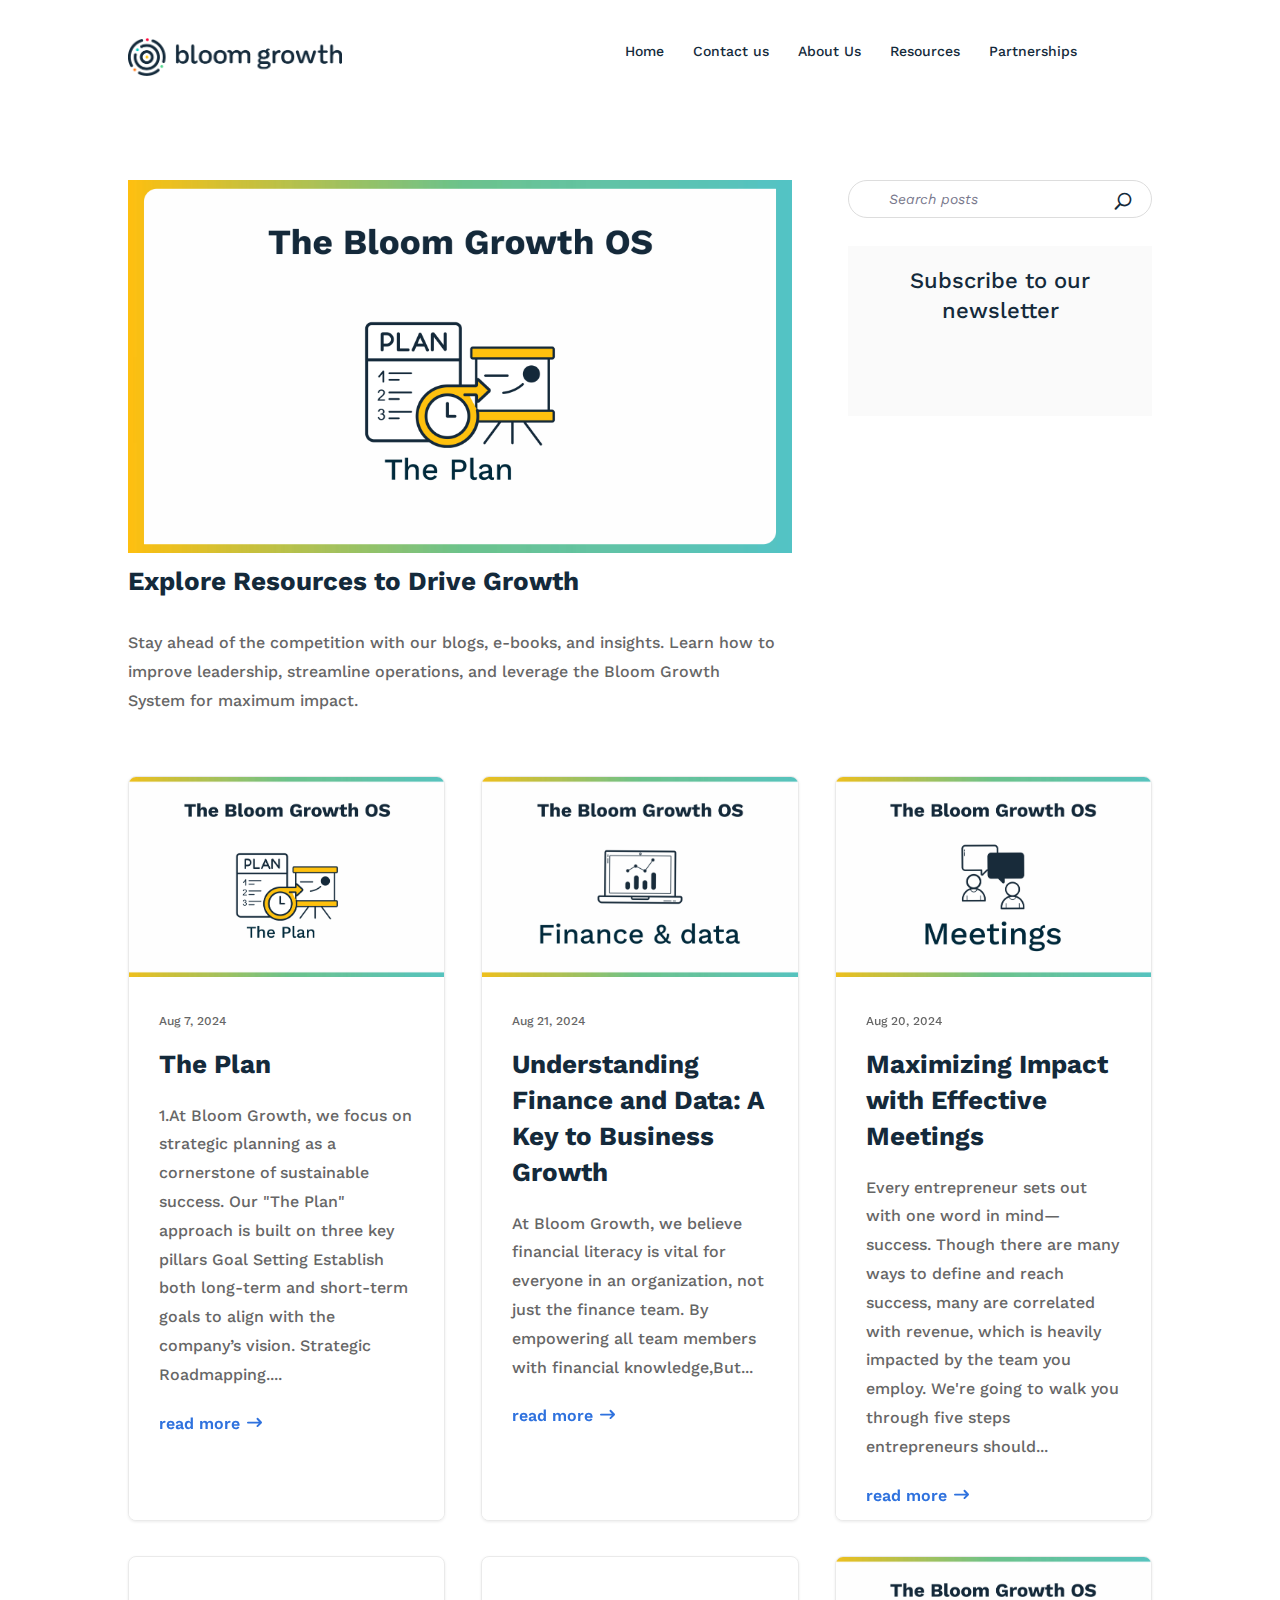
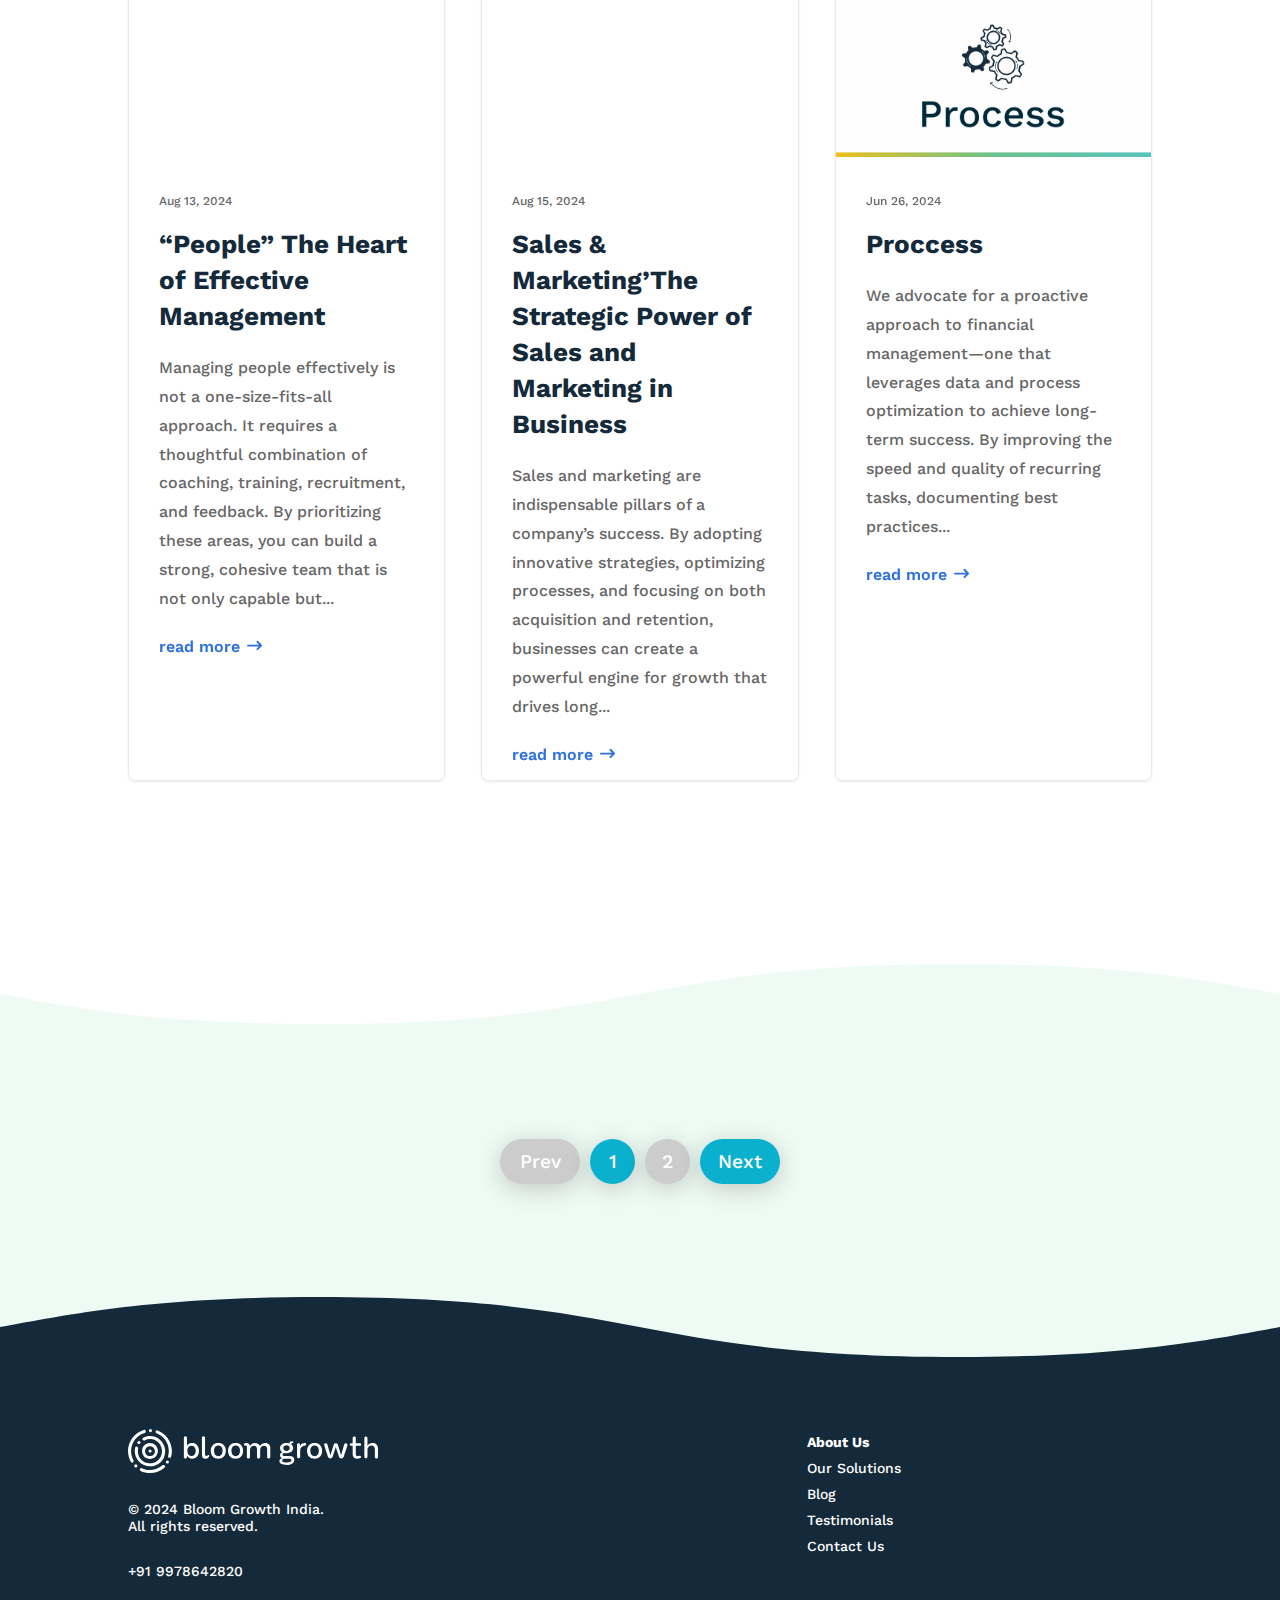
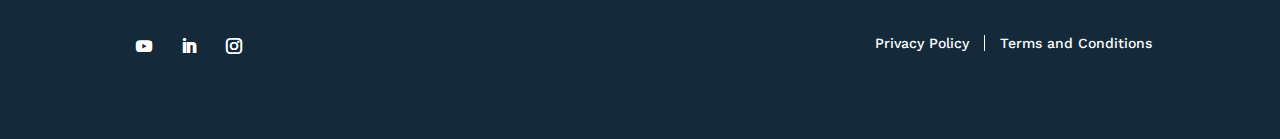
<file: blog.html>
<!DOCTYPE html>
<html dir="ltr" lang="en-US" prefix="og: #">
<head>
    <meta charset="UTF-8"/>
    <meta http-equiv="X-UA-Compatible" content="IE=edge">
    <link href='https://cdnjs.cloudflare.com/ajax/libs/font-awesome/5.11.2/css/all.min.css' rel='stylesheet' />

    <script type="text/javascript">
    document.documentElement.className = 'js';
    </script>

    <title>Blog | News &amp; Tips | Bloom Growth™</title>

    <link rel='dns-prefetch' href='//fonts.googleapis.com'/>
    <meta content="TractionToolsChild v.1.0" name="generator"/>
    <style id='wp-block-library-theme-inline-css' type='text/css'>
        .wp-block-audio :where(figcaption) {
            color: #555;
            font-size: 13px;
            text-align:center
        }
    
        .is-dark-theme .wp-block-audio :where(figcaption) {
            color:#ffffffa6
        }
    
        .wp-block-audio {
            margin:0 0 1em
        }
    
        .wp-block-code {
            border: 1px solid #ccc;
            border-radius: 4px;
            font-family: Menlo, Consolas, monaco, monospace;
            padding:.8em 1em
        }
    
        .wp-block-embed :where(figcaption) {
            color: #555;
            font-size: 13px;
            text-align:center
        }
    
        .is-dark-theme .wp-block-embed :where(figcaption) {
            color:#ffffffa6
        }
    
        .wp-block-embed {
            margin:0 0 1em
        }
    
        .blocks-gallery-caption {
            color: #555;
            font-size: 13px;
            text-align:center
        }
    
        .is-dark-theme .blocks-gallery-caption {
            color:#ffffffa6
        }
    
        :root :where(.wp-block-image figcaption) {
            color: #555;
            font-size: 13px;
            text-align:center
        }
    
        .is-dark-theme :root :where(.wp-block-image figcaption) {
            color:#ffffffa6
        }
    
        .wp-block-image {
            margin:0 0 1em
        }
    
        .wp-block-pullquote {
            border-bottom: 4px solid;
            border-top: 4px solid;
            color: currentColor;
            margin-bottom:1.75em
        }
    
        .wp-block-pullquote cite, .wp-block-pullquote footer, .wp-block-pullquote__citation {
            color: currentColor;
            font-size: .8125em;
            font-style: normal;
            text-transform:uppercase
        }
    
        .wp-block-quote {
            border-left: .25em solid;
            margin: 0 0 1.75em;
            padding-left:1em
        }
    
        .wp-block-quote cite, .wp-block-quote footer {
            color: currentColor;
            font-size: .8125em;
            font-style: normal;
            position:relative
        }
    
        .wp-block-quote.has-text-align-right {
            border-left: none;
            border-right: .25em solid;
            padding-left: 0;
            padding-right:1em
        }
    
        .wp-block-quote.has-text-align-center {
            border: none;
            padding-left:0
        }
    
        .wp-block-quote.is-large, .wp-block-quote.is-style-large, .wp-block-quote.is-style-plain {
            border:none
        }
    
        .wp-block-search .wp-block-search__label {
            font-weight:700
        }
    
        .wp-block-search__button {
            border: 1px solid #ccc;
            padding:.375em .625em
        }
    
        :where(.wp-block-group.has-background) {
            padding:1.25em 2.375em
        }
    
        .wp-block-separator.has-css-opacity {
            opacity:.4
        }
    
        .wp-block-separator {
            border: none;
            border-bottom: 2px solid;
            margin-left: auto;
            margin-right:auto
        }
    
        .wp-block-separator.has-alpha-channel-opacity {
            opacity:1
        }
    
        .wp-block-separator:not(.is-style-wide):not(.is-style-dots) {
            width:100px
        }
    
        .wp-block-separator.has-background:not(.is-style-dots) {
            border-bottom: none;
            height:1px
        }
    
        .wp-block-separator.has-background:not(.is-style-wide):not(.is-style-dots) {
            height:2px
        }
    
        .wp-block-table {
            margin:0 0 1em
        }
    
        .wp-block-table td, .wp-block-table th {
            word-break:normal
        }
    
        .wp-block-table :where(figcaption) {
            color: #555;
            font-size: 13px;
            text-align:center
        }
    
        .is-dark-theme .wp-block-table :where(figcaption) {
            color:#ffffffa6
        }
    
        .wp-block-video :where(figcaption) {
            color: #555;
            font-size: 13px;
            text-align:center
        }
    
        .is-dark-theme .wp-block-video :where(figcaption) {
            color:#ffffffa6
        }
    
        .wp-block-video {
            margin:0 0 1em
        }
    
        :root :where(.wp-block-template-part.has-background) {
            margin-bottom: 0;
            margin-top: 0;
            padding: 1.25em 2.375em
        }
        </style>
        <style id='safe-svg-svg-icon-style-inline-css' type='text/css'>
        .safe-svg-cover {
            text-align:center
        }
    
        .safe-svg-cover .safe-svg-inside {
            display: inline-block;
            max-width:100%
        }
    
        .safe-svg-cover svg {
            height: 100%;
            max-height: 100%;
            max-width: 100%;
            width: 100%
        }
        </style>
        <style id='global-styles-inline-css' type='text/css'>
        :root {
            --wp--preset--aspect-ratio--square: 1;
            --wp--preset--aspect-ratio--4-3: 4/3;
            --wp--preset--aspect-ratio--3-4: 3/4;
            --wp--preset--aspect-ratio--3-2: 3/2;
            --wp--preset--aspect-ratio--2-3: 2/3;
            --wp--preset--aspect-ratio--16-9: 16/9;
            --wp--preset--aspect-ratio--9-16: 9/16;
            --wp--preset--color--black: #000000;
            --wp--preset--color--cyan-bluish-gray: #abb8c3;
            --wp--preset--color--white: #ffffff;
            --wp--preset--color--pale-pink: #f78da7;
            --wp--preset--color--vivid-red: #cf2e2e;
            --wp--preset--color--luminous-vivid-orange: #ff6900;
            --wp--preset--color--luminous-vivid-amber: #fcb900;
            --wp--preset--color--light-green-cyan: #7bdcb5;
            --wp--preset--color--vivid-green-cyan: #00d084;
            --wp--preset--color--pale-cyan-blue: #8ed1fc;
            --wp--preset--color--vivid-cyan-blue: #0693e3;
            --wp--preset--color--vivid-purple: #9b51e0;
            --wp--preset--gradient--vivid-cyan-blue-to-vivid-purple: linear-gradient(135deg, rgba(6, 147, 227, 1) 0%, rgb(155, 81, 224) 100%);
            --wp--preset--gradient--light-green-cyan-to-vivid-green-cyan: linear-gradient(135deg, rgb(122, 220, 180) 0%, rgb(0, 208, 130) 100%);
            --wp--preset--gradient--luminous-vivid-amber-to-luminous-vivid-orange: linear-gradient(135deg, rgba(252, 185, 0, 1) 0%, rgba(255, 105, 0, 1) 100%);
            --wp--preset--gradient--luminous-vivid-orange-to-vivid-red: linear-gradient(135deg, rgba(255, 105, 0, 1) 0%, rgb(207, 46, 46) 100%);
            --wp--preset--gradient--very-light-gray-to-cyan-bluish-gray: linear-gradient(135deg, rgb(238, 238, 238) 0%, rgb(169, 184, 195) 100%);
            --wp--preset--gradient--cool-to-warm-spectrum: linear-gradient(135deg, rgb(74, 234, 220) 0%, rgb(151, 120, 209) 20%, rgb(207, 42, 186) 40%, rgb(238, 44, 130) 60%, rgb(251, 105, 98) 80%, rgb(254, 248, 76) 100%);
            --wp--preset--gradient--blush-light-purple: linear-gradient(135deg, rgb(255, 206, 236) 0%, rgb(152, 150, 240) 100%);
            --wp--preset--gradient--blush-bordeaux: linear-gradient(135deg, rgb(254, 205, 165) 0%, rgb(254, 45, 45) 50%, rgb(107, 0, 62) 100%);
            --wp--preset--gradient--luminous-dusk: linear-gradient(135deg, rgb(255, 203, 112) 0%, rgb(199, 81, 192) 50%, rgb(65, 88, 208) 100%);
            --wp--preset--gradient--pale-ocean: linear-gradient(135deg, rgb(255, 245, 203) 0%, rgb(182, 227, 212) 50%, rgb(51, 167, 181) 100%);
            --wp--preset--gradient--electric-grass: linear-gradient(135deg, rgb(202, 248, 128) 0%, rgb(113, 206, 126) 100%);
            --wp--preset--gradient--midnight: linear-gradient(135deg, rgb(2, 3, 129) 0%, rgb(40, 116, 252) 100%);
            --wp--preset--font-size--small: 13px;
            --wp--preset--font-size--medium: 20px;
            --wp--preset--font-size--large: 36px;
            --wp--preset--font-size--x-large: 42px;
            --wp--preset--spacing--20: 0.44rem;
            --wp--preset--spacing--30: 0.67rem;
            --wp--preset--spacing--40: 1rem;
            --wp--preset--spacing--50: 1.5rem;
            --wp--preset--spacing--60: 2.25rem;
            --wp--preset--spacing--70: 3.38rem;
            --wp--preset--spacing--80: 5.06rem;
            --wp--preset--shadow--natural: 6px 6px 9px rgba(0, 0, 0, 0.2);
            --wp--preset--shadow--deep: 12px 12px 50px rgba(0, 0, 0, 0.4);
            --wp--preset--shadow--sharp: 6px 6px 0px rgba(0, 0, 0, 0.2);
            --wp--preset--shadow--outlined: 6px 6px 0px -3px rgba(255, 255, 255, 1), 6px 6px rgba(0, 0, 0, 1);
            --wp--preset--shadow--crisp: 6px 6px 0px rgba(0, 0, 0, 1);
        }
    
        :root {
            --wp--style--global--content-size: 823px;
            --wp--style--global--wide-size: 1080px;
        }
    
        :where(body) {
            margin: 0;
        }
    
        .wp-site-blocks > .alignleft {
            float: left;
            margin-right: 2em;
        }
    
        .wp-site-blocks > .alignright {
            float: right;
            margin-left: 2em;
        }
    
        .wp-site-blocks > .aligncenter {
            justify-content: center;
            margin-left: auto;
            margin-right: auto;
        }
    
        :where(.is-layout-flex) {
            gap: 0.5em;
        }
    
        :where(.is-layout-grid) {
            gap: 0.5em;
        }
    
        .is-layout-flow > .alignleft {
            float: left;
            margin-inline-start: 0;
            margin-inline-end: 2em;
        }
    
        .is-layout-flow > .alignright {
            float: right;
            margin-inline-start: 2em;
            margin-inline-end: 0;
        }
    
        .is-layout-flow > .aligncenter {
            margin-left: auto !important;
            margin-right: auto !important;
        }
    
        .is-layout-constrained > .alignleft {
            float: left;
            margin-inline-start: 0;
            margin-inline-end: 2em;
        }
    
        .is-layout-constrained > .alignright {
            float: right;
            margin-inline-start: 2em;
            margin-inline-end: 0;
        }
    
        .is-layout-constrained > .aligncenter {
            margin-left: auto !important;
            margin-right: auto !important;
        }
    
        .is-layout-constrained > :where(:not(.alignleft):not(.alignright):not(.alignfull)) {
            max-width: var(--wp--style--global--content-size);
            margin-left: auto !important;
            margin-right: auto !important;
        }
    
        .is-layout-constrained > .alignwide {
            max-width: var(--wp--style--global--wide-size);
        }
    
        body .is-layout-flex {
            display: flex;
        }
    
        .is-layout-flex {
            flex-wrap: wrap;
            align-items: center;
        }
    
        .is-layout-flex > :is( *, div) {
            margin: 0;
        }
    
        body .is-layout-grid {
            display: grid;
        }
    
        .is-layout-grid > :is( *, div) {
            margin: 0;
        }
    
        body {
            padding-top: 0px;
            padding-right: 0px;
            padding-bottom: 0px;
            padding-left: 0px;
        }
    
        a:where(:not(.wp-element-button)) {
            text-decoration: underline;
        }
    
        :root :where(.wp-element-button, .wp-block-button__link) {
            background-color: #32373c;
            border-width: 0;
            color: #fff;
            font-family: inherit;
            font-size: inherit;
            line-height: inherit;
            padding: calc(0.667em + 2px) calc(1.333em + 2px);
            text-decoration: none;
        }
    
        .has-black-color {
            color: var(--wp--preset--color--black) !important;
        }
    
        .has-cyan-bluish-gray-color {
            color: var(--wp--preset--color--cyan-bluish-gray) !important;
        }
    
        .has-white-color {
            color: var(--wp--preset--color--white) !important;
        }
    
        .has-pale-pink-color {
            color: var(--wp--preset--color--pale-pink) !important;
        }
    
        .has-vivid-red-color {
            color: var(--wp--preset--color--vivid-red) !important;
        }
    
        .has-luminous-vivid-orange-color {
            color: var(--wp--preset--color--luminous-vivid-orange) !important;
        }
    
        .has-luminous-vivid-amber-color {
            color: var(--wp--preset--color--luminous-vivid-amber) !important;
        }
    
        .has-light-green-cyan-color {
            color: var(--wp--preset--color--light-green-cyan) !important;
        }
    
        .has-vivid-green-cyan-color {
            color: var(--wp--preset--color--vivid-green-cyan) !important;
        }
    
        .has-pale-cyan-blue-color {
            color: var(--wp--preset--color--pale-cyan-blue) !important;
        }
    
        .has-vivid-cyan-blue-color {
            color: var(--wp--preset--color--vivid-cyan-blue) !important;
        }
    
        .has-vivid-purple-color {
            color: var(--wp--preset--color--vivid-purple) !important;
        }
    
        .has-black-background-color {
            background-color: var(--wp--preset--color--black) !important;
        }
    
        .has-cyan-bluish-gray-background-color {
            background-color: var(--wp--preset--color--cyan-bluish-gray) !important;
        }
    
        .has-white-background-color {
            background-color: var(--wp--preset--color--white) !important;
        }
    
        .has-pale-pink-background-color {
            background-color: var(--wp--preset--color--pale-pink) !important;
        }
    
        .has-vivid-red-background-color {
            background-color: var(--wp--preset--color--vivid-red) !important;
        }
    
        .has-luminous-vivid-orange-background-color {
            background-color: var(--wp--preset--color--luminous-vivid-orange) !important;
        }
    
        .has-luminous-vivid-amber-background-color {
            background-color: var(--wp--preset--color--luminous-vivid-amber) !important;
        }
    
        .has-light-green-cyan-background-color {
            background-color: var(--wp--preset--color--light-green-cyan) !important;
        }
    
        .has-vivid-green-cyan-background-color {
            background-color: var(--wp--preset--color--vivid-green-cyan) !important;
        }
    
        .has-pale-cyan-blue-background-color {
            background-color: var(--wp--preset--color--pale-cyan-blue) !important;
        }
    
        .has-vivid-cyan-blue-background-color {
            background-color: var(--wp--preset--color--vivid-cyan-blue) !important;
        }
    
        .has-vivid-purple-background-color {
            background-color: var(--wp--preset--color--vivid-purple) !important;
        }
    
        .has-black-border-color {
            border-color: var(--wp--preset--color--black) !important;
        }
    
        .has-cyan-bluish-gray-border-color {
            border-color: var(--wp--preset--color--cyan-bluish-gray) !important;
        }
    
        .has-white-border-color {
            border-color: var(--wp--preset--color--white) !important;
        }
    
        .has-pale-pink-border-color {
            border-color: var(--wp--preset--color--pale-pink) !important;
        }
    
        .has-vivid-red-border-color {
            border-color: var(--wp--preset--color--vivid-red) !important;
        }
    
        .has-luminous-vivid-orange-border-color {
            border-color: var(--wp--preset--color--luminous-vivid-orange) !important;
        }
    
        .has-luminous-vivid-amber-border-color {
            border-color: var(--wp--preset--color--luminous-vivid-amber) !important;
        }
    
        .has-light-green-cyan-border-color {
            border-color: var(--wp--preset--color--light-green-cyan) !important;
        }
    
        .has-vivid-green-cyan-border-color {
            border-color: var(--wp--preset--color--vivid-green-cyan) !important;
        }
    
        .has-pale-cyan-blue-border-color {
            border-color: var(--wp--preset--color--pale-cyan-blue) !important;
        }
    
        .has-vivid-cyan-blue-border-color {
            border-color: var(--wp--preset--color--vivid-cyan-blue) !important;
        }
    
        .has-vivid-purple-border-color {
            border-color: var(--wp--preset--color--vivid-purple) !important;
        }
    
        .has-vivid-cyan-blue-to-vivid-purple-gradient-background {
            background: var(--wp--preset--gradient--vivid-cyan-blue-to-vivid-purple) !important;
        }
    
        .has-light-green-cyan-to-vivid-green-cyan-gradient-background {
            background: var(--wp--preset--gradient--light-green-cyan-to-vivid-green-cyan) !important;
        }
    
        .has-luminous-vivid-amber-to-luminous-vivid-orange-gradient-background {
            background: var(--wp--preset--gradient--luminous-vivid-amber-to-luminous-vivid-orange) !important;
        }
    
        .has-luminous-vivid-orange-to-vivid-red-gradient-background {
            background: var(--wp--preset--gradient--luminous-vivid-orange-to-vivid-red) !important;
        }
    
        .has-very-light-gray-to-cyan-bluish-gray-gradient-background {
            background: var(--wp--preset--gradient--very-light-gray-to-cyan-bluish-gray) !important;
        }
    
        .has-cool-to-warm-spectrum-gradient-background {
            background: var(--wp--preset--gradient--cool-to-warm-spectrum) !important;
        }
    
        .has-blush-light-purple-gradient-background {
            background: var(--wp--preset--gradient--blush-light-purple) !important;
        }
    
        .has-blush-bordeaux-gradient-background {
            background: var(--wp--preset--gradient--blush-bordeaux) !important;
        }
    
        .has-luminous-dusk-gradient-background {
            background: var(--wp--preset--gradient--luminous-dusk) !important;
        }
    
        .has-pale-ocean-gradient-background {
            background: var(--wp--preset--gradient--pale-ocean) !important;
        }
    
        .has-electric-grass-gradient-background {
            background: var(--wp--preset--gradient--electric-grass) !important;
        }
    
        .has-midnight-gradient-background {
            background: var(--wp--preset--gradient--midnight) !important;
        }
    
        .has-small-font-size {
            font-size: var(--wp--preset--font-size--small) !important;
        }
    
        .has-medium-font-size {
            font-size: var(--wp--preset--font-size--medium) !important;
        }
    
        .has-large-font-size {
            font-size: var(--wp--preset--font-size--large) !important;
        }
    
        .has-x-large-font-size {
            font-size: var(--wp--preset--font-size--x-large) !important;
        }
    
        :where(.wp-block-post-template.is-layout-flex) {
            gap: 1.25em;
        }
    
        :where(.wp-block-post-template.is-layout-grid) {
            gap: 1.25em;
        }
    
        :where(.wp-block-columns.is-layout-flex) {
            gap: 2em;
        }
    
        :where(.wp-block-columns.is-layout-grid) {
            gap: 2em;
        }
    
        :root :where(.wp-block-pullquote) {
            font-size: 1.5em;
            line-height: 1.6;
        }
        </style>
    <link rel='stylesheet' id='wpa-style-css' href='css/wpa-style.css' type='text/css' media='all' />
    <style id='wpa-style-inline-css' type='text/css'>
    :root {
        --admin-bar-top: 7px;
    }
    </style>
    <link rel='stylesheet' id='Divi-Blog-Extras-styles-css' href='css/style.min.css' type='text/css' media='all' />
    <link rel='stylesheet' id='et-builder-googlefonts-cached-css' href='https://fonts.googleapis.com/css?family=Work+Sans:100,200,300,regular,500,600,700,800,900,100italic,200italic,300italic,italic,500italic,600italic,700italic,800italic,900italic&#038;subset=latin,latin-ext&#038;display=swap' type='text/css' media='all' />
    <link rel='stylesheet' id='divi-style-parent-css' href='css/style-static.min.css' type='text/css' media='all' />
    <link rel='stylesheet' id='divi-style-css' href='css/style.css' type='text/css' media='all' />
    <link rel='stylesheet' id='DiviMegaPro-main-css' href='css/main.css' type='text/css' media='all' />
    <link rel='stylesheet' id='DiviMegaPro-main-media-query-css' href='css/main-media-query.css' type='text/css' media='all' />
    <link rel='stylesheet' id='DiviMegaPro-tippy-animations-css' href='css/animations.css' type='text/css' media='all' />
    <script>
    var divimegapro_singleton = [];
    divimegapro_singleton['header'] = false;
    divimegapro_singleton['content'] = false;
    divimegapro_singleton['footer'] = false;
    var divimegapro_singleton_enabled = (divimegapro_singleton['header'] || divimegapro_singleton['content'] || divimegapro_singleton['footer']) ? true : false;
    </script>

    <script type="text/javascript" src="/js/jquery.min.js" id="jquery-core-js"></script>
    <script type="text/javascript" src="/js/jquery-migrate.min.js" id="jquery-migrate-js"></script>

    <script src="https://code.jquery.com/jquery-3.6.0.min.js"></script>
    
    <script type="text/javascript" src="/js/custom-js.js" id="custom_js-js"></script>
    <script type="text/javascript" src="/js/popper.min.js" id="DiviMegaPro-popper-js"></script>
    <script type="text/javascript" src="/js/tippy.min.js" id="DiviMegaPro-tippy-js"></script>
    <script type="text/javascript" src="/js/fingerprint.min.js" id="wpa-fingerprintjs-js"></script>
    <style>
        .nav li.et-hover > ul, .menu li.et-hover > ul {
            visibility: visible !important;
            opacity: 1 !important;
        }
    
        .da11y-submenu-show {
            visibility: visible !important;
        }
    
        .keyboard-outline {
            outline: #2ea3f2 solid 2px;
            -webkit-transition: none !important;
            transition: none !important;
        }
    
        button:active.keyboard-outline, button:focus.keyboard-outline, input:active.keyboard-outline, input:focus.keyboard-outline, a[role="tab"].keyboard-outline {
            outline-offset: -5px;
        }
    
        .et-search-form input:focus.keyboard-outline {
            padding-left: 15px;
            padding-right: 15px;
        }
    
        .et_pb_tab {
            -webkit-animation: none !important;
            animation: none !important;
        }
    
        .et_pb_contact_form_label, .widget_search .screen-reader-text, .et_pb_social_media_follow_network_name, .et_pb_search .screen-reader-text {
            display: block !important;
        }
    
        .da11y-screen-reader-text, .et_pb_contact_form_label, .widget_search .screen-reader-text, .et_pb_social_media_follow_network_name, .et_pb_search .screen-reader-text {
            clip: rect(1px, 1px, 1px, 1px);
            position: absolute !important;
            height: 1px;
            width: 1px;
            overflow: hidden;
            text-shadow: none;
            text-transform: none;
            letter-spacing: normal;
            line-height: normal;
            font-family: -apple-system, BlinkMacSystemFont, "Segoe UI", Roboto, Oxygen-Sans, Ubuntu, Cantarell, "Helvetica Neue", sans-serif;
            font-size: 1em;
            font-weight: 600;
            -webkit-font-smoothing: subpixel-antialiased;
        }
    
        .da11y-screen-reader-text:focus {
            background: #f1f1f1;
            color: #00547A;
            -webkit-box-shadow: 0 0 2px 2px rgba(0, 0, 0, .6);
            box-shadow: 0 0 2px 2px rgba(0, 0, 0, .6);
            clip: auto !important;
            display: block;
            height: auto;
            left: 5px;
            padding: 15px 23px 14px;
            text-decoration: none;
            top: 7px;
            width: auto;
            z-index: 1000000;
        }
        </style>
        <meta name="viewport" content="width=device-width, initial-scale=1.0"/>
        <style>
        .handl-hidden {
            display: none
        }
        </style>
        <style>
        [class^="fieldset-handl_"] {
            display: none
        }
        </style>



    <script type="module" src="https://cdn.zapier.com/packages/partner-sdk/v0/zapier-elements/zapier-elements.esm.js"></script>
    <link rel="stylesheet" href="https://cdn.zapier.com/packages/partner-sdk/v0/zapier-elements/zapier-elements.css">
    <link rel="icon" href="images/2 MMPL & BG logos Ig.jpg" sizes="32x32"/>
    <link rel="icon" href="images/cropped-BloomGrowth_RGB_full-color_icon-01-192x192.png" sizes="192x192"/>
    <link rel="apple-touch-icon" href="images/cropped-BloomGrowth_RGB_full-color_icon-01-192x192.png"/>
    <meta name="msapplication-TileImage" content="images/cropped-BloomGrowth_RGB_full-color_icon-01-192x192.png"/>
    <link rel="stylesheet" id="et-divi-customizer-global-cached-inline-styles" href="/css/et-divi-customizer-global.min.css"/>
</head>
<body class="home page-template-default page page-id-12 et-tb-has-template et-tb-has-header et-tb-has-footer utm-out et_button_no_icon et_pb_button_helper_class et_cover_background et_pb_gutter et_pb_gutters3 et_pb_pagebuilder_layout et_no_sidebar et_divi_theme et-db divimegapro-active">
    <script>
    var divimegapro_singleton = [];
    divimegapro_singleton['header'] = false;
    divimegapro_singleton['content'] = false;
    divimegapro_singleton['footer'] = false;
    var divimegapro_singleton_enabled = (divimegapro_singleton['header'] || divimegapro_singleton['content'] || divimegapro_singleton['footer']) ? true : false;
    </script>

    <style type="text/css"></style>
    <style type="text/css">
    .dmp-4917 > .tippy-tooltip > .tippy-svg-arrow {
        fill: #333 !important;
    }

    .dmp-4917 .tippy-arrow:before, .dmp-4917 .tippy-svg-arrow {
        -webkit-transform: scale(1, 1);
        /* Saf3.1+, Chrome */
        -moz-transform: scale(1, 1);
        /* FF3.5+ */
        -ms-transform: scale(1, 1);
        /* IE9 */
        -o-transform: scale(1, 1);
        /* Opera 10.5+ */
        transform: scale(1, 1);
    }

    .tippy-popper.dmp-4917[x-placement^=top] > .tippy-tooltip > .tippy-arrow:before {
        border-top-color: #333 !important;
    }

    .tippy-popper.dmp-4917[x-placement^=bottom] > .tippy-tooltip > .tippy-arrow:before {
        border-bottom-color: #333 !important;
    }

    .tippy-popper.dmp-4917[x-placement^=left] > .tippy-tooltip > .tippy-arrow:before {
        border-left-color: #333 !important;
    }

    .tippy-popper.dmp-4917[x-placement^=right] > .tippy-tooltip > .tippy-arrow:before {
        border-right-color: #333 !important;
    }
    </style>
    
    <div id="page-container">
        <div id="et-boc" class="et-boc">

            <header class="et-l et-l--header">
                <div class="et_builder_inner_content et_pb_gutters3">
                    <div class="et_pb_section et_pb_section_0_tb_header et_section_regular et_pb_section--fixed et_pb_section--with-menu" data-et-multi-view="{&quot;schema&quot;:{&quot;classes&quot;:{&quot;desktop&quot;:{&quot;remove&quot;:[&quot;et_pb_section--absolute&quot;],&quot;add&quot;:[&quot;et_pb_section--fixed&quot;]},&quot;tablet&quot;:{&quot;remove&quot;:[&quot;et_pb_section--absolute&quot;,&quot;et_pb_section--fixed&quot;]}}},&quot;slug&quot;:&quot;et_pb_section&quot;}">

                        <div class="et_pb_row et_pb_row_0_tb_header menu-row et_pb_equal_columns et_pb_row--with-menu">
                            <div class="et_pb_column et_pb_column_1_4 et_pb_column_0_tb_header  et_pb_css_mix_blend_mode_passthrough">

                                <div class="et_pb_module et_pb_image et_pb_image_0_tb_header">

                                    <a href="/">
                                        <span class="et_pb_image_wrap ">
                                            <img decoding="async" width="456" height="81" src="/images/Bloom_logo_456x80-color-01.png" alt="Bloom Growth Logo" title="Bloom_logo_456x80-color-01" srcset="/images/Bloom_logo_456x80-color-01.png 456w, /images/Bloom_logo_456x80-color-01.png 300w" sizes="(max-width: 456px) 100vw, 456px" class="wp-image-26375"/>
                                        </span>
                                    </a>
                                </div>
                            </div>
                            <div class="et_pb_column et_pb_column_3_4 et_pb_column_1_tb_header  et_pb_css_mix_blend_mode_passthrough et-last-child et_pb_column--with-menu">

                                <div class="et_pb_module et_pb_menu et_pb_menu_0_tb_header et_pb_bg_layout_light  et_pb_text_align_left et_dropdown_animation_fade et_pb_menu--without-logo et_pb_menu--style-left_aligned">

                                    <div class="et_pb_menu_inner_container clearfix">

                                        <div class="et_pb_menu__wrap">
                                            <div class="et_pb_menu__menu">
                                                <nav class="et-menu-nav">
                                                    <ul id="menu-main-menu" class="et-menu nav et_disable_top_tier downwards">
                                                        <li class="et_pb_menu_page_id-5071 menu-item menu-item-type-post_type menu-item-object-page menu-item-has-children menu-item-37661">
                                                            <a href="index.html">Home</a>
                                                        </li>
                                                        <li class="et_pb_menu_page_id-5752 menu-item menu-item-type-post_type menu-item-object-page menu-item-5993">
                                                            <a href="ContactUs.html">Contact us</a>
                                                        </li>
                                                        <li class="et_pb_menu_page_id-29 menu-item menu-item-type-post_type menu-item-object-page menu-item-has-children menu-item-6457">
                                                            <a href="AboutUs.html">About Us</a>
                                                        </li>
                                                        <li class="et_pb_menu_page_id-4608 menu-item menu-item-type-custom menu-item-object-custom menu-item-has-children menu-item-4608">
                                                            <a href="#">Resources</a>
                                                            <ul class="sub-menu">
                                                                <li class="et_pb_menu_page_id-2651 menu-item menu-item-type-post_type menu-item-object-page menu-item-30175">
                                                                    <a href="blog.html">Blog</a>
                                                                </li>
                                                                <li class="et_pb_menu_page_id-28249 menu-item menu-item-type-post_type menu-item-object-page menu-item-30172">
                                                                    <a href="index.html">Press and Events</a>
                                                            </ul>
                                                        </li>
                                                        <li class="et_pb_menu_page_id-24085 menu-item menu-item-type-custom menu-item-object-custom menu-item-has-children menu-item-24085">
                                                            <a href="#">Partnerships</a>
                                                            <ul class="sub-menu">
                                                                <li class="et_pb_menu_page_id-22518 menu-item menu-item-type-post_type menu-item-object-page menu-item-24091">
                                                                    <a href="coach.html">Our coaches</a>
                                                                </li>
                                                                <li class="et_pb_menu_page_id-33169 menu-item menu-item-type-post_type menu-item-object-page menu-item-33808">
                                                                    <a href="/">Client</a>
                                                                </li>
                                                            </ul>
                                                        </li>
                                                        <li class="desktop-menu-only et_pb_menu_page_id-4609 menu-item menu-item-type-custom menu-item-object-custom menu-item-4609">
                                                        </li>
                                                        <li class="et_pb_menu_page_id-4610 menu-item menu-item-type-custom menu-item-object-custom menu-item-4610">
                                                        </li>
                                                        <li class="et_pb_menu_page_id-12505 menu-item menu-item-type-custom menu-item-object-custom menu-item-12505">
                                                        </li>
                                                    </ul>
                                                </nav>
                                            </div>
                                        </div>

                                    </div>
                                </div>
                            </div>

                        </div>

                    </div>
                    <div class="et_pb_section et_pb_section_3_tb_header mobile-slideout-menu et_pb_with_background et_section_regular">

                        <div class="et_pb_row et_pb_row_4_tb_header">
                            <div class="et_pb_column et_pb_column_1_4 et_pb_column_8_tb_header  et_pb_css_mix_blend_mode_passthrough">

                                <div class="et_pb_module et_pb_image et_pb_image_1_tb_header">

                                    <a href="/">
                                        <span class="et_pb_image_wrap ">
                                            <img decoding="async" width="456" height="81" src="/images/Bloom_logo_456x80-color-01.png" alt="Bloom Growth Logo" title="Bloom_logo_456x80-color-01" srcset="/images/Bloom_logo_456x80-color-01.png 456w, /images/Bloom_logo_456x80-color-01.png 300w" sizes="(max-width: 456px) 100vw, 456px" class="wp-image-26375"/>
                                        </span>
                                    </a>
                                </div>
                            </div>
                            <div class="et_pb_column et_pb_column_1_2 et_pb_column_9_tb_header  et_pb_css_mix_blend_mode_passthrough et_pb_column_empty">
                            </div>
                            <div class="et_pb_column et_pb_column_1_4 et_pb_column_10_tb_header  et_pb_css_mix_blend_mode_passthrough et-last-child">

                                <div id="slide-in-open" class="et_pb_module et_pb_text et_pb_text_20_tb_header  et_pb_text_align_left et_pb_bg_layout_light">

                                    <div class="et_pb_text_inner">
                                        <p>
                                            <span class="line line-1"></span>
                                            <br/>
                                            <span class="line line-2"></span>
                                            <br/>
                                            <span class="line line-3"></span>
                                        </p>
                                    </div>
                                </div>
                            </div>

                        </div>
                        <div class="et_pb_row et_pb_row_5_tb_header slide-in-menu-container">
                            <div class="et_pb_column et_pb_column_4_4 et_pb_column_11_tb_header  et_pb_css_mix_blend_mode_passthrough et-last-child">

                                <div class="et_pb_module et_pb_image et_pb_image_2_tb_header">

                                    <a href="/">
                                        <span class="et_pb_image_wrap ">
                                            <img decoding="async" width="192" height="33" src="/images/Bloom_reverse_horizontal_200px1.svg" alt="Bloom Growth Logo" title="Bloom_reverse_horizontal_200px1" class="wp-image-26366"/>
                                        </span>
                                    </a>
                                </div>
                                <div class="et_pb_module et_pb_code et_pb_code_0_tb_header mobile-menu-body">

                                    <div class="et_pb_code_inner">
                                        <div class="menu-main-menu-container">
                                            <ul id="menu-main-menu-1" class="menu">
                                                <li class="divimegapro-4917 solutions-mega-menu-item menu-item menu-item-type-post_type menu-item-object-page  menu-item-37661">
                                                    <a href="index.html">Home</a>
                                                </li>
                                                <li class="menu-item menu-item-type-post_type menu-item-object-page menu-item-5993">
                                                    <a href="ContactUs.html">Contact us</a>
                                                </li>
                                                <li class="menu-item menu-item-type-post_type menu-item-object-page  menu-item-6457">
                                                    <a href="AboutUs.html">About Us</a>
                                                </li>
                                                <li class="menu-item menu-item-type-custom menu-item-object-custom menu-item-has-children menu-item-4608">
                                                    <a href="#">Resources</a>
                                                    <ul class="sub-menu">
                                                        <li class="menu-item menu-item-type-post_type menu-item-object-page menu-item-30175">
                                                            <a href="blog.html">Blog</a>
                                                        </li>
                                                        <li class="menu-item menu-item-type-post_type menu-item-object-page menu-item-30172">
                                                            <a href="/">Press and Events</a>
                                                        </li>
                                                    </ul>
                                                </li>
                                                <li class="menu-item menu-item-type-custom menu-item-object-custom menu-item-has-children menu-item-24085">
                                                    <a href="#">Partnerships</a>
                                                    <ul class="sub-menu">
                                                        <li class="menu-item menu-item-type-post_type menu-item-object-page menu-item-24091">
                                                            <a href="coach.html">Our coaches</a>
                                                        </li>
                                                        <li class="menu-item menu-item-type-post_type menu-item-object-page menu-item-33808">
                                                            <a href="/">client</a>
                                                        </li>
                                                    </ul>
                                                </li>
                                                <li class="desktop-menu-only menu-item menu-item-type-custom menu-item-object-custom menu-item-4609">
                                                </li>
                                                <li class="menu-item menu-item-type-custom menu-item-object-custom menu-item-4610">
                                                </li>
                                                <li class="menu-item menu-item-type-custom menu-item-object-custom menu-item-12505">
                                                </li>
                                            </ul>
                                        </div>
                                    </div>
                                </div>
                            </div>

                        </div>

                    </div>
                </div>
            </header>
            <div id="et-main-area">

                <div id="main-content">
                    <div class="et-l et-l--body">
                        <div class="et_builder_inner_content et_pb_gutters3">
                            <div class="et_pb_section et_pb_section_0_tb_body et_section_regular">

                                <div class="et_pb_row et_pb_row_0_tb_body">
                                    <div class="et_pb_column et_pb_column_2_3 et_pb_column_0_tb_body  et_pb_css_mix_blend_mode_passthrough">

                                        <div class="et_pb_module et_pb_blog_extras et_pb_blog_extras_0_tb_body featured-blog-post">

                                            <div class="et_pb_module_inner">
                                                <div class="et_pb_posts et_pb_bg_layout_light" data-scroll-top-animation="ajax_load_more,numbered_pagination,filterable_categories">
                                                    <div class="el-dbe-blog-extra classic ">
                                                        <article id="post-790822" class="et_pb_post et_pb_post_extra et_pb_text_align_left et-waypoint et_pb_animation_off el_dbe_classic post-790822 post type-post status-publish format-standard has-post-thumbnail hentry category-blog category-bloom-growth category-business-tips tag-business-tips tag-referral-program">
                                                            <h3 class="entry-title">
                                                                <a href="blogsubpages/Theplan.html" target="_self">Explore Resources to Drive Growth</a>
                                                            </h3>
                                                            <div class="post-media">
                                                                <a href="blogsubpages/Theplan.html" target="_self" class="entry-featured-image-url">
                                                                    <img width="1024" height="536" src="/images/blog/The plan.jpg" class="et_pb_post_main_image no-lazyload skip-lazy wp-post-image" alt="" loading="lazy" decoding="async" srcset="/images/blog/The plan.jpg 1024w, /images/blog/The plan.jpg 980w, /images/blog/The plan.jpg 480w" sizes="(min-width: 0px) and (max-width: 480px) 480px, (min-width: 481px) and (max-width: 980px) 980px, (min-width: 981px) 1024px, 100vw"/>
                                                                </a>
                                                            </div>
                                                            <div class="post-content">
                                                                <div class="post-data">
                                                                    <p>Stay ahead of the competition with our blogs, e-books, and insights. Learn how to improve leadership, streamline operations, and leverage the Bloom Growth System for maximum impact.</p>
                                                                </div>
                                                            </div>
                                                        </article>
                                                    </div>

                                                </div>
                                            </div>
                                        </div>
                                    </div>
                                    <div class="et_pb_column et_pb_column_1_3 et_pb_column_1_tb_body  et_pb_css_mix_blend_mode_passthrough et-last-child">

                                        <div class="et_pb_module et_pb_search et_pb_search_0_tb_body  et_pb_text_align_left et_pb_bg_layout_light et_pb_hide_search_button">

                                            <form role="search" method="get" class="et_pb_searchform" action="#">
                                                <div>
                                                    <input type="text" name="s" placeholder="Search posts" class="et_pb_s"/>
                                                    <input type="hidden" name="et_pb_searchform_submit" value="et_search_proccess"/>

                                                    <input type="hidden" name="et_pb_include_posts" value="yes"/>

                                                    <input type="submit" value="Search" class="et_pb_searchsubmit">
                                                </div>
                                            </form>
                                        </div>
                                        <div class="et_pb_module et_pb_text et_pb_text_0_tb_body blue-row-dots  et_pb_text_align_left et_pb_bg_layout_light">

                                            <div class="et_pb_text_inner">
                                                <h4 style="text-align: center; font-weight: 500;">Subscribe to our newsletter</h4>
                                            </div>
                                        </div>
                                        <div class="et_pb_module et_pb_code et_pb_code_0_tb_body">

                                        </div>
                                    </div>

                                </div>

                            </div>
                            <div class="et_pb_section et_pb_section_1_tb_body et_section_regular">

                                <div class="et_pb_row et_pb_row_1_tb_body">
                                    <div class="et_pb_column et_pb_column_4_4 et_pb_column_2_tb_body  et_pb_css_mix_blend_mode_passthrough et-last-child">

                                        <div class="et_pb_module et_pb_blog_extras et_pb_blog_extras_1_tb_body">

                                            <div class="et_pb_module_inner">
                                                <div class="et_pb_posts et_pb_bg_layout_light" data-scroll-top-animation="ajax_load_more,numbered_pagination,filterable_categories">
                                                    <div class="el-dbe-blog-extra block_extended">
                                                        <article id="post-790822" class="cardblog et_pb_post et_pb_post_extra et_pb_text_align_left et-waypoint et_pb_animation_off el_dbe_block_extended image-top post-790822 post type-post status-publish format-standard has-post-thumbnail hentry category-blog category-bloom-growth category-business-tips tag-business-tips tag-referral-program et-animated">
                                                            <div class="post-media-container">
                                                                <div class="post-media">
                                                                    <a href="blogsubpages/Theplan.html" class="entry-featured-image-url">
                                                                        <img width="1024" height="536" src="/images/blog/The plan.jpg" class="et_pb_post_main_image no-lazyload skip-lazy wp-post-image" alt="" loading="lazy" decoding="async" srcset="/images/blog/The plan.jpg 1024w, /images/blog/The plan.jpg 980w, /images/blog/The plan.jpg 480w" sizes="(min-width: 0px) and (max-width: 480px) 480px, (min-width: 481px) and (max-width: 980px) 980px, (min-width: 981px) 1024px, 100vw"/>
                                                                    </a>
                                                                </div>
                                                            </div>
                                                            <!-- post-media-container -->
                                                            <div class="post-content">
                                                                <a href="blogsubpages/Theplan.html" class="abs-url">The Plan</a>
                                                                <p class="post-meta post-meta-custom">
                                                                    <span class="published">Aug 7, 2024</span>
                                                                </p>
                                                                <h3 class="entry-title">
                                                                    <a href="blogsubpages/Theplan.html">The Plan</a>
                                                                </h3>
                                                                <div class="post-data">
                                                                    <p>1.At Bloom Growth, we focus on strategic planning as a cornerstone of sustainable success. Our "The Plan" approach is built on three key pillars Goal Setting

                                                                        Establish both long-term and short-term goals to align with the company’s vision.
                                                                        Strategic Roadmapping....
                                                                        </p>
                                                                </div>
                                                                <p class="el-read-more-link">
                                                                    <a href="blogsubpages/Theplan.html" class="more-link">read more</a>
                                                                </p>
                                                            </div>
                                                        </article>
                                                        <article id="post-790192" class="cardblog et_pb_post et_pb_post_extra et_pb_text_align_left et-waypoint et_pb_animation_off el_dbe_block_extended image-top post-790192 post type-post status-publish format-standard has-post-thumbnail hentry category-blog category-bloom-growth category-business-tips tag-business-growth tag-inclusion tag-org-chart tag-organizational-chart tag-right-person-right-seat tag-roles-and-responsibilities et-animated">
                                                            <div class="post-media-container">
                                                                <div class="post-media">
                                                                    <a href="blogsubpages/Finance&data.html" class="entry-featured-image-url">
                                                                        <img width="1024" height="536" src="/images/blog/Finance & data.jpg" class="et_pb_post_main_image no-lazyload skip-lazy wp-post-image" alt="" loading="lazy" decoding="async" srcset="/images/blog/Finance & data.jpg 1024w, /images/blog/Finance & data.jpg 980w, /images/blog/Finance & data.jpg 480w" sizes="(min-width: 0px) and (max-width: 480px) 480px, (min-width: 481px) and (max-width: 980px) 980px, (min-width: 981px) 1024px, 100vw"/>
                                                                    </a>
                                                                </div>
                                                            </div>
                                                            <div class="post-content">
                                                                <a href="blogsubpages/Finance&data.html" class="abs-url">Finance & Data</a>
                                                                <p class="post-meta post-meta-custom">
                                                                    <span class="published">Aug 21, 2024</span>
                                                                </p>
                                                                <h3 class="entry-title">
                                                                    <a href="blogsubpages/Finance&data.html">Understanding Finance and Data: A Key to Business Growth</a>
                                                                </h3>
                                                                <div class="post-data">
                                                                    <p>At Bloom Growth, we believe financial literacy is vital for everyone in an organization, not just the finance team. By empowering all team members with financial knowledge,But...</p>
                                                                </div>
                                                                <p class="el-read-more-link">
                                                                    <a href="blogsubpages/Finance&data.html" class="more-link">read more</a>
                                                                </p>
                                                            </div>
                                                        </article>
                                                        <article id="post-39943" class="cardblog et_pb_post et_pb_post_extra et_pb_text_align_left et-waypoint et_pb_animation_off el_dbe_block_extended image-top post-39943 post type-post status-publish format-standard has-post-thumbnail hentry category-blog category-bloom-growth category-virtual-teams category-working-remote tag-company-culture tag-company-data tag-data tag-professional-development tag-remote-workers tag-work-life-balance et-animated">
                                                            <div class="post-media-container">
                                                                <div class="post-media">
                                                                    <a href="blogsubpages/Meetings.html" class="entry-featured-image-url">
                                                                        <img width="1024" height="576" src="/images/blog/Meetings.jpg" class="et_pb_post_main_image no-lazyload skip-lazy wp-post-image" alt="" loading="lazy" decoding="async" srcset="/images/blog/Meetings.jpg 1024w, /images/blog/Meetings.jpg 980w, /images/blog/Meetings.jpg 480w" sizes="(min-width: 0px) and (max-width: 480px) 480px, (min-width: 481px) and (max-width: 980px) 980px, (min-width: 981px) 1024px, 100vw"/>
                                                                    </a>
                                                                </div>
                                                            </div>
                                                            <div class="post-content">
                                                                <a href="blogsubpages/Meetings.html" class="abs-url">Meetings</a>
                                                                <p class="post-meta post-meta-custom">
                                                                    <span class="published">Aug 20, 2024</span>
                                                                </p>
                                                                <h3 class="entry-title">
                                                                    <a href="blogsubpages/Meetings.html">Maximizing Impact with Effective Meetings</a>
                                                                </h3>
                                                                <div class="post-data">
                                                                    <p>Every entrepreneur sets out with one word in mind—success. Though there are many ways to define and reach success, many are correlated with revenue, which is heavily impacted by the team you employ. We're going to walk you through five steps entrepreneurs should...</p>
                                                                </div>
                                                                <p class="el-read-more-link">
                                                                    <a href="blogsubpages/Meetings.html" class="more-link">read more</a>
                                                                </p>
                                                            </div>
                                                        </article>
                                                        <article id="post-44051" class="cardblog et_pb_post et_pb_post_extra et_pb_text_align_left et-waypoint et_pb_animation_off el_dbe_block_extended image-top post-44051 post type-post status-publish format-standard has-post-thumbnail hentry category-blog category-bloom-growth category-goals category-productivity tag-communication tag-decision-making tag-engagement tag-goals tag-optimization et-animated">
                                                            <div class="post-media-container">
                                                                <div class="post-media">
                                                                    <a href="blogsubpages/people.html" class="entry-featured-image-url">
                                                                        <img width="1024" height="502" src="/images/blog/people .jpg" class="et_pb_post_main_image no-lazyload skip-lazy wp-post-image" alt="" loading="lazy" decoding="async" srcset="/images/blog/people .jpg 1024w, /images/blog/people .jpg 980w, /images/blog/people .jpg 480w" sizes="(min-width: 0px) and (max-width: 480px) 480px, (min-width: 481px) and (max-width: 980px) 980px, (min-width: 981px) 1024px, 100vw"/>
                                                                    </a>
                                                                </div>
                                                            </div>
                                                            <div class="post-content">
                                                                <a href="blogsubpages/people.html" class="abs-url">&#8220;People&#8221; The Heart of Effective Management</a>
                                                                <p class="post-meta post-meta-custom">
                                                                    <span class="published">Aug 13, 2024</span>
                                                                </p>
                                                                <h3 class="entry-title">
                                                                    <a href="blogsubpages/people.html">&#8220;People&#8221; The Heart of Effective Management</a>
                                                                </h3>
                                                                <div class="post-data">
                                                                    <p>Managing people effectively is not a one-size-fits-all approach. It requires a thoughtful combination of coaching, training, recruitment, and feedback. By prioritizing these areas, you can build a strong, cohesive team that is not only capable but...</p>
                                                                </div>
                                                                <p class="el-read-more-link">
                                                                    <a href="blogsubpages/people.html" class="more-link">read more</a>
                                                                </p>
                                                            </div>
                                                            <!-- post-content -->
                                                        </article>
                                                        <!-- et_pb_post_extra -->
                                                        <article id="post-43820" class="cardblog et_pb_post et_pb_post_extra et_pb_text_align_left et-waypoint et_pb_animation_off el_dbe_block_extended image-top post-43820 post type-post status-publish format-standard has-post-thumbnail hentry category-bloom-growth category-productivity category-virtual-meetings tag-brainstorming-session tag-client-feedback tag-creative-showcase tag-cross-departmental-alignment tag-employee-improvement-plans tag-meeting-inspiration tag-meeting-templates tag-new-hire-training tag-professional-training tag-team-building et-animated">
                                                            <div class="post-media-container">
                                                                <div class="post-media">
                                                                    <a href="blogsubpages/Sales&Marketing.html" class="entry-featured-image-url">
                                                                        <img width="1024" height="535" src="/images/blog/Sales & Marketing.jpg" class="et_pb_post_main_image no-lazyload skip-lazy wp-post-image" alt="" loading="lazy" decoding="async" srcset="/images/blog/Sales & Marketing.jpg 1024w, /images/blog/Sales & Marketing.jpg 980w, /images/blog/Sales & Marketing.jpg 480w" sizes="(min-width: 0px) and (max-width: 480px) 480px, (min-width: 481px) and (max-width: 980px) 980px, (min-width: 981px) 1024px, 100vw"/>
                                                                    </a>
                                                                </div>
                                                            </div>
                                                            <!-- post-media-container -->
                                                            <div class="post-content">
                                                                <a href="blogsubpages/Sales&Marketing.html" class="abs-url">Sales & Marketing&#8217;The Strategic Power of Sales and Marketing in Business</a>
                                                                <p class="post-meta post-meta-custom">
                                                                    <span class="published">Aug 15, 2024</span>
                                                                </p>
                                                                <h3 class="entry-title">
                                                                    <a href="blogsubpages/Sales&Marketing.html">Sales & Marketing&#8217;The Strategic Power of Sales and Marketing in Business</a>
                                                                </h3>
                                                                <div class="post-data">
                                                                    <p>Sales and marketing are indispensable pillars of a company’s success. By adopting innovative strategies, optimizing processes, and focusing on both acquisition and retention, businesses can create a powerful engine for growth that drives long...</p>
                                                                </div>
                                                                <p class="el-read-more-link">
                                                                    <a href="blogsubpages/Sales&Marketing.html" class="more-link">read more</a>
                                                                </p>
                                                            </div>
                                                            <!-- post-content -->
                                                        </article>
                                                        <!-- et_pb_post_extra -->
                                                        <article id="post-43828" class="cardblog et_pb_post et_pb_post_extra et_pb_text_align_left et-waypoint et_pb_animation_off el_dbe_block_extended image-top post-43828 post type-post status-publish format-standard has-post-thumbnail hentry category-bloom-growth category-meetings tag-business-processes tag-clarity tag-communication tag-explainify tag-optimization tag-productivity tag-simplification tag-team-engagement et-animated">
                                                            <div class="post-media-container">
                                                                <div class="post-media">
                                                                    <a href="blogsubpages/Process.html" class="entry-featured-image-url">
                                                                        <img width="1024" height="536" src="/images/blog/Process.jpg" class="et_pb_post_main_image no-lazyload skip-lazy wp-post-image" alt="" loading="lazy" decoding="async" srcset="/images/blog/Process.jpg 1024w, /images/blog/Process.jpg 980w, /images/blog/Process.jpg 480w" sizes="(min-width: 0px) and (max-width: 480px) 480px, (min-width: 481px) and (max-width: 980px) 980px, (min-width: 981px) 1024px, 100vw"/>
                                                                    </a>
                                                                </div>
                                                            </div>
                                                            <!-- post-media-container -->
                                                            <div class="post-content">
                                                                <a href="blogsubpages/Process.html" class="abs-url">Proccess</a>
                                                                <p class="post-meta post-meta-custom">
                                                                    <span class="published">Jun 26, 2024</span>
                                                                </p>
                                                                <h3 class="entry-title">
                                                                    <a href="blogsubpages/Process.html">Proccess</a>
                                                                </h3>
                                                                <div class="post-data">
                                                                    <p>We advocate for a proactive approach to financial management—one that leverages data and process optimization to achieve long-term success. By improving the speed and quality of recurring tasks, documenting best practices...</p>
                                                                </div>
                                                                <p class="el-read-more-link">
                                                                    <a href="blogsubpages/Process.html" class="more-link">read more</a>
                                                                </p>
                                                            </div>
                                                            <!-- post-content -->
                                                        </article>
                                                        <article id="post-43828" class="cardblog et_pb_post et_pb_post_extra et_pb_text_align_left et-waypoint et_pb_animation_off el_dbe_block_extended image-top post-43828 post type-post status-publish format-standard has-post-thumbnail hentry category-bloom-growth category-meetings tag-business-processes tag-clarity tag-communication tag-explainify tag-optimization tag-productivity tag-simplification tag-team-engagement et-animated">
                                                            <div class="post-media-container">
                                                                <div class="post-media">
                                                                    <a href="blogsubpages/Technology.html" class="entry-featured-image-url">
                                                                        <img width="1024" height="536" src="/images/blog/Technology.jpg" class="et_pb_post_main_image no-lazyload skip-lazy wp-post-image" alt="" loading="lazy" decoding="async" srcset="/images/blog/Technology.jpg 1024w, /images/blog/Technology.jpg 980w, /images/blog/Technology.jpg 480w" sizes="(min-width: 0px) and (max-width: 480px) 480px, (min-width: 481px) and (max-width: 980px) 980px, (min-width: 981px) 1024px, 100vw"/>
                                                                    </a>
                                                                </div>
                                                            </div>
                                                            <!-- post-media-container -->
                                                            <div class="post-content">
                                                                <a href="blogsubpages/Technology.html" class="abs-url">Technology</a>
                                                                <p class="post-meta post-meta-custom">
                                                                    <span class="published">Jun 26, 2024</span>
                                                                </p>
                                                                <h3 class="entry-title">
                                                                    <a href="blogsubpages/Technology.html">Technology</a>
                                                                </h3>
                                                                <div class="post-data">
                                                                    <p>Technology is more than just a tool—it is a cornerstone of our strategy. By focusing on internal optimization, external leverage, regular tech audits, and a commitment to simplicity, we ensure that our technology not only supports but drives our business forward. In doing so, we create a seamless, differentiated client experience that positions us as a leader in our industry. As technology continues to evolve, our approach will remain ...</p>
                                                                </div>
                                                                <p class="el-read-more-link">
                                                                    <a href="blogsubpages/Technology.html" class="more-link">read more</a>
                                                                </p>
                                                            </div>
                                                            <!-- post-content -->
                                                        </article>
                                                        <article id="post-43828" class="cardblog et_pb_post et_pb_post_extra et_pb_text_align_left et-waypoint et_pb_animation_off el_dbe_block_extended image-top post-43828 post type-post status-publish format-standard has-post-thumbnail hentry category-bloom-growth category-meetings tag-business-processes tag-clarity tag-communication tag-explainify tag-optimization tag-productivity tag-simplification tag-team-engagement et-animated">
                                                            <div class="post-media-container">
                                                                <div class="post-media">
                                                                    <a href="blogsubpages/Teamhealth.html" class="entry-featured-image-url">
                                                                        <img width="1024" height="536" src="/images/blog/Team health.jpg" class="et_pb_post_main_image no-lazyload skip-lazy wp-post-image" alt="" loading="lazy" decoding="async" srcset="/images/blog/Team health.jpg 1024w, /images/blog/Team health.jpg 980w, /images/blog/Team health.jpg 480w" sizes="(min-width: 0px) and (max-width: 480px) 480px, (min-width: 481px) and (max-width: 980px) 980px, (min-width: 981px) 1024px, 100vw"/>
                                                                    </a>
                                                                </div>
                                                            </div>
                                                            <!-- post-media-container -->
                                                            <div class="post-content">
                                                                <a href="blogsubpages/Teamhealth.html" class="abs-url">Team Health</a>
                                                                <p class="post-meta post-meta-custom">
                                                                    <span class="published">Jun 26, 2024</span>
                                                                </p>
                                                                <h3 class="entry-title">
                                                                    <a href="blogsubpages/Teamhealth.html">Team Health</a>
                                                                </h3>
                                                                <div class="post-data">
                                                                    <p> Team health is not just a priority—it is a core value. By ensuring psychological safety, strengthening key internal relationships, and promoting trust, courage, and partnership, we create teams that are not only productive but also resilient, innovative, and deeply connected. As we continue to grow and evolve...</p>
                                                                </div>
                                                                <p class="el-read-more-link">
                                                                    <a href="blogsubpages/Teamhealth.html" class="more-link">read more</a>
                                                                </p>
                                                            </div>
                                                            <!-- post-content -->
                                                        </article>
                                                      
                                                    </div>
                                                    <!-- el-dbe-blog-extra -->

                                                </div>
                                                <!-- et_pb_posts -->
                                            </div>
                                        </div>
                                    </div>

                                </div>

                            </div>
                            <div class="et_pb_section et_pb_section_2_tb_body et_pb_with_background et_section_regular section_has_divider et_pb_bottom_divider et_pb_top_divider">
                                <div class="et_pb_top_inside_divider et-no-transition"></div>

                                <div class="et_pb_row et_pb_row_2_tb_body">
                                    <style>
                                        .pagination{
                                            text-align: center;
                                            margin: 30px 30px 60px;
                                            user-select: none;
                                        }

                                        .pagination li{
                                            display: inline-block;
                                            margin: 5px;
                                            box-shadow: 0 5px 25px rgb(1 1 1/20%);
                                        }
                                        .pagination li a{
                                            color: #fff;
                                            text-decoration: none;
                                            font-size: 1.2rem;
                                            line-height: 45px;
                                        }

                                        .previous-page, .next-page{
                                            background: #0ab1ce;
                                            width: 80px;
                                            border-radius: 45px;
                                            cursor: pointer;
                                            transition: 0.3s ease;
                                        }
                                        .previous-page:hover{
                                            transform: translateX(-5px);
                                        }
                                        .next-page:hover{
                                            transform: translateX(5px);
                                        }

                                        .current-page, .dots{
                                            background: #ccc;
                                            width: 45px;
                                            border-radius: 50%;
                                            cursor: pointer;
                                        }

                                        .active{
                                            background: #0ab1ce;
                                        }
                                        .disable{
                                            background: #ccc;
                                        }


                                        

                                    </style>

                                    <div class="pagination">
                                        <!-- <li class="page-item previous-page disable"><a href="#" class="page-link">Prev</a></li>
                                        <li class="page-item current-page active"><a href="#" class="page-link">1</a></li>
                                        <li class="page-item dots"><a href="#" class="page-link">. . .</a></li>
                                        <li class="page-item current-page"><a href="#" class="page-link">5</a></li>
                                        <li class="page-item current-page"><a href="#" class="page-link">6</a></li>
                                        <li class="page-item dots"><a href="#" class="page-link">. . .</a></li>
                                        <li class="page-item current-page"><a href="#" class="page-link">10</a></li>
                                        <li class="page-item next-page"><a href="#" class="page-link">Next</a></li> -->
                                     </div>
                            
                                     <script type="text/javascript">
                                        function getPagList(totalPages,page,maxLength){
                                            function range(start,end){
                                                return Array.from(Array(end-start+1),(_,i)=>i+start);
                                            }
                            
                                            var sideWidth = maxLength<9?1:2;
                                            var leftWidth = (maxLength -sideWidth * 2 - 3) >> 1;
                                            var rigthWidth = (maxLength - sideWidth * 2 - 3) >> 1;
                            
                                            if(totalPages <= maxLength){
                                                return range(1,totalPages);
                                            }
                            
                                            if(page <= maxLength - sideWidth - 1 - rigthWidth){
                                                return range(1,maxLength - sideWidth -1).concat(0, range(totalPages - sideWidth + 1 ,totalPages));
                                            }
                                            if(page >= totalPages - sideWidth - 1 - rigthWidth){
                                                return range(1,sideWidth).concat(0,range(totalPages - sideWidth - 1 - rigthWidth -leftWidth,totalPage));
                                            }
                            
                                            return range(1,sideWidth).concat(0,range(page - leftWidth ,page + rigthWidth),0 , range(totalPages - sideWidth + 1 ,totalPages));
                                        }
                            
                                        $(function(){
                                            var numberOfItems = $(".el-dbe-blog-extra .cardblog").length;
                                            var limitPerPage = 6; //visible per page
                                            var totalPages = Math.ceil(numberOfItems/limitPerPage);
                                            var paginationSize = 7; //page elements
                                            var currentPage;
                            
                                            function showPage(whichPage){
                                                if(whichPage < 1 || whichPage > totalPages) return false;
                            
                                                currentPage=whichPage;
                            
                                                $(".el-dbe-blog-extra .cardblog").hide().slice((currentPage-1)* limitPerPage, currentPage*limitPerPage).show();
                            
                                                $(".pagination li").slice(1,-1).remove();
                            
                                                getPagList(totalPages,currentPage,paginationSize).forEach(item=>{
                                                    $("<li>").addClass("page-item").addClass(item?"current-page":"dots").toggleClass("active",item === currentPage).append($("<a>").addClass("page-link").attr({href:"javascript:void(0)"}).text(item || ". . .")).insertBefore(".next-page");
                                                });
                            
                                                $(".previous-page").toggleClass("disable",currentPage === 1);
                                                $(".next-page").toggleClass("disable",currentPage === totalPages);
                                                return true;
                                            }
                            
                                            $(".pagination").append(
                                                $("<li>").addClass("page-item").addClass("previous-page").append($("<a>").addClass("page-link").attr({href:"javascript:void(0)"}).text("Prev")),
                                                $("<li>").addClass("page-item").addClass("next-page").append($("<a>").addClass("page-link").attr({href:"javascript:void(0)"}).text("Next"))
                                            );
                            
                                            $(".el-dbe-blog-extra").show();
                                            showPage(1);
                            
                                            $(document).on("click",".pagination li.current-page:not(.active)", function(){
                                                return showPage(+$(this).text());
                                            });
                            
                                            $(".next-page").on("click",function(){
                                                return showPage(currentPage+1);
                                            });
                                            $(".previous-page").on("click",function(){
                                                return showPage(currentPage-1);
                                            });
                            
                                        });
                            
                                     </script>


                                </div>

                                <div class="et_pb_bottom_inside_divider et-no-transition"></div>
                            </div>
                        </div>
                    </div>
                </div>

                <footer class="et-l et-l--footer">
                    <div class="et_builder_inner_content et_pb_gutters3">
                        <div class="et_pb_section et_pb_section_0_tb_footer et_pb_with_background et_section_regular">

                            <div class="et_pb_row et_pb_row_0_tb_footer">
                                <div class="et_pb_column et_pb_column_1_2 et_pb_column_0_tb_footer footer-left  et_pb_css_mix_blend_mode_passthrough">

                                    <div class="et_pb_module et_pb_image et_pb_image_0_tb_footer">

                                        <a href="/">
                                            <span class="et_pb_image_wrap ">
                                                <img loading="lazy" decoding="async" width="192" height="33" src="/images/Bloom_reverse_horizontal_200px1.svg" alt="" title="Bloom_reverse_horizontal_200px1" class="wp-image-26366"/>
                                            </span>
                                        </a>
                                    </div>
                                    <div class="et_pb_module et_pb_text et_pb_text_0_tb_footer  et_pb_text_align_left et_pb_bg_layout_light">

                                        <div class="et_pb_text_inner">
                                            <p>
                                                © 2024 Bloom Growth India.
                                                <br/>
                                                All rights reserved.
                                            </p>
                                        </div>
                                    </div>
                                    <div class="et_pb_module et_pb_text et_pb_text_1_tb_footer  et_pb_text_align_left et_pb_bg_layout_light">

                                        <div class="et_pb_text_inner">
                                            <p>
                                                <a href="tel:+14023789545">+91 9978642820</a>
                                            </p>
                                        </div>
                                    </div>
                                </div>
                                <div class="et_pb_column et_pb_column_1_2 et_pb_column_1_tb_footer order2 top-right-footer  et_pb_css_mix_blend_mode_passthrough et-last-child">

                                    <div class="et_pb_module et_pb_text et_pb_text_2_tb_footer  et_pb_text_align_left et_pb_bg_layout_light">

                                        <div class="et_pb_text_inner">
                                            <ul>
                                                <li>
                                                    <strong><a href="AboutUs.html">About Us</a></strong>
                                                </li>
                                                <li>
                                                    <a href="#" target="_blank" rel="noopener noreferrer">Our Solutions</a>
                                                </li>
                                                <li>
                                                    <a href="blog.html" target="_blank" rel="noopener">Blog</a>
                                                </li>
                                                <li>
                                                    <a href="index.html#clienttestimonials" target="_blank" rel="noopener noreferrer">Testimonials</a>
                                                </li>
                                                <li>
                                                    <a href="ContactUs.html" target="_blank" rel="noopener noreferrer">Contact Us</a>
                                                </li>
                                            </ul>
                                        </div>
                                    </div>
                                </div>

                            </div>
                            <div class="et_pb_row et_pb_row_1_tb_footer">
                                <div class="et_pb_column et_pb_column_1_2 et_pb_column_2_tb_footer  et_pb_css_mix_blend_mode_passthrough">

                                    <ul class="et_pb_module et_pb_social_media_follow et_pb_social_media_follow_0_tb_footer clearfix  et_pb_bg_layout_light">

                                        <li class='et_pb_social_media_follow_network_0_tb_footer et_pb_social_icon et_pb_social_network_link  et-social-youtube'>
                                            <a href='https://www.youtube.com/@BLOOMGROWTHINDIA' class='icon et_pb_with_border' title='Subscribe on YouTube' target="_blank">
                                                <span class='et_pb_social_media_follow_network_name' aria-hidden='true'>Follow</span>
                                            </a>
                                        </li>
                                        <li class='et_pb_social_media_follow_network_1_tb_footer et_pb_social_icon et_pb_social_network_link  et-social-linkedin'>
                                            <a href=' https://www.linkedin.com/company/themindmaestro/' class='icon et_pb_with_border' title='Follow on LinkedIn' target="_blank">
                                                <span class='et_pb_social_media_follow_network_name' aria-hidden='true'>Follow</span>
                                            </a>
                                        </li>

                                        <li class='et_pb_social_media_follow_network_3_tb_footer et_pb_social_icon et_pb_social_network_link  et-social-instagram'>
                                            <a href='https://www.instagram.com/bloomgrowth_india?igsh=MW4yeXY2bWk1aXEyZg==' class='icon et_pb_with_border' title='Follow on Instagram' target="_blank">
                                                <span class='et_pb_social_media_follow_network_name' aria-hidden='true'>Follow</span>
                                            </a>
                                        </li>
                                    </ul>
                                </div>
                                <div class="et_pb_column et_pb_column_1_2 et_pb_column_3_tb_footer  et_pb_css_mix_blend_mode_passthrough et-last-child">

                                    <div class="et_pb_module et_pb_text et_pb_text_5_tb_footer horiz-list-items  et_pb_text_align_right et_pb_text_align_left-tablet et_pb_bg_layout_light">

                                        <div class="et_pb_text_inner">
                                            <ul>
                                                <li>
                                                    <a href="#" onclick="toggle()">Privacy Policy</a>
                                                </li>
                                                <li>
                                                    <a href="#" onclick="toggle1()">Terms and Conditions</a>
                                                </li>
                                            </ul>
                                        </div>
                                    </div>
                                    <div class="et_pb_module et_pb_text et_pb_text_6_tb_footer  et_pb_text_align_left et_pb_bg_layout_light">

                                        <div class="et_pb_text_inner">+91 9978642820 </div>
                                    </div>
                                    <div class="et_pb_module et_pb_text et_pb_text_7_tb_footer  et_pb_text_align_left et_pb_bg_layout_light">

                                        <div class="et_pb_text_inner">
                                            <p>
                                                © 2024 Bloom Growth India.
                                                <br/>
                                                All rights reserved.
                                            </p>
                                        </div>
                                    </div>
                                </div>

                            </div>

                        </div>
                    </div>
                </footer>
            </div>

        </div>
    </div>


    <!-- for the popup -->

    <div id="popup">
        <h3>Privacy Policy</h3>
        <div class="popup-content">
            <p class="highlight-numbers">
            <strong>General Privacy Notice</strong><br>
            References to “we”, “us”, and “our” refer to Bloom Growth India, a franchise of Winter International LLC - Bloom. “You” and “your” refer to current, former, and potential users of our services and visitors to our website.
            <br><br>
            <strong>Company Introduction</strong><br>
            Bloom Growth India is part of a global network that offers software for business collaboration, meeting management, and growth optimization for teams. Our website, located at<strong> https://www.bloomgrowth.in </strong>, supports businesses in leveraging technology to grow and thrive. This privacy policy explains how we collect, use, and protect your personally identifiable information ("Personal Data") and outlines your privacy rights.
            Data Collection and Usage<br><br><strong>
            We collect the following types of Personal Data for the purposes of providing and enhancing our services:</strong><br>
            1. <strong>Contact Information</strong>: Includes your name, company name, email, billing address, and payment preferences.<br>
            2. <strong>Account Information</strong>: To access our services, users are required to create an account. This includes capturing and securing your username.<br>
            3. <strong>Voluntary Data</strong>: Information you provide voluntarily through inquiries or during account setup, which helps us tailor our services and communicate effectively with you.<br>
            4. <strong>Testimonials</strong>: Any testimonials you provide may be used on our Site with your permission. You can request removal at any time.<br>
            5. <strong>Log Data</strong>: Collected automatically, such as your IP address, browser type, pages visited, and click data. This helps us refine the user experience and improve our services.<br>
            We may also send you relevant news, updates, and offers based on the information you provide. If you wish to opt out of such communications, you can do so by contacting us via the email in the “Contact Us” section below.<br><br>
            <strong>Cookies and Web Technologies</strong><br><br>
            We use cookies and similar technologies to enhance your experience on our Site and collect additional data regarding usage patterns. You can manage your cookie preferences through your browser settings, but note that disabling cookies may affect your ability to access certain features on the Site.<br>
            <br>
            <br>
            <strong>Data Sharing</strong><br>
            We do not sell your Personal Data. However, we may share data in the following instances:<br>
            1. <strong>Legal Requirements</strong>: When required by law or to comply with legal processes.<br>
            2. <strong>Service Providers</strong>: To third-party service providers who assist in delivering our services (e.g., payment processors, IT support).<br>
            3. <strong>Corporate Transactions</strong>: If our business is merged, sold, or reorganized, we may need to share your data.<br>
            If we share your data, we ensure that third parties comply with confidentiality obligations and only use the data for the agreed-upon purposes.<br>
            <br><strong>External Links</strong><br>
            Our Site may include links to third-party websites or services. Please be aware that their privacy practices may differ from ours, and we recommend reviewing their privacy policies before providing any information.<br>
            <br><strong>Security of Personal Data</strong><br>
            We implement robust security measures to protect your Personal Data from unauthorized access, alteration, or disclosure. We employ encryption technologies such as SSL and HTTPS protocols to secure data transmission. While we strive to safeguard your data, no system is 100% secure. We encourage caution when transmitting sensitive data online.<br>
            <br><strong>Modifying or Deleting Your Data</strong><br>
            You may request to access, modify, or delete your Personal Data at any time by contacting us via email. Deleting your account may restrict access to our services, but we may retain some information as required by law for a limited period.<br>
            <br><strong>Email and Marketing Communications</strong><br>
            You can opt out of marketing emails by clicking the unsubscribe link in any email. However, we may still send you service-related messages as needed. If you choose to delete your account, your Personal Data will be purged from our systems within 30 days.<br>
            <br><strong>Policy Updates</strong><br>
            We reserve the right to update this Privacy Policy from time to time. Any changes will be posted on this page, and in cases of significant updates, we may also notify you via email.<br>
            <br>
            <br>
            <strong>Contact Us</strong><br>
            If you have any questions or concerns about this Privacy Policy or how we handle your Personal Data, please contact us at:<br><br>
            <strong>Email</strong>: compliance@bloomgrowth.in  <br>
            <strong>Legal Address</strong>: Bloom Growth India Pvt. Ltd., Vadodara, Gujarat<br>
            <br>
            By using our Site and services, you agree to the terms of this Privacy Policy. If you do not agree with any of these terms, please discontinue use of our Site and services.
            <br>
            </p>
        </div>
        <button class="close-btn top-close" onclick="toggle()">&times;</button>
        <br>
        <div class="menu-button et_pb_menu_page_id-4610 menu-item menu-item-type-custom menu-item-object-custom menu-item-4610">
            <a href="#" onclick="toggle()" class="close-button top-close">Close</a>
        </div>
    </div>
    <div id="popup1">
        <h3>Terms and Conditions</h3>
        <div class="popup-content">
            <p class="highlight-numbers">
            <strong>Effective Date: 14th October, 2024 </strong><br>
            Welcome to Bloom Growth India. By accessing or using our website, you agree to comply with and be bound by the following terms and conditions of use, which together with our privacy policy govern Bloom Growth India’s relationship with you in relation to this website. If you disagree with any part of these terms and conditions, please do not use our website.
            <br><br>
            <strong>1. Definitions</strong><br>
            <strong>www.bloomgrowth.in and any associated web pages.</strong><br>
            <strong>any person or entity accessing or using the website.</strong> <br>
            <strong>"We", "Us", or "Our" refers to Bloom Growth India.</strong><br>
            <br>
            <strong>2. Use of the Website</strong>: The content of this website is for your general information and use only. It is subject to change without notice.<br>
            By accessing or using this website, you agree to only use it for lawful purposes and in a way that does not infringe the rights of, restrict, or inhibit anyone else's use of the website.<br>
            Unauthorized use of this website may give rise to a claim for damages and/or be a criminal offense.
            <br><br>

            <strong>3. Intellectual Property</strong>: All content, including but not limited to text, graphics, logos, images, videos, and software, are the property of Bloom Growth India or its content suppliers and are protected by intellectual property laws.<br>
            You may not reproduce, copy, distribute, or use any content for commercial purposes without express written consent from Bloom Growth India.<br><br>

            <strong>4. Website Content</strong>: We strive to ensure that the information provided on our website is accurate, but we do not warrant its completeness or accuracy.<br>
            Any reliance you place on such information is strictly at your own risk.<br>
            We reserve the right to make changes to the content, offerings, or pricing on the website at any time without prior notice.<br><br>

            <strong>5. Third-Party Links</strong>: Our website may contain links to other websites that are not operated by us. We have no control over the content and practices of these websites, and we do not accept responsibility or liability for their privacy policies or content.<br><br>

            <strong>6. Limitation of Liability</strong>: Bloom Growth India is not liable for any indirect, incidental, special, or consequential damages arising from your use of our website.<br>
            We do not guarantee that the website will always be available or free of errors, viruses, or other harmful components.<br><br>
            
            <strong>7. Privacy</strong>: Your use of this website is subject to our Privacy Policy, which sets out how we collect, use, and protect any information that you provide when using our website.<br><br>

            <strong>8. Indemnification</strong>: You agree to indemnify and hold Bloom Growth India harmless from any claims, damages, losses, or expenses, including attorney’s fees, arising from your use of the website or your violation of these terms.<br><br>
            
            <strong>9. Governing Law</strong>: These terms and conditions are governed by and construed in accordance with the laws of India, and any disputes arising out of or in connection with these terms shall be subject to the exclusive jurisdiction of the courts in [Insert Jurisdiction].<br><br>
            
            <strong>10. Changes to Terms and Conditions</strong>: We reserve the right to change or modify these terms at any time. Any changes will be posted on this page, and your continued use of the website after any changes are made signifies your acceptance of the updated terms.<br><br>
            
            <strong>11. Contact Information</strong>: If you have any questions regarding these terms, please contact us at<strong> jai@bloomgrowth.in</strong><br><br>
            </p>
        </div>
        <button class="close-btn top-close" onclick="toggle1()">&times;</button>
        <br>
        <div class="menu-button et_pb_menu_page_id-4610 menu-item menu-item-type-custom menu-item-object-custom menu-item-4610">
            <a href="#" onclick="toggle1()" class="close-button top-close">Close</a>
        </div>
    </div>

    <script>
        let scrollPosition;

        function disableScroll() {
            scrollPosition = window.pageYOffset;
            document.body.style.overflow = 'hidden';
            document.body.style.position = 'fixed';
            document.body.style.top = `-${scrollPosition}px`;
            document.body.style.width = '100%';
        }

        function enableScroll() {
            document.body.style.overflow = '';
            document.body.style.position = '';
            document.body.style.top = '';
            document.body.style.width = '';
            window.scrollTo(0, scrollPosition);
        }

        function toggle() {
            document.body.classList.toggle('blur-active');
            var popup = document.getElementById('popup');
            popup.classList.toggle('active');

            if (popup.classList.contains('active')) {
                disableScroll();
            } else {
                setTimeout(() => {
                    enableScroll();
                    resetScroll(popup);
                }, 300);
            }
        }

        function toggle1() {
            document.body.classList.toggle('blur-active');
            var popup = document.getElementById('popup1');
            popup.classList.toggle('active');

            if (popup.classList.contains('active')) {
                disableScroll();
            } else {
                setTimeout(() => {
                    enableScroll();
                    resetScroll(popup);
                }, 300);
            }
        }

        function resetScroll(element) {
            element.scrollTop = 0;
            var content = element.querySelector('.popup-content');
            if (content) {
                content.scrollTop = 0;
            }
        }

        document.addEventListener('DOMContentLoaded', function() {
            const elements = document.querySelectorAll('.highlight-numbers');
            elements.forEach((el) => {
                el.innerHTML = el.innerHTML.replace(/(\d+)/g, '<span class="highlight">$1</span>');
            });
        });
    </script>

    <style>
        #popup .popup-content,
        #popup1 .popup-content {
            color: #000; 
        }
        .close-button {
            display: inline-block;
            color: #ffffff !important;
            border-width: 0px !important;
            border-color: #ffffff;
            border-radius: 100px;
            font-size: 16px;
            font-family: 'Poppins',Helvetica,Arial,Lucida,sans-serif !important;
            font-weight: 600 !important;
            background-color: #ff6b00;
            padding: 0.3em 1em !important;
            line-height: 1.7em !important;
            background-size: cover;
            background-position: 50%;
            background-repeat: no-repeat;
            border: 2px solid;
            transition: all 300ms ease 0ms;
            text-decoration: none;
        }
    
        .close-button:hover {
            background-color: #ffffff;
            color: #ff0000 !important;
            border-color: #ff0000 !important;
            border-radius: 100px;
        }
        #popup strong,
        #popup1 strong {
            font-weight: 700;
            color: #333;
            font-size: 1.05em;
            letter-spacing: 0.5px;
        }
        #popup h3,
        #popup1 h3 {
            text-align: center;
            font-size: 24px;
            color: #333;
            margin-bottom: 20px;
        }
        
        #popup,
        #popup1 {
            position: fixed;
            top: 50%;
            left: 50%;
            transform: translate(-50%, -50%);
            width: 90%;
            max-width: 600px;
            max-height: 80vh;
            padding: 30px;
            background: rgba(255, 255, 255, 0.75); 
            backdrop-filter: blur(10px); 
            -webkit-backdrop-filter: blur(10px);
            box-shadow: 0 8px 32px 0 rgba(31, 38, 135, 0.37);
            border: 1px solid rgba(255, 255, 255, 0.18);
            border-radius: 10px;
            visibility: hidden;
            opacity: 0;
            transition: visibility 0s, opacity 0.3s ease-in-out;
            overflow-y: auto;
            z-index: 1000;
            scrollbar-width: thin;
            scrollbar-color: #4a90e2 #f0f0f0;
        }
        #popup.active,
        #popup1.active {
            visibility: visible;
            opacity: 1;
        }
        #popup p,
        #popup1 p {
            color: #666;
            line-height: 1.6;
        }
    
        #popup .close-btn,
        #popup1 .close-btn {
            position: absolute;
            top: 10px;
            right: 10px;
            background: none;
            border: none;
            font-size: 24px;
            cursor: pointer;
            color: #686868;
        }
    
        #popup .close-btn:hover,
        #popup1 .close-btn:hover {
            color: #ff0000;
        }
        
        body.blur-active > *:not(#popup):not(#popup1) {
            filter: blur(5px);
            pointer-events: none;
            user-select: none;
            transition: filter 0.3s ease-in-out;
        }
        #popup::-webkit-scrollbar,
        #popup1::-webkit-scrollbar {
            width: 10px;
        }
    
        #popup::-webkit-scrollbar-track,
        #popup1::-webkit-scrollbar-track {
            background: #f0f0f0;
            border-radius: 5px;
        }
    
        #popup::-webkit-scrollbar-thumb,
        #popup1::-webkit-scrollbar-thumb {
            background-color: #4a90e2;
            border-radius: 5px;
            border: 2px solid #f0f0f0;
        }
    
        #popup::-webkit-scrollbar-thumb:hover,
        #popup1::-webkit-scrollbar-thumb:hover {
            background-color: #3a7bc8;
        }
    
        .highlight {
            color: red;
            font-weight: bold;
        }
        @media screen and (max-width: 768px) {
            #popup,
            #popup1 {
                width: 95%;
                padding: 20px;
            }
    
            #popup .popup-content,
            #popup1 .popup-content {
                font-size: 14px;
            }
    
            #popup h2,
            #popup1 h2 {
                font-size: 20px;
            }
        }
    
        @media screen and (max-width: 480px) {
            #popup,
            #popup1 {
                width: 100%;
                height: 100%;
                max-height: none;
                border-radius: 0;
            }
    
            #popup .popup-content,
            #popup1 .popup-content {
                font-size: 13px;
            }
    
            #popup h2,
            #popup1 h2 {
                font-size: 18px;
            }
    
            #popup .close-btn.top-close,
            #popup1 .close-btn.top-close {
                top: 10px;
                right: 10px;
            }
        }
    </style>



    <div class="container">
    </div>
    <div class="progress-wrap">
      <svg class="progress-circle svg-content" width="100%" height="100%" viewBox="-1 -1 102 102">
          <path d="M50,1 a49,49 0 0,1 0,98 a49,49 0 0,1 0,-98" />
      </svg>
      <style>
      
      .progress-wrap {
          position: fixed;
          right: 50px; 
          bottom: 50px; 
          height: 46px; 
          width: 46px;  
          cursor: pointer;
          display: block;
          border-radius: 50px;
          box-shadow: inset 0 0 0 2px rgba(0, 0, 0, 0.2);
          z-index: 10000;
          opacity: 0;
          visibility: hidden;
          transform: translateY(15px);
          -webkit-transition: all 200ms linear;
          transition: all 200ms linear;
      }

      .progress-wrap.active-progress {
          opacity: 1;
          visibility: visible;
          transform: translateY(0);
      }

      .progress-wrap::after {
          position: absolute;
          font-family: 'Font Awesome 5 Free';
          font-weight: 900;
          content: '\f062';
          text-align: center;
          line-height: 46px; 
          font-size: 18px; 
          color: #FF042A;
          left: 0;
          top: 0;
          height: 46px;
          width: 46px;  
          cursor: pointer;
          display: block;
          z-index: 1;
          -webkit-transition: all 200ms linear;
          transition: all 200ms linear;
      }

      .lightScrollIcon::after {
          color: #ecedf3 !important;
      }

      .progress-wrap:hover::after {
          opacity: 0;
      }

      .progress-wrap::before {
          position: absolute;
          font-family: 'Font Awesome 5 Free';
          font-weight: 900;
          content: '\f062';
          text-align: center;
          line-height: 46px; 
          font-size: 18px; 
          opacity: 0;
          background-image: linear-gradient(298deg, #da2c4d, #f8ab37);
          -webkit-background-clip: text;
          -webkit-text-fill-color: transparent;
          left: 0;
          top: 0;
          height: 46px; 
          width: 46px;  
          cursor: pointer;
          display: block;
          z-index: 2;
          -webkit-transition: all 200ms linear;
          transition: all 200ms linear;
      }

      .progress-wrap:hover::before {
          opacity: 1;
      }

      .progress-wrap svg path {
          fill: none;
      }

      .progress-wrap svg.progress-circle path {
          stroke: #ffffff;
          stroke-width: 4;
          box-sizing: border-box;
          -webkit-transition: all 200ms linear;
          transition: all 200ms linear;
      }

      </style>
  </div>
  <script type="text/javascript">	
            (function($) { "use strict";

        $(document).ready(function(){"use strict";

        var progressPath = document.querySelector('.progress-wrap path');
        var pathLength = progressPath.getTotalLength();
        progressPath.style.transition = progressPath.style.WebkitTransition = 'none';
        progressPath.style.strokeDasharray = pathLength + ' ' + pathLength;
        progressPath.style.strokeDashoffset = pathLength;
        progressPath.getBoundingClientRect();
        progressPath.style.transition = progressPath.style.WebkitTransition = 'stroke-dashoffset 10ms linear';
        var updateProgress = function () {
            var scroll = $(window).scrollTop();
            var height = $(document).height() - $(window).height();
            var progress = pathLength - (scroll * pathLength / height);
            progressPath.style.strokeDashoffset = progress;
        }
        updateProgress();
        $(window).scroll(updateProgress);
        var offset = 50;
        var duration = 550;
        jQuery(window).on('scroll', function() {
            if (jQuery(this).scrollTop() > offset) {
                jQuery('.progress-wrap').addClass('active-progress');
            } else {
                jQuery('.progress-wrap').removeClass('active-progress');
            }
        });
        jQuery('.progress-wrap').on('click', function(event) {
            event.preventDefault();
            jQuery('html, body').animate({scrollTop: 0}, duration);
            return false;
        })


        });

        })(jQuery);
        </script>

    <script type="text/javascript">
    jQuery(document).ready(function($) {

        if ($('.menu-item-has-children').find('a')) {
            $('.menu-item-has-children').find('a').addClass('da11y-submenu');
            $('.menu-item-has-children').find('a').not('.sub-menu a').attr('aria-expanded', 'false');
        }

        $('.da11y-submenu').on('focus', function() {
            $(this).not('.sub-menu a').attr('aria-expanded', 'true');
            $(this).siblings('.sub-menu').addClass('da11y-submenu-show');
            $(this).trigger('mouseenter');
        });

        $('.menu-item-has-children a').on('focusout', function() {
            if ($(this).parent().not('.menu-item-has-children').is(':last-child')) {
                $(this).parents('.menu-item-has-children').children('.da11y-submenu').attr('aria-expanded', 'false').trigger('mouseleave').siblings('.sub-menu').removeClass('da11y-submenu-show');
            }
        });

        function et_set_search_form_css() {
            const search_container = $('.et_search_form_container');
            const body = $('body');
            if (search_container.hasClass('et_pb_search_visible')) {
                const header_height = $('#main-header').innerHeight();
                const menu_width = $('#top-menu').width();
                const font_size = $('#top-menu li a').css('font-size');
                search_container.css({
                    height: header_height + 'px'
                });
                search_container.find('input').css('font-size', font_size);
                if (!body.hasClass('et_header_style_left')) {
                    search_container.css('max-width', menu_width + 60);
                } else {
                    search_container.find('form').css('max-width', menu_width + 60);
                }
            }
        }

        function show_search() {
            const search_container = $('.et_search_form_container');
            if (search_container.hasClass('et_pb_is_animating')) {
                return;
            }
            $('.et_menu_container').removeClass('et_pb_menu_visible et_pb_no_animation').addClass('et_pb_menu_hidden');
            search_container.removeClass('et_pb_search_form_hidden et_pb_no_animation').addClass('et_pb_search_visible et_pb_is_animating');
            setTimeout(function() {
                $('.et_menu_container').addClass('et_pb_no_animation');
                search_container.addClass('et_pb_no_animation').removeClass('et_pb_is_animating');
            }, 500);
            search_container.find('input').focus();
            et_set_search_form_css();
        }
        function hide_search() {
            if ($('.et_search_form_container').hasClass('et_pb_is_animating')) {
                return;
            }
            $('.et_menu_container').removeClass('et_pb_menu_hidden et_pb_no_animation').addClass('et_pb_menu_visible');
            $('.et_search_form_container').removeClass('et_pb_search_visible et_pb_no_animation').addClass('et_pb_search_form_hidden et_pb_is_animating');
            setTimeout(function() {
                $('.et_menu_container').addClass('et_pb_no_animation');
                $('.et_search_form_container').addClass('et_pb_no_animation').removeClass('et_pb_is_animating');
            }, 1000);
        }

        $(this).keyup(function() {
            $('.et-search-field').focus(function() {
                show_search();
            }).blur(function() {
                hide_search();
            });
        });

    });
    </script>

    <script type="text/javascript">
    jQuery(document).ready(function($) {

        function skipTo(target) {
            const skiplink = '<a href="' + target + '" class="skip-link da11y-screen-reader-text">Skip to content</a>';
            $(target).attr('tabindex', -1);
            $('body').prepend(skiplink);
        }
        skipTo('#main-content');

        $('a[href^="#"]').click(function() {
            const content = $('#' + $(this).attr('href').slice(1));
            content.focus();
        });

    });
    </script>

    <script type="text/javascript">
    jQuery(document).ready(function($) {

        let lastKey = new Date();
        let lastClick = new Date();
        $(this).on('focusin', function(e) {
            $('.keyboard-outline').removeClass('keyboard-outline');
            const wasByKeyboard = lastClick < lastKey;
            if (wasByKeyboard) {
                $(e.target).addClass('keyboard-outline');
            }
        });

        $(this).on('mousedown', function() {
            lastClick = new Date();
        });

        $(this).on('keydown', function() {
            lastKey = new Date();
        });

    });
    </script>

    <script type="text/javascript">
    jQuery(document).ready(function($) {

        $('.et_pb_toggle').each(function() {
            $(this).attr('tabindex', 0);
        });

        $('.et_pb_toggle').on('keydown', function(e) {
            // Spacebar.
            if (e.which === 32) {
                e.preventDefault();
            }
        });

        $(document).on('keyup', function(e) {
            // Spacebar & Enter.
            if (e.which === 13 || e.which === 32) {
                $('.et_pb_toggle:focus .et_pb_toggle_title').trigger('click');
            }
        });

    });
    </script>

    <script type="text/javascript">
    jQuery(document).ready(function($) {
        $('.et-search-field').each(function(e) {
            $(this).attr('id', 'et_pb_search_module_input_' + e);
            $('#et_pb_search_module_input_' + e).before('<label class="da11y-screen-reader-text" for="et_pb_search_module_input_' + e + '">Search for...</label>');
            $('#et_pb_search_module_input_' + e).after('<button type="submit" class="da11y-screen-reader-text">Search</button>');
        });

        $('.et_pb_contact_form').each(function(e) {
            $(this).find('.et_pb_contact_captcha_question').parent().wrap('<label></label>');
        });
        $('.et-social-facebook a.icon span').text('Facebook');
        $('.et-social-twitter a.icon span').text('Twitter');
        $('.et-social-google-plus a.icon span').text('Google Plus');
        $('.et-social-pinterest a.icon span').text('Pinterest');
        $('.et-social-linkedin a.icon span').text('LinkedIn');
        $('.et-social-tumblr a.icon span').text('Tumblr');
        $('.et-social-instagram a.icon span').text('Instagram');
        $('.et-social-skype a.icon span').text('Skype');
        $('.et-social-flikr a.icon span').text('Flickr');
        $('.et-social-myspace a.icon span').text('Myspace');
        $('.et-social-dribbble a.icon span').text('Dribble');
        $('.et-social-youtube a.icon span').text('YouTube');
        $('.et-social-vimeo a.icon span').text('Vimeo');
        $('.et-social-rss a.icon span').text('RSS');

    });
    </script>

    <script type="text/javascript">
    jQuery(document).ready(function($) {
        $('.et_pb_tabs_controls').each(function() {
            $(this).attr('role', 'tabList');
        });
        $('.et_pb_tabs_controls li').each(function() {
            $(this).attr('role', 'presentation');
        });
        $('.et_pb_tabs_controls a').each(function() {
            $(this).attr('role', 'tab');
        });
        $('.et_pb_tab').each(function() {
            $(this).attr('role', 'tabpanel');
        });
        $('.et_pb_tabs_controls li:not(.et_pb_tab_active) a').each(function() {
            $(this).attr({
                'aria-selected': 'false',
                'aria-expanded': 'false',
                tabindex: -1
            });
        });
        $('.et_pb_tabs_controls li.et_pb_tab_active a').each(function() {
            $(this).attr({
                'aria-selected': 'true',
                'aria-expanded': 'true',
                tabindex: 0
            });
        });
        $('.et_pb_tabs_controls a').each(function(e) {
            $(this).attr({
                id: 'et_pb_tab_control_' + e,
                'aria-controls': 'et_pb_tab_panel_' + e
            });
        });
        $('.et_pb_tab').each(function(e) {
            $(this).attr({
                id: 'et_pb_tab_panel_' + e,
                'aria-labelledby': 'et_pb_tab_control_' + e
            });
        });
        $('.et_pb_tab.et_pb_active_content').each(function() {
            $(this).attr('aria-hidden', 'false');
        });


        $('.et_pb_tab:not(.et_pb_active_content)').each(function() {
            $(this).attr('aria-hidden', 'true');
        });

        $('.et_pb_tabs').each(function(e) {
            $(this).attr('data-da11y-id', 'et_pb_tab_module_' + e);
        });


        $('.et_pb_tabs_controls a').on('click', function() {
            const id = $(this).attr('id');
            const namespace = $(this).closest('.et_pb_tabs').attr('data-da11y-id'); 
            $('[data-da11y-id="' + namespace + '"] .et_pb_tabs_controls a').attr({
                'aria-selected': 'false',
                'aria-expanded': 'false',
                tabindex: -1
            });
            $(this).attr({
                'aria-selected': 'true',
                'aria-expanded': 'true',
                tabindex: 0
            });
            $('#' + namespace + ' .et_pb_tab').attr('aria-hidden', 'true');
            $('[aria-labelledby="' + id + '"]').attr('aria-hidden', 'false');
        });
        $('.et_pb_tabs_controls a').keyup(function(e) {
            const namespace = $(this).closest('.et_pb_tabs').attr('data-da11y-id');
            const module = $('[data-da11y-id="' + namespace + '"]');
            if (e.which === 39) {
                // Right.
                const next = module.find('li.et_pb_tab_active').next();
                if (next.length > 0) {
                    next.find('a').trigger('click');
                } else {
                    module.find('li:first a').trigger('click');
                }
            } else if (e.which === 37) {
                // Left.
                const next = module.find('li.et_pb_tab_active').prev();
                if (next.length > 0) {
                    next.find('a').trigger('click');
                } else {
                    module.find('li:last a').trigger('click');
                }
            }
            $('.et_pb_tabs_controls a').removeClass('keyboard-outline');
            module.find('li.et_pb_tab_active a').addClass('keyboard-outline');
        });
        $('.et_pb_search').each(function(e) {
            $(this).attr('data-da11y-id', 'et_pb_search_module_' + e);
        });
        $('[data-required_mark="required"]').each(function() {
            $(this).attr('aria-required', 'true');
        });
        $('.et_pb_contactform_validate_field').attr('type', 'hidden');
        $('.et-pb-contact-message').attr('role', 'alert');
        $('#main-content').attr('role', 'main');
        $('.et_pb_fullwidth_header').each(function(e) {
            $(this).attr('aria-label', 'Wide Header' + e);
        });
        $('#comment-wrap').attr('aria-label', 'Comments');

    });
    </script>

    <script type="text/javascript">
    jQuery(document).ready(function($) {

        $('#et_top_search, .et_close_search_field, .et_pb_main_blurb_image').attr('aria-hidden', 'true');

    });
    </script>

    <script type="text/javascript">
    jQuery(document).ready(function($) {
        $('.mobile_menu_bar_toggle').attr({
            'role': 'button',
            'aria-expanded': 'false',
            'tabindex': 0
        });
        $('.mobile_menu_bar_toggle').on('click', function() {
            if ($(this).hasClass('a11y-mobile-menu-open')) {
                $(this).removeClass('a11y-mobile-menu-open').attr('aria-expanded', 'false');
            } else {
                $(this).addClass('a11y-mobile-menu-open').attr('aria-expanded', 'true');
            }
        });

    });
    </script>

    <script type="text/javascript" alt='evo_map_styles'>
    var gmapstyles = 'default';
    </script>

    <script>
    if (typeof MsCrmMkt !== 'undefined') {
        MsCrmMkt.MsCrmFormLoader.on("afterFormLoad", function(event) {
            jQuery(event.formPlaceholder).find('input').each(function(id, field) {
                var thiss = jQuery(field)


                if (typeof (thiss.attr('title')) != 'undefined') {
                    if (thiss.attr('title') != '') {
                        var param = thiss.attr('title').toLowerCase().replace(/\s+/g, '_')
                        var cookie_value = ''
                        if (param != '' && Cookies.get(param) && Cookies.get(param) != '') {
                            cookie_value = Cookies.get(param)
                        }

                        if (cookie_value == '') {
                            var param = thiss.attr('placeholder').toLowerCase().replace(/\s+/g, '_')
                            if (param != '' && Cookies.get(param) && Cookies.get(param) != '') {
                                cookie_value = Cookies.get(param)
                            }
                        }

                        thiss.val(cookie_value)
                    } else {

                    }
                } else {

                }
            })



        })
    }
    </script>
    <div class='evo_elms'>
        <em class='evo_tooltip_box'></em>
    </div>
    <script type="text/javascript">
        var et_animation_data = [{
            "class": "et_pb_section_7",
            "style": "fade",
            "repeat": "once",
            "duration": "1000ms",
            "delay": "0ms",
            "intensity": "50%",
            "starting_opacity": "0%",
            "speed_curve": "ease-in-out"
        }, {
            "class": "et_pb_row_11",
            "style": "fade",
            "repeat": "once",
            "duration": "1000ms",
            "delay": "0ms",
            "intensity": "50%",
            "starting_opacity": "0%",
            "speed_curve": "ease-in-out"
        }];
        
        var et_link_options_data = [{
            "class": "et_pb_text_1",
            "target": "_self"
        }, {
            "class": "et_pb_text_2",
            "target": "_self"
        }, {
            "class": "et_pb_text_3",
            "target": "_self"
        }, {
            "class": "et_pb_text_4",
            "target": "_self"
        }, {
            "class": "et_pb_text_5",
            "target": "_self"
        }, {
            "class": "et_pb_text_7",
            "target": "_self"
        }, {
            "class": "et_pb_text_8",
            "target": "_self"
        }, {
            "class": "et_pb_text_10",
            "target": "_self"
        }, {
            "class": "et_pb_text_11",
            "target": "_self"
        }, {
            "class": "et_pb_text_12",
            "target": "_self"
        }, {
            "class": "et_pb_text_15",
            "target": "_self"
        }, {
            "class": "et_pb_text_16",
            "target": "_self"
        }, {
            "class": "et_pb_text_17",
            "target": "_self"
        }, {
            "class": "et_pb_row_2",
            "target": "_self"
        }, {
            "class": "et_pb_text_22",
            "target": "_self"
        }, {
            "class": "et_pb_text_23",
            "target": "_self"
        }, {
            "class": "et_pb_text_24",
            "target": "_self"
        }, {
            "class": "et_pb_text_25",
            "target": "_self"
        }, {
            "class": "et_pb_text_26",
            "target": "_self"
        }, {
            "class": "et_pb_text_28",
            "target": "_self"
        }, {
            "class": "et_pb_text_29",
            "target": "_self"
        }, {
            "class": "et_pb_text_31",
            "target": "_self"
        }, {
            "class": "et_pb_text_32",
            "target": "_self"
        }, {
            "class": "et_pb_text_33",
            "target": "_self"
        }, {
            "class": "et_pb_text_36",
            "target": "_self"
        }, {
            "class": "et_pb_text_37",
            "target": "_self"
        }, {
            "class": "et_pb_text_38",
            "target": "_self"
        }, {
            "class": "et_pb_row_6",
            "target": "_self"
        }, {
            "class": "et_pb_text_1_tb_header",
            "target": "_self"
        }, {
            "class": "et_pb_text_2_tb_header",
            "target": "_self"
        }, {
            "class": "et_pb_text_3_tb_header",
            "target": "_self"
        }, {
            "class": "et_pb_text_4_tb_header",
            "target": "_self"
        }, {
            "class": "et_pb_text_5_tb_header",
            "target": "_self"
        }, {
            "class": "et_pb_text_7_tb_header",
            "target": "_self"
        }, {
            "class": "et_pb_text_8_tb_header",
            "target": "_self"
        }, {
            "class": "et_pb_text_10_tb_header",
            "target": "_self"
        }, {
            "class": "et_pb_text_11_tb_header",
            "target": "_self"
        }, {
            "class": "et_pb_text_12_tb_header",
            "target": "_self"
        }, {
            "class": "et_pb_text_15_tb_header",
            "target": "_self"
        }, {
            "class": "et_pb_text_16_tb_header",
            "target": "_self"
        }, {
            "class": "et_pb_text_17_tb_header",
            "target": "_self"
        }, {
            "class": "et_pb_row_3_tb_header",
            "target": "_self"
        }, {
            "class": "et_pb_text_22_tb_header",
            "target": "_self"
        }, {
            "class": "et_pb_text_23_tb_header",
            "target": "_self"
        }, {
            "class": "et_pb_text_24_tb_header",
            "target": "_self"
        }, {
            "class": "et_pb_text_25_tb_header",
            "target": "_self"
        }, {
            "class": "et_pb_text_26_tb_header",
            "target": "_self"
        }, {
            "class": "et_pb_text_28_tb_header",
            "target": "_self"
        }, {
            "class": "et_pb_text_29_tb_header",
            "target": "_self"
        }, {
            "class": "et_pb_text_31_tb_header",
            "target": "_self"
        }, {
            "class": "et_pb_text_32_tb_header",
            "target": "_self"
        }, {
            "class": "et_pb_text_33_tb_header",
            "target": "_self"
        }, {
            "class": "et_pb_text_36_tb_header",
            "target": "_self"
        }, {
            "class": "et_pb_text_37_tb_header",
            "target": "_self"
        }, {
            "class": "et_pb_text_38_tb_header",
            "target": "_self"
        }, {
            "class": "et_pb_row_8_tb_header",
            "target": "_self"
        }, {
            "class": "et_pb_testimonial_1",
            "target": "_self"
        }, {
            "class": "et_pb_testimonial_2",
            "target": "_self"
        }, {
            "class": "et_pb_text_4_tb_footer",
            "target": "_blank"
        }];
    </script>
    
    <script type="text/javascript" id="divi-custom-script-js-extra">

    var DIVI = {
        "item_count": "%d Item",
        "items_count": "%d Items"
    };
    var et_builder_utils_params = {
        "condition": {
            "diviTheme": true,
            "extraTheme": false
        },
        "scrollLocations": ["app", "top"],
        "builderScrollLocations": {
            "desktop": "app",
            "tablet": "app",
            "phone": "app"
        },
        "onloadScrollLocation": "app",
        "builderType": "fe"
    };
    var et_frontend_scripts = {
        "builderCssContainerPrefix": "#et-boc",
        "builderCssLayoutPrefix": "#et-boc .et-l"
    };
    var et_pb_custom = {
        "images_uri": "https:\/\/#\/wp-content\/themes\/Divi\/images",
        
        "et_frontend_nonce": "b0976fe11c",
        "subscription_failed": "Please, check the fields below to make sure you entered the correct information.",
        "et_ab_log_nonce": "48b3305802",
        "fill_message": "Please, fill in the following fields:",
        "contact_error_message": "Please, fix the following errors:",
        "invalid": "Invalid email",
        "captcha": "Captcha",
        "prev": "Prev",
        "previous": "Previous",
        "next": "Next",
        "wrong_captcha": "You entered the wrong number in captcha.",
        "wrong_checkbox": "Checkbox",
        "ignore_waypoints": "no",
        "is_divi_theme_used": "1",
        "widget_search_selector": ".widget_search",
        "ab_tests": [],
        "is_ab_testing_active": "",
        "page_id": "12",
        "unique_test_id": "",
        "ab_bounce_rate": "5",
        "is_cache_plugin_active": "no",
        "is_shortcode_tracking": "",
        
        "accent_color": "#336ed3",
        "waypoints_options": []
    };
    var et_pb_box_shadow_elements = [];

    </script>
    <script type="text/javascript" src="/js/scripts.min.js" id="divi-custom-script-js"></script>
    <script type="text/javascript" id="Divi-Blog-Extras-frontend-bundle-js-extra">
    </script>
    <script type="text/javascript" src="/js/frontend-bundle.min.js" id="Divi-Blog-Extras-frontend-bundle-js"></script>
    <script type="text/javascript" src="/js/main.js" id="DiviMegaPro-main-js"></script>
   
    <script type="text/javascript" src="/js/common.js" id="et-core-common-js"></script>
   
    <style id="et-builder-module-design-deferred-790822-cached-inline-styles">
        .et_pb_section_0.et_pb_section {
            padding-top: 0px;
            padding-bottom: 0px;
            margin-top: 0px;
            margin-bottom:0px
        }
    
        .et_pb_section_1.et_pb_section {
            padding-top: 0px;
            padding-bottom: 0px;
            margin-top: 0px;
            margin-bottom: 0px;
            background-color:#ffffff !important
        }
    
        .et_pb_row_0.et_pb_row {
            padding-bottom: 10px !important;
            padding-bottom:10px
        }
    
        .et_pb_button_0_wrapper {
            margin-right: 10% !important;
            margin-left:10% !important
        }
    
        body #page-container .et_pb_section .et_pb_button_0 {
            color: #142A3B !important;
            background-color:#F4F4F6
        }
    
        body #page-container .et_pb_section .et_pb_button_0:hover {
            color: #142A3B !important;
            background-image: initial;
            background-color:#F4F4F6
        }
    
        body #page-container .et_pb_section .et_pb_button_0, body #page-container .et_pb_section .et_pb_button_0:hover {
            padding:0.3em 1em !important
        }
    
        body #page-container .et_pb_section .et_pb_button_0:before, body #page-container .et_pb_section .et_pb_button_0:after {
            display:none !important
        }
    
        .et_pb_button_0 {
            transition: color 300ms ease 0ms, background-color 300ms ease 0ms;
            width:100%
        }
    
        .et_pb_button_0, .et_pb_button_0:after {
            transition:all 300ms ease 0ms
        }
    
        .et_pb_row_1 {
            background-color:rgba(0, 0, 0, 0)
        }
    
        .et_pb_row_1.et_pb_row {
            padding-top: 0px !important;
            padding-right: 0px !important;
            padding-bottom: 0px !important;
            padding-left: 3% !important;
            padding-top: 0px;
            padding-right: 0px;
            padding-bottom: 0px;
            padding-left:3%
        }
    
        .et_pb_row_1, body #page-container .et-db #et-boc .et-l .et_pb_row_1.et_pb_row, body.et_pb_pagebuilder_layout.single #page-container #et-boc .et-l .et_pb_row_1.et_pb_row, body.et_pb_pagebuilder_layout.single.et_full_width_page #page-container #et-boc .et-l .et_pb_row_1.et_pb_row, .et_pb_row_2, body #page-container .et-db #et-boc .et-l .et_pb_row_2.et_pb_row, body.et_pb_pagebuilder_layout.single #page-container #et-boc .et-l .et_pb_row_2.et_pb_row, body.et_pb_pagebuilder_layout.single.et_full_width_page #page-container #et-boc .et-l .et_pb_row_2.et_pb_row {
            width:100%
        }
    
        .et_pb_text_0, .et_pb_text_6, .et_pb_text_9, .et_pb_text_14 {
            border-color: #F4F4F6 #fafafa #F4F4F6 #F4F4F6;
            padding-top: 20px !important;
            padding-bottom: 15px !important;
            margin-bottom:0px !important
        }
    
        .et_pb_text_1.et_pb_text, .et_pb_text_2.et_pb_text, .et_pb_text_3.et_pb_text, .et_pb_text_4.et_pb_text, .et_pb_text_5.et_pb_text, .et_pb_text_7.et_pb_text, .et_pb_text_8.et_pb_text, .et_pb_text_10.et_pb_text, .et_pb_text_11.et_pb_text, .et_pb_text_12.et_pb_text, .et_pb_text_15.et_pb_text, .et_pb_text_16.et_pb_text, .et_pb_text_17.et_pb_text, .et_pb_text_19.et_pb_text:hover {
            color:#25282a !important
        }
    
        .et_pb_text_1, .et_pb_text_2, .et_pb_text_3, .et_pb_text_4, .et_pb_text_5, .et_pb_text_7, .et_pb_text_8, .et_pb_text_10, .et_pb_text_11, .et_pb_text_12, .et_pb_text_15, .et_pb_text_16, .et_pb_text_17 {
            line-height: 17px;
            font-size: 12px;
            line-height: 17px;
            border-radius: 8px 8px 8px 8px;
            overflow: hidden;
            border-color: #e2e1e0 #fafafa #e2e1e0 #e2e1e0;
            padding-top: 11px !important;
            padding-right: 15px !important;
            padding-bottom: 12px !important;
            padding-left: 15px !important;
            transition:border 300ms ease 0ms, background-color 300ms ease 0ms, background-image 300ms ease 0ms
        }
    
        .et_pb_text_1:hover, .et_pb_text_2:hover, .et_pb_text_3:hover, .et_pb_text_4:hover, .et_pb_text_5:hover, .et_pb_text_7:hover, .et_pb_text_8:hover, .et_pb_text_10:hover, .et_pb_text_11:hover, .et_pb_text_12:hover, .et_pb_text_15:hover, .et_pb_text_16:hover, .et_pb_text_17:hover {
            background-image: initial;
            background-color: #e2e1e0;
            border-right-color:#fafafa
        }
    
        .et_pb_row_2 {
            background-color:#fafafa
        }
    
        .et_pb_row_2.et_pb_row {
            padding-top: 0px !important;
            padding-bottom: 0px !important;
            margin-top: 0px !important;
            margin-bottom: 0px !important;
            padding-top: 0px;
            padding-bottom:0px
        }
    
        .et_pb_text_19.et_pb_text {
            color: #25282a !important;
            transition:color 300ms ease 0ms
        }
    
        .et_pb_text_19 a {
            font-weight: 700;
            font-size: 20px;
            text-align:center
        }
    
        .et_pb_text_19 {
            background-color: rgba(0, 0, 0, 0);
            padding-top: 13px !important;
            padding-right: 10px !important;
            padding-bottom: 13px !important;
            padding-left: 10px !important;
            width:100%
        }
    
        .et_pb_column_1, .et_pb_column_2, .et_pb_column_3 {
            border-right-width: 2px;
            border-right-color: #fafafa;
            padding-right: 3%;
            padding-bottom:10px
        }
    
        .et_pb_column_4 {
            border-color: #f4f4f6 #f4f4f6 #f4f4f6 #fafafa;
            padding-right: 3%;
            padding-bottom:10px
        }
    
        .et_pb_section_0, .et_pb_section_1 {
            width: 100%;
            max-width: 1280px;
            margin-left: auto !important;
            margin-right: auto !important;
            z-index: 10;
            box-shadow:0px 2px 18px 0px #e3e3e8
        }
    
        .et_pb_text_19.et_pb_module {
            margin-left: auto !important;
            margin-right:auto !important
        }
    
        @media only screen and (min-width: 981px) {
            .et_pb_row_0 {
                display:none !important
            }
        }
    
        @media only screen and (max-width: 980px) {
            div.et_pb_section.et_pb_section_0, div.et_pb_section.et_pb_section_1 {
                background-image:initial !important
            }
    
            .et_pb_section_0, .et_pb_section_1 {
                box-shadow:0px 2px 18px 0px rgba(0, 0, 0, 0)
            }
    
            .et_pb_section_1.et_pb_section {
                background-color:#202324 !important
            }
    
            body #page-container .et_pb_section .et_pb_button_0, .et_pb_text_19 {
                background-image: initial;
                background-color:#fafafa
            }
    
            .et_pb_text_0, .et_pb_text_1, .et_pb_text_2, .et_pb_text_3, .et_pb_text_4, .et_pb_text_5, .et_pb_text_6, .et_pb_text_7, .et_pb_text_8, .et_pb_text_9, .et_pb_text_10, .et_pb_text_11, .et_pb_text_12, .et_pb_text_14, .et_pb_text_15 {
                border-right-color:#fafafa
            }
    
            .et_pb_text_1.et_pb_text, .et_pb_text_2.et_pb_text, .et_pb_text_3.et_pb_text, .et_pb_text_4.et_pb_text, .et_pb_text_5.et_pb_text, .et_pb_text_7.et_pb_text, .et_pb_text_8.et_pb_text, .et_pb_text_10.et_pb_text, .et_pb_text_11.et_pb_text, .et_pb_text_12.et_pb_text, .et_pb_text_15.et_pb_text, .et_pb_text_16.et_pb_text, .et_pb_text_17.et_pb_text {
                color:#ffffff !important
            }
    
            .et_pb_text_6.et_pb_text, .et_pb_text_9.et_pb_text, .et_pb_text_14.et_pb_text {
                color:#fafafa !important
            }
    
            .et_pb_text_16, .et_pb_text_17 {
                background-image: initial;
                background-color: initial;
                border-right-color:#fafafa
            }
    
            .et_pb_column_1 {
                border-right-width: 0px;
                border-right-color: #fafafa;
                padding-bottom:0px
            }
    
            .et_pb_column_2, .et_pb_column_3 {
                border-right-width: 0px;
                border-right-color:#fafafa
            }
    
            .et_pb_column_4 {
                border-left-color:#fafafa
            }
        }
    
        @media only screen and (min-width: 768px) and(max-width: 980px) {
            .et_pb_row_0 {
                display:none !important
            }
        }
    
        @media only screen and (max-width: 767px) {
            div.et_pb_section.et_pb_section_0, div.et_pb_section.et_pb_section_1 {
                background-image:initial !important
            }
    
            .et_pb_section_0.et_pb_section {
                padding-top: 0px;
                padding-bottom:20px
            }
    
            .et_pb_section_1.et_pb_section {
                padding-top: 0px;
                padding-bottom: 20px;
                background-color:#202324 !important
            }
    
            body #page-container .et_pb_section .et_pb_button_0, .et_pb_text_19 {
                background-image:initial
            }
    
            .et_pb_row_1.et_pb_row {
                padding-right: 10% !important;
                padding-left: 10% !important;
                padding-right: 10% !important;
                padding-left:10% !important
            }
    
            .et_pb_text_0, .et_pb_text_6, .et_pb_text_9, .et_pb_text_14 {
                border-right-color: #fafafa;
                padding-top: 0px !important;
                padding-bottom:10px !important
            }
    
            .et_pb_text_1, .et_pb_text_2, .et_pb_text_3, .et_pb_text_4, .et_pb_text_5, .et_pb_text_7, .et_pb_text_10, .et_pb_text_15 {
                border-right-color: #fafafa;
                margin-bottom:0px !important
            }
    
            .et_pb_text_8, .et_pb_text_11, .et_pb_text_12 {
                border-right-color: #fafafa;
                padding-bottom:0px !important
            }
    
            .et_pb_text_16, .et_pb_text_17 {
                background-image: initial;
                border-right-color: #fafafa;
                padding-bottom:0px !important
            }
    
            .et_pb_row_2 {
                display:none !important
            }
    
            .et_pb_column_1 {
                border-right-width: 0px;
                border-right-color: #fafafa;
                padding-right: 3%;
                padding-bottom:0px
            }
    
            .et_pb_column_2, .et_pb_column_3 {
                border-right-width: 0px;
                border-right-color: #fafafa;
                padding-bottom:0px
            }
    
            .et_pb_column_4 {
                border-left-color: #fafafa;
                padding-bottom: 0px
            }
        }
        </style>
        <style id="et-builder-module-design-deferred-6872-cached-inline-styles">
        .et_pb_section_0_tb_header.et_pb_section {
            padding-top: 30px;
            padding-bottom:30px
        }
    
        .et_pb_section_0_tb_header {
            position: fixed !important;
            top: 0px;
            bottom: auto;
            left: 0px;
            right:auto
        }
    
        body.logged-in.admin-bar .et_pb_section_0_tb_header {
            top:calc(0px + 32px)
        }
    
        .et_pb_row_0_tb_header.et_pb_row {
            padding-top: 0px !important;
            padding-bottom: 0px !important;
            padding-top: 0px;
            padding-bottom:0px
        }
    
        .et_pb_image_0_tb_header, .et_pb_image_1_tb_header {
            text-align: left;
            margin-left:0
        }
    
        .et_pb_menu_0_tb_header.et_pb_menu ul li a {
            color: #142A3B !important;
            line-height:19px
        }
    
        .et_pb_menu_0_tb_header.et_pb_menu {
            background-color: rgba(0, 0, 0, 0);
            height:auto
        }
    
        .et_pb_section_1_tb_header.et_pb_section, .et_pb_section_4_tb_header.et_pb_section {
            padding-top: 0px;
            padding-bottom: 0px;
            margin-top: 0px;
            margin-bottom:0px
        }
    
        .et_pb_section_2_tb_header.et_pb_section, .et_pb_section_5_tb_header.et_pb_section {
            padding-top: 0px;
            padding-bottom: 0px;
            margin-top: 0px;
            margin-bottom: 0px;
            background-color:#ffffff !important
        }
    
        .et_pb_row_1_tb_header.et_pb_row, .et_pb_row_6_tb_header.et_pb_row {
            padding-bottom: 10px !important;
            padding-bottom:10px
        }
    
        .et_pb_button_0_tb_header_wrapper, .et_pb_button_1_tb_header_wrapper {
            margin-right: 10% !important;
            margin-left:10% !important
        }
    
        body #page-container .et_pb_section .et_pb_button_0_tb_header, body #page-container .et_pb_section .et_pb_button_1_tb_header {
            color: #142A3B !important;
            background-color:#F4F4F6
        }
    
        body #page-container .et_pb_section .et_pb_button_0_tb_header:hover, body #page-container .et_pb_section .et_pb_button_1_tb_header:hover {
            color: #142A3B !important;
            background-image: initial;
            background-color:#F4F4F6
        }
    
        body #page-container .et_pb_section .et_pb_button_0_tb_header, body #page-container .et_pb_section .et_pb_button_0_tb_header:hover, body #page-container .et_pb_section .et_pb_button_1_tb_header, body #page-container .et_pb_section .et_pb_button_1_tb_header:hover {
            padding:0.3em 1em !important
        }
    
        body #page-container .et_pb_section .et_pb_button_0_tb_header:before, body #page-container .et_pb_section .et_pb_button_0_tb_header:after, body #page-container .et_pb_section .et_pb_button_1_tb_header:before, body #page-container .et_pb_section .et_pb_button_1_tb_header:after {
            display:none !important
        }
    
        .et_pb_button_0_tb_header, .et_pb_button_1_tb_header {
            transition: color 300ms ease 0ms, background-color 300ms ease 0ms;
            width:100%
        }
    
        .et_pb_button_0_tb_header, .et_pb_button_0_tb_header:after, .et_pb_button_1_tb_header, .et_pb_button_1_tb_header:after {
            transition:all 300ms ease 0ms
        }
    
        .et_pb_row_2_tb_header, .et_pb_row_7_tb_header {
            background-color:rgba(0, 0, 0, 0)
        }
    
        .et_pb_row_2_tb_header.et_pb_row, .et_pb_row_7_tb_header.et_pb_row {
            padding-top: 0px !important;
            padding-right: 0px !important;
            padding-bottom: 0px !important;
            padding-left: 3% !important;
            padding-top: 0px;
            padding-right: 0px;
            padding-bottom: 0px;
            padding-left:3%
        }
    
        .et_pb_row_2_tb_header, body #page-container .et-db #et-boc .et-l .et_pb_row_2_tb_header.et_pb_row, body.et_pb_pagebuilder_layout.single #page-container #et-boc .et-l .et_pb_row_2_tb_header.et_pb_row, body.et_pb_pagebuilder_layout.single.et_full_width_page #page-container #et-boc .et-l .et_pb_row_2_tb_header.et_pb_row, .et_pb_row_3_tb_header, body #page-container .et-db #et-boc .et-l .et_pb_row_3_tb_header.et_pb_row, body.et_pb_pagebuilder_layout.single #page-container #et-boc .et-l .et_pb_row_3_tb_header.et_pb_row, body.et_pb_pagebuilder_layout.single.et_full_width_page #page-container #et-boc .et-l .et_pb_row_3_tb_header.et_pb_row, .et_pb_row_7_tb_header, body #page-container .et-db #et-boc .et-l .et_pb_row_7_tb_header.et_pb_row, body.et_pb_pagebuilder_layout.single #page-container #et-boc .et-l .et_pb_row_7_tb_header.et_pb_row, body.et_pb_pagebuilder_layout.single.et_full_width_page #page-container #et-boc .et-l .et_pb_row_7_tb_header.et_pb_row, .et_pb_row_8_tb_header, body #page-container .et-db #et-boc .et-l .et_pb_row_8_tb_header.et_pb_row, body.et_pb_pagebuilder_layout.single #page-container #et-boc .et-l .et_pb_row_8_tb_header.et_pb_row, body.et_pb_pagebuilder_layout.single.et_full_width_page #page-container #et-boc .et-l .et_pb_row_8_tb_header.et_pb_row {
            width:100%
        }
    
        .et_pb_text_0_tb_header, .et_pb_text_6_tb_header, .et_pb_text_9_tb_header, .et_pb_text_14_tb_header, .et_pb_text_21_tb_header, .et_pb_text_27_tb_header, .et_pb_text_30_tb_header, .et_pb_text_35_tb_header {
            border-color: #F4F4F6 #fafafa #F4F4F6 #F4F4F6;
            padding-top: 20px !important;
            padding-bottom: 15px !important;
            margin-bottom:0px !important
        }
    
        .et_pb_text_1_tb_header.et_pb_text, .et_pb_text_2_tb_header.et_pb_text, .et_pb_text_3_tb_header.et_pb_text, .et_pb_text_4_tb_header.et_pb_text, .et_pb_text_5_tb_header.et_pb_text, .et_pb_text_7_tb_header.et_pb_text, .et_pb_text_8_tb_header.et_pb_text, .et_pb_text_10_tb_header.et_pb_text, .et_pb_text_11_tb_header.et_pb_text, .et_pb_text_12_tb_header.et_pb_text, .et_pb_text_15_tb_header.et_pb_text, .et_pb_text_16_tb_header.et_pb_text, .et_pb_text_17_tb_header.et_pb_text, .et_pb_text_19_tb_header.et_pb_text:hover, .et_pb_text_22_tb_header.et_pb_text, .et_pb_text_23_tb_header.et_pb_text, .et_pb_text_24_tb_header.et_pb_text, .et_pb_text_25_tb_header.et_pb_text, .et_pb_text_26_tb_header.et_pb_text, .et_pb_text_28_tb_header.et_pb_text, .et_pb_text_29_tb_header.et_pb_text, .et_pb_text_31_tb_header.et_pb_text, .et_pb_text_32_tb_header.et_pb_text, .et_pb_text_33_tb_header.et_pb_text, .et_pb_text_36_tb_header.et_pb_text, .et_pb_text_37_tb_header.et_pb_text, .et_pb_text_38_tb_header.et_pb_text, .et_pb_text_40_tb_header.et_pb_text:hover {
            color:#25282a !important
        }
    
        .et_pb_text_1_tb_header, .et_pb_text_2_tb_header, .et_pb_text_3_tb_header, .et_pb_text_4_tb_header, .et_pb_text_5_tb_header, .et_pb_text_7_tb_header, .et_pb_text_8_tb_header, .et_pb_text_10_tb_header, .et_pb_text_11_tb_header, .et_pb_text_12_tb_header, .et_pb_text_15_tb_header, .et_pb_text_16_tb_header, .et_pb_text_17_tb_header, .et_pb_text_22_tb_header, .et_pb_text_23_tb_header, .et_pb_text_24_tb_header, .et_pb_text_25_tb_header, .et_pb_text_26_tb_header, .et_pb_text_28_tb_header, .et_pb_text_29_tb_header, .et_pb_text_31_tb_header, .et_pb_text_32_tb_header, .et_pb_text_33_tb_header, .et_pb_text_36_tb_header, .et_pb_text_37_tb_header, .et_pb_text_38_tb_header {
            line-height: 17px;
            font-size: 12px;
            line-height: 17px;
            border-radius: 8px 8px 8px 8px;
            overflow: hidden;
            border-color: #e2e1e0 #fafafa #e2e1e0 #e2e1e0;
            padding-top: 11px !important;
            padding-right: 15px !important;
            padding-bottom: 12px !important;
            padding-left: 15px !important;
            transition:border 300ms ease 0ms, background-color 300ms ease 0ms, background-image 300ms ease 0ms
        }
    
        .et_pb_text_1_tb_header:hover, .et_pb_text_2_tb_header:hover, .et_pb_text_3_tb_header:hover, .et_pb_text_4_tb_header:hover, .et_pb_text_5_tb_header:hover, .et_pb_text_7_tb_header:hover, .et_pb_text_8_tb_header:hover, .et_pb_text_10_tb_header:hover, .et_pb_text_11_tb_header:hover, .et_pb_text_12_tb_header:hover, .et_pb_text_15_tb_header:hover, .et_pb_text_16_tb_header:hover, .et_pb_text_17_tb_header:hover, .et_pb_text_22_tb_header:hover, .et_pb_text_23_tb_header:hover, .et_pb_text_24_tb_header:hover, .et_pb_text_25_tb_header:hover, .et_pb_text_26_tb_header:hover, .et_pb_text_28_tb_header:hover, .et_pb_text_29_tb_header:hover, .et_pb_text_31_tb_header:hover, .et_pb_text_32_tb_header:hover, .et_pb_text_33_tb_header:hover, .et_pb_text_36_tb_header:hover, .et_pb_text_37_tb_header:hover, .et_pb_text_38_tb_header:hover {
            background-image: initial;
            background-color: #e2e1e0;
            border-right-color:#fafafa
        }
    
        .et_pb_row_3_tb_header, .et_pb_row_8_tb_header {
            background-color:#fafafa
        }
    
        .et_pb_row_3_tb_header.et_pb_row, .et_pb_row_8_tb_header.et_pb_row {
            padding-top: 0px !important;
            padding-bottom: 0px !important;
            margin-top: 0px !important;
            margin-bottom: 0px !important;
            padding-top: 0px;
            padding-bottom:0px
        }
    
        .et_pb_text_19_tb_header.et_pb_text, .et_pb_text_40_tb_header.et_pb_text {
            color: #25282a !important;
            transition:color 300ms ease 0ms
        }
    
        .et_pb_text_19_tb_header a, .et_pb_text_40_tb_header a {
            font-weight: 700;
            font-size: 20px;
            text-align:center
        }
    
        .et_pb_text_19_tb_header, .et_pb_text_40_tb_header {
            background-color: rgba(0, 0, 0, 0);
            padding-top: 13px !important;
            padding-right: 10px !important;
            padding-bottom: 13px !important;
            padding-left: 10px !important;
            width:100%
        }
    
        .et_pb_menu_0_tb_header.et_pb_menu .nav li ul {
            background-color: #ffff !important;
            border-color:rgba(0, 0, 0, 0)
        }
    
        .et_pb_menu_0_tb_header.et_pb_menu .nav li ul:hover {
            background-color:#ffff !important
        }
    
        .et_pb_menu_0_tb_header.et_pb_menu .et_mobile_menu {
            border-color:rgba(0, 0, 0, 0)
        }
    
        .et_pb_menu_0_tb_header.et_pb_menu .et_mobile_menu, .et_pb_menu_0_tb_header.et_pb_menu .et_mobile_menu ul, .et_pb_menu_0_tb_header.et_pb_menu .et_mobile_menu:hover, .et_pb_menu_0_tb_header.et_pb_menu .et_mobile_menu ul:hover, .et_pb_menu_0_tb_header.et_pb_menu .et_mobile_menu:hover ul {
            background-color:#25282a !important
        }
    
        .et_pb_menu_0_tb_header.et_pb_menu .et_mobile_menu a {
            color:#ffffff !important
        }
    
        .et_pb_menu_0_tb_header .et_pb_menu_inner_container > .et_pb_menu__logo-wrap, .et_pb_menu_0_tb_header .et_pb_menu__logo-slot {
            width: auto;
            max-width:100%
        }
    
        .et_pb_menu_0_tb_header .et_pb_menu_inner_container > .et_pb_menu__logo-wrap .et_pb_menu__logo img, .et_pb_menu_0_tb_header .et_pb_menu__logo-slot .et_pb_menu__logo-wrap img {
            height: auto;
            max-height:none
        }
    
        .et_pb_menu_0_tb_header .mobile_nav .mobile_menu_bar:before, .et_pb_menu_0_tb_header .et_pb_menu__icon.et_pb_menu__search-button, .et_pb_menu_0_tb_header .et_pb_menu__icon.et_pb_menu__close-search-button, .et_pb_menu_0_tb_header .et_pb_menu__icon.et_pb_menu__cart-button {
            color:#262626
        }
    
        .et_pb_section_3_tb_header.et_pb_section {
            padding-bottom: 11px;
            background-color:#ffffff !important
        }
    
        .et_pb_row_4_tb_header.et_pb_row {
            padding-top: 1% !important;
            padding-bottom: 0px !important;
            margin-right: 5% !important;
            padding-top: 1%;
            padding-bottom:0px
        }
    
        .et_pb_row_4_tb_header {
            display: flex;
            align-items:center
        }
    
        .et_pb_text_20_tb_header {
            line-height: 0em;
            line-height: 0em;
            background-color: rgba(0, 0, 0, 0);
            padding-top: 0px !important;
            padding-right: 0px !important;
            padding-bottom: 60px !important;
            padding-left: 0px !important;
            width:120px
        }
    
        .et_pb_row_5_tb_header {
            background-color: #25282a;
            height: 100vh;
            position: absolute !important;
            top: 0px;
            bottom: auto;
            right: -90%;
            left: auto;
            opacity:0
        }
    
        .et_pb_row_5_tb_header.et_pb_row {
            padding-top: 30px !important;
            padding-left: 0px !important;
            padding-top: 30px;
            padding-left:0px
        }
    
        .et_pb_row_5_tb_header, body #page-container .et-db #et-boc .et-l .et_pb_row_5_tb_header.et_pb_row, body.et_pb_pagebuilder_layout.single #page-container #et-boc .et-l .et_pb_row_5_tb_header.et_pb_row, body.et_pb_pagebuilder_layout.single.et_full_width_page #page-container #et-boc .et-l .et_pb_row_5_tb_header.et_pb_row {
            width:90%
        }
    
        .et_pb_image_2_tb_header .et_pb_image_wrap img {
            height: 1000px;
            max-height: 100px;
            width:auto
        }
    
        .et_pb_image_2_tb_header {
            padding-left: 5%;
            text-align: left;
            margin-left:0
        }
    
        .et_pb_image_2_tb_header .et_pb_image_wrap {
            display:block
        }
    
        .et_pb_code_0_tb_header {
            padding-top: 50px;
            padding-right: 0px;
            padding-left: 0px;
            margin-right: 0px !important;
            margin-left:0px !important
        }
    
        .et_pb_column_3_tb_header, .et_pb_column_4_tb_header, .et_pb_column_5_tb_header, .et_pb_column_13_tb_header, .et_pb_column_14_tb_header, .et_pb_column_15_tb_header {
            border-right-width: 2px;
            border-right-color: #fafafa;
            padding-right: 3%;
            padding-bottom:10px
        }
    
        .et_pb_column_6_tb_header, .et_pb_column_16_tb_header {
            border-color: #f4f4f6 #f4f4f6 #f4f4f6 #fafafa;
            padding-right: 3%;
            padding-bottom:10px
        }
    
        .et_pb_column_10_tb_header {
            z-index: 3 !important;
            position:relative
        }
    
        .et_pb_column_11_tb_header {
            background-color:#25282a
        }
    
        .et_pb_image_0_tb_header.et_pb_module, .et_pb_image_1_tb_header.et_pb_module, .et_pb_image_2_tb_header.et_pb_module {
            margin-left: 0px !important;
            margin-right:auto !important
        }
    
        .et_pb_section_1_tb_header, .et_pb_section_2_tb_header, .et_pb_section_4_tb_header, .et_pb_section_5_tb_header {
            width: 100%;
            max-width: 1280px;
            margin-left: auto !important;
            margin-right: auto !important;
            z-index: 10;
            box-shadow:0px 2px 18px 0px #e3e3e8
        }
    
        .et_pb_text_19_tb_header.et_pb_module, .et_pb_text_40_tb_header.et_pb_module {
            margin-left: auto !important;
            margin-right:auto !important
        }
    
        .et_pb_text_20_tb_header.et_pb_module {
            margin-left: auto !important;
            margin-right:0px !important
        }
    
        @media only screen and (min-width: 981px) {
            .et_pb_image_0_tb_header {
                width: 100%;
                max-width:300px
            }
    
            .et_pb_row_1_tb_header, .et_pb_section_3_tb_header, .et_pb_row_6_tb_header {
                display:none !important
            }
    
            .et_pb_image_1_tb_header {
                width: 100%;
                max-width:180px
            }
    
            .et_pb_image_2_tb_header {
                width: 100%;
                max-width:100px
            }
        }
    
        @media only screen and (max-width: 980px) {
            .et_pb_section_0_tb_header.et_pb_section {
                padding-top: 30px;
                padding-bottom:2px
            }
    
            .et_pb_image_0_tb_header {
                width: 100%;
                max-width: 300px;
                text-align: center;
                margin-left: auto;
                margin-right:auto
            }
    
            .et_pb_image_0_tb_header .et_pb_image_wrap img, .et_pb_image_1_tb_header .et_pb_image_wrap img, .et_pb_image_2_tb_header .et_pb_image_wrap img {
                width:auto
            }
    
            .et_pb_menu_0_tb_header.et_pb_menu {
                height:auto
            }
    
            div.et_pb_section.et_pb_section_1_tb_header, div.et_pb_section.et_pb_section_2_tb_header, div.et_pb_section.et_pb_section_4_tb_header, div.et_pb_section.et_pb_section_5_tb_header {
                background-image:initial !important
            }
    
            .et_pb_section_1_tb_header, .et_pb_section_2_tb_header, .et_pb_section_4_tb_header, .et_pb_section_5_tb_header {
                box-shadow:0px 2px 18px 0px rgba(0, 0, 0, 0)
            }
    
            .et_pb_section_2_tb_header.et_pb_section, .et_pb_section_5_tb_header.et_pb_section {
                background-color:#202324 !important
            }
    
            body #page-container .et_pb_section .et_pb_button_0_tb_header, .et_pb_text_19_tb_header, body #page-container .et_pb_section .et_pb_button_1_tb_header, .et_pb_text_40_tb_header {
                background-image: initial;
                background-color:#fafafa
            }
    
            .et_pb_text_0_tb_header, .et_pb_text_1_tb_header, .et_pb_text_2_tb_header, .et_pb_text_3_tb_header, .et_pb_text_4_tb_header, .et_pb_text_5_tb_header, .et_pb_text_6_tb_header, .et_pb_text_7_tb_header, .et_pb_text_8_tb_header, .et_pb_text_9_tb_header, .et_pb_text_10_tb_header, .et_pb_text_11_tb_header, .et_pb_text_12_tb_header, .et_pb_text_14_tb_header, .et_pb_text_15_tb_header, .et_pb_text_21_tb_header, .et_pb_text_22_tb_header, .et_pb_text_23_tb_header, .et_pb_text_24_tb_header, .et_pb_text_25_tb_header, .et_pb_text_26_tb_header, .et_pb_text_27_tb_header, .et_pb_text_28_tb_header, .et_pb_text_29_tb_header, .et_pb_text_30_tb_header, .et_pb_text_31_tb_header, .et_pb_text_32_tb_header, .et_pb_text_33_tb_header, .et_pb_text_35_tb_header, .et_pb_text_36_tb_header {
                border-right-color:#fafafa
            }
    
            .et_pb_text_1_tb_header.et_pb_text, .et_pb_text_2_tb_header.et_pb_text, .et_pb_text_3_tb_header.et_pb_text, .et_pb_text_4_tb_header.et_pb_text, .et_pb_text_5_tb_header.et_pb_text, .et_pb_text_7_tb_header.et_pb_text, .et_pb_text_8_tb_header.et_pb_text, .et_pb_text_10_tb_header.et_pb_text, .et_pb_text_11_tb_header.et_pb_text, .et_pb_text_12_tb_header.et_pb_text, .et_pb_text_15_tb_header.et_pb_text, .et_pb_text_16_tb_header.et_pb_text, .et_pb_text_17_tb_header.et_pb_text, .et_pb_text_22_tb_header.et_pb_text, .et_pb_text_23_tb_header.et_pb_text, .et_pb_text_24_tb_header.et_pb_text, .et_pb_text_25_tb_header.et_pb_text, .et_pb_text_26_tb_header.et_pb_text, .et_pb_text_28_tb_header.et_pb_text, .et_pb_text_29_tb_header.et_pb_text, .et_pb_text_31_tb_header.et_pb_text, .et_pb_text_32_tb_header.et_pb_text, .et_pb_text_33_tb_header.et_pb_text, .et_pb_text_36_tb_header.et_pb_text, .et_pb_text_37_tb_header.et_pb_text, .et_pb_text_38_tb_header.et_pb_text {
                color:#ffffff !important
            }
    
            .et_pb_text_6_tb_header.et_pb_text, .et_pb_text_9_tb_header.et_pb_text, .et_pb_text_14_tb_header.et_pb_text, .et_pb_text_27_tb_header.et_pb_text, .et_pb_text_30_tb_header.et_pb_text, .et_pb_text_35_tb_header.et_pb_text {
                color:#fafafa !important
            }
    
            .et_pb_text_16_tb_header, .et_pb_text_17_tb_header, .et_pb_text_37_tb_header, .et_pb_text_38_tb_header {
                background-image: initial;
                background-color: initial;
                border-right-color:#fafafa
            }
    
            .et_pb_image_1_tb_header {
                width: 100%;
                max-width: 180px;
                text-align: center;
                margin-left: auto;
                margin-right:auto
            }
    
            .et_pb_image_2_tb_header {
                margin-left: 5% !important;
                width:100%
            }
    
            .et_pb_column_3_tb_header, .et_pb_column_13_tb_header {
                border-right-width: 0px;
                border-right-color: #fafafa;
                padding-bottom:0px
            }
    
            .et_pb_column_4_tb_header, .et_pb_column_5_tb_header, .et_pb_column_14_tb_header, .et_pb_column_15_tb_header {
                border-right-width: 0px;
                border-right-color:#fafafa
            }
    
            .et_pb_column_6_tb_header, .et_pb_column_16_tb_header {
                border-left-color:#fafafa
            }
    
            .et_pb_image_0_tb_header.et_pb_module {
                margin-left: auto !important;
                margin-right:auto !important
            }
    
            .et_pb_image_1_tb_header.et_pb_module, .et_pb_image_2_tb_header.et_pb_module {
                margin-left: 0px !important;
                margin-right:auto !important
            }
    
            .et_pb_text_20_tb_header.et_pb_module {
                margin-left: auto !important;
                margin-right:0px !important
            }
        }
    
        @media only screen and (min-width: 768px) and(max-width: 980px) {
            .et_pb_section_0_tb_header, .et_pb_row_1_tb_header, .et_pb_row_6_tb_header {
                display:none !important
            }
        }
    
        @media only screen and (max-width: 767px) {
            .et_pb_section_0_tb_header.et_pb_section {
                padding-top: 0px;
                padding-bottom:60px
            }
    
            .et_pb_section_0_tb_header, .et_pb_row_3_tb_header, .et_pb_row_8_tb_header {
                display:none !important
            }
    
            .et_pb_row_0_tb_header.et_pb_row {
                padding-top: 30px !important;
                padding-top:30px !important
            }
    
            .et_pb_image_0_tb_header .et_pb_image_wrap img, .et_pb_image_1_tb_header .et_pb_image_wrap img, .et_pb_image_2_tb_header .et_pb_image_wrap img {
                width:auto
            }
    
            .et_pb_menu_0_tb_header.et_pb_menu {
                height:auto
            }
    
            div.et_pb_section.et_pb_section_1_tb_header, div.et_pb_section.et_pb_section_2_tb_header, div.et_pb_section.et_pb_section_4_tb_header, div.et_pb_section.et_pb_section_5_tb_header {
                background-image:initial !important
            }
    
            .et_pb_section_1_tb_header.et_pb_section, .et_pb_section_4_tb_header.et_pb_section {
                padding-top: 0px;
                padding-bottom:20px
            }
    
            .et_pb_section_2_tb_header.et_pb_section, .et_pb_section_5_tb_header.et_pb_section {
                padding-top: 0px;
                padding-bottom: 20px;
                background-color:#202324 !important
            }
    
            body #page-container .et_pb_section .et_pb_button_0_tb_header, .et_pb_text_19_tb_header, body #page-container .et_pb_section .et_pb_button_1_tb_header, .et_pb_text_40_tb_header {
                background-image:initial
            }
    
            .et_pb_row_2_tb_header.et_pb_row, .et_pb_row_7_tb_header.et_pb_row {
                padding-right: 10% !important;
                padding-left: 10% !important;
                padding-right: 10% !important;
                padding-left:10% !important
            }
    
            .et_pb_text_0_tb_header, .et_pb_text_6_tb_header, .et_pb_text_9_tb_header, .et_pb_text_14_tb_header, .et_pb_text_21_tb_header, .et_pb_text_27_tb_header, .et_pb_text_30_tb_header, .et_pb_text_35_tb_header {
                border-right-color: #fafafa;
                padding-top: 0px !important;
                padding-bottom:10px !important
            }
    
            .et_pb_text_1_tb_header, .et_pb_text_2_tb_header, .et_pb_text_3_tb_header, .et_pb_text_4_tb_header, .et_pb_text_5_tb_header, .et_pb_text_7_tb_header, .et_pb_text_10_tb_header, .et_pb_text_15_tb_header, .et_pb_text_22_tb_header, .et_pb_text_23_tb_header, .et_pb_text_24_tb_header, .et_pb_text_25_tb_header, .et_pb_text_26_tb_header, .et_pb_text_28_tb_header, .et_pb_text_31_tb_header, .et_pb_text_36_tb_header {
                border-right-color: #fafafa;
                margin-bottom:0px !important
            }
    
            .et_pb_text_8_tb_header, .et_pb_text_11_tb_header, .et_pb_text_12_tb_header, .et_pb_text_29_tb_header, .et_pb_text_32_tb_header, .et_pb_text_33_tb_header {
                border-right-color: #fafafa;
                padding-bottom:0px !important
            }
    
            .et_pb_text_16_tb_header, .et_pb_text_17_tb_header, .et_pb_text_37_tb_header, .et_pb_text_38_tb_header {
                background-image: initial;
                border-right-color: #fafafa;
                padding-bottom:0px !important
            }
    
            .et_pb_image_2_tb_header {
                margin-top: -45px !important;
                margin-left: 5% !important;
                max-width:60%
            }
    
            .et_pb_column_3_tb_header, .et_pb_column_13_tb_header {
                border-right-width: 0px;
                border-right-color: #fafafa;
                padding-right: 3%;
                padding-bottom:0px
            }
    
            .et_pb_column_4_tb_header, .et_pb_column_5_tb_header, .et_pb_column_14_tb_header, .et_pb_column_15_tb_header {
                border-right-width: 0px;
                border-right-color: #fafafa;
                padding-bottom:0px
            }
    
            .et_pb_column_6_tb_header, .et_pb_column_16_tb_header {
                border-left-color: #fafafa;
                padding-bottom:0px
            }
    
            .et_pb_image_0_tb_header.et_pb_module {
                margin-left: auto !important;
                margin-right:auto !important
            }
    
            .et_pb_image_1_tb_header.et_pb_module, .et_pb_image_2_tb_header.et_pb_module {
                margin-left: 0px !important;
                margin-right:auto !important
            }
    
            .et_pb_text_20_tb_header.et_pb_module {
                margin-left: auto !important;
                margin-right: 0px !important
            }
        }
        </style>
        <style id="et-builder-module-design-deferred-6875-cached-inline-styles">
        .et_pb_section_0_tb_body.et_pb_section {
            padding-top: 0px;
            padding-bottom:0px
        }
    
        .et_pb_row_0_tb_body.et_pb_row {
            padding-top: 0px !important;
            padding-bottom: 60px !important;
            padding-top: 0px;
            padding-bottom:60px
        }
    
        .et_pb_blog_extras_0_tb_body .et_pb_post.et_pb_post_extra .entry-title, .et_pb_blog_extras_0_tb_body .et_pb_post.et_pb_post_extra .entry-title a {
            text-align:left !important
        }
    
        .et_pb_blog_extras_0_tb_body .et_pb_post.et_pb_post_extra .post-content .post-data, .et_pb_blog_extras_0_tb_body .et_pb_post.et_pb_post_extra .post-content .post-data p, .et_pb_blog_extras_0_tb_body .et_pb_post.et_pb_post_extra .post-meta, .et_pb_blog_extras_0_tb_body .et_pb_post.et_pb_post_extra .post-meta a, .et_pb_blog_extras_0_tb_body .et_pb_post.et_pb_post_extra .post-meta span, .et_pb_blog_extras_0_tb_body .et_pb_post.et_pb_post_extra .post-date {
            text-align:left
        }
    
        .et_pb_blog_extras_0_tb_body .et_pb_post.et_pb_post_extra {
            padding-right: 0px;
            padding-left:0px
        }
    
        .et_pb_blog_extras_0_tb_body .el-dbe-post-categories li a, .et_pb_blog_extras_1_tb_body .el-dbe-post-categories li a {
            padding-top: 10px;
            padding-right: 10px;
            padding-bottom: 10px;
            padding-left:10px
        }
    
        .et_pb_blog_extras_0_tb_body .el-dbe-post-categories li, .et_pb_blog_extras_1_tb_body .el-dbe-post-categories li {
            margin-right: 15px;
            margin-bottom:15px
        }
    
        .et_pb_blog_extras_0_tb_body .swiper-button-next::after, .et_pb_blog_extras_0_tb_body .swiper-button-prev::after, .et_pb_blog_extras_1_tb_body .swiper-button-next::after, .et_pb_blog_extras_1_tb_body .swiper-button-prev::after {
            padding-top: 5px !important;
            padding-right: 10px !important;
            padding-bottom: 5px !important;
            padding-left:10px !important
        }
    
        .et_pb_search_0_tb_body.et_pb_search, .et_pb_search_0_tb_body input.et_pb_s {
            border-radius: 20px 20px 20px 20px;
            overflow:hidden
        }
    
        .et_pb_search_0_tb_body {
            overflow-x: hidden;
            overflow-y:hidden
        }
    
        .et_pb_search_0_tb_body input.et_pb_s {
            padding-right: 0.715em !important;
            padding-bottom: 0.715em !important;
            padding-left: 40px !important;
            height: auto;
            min-height:0
        }
    
        .et_pb_search_0_tb_body form input.et_pb_s {
            color:#023047
        }
    
        .et_pb_search_0_tb_body form input.et_pb_s::-webkit-input-placeholder {
            color:#78788c !important
        }
    
        .et_pb_search_0_tb_body form input.et_pb_s::-moz-placeholder {
            color:#78788c !important
        }
    
        .et_pb_search_0_tb_body form input.et_pb_s:-ms-input-placeholder {
            color:#78788c !important
        }
    
        .et_pb_text_0_tb_body {
            background-color: #fafafa;
            padding-top: 20px !important;
            padding-right: 20px !important;
            padding-bottom: 20px !important;
            padding-left: 20px !important;
            margin-bottom:0px !important
        }
    
        .et_pb_code_0_tb_body {
            background-color: #fafafa;
            padding-top: 30px;
            padding-right: 30px;
            padding-bottom: 30px;
            padding-left:30px
        }
    
        .et_pb_section_1_tb_body.et_pb_section {
            padding-top:0px
        }
    
        .et_pb_row_1_tb_body.et_pb_row {
            padding-top: 0px !important;
            padding-top:0px
        }
    
        .et_pb_blog_extras_1_tb_body .el-blog-pagination a.page-numbers {
            background:transparent
        }
    
        .et_pb_blog_extras_1_tb_body .el-blog-pagination .page-numbers.current {
            background: #336ed3;
            color:#fff
        }
    
        .et_pb_section_2_tb_body.et_pb_section {
            padding-top: 80px;
            background-color:rgba(85, 216, 144, 0.1) !important
        }
    
        .et_pb_section_2_tb_body.section_has_divider.et_pb_bottom_divider .et_pb_bottom_inside_divider {
            background-image: url(svg/blue.svg);
            background-size: 100% 100px;
            bottom: 0;
            height: 100px;
            z-index: 1;
            transform:scale(1, 1)
        }
    
        .et_pb_section_2_tb_body.section_has_divider.et_pb_top_divider .et_pb_top_inside_divider {
            background-image: url(svg/aboutwhite.svg);
            background-size: 100% 100px;
            top: 0;
            height: 100px;
            z-index: 10;
            transform:scale(-1, 1)
        }
    
        .et_pb_row_2_tb_body.et_pb_row {
            padding-top: 80px !important;
            padding-top:80px
        }
    
        .et_pb_row_2_tb_body, body #page-container .et-db #et-boc .et-l .et_pb_row_2_tb_body.et_pb_row, body.et_pb_pagebuilder_layout.single #page-container #et-boc .et-l .et_pb_row_2_tb_body.et_pb_row, body.et_pb_pagebuilder_layout.single.et_full_width_page #page-container #et-boc .et-l .et_pb_row_2_tb_body.et_pb_row {
            max-width:800px
        }
    
        .et_pb_sidebar_0_tb_body {
            width:100%
        }
    
        @media only screen and (max-width: 980px) {
            .et_pb_section_2_tb_body.section_has_divider.et_pb_top_divider .et_pb_top_inside_divider {
                background-image: url(svg/aboutwhite.svg);
                background-size: 100% 40px;
                top: 0;
                height: 40px;
                z-index: 10;
                transform:scale(-1, 1)
            }
        }
    
        @media only screen and (max-width: 767px) {
            .et_pb_section_2_tb_body.et_pb_section {
                padding-top:40px
            }
    
            .et_pb_row_2_tb_body.et_pb_row {
                padding-top: 40px !important;
                padding-bottom: 30px !important;
                padding-top: 40px !important;
                padding-bottom: 30px !important
            }
        }
        </style>
        <style id="et-builder-module-design-deferred-6873-cached-inline-styles">
        .et_pb_section_0_tb_footer.et_pb_section {
            padding-top: 41px;
            padding-bottom: 41px;
            background-color:#142A3B !important
        }
    
        .et_pb_row_0_tb_footer.et_pb_row {
            padding-top: 11px !important;
            padding-bottom: 0px !important;
            padding-top: 11px;
            padding-bottom:0px
        }
    
        .et_pb_image_0_tb_footer .et_pb_image_wrap img {
            max-height: 100px;
            width:auto
        }
    
        .et_pb_image_0_tb_footer {
            text-align: left;
            margin-left:0
        }
    
        .et_pb_image_0_tb_footer .et_pb_image_wrap {
            display:block
        }
    
        .et_pb_text_0_tb_footer.et_pb_text, .et_pb_text_1_tb_footer.et_pb_text, .et_pb_text_2_tb_footer.et_pb_text, .et_pb_text_2_tb_footer.et_pb_text ul li, .et_pb_text_2_tb_footer.et_pb_text ol li > ul li, .et_pb_text_5_tb_footer.et_pb_text, .et_pb_text_6_tb_footer.et_pb_text, .et_pb_text_7_tb_footer.et_pb_text {
            color:#ffffff !important
        }
    
        .et_pb_text_0_tb_footer, .et_pb_text_1_tb_footer, .et_pb_text_6_tb_footer, .et_pb_text_7_tb_footer {
            line-height: 17px;
            font-size: 14px;
            line-height:17px
        }
    
        .et_pb_image_1_tb_footer, .et_pb_image_2_tb_footer {
            margin-left: 0px !important;
            text-align: left;
            margin-left:0
        }
    
        .et_pb_text_2_tb_footer {
            font-size: 14px;
            margin-bottom:0px !important
        }
    
        .et_pb_text_2_tb_footer ul, .et_pb_text_5_tb_footer ul {
            list-style-type:none !important
        }
    
        .et_pb_text_3_tb_footer, .et_pb_text_4_tb_footer, .et_pb_text_5_tb_footer {
            font-size:14px
        }
    
        .et_pb_code_0_tb_footer {
            margin-top: 2px !important;
            margin-bottom:29px !important
        }
    
        .et_pb_row_1_tb_footer.et_pb_row {
            padding-top: 50px !important;
            padding-bottom: 0px !important;
            padding-top: 50px;
            padding-bottom:0px
        }
    
        .et_pb_social_media_follow .et_pb_social_media_follow_network_0_tb_footer .icon:before, .et_pb_social_media_follow .et_pb_social_media_follow_network_1_tb_footer .icon:before, .et_pb_social_media_follow .et_pb_social_media_follow_network_2_tb_footer .icon:before, .et_pb_social_media_follow .et_pb_social_media_follow_network_3_tb_footer .icon:before {
            transition:color 300ms ease 0ms
        }
    
        .et_pb_social_media_follow .et_pb_social_media_follow_network_0_tb_footer.et_pb_social_icon .icon:before, .et_pb_social_media_follow .et_pb_social_media_follow_network_1_tb_footer.et_pb_social_icon .icon:before, .et_pb_social_media_follow .et_pb_social_media_follow_network_3_tb_footer.et_pb_social_icon .icon:before {
            color:#ffffff
        }
    
        .et_pb_social_media_follow .et_pb_social_media_follow_network_0_tb_footer.et_pb_social_icon:hover .icon:before {
            color:#00a39e
        }
    
        .et_pb_social_media_follow .et_pb_social_media_follow_network_1_tb_footer.et_pb_social_icon:hover .icon:before, .et_pb_social_media_follow .et_pb_social_media_follow_network_2_tb_footer.et_pb_social_icon:hover .icon:before, .et_pb_social_media_follow .et_pb_social_media_follow_network_3_tb_footer.et_pb_social_icon:hover .icon:before {
            color:#00E1D8
        }
    
        .et_pb_social_media_follow_network_0_tb_footer a.icon, .et_pb_social_media_follow_network_1_tb_footer a.icon, .et_pb_social_media_follow_network_2_tb_footer a.icon {
            background-color:rgba(0, 0, 0, 0) !important
        }
    
        .et_pb_image_1_tb_footer.et_pb_module, .et_pb_image_2_tb_footer.et_pb_module {
            margin-left: 0px !important;
            margin-right:auto !important
        }
    
        @media only screen and (min-width: 981px) {
            .et_pb_image_1_tb_footer, .et_pb_image_2_tb_footer {
                width:17%
            }
    
            .et_pb_text_6_tb_footer, .et_pb_text_7_tb_footer {
                display:none !important
            }
        }
    
        @media only screen and (max-width: 980px) {
            .et_pb_section_0_tb_footer.et_pb_section {
                padding-top: 25px;
                padding-bottom:25px
            }
    
            .et_pb_image_0_tb_footer .et_pb_image_wrap img, .et_pb_image_1_tb_footer .et_pb_image_wrap img, .et_pb_image_2_tb_footer .et_pb_image_wrap img {
                width:auto
            }
    
            .et_pb_image_1_tb_footer, .et_pb_image_2_tb_footer {
                width:20%
            }
    
            .et_pb_text_2_tb_footer {
                margin-bottom:30px !important
            }
    
            .et_pb_row_1_tb_footer.et_pb_row {
                padding-top: 0px !important;
                padding-top:0px !important
            }
        }
    
        @media only screen and (min-width: 768px) and(max-width: 980px) {
            .et_pb_text_0_tb_footer, .et_pb_text_1_tb_footer {
                display:none !important
            }
        }
    
        @media only screen and (max-width: 767px) {
            .et_pb_section_0_tb_footer.et_pb_section {
                padding-top: 0px;
                padding-bottom:40px
            }
    
            .et_pb_image_0_tb_footer {
                margin-bottom: 0px !important;
                margin-left:-10px !important
            }
    
            .et_pb_image_0_tb_footer .et_pb_image_wrap img, .et_pb_image_1_tb_footer .et_pb_image_wrap img, .et_pb_image_2_tb_footer .et_pb_image_wrap img {
                width:auto
            }
    
            .et_pb_text_0_tb_footer, .et_pb_text_1_tb_footer {
                display:none !important
            }
    
            .et_pb_text_2_tb_footer {
                margin-bottom: 0px !important
            }
        }
        </style>
</body>
</html>
</file>
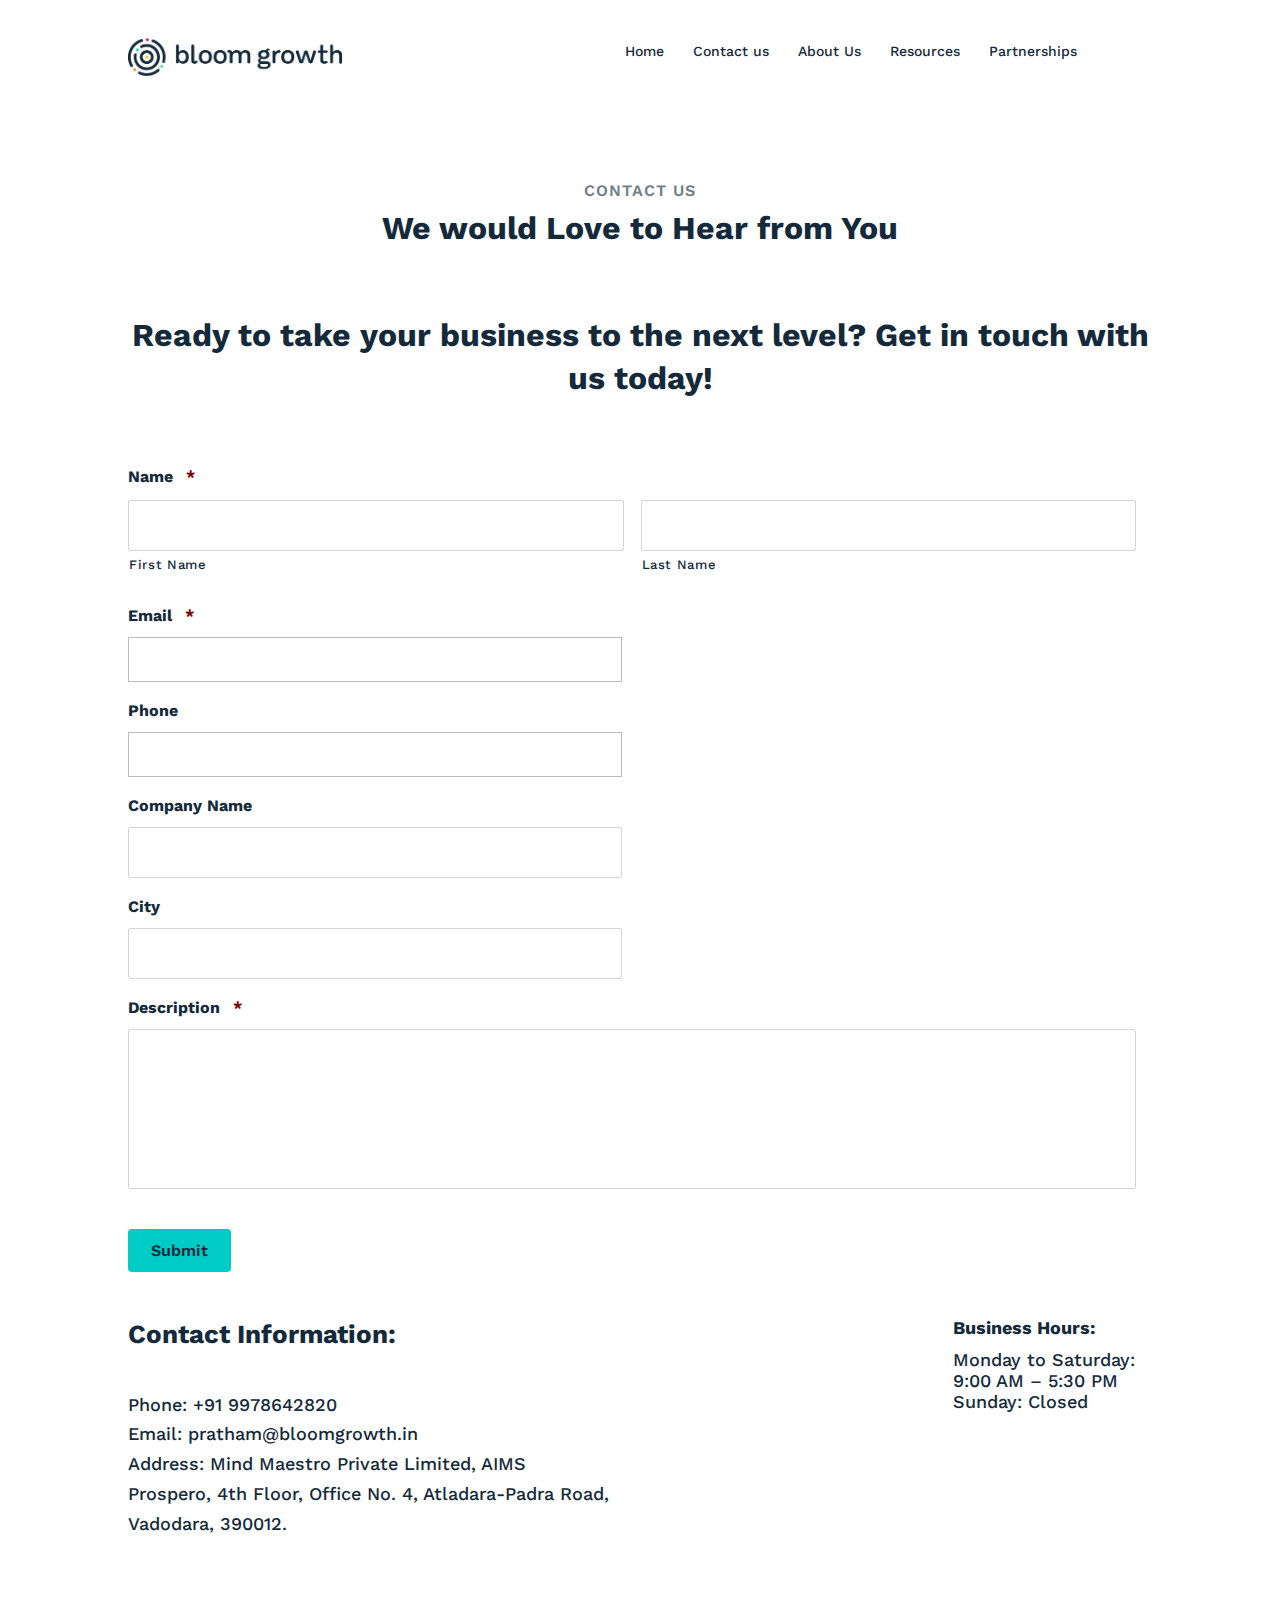
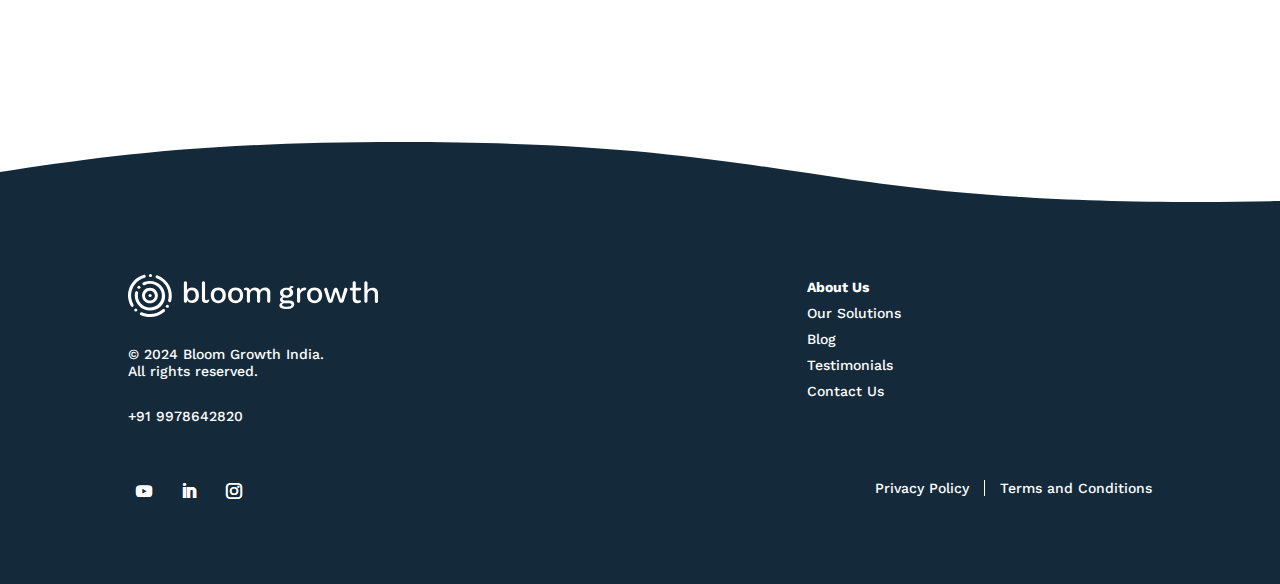
<file: ContactUs.html>
<!DOCTYPE html>
<html dir="ltr" lang="en-US" prefix="og: #">
<head>
    <meta charset="UTF-8"/>
    <meta http-equiv="X-UA-Compatible" content="IE=edge">
    <!-- icon -->
    <link href='https://cdnjs.cloudflare.com/ajax/libs/font-awesome/5.11.2/css/all.min.css' rel='stylesheet' />

    <script type="text/javascript">
    document.documentElement.className = 'js';
    </script>


    <title>Contact</title>
    <link rel='dns-prefetch' href='//fonts.googleapis.com'/>
    <meta content="TractionToolsChild v.1.0" name="generator"/>
    
    
    <!-- new css file for test  -->

    <style id='wp-block-library-theme-inline-css' type='text/css'>
        .wp-block-audio :where(figcaption) {
            color: #555;
            font-size: 13px;
            text-align:center
        }
    
        .is-dark-theme .wp-block-audio :where(figcaption) {
            color:#ffffffa6
        }
    
        .wp-block-audio {
            margin:0 0 1em
        }
    
        .wp-block-code {
            border: 1px solid #ccc;
            border-radius: 4px;
            font-family: Menlo, Consolas, monaco, monospace;
            padding:.8em 1em
        }
    
        .wp-block-embed :where(figcaption) {
            color: #555;
            font-size: 13px;
            text-align:center
        }
    
        .is-dark-theme .wp-block-embed :where(figcaption) {
            color:#ffffffa6
        }
    
        .wp-block-embed {
            margin:0 0 1em
        }
    
        .blocks-gallery-caption {
            color: #555;
            font-size: 13px;
            text-align:center
        }
    
        .is-dark-theme .blocks-gallery-caption {
            color:#ffffffa6
        }
    
        :root :where(.wp-block-image figcaption) {
            color: #555;
            font-size: 13px;
            text-align:center
        }
    
        .is-dark-theme :root :where(.wp-block-image figcaption) {
            color:#ffffffa6
        }
    
        .wp-block-image {
            margin:0 0 1em
        }
    
        .wp-block-pullquote {
            border-bottom: 4px solid;
            border-top: 4px solid;
            color: currentColor;
            margin-bottom:1.75em
        }
    
        .wp-block-pullquote cite, .wp-block-pullquote footer, .wp-block-pullquote__citation {
            color: currentColor;
            font-size: .8125em;
            font-style: normal;
            text-transform:uppercase
        }
    
        .wp-block-quote {
            border-left: .25em solid;
            margin: 0 0 1.75em;
            padding-left:1em
        }
    
        .wp-block-quote cite, .wp-block-quote footer {
            color: currentColor;
            font-size: .8125em;
            font-style: normal;
            position:relative
        }
    
        .wp-block-quote.has-text-align-right {
            border-left: none;
            border-right: .25em solid;
            padding-left: 0;
            padding-right:1em
        }
    
        .wp-block-quote.has-text-align-center {
            border: none;
            padding-left:0
        }
    
        .wp-block-quote.is-large, .wp-block-quote.is-style-large, .wp-block-quote.is-style-plain {
            border:none
        }
    
        .wp-block-search .wp-block-search__label {
            font-weight:700
        }
    
        .wp-block-search__button {
            border: 1px solid #ccc;
            padding:.375em .625em
        }
    
        :where(.wp-block-group.has-background) {
            padding:1.25em 2.375em
        }
    
        .wp-block-separator.has-css-opacity {
            opacity:.4
        }
    
        .wp-block-separator {
            border: none;
            border-bottom: 2px solid;
            margin-left: auto;
            margin-right:auto
        }
    
        .wp-block-separator.has-alpha-channel-opacity {
            opacity:1
        }
    
        .wp-block-separator:not(.is-style-wide):not(.is-style-dots) {
            width:100px
        }
    
        .wp-block-separator.has-background:not(.is-style-dots) {
            border-bottom: none;
            height:1px
        }
    
        .wp-block-separator.has-background:not(.is-style-wide):not(.is-style-dots) {
            height:2px
        }
    
        .wp-block-table {
            margin:0 0 1em
        }
    
        .wp-block-table td, .wp-block-table th {
            word-break:normal
        }
    
        .wp-block-table :where(figcaption) {
            color: #555;
            font-size: 13px;
            text-align:center
        }
    
        .is-dark-theme .wp-block-table :where(figcaption) {
            color:#ffffffa6
        }
    
        .wp-block-video :where(figcaption) {
            color: #555;
            font-size: 13px;
            text-align:center
        }
    
        .is-dark-theme .wp-block-video :where(figcaption) {
            color:#ffffffa6
        }
    
        .wp-block-video {
            margin:0 0 1em
        }
    
        :root :where(.wp-block-template-part.has-background) {
            margin-bottom: 0;
            margin-top: 0;
            padding: 1.25em 2.375em
        }
        </style>
        <style id='safe-svg-svg-icon-style-inline-css' type='text/css'>
        .safe-svg-cover {
            text-align:center
        }
    
        .safe-svg-cover .safe-svg-inside {
            display: inline-block;
            max-width:100%
        }
    
        .safe-svg-cover svg {
            height: 100%;
            max-height: 100%;
            max-width: 100%;
            width: 100%
        }
        </style>
        <style id='global-styles-inline-css' type='text/css'>
        :root {
            --wp--preset--aspect-ratio--square: 1;
            --wp--preset--aspect-ratio--4-3: 4/3;
            --wp--preset--aspect-ratio--3-4: 3/4;
            --wp--preset--aspect-ratio--3-2: 3/2;
            --wp--preset--aspect-ratio--2-3: 2/3;
            --wp--preset--aspect-ratio--16-9: 16/9;
            --wp--preset--aspect-ratio--9-16: 9/16;
            --wp--preset--color--black: #000000;
            --wp--preset--color--cyan-bluish-gray: #abb8c3;
            --wp--preset--color--white: #ffffff;
            --wp--preset--color--pale-pink: #f78da7;
            --wp--preset--color--vivid-red: #cf2e2e;
            --wp--preset--color--luminous-vivid-orange: #ff6900;
            --wp--preset--color--luminous-vivid-amber: #fcb900;
            --wp--preset--color--light-green-cyan: #7bdcb5;
            --wp--preset--color--vivid-green-cyan: #00d084;
            --wp--preset--color--pale-cyan-blue: #8ed1fc;
            --wp--preset--color--vivid-cyan-blue: #0693e3;
            --wp--preset--color--vivid-purple: #9b51e0;
            --wp--preset--gradient--vivid-cyan-blue-to-vivid-purple: linear-gradient(135deg, rgba(6, 147, 227, 1) 0%, rgb(155, 81, 224) 100%);
            --wp--preset--gradient--light-green-cyan-to-vivid-green-cyan: linear-gradient(135deg, rgb(122, 220, 180) 0%, rgb(0, 208, 130) 100%);
            --wp--preset--gradient--luminous-vivid-amber-to-luminous-vivid-orange: linear-gradient(135deg, rgba(252, 185, 0, 1) 0%, rgba(255, 105, 0, 1) 100%);
            --wp--preset--gradient--luminous-vivid-orange-to-vivid-red: linear-gradient(135deg, rgba(255, 105, 0, 1) 0%, rgb(207, 46, 46) 100%);
            --wp--preset--gradient--very-light-gray-to-cyan-bluish-gray: linear-gradient(135deg, rgb(238, 238, 238) 0%, rgb(169, 184, 195) 100%);
            --wp--preset--gradient--cool-to-warm-spectrum: linear-gradient(135deg, rgb(74, 234, 220) 0%, rgb(151, 120, 209) 20%, rgb(207, 42, 186) 40%, rgb(238, 44, 130) 60%, rgb(251, 105, 98) 80%, rgb(254, 248, 76) 100%);
            --wp--preset--gradient--blush-light-purple: linear-gradient(135deg, rgb(255, 206, 236) 0%, rgb(152, 150, 240) 100%);
            --wp--preset--gradient--blush-bordeaux: linear-gradient(135deg, rgb(254, 205, 165) 0%, rgb(254, 45, 45) 50%, rgb(107, 0, 62) 100%);
            --wp--preset--gradient--luminous-dusk: linear-gradient(135deg, rgb(255, 203, 112) 0%, rgb(199, 81, 192) 50%, rgb(65, 88, 208) 100%);
            --wp--preset--gradient--pale-ocean: linear-gradient(135deg, rgb(255, 245, 203) 0%, rgb(182, 227, 212) 50%, rgb(51, 167, 181) 100%);
            --wp--preset--gradient--electric-grass: linear-gradient(135deg, rgb(202, 248, 128) 0%, rgb(113, 206, 126) 100%);
            --wp--preset--gradient--midnight: linear-gradient(135deg, rgb(2, 3, 129) 0%, rgb(40, 116, 252) 100%);
            --wp--preset--font-size--small: 13px;
            --wp--preset--font-size--medium: 20px;
            --wp--preset--font-size--large: 36px;
            --wp--preset--font-size--x-large: 42px;
            --wp--preset--spacing--20: 0.44rem;
            --wp--preset--spacing--30: 0.67rem;
            --wp--preset--spacing--40: 1rem;
            --wp--preset--spacing--50: 1.5rem;
            --wp--preset--spacing--60: 2.25rem;
            --wp--preset--spacing--70: 3.38rem;
            --wp--preset--spacing--80: 5.06rem;
            --wp--preset--shadow--natural: 6px 6px 9px rgba(0, 0, 0, 0.2);
            --wp--preset--shadow--deep: 12px 12px 50px rgba(0, 0, 0, 0.4);
            --wp--preset--shadow--sharp: 6px 6px 0px rgba(0, 0, 0, 0.2);
            --wp--preset--shadow--outlined: 6px 6px 0px -3px rgba(255, 255, 255, 1), 6px 6px rgba(0, 0, 0, 1);
            --wp--preset--shadow--crisp: 6px 6px 0px rgba(0, 0, 0, 1);
        }
    
        :root {
            --wp--style--global--content-size: 823px;
            --wp--style--global--wide-size: 1080px;
        }
    
        :where(body) {
            margin: 0;
        }
    
        .wp-site-blocks > .alignleft {
            float: left;
            margin-right: 2em;
        }
    
        .wp-site-blocks > .alignright {
            float: right;
            margin-left: 2em;
        }
    
        .wp-site-blocks > .aligncenter {
            justify-content: center;
            margin-left: auto;
            margin-right: auto;
        }
    
        :where(.is-layout-flex) {
            gap: 0.5em;
        }
    
        :where(.is-layout-grid) {
            gap: 0.5em;
        }
    
        .is-layout-flow > .alignleft {
            float: left;
            margin-inline-start: 0;
            margin-inline-end: 2em;
        }
    
        .is-layout-flow > .alignright {
            float: right;
            margin-inline-start: 2em;
            margin-inline-end: 0;
        }
    
        .is-layout-flow > .aligncenter {
            margin-left: auto !important;
            margin-right: auto !important;
        }
    
        .is-layout-constrained > .alignleft {
            float: left;
            margin-inline-start: 0;
            margin-inline-end: 2em;
        }
    
        .is-layout-constrained > .alignright {
            float: right;
            margin-inline-start: 2em;
            margin-inline-end: 0;
        }
    
        .is-layout-constrained > .aligncenter {
            margin-left: auto !important;
            margin-right: auto !important;
        }
    
        .is-layout-constrained > :where(:not(.alignleft):not(.alignright):not(.alignfull)) {
            max-width: var(--wp--style--global--content-size);
            margin-left: auto !important;
            margin-right: auto !important;
        }
    
        .is-layout-constrained > .alignwide {
            max-width: var(--wp--style--global--wide-size);
        }
    
        body .is-layout-flex {
            display: flex;
        }
    
        .is-layout-flex {
            flex-wrap: wrap;
            align-items: center;
        }
    
        .is-layout-flex > :is( *, div) {
            margin: 0;
        }
    
        body .is-layout-grid {
            display: grid;
        }
    
        .is-layout-grid > :is( *, div) {
            margin: 0;
        }
    
        body {
            padding-top: 0px;
            padding-right: 0px;
            padding-bottom: 0px;
            padding-left: 0px;
        }
    
        a:where(:not(.wp-element-button)) {
            text-decoration: underline;
        }
    
        :root :where(.wp-element-button, .wp-block-button__link) {
            background-color: #32373c;
            border-width: 0;
            color: #fff;
            font-family: inherit;
            font-size: inherit;
            line-height: inherit;
            padding: calc(0.667em + 2px) calc(1.333em + 2px);
            text-decoration: none;
        }
    
        .has-black-color {
            color: var(--wp--preset--color--black) !important;
        }
    
        .has-cyan-bluish-gray-color {
            color: var(--wp--preset--color--cyan-bluish-gray) !important;
        }
    
        .has-white-color {
            color: var(--wp--preset--color--white) !important;
        }
    
        .has-pale-pink-color {
            color: var(--wp--preset--color--pale-pink) !important;
        }
    
        .has-vivid-red-color {
            color: var(--wp--preset--color--vivid-red) !important;
        }
    
        .has-luminous-vivid-orange-color {
            color: var(--wp--preset--color--luminous-vivid-orange) !important;
        }
    
        .has-luminous-vivid-amber-color {
            color: var(--wp--preset--color--luminous-vivid-amber) !important;
        }
    
        .has-light-green-cyan-color {
            color: var(--wp--preset--color--light-green-cyan) !important;
        }
    
        .has-vivid-green-cyan-color {
            color: var(--wp--preset--color--vivid-green-cyan) !important;
        }
    
        .has-pale-cyan-blue-color {
            color: var(--wp--preset--color--pale-cyan-blue) !important;
        }
    
        .has-vivid-cyan-blue-color {
            color: var(--wp--preset--color--vivid-cyan-blue) !important;
        }
    
        .has-vivid-purple-color {
            color: var(--wp--preset--color--vivid-purple) !important;
        }
    
        .has-black-background-color {
            background-color: var(--wp--preset--color--black) !important;
        }
    
        .has-cyan-bluish-gray-background-color {
            background-color: var(--wp--preset--color--cyan-bluish-gray) !important;
        }
    
        .has-white-background-color {
            background-color: var(--wp--preset--color--white) !important;
        }
    
        .has-pale-pink-background-color {
            background-color: var(--wp--preset--color--pale-pink) !important;
        }
    
        .has-vivid-red-background-color {
            background-color: var(--wp--preset--color--vivid-red) !important;
        }
    
        .has-luminous-vivid-orange-background-color {
            background-color: var(--wp--preset--color--luminous-vivid-orange) !important;
        }
    
        .has-luminous-vivid-amber-background-color {
            background-color: var(--wp--preset--color--luminous-vivid-amber) !important;
        }
    
        .has-light-green-cyan-background-color {
            background-color: var(--wp--preset--color--light-green-cyan) !important;
        }
    
        .has-vivid-green-cyan-background-color {
            background-color: var(--wp--preset--color--vivid-green-cyan) !important;
        }
    
        .has-pale-cyan-blue-background-color {
            background-color: var(--wp--preset--color--pale-cyan-blue) !important;
        }
    
        .has-vivid-cyan-blue-background-color {
            background-color: var(--wp--preset--color--vivid-cyan-blue) !important;
        }
    
        .has-vivid-purple-background-color {
            background-color: var(--wp--preset--color--vivid-purple) !important;
        }
    
        .has-black-border-color {
            border-color: var(--wp--preset--color--black) !important;
        }
    
        .has-cyan-bluish-gray-border-color {
            border-color: var(--wp--preset--color--cyan-bluish-gray) !important;
        }
    
        .has-white-border-color {
            border-color: var(--wp--preset--color--white) !important;
        }
    
        .has-pale-pink-border-color {
            border-color: var(--wp--preset--color--pale-pink) !important;
        }
    
        .has-vivid-red-border-color {
            border-color: var(--wp--preset--color--vivid-red) !important;
        }
    
        .has-luminous-vivid-orange-border-color {
            border-color: var(--wp--preset--color--luminous-vivid-orange) !important;
        }
    
        .has-luminous-vivid-amber-border-color {
            border-color: var(--wp--preset--color--luminous-vivid-amber) !important;
        }
    
        .has-light-green-cyan-border-color {
            border-color: var(--wp--preset--color--light-green-cyan) !important;
        }
    
        .has-vivid-green-cyan-border-color {
            border-color: var(--wp--preset--color--vivid-green-cyan) !important;
        }
    
        .has-pale-cyan-blue-border-color {
            border-color: var(--wp--preset--color--pale-cyan-blue) !important;
        }
    
        .has-vivid-cyan-blue-border-color {
            border-color: var(--wp--preset--color--vivid-cyan-blue) !important;
        }
    
        .has-vivid-purple-border-color {
            border-color: var(--wp--preset--color--vivid-purple) !important;
        }
    
        .has-vivid-cyan-blue-to-vivid-purple-gradient-background {
            background: var(--wp--preset--gradient--vivid-cyan-blue-to-vivid-purple) !important;
        }
    
        .has-light-green-cyan-to-vivid-green-cyan-gradient-background {
            background: var(--wp--preset--gradient--light-green-cyan-to-vivid-green-cyan) !important;
        }
    
        .has-luminous-vivid-amber-to-luminous-vivid-orange-gradient-background {
            background: var(--wp--preset--gradient--luminous-vivid-amber-to-luminous-vivid-orange) !important;
        }
    
        .has-luminous-vivid-orange-to-vivid-red-gradient-background {
            background: var(--wp--preset--gradient--luminous-vivid-orange-to-vivid-red) !important;
        }
    
        .has-very-light-gray-to-cyan-bluish-gray-gradient-background {
            background: var(--wp--preset--gradient--very-light-gray-to-cyan-bluish-gray) !important;
        }
    
        .has-cool-to-warm-spectrum-gradient-background {
            background: var(--wp--preset--gradient--cool-to-warm-spectrum) !important;
        }
    
        .has-blush-light-purple-gradient-background {
            background: var(--wp--preset--gradient--blush-light-purple) !important;
        }
    
        .has-blush-bordeaux-gradient-background {
            background: var(--wp--preset--gradient--blush-bordeaux) !important;
        }
    
        .has-luminous-dusk-gradient-background {
            background: var(--wp--preset--gradient--luminous-dusk) !important;
        }
    
        .has-pale-ocean-gradient-background {
            background: var(--wp--preset--gradient--pale-ocean) !important;
        }
    
        .has-electric-grass-gradient-background {
            background: var(--wp--preset--gradient--electric-grass) !important;
        }
    
        .has-midnight-gradient-background {
            background: var(--wp--preset--gradient--midnight) !important;
        }
    
        .has-small-font-size {
            font-size: var(--wp--preset--font-size--small) !important;
        }
    
        .has-medium-font-size {
            font-size: var(--wp--preset--font-size--medium) !important;
        }
    
        .has-large-font-size {
            font-size: var(--wp--preset--font-size--large) !important;
        }
    
        .has-x-large-font-size {
            font-size: var(--wp--preset--font-size--x-large) !important;
        }
    
        :where(.wp-block-post-template.is-layout-flex) {
            gap: 1.25em;
        }
    
        :where(.wp-block-post-template.is-layout-grid) {
            gap: 1.25em;
        }
    
        :where(.wp-block-columns.is-layout-flex) {
            gap: 2em;
        }
    
        :where(.wp-block-columns.is-layout-grid) {
            gap: 2em;
        }
    
        :root :where(.wp-block-pullquote) {
            font-size: 1.5em;
            line-height: 1.6;
        }
        </style>


    <link rel='stylesheet' id='gforms_reset_css-css' href='/css/formreset.min.css' type='text/css' media='all'/>
    <link rel='stylesheet' id='gforms_formsmain_css-css' href='/css/formsmain.min.css' type='text/css' media='all'/>
    <link rel='stylesheet' id='gforms_ready_class_css-css' href='css/readyclass.min.css' type='text/css' media='all'/>
    <link rel='stylesheet' id='gforms_browsers_css-css' href='css/browsers.min.css' type='text/css' media='all'/>

    <link rel='stylesheet' id='Divi-Blog-Extras-styles-css' href='css/style.min.css' type='text/css' media='all' />
    <link rel='stylesheet' id='et-builder-googlefonts-cached-css' href='https://fonts.googleapis.com/css?family=Work+Sans:100,200,300,regular,500,600,700,800,900,100italic,200italic,300italic,italic,500italic,600italic,700italic,800italic,900italic&#038;subset=latin,latin-ext&#038;display=swap' type='text/css' media='all' />
    <link rel='stylesheet' id='divi-style-parent-css' href='css/style-static.min.css' type='text/css' media='all' />
    <link rel='stylesheet' id='divi-style-css' href='css/style.css' type='text/css' media='all' />
    <link rel='stylesheet' id='DiviMegaPro-main-css' href='css/main.css' type='text/css' media='all' />
    <link rel='stylesheet' id='DiviMegaPro-main-media-query-css' href='css/main-media-query.css' type='text/css' media='all' />
    <link rel='stylesheet' id='DiviMegaPro-tippy-animations-css' href='css/animations.css' type='text/css' media='all' />
    <script>
    var divimegapro_singleton = [];
    divimegapro_singleton['header'] = false;
    divimegapro_singleton['content'] = false;
    divimegapro_singleton['footer'] = false;
    var divimegapro_singleton_enabled = (divimegapro_singleton['header'] || divimegapro_singleton['content'] || divimegapro_singleton['footer']) ? true : false;
    </script>

    <script type="text/javascript" src="/js/jquery.min.js" id="jquery-core-js"></script>
    <script type="text/javascript" src="/js/jquery-migrate.min.js" id="jquery-migrate-js"></script>

    
    
    <script type="text/javascript" src="/js/custom-js.js" id="custom_js-js"></script>
    <script type="text/javascript" src="/js/popper.min.js" id="DiviMegaPro-popper-js"></script>
    <script type="text/javascript" src="/js/tippy.min.js" id="DiviMegaPro-tippy-js"></script>
    <script type="text/javascript" src="/js/fingerprint.min.js" id="wpa-fingerprintjs-js"></script>


    <!-- new css  -->
    <style>
        .nav li.et-hover > ul, .menu li.et-hover > ul {
            visibility: visible !important;
            opacity: 1 !important;
        }
    
        .da11y-submenu-show {
            visibility: visible !important;
        }
    
        .keyboard-outline {
            outline: #2ea3f2 solid 2px;
            -webkit-transition: none !important;
            transition: none !important;
        }
    
        button:active.keyboard-outline, button:focus.keyboard-outline, input:active.keyboard-outline, input:focus.keyboard-outline, a[role="tab"].keyboard-outline {
            outline-offset: -5px;
        }
    
        .et-search-form input:focus.keyboard-outline {
            padding-left: 15px;
            padding-right: 15px;
        }
    
        .et_pb_tab {
            -webkit-animation: none !important;
            animation: none !important;
        }
    
        .et_pb_contact_form_label, .widget_search .screen-reader-text, .et_pb_social_media_follow_network_name, .et_pb_search .screen-reader-text {
            display: block !important;
        }
    
        .da11y-screen-reader-text, .et_pb_contact_form_label, .widget_search .screen-reader-text, .et_pb_social_media_follow_network_name, .et_pb_search .screen-reader-text {
            clip: rect(1px, 1px, 1px, 1px);
            position: absolute !important;
            height: 1px;
            width: 1px;
            overflow: hidden;
            text-shadow: none;
            text-transform: none;
            letter-spacing: normal;
            line-height: normal;
            font-family: -apple-system, BlinkMacSystemFont, "Segoe UI", Roboto, Oxygen-Sans, Ubuntu, Cantarell, "Helvetica Neue", sans-serif;
            font-size: 1em;
            font-weight: 600;
            -webkit-font-smoothing: subpixel-antialiased;
        }
    
        .da11y-screen-reader-text:focus {
            background: #f1f1f1;
            color: #00547A;
            -webkit-box-shadow: 0 0 2px 2px rgba(0, 0, 0, .6);
            box-shadow: 0 0 2px 2px rgba(0, 0, 0, .6);
            clip: auto !important;
            display: block;
            height: auto;
            left: 5px;
            padding: 15px 23px 14px;
            text-decoration: none;
            top: 7px;
            width: auto;
            z-index: 1000000;
        }
        </style>
        <meta name="viewport" content="width=device-width, initial-scale=1.0"/>
        <style>
        .handl-hidden {
            display: none
        }
        </style>
        <style>
        [class^="fieldset-handl_"] {
            display: none
        }
        </style>


    <script type="module" src="https://cdn.zapier.com/packages/partner-sdk/v0/zapier-elements/zapier-elements.esm.js"></script>
    <link rel="stylesheet" href="https://cdn.zapier.com/packages/partner-sdk/v0/zapier-elements/zapier-elements.css">
    <link rel="icon" href="images/2 MMPL & BG logos Ig.jpg" sizes="32x32"/>
    <link rel="icon" href="images/cropped-BloomGrowth_RGB_full-color_icon-01-192x192.png" sizes="192x192"/>
    <link rel="apple-touch-icon" href="images/cropped-BloomGrowth_RGB_full-color_icon-01-192x192.png"/>
    <meta name="msapplication-TileImage" content="images/cropped-BloomGrowth_RGB_full-color_icon-01-192x192.png"/>
    <link rel="stylesheet" id="et-divi-customizer-global-cached-inline-styles" href="/css/et-divi-customizer-global.min.css"/>
</head>
<body class="home page-template-default page page-id-12 et-tb-has-template et-tb-has-header et-tb-has-footer utm-out et_button_no_icon et_pb_button_helper_class et_cover_background et_pb_gutter et_pb_gutters3 et_pb_pagebuilder_layout et_no_sidebar et_divi_theme et-db divimegapro-active">
    <script>
    var divimegapro_singleton = [];
    divimegapro_singleton['header'] = false;
    divimegapro_singleton['content'] = false;
    divimegapro_singleton['footer'] = false;
    var divimegapro_singleton_enabled = (divimegapro_singleton['header'] || divimegapro_singleton['content'] || divimegapro_singleton['footer']) ? true : false;
    </script>

    <style type="text/css"></style>
    <style type="text/css">
        .dmp-4917 > .tippy-tooltip > .tippy-svg-arrow {
            fill: #333 !important;
        }
    
        .dmp-4917 .tippy-arrow:before, .dmp-4917 .tippy-svg-arrow {
            -webkit-transform: scale(1, 1);
            /* Saf3.1+, Chrome */
            -moz-transform: scale(1, 1);
            /* FF3.5+ */
            -ms-transform: scale(1, 1);
            /* IE9 */
            -o-transform: scale(1, 1);
            /* Opera 10.5+ */
            transform: scale(1, 1);
        }
    
        .tippy-popper.dmp-4917[x-placement^=top] > .tippy-tooltip > .tippy-arrow:before {
            border-top-color: #333 !important;
        }
    
        .tippy-popper.dmp-4917[x-placement^=bottom] > .tippy-tooltip > .tippy-arrow:before {
            border-bottom-color: #333 !important;
        }
    
        .tippy-popper.dmp-4917[x-placement^=left] > .tippy-tooltip > .tippy-arrow:before {
            border-left-color: #333 !important;
        }
    
        .tippy-popper.dmp-4917[x-placement^=right] > .tippy-tooltip > .tippy-arrow:before {
            border-right-color: #333 !important;
        }
        </style>
    <div class="et-l et-l--post">
        <div class="et_builder_inner_content et_pb_gutters3">
            <div class="divimegapro-wrapper">
                <div id="divimegapro-container-4917" class="divimegapro-container" data-animation="shift-away" data-bgcolor="" data-fontcolor="" data-placement="bottom" data-margintopbottom="" data-megaprowidth="100" data-megaprowidthcustom="" data-megaprofixedheight="" data-triggertype="hover" data-exittype="hover" data-exitdelay="" data-enable_arrow="0" data-arrowfeature_type="sharp" data-dmp_cssposition="absolute" data-dmp_enablecenterhorizontal="" style="display:none">
                    <div id="divimegapro-4917" class="divimegapro divimegapro-flexheight">
                        <div class="divimegapro-pre-body">
                            <div class="divimegapro-body">
                                <div class="et_pb_section et_pb_section_2 et_pb_with_background et_section_regular">

                                    <div class="et_pb_row et_pb_row_3">
                                        <div class="et_pb_column et_pb_column_4_4 et_pb_column_6  et_pb_css_mix_blend_mode_passthrough et-last-child">

                                            <div class="et_pb_with_border et_pb_module et_pb_text et_pb_text_40  et_pb_text_align_left et_pb_bg_layout_light">

                                                <div class="et_pb_text_inner">
                                                    <div class="et_pb_section et_pb_section_4 et_pb_with_background et_section_regular">
                                                    </div>
                                                </div>
                                            </div>
                                        </div>

                                    </div>

                                </div>
                            </div>
                        </div>
                        <div class="divimegapro-close-container">
                            <button type="button" class="divimegapro-close divimegapro-customclose-btn-4917" data-dmpid="4917" title="Close dialog" aria-disabled="true">
                                <span class="">&times;</span>
                            </button>
                        </div>
                    </div>
                </div>
            </div>

        </div>
    </div>
    <div id="page-container">
        <div id="et-boc" class="et-boc">

            <header class="et-l et-l--header">
                <div class="et_builder_inner_content et_pb_gutters3">
                    <div class="et_pb_section et_pb_section_0_tb_header et_section_regular et_pb_section--fixed et_pb_section--with-menu" data-et-multi-view="{&quot;schema&quot;:{&quot;classes&quot;:{&quot;desktop&quot;:{&quot;remove&quot;:[&quot;et_pb_section--absolute&quot;],&quot;add&quot;:[&quot;et_pb_section--fixed&quot;]},&quot;tablet&quot;:{&quot;remove&quot;:[&quot;et_pb_section--absolute&quot;,&quot;et_pb_section--fixed&quot;]}}},&quot;slug&quot;:&quot;et_pb_section&quot;}">

                        <div class="et_pb_row et_pb_row_0_tb_header menu-row et_pb_equal_columns et_pb_row--with-menu">
                            <div class="et_pb_column et_pb_column_1_4 et_pb_column_0_tb_header  et_pb_css_mix_blend_mode_passthrough">

                                <div class="et_pb_module et_pb_image et_pb_image_0_tb_header">

                                    <a href="/">
                                        <span class="et_pb_image_wrap ">
                                            <img decoding="async" width="456" height="81" src="/images/Bloom_logo_456x80-color-01.png" alt="Bloom Growth Logo" title="Bloom_logo_456x80-color-01" srcset="/images/Bloom_logo_456x80-color-01.png 456w, /images/Bloom_logo_456x80-color-01.png 300w" sizes="(max-width: 456px) 100vw, 456px" class="wp-image-26375"/>
                                        </span>
                                    </a>
                                </div>
                            </div>
                            <div class="et_pb_column et_pb_column_3_4 et_pb_column_1_tb_header  et_pb_css_mix_blend_mode_passthrough et-last-child et_pb_column--with-menu">

                                <div class="et_pb_module et_pb_menu et_pb_menu_0_tb_header et_pb_bg_layout_light  et_pb_text_align_left et_dropdown_animation_fade et_pb_menu--without-logo et_pb_menu--style-left_aligned">

                                    <div class="et_pb_menu_inner_container clearfix">

                                        <div class="et_pb_menu__wrap">
                                            <div class="et_pb_menu__menu">
                                                <nav class="et-menu-nav">
                                                    <ul id="menu-main-menu" class="et-menu nav et_disable_top_tier downwards">
                                                        <li class="divimegapro-4917 solutions-mega-menu-item et_pb_menu_page_id-5071 menu-item menu-item-type-post_type menu-item-object-page menu-item-has-children menu-item-37661">
                                                            <a href="index.html">Home</a>
                                                        </li>
                                                        <li class="et_pb_menu_page_id-5752 menu-item menu-item-type-post_type menu-item-object-page menu-item-5993">
                                                            <a href="ContactUs.html">Contact us</a>
                                                        </li>
                                                        <li class="et_pb_menu_page_id-29 menu-item menu-item-type-post_type menu-item-object-page menu-item-has-children menu-item-6457">
                                                            <a href="AboutUs.html">About Us</a>
                                                        </li>
                                                        <li class="et_pb_menu_page_id-4608 menu-item menu-item-type-custom menu-item-object-custom menu-item-has-children menu-item-4608">
                                                            <a href="#">Resources</a>
                                                            <ul class="sub-menu">
                                                                <li class="et_pb_menu_page_id-2651 menu-item menu-item-type-post_type menu-item-object-page menu-item-30175">
                                                                    <a href="blog.html">Blog</a>
                                                                </li>
                                                                <li class="et_pb_menu_page_id-28249 menu-item menu-item-type-post_type menu-item-object-page menu-item-30172">
                                                                    <a href="index.html">Press and Events</a>
                                                            </ul>
                                                        </li>
                                                        <li class="et_pb_menu_page_id-24085 menu-item menu-item-type-custom menu-item-object-custom menu-item-has-children menu-item-24085">
                                                            <a href="#">Partnerships</a>
                                                            <ul class="sub-menu">
                                                                <li class="et_pb_menu_page_id-22518 menu-item menu-item-type-post_type menu-item-object-page menu-item-24091">
                                                                    <a href="coach.html">Our coaches</a>
                                                                </li>
                                                                <li class="et_pb_menu_page_id-33169 menu-item menu-item-type-post_type menu-item-object-page menu-item-33808">
                                                                    <a href="index.html">client</a>
                                                                </li>
                                                            </ul>
                                                        </li>
                                                        <li class="desktop-menu-only et_pb_menu_page_id-4609 menu-item menu-item-type-custom menu-item-object-custom menu-item-4609">
                                                        </li>
                                                        <li class="et_pb_menu_page_id-4610 menu-item menu-item-type-custom menu-item-object-custom menu-item-4610">
                                                        </li>
                                                        <li class="et_pb_menu_page_id-12505 menu-item menu-item-type-custom menu-item-object-custom menu-item-12505">
                                                        </li>
                                                    </ul>
                                                </nav>
                                            </div>
                                        </div>

                                    </div>
                                </div>
                            </div>

                        </div>

                    </div>
                    <div class="et_pb_section et_pb_section_3_tb_header mobile-slideout-menu et_pb_with_background et_section_regular">

                        <div class="et_pb_row et_pb_row_4_tb_header">
                            <div class="et_pb_column et_pb_column_1_4 et_pb_column_8_tb_header  et_pb_css_mix_blend_mode_passthrough">

                                <div class="et_pb_module et_pb_image et_pb_image_1_tb_header">

                                    <a href="/">
                                        <span class="et_pb_image_wrap ">
                                            <img decoding="async" width="456" height="81" src="/images/Bloom_logo_456x80-color-01.png" alt="Bloom Growth Logo" title="Bloom_logo_456x80-color-01" srcset="/images/Bloom_logo_456x80-color-01.png 456w, /images/Bloom_logo_456x80-color-01.png 300w" sizes="(max-width: 456px) 100vw, 456px" class="wp-image-26375"/>
                                        </span>
                                    </a>
                                </div>
                            </div>
                            <div class="et_pb_column et_pb_column_1_2 et_pb_column_9_tb_header  et_pb_css_mix_blend_mode_passthrough et_pb_column_empty">
                            </div>
                            <div class="et_pb_column et_pb_column_1_4 et_pb_column_10_tb_header  et_pb_css_mix_blend_mode_passthrough et-last-child">

                                <div id="slide-in-open" class="et_pb_module et_pb_text et_pb_text_20_tb_header  et_pb_text_align_left et_pb_bg_layout_light">

                                    <div class="et_pb_text_inner">
                                        <p>
                                            <span class="line line-1"></span>
                                            <br/>
                                            <span class="line line-2"></span>
                                            <br/>
                                            <span class="line line-3"></span>
                                        </p>
                                    </div>
                                </div>
                            </div>

                        </div>
                        <div class="et_pb_row et_pb_row_5_tb_header slide-in-menu-container">
                            <div class="et_pb_column et_pb_column_4_4 et_pb_column_11_tb_header  et_pb_css_mix_blend_mode_passthrough et-last-child">

                                <div class="et_pb_module et_pb_image et_pb_image_2_tb_header">

                                    <a href="/">
                                        <span class="et_pb_image_wrap ">
                                            <img decoding="async" width="192" height="33" src="/images/Bloom_reverse_horizontal_200px1.svg" alt="Bloom Growth Logo" title="Bloom_reverse_horizontal_200px1" class="wp-image-26366"/>
                                        </span>
                                    </a>
                                </div>
                                <div class="et_pb_module et_pb_code et_pb_code_0_tb_header mobile-menu-body">

                                    <div class="et_pb_code_inner">
                                        <div class="menu-main-menu-container">
                                            <ul id="menu-main-menu-1" class="menu">
                                                <li class="divimegapro-4917 solutions-mega-menu-item menu-item menu-item-type-post_type menu-item-object-page  menu-item-37661">
                                                    <a href="index.html">Home</a>
                                                </li>
                                                <li class="menu-item menu-item-type-post_type menu-item-object-page menu-item-5993">
                                                    <a href="ContactUs.html">Contact us</a>
                                                </li>
                                                <li class="menu-item menu-item-type-post_type menu-item-object-page  menu-item-6457">
                                                    <a href="AboutUs.html">About Us</a>
                                                </li>
                                                <li class="menu-item menu-item-type-custom menu-item-object-custom menu-item-has-children menu-item-4608">
                                                    <a href="#">Resources</a>
                                                    <ul class="sub-menu">
                                                        <li class="menu-item menu-item-type-post_type menu-item-object-page menu-item-30175">
                                                            <a href="blog.html">Blog</a>
                                                        </li>
                                                        <li class="menu-item menu-item-type-post_type menu-item-object-page menu-item-30172">
                                                            <a href="index.html">Press and Events</a>
                                                        </li>
                                                    </ul>
                                                </li>
                                                <li class="menu-item menu-item-type-custom menu-item-object-custom menu-item-has-children menu-item-24085">
                                                    <a href="#">Partnerships</a>
                                                    <ul class="sub-menu">
                                                        <li class="menu-item menu-item-type-post_type menu-item-object-page menu-item-24091">
                                                            <a href="coach.html">Our coaches</a>
                                                        </li>
                                                        <li class="menu-item menu-item-type-post_type menu-item-object-page menu-item-33808">
                                                            <a href="index.html">client</a>
                                                        </li>
                                                    </ul>
                                                </li>
                                                <li class="desktop-menu-only menu-item menu-item-type-custom menu-item-object-custom menu-item-4609">
                                                </li>
                                                <li class="menu-item menu-item-type-custom menu-item-object-custom menu-item-4610">
                                                </li>
                                                <li class="menu-item menu-item-type-custom menu-item-object-custom menu-item-12505">
                                                </li>
                                            </ul>
                                        </div>
                                    </div>
                                </div>
                            </div>

                        </div>

                    </div>
                </div>
            </header>
            <div id="et-main-area">

                <div id="main-content">

                    <article id="post-7796" class="post-7796 page type-page status-publish hentry">

                        <div class="entry-content">
                            <div class="et-l et-l--post">
                                <div class="et_builder_inner_content et_pb_gutters3">
                                    <div class="et_pb_section et_pb_section_5 et_section_regular section_has_divider et_pb_bottom_divider">

                                        <div class="et_pb_row et_pb_row_7">
                                            <div class="et_pb_column et_pb_column_4_4 et_pb_column_13  et_pb_css_mix_blend_mode_passthrough et-last-child">

                                                <div class="et_pb_module et_pb_text et_pb_text_41 eyebrow  et_pb_text_align_left et_pb_bg_layout_light">

                                                    <div class="et_pb_text_inner">
                                                        <p style="text-align: center;">Contact us</p>
                                                    </div>
                                                </div>
                                                <div class="et_pb_module et_pb_text et_pb_text_42  et_pb_text_align_left et_pb_bg_layout_light">

                                                    <div class="et_pb_text_inner">
                                                        <h2 style="text-align: center;">We would Love to Hear from You</h2>
                                                    </div>
                                                </div>
                                                <div class="et_pb_module et_pb_text et_pb_text_42  et_pb_text_align_left et_pb_bg_layout_light">

                                                    <div class="et_pb_text_inner">
                                                        <h2 style="text-align: center;">Ready to take your business to the next level? Get in touch with us today!</h2>
                                                    </div>
                                                </div>
                                                <div class="et_pb_module et_pb_code et_pb_code_0">

                                                    <div class="et_pb_code_inner">
                                                        <div class='gf_browser_chrome gform_wrapper gform_legacy_markup_wrapper '  id='gform_wrapper_2' >
                                                            <div id='gf_2' class='gform_anchor' tabindex='-1'></div>
                                                            <form method='post'  name="google-sheet">
                                                                <div class='gform-body gform_body'>
                                                                    <ul id='gform_fields_2' class='gform_fields top_label form_sublabel_below description_below validation_below'>
                                                                        <li id="field_2_1" class="gfield gfield--type-name gfield_contains_required field_sublabel_below gfield--no-description field_description_below field_validation_below gfield_visibility_visible" data-js-reload="field_2_1">
                                                                            <label class='gfield_label gform-field-label gfield_label_before_complex'>
                                                                                Name
                                                                                <span class="gfield_required">
                                                                                    <span class="gfield_required gfield_required_asterisk">*</span>
                                                                                </span>
                                                                            </label>
                                                                            <div class='ginput_complex ginput_container ginput_container--name no_prefix has_first_name no_middle_name has_last_name no_suffix gf_name_has_2 ginput_container_name gform-grid-row' id='input_2_1'>

                                                                                <span id='input_2_1_3_container' class='name_first gform-grid-col gform-grid-col--size-auto'>
                                                                                    <input type='text' name='First Name' id='input_2_1_3' value='' aria-required='true'/>
                                                                                    <label for='input_2_1_3' class='gform-field-label gform-field-label--type-sub '>First Name</label>
                                                                                </span>

                                                                                <span id='input_2_1_6_container' class='name_last gform-grid-col gform-grid-col--size-auto'>
                                                                                    <input type='text' name='Last Name' id='input_2_1_6' value='' aria-required='true'/>
                                                                                    <label for='input_2_1_6' class='gform-field-label gform-field-label--type-sub '>Last Name</label>
                                                                                </span>

                                                                            </div>
                                                                        </li>
                                                                        <li id="field_2_2" class="gfield gfield--type-email gf_left_half gfield_contains_required field_sublabel_below gfield--no-description field_description_below field_validation_below gfield_visibility_visible" data-js-reload="field_2_2">
                                                                            <label class='gfield_label gform-field-label' for='input_2_2'>
                                                                                Email
                                                                                <span class="gfield_required">
                                                                                    <span class="gfield_required gfield_required_asterisk">*</span>
                                                                                </span>
                                                                            </label>
                                                                            <div class='ginput_container ginput_container_email'>
                                                                                <input name='Email' id='input_2_2' type='email' value='' class='medium' aria-required="true" aria-invalid="false"/>
                                                                            </div>
                                                                        </li>
                                                                        <li id="field_2_3" class="gfield gfield--type-phone gf_right_half field_sublabel_below gfield--no-description field_description_below field_validation_below gfield_visibility_visible" data-js-reload="field_2_3">
                                                                            <label class='gfield_label gform-field-label' for='input_2_3'>Phone</label>
                                                                            <div class='ginput_container ginput_container_phone'>
                                                                                <input name='Phone' id='input_2_3' type='tel' value='' class='medium' aria-invalid="false"/>
                                                                            </div>
                                                                        </li>
                                                                        <li id="field_2_6" class="gfield gfield--type-email gf_left_half gfield_contains_required field_sublabel_below gfield--no-description field_description_below field_validation_below gfield_visibility_visible" data-js-reload="field_2_6">
                                                                            <label class='gfield_label gform-field-label' for='input_2_6'>Company Name</label>
                                                                            <div class='ginput_container ginput_container_text'>
                                                                                <input name='Company Name' id='input_2_6' type='text' value='' class='medium' aria-invalid="false"/>
                                                                            </div>
                                                                        </li>
                                                                        <li id="field_2_6" class="gfield gfield--type-phone gf_right_half field_sublabel_below gfield--no-description field_description_below field_validation_below gfield_visibility_visible" data-js-reload="field_2_6">
                                                                            <label class='gfield_label gform-field-label' for='input_2_6'>City</label>
                                                                            <div class='ginput_container ginput_container_text'>
                                                                                <input name='City' id='input_2_6' type='text' value='' class='medium' aria-invalid="false"/>
                                                                            </div>
                                                                        </li>
                                                                        
                                                                        <li id="field_2_7" class="gfield gfield--type-textarea gfield_contains_required field_sublabel_below gfield--no-description field_description_below field_validation_below gfield_visibility_visible" data-js-reload="field_2_7">
                                                                            <label class='gfield_label gform-field-label' for='input_2_7'>
                                                                                Description
                                                                                <span class="gfield_required">
                                                                                    <span class="gfield_required gfield_required_asterisk">*</span>
                                                                                </span>
                                                                            </label>
                                                                            <div class='ginput_container ginput_container_textarea'>
                                                                                <textarea name='Description' id='input_2_7' class='textarea medium' maxlength='500' aria-required="true" aria-invalid="false" rows='10' cols='50'></textarea>
                                                                            </div>
                                                                        </li>
                                                                    </ul>
                                                                    <div class='gform_footer top_label'>
                                                                        <input type='submit' name="Submit" id='gform_submit_button_2' class='gform_button button' value='Submit'/>
                                                                    </div>
                                                                </div>
                                                                
                                                            </form>
                                                        </div>
                                                    </div>
                                                    

                                                    <div class="et_pb_with_border et_pb_row et_pb_row_12 simple-button-link et_pb_gutters3">
                                                        <div class="et_pb_column et_pb_column_1_2 et_pb_column_21  et_pb_css_mix_blend_mode_passthrough">
                                                            
            
                                                            <div class="et_pb_module et_pb_text et_pb_text_49  et_pb_text_align_left et_pb_bg_layout_light">
            
                                                                <div class="et_pb_text_inner">
                                                                    <h3>
                                                                        <a href="#">Contact Information:
                                                                             </a>
                                                                    </h3>
                                                                </div>
                                                            </div>
                                                            <div class="et_pb_module et_pb_text et_pb_text_50  et_pb_text_align_left et_pb_bg_layout_light">
            
                                                                <div class="et_pb_text_inner">
                                                                    <p>
                                                                        <span style="font-weight: 500; font-size: large;">Phone: +91 9978642820<br>
                                                                            Email: pratham@bloomgrowth.in<br>
                                                                            Address: Mind Maestro Private Limited, AIMS Prospero, 4th Floor, Office No. 4, Atladara-Padra Road, Vadodara, 390012.</span>
                                                                    </p>
                                                                </div>
                                                            </div>
                                                        </div>

                                                        <div class="et_pb_column et_pb_column_1_4 et_pb_column_22  et_pb_css_mix_blend_mode_passthrough">
            
                                                            <div class="et_pb_module et_pb_blurb et_pb_blurb_0 small-body  et_pb_text_align_left  et_pb_blurb_position_left et_pb_bg_layout_light">
                                                                <!-- spacing -->
                                                            </div>
                                                        </div>

                                                        <div class="et_pb_column et_pb_column_1_4 et_pb_column_23  et_pb_css_mix_blend_mode_passthrough et-last-child">
            
                                                            <div class="et_pb_module et_pb_blurb et_pb_blurb_2 small-body  et_pb_text_align_left  et_pb_blurb_position_left et_pb_bg_layout_light">
            
                                                                <div class="et_pb_blurb_content">
                                                                    <div class="et_pb_blurb_container">
                                                                        <h5 class="et_pb_module_header">
                                                                            <span>Business Hours:</span>
                                                                        </h5>
                                                                        <div class="et_pb_module_header">
                                                                            <p>
                                                                                <span style="font-weight: 500; font-size: large;">Monday to Saturday: 9:00 AM – 5:30 PM<br>
                                                                                    Sunday: Closed</span>
                                                                            </p>
                                                                        </div>
                                                                    </div>
                                                                </div>
                                                            </div>
                                                        </div>
            
                                                    </div>
                                                    
                                                </div>
                                            </div>
                                        </div>

                                        <div class="et_pb_bottom_inside_divider et-no-transition">


                                        </div>
                    
                                    </div>
                                </div>
                            </div>
                        </div>
                        
                    </article>

                    
                </div>
                <footer class="et-l et-l--footer">
                    <div class="et_builder_inner_content et_pb_gutters3">
                        <div class="et_pb_section et_pb_section_0_tb_footer et_pb_with_background et_section_regular">

                            <div class="et_pb_row et_pb_row_0_tb_footer">
                                <div class="et_pb_column et_pb_column_1_2 et_pb_column_0_tb_footer footer-left  et_pb_css_mix_blend_mode_passthrough">

                                    <div class="et_pb_module et_pb_image et_pb_image_0_tb_footer">

                                        <a href="/">
                                            <span class="et_pb_image_wrap ">
                                                <img loading="lazy" decoding="async" width="192" height="33" src="/images/Bloom_reverse_horizontal_200px1.svg" alt="" title="Bloom_reverse_horizontal_200px1" class="wp-image-26366"/>
                                            </span>
                                        </a>
                                    </div>
                                    <div class="et_pb_module et_pb_text et_pb_text_0_tb_footer  et_pb_text_align_left et_pb_bg_layout_light">

                                        <div class="et_pb_text_inner">
                                            <p>
                                                © 2024 Bloom Growth India.
                                                <br/>
                                                All rights reserved.
                                            </p>
                                        </div>
                                    </div>
                                    <div class="et_pb_module et_pb_text et_pb_text_1_tb_footer  et_pb_text_align_left et_pb_bg_layout_light">

                                        <div class="et_pb_text_inner">
                                            <p>
                                                <a href="tel:+14023789545">+91 9978642820</a>
                                            </p>
                                        </div>
                                    </div>
                                </div>
                                <div class="et_pb_column et_pb_column_1_2 et_pb_column_1_tb_footer order2 top-right-footer  et_pb_css_mix_blend_mode_passthrough et-last-child">

                                    <div class="et_pb_module et_pb_text et_pb_text_2_tb_footer  et_pb_text_align_left et_pb_bg_layout_light">

                                        <div class="et_pb_text_inner">
                                            <ul>
                                                <li>
                                                    <strong><a href="AboutUs.html">About Us</a></strong>
                                                </li>
                                                <li>
                                                    <a href="#" target="_blank" rel="noopener noreferrer">Our Solutions</a>
                                                </li>
                                                <li>
                                                    <a href="blog.html" target="_blank" rel="noopener">Blog</a>
                                                </li>
                                                <li>
                                                    <a href="index.html#clienttestimonials" target="_blank" rel="noopener noreferrer">Testimonials</a>
                                                </li>
                                                <li>
                                                    <a href="ContactUs.html" target="_blank" rel="noopener noreferrer">Contact Us</a>
                                                </li>
                                            </ul>
                                        </div>
                                    </div>


                                </div>

                            </div>
                            <div class="et_pb_row et_pb_row_1_tb_footer">
                                <div class="et_pb_column et_pb_column_1_2 et_pb_column_2_tb_footer  et_pb_css_mix_blend_mode_passthrough">

                                    <ul class="et_pb_module et_pb_social_media_follow et_pb_social_media_follow_0_tb_footer clearfix  et_pb_bg_layout_light">

                                        <li class='et_pb_social_media_follow_network_0_tb_footer et_pb_social_icon et_pb_social_network_link  et-social-youtube'>
                                            <a href='https://www.youtube.com/@BLOOMGROWTHINDIA' class='icon et_pb_with_border' title='Follow on Facebook' target="_blank">
                                                <span class='et_pb_social_media_follow_network_name' aria-hidden='true'>Follow</span>
                                            </a>
                                        </li>
                                        <li class='et_pb_social_media_follow_network_1_tb_footer et_pb_social_icon et_pb_social_network_link  et-social-linkedin'>
                                            <a href=' https://www.linkedin.com/company/themindmaestro/' class='icon et_pb_with_border' title='Follow on LinkedIn' target="_blank">
                                                <span class='et_pb_social_media_follow_network_name' aria-hidden='true'>Follow</span>
                                            </a>
                                        </li>
                                        
                                        <li class='et_pb_social_media_follow_network_3_tb_footer et_pb_social_icon et_pb_social_network_link  et-social-instagram'>
                                            <a href='https://www.instagram.com/bloomgrowth_india?igsh=MW4yeXY2bWk1aXEyZg==' class='icon et_pb_with_border' title='Follow on Instagram' target="_blank">
                                                <span class='et_pb_social_media_follow_network_name' aria-hidden='true'>Follow</span>
                                            </a>
                                        </li>
                                    </ul>
                                </div>
                                <div class="et_pb_column et_pb_column_1_2 et_pb_column_3_tb_footer  et_pb_css_mix_blend_mode_passthrough et-last-child">

                                    <div class="et_pb_module et_pb_text et_pb_text_5_tb_footer horiz-list-items  et_pb_text_align_right et_pb_text_align_left-tablet et_pb_bg_layout_light">

                                        <div class="et_pb_text_inner">
                                            <ul>
                                                <li>
                                                    <a href="#" onclick="toggle()">Privacy Policy</a>
                                                </li>
                                                <li>
                                                    <a href="#" onclick="toggle1()">Terms and Conditions</a>
                                                </li>
                                                
                                            </ul>
                                        </div>
                                    </div>
                                    <div class="et_pb_module et_pb_text et_pb_text_6_tb_footer  et_pb_text_align_left et_pb_bg_layout_light">

                                        <div class="et_pb_text_inner">+91 9978642820 </div>
                                    </div>
                                    <div class="et_pb_module et_pb_text et_pb_text_7_tb_footer  et_pb_text_align_left et_pb_bg_layout_light">

                                        <div class="et_pb_text_inner">
                                            <p>
                                                © 2024 Bloom Growth India.
                                                <br/>
                                                All rights reserved.
                                            </p>
                                        </div>
                                    </div>
                                </div>

                            </div>

                        </div>
                    </div>
                </footer>
            </div>

        </div>
    </div>

    <!-- for the popup -->

    <div id="popup">
        <h3>Privacy Policy</h3>
        <div class="popup-content">
            <p class="highlight-numbers">
            <strong>General Privacy Notice</strong><br>
            References to “we”, “us”, and “our” refer to Bloom Growth India, a franchise of Winter International LLC - Bloom. “You” and “your” refer to current, former, and potential users of our services and visitors to our website.
            <br><br>
            <strong>Company Introduction</strong><br>
            Bloom Growth India is part of a global network that offers software for business collaboration, meeting management, and growth optimization for teams. Our website, located at<strong> https://www.bloomgrowth.in </strong>, supports businesses in leveraging technology to grow and thrive. This privacy policy explains how we collect, use, and protect your personally identifiable information ("Personal Data") and outlines your privacy rights.
            Data Collection and Usage<br><br><strong>
            We collect the following types of Personal Data for the purposes of providing and enhancing our services:</strong><br>
            1. <strong>Contact Information</strong>: Includes your name, company name, email, billing address, and payment preferences.<br>
            2. <strong>Account Information</strong>: To access our services, users are required to create an account. This includes capturing and securing your username.<br>
            3. <strong>Voluntary Data</strong>: Information you provide voluntarily through inquiries or during account setup, which helps us tailor our services and communicate effectively with you.<br>
            4. <strong>Testimonials</strong>: Any testimonials you provide may be used on our Site with your permission. You can request removal at any time.<br>
            5. <strong>Log Data</strong>: Collected automatically, such as your IP address, browser type, pages visited, and click data. This helps us refine the user experience and improve our services.<br>
            We may also send you relevant news, updates, and offers based on the information you provide. If you wish to opt out of such communications, you can do so by contacting us via the email in the “Contact Us” section below.<br><br>
            <strong>Cookies and Web Technologies</strong><br><br>
            We use cookies and similar technologies to enhance your experience on our Site and collect additional data regarding usage patterns. You can manage your cookie preferences through your browser settings, but note that disabling cookies may affect your ability to access certain features on the Site.<br>
            <br>
            <br>
            <strong>Data Sharing</strong><br>
            We do not sell your Personal Data. However, we may share data in the following instances:<br>
            1. <strong>Legal Requirements</strong>: When required by law or to comply with legal processes.<br>
            2. <strong>Service Providers</strong>: To third-party service providers who assist in delivering our services (e.g., payment processors, IT support).<br>
            3. <strong>Corporate Transactions</strong>: If our business is merged, sold, or reorganized, we may need to share your data.<br>
            If we share your data, we ensure that third parties comply with confidentiality obligations and only use the data for the agreed-upon purposes.<br>
            <br><strong>External Links</strong><br>
            Our Site may include links to third-party websites or services. Please be aware that their privacy practices may differ from ours, and we recommend reviewing their privacy policies before providing any information.<br>
            <br><strong>Security of Personal Data</strong><br>
            We implement robust security measures to protect your Personal Data from unauthorized access, alteration, or disclosure. We employ encryption technologies such as SSL and HTTPS protocols to secure data transmission. While we strive to safeguard your data, no system is 100% secure. We encourage caution when transmitting sensitive data online.<br>
            <br><strong>Modifying or Deleting Your Data</strong><br>
            You may request to access, modify, or delete your Personal Data at any time by contacting us via email. Deleting your account may restrict access to our services, but we may retain some information as required by law for a limited period.<br>
            <br><strong>Email and Marketing Communications</strong><br>
            You can opt out of marketing emails by clicking the unsubscribe link in any email. However, we may still send you service-related messages as needed. If you choose to delete your account, your Personal Data will be purged from our systems within 30 days.<br>
            <br><strong>Policy Updates</strong><br>
            We reserve the right to update this Privacy Policy from time to time. Any changes will be posted on this page, and in cases of significant updates, we may also notify you via email.<br>
            <br>
            <br>
            <strong>Contact Us</strong><br>
            If you have any questions or concerns about this Privacy Policy or how we handle your Personal Data, please contact us at:<br><br>
            <strong>Email</strong>: compliance@bloomgrowth.in  <br>
            <strong>Legal Address</strong>: Bloom Growth India Pvt. Ltd., Vadodara, Gujarat<br>
            <br>
            By using our Site and services, you agree to the terms of this Privacy Policy. If you do not agree with any of these terms, please discontinue use of our Site and services.
            <br>
            </p>
        </div>
        <button class="close-btn top-close" onclick="toggle()">&times;</button>
        <br>
        <div class="menu-button et_pb_menu_page_id-4610 menu-item menu-item-type-custom menu-item-object-custom menu-item-4610">
            <a href="#" onclick="toggle()" class="close-button top-close">Close</a>
        </div>
    </div>
    <div id="popup1">
        <h3>Terms and Conditions</h3>
        <div class="popup-content">
            <p class="highlight-numbers">
            <strong>Effective Date: 14th October, 2024 </strong><br>
            Welcome to Bloom Growth India. By accessing or using our website, you agree to comply with and be bound by the following terms and conditions of use, which together with our privacy policy govern Bloom Growth India’s relationship with you in relation to this website. If you disagree with any part of these terms and conditions, please do not use our website.
            <br><br>
            <strong>1. Definitions</strong><br>
            <strong>www.bloomgrowth.in and any associated web pages.</strong><br>
            <strong>any person or entity accessing or using the website.</strong> <br>
            <strong>"We", "Us", or "Our" refers to Bloom Growth India.</strong><br>
            <br>
            <strong>2. Use of the Website</strong>: The content of this website is for your general information and use only. It is subject to change without notice.<br>
            By accessing or using this website, you agree to only use it for lawful purposes and in a way that does not infringe the rights of, restrict, or inhibit anyone else's use of the website.<br>
            Unauthorized use of this website may give rise to a claim for damages and/or be a criminal offense.
            <br><br>

            <strong>3. Intellectual Property</strong>: All content, including but not limited to text, graphics, logos, images, videos, and software, are the property of Bloom Growth India or its content suppliers and are protected by intellectual property laws.<br>
            You may not reproduce, copy, distribute, or use any content for commercial purposes without express written consent from Bloom Growth India.<br><br>

            <strong>4. Website Content</strong>: We strive to ensure that the information provided on our website is accurate, but we do not warrant its completeness or accuracy.<br>
            Any reliance you place on such information is strictly at your own risk.<br>
            We reserve the right to make changes to the content, offerings, or pricing on the website at any time without prior notice.<br><br>

            <strong>5. Third-Party Links</strong>: Our website may contain links to other websites that are not operated by us. We have no control over the content and practices of these websites, and we do not accept responsibility or liability for their privacy policies or content.<br><br>

            <strong>6. Limitation of Liability</strong>: Bloom Growth India is not liable for any indirect, incidental, special, or consequential damages arising from your use of our website.<br>
            We do not guarantee that the website will always be available or free of errors, viruses, or other harmful components.<br><br>
            
            <strong>7. Privacy</strong>: Your use of this website is subject to our Privacy Policy, which sets out how we collect, use, and protect any information that you provide when using our website.<br><br>

            <strong>8. Indemnification</strong>: You agree to indemnify and hold Bloom Growth India harmless from any claims, damages, losses, or expenses, including attorney’s fees, arising from your use of the website or your violation of these terms.<br><br>
            
            <strong>9. Governing Law</strong>: These terms and conditions are governed by and construed in accordance with the laws of India, and any disputes arising out of or in connection with these terms shall be subject to the exclusive jurisdiction of the courts in [Insert Jurisdiction].<br><br>
            
            <strong>10. Changes to Terms and Conditions</strong>: We reserve the right to change or modify these terms at any time. Any changes will be posted on this page, and your continued use of the website after any changes are made signifies your acceptance of the updated terms.<br><br>
            
            <strong>11. Contact Information</strong>: If you have any questions regarding these terms, please contact us at<strong> jai@bloomgrowth.in</strong><br><br>
            </p>
        </div>
        <button class="close-btn top-close" onclick="toggle1()">&times;</button>
        <br>
        <div class="menu-button et_pb_menu_page_id-4610 menu-item menu-item-type-custom menu-item-object-custom menu-item-4610">
            <a href="#" onclick="toggle1()" class="close-button top-close">Close</a>
        </div>
    </div>

    <script>
        let scrollPosition;

        function disableScroll() {
            scrollPosition = window.pageYOffset;
            document.body.style.overflow = 'hidden';
            document.body.style.position = 'fixed';
            document.body.style.top = `-${scrollPosition}px`;
            document.body.style.width = '100%';
        }

        function enableScroll() {
            document.body.style.overflow = '';
            document.body.style.position = '';
            document.body.style.top = '';
            document.body.style.width = '';
            window.scrollTo(0, scrollPosition);
        }

        function toggle() {
            document.body.classList.toggle('blur-active');
            var popup = document.getElementById('popup');
            popup.classList.toggle('active');

            if (popup.classList.contains('active')) {
                disableScroll();
            } else {
                setTimeout(() => {
                    enableScroll();
                    resetScroll(popup);
                }, 300);
            }
        }

        function toggle1() {
            document.body.classList.toggle('blur-active');
            var popup = document.getElementById('popup1');
            popup.classList.toggle('active');

            if (popup.classList.contains('active')) {
                disableScroll();
            } else {
                setTimeout(() => {
                    enableScroll();
                    resetScroll(popup);
                }, 300);
            }
        }

        function resetScroll(element) {
            element.scrollTop = 0;
            var content = element.querySelector('.popup-content');
            if (content) {
                content.scrollTop = 0;
            }
        }

        // Number highlighting function
        document.addEventListener('DOMContentLoaded', function() {
            const elements = document.querySelectorAll('.highlight-numbers');
            elements.forEach((el) => {
                el.innerHTML = el.innerHTML.replace(/(\d+)/g, '<span class="highlight">$1</span>');
            });
        });
    </script>

    <style>
        #popup .popup-content,
        #popup1 .popup-content {
            color: #000; 
        }
        .close-button {
            display: inline-block;
            color: #ffffff !important;
            border-width: 0px !important;
            border-color: #ffffff;
            border-radius: 100px;
            font-size: 16px;
            font-family: 'Poppins',Helvetica,Arial,Lucida,sans-serif !important;
            font-weight: 600 !important;
            background-color: #ff6b00;
            padding: 0.3em 1em !important;
            line-height: 1.7em !important;
            background-size: cover;
            background-position: 50%;
            background-repeat: no-repeat;
            border: 2px solid;
            transition: all 300ms ease 0ms;
            text-decoration: none;
        }
    
        .close-button:hover {
            background-color: #ffffff;
            color: #ff0000 !important;
            border-color: #ff0000 !important;
            border-radius: 100px;
        }
        #popup strong,
        #popup1 strong {
            font-weight: 700;
            color: #333;
            font-size: 1.05em;
            letter-spacing: 0.5px;
        }
        #popup h3,
        #popup1 h3 {
            text-align: center;
            font-size: 24px;
            color: #333;
            margin-bottom: 20px;
        }
        
        #popup,
        #popup1 {
            position: fixed;
            top: 50%;
            left: 50%;
            transform: translate(-50%, -50%);
            width: 90%;
            max-width: 600px;
            max-height: 80vh;
            padding: 30px;
            background: rgba(255, 255, 255, 0.75); 
            backdrop-filter: blur(10px); 
            -webkit-backdrop-filter: blur(10px);
            box-shadow: 0 8px 32px 0 rgba(31, 38, 135, 0.37);
            border: 1px solid rgba(255, 255, 255, 0.18);
            border-radius: 10px;
            visibility: hidden;
            opacity: 0;
            transition: visibility 0s, opacity 0.3s ease-in-out;
            overflow-y: auto;
            z-index: 1000;
            scrollbar-width: thin;
            scrollbar-color: #4a90e2 #f0f0f0;
        }
        #popup.active,
        #popup1.active {
            visibility: visible;
            opacity: 1;
        }
        #popup p,
        #popup1 p {
            color: #666;
            line-height: 1.6;
        }
    
        #popup .close-btn,
        #popup1 .close-btn {
            position: absolute;
            top: 10px;
            right: 10px;
            background: none;
            border: none;
            font-size: 24px;
            cursor: pointer;
            color: #686868;
        }
    
        #popup .close-btn:hover,
        #popup1 .close-btn:hover {
            color: #ff0000;
        }
        
        body.blur-active > *:not(#popup):not(#popup1) {
            filter: blur(5px);
            pointer-events: none;
            user-select: none;
            transition: filter 0.3s ease-in-out;
        }
        #popup::-webkit-scrollbar,
        #popup1::-webkit-scrollbar {
            width: 10px;
        }
    
        #popup::-webkit-scrollbar-track,
        #popup1::-webkit-scrollbar-track {
            background: #f0f0f0;
            border-radius: 5px;
        }
    
        #popup::-webkit-scrollbar-thumb,
        #popup1::-webkit-scrollbar-thumb {
            background-color: #4a90e2;
            border-radius: 5px;
            border: 2px solid #f0f0f0;
        }
    
        #popup::-webkit-scrollbar-thumb:hover,
        #popup1::-webkit-scrollbar-thumb:hover {
            background-color: #3a7bc8;
        }
    
        .highlight {
            color: red;
            font-weight: bold;
        }
        @media screen and (max-width: 768px) {
            #popup,
            #popup1 {
                width: 95%;
                padding: 20px;
            }
    
            #popup .popup-content,
            #popup1 .popup-content {
                font-size: 14px;
            }
    
            #popup h2,
            #popup1 h2 {
                font-size: 20px;
            }
        }
    
        @media screen and (max-width: 480px) {
            #popup,
            #popup1 {
                width: 100%;
                height: 100%;
                max-height: none;
                border-radius: 0;
            }
    
            #popup .popup-content,
            #popup1 .popup-content {
                font-size: 13px;
            }
    
            #popup h2,
            #popup1 h2 {
                font-size: 18px;
            }
    
            #popup .close-btn.top-close,
            #popup1 .close-btn.top-close {
                top: 10px;
                right: 10px;
            }
        }
    </style>



    <div class="container">
    </div>
    <div class="progress-wrap">
      <svg class="progress-circle svg-content" width="100%" height="100%" viewBox="-1 -1 102 102">
          <path d="M50,1 a49,49 0 0,1 0,98 a49,49 0 0,1 0,-98" />
      </svg>
      <style>
      
      .progress-wrap {
          position: fixed;
          right: 50px; 
          bottom: 50px; 
          height: 46px; 
          width: 46px;  
          cursor: pointer;
          display: block;
          border-radius: 50px;
          box-shadow: inset 0 0 0 2px rgba(0, 0, 0, 0.2);
          z-index: 10000;
          opacity: 0;
          visibility: hidden;
          transform: translateY(15px);
          -webkit-transition: all 200ms linear;
          transition: all 200ms linear;
      }

      .progress-wrap.active-progress {
          opacity: 1;
          visibility: visible;
          transform: translateY(0);
      }

      .progress-wrap::after {
          position: absolute;
          font-family: 'Font Awesome 5 Free';
          font-weight: 900;
          content: '\f062';
          text-align: center;
          line-height: 46px; 
          font-size: 18px; 
          color: #FF042A;
          left: 0;
          top: 0;
          height: 46px; 
          width: 46px;  
          cursor: pointer;
          display: block;
          z-index: 1;
          -webkit-transition: all 200ms linear;
          transition: all 200ms linear;
      }

      .lightScrollIcon::after {
          color: #ecedf3 !important;
      }

      .progress-wrap:hover::after {
          opacity: 0;
      }

      .progress-wrap::before {
          position: absolute;
          font-family: 'Font Awesome 5 Free';
          font-weight: 900;
          content: '\f062';
          text-align: center;
          line-height: 46px; 
          font-size: 18px; 
          opacity: 0;
          background-image: linear-gradient(298deg, #da2c4d, #f8ab37);
          -webkit-background-clip: text;
          -webkit-text-fill-color: transparent;
          left: 0;
          top: 0;
          height: 46px; 
          width: 46px;  
          cursor: pointer;
          display: block;
          z-index: 2;
          -webkit-transition: all 200ms linear;
          transition: all 200ms linear;
      }

      .progress-wrap:hover::before {
          opacity: 1;
      }

      .progress-wrap svg path {
          fill: none;
      }

      .progress-wrap svg.progress-circle path {
          stroke: #ffffff;
          stroke-width: 4;
          box-sizing: border-box;
          -webkit-transition: all 200ms linear;
          transition: all 200ms linear;
      }

      </style>
  </div>
  <script type="text/javascript">	
            (function($) { "use strict";

        $(document).ready(function(){"use strict";
        var progressPath = document.querySelector('.progress-wrap path');
        var pathLength = progressPath.getTotalLength();
        progressPath.style.transition = progressPath.style.WebkitTransition = 'none';
        progressPath.style.strokeDasharray = pathLength + ' ' + pathLength;
        progressPath.style.strokeDashoffset = pathLength;
        progressPath.getBoundingClientRect();
        progressPath.style.transition = progressPath.style.WebkitTransition = 'stroke-dashoffset 10ms linear';
        var updateProgress = function () {
            var scroll = $(window).scrollTop();
            var height = $(document).height() - $(window).height();
            var progress = pathLength - (scroll * pathLength / height);
            progressPath.style.strokeDashoffset = progress;
        }
        updateProgress();
        $(window).scroll(updateProgress);
        var offset = 50;
        var duration = 550;
        jQuery(window).on('scroll', function() {
            if (jQuery(this).scrollTop() > offset) {
                jQuery('.progress-wrap').addClass('active-progress');
            } else {
                jQuery('.progress-wrap').removeClass('active-progress');
            }
        });
        jQuery('.progress-wrap').on('click', function(event) {
            event.preventDefault();
            jQuery('html, body').animate({scrollTop: 0}, duration);
            return false;
        })


        });

        })(jQuery);
        </script>

    <script type="text/javascript">
    jQuery(document).ready(function($) {

        if ($('.menu-item-has-children').find('a')) {
            $('.menu-item-has-children').find('a').addClass('da11y-submenu');
            $('.menu-item-has-children').find('a').not('.sub-menu a').attr('aria-expanded', 'false');
        }

        $('.da11y-submenu').on('focus', function() {
            $(this).not('.sub-menu a').attr('aria-expanded', 'true');
            $(this).siblings('.sub-menu').addClass('da11y-submenu-show');
            $(this).trigger('mouseenter');
        });

        $('.menu-item-has-children a').on('focusout', function() {
            if ($(this).parent().not('.menu-item-has-children').is(':last-child')) {
                $(this).parents('.menu-item-has-children').children('.da11y-submenu').attr('aria-expanded', 'false').trigger('mouseleave').siblings('.sub-menu').removeClass('da11y-submenu-show');
            }
        });
        function et_set_search_form_css() {
            const search_container = $('.et_search_form_container');
            const body = $('body');
            if (search_container.hasClass('et_pb_search_visible')) {
                const header_height = $('#main-header').innerHeight();
                const menu_width = $('#top-menu').width();
                const font_size = $('#top-menu li a').css('font-size');
                search_container.css({
                    height: header_height + 'px'
                });
                search_container.find('input').css('font-size', font_size);
                if (!body.hasClass('et_header_style_left')) {
                    search_container.css('max-width', menu_width + 60);
                } else {
                    search_container.find('form').css('max-width', menu_width + 60);
                }
            }
        }
        function show_search() {
            const search_container = $('.et_search_form_container');
            if (search_container.hasClass('et_pb_is_animating')) {
                return;
            }
            $('.et_menu_container').removeClass('et_pb_menu_visible et_pb_no_animation').addClass('et_pb_menu_hidden');
            search_container.removeClass('et_pb_search_form_hidden et_pb_no_animation').addClass('et_pb_search_visible et_pb_is_animating');
            setTimeout(function() {
                $('.et_menu_container').addClass('et_pb_no_animation');
                search_container.addClass('et_pb_no_animation').removeClass('et_pb_is_animating');
            }, 500);
            search_container.find('input').focus();
            et_set_search_form_css();
        }
        function hide_search() {
            if ($('.et_search_form_container').hasClass('et_pb_is_animating')) {
                return;
            }
            $('.et_menu_container').removeClass('et_pb_menu_hidden et_pb_no_animation').addClass('et_pb_menu_visible');
            $('.et_search_form_container').removeClass('et_pb_search_visible et_pb_no_animation').addClass('et_pb_search_form_hidden et_pb_is_animating');
            setTimeout(function() {
                $('.et_menu_container').addClass('et_pb_no_animation');
                $('.et_search_form_container').addClass('et_pb_no_animation').removeClass('et_pb_is_animating');
            }, 1000);
        }

        $(this).keyup(function() {
            $('.et-search-field').focus(function() {
                show_search();
            }).blur(function() {
                hide_search();
            });
        });

    });
    </script>

    <script type="text/javascript">
    jQuery(document).ready(function($) {
        function skipTo(target) {
            const skiplink = '<a href="' + target + '" class="skip-link da11y-screen-reader-text">Skip to content</a>';
            $(target).attr('tabindex', -1);
            $('body').prepend(skiplink);
        }
        skipTo('#main-content');
        $('a[href^="#"]').click(function() {
            const content = $('#' + $(this).attr('href').slice(1));
            content.focus();
        });

    });
    </script>

    <script type="text/javascript">
    jQuery(document).ready(function($) {

        let lastKey = new Date();
        let lastClick = new Date();
        $(this).on('focusin', function(e) {
            $('.keyboard-outline').removeClass('keyboard-outline');
            const wasByKeyboard = lastClick < lastKey;
            if (wasByKeyboard) {
                $(e.target).addClass('keyboard-outline');
            }
        });

        $(this).on('mousedown', function() {
            lastClick = new Date();
        });

        $(this).on('keydown', function() {
            lastKey = new Date();
        });

    });
    </script>

    <script type="text/javascript">
    jQuery(document).ready(function($) {
        $('.et_pb_toggle').each(function() {
            $(this).attr('tabindex', 0);
        });
        $('.et_pb_toggle').on('keydown', function(e) {
            if (e.which === 32) {
                e.preventDefault();
            }
        });
        $(document).on('keyup', function(e) {
            if (e.which === 13 || e.which === 32) {
                $('.et_pb_toggle:focus .et_pb_toggle_title').trigger('click');
            }
        });

    });
    </script>

    <script type="text/javascript">
    jQuery(document).ready(function($) {
        $('.et-search-field').each(function(e) {
            $(this).attr('id', 'et_pb_search_module_input_' + e);
            $('#et_pb_search_module_input_' + e).before('<label class="da11y-screen-reader-text" for="et_pb_search_module_input_' + e + '">Search for...</label>');
            $('#et_pb_search_module_input_' + e).after('<button type="submit" class="da11y-screen-reader-text">Search</button>');
        });
        $('.et_pb_contact_form').each(function(e) {
            $(this).find('.et_pb_contact_captcha_question').parent().wrap('<label></label>');
        });
        $('.et-social-facebook a.icon span').text('Facebook');
        $('.et-social-twitter a.icon span').text('Twitter');
        $('.et-social-google-plus a.icon span').text('Google Plus');
        $('.et-social-pinterest a.icon span').text('Pinterest');
        $('.et-social-linkedin a.icon span').text('LinkedIn');
        $('.et-social-tumblr a.icon span').text('Tumblr');
        $('.et-social-instagram a.icon span').text('Instagram');
        $('.et-social-skype a.icon span').text('Skype');
        $('.et-social-flikr a.icon span').text('Flickr');
        $('.et-social-myspace a.icon span').text('Myspace');
        $('.et-social-dribbble a.icon span').text('Dribble');
        $('.et-social-youtube a.icon span').text('YouTube');
        $('.et-social-vimeo a.icon span').text('Vimeo');
        $('.et-social-rss a.icon span').text('RSS');

    });
    </script>

    <script type="text/javascript">
    jQuery(document).ready(function($) {
        $('.et_pb_tabs_controls').each(function() {
            $(this).attr('role', 'tabList');
        });
        $('.et_pb_tabs_controls li').each(function() {
            $(this).attr('role', 'presentation');
        });
        $('.et_pb_tabs_controls a').each(function() {
            $(this).attr('role', 'tab');
        });
        $('.et_pb_tab').each(function() {
            $(this).attr('role', 'tabpanel');
        });
        $('.et_pb_tabs_controls li:not(.et_pb_tab_active) a').each(function() {
            $(this).attr({
                'aria-selected': 'false',
                'aria-expanded': 'false',
                tabindex: -1
            });
        });
        $('.et_pb_tabs_controls li.et_pb_tab_active a').each(function() {
            $(this).attr({
                'aria-selected': 'true',
                'aria-expanded': 'true',
                tabindex: 0
            });
        });
        $('.et_pb_tabs_controls a').each(function(e) {
            $(this).attr({
                id: 'et_pb_tab_control_' + e,
                'aria-controls': 'et_pb_tab_panel_' + e
            });
        });
        $('.et_pb_tab').each(function(e) {
            $(this).attr({
                id: 'et_pb_tab_panel_' + e,
                'aria-labelledby': 'et_pb_tab_control_' + e
            });
        });
        $('.et_pb_tab.et_pb_active_content').each(function() {
            $(this).attr('aria-hidden', 'false');
        });
        $('.et_pb_tab:not(.et_pb_active_content)').each(function() {
            $(this).attr('aria-hidden', 'true');
        });
        $('.et_pb_tabs').each(function(e) {
            $(this).attr('data-da11y-id', 'et_pb_tab_module_' + e);
        });
        $('.et_pb_tabs_controls a').on('click', function() {
            const id = $(this).attr('id');
            const namespace = $(this).closest('.et_pb_tabs').attr('data-da11y-id'); 
            $('[data-da11y-id="' + namespace + '"] .et_pb_tabs_controls a').attr({
                'aria-selected': 'false',
                'aria-expanded': 'false',
                tabindex: -1
            });
            $(this).attr({
                'aria-selected': 'true',
                'aria-expanded': 'true',
                tabindex: 0
            });
            $('#' + namespace + ' .et_pb_tab').attr('aria-hidden', 'true');
            $('[aria-labelledby="' + id + '"]').attr('aria-hidden', 'false');
        });
        $('.et_pb_tabs_controls a').keyup(function(e) {
            const namespace = $(this).closest('.et_pb_tabs').attr('data-da11y-id');
            const module = $('[data-da11y-id="' + namespace + '"]');
            if (e.which === 39) {
                // Right.
                const next = module.find('li.et_pb_tab_active').next();
                if (next.length > 0) {
                    next.find('a').trigger('click');
                } else {
                    module.find('li:first a').trigger('click');
                }
            } else if (e.which === 37) {
                // Left.
                const next = module.find('li.et_pb_tab_active').prev();
                if (next.length > 0) {
                    next.find('a').trigger('click');
                } else {
                    module.find('li:last a').trigger('click');
                }
            }
            $('.et_pb_tabs_controls a').removeClass('keyboard-outline');
            module.find('li.et_pb_tab_active a').addClass('keyboard-outline');
        });
        $('.et_pb_search').each(function(e) {
            $(this).attr('data-da11y-id', 'et_pb_search_module_' + e);
        });
        $('[data-required_mark="required"]').each(function() {
            $(this).attr('aria-required', 'true');
        });
        $('.et_pb_contactform_validate_field').attr('type', 'hidden');
        $('.et-pb-contact-message').attr('role', 'alert');
        $('#main-content').attr('role', 'main');
        $('.et_pb_fullwidth_header').each(function(e) {
            $(this).attr('aria-label', 'Wide Header' + e);
        });
        $('#comment-wrap').attr('aria-label', 'Comments');

    });
    </script>

    <script type="text/javascript">
    jQuery(document).ready(function($) {
        $('#et_top_search, .et_close_search_field, .et_pb_main_blurb_image').attr('aria-hidden', 'true');

    });
    </script>

    <script type="text/javascript">
    jQuery(document).ready(function($) {
        $('.mobile_menu_bar_toggle').attr({
            'role': 'button',
            'aria-expanded': 'false',
            'tabindex': 0
        });
        $('.mobile_menu_bar_toggle').on('click', function() {
            if ($(this).hasClass('a11y-mobile-menu-open')) {
                $(this).removeClass('a11y-mobile-menu-open').attr('aria-expanded', 'false');
            } else {
                $(this).addClass('a11y-mobile-menu-open').attr('aria-expanded', 'true');
            }
        });

    });
    </script>

    <script type="text/javascript" alt='evo_map_styles'>
    var gmapstyles = 'default';
    </script>

    <script>
    if (typeof MsCrmMkt !== 'undefined') {
        MsCrmMkt.MsCrmFormLoader.on("afterFormLoad", function(event) {
            jQuery(event.formPlaceholder).find('input').each(function(id, field) {
                var thiss = jQuery(field)


                if (typeof (thiss.attr('title')) != 'undefined') {
                    if (thiss.attr('title') != '') {
                        var param = thiss.attr('title').toLowerCase().replace(/\s+/g, '_')
                        var cookie_value = ''
                        if (param != '' && Cookies.get(param) && Cookies.get(param) != '') {
                            cookie_value = Cookies.get(param)
                        }

                        if (cookie_value == '') {
                            var param = thiss.attr('placeholder').toLowerCase().replace(/\s+/g, '_')
                            if (param != '' && Cookies.get(param) && Cookies.get(param) != '') {
                                cookie_value = Cookies.get(param)
                            }
                        }

                        thiss.val(cookie_value)
                    } else {

                    }
                } else {

                }
            })



        })
    }
    </script>
    <div class='evo_elms'>
        <em class='evo_tooltip_box'></em>
    </div>
    <script type="text/javascript" id="divi-custom-script-js-extra">

    var DIVI = {
        "item_count": "%d Item",
        "items_count": "%d Items"
    };
    var et_builder_utils_params = {
        "condition": {
            "diviTheme": true,
            "extraTheme": false
        },
        "scrollLocations": ["app", "top"],
        "builderScrollLocations": {
            "desktop": "app",
            "tablet": "app",
            "phone": "app"
        },
        "onloadScrollLocation": "app",
        "builderType": "fe"
    };
    var et_frontend_scripts = {
        "builderCssContainerPrefix": "#et-boc",
        "builderCssLayoutPrefix": "#et-boc .et-l"
    };
    var et_pb_custom = {
        "images_uri": "https:\/\/#\/wp-content\/themes\/Divi\/images",
        
        "et_frontend_nonce": "b0976fe11c",
        "subscription_failed": "Please, check the fields below to make sure you entered the correct information.",
        "et_ab_log_nonce": "48b3305802",
        "fill_message": "Please, fill in the following fields:",
        "contact_error_message": "Please, fix the following errors:",
        "invalid": "Invalid email",
        "captcha": "Captcha",
        "prev": "Prev",
        "previous": "Previous",
        "next": "Next",
        "wrong_captcha": "You entered the wrong number in captcha.",
        "wrong_checkbox": "Checkbox",
        "ignore_waypoints": "no",
        "is_divi_theme_used": "1",
        "widget_search_selector": ".widget_search",
        "ab_tests": [],
        "is_ab_testing_active": "",
        "page_id": "12",
        "unique_test_id": "",
        "ab_bounce_rate": "5",
        "is_cache_plugin_active": "no",
        "is_shortcode_tracking": "",
        
        "accent_color": "#336ed3",
        "waypoints_options": []
    };
    var et_pb_box_shadow_elements = [];

    </script>
    <script type="text/javascript" src="/js/scripts.min.js" id="divi-custom-script-js"></script>
    <script type="text/javascript" id="Divi-Blog-Extras-frontend-bundle-js-extra">
    </script>
    <script type="text/javascript" src="/js/frontend-bundle.min.js" id="Divi-Blog-Extras-frontend-bundle-js"></script>
    <script type="text/javascript" src="/js/main.js" id="DiviMegaPro-main-js"></script>
   
    <script type="text/javascript" src="/js/common.js" id="et-core-common-js"></script>
    <!--  new css form the temp file for test -->
    <style id="et-builder-module-design-tb-6872-tb-6873-deferred-7796-cached-inline-styles">
        .et_pb_section_0_tb_header.et_pb_section {
            padding-top: 30px;
            padding-bottom:30px
        }
    
        .et_pb_section_0_tb_header {
            position: fixed !important;
            top: 0px;
            bottom: auto;
            left: 0px;
            right:auto
        }
    
        body.logged-in.admin-bar .et_pb_section_0_tb_header {
            top:calc(0px + 32px)
        }
    
        .et_pb_row_0_tb_header.et_pb_row {
            padding-top: 0px !important;
            padding-bottom: 0px !important;
            padding-top: 0px;
            padding-bottom:0px
        }
    
        .et_pb_image_0_tb_header, .et_pb_image_1_tb_header {
            text-align: left;
            margin-left:0
        }
    
        .et_pb_menu_0_tb_header.et_pb_menu ul li a {
            color: #142A3B !important;
            line-height:19px
        }
    
        .et_pb_menu_0_tb_header.et_pb_menu {
            background-color: rgba(0, 0, 0, 0);
            height:auto
        }
    
        .et_pb_section_1_tb_header.et_pb_section, .et_pb_section_4_tb_header.et_pb_section {
            padding-top: 0px;
            padding-bottom: 0px;
            margin-top: 0px;
            margin-bottom:0px
        }
    
        .et_pb_section_2_tb_header.et_pb_section, .et_pb_section_5_tb_header.et_pb_section {
            padding-top: 0px;
            padding-bottom: 0px;
            margin-top: 0px;
            margin-bottom: 0px;
            background-color:#ffffff !important
        }
    
        .et_pb_row_1_tb_header.et_pb_row, .et_pb_row_6_tb_header.et_pb_row {
            padding-bottom: 10px !important;
            padding-bottom:10px
        }
    
        .et_pb_button_0_tb_header_wrapper, .et_pb_button_1_tb_header_wrapper {
            margin-right: 10% !important;
            margin-left:10% !important
        }
    
        body #page-container .et_pb_section .et_pb_button_0_tb_header, body #page-container .et_pb_section .et_pb_button_1_tb_header {
            color: #142A3B !important;
            background-color:#F4F4F6
        }
    
        body #page-container .et_pb_section .et_pb_button_0_tb_header:hover, body #page-container .et_pb_section .et_pb_button_1_tb_header:hover {
            color: #142A3B !important;
            background-image: initial;
            background-color:#F4F4F6
        }
    
        body #page-container .et_pb_section .et_pb_button_0_tb_header, body #page-container .et_pb_section .et_pb_button_0_tb_header:hover, body #page-container .et_pb_section .et_pb_button_1_tb_header, body #page-container .et_pb_section .et_pb_button_1_tb_header:hover {
            padding:0.3em 1em !important
        }
    
        body #page-container .et_pb_section .et_pb_button_0_tb_header:before, body #page-container .et_pb_section .et_pb_button_0_tb_header:after, body #page-container .et_pb_section .et_pb_button_1_tb_header:before, body #page-container .et_pb_section .et_pb_button_1_tb_header:after {
            display:none !important
        }
    
        .et_pb_button_0_tb_header, .et_pb_button_1_tb_header {
            transition: color 300ms ease 0ms, background-color 300ms ease 0ms;
            width:100%
        }
    
        .et_pb_button_0_tb_header, .et_pb_button_0_tb_header:after, .et_pb_button_1_tb_header, .et_pb_button_1_tb_header:after {
            transition:all 300ms ease 0ms
        }
    
        .et_pb_row_2_tb_header, .et_pb_row_7_tb_header {
            background-color:rgba(0, 0, 0, 0)
        }
    
        .et_pb_row_2_tb_header.et_pb_row, .et_pb_row_7_tb_header.et_pb_row {
            padding-top: 0px !important;
            padding-right: 0px !important;
            padding-bottom: 0px !important;
            padding-left: 3% !important;
            padding-top: 0px;
            padding-right: 0px;
            padding-bottom: 0px;
            padding-left:3%
        }
    
        .et_pb_row_2_tb_header, body #page-container .et-db #et-boc .et-l .et_pb_row_2_tb_header.et_pb_row, body.et_pb_pagebuilder_layout.single #page-container #et-boc .et-l .et_pb_row_2_tb_header.et_pb_row, body.et_pb_pagebuilder_layout.single.et_full_width_page #page-container #et-boc .et-l .et_pb_row_2_tb_header.et_pb_row, .et_pb_row_3_tb_header, body #page-container .et-db #et-boc .et-l .et_pb_row_3_tb_header.et_pb_row, body.et_pb_pagebuilder_layout.single #page-container #et-boc .et-l .et_pb_row_3_tb_header.et_pb_row, body.et_pb_pagebuilder_layout.single.et_full_width_page #page-container #et-boc .et-l .et_pb_row_3_tb_header.et_pb_row, .et_pb_row_7_tb_header, body #page-container .et-db #et-boc .et-l .et_pb_row_7_tb_header.et_pb_row, body.et_pb_pagebuilder_layout.single #page-container #et-boc .et-l .et_pb_row_7_tb_header.et_pb_row, body.et_pb_pagebuilder_layout.single.et_full_width_page #page-container #et-boc .et-l .et_pb_row_7_tb_header.et_pb_row, .et_pb_row_8_tb_header, body #page-container .et-db #et-boc .et-l .et_pb_row_8_tb_header.et_pb_row, body.et_pb_pagebuilder_layout.single #page-container #et-boc .et-l .et_pb_row_8_tb_header.et_pb_row, body.et_pb_pagebuilder_layout.single.et_full_width_page #page-container #et-boc .et-l .et_pb_row_8_tb_header.et_pb_row {
            width:100%
        }
    
        .et_pb_text_0_tb_header, .et_pb_text_6_tb_header, .et_pb_text_9_tb_header, .et_pb_text_14_tb_header, .et_pb_text_21_tb_header, .et_pb_text_27_tb_header, .et_pb_text_30_tb_header, .et_pb_text_35_tb_header {
            border-color: #F4F4F6 #fafafa #F4F4F6 #F4F4F6;
            padding-top: 20px !important;
            padding-bottom: 15px !important;
            margin-bottom:0px !important
        }
    
        .et_pb_text_1_tb_header.et_pb_text, .et_pb_text_2_tb_header.et_pb_text, .et_pb_text_3_tb_header.et_pb_text, .et_pb_text_4_tb_header.et_pb_text, .et_pb_text_5_tb_header.et_pb_text, .et_pb_text_7_tb_header.et_pb_text, .et_pb_text_8_tb_header.et_pb_text, .et_pb_text_10_tb_header.et_pb_text, .et_pb_text_11_tb_header.et_pb_text, .et_pb_text_12_tb_header.et_pb_text, .et_pb_text_15_tb_header.et_pb_text, .et_pb_text_16_tb_header.et_pb_text, .et_pb_text_17_tb_header.et_pb_text, .et_pb_text_19_tb_header.et_pb_text:hover, .et_pb_text_22_tb_header.et_pb_text, .et_pb_text_23_tb_header.et_pb_text, .et_pb_text_24_tb_header.et_pb_text, .et_pb_text_25_tb_header.et_pb_text, .et_pb_text_26_tb_header.et_pb_text, .et_pb_text_28_tb_header.et_pb_text, .et_pb_text_29_tb_header.et_pb_text, .et_pb_text_31_tb_header.et_pb_text, .et_pb_text_32_tb_header.et_pb_text, .et_pb_text_33_tb_header.et_pb_text, .et_pb_text_36_tb_header.et_pb_text, .et_pb_text_37_tb_header.et_pb_text, .et_pb_text_38_tb_header.et_pb_text, .et_pb_text_40_tb_header.et_pb_text:hover {
            color:#25282a !important
        }
    
        .et_pb_text_1_tb_header, .et_pb_text_2_tb_header, .et_pb_text_3_tb_header, .et_pb_text_4_tb_header, .et_pb_text_5_tb_header, .et_pb_text_7_tb_header, .et_pb_text_8_tb_header, .et_pb_text_10_tb_header, .et_pb_text_11_tb_header, .et_pb_text_12_tb_header, .et_pb_text_15_tb_header, .et_pb_text_16_tb_header, .et_pb_text_17_tb_header, .et_pb_text_22_tb_header, .et_pb_text_23_tb_header, .et_pb_text_24_tb_header, .et_pb_text_25_tb_header, .et_pb_text_26_tb_header, .et_pb_text_28_tb_header, .et_pb_text_29_tb_header, .et_pb_text_31_tb_header, .et_pb_text_32_tb_header, .et_pb_text_33_tb_header, .et_pb_text_36_tb_header, .et_pb_text_37_tb_header, .et_pb_text_38_tb_header {
            line-height: 17px;
            font-size: 12px;
            line-height: 17px;
            border-radius: 8px 8px 8px 8px;
            overflow: hidden;
            border-color: #e2e1e0 #fafafa #e2e1e0 #e2e1e0;
            padding-top: 11px !important;
            padding-right: 15px !important;
            padding-bottom: 12px !important;
            padding-left: 15px !important;
            transition:border 300ms ease 0ms, background-color 300ms ease 0ms, background-image 300ms ease 0ms
        }
    
        .et_pb_text_1_tb_header:hover, .et_pb_text_2_tb_header:hover, .et_pb_text_3_tb_header:hover, .et_pb_text_4_tb_header:hover, .et_pb_text_5_tb_header:hover, .et_pb_text_7_tb_header:hover, .et_pb_text_8_tb_header:hover, .et_pb_text_10_tb_header:hover, .et_pb_text_11_tb_header:hover, .et_pb_text_12_tb_header:hover, .et_pb_text_15_tb_header:hover, .et_pb_text_16_tb_header:hover, .et_pb_text_17_tb_header:hover, .et_pb_text_22_tb_header:hover, .et_pb_text_23_tb_header:hover, .et_pb_text_24_tb_header:hover, .et_pb_text_25_tb_header:hover, .et_pb_text_26_tb_header:hover, .et_pb_text_28_tb_header:hover, .et_pb_text_29_tb_header:hover, .et_pb_text_31_tb_header:hover, .et_pb_text_32_tb_header:hover, .et_pb_text_33_tb_header:hover, .et_pb_text_36_tb_header:hover, .et_pb_text_37_tb_header:hover, .et_pb_text_38_tb_header:hover {
            background-image: initial;
            background-color: #e2e1e0;
            border-right-color:#fafafa
        }
    
        .et_pb_row_3_tb_header, .et_pb_row_8_tb_header {
            background-color:#fafafa
        }
    
        .et_pb_row_3_tb_header.et_pb_row, .et_pb_row_8_tb_header.et_pb_row {
            padding-top: 0px !important;
            padding-bottom: 0px !important;
            margin-top: 0px !important;
            margin-bottom: 0px !important;
            padding-top: 0px;
            padding-bottom:0px
        }
    
        .et_pb_text_19_tb_header.et_pb_text, .et_pb_text_40_tb_header.et_pb_text {
            color: #25282a !important;
            transition:color 300ms ease 0ms
        }
    
        .et_pb_text_19_tb_header a, .et_pb_text_40_tb_header a {
            font-weight: 700;
            font-size: 20px;
            text-align:center
        }
    
        .et_pb_text_19_tb_header, .et_pb_text_40_tb_header {
            background-color: rgba(0, 0, 0, 0);
            padding-top: 13px !important;
            padding-right: 10px !important;
            padding-bottom: 13px !important;
            padding-left: 10px !important;
            width:100%
        }
    
        .et_pb_menu_0_tb_header.et_pb_menu .nav li ul {
            background-color: #ffff !important;
            border-color:rgba(0, 0, 0, 0)
        }
    
        .et_pb_menu_0_tb_header.et_pb_menu .nav li ul:hover {
            background-color:#ffff !important
        }
    
        .et_pb_menu_0_tb_header.et_pb_menu .et_mobile_menu {
            border-color:rgba(0, 0, 0, 0)
        }
    
        .et_pb_menu_0_tb_header.et_pb_menu .et_mobile_menu, .et_pb_menu_0_tb_header.et_pb_menu .et_mobile_menu ul, .et_pb_menu_0_tb_header.et_pb_menu .et_mobile_menu:hover, .et_pb_menu_0_tb_header.et_pb_menu .et_mobile_menu ul:hover, .et_pb_menu_0_tb_header.et_pb_menu .et_mobile_menu:hover ul {
            background-color:#25282a !important
        }
    
        .et_pb_menu_0_tb_header.et_pb_menu .et_mobile_menu a {
            color:#ffffff !important
        }
    
        .et_pb_menu_0_tb_header .et_pb_menu_inner_container > .et_pb_menu__logo-wrap, .et_pb_menu_0_tb_header .et_pb_menu__logo-slot {
            width: auto;
            max-width:100%
        }
    
        .et_pb_menu_0_tb_header .et_pb_menu_inner_container > .et_pb_menu__logo-wrap .et_pb_menu__logo img, .et_pb_menu_0_tb_header .et_pb_menu__logo-slot .et_pb_menu__logo-wrap img {
            height: auto;
            max-height:none
        }
    
        .et_pb_menu_0_tb_header .mobile_nav .mobile_menu_bar:before, .et_pb_menu_0_tb_header .et_pb_menu__icon.et_pb_menu__search-button, .et_pb_menu_0_tb_header .et_pb_menu__icon.et_pb_menu__close-search-button, .et_pb_menu_0_tb_header .et_pb_menu__icon.et_pb_menu__cart-button {
            color:#262626
        }
    
        .et_pb_section_3_tb_header.et_pb_section {
            padding-bottom: 11px;
            background-color:#ffffff !important
        }
    
        .et_pb_row_4_tb_header.et_pb_row {
            padding-top: 1% !important;
            padding-bottom: 0px !important;
            margin-right: 5% !important;
            padding-top: 1%;
            padding-bottom:0px
        }
    
        .et_pb_row_4_tb_header {
            display: flex;
            align-items:center
        }
    
        .et_pb_text_20_tb_header {
            line-height: 0em;
            line-height: 0em;
            background-color: rgba(0, 0, 0, 0);
            padding-top: 0px !important;
            padding-right: 0px !important;
            padding-bottom: 60px !important;
            padding-left: 0px !important;
            width:120px
        }
    
        .et_pb_row_5_tb_header {
            background-color: #25282a;
            height: 100vh;
            position: absolute !important;
            top: 0px;
            bottom: auto;
            right: -90%;
            left: auto;
            opacity:0
        }
    
        .et_pb_row_5_tb_header.et_pb_row {
            padding-top: 30px !important;
            padding-left: 0px !important;
            padding-top: 30px;
            padding-left:0px
        }
    
        .et_pb_row_5_tb_header, body #page-container .et-db #et-boc .et-l .et_pb_row_5_tb_header.et_pb_row, body.et_pb_pagebuilder_layout.single #page-container #et-boc .et-l .et_pb_row_5_tb_header.et_pb_row, body.et_pb_pagebuilder_layout.single.et_full_width_page #page-container #et-boc .et-l .et_pb_row_5_tb_header.et_pb_row {
            width:90%
        }
    
        .et_pb_image_2_tb_header .et_pb_image_wrap img {
            height: 1000px;
            max-height: 100px;
            width:auto
        }
    
        .et_pb_image_2_tb_header {
            padding-left: 5%;
            text-align: left;
            margin-left:0
        }
    
        .et_pb_image_2_tb_header .et_pb_image_wrap {
            display:block
        }
    
        .et_pb_code_0_tb_header {
            padding-top: 50px;
            padding-right: 0px;
            padding-left: 0px;
            margin-right: 0px !important;
            margin-left:0px !important
        }
    
        .et_pb_column_3_tb_header, .et_pb_column_4_tb_header, .et_pb_column_5_tb_header, .et_pb_column_13_tb_header, .et_pb_column_14_tb_header, .et_pb_column_15_tb_header {
            border-right-width: 2px;
            border-right-color: #fafafa;
            padding-right: 3%;
            padding-bottom:10px
        }
    
        .et_pb_column_6_tb_header, .et_pb_column_16_tb_header {
            border-color: #f4f4f6 #f4f4f6 #f4f4f6 #fafafa;
            padding-right: 3%;
            padding-bottom:10px
        }
    
        .et_pb_column_10_tb_header {
            z-index: 3 !important;
            position:relative
        }
    
        .et_pb_column_11_tb_header {
            background-color:#25282a
        }
    
        .et_pb_image_0_tb_header.et_pb_module, .et_pb_image_1_tb_header.et_pb_module, .et_pb_image_2_tb_header.et_pb_module {
            margin-left: 0px !important;
            margin-right:auto !important
        }
    
        .et_pb_section_1_tb_header, .et_pb_section_2_tb_header, .et_pb_section_4_tb_header, .et_pb_section_5_tb_header {
            width: 100%;
            max-width: 1280px;
            margin-left: auto !important;
            margin-right: auto !important;
            z-index: 10;
            box-shadow:0px 2px 18px 0px #e3e3e8
        }
    
        .et_pb_text_19_tb_header.et_pb_module, .et_pb_text_40_tb_header.et_pb_module {
            margin-left: auto !important;
            margin-right:auto !important
        }
    
        .et_pb_text_20_tb_header.et_pb_module {
            margin-left: auto !important;
            margin-right:0px !important
        }
    
        @media only screen and (min-width: 981px) {
            .et_pb_image_0_tb_header {
                width: 100%;
                max-width:300px
            }
    
            .et_pb_row_1_tb_header, .et_pb_section_3_tb_header, .et_pb_row_6_tb_header {
                display:none !important
            }
    
            .et_pb_image_1_tb_header {
                width: 100%;
                max-width:180px
            }
    
            .et_pb_image_2_tb_header {
                width: 100%;
                max-width:100px
            }
        }
    
        @media only screen and (max-width: 980px) {
            .et_pb_section_0_tb_header.et_pb_section {
                padding-top: 30px;
                padding-bottom:2px
            }
    
            .et_pb_image_0_tb_header {
                width: 100%;
                max-width: 300px;
                text-align: center;
                margin-left: auto;
                margin-right:auto
            }
    
            .et_pb_image_0_tb_header .et_pb_image_wrap img, .et_pb_image_1_tb_header .et_pb_image_wrap img, .et_pb_image_2_tb_header .et_pb_image_wrap img {
                width:auto
            }
    
            .et_pb_menu_0_tb_header.et_pb_menu {
                height:auto
            }
    
            div.et_pb_section.et_pb_section_1_tb_header, div.et_pb_section.et_pb_section_2_tb_header, div.et_pb_section.et_pb_section_4_tb_header, div.et_pb_section.et_pb_section_5_tb_header {
                background-image:initial !important
            }
    
            .et_pb_section_1_tb_header, .et_pb_section_2_tb_header, .et_pb_section_4_tb_header, .et_pb_section_5_tb_header {
                box-shadow:0px 2px 18px 0px rgba(0, 0, 0, 0)
            }
    
            .et_pb_section_2_tb_header.et_pb_section, .et_pb_section_5_tb_header.et_pb_section {
                background-color:#202324 !important
            }
    
            body #page-container .et_pb_section .et_pb_button_0_tb_header, .et_pb_text_19_tb_header, body #page-container .et_pb_section .et_pb_button_1_tb_header, .et_pb_text_40_tb_header {
                background-image: initial;
                background-color:#fafafa
            }
    
            .et_pb_text_0_tb_header, .et_pb_text_1_tb_header, .et_pb_text_2_tb_header, .et_pb_text_3_tb_header, .et_pb_text_4_tb_header, .et_pb_text_5_tb_header, .et_pb_text_6_tb_header, .et_pb_text_7_tb_header, .et_pb_text_8_tb_header, .et_pb_text_9_tb_header, .et_pb_text_10_tb_header, .et_pb_text_11_tb_header, .et_pb_text_12_tb_header, .et_pb_text_14_tb_header, .et_pb_text_15_tb_header, .et_pb_text_21_tb_header, .et_pb_text_22_tb_header, .et_pb_text_23_tb_header, .et_pb_text_24_tb_header, .et_pb_text_25_tb_header, .et_pb_text_26_tb_header, .et_pb_text_27_tb_header, .et_pb_text_28_tb_header, .et_pb_text_29_tb_header, .et_pb_text_30_tb_header, .et_pb_text_31_tb_header, .et_pb_text_32_tb_header, .et_pb_text_33_tb_header, .et_pb_text_35_tb_header, .et_pb_text_36_tb_header {
                border-right-color:#fafafa
            }
    
            .et_pb_text_1_tb_header.et_pb_text, .et_pb_text_2_tb_header.et_pb_text, .et_pb_text_3_tb_header.et_pb_text, .et_pb_text_4_tb_header.et_pb_text, .et_pb_text_5_tb_header.et_pb_text, .et_pb_text_7_tb_header.et_pb_text, .et_pb_text_8_tb_header.et_pb_text, .et_pb_text_10_tb_header.et_pb_text, .et_pb_text_11_tb_header.et_pb_text, .et_pb_text_12_tb_header.et_pb_text, .et_pb_text_15_tb_header.et_pb_text, .et_pb_text_16_tb_header.et_pb_text, .et_pb_text_17_tb_header.et_pb_text, .et_pb_text_22_tb_header.et_pb_text, .et_pb_text_23_tb_header.et_pb_text, .et_pb_text_24_tb_header.et_pb_text, .et_pb_text_25_tb_header.et_pb_text, .et_pb_text_26_tb_header.et_pb_text, .et_pb_text_28_tb_header.et_pb_text, .et_pb_text_29_tb_header.et_pb_text, .et_pb_text_31_tb_header.et_pb_text, .et_pb_text_32_tb_header.et_pb_text, .et_pb_text_33_tb_header.et_pb_text, .et_pb_text_36_tb_header.et_pb_text, .et_pb_text_37_tb_header.et_pb_text, .et_pb_text_38_tb_header.et_pb_text {
                color:#ffffff !important
            }
    
            .et_pb_text_6_tb_header.et_pb_text, .et_pb_text_9_tb_header.et_pb_text, .et_pb_text_14_tb_header.et_pb_text, .et_pb_text_27_tb_header.et_pb_text, .et_pb_text_30_tb_header.et_pb_text, .et_pb_text_35_tb_header.et_pb_text {
                color:#fafafa !important
            }
    
            .et_pb_text_16_tb_header, .et_pb_text_17_tb_header, .et_pb_text_37_tb_header, .et_pb_text_38_tb_header {
                background-image: initial;
                background-color: initial;
                border-right-color:#fafafa
            }
    
            .et_pb_image_1_tb_header {
                width: 100%;
                max-width: 180px;
                text-align: center;
                margin-left: auto;
                margin-right:auto
            }
    
            .et_pb_image_2_tb_header {
                margin-left: 5% !important;
                width:100%
            }
    
            .et_pb_column_3_tb_header, .et_pb_column_13_tb_header {
                border-right-width: 0px;
                border-right-color: #fafafa;
                padding-bottom:0px
            }
    
            .et_pb_column_4_tb_header, .et_pb_column_5_tb_header, .et_pb_column_14_tb_header, .et_pb_column_15_tb_header {
                border-right-width: 0px;
                border-right-color:#fafafa
            }
    
            .et_pb_column_6_tb_header, .et_pb_column_16_tb_header {
                border-left-color:#fafafa
            }
    
            .et_pb_image_0_tb_header.et_pb_module {
                margin-left: auto !important;
                margin-right:auto !important
            }
    
            .et_pb_image_1_tb_header.et_pb_module, .et_pb_image_2_tb_header.et_pb_module {
                margin-left: 0px !important;
                margin-right:auto !important
            }
    
            .et_pb_text_20_tb_header.et_pb_module {
                margin-left: auto !important;
                margin-right:0px !important
            }
        }
    
        @media only screen and (min-width: 768px) and(max-width: 980px) {
            .et_pb_section_0_tb_header, .et_pb_row_1_tb_header, .et_pb_row_6_tb_header {
                display:none !important
            }
        }
    
        @media only screen and (max-width: 767px) {
            .et_pb_section_0_tb_header.et_pb_section {
                padding-top: 0px;
                padding-bottom:60px
            }
    
            .et_pb_section_0_tb_header, .et_pb_row_3_tb_header, .et_pb_row_8_tb_header {
                display:none !important
            }
    
            .et_pb_row_0_tb_header.et_pb_row {
                padding-top: 30px !important;
                padding-top:30px !important
            }
    
            .et_pb_image_0_tb_header .et_pb_image_wrap img, .et_pb_image_1_tb_header .et_pb_image_wrap img, .et_pb_image_2_tb_header .et_pb_image_wrap img {
                width:auto
            }
    
            .et_pb_menu_0_tb_header.et_pb_menu {
                height:auto
            }
    
            div.et_pb_section.et_pb_section_1_tb_header, div.et_pb_section.et_pb_section_2_tb_header, div.et_pb_section.et_pb_section_4_tb_header, div.et_pb_section.et_pb_section_5_tb_header {
                background-image:initial !important
            }
    
            .et_pb_section_1_tb_header.et_pb_section, .et_pb_section_4_tb_header.et_pb_section {
                padding-top: 0px;
                padding-bottom:20px
            }
    
            .et_pb_section_2_tb_header.et_pb_section, .et_pb_section_5_tb_header.et_pb_section {
                padding-top: 0px;
                padding-bottom: 20px;
                background-color:#202324 !important
            }
    
            body #page-container .et_pb_section .et_pb_button_0_tb_header, .et_pb_text_19_tb_header, body #page-container .et_pb_section .et_pb_button_1_tb_header, .et_pb_text_40_tb_header {
                background-image:initial
            }
    
            .et_pb_row_2_tb_header.et_pb_row, .et_pb_row_7_tb_header.et_pb_row {
                padding-right: 10% !important;
                padding-left: 10% !important;
                padding-right: 10% !important;
                padding-left:10% !important
            }
    
            .et_pb_text_0_tb_header, .et_pb_text_6_tb_header, .et_pb_text_9_tb_header, .et_pb_text_14_tb_header, .et_pb_text_21_tb_header, .et_pb_text_27_tb_header, .et_pb_text_30_tb_header, .et_pb_text_35_tb_header {
                border-right-color: #fafafa;
                padding-top: 0px !important;
                padding-bottom:10px !important
            }
    
            .et_pb_text_1_tb_header, .et_pb_text_2_tb_header, .et_pb_text_3_tb_header, .et_pb_text_4_tb_header, .et_pb_text_5_tb_header, .et_pb_text_7_tb_header, .et_pb_text_10_tb_header, .et_pb_text_15_tb_header, .et_pb_text_22_tb_header, .et_pb_text_23_tb_header, .et_pb_text_24_tb_header, .et_pb_text_25_tb_header, .et_pb_text_26_tb_header, .et_pb_text_28_tb_header, .et_pb_text_31_tb_header, .et_pb_text_36_tb_header {
                border-right-color: #fafafa;
                margin-bottom:0px !important
            }
    
            .et_pb_text_8_tb_header, .et_pb_text_11_tb_header, .et_pb_text_12_tb_header, .et_pb_text_29_tb_header, .et_pb_text_32_tb_header, .et_pb_text_33_tb_header {
                border-right-color: #fafafa;
                padding-bottom:0px !important
            }
    
            .et_pb_text_16_tb_header, .et_pb_text_17_tb_header, .et_pb_text_37_tb_header, .et_pb_text_38_tb_header {
                background-image: initial;
                border-right-color: #fafafa;
                padding-bottom:0px !important
            }
    
            .et_pb_image_2_tb_header {
                margin-top: -45px !important;
                margin-left: 5% !important;
                max-width:60%
            }
    
            .et_pb_column_3_tb_header, .et_pb_column_13_tb_header {
                border-right-width: 0px;
                border-right-color: #fafafa;
                padding-right: 3%;
                padding-bottom:0px
            }
    
            .et_pb_column_4_tb_header, .et_pb_column_5_tb_header, .et_pb_column_14_tb_header, .et_pb_column_15_tb_header {
                border-right-width: 0px;
                border-right-color: #fafafa;
                padding-bottom:0px
            }
    
            .et_pb_column_6_tb_header, .et_pb_column_16_tb_header {
                border-left-color: #fafafa;
                padding-bottom:0px
            }
    
            .et_pb_image_0_tb_header.et_pb_module {
                margin-left: auto !important;
                margin-right:auto !important
            }
    
            .et_pb_image_1_tb_header.et_pb_module, .et_pb_image_2_tb_header.et_pb_module {
                margin-left: 0px !important;
                margin-right:auto !important
            }
    
            .et_pb_text_20_tb_header.et_pb_module {
                margin-left: auto !important;
                margin-right:0px !important
            }
        }
    
        .et_pb_section_0_tb_footer.et_pb_section {
            padding-top: 41px;
            padding-bottom: 41px;
            background-color:#142A3B !important
        }
    
        .et_pb_row_0_tb_footer.et_pb_row {
            padding-top: 11px !important;
            padding-bottom: 0px !important;
            padding-top: 11px;
            padding-bottom:0px
        }
    
        .et_pb_image_0_tb_footer .et_pb_image_wrap img {
            max-height: 100px;
            width:auto
        }
    
        .et_pb_image_0_tb_footer {
            text-align: left;
            margin-left:0
        }
    
        .et_pb_image_0_tb_footer .et_pb_image_wrap {
            display:block
        }
    
        .et_pb_text_0_tb_footer.et_pb_text, .et_pb_text_1_tb_footer.et_pb_text, .et_pb_text_2_tb_footer.et_pb_text, .et_pb_text_2_tb_footer.et_pb_text ul li, .et_pb_text_2_tb_footer.et_pb_text ol li > ul li, .et_pb_text_5_tb_footer.et_pb_text, .et_pb_text_6_tb_footer.et_pb_text, .et_pb_text_7_tb_footer.et_pb_text {
            color:#ffffff !important
        }
    
        .et_pb_text_0_tb_footer, .et_pb_text_1_tb_footer, .et_pb_text_6_tb_footer, .et_pb_text_7_tb_footer {
            line-height: 17px;
            font-size: 14px;
            line-height:17px
        }
    
        .et_pb_image_1_tb_footer, .et_pb_image_2_tb_footer {
            margin-left: 0px !important;
            text-align: left;
            margin-left:0
        }
    
        .et_pb_text_2_tb_footer {
            font-size: 14px;
            margin-bottom:0px !important
        }
    
        .et_pb_text_2_tb_footer ul, .et_pb_text_5_tb_footer ul {
            list-style-type:none !important
        }
    
        .et_pb_text_3_tb_footer, .et_pb_text_4_tb_footer, .et_pb_text_5_tb_footer {
            font-size:14px
        }
    
        .et_pb_code_0_tb_footer {
            margin-top: 2px !important;
            margin-bottom:29px !important
        }
    
        .et_pb_row_1_tb_footer.et_pb_row {
            padding-top: 50px !important;
            padding-bottom: 0px !important;
            padding-top: 50px;
            padding-bottom:0px
        }
    
        .et_pb_social_media_follow .et_pb_social_media_follow_network_0_tb_footer .icon:before, .et_pb_social_media_follow .et_pb_social_media_follow_network_1_tb_footer .icon:before, .et_pb_social_media_follow .et_pb_social_media_follow_network_2_tb_footer .icon:before, .et_pb_social_media_follow .et_pb_social_media_follow_network_3_tb_footer .icon:before {
            transition:color 300ms ease 0ms
        }
    
        .et_pb_social_media_follow .et_pb_social_media_follow_network_0_tb_footer.et_pb_social_icon .icon:before, .et_pb_social_media_follow .et_pb_social_media_follow_network_1_tb_footer.et_pb_social_icon .icon:before, .et_pb_social_media_follow .et_pb_social_media_follow_network_3_tb_footer.et_pb_social_icon .icon:before {
            color:#ffffff
        }
    
        .et_pb_social_media_follow .et_pb_social_media_follow_network_0_tb_footer.et_pb_social_icon:hover .icon:before {
            color:#00a39e
        }
    
        .et_pb_social_media_follow .et_pb_social_media_follow_network_1_tb_footer.et_pb_social_icon:hover .icon:before, .et_pb_social_media_follow .et_pb_social_media_follow_network_2_tb_footer.et_pb_social_icon:hover .icon:before, .et_pb_social_media_follow .et_pb_social_media_follow_network_3_tb_footer.et_pb_social_icon:hover .icon:before {
            color:#00E1D8
        }
    
        .et_pb_social_media_follow_network_0_tb_footer a.icon, .et_pb_social_media_follow_network_1_tb_footer a.icon, .et_pb_social_media_follow_network_2_tb_footer a.icon {
            background-color:rgba(0, 0, 0, 0) !important
        }
    
        .et_pb_image_1_tb_footer.et_pb_module, .et_pb_image_2_tb_footer.et_pb_module {
            margin-left: 0px !important;
            margin-right:auto !important
        }
    
        @media only screen and (min-width: 981px) {
            .et_pb_image_1_tb_footer, .et_pb_image_2_tb_footer {
                width:17%
            }
    
            .et_pb_text_6_tb_footer, .et_pb_text_7_tb_footer {
                display:none !important
            }
        }
    
        @media only screen and (max-width: 980px) {
            .et_pb_section_0_tb_footer.et_pb_section {
                padding-top: 25px;
                padding-bottom:25px
            }
    
            .et_pb_image_0_tb_footer .et_pb_image_wrap img, .et_pb_image_1_tb_footer .et_pb_image_wrap img, .et_pb_image_2_tb_footer .et_pb_image_wrap img {
                width:auto
            }
    
            .et_pb_image_1_tb_footer, .et_pb_image_2_tb_footer {
                width:20%
            }
    
            .et_pb_text_2_tb_footer {
                margin-bottom:30px !important
            }
    
            .et_pb_row_1_tb_footer.et_pb_row {
                padding-top: 0px !important;
                padding-top:0px !important
            }
        }
    
        @media only screen and (min-width: 768px) and(max-width: 980px) {
            .et_pb_text_0_tb_footer, .et_pb_text_1_tb_footer {
                display:none !important
            }
        }
    
        @media only screen and (max-width: 767px) {
            .et_pb_section_0_tb_footer.et_pb_section {
                padding-top: 0px;
                padding-bottom:40px
            }
    
            .et_pb_image_0_tb_footer {
                margin-bottom: 0px !important;
                margin-left:-10px !important
            }
    
            .et_pb_image_0_tb_footer .et_pb_image_wrap img, .et_pb_image_1_tb_footer .et_pb_image_wrap img, .et_pb_image_2_tb_footer .et_pb_image_wrap img {
                width:auto
            }
    
            .et_pb_text_0_tb_footer, .et_pb_text_1_tb_footer {
                display:none !important
            }
    
            .et_pb_text_2_tb_footer {
                margin-bottom:0px !important
            }
        }
    
        input[type=text], textarea {
            background: #ffffff;
            border: 1px solid #d5d5d5;
            border-radius: 2px;
            color: #6f6f6f !important;
            padding:15px !important
        }
    
        .gform_wrapper .gform_footer input.button {
            float: left;
            background: #00CCC5;
            border: 0px solid #00A39E;
            font-size: 16px;
            font-weight: 600;
            color: #142A3B;
            padding: 12px 23px;
            border-radius: 4px;
            cursor:pointer
        }
    
        .gform_wrapper .gform_footer input.button:hover {
            background: #00A39E;
            border:0px solid transparent
        }
    
        .et_pb_section_0.et_pb_section, .et_pb_section_3.et_pb_section {
            padding-top: 0px;
            padding-bottom: 0px;
            margin-top: 0px;
            margin-bottom:0px
        }
    
        .et_pb_section_1.et_pb_section, .et_pb_section_4.et_pb_section {
            padding-top: 0px;
            padding-bottom: 0px;
            margin-top: 0px;
            margin-bottom: 0px;
            background-color:#ffffff !important
        }
    
        .et_pb_row_0.et_pb_row, .et_pb_row_4.et_pb_row {
            padding-bottom: 10px !important;
            padding-bottom:10px
        }
    
        .et_pb_button_0_wrapper, .et_pb_button_1_wrapper {
            margin-right: 10% !important;
            margin-left:10% !important
        }
    
        body #page-container .et_pb_section .et_pb_button_0, body #page-container .et_pb_section .et_pb_button_1 {
            color: #142A3B !important;
            background-color:#F4F4F6
        }
    
        body #page-container .et_pb_section .et_pb_button_0:hover, body #page-container .et_pb_section .et_pb_button_1:hover {
            color: #142A3B !important;
            background-image: initial;
            background-color:#F4F4F6
        }
    
        body #page-container .et_pb_section .et_pb_button_0, body #page-container .et_pb_section .et_pb_button_0:hover, body #page-container .et_pb_section .et_pb_button_1, body #page-container .et_pb_section .et_pb_button_1:hover {
            padding:0.3em 1em !important
        }
    
        body #page-container .et_pb_section .et_pb_button_0:before, body #page-container .et_pb_section .et_pb_button_0:after, body #page-container .et_pb_section .et_pb_button_1:before, body #page-container .et_pb_section .et_pb_button_1:after {
            display:none !important
        }
    
        .et_pb_button_0, .et_pb_button_1 {
            transition: color 300ms ease 0ms, background-color 300ms ease 0ms;
            width:100%
        }
    
        .et_pb_button_0, .et_pb_button_0:after, .et_pb_button_1, .et_pb_button_1:after {
            transition:all 300ms ease 0ms
        }
    
        .et_pb_row_1, .et_pb_row_3, .et_pb_row_5 {
            background-color:rgba(0, 0, 0, 0)
        }
    
        .et_pb_row_1.et_pb_row, .et_pb_row_5.et_pb_row {
            padding-top: 0px !important;
            padding-right: 0px !important;
            padding-bottom: 0px !important;
            padding-left: 3% !important;
            padding-top: 0px;
            padding-right: 0px;
            padding-bottom: 0px;
            padding-left:3%
        }
    
        .et_pb_row_1, body #page-container .et-db #et-boc .et-l .et_pb_row_1.et_pb_row, body.et_pb_pagebuilder_layout.single #page-container #et-boc .et-l .et_pb_row_1.et_pb_row, body.et_pb_pagebuilder_layout.single.et_full_width_page #page-container #et-boc .et-l .et_pb_row_1.et_pb_row, .et_pb_row_2, body #page-container .et-db #et-boc .et-l .et_pb_row_2.et_pb_row, body.et_pb_pagebuilder_layout.single #page-container #et-boc .et-l .et_pb_row_2.et_pb_row, body.et_pb_pagebuilder_layout.single.et_full_width_page #page-container #et-boc .et-l .et_pb_row_2.et_pb_row, .et_pb_row_5, body #page-container .et-db #et-boc .et-l .et_pb_row_5.et_pb_row, body.et_pb_pagebuilder_layout.single #page-container #et-boc .et-l .et_pb_row_5.et_pb_row, body.et_pb_pagebuilder_layout.single.et_full_width_page #page-container #et-boc .et-l .et_pb_row_5.et_pb_row, .et_pb_row_6, body #page-container .et-db #et-boc .et-l .et_pb_row_6.et_pb_row, body.et_pb_pagebuilder_layout.single #page-container #et-boc .et-l .et_pb_row_6.et_pb_row, body.et_pb_pagebuilder_layout.single.et_full_width_page #page-container #et-boc .et-l .et_pb_row_6.et_pb_row {
            width:100%
        }
    
        .et_pb_text_0, .et_pb_text_6, .et_pb_text_9, .et_pb_text_14, .et_pb_text_21, .et_pb_text_27, .et_pb_text_30, .et_pb_text_35 {
            border-color: #F4F4F6 #fafafa #F4F4F6 #F4F4F6;
            padding-top: 20px !important;
            padding-bottom: 15px !important;
            margin-bottom:0px !important
        }
    
        .et_pb_text_1.et_pb_text, .et_pb_text_2.et_pb_text, .et_pb_text_3.et_pb_text, .et_pb_text_4.et_pb_text, .et_pb_text_5.et_pb_text, .et_pb_text_7.et_pb_text, .et_pb_text_8.et_pb_text, .et_pb_text_10.et_pb_text, .et_pb_text_11.et_pb_text, .et_pb_text_12.et_pb_text, .et_pb_text_15.et_pb_text, .et_pb_text_16.et_pb_text, .et_pb_text_17.et_pb_text, .et_pb_text_19.et_pb_text:hover, .et_pb_text_22.et_pb_text, .et_pb_text_23.et_pb_text, .et_pb_text_24.et_pb_text, .et_pb_text_25.et_pb_text, .et_pb_text_26.et_pb_text, .et_pb_text_28.et_pb_text, .et_pb_text_29.et_pb_text, .et_pb_text_31.et_pb_text, .et_pb_text_32.et_pb_text, .et_pb_text_33.et_pb_text, .et_pb_text_36.et_pb_text, .et_pb_text_37.et_pb_text, .et_pb_text_38.et_pb_text, .et_pb_text_40.et_pb_text:hover {
            color:#25282a !important
        }
    
        .et_pb_text_1, .et_pb_text_2, .et_pb_text_3, .et_pb_text_4, .et_pb_text_5, .et_pb_text_7, .et_pb_text_8, .et_pb_text_10, .et_pb_text_11, .et_pb_text_12, .et_pb_text_15, .et_pb_text_16, .et_pb_text_17, .et_pb_text_22, .et_pb_text_23, .et_pb_text_24, .et_pb_text_25, .et_pb_text_26, .et_pb_text_28, .et_pb_text_29, .et_pb_text_31, .et_pb_text_32, .et_pb_text_33, .et_pb_text_36, .et_pb_text_37, .et_pb_text_38 {
            line-height: 17px;
            font-size: 12px;
            line-height: 17px;
            border-radius: 8px 8px 8px 8px;
            overflow: hidden;
            border-color: #e2e1e0 #fafafa #e2e1e0 #e2e1e0;
            padding-top: 11px !important;
            padding-right: 15px !important;
            padding-bottom: 12px !important;
            padding-left: 15px !important;
            transition:border 300ms ease 0ms, background-color 300ms ease 0ms, background-image 300ms ease 0ms
        }
    
        .et_pb_text_1:hover, .et_pb_text_2:hover, .et_pb_text_3:hover, .et_pb_text_4:hover, .et_pb_text_5:hover, .et_pb_text_7:hover, .et_pb_text_8:hover, .et_pb_text_10:hover, .et_pb_text_11:hover, .et_pb_text_12:hover, .et_pb_text_15:hover, .et_pb_text_16:hover, .et_pb_text_17:hover, .et_pb_text_22:hover, .et_pb_text_23:hover, .et_pb_text_24:hover, .et_pb_text_25:hover, .et_pb_text_26:hover, .et_pb_text_28:hover, .et_pb_text_29:hover, .et_pb_text_31:hover, .et_pb_text_32:hover, .et_pb_text_33:hover, .et_pb_text_36:hover, .et_pb_text_37:hover, .et_pb_text_38:hover {
            background-image: initial;
            background-color: #e2e1e0;
            border-right-color:#fafafa
        }
    
        .et_pb_row_2, .et_pb_row_6 {
            background-color:#fafafa
        }
    
        .et_pb_row_2.et_pb_row, .et_pb_row_6.et_pb_row {
            padding-top: 0px !important;
            padding-bottom: 0px !important;
            margin-top: 0px !important;
            margin-bottom: 0px !important;
            padding-top: 0px;
            padding-bottom:0px
        }
    
        .et_pb_text_19.et_pb_text {
            color: #25282a !important;
            transition:color 300ms ease 0ms
        }
    
        .et_pb_text_19 a, .et_pb_text_40 a {
            font-weight: 700;
            font-size: 20px;
            text-align:center
        }
    
        .et_pb_text_19 {
            background-color: rgba(0, 0, 0, 0);
            padding-top: 13px !important;
            padding-right: 10px !important;
            padding-bottom: 13px !important;
            padding-left: 10px !important;
            width:100%
        }
    
        .et_pb_section_2.et_pb_section {
            background-color:rgba(0, 0, 0, 0) !important
        }
    
        .et_pb_row_3.et_pb_row {
            padding-top: 0px;
            padding-bottom:0px
        }
    
        .et_pb_text_40.et_pb_text {
            color: #25282a !important;
            transition: color 300ms ease 0ms;
            transition:color 300ms ease 0ms
        }
    
        .et_pb_text_40 {
            background-color: rgba(0, 0, 0, 0);
            padding-top: 13px !important;
            padding-right: 10px !important;
            padding-bottom: 13px !important;
            padding-left: 10px !important;
            width: 100%;
            background-color:rgba(0, 0, 0, 0)
        }
    
        .et_pb_section_5.et_pb_section {
            padding-bottom:144px
        }
    
        .et_pb_section_5.section_has_divider.et_pb_bottom_divider .et_pb_bottom_inside_divider {
            background-image: url(svg/blue.svg);
            background-size: 125% 100px;
            bottom: 0;
            height: 100px;
            z-index: 1;
            transform:scale(1, 1)
        }
    
        .et_pb_row_7.et_pb_row {
            padding-top: 0px !important;
            padding-top:0px
        }
    
        .et_pb_text_42 {
            margin-bottom:54px !important
        }
    
        .et_pb_column_1, .et_pb_column_2, .et_pb_column_3, .et_pb_column_8, .et_pb_column_9, .et_pb_column_10 {
            border-right-width: 2px;
            border-right-color: #fafafa;
            padding-right: 3%;
            padding-bottom:10px
        }
    
        .et_pb_column_4, .et_pb_column_11 {
            border-color: #f4f4f6 #f4f4f6 #f4f4f6 #fafafa;
            padding-right: 3%;
            padding-bottom:10px
        }
    
        .et_pb_section_0, .et_pb_section_1, .et_pb_section_3, .et_pb_section_4 {
            width: 100%;
            max-width: 1280px;
            margin-left: auto !important;
            margin-right: auto !important;
            z-index: 10;
            box-shadow:0px 2px 18px 0px #e3e3e8
        }
    
        .et_pb_text_19.et_pb_module, .et_pb_text_40.et_pb_module {
            margin-left: auto !important;
            margin-right:auto !important
        }
    
        @media only screen and (min-width: 981px) {
            .et_pb_row_0, .et_pb_row_4 {
                display:none !important
            }
        }
    
        @media only screen and (max-width: 980px) {
            div.et_pb_section.et_pb_section_0, div.et_pb_section.et_pb_section_1, div.et_pb_section.et_pb_section_3, div.et_pb_section.et_pb_section_4 {
                background-image:initial !important
            }
    
            .et_pb_section_0, .et_pb_section_1, .et_pb_section_3, .et_pb_section_4 {
                box-shadow:0px 2px 18px 0px rgba(0, 0, 0, 0)
            }
    
            .et_pb_section_1.et_pb_section, .et_pb_section_4.et_pb_section {
                background-color:#202324 !important
            }
    
            body #page-container .et_pb_section .et_pb_button_0, .et_pb_text_19, body #page-container .et_pb_section .et_pb_button_1, .et_pb_text_40 {
                background-image: initial;
                background-color:#fafafa
            }
    
            .et_pb_text_0, .et_pb_text_1, .et_pb_text_2, .et_pb_text_3, .et_pb_text_4, .et_pb_text_5, .et_pb_text_6, .et_pb_text_7, .et_pb_text_8, .et_pb_text_9, .et_pb_text_10, .et_pb_text_11, .et_pb_text_12, .et_pb_text_14, .et_pb_text_15, .et_pb_text_21, .et_pb_text_22, .et_pb_text_23, .et_pb_text_24, .et_pb_text_25, .et_pb_text_26, .et_pb_text_27, .et_pb_text_28, .et_pb_text_29, .et_pb_text_30, .et_pb_text_31, .et_pb_text_32, .et_pb_text_33, .et_pb_text_35, .et_pb_text_36 {
                border-right-color:#fafafa
            }
    
            .et_pb_text_1.et_pb_text, .et_pb_text_2.et_pb_text, .et_pb_text_3.et_pb_text, .et_pb_text_4.et_pb_text, .et_pb_text_5.et_pb_text, .et_pb_text_7.et_pb_text, .et_pb_text_8.et_pb_text, .et_pb_text_10.et_pb_text, .et_pb_text_11.et_pb_text, .et_pb_text_12.et_pb_text, .et_pb_text_15.et_pb_text, .et_pb_text_16.et_pb_text, .et_pb_text_17.et_pb_text, .et_pb_text_22.et_pb_text, .et_pb_text_23.et_pb_text, .et_pb_text_24.et_pb_text, .et_pb_text_25.et_pb_text, .et_pb_text_26.et_pb_text, .et_pb_text_28.et_pb_text, .et_pb_text_29.et_pb_text, .et_pb_text_31.et_pb_text, .et_pb_text_32.et_pb_text, .et_pb_text_33.et_pb_text, .et_pb_text_36.et_pb_text, .et_pb_text_37.et_pb_text, .et_pb_text_38.et_pb_text {
                color:#ffffff !important
            }
    
            .et_pb_text_6.et_pb_text, .et_pb_text_9.et_pb_text, .et_pb_text_14.et_pb_text, .et_pb_text_27.et_pb_text, .et_pb_text_30.et_pb_text, .et_pb_text_35.et_pb_text {
                color:#fafafa !important
            }
    
            .et_pb_text_16, .et_pb_text_17, .et_pb_text_37, .et_pb_text_38 {
                background-image: initial;
                background-color: initial;
                border-right-color:#fafafa
            }
    
            .et_pb_column_1, .et_pb_column_8 {
                border-right-width: 0px;
                border-right-color: #fafafa;
                padding-bottom:0px
            }
    
            .et_pb_column_2, .et_pb_column_3, .et_pb_column_9, .et_pb_column_10 {
                border-right-width: 0px;
                border-right-color:#fafafa
            }
    
            .et_pb_column_4, .et_pb_column_11 {
                border-left-color:#fafafa
            }
        }
    
        @media only screen and (min-width: 768px) and(max-width: 980px) {
            .et_pb_row_0, .et_pb_row_4 {
                display:none !important
            }
        }
    
        @media only screen and (max-width: 767px) {
            div.et_pb_section.et_pb_section_0, div.et_pb_section.et_pb_section_1, div.et_pb_section.et_pb_section_3, div.et_pb_section.et_pb_section_4 {
                background-image:initial !important
            }
    
            .et_pb_section_0.et_pb_section, .et_pb_section_3.et_pb_section {
                padding-top: 0px;
                padding-bottom:20px
            }
    
            .et_pb_section_1.et_pb_section, .et_pb_section_4.et_pb_section {
                padding-top: 0px;
                padding-bottom: 20px;
                background-color:#202324 !important
            }
    
            body #page-container .et_pb_section .et_pb_button_0, .et_pb_text_19, body #page-container .et_pb_section .et_pb_button_1, .et_pb_text_40 {
                background-image:initial
            }
    
            .et_pb_row_1.et_pb_row, .et_pb_row_5.et_pb_row {
                padding-right: 10% !important;
                padding-left: 10% !important;
                padding-right: 10% !important;
                padding-left:10% !important
            }
    
            .et_pb_text_0, .et_pb_text_6, .et_pb_text_9, .et_pb_text_14, .et_pb_text_21, .et_pb_text_27, .et_pb_text_30, .et_pb_text_35 {
                border-right-color: #fafafa;
                padding-top: 0px !important;
                padding-bottom:10px !important
            }
    
            .et_pb_text_1, .et_pb_text_2, .et_pb_text_3, .et_pb_text_4, .et_pb_text_5, .et_pb_text_7, .et_pb_text_10, .et_pb_text_15, .et_pb_text_22, .et_pb_text_23, .et_pb_text_24, .et_pb_text_25, .et_pb_text_26, .et_pb_text_28, .et_pb_text_31, .et_pb_text_36 {
                border-right-color: #fafafa;
                margin-bottom:0px !important
            }
    
            .et_pb_text_8, .et_pb_text_11, .et_pb_text_12, .et_pb_text_29, .et_pb_text_32, .et_pb_text_33 {
                border-right-color: #fafafa;
                padding-bottom:0px !important
            }
    
            .et_pb_text_16, .et_pb_text_17, .et_pb_text_37, .et_pb_text_38 {
                background-image: initial;
                border-right-color: #fafafa;
                padding-bottom:0px !important
            }
    
            .et_pb_row_2, .et_pb_row_6 {
                display:none !important
            }
    
            .et_pb_column_1, .et_pb_column_8 {
                border-right-width: 0px;
                border-right-color: #fafafa;
                padding-right: 3%;
                padding-bottom:0px
            }
    
            .et_pb_column_2, .et_pb_column_3, .et_pb_column_9, .et_pb_column_10 {
                border-right-width: 0px;
                border-right-color: #fafafa;
                padding-bottom:0px
            }
    
            .et_pb_column_4, .et_pb_column_11 {
                border-left-color: #fafafa;
                padding-bottom: 0px
            }
        }
        </style>
</body>
</html>
</file>
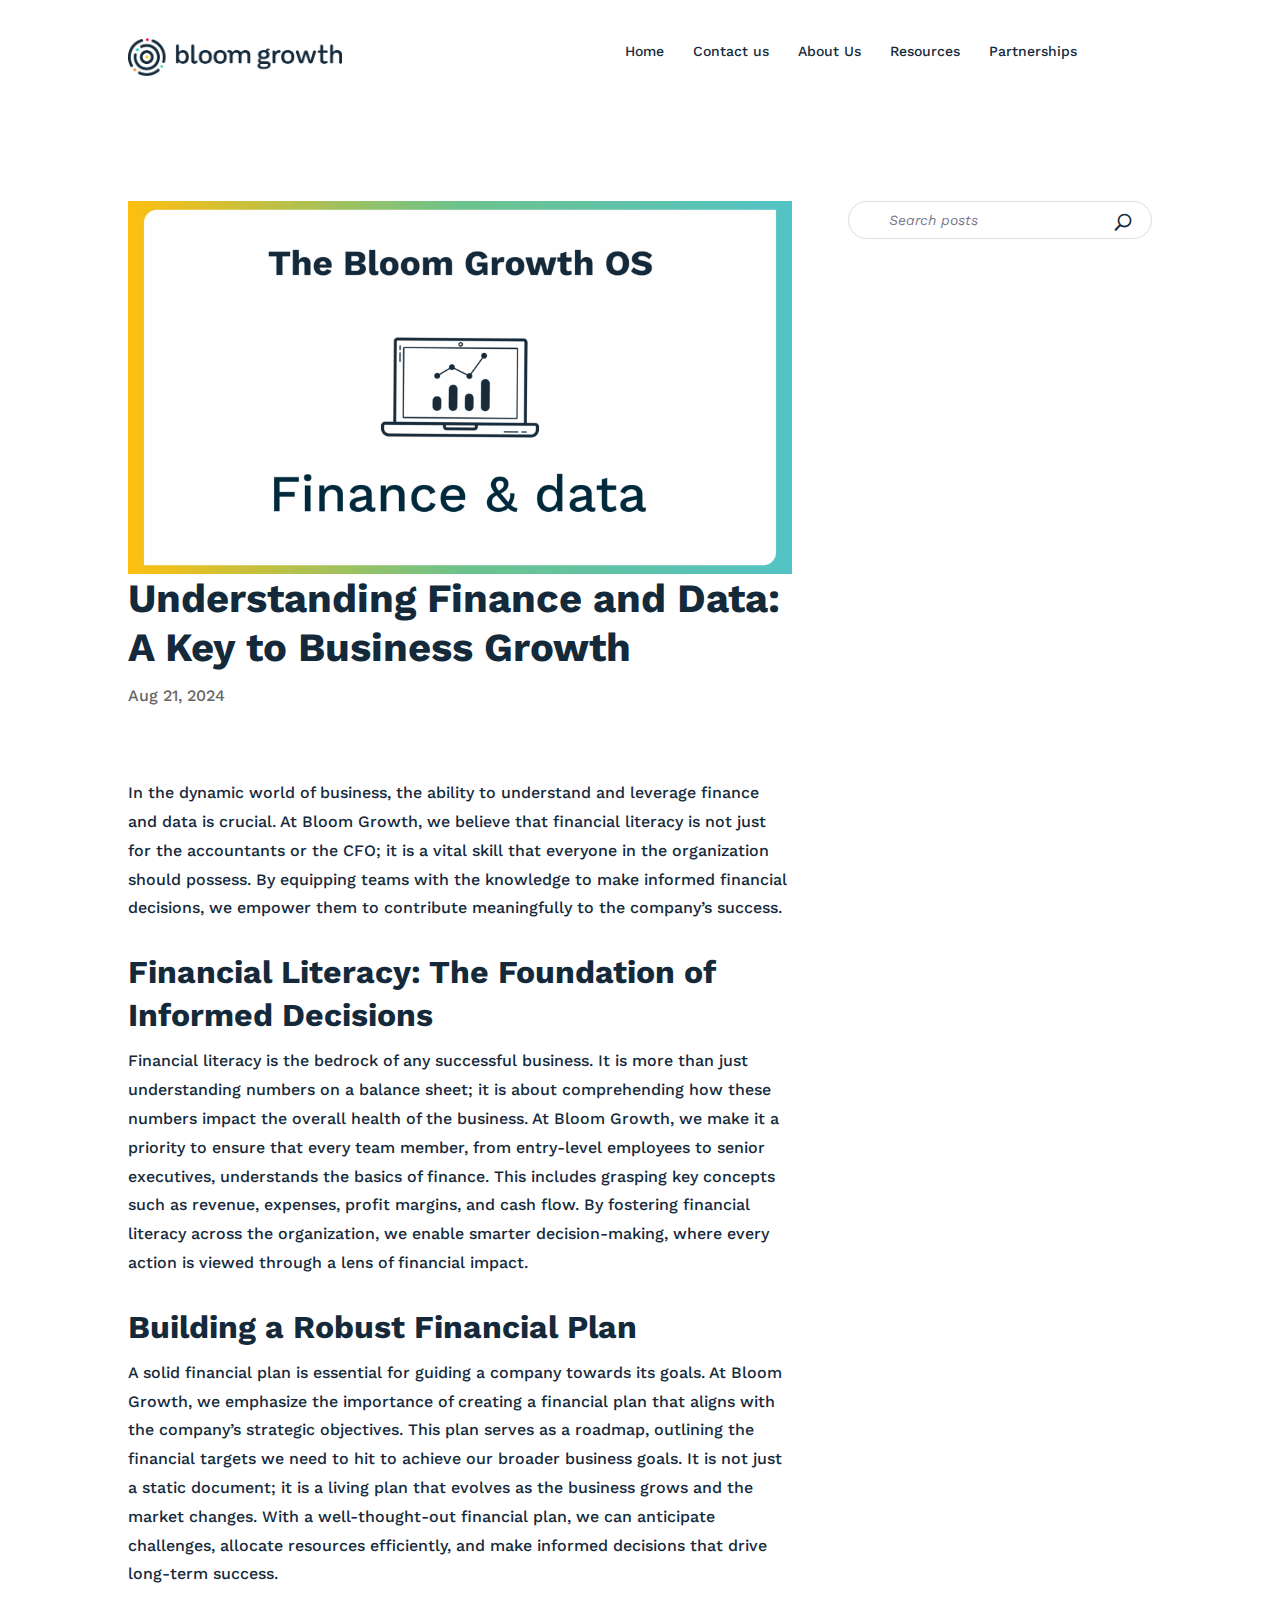
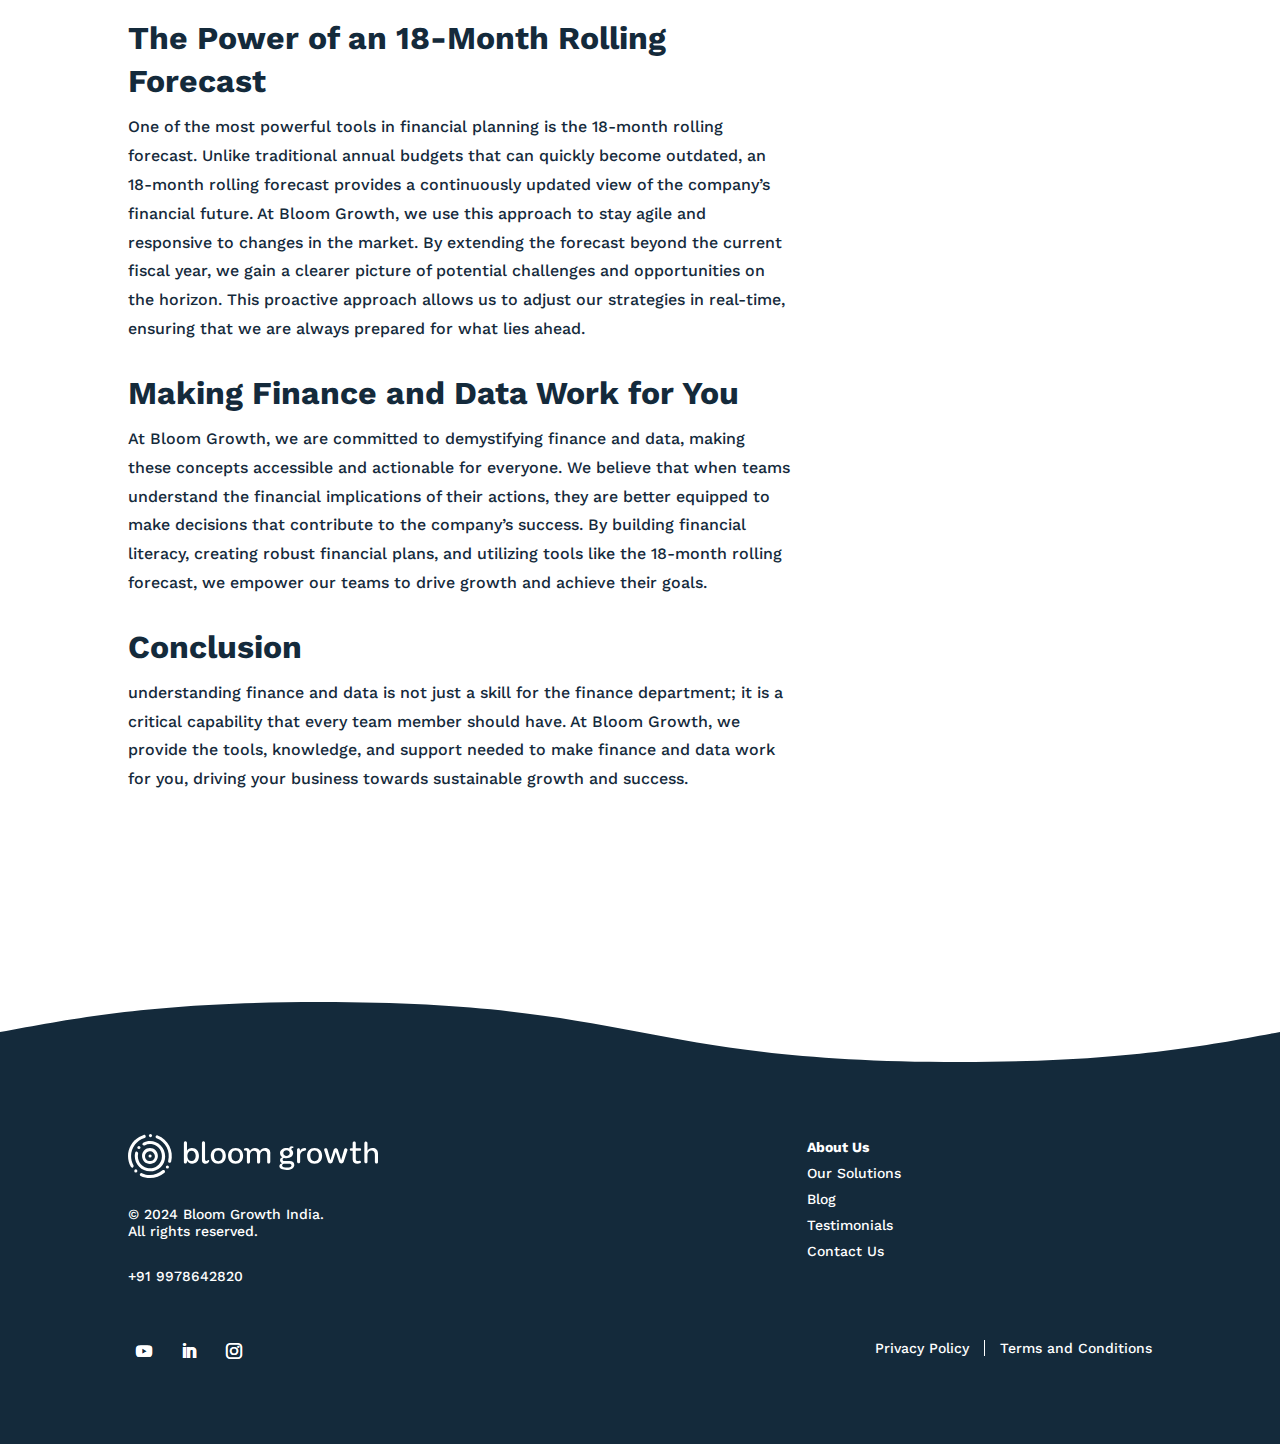
<file: blogsubpages/Finance&data.html>
<!DOCTYPE html>
<html dir="ltr" lang="en-US" prefix="og: #">
<head>
    <meta charset="UTF-8"/>
    <meta http-equiv="X-UA-Compatible" content="IE=edge">
    <!-- icon -->
    <link href='https://cdnjs.cloudflare.com/ajax/libs/font-awesome/5.11.2/css/all.min.css' rel='stylesheet' />

    <script type="text/javascript">
    document.documentElement.className = 'js';
    </script>

    <title>Finance & Data</title>   
    <link rel='dns-prefetch' href='//fonts.googleapis.com'/>
    <meta content="TractionToolsChild v.1.0" name="generator"/>
    <style id='wp-block-library-theme-inline-css' type='text/css'>
        .wp-block-audio :where(figcaption) {
            color: #555;
            font-size: 13px;
            text-align:center
        }
    
        .is-dark-theme .wp-block-audio :where(figcaption) {
            color:#ffffffa6
        }
    
        .wp-block-audio {
            margin:0 0 1em
        }
    
        .wp-block-code {
            border: 1px solid #ccc;
            border-radius: 4px;
            font-family: Menlo, Consolas, monaco, monospace;
            padding:.8em 1em
        }
    
        .wp-block-embed :where(figcaption) {
            color: #555;
            font-size: 13px;
            text-align:center
        }
    
        .is-dark-theme .wp-block-embed :where(figcaption) {
            color:#ffffffa6
        }
    
        .wp-block-embed {
            margin:0 0 1em
        }
    
        .blocks-gallery-caption {
            color: #555;
            font-size: 13px;
            text-align:center
        }
    
        .is-dark-theme .blocks-gallery-caption {
            color:#ffffffa6
        }
    
        :root :where(.wp-block-image figcaption) {
            color: #555;
            font-size: 13px;
            text-align:center
        }
    
        .is-dark-theme :root :where(.wp-block-image figcaption) {
            color:#ffffffa6
        }
    
        .wp-block-image {
            margin:0 0 1em
        }
    
        .wp-block-pullquote {
            border-bottom: 4px solid;
            border-top: 4px solid;
            color: currentColor;
            margin-bottom:1.75em
        }
    
        .wp-block-pullquote cite, .wp-block-pullquote footer, .wp-block-pullquote__citation {
            color: currentColor;
            font-size: .8125em;
            font-style: normal;
            text-transform:uppercase
        }
    
        .wp-block-quote {
            border-left: .25em solid;
            margin: 0 0 1.75em;
            padding-left:1em
        }
    
        .wp-block-quote cite, .wp-block-quote footer {
            color: currentColor;
            font-size: .8125em;
            font-style: normal;
            position:relative
        }
    
        .wp-block-quote.has-text-align-right {
            border-left: none;
            border-right: .25em solid;
            padding-left: 0;
            padding-right:1em
        }
    
        .wp-block-quote.has-text-align-center {
            border: none;
            padding-left:0
        }
    
        .wp-block-quote.is-large, .wp-block-quote.is-style-large, .wp-block-quote.is-style-plain {
            border:none
        }
    
        .wp-block-search .wp-block-search__label {
            font-weight:700
        }
    
        .wp-block-search__button {
            border: 1px solid #ccc;
            padding:.375em .625em
        }
    
        :where(.wp-block-group.has-background) {
            padding:1.25em 2.375em
        }
    
        .wp-block-separator.has-css-opacity {
            opacity:.4
        }
    
        .wp-block-separator {
            border: none;
            border-bottom: 2px solid;
            margin-left: auto;
            margin-right:auto
        }
    
        .wp-block-separator.has-alpha-channel-opacity {
            opacity:1
        }
    
        .wp-block-separator:not(.is-style-wide):not(.is-style-dots) {
            width:100px
        }
    
        .wp-block-separator.has-background:not(.is-style-dots) {
            border-bottom: none;
            height:1px
        }
    
        .wp-block-separator.has-background:not(.is-style-wide):not(.is-style-dots) {
            height:2px
        }
    
        .wp-block-table {
            margin:0 0 1em
        }
    
        .wp-block-table td, .wp-block-table th {
            word-break:normal
        }
    
        .wp-block-table :where(figcaption) {
            color: #555;
            font-size: 13px;
            text-align:center
        }
    
        .is-dark-theme .wp-block-table :where(figcaption) {
            color:#ffffffa6
        }
    
        .wp-block-video :where(figcaption) {
            color: #555;
            font-size: 13px;
            text-align:center
        }
    
        .is-dark-theme .wp-block-video :where(figcaption) {
            color:#ffffffa6
        }
    
        .wp-block-video {
            margin:0 0 1em
        }
    
        :root :where(.wp-block-template-part.has-background) {
            margin-bottom: 0;
            margin-top: 0;
            padding: 1.25em 2.375em
        }
        </style>
        <style id='safe-svg-svg-icon-style-inline-css' type='text/css'>
        .safe-svg-cover {
            text-align:center
        }
    
        .safe-svg-cover .safe-svg-inside {
            display: inline-block;
            max-width:100%
        }
    
        .safe-svg-cover svg {
            height: 100%;
            max-height: 100%;
            max-width: 100%;
            width: 100%
        }
        </style>
        <style id='global-styles-inline-css' type='text/css'>
        :root {
            --wp--preset--aspect-ratio--square: 1;
            --wp--preset--aspect-ratio--4-3: 4/3;
            --wp--preset--aspect-ratio--3-4: 3/4;
            --wp--preset--aspect-ratio--3-2: 3/2;
            --wp--preset--aspect-ratio--2-3: 2/3;
            --wp--preset--aspect-ratio--16-9: 16/9;
            --wp--preset--aspect-ratio--9-16: 9/16;
            --wp--preset--color--black: #000000;
            --wp--preset--color--cyan-bluish-gray: #abb8c3;
            --wp--preset--color--white: #ffffff;
            --wp--preset--color--pale-pink: #f78da7;
            --wp--preset--color--vivid-red: #cf2e2e;
            --wp--preset--color--luminous-vivid-orange: #ff6900;
            --wp--preset--color--luminous-vivid-amber: #fcb900;
            --wp--preset--color--light-green-cyan: #7bdcb5;
            --wp--preset--color--vivid-green-cyan: #00d084;
            --wp--preset--color--pale-cyan-blue: #8ed1fc;
            --wp--preset--color--vivid-cyan-blue: #0693e3;
            --wp--preset--color--vivid-purple: #9b51e0;
            --wp--preset--gradient--vivid-cyan-blue-to-vivid-purple: linear-gradient(135deg, rgba(6, 147, 227, 1) 0%, rgb(155, 81, 224) 100%);
            --wp--preset--gradient--light-green-cyan-to-vivid-green-cyan: linear-gradient(135deg, rgb(122, 220, 180) 0%, rgb(0, 208, 130) 100%);
            --wp--preset--gradient--luminous-vivid-amber-to-luminous-vivid-orange: linear-gradient(135deg, rgba(252, 185, 0, 1) 0%, rgba(255, 105, 0, 1) 100%);
            --wp--preset--gradient--luminous-vivid-orange-to-vivid-red: linear-gradient(135deg, rgba(255, 105, 0, 1) 0%, rgb(207, 46, 46) 100%);
            --wp--preset--gradient--very-light-gray-to-cyan-bluish-gray: linear-gradient(135deg, rgb(238, 238, 238) 0%, rgb(169, 184, 195) 100%);
            --wp--preset--gradient--cool-to-warm-spectrum: linear-gradient(135deg, rgb(74, 234, 220) 0%, rgb(151, 120, 209) 20%, rgb(207, 42, 186) 40%, rgb(238, 44, 130) 60%, rgb(251, 105, 98) 80%, rgb(254, 248, 76) 100%);
            --wp--preset--gradient--blush-light-purple: linear-gradient(135deg, rgb(255, 206, 236) 0%, rgb(152, 150, 240) 100%);
            --wp--preset--gradient--blush-bordeaux: linear-gradient(135deg, rgb(254, 205, 165) 0%, rgb(254, 45, 45) 50%, rgb(107, 0, 62) 100%);
            --wp--preset--gradient--luminous-dusk: linear-gradient(135deg, rgb(255, 203, 112) 0%, rgb(199, 81, 192) 50%, rgb(65, 88, 208) 100%);
            --wp--preset--gradient--pale-ocean: linear-gradient(135deg, rgb(255, 245, 203) 0%, rgb(182, 227, 212) 50%, rgb(51, 167, 181) 100%);
            --wp--preset--gradient--electric-grass: linear-gradient(135deg, rgb(202, 248, 128) 0%, rgb(113, 206, 126) 100%);
            --wp--preset--gradient--midnight: linear-gradient(135deg, rgb(2, 3, 129) 0%, rgb(40, 116, 252) 100%);
            --wp--preset--font-size--small: 13px;
            --wp--preset--font-size--medium: 20px;
            --wp--preset--font-size--large: 36px;
            --wp--preset--font-size--x-large: 42px;
            --wp--preset--spacing--20: 0.44rem;
            --wp--preset--spacing--30: 0.67rem;
            --wp--preset--spacing--40: 1rem;
            --wp--preset--spacing--50: 1.5rem;
            --wp--preset--spacing--60: 2.25rem;
            --wp--preset--spacing--70: 3.38rem;
            --wp--preset--spacing--80: 5.06rem;
            --wp--preset--shadow--natural: 6px 6px 9px rgba(0, 0, 0, 0.2);
            --wp--preset--shadow--deep: 12px 12px 50px rgba(0, 0, 0, 0.4);
            --wp--preset--shadow--sharp: 6px 6px 0px rgba(0, 0, 0, 0.2);
            --wp--preset--shadow--outlined: 6px 6px 0px -3px rgba(255, 255, 255, 1), 6px 6px rgba(0, 0, 0, 1);
            --wp--preset--shadow--crisp: 6px 6px 0px rgba(0, 0, 0, 1);
        }
    
        :root {
            --wp--style--global--content-size: 823px;
            --wp--style--global--wide-size: 1080px;
        }
    
        :where(body) {
            margin: 0;
        }
    
        .wp-site-blocks > .alignleft {
            float: left;
            margin-right: 2em;
        }
    
        .wp-site-blocks > .alignright {
            float: right;
            margin-left: 2em;
        }
    
        .wp-site-blocks > .aligncenter {
            justify-content: center;
            margin-left: auto;
            margin-right: auto;
        }
    
        :where(.is-layout-flex) {
            gap: 0.5em;
        }
    
        :where(.is-layout-grid) {
            gap: 0.5em;
        }
    
        .is-layout-flow > .alignleft {
            float: left;
            margin-inline-start: 0;
            margin-inline-end: 2em;
        }
    
        .is-layout-flow > .alignright {
            float: right;
            margin-inline-start: 2em;
            margin-inline-end: 0;
        }
    
        .is-layout-flow > .aligncenter {
            margin-left: auto !important;
            margin-right: auto !important;
        }
    
        .is-layout-constrained > .alignleft {
            float: left;
            margin-inline-start: 0;
            margin-inline-end: 2em;
        }
    
        .is-layout-constrained > .alignright {
            float: right;
            margin-inline-start: 2em;
            margin-inline-end: 0;
        }
    
        .is-layout-constrained > .aligncenter {
            margin-left: auto !important;
            margin-right: auto !important;
        }
    
        .is-layout-constrained > :where(:not(.alignleft):not(.alignright):not(.alignfull)) {
            max-width: var(--wp--style--global--content-size);
            margin-left: auto !important;
            margin-right: auto !important;
        }
    
        .is-layout-constrained > .alignwide {
            max-width: var(--wp--style--global--wide-size);
        }
    
        body .is-layout-flex {
            display: flex;
        }
    
        .is-layout-flex {
            flex-wrap: wrap;
            align-items: center;
        }
    
        .is-layout-flex > :is( *, div) {
            margin: 0;
        }
    
        body .is-layout-grid {
            display: grid;
        }
    
        .is-layout-grid > :is( *, div) {
            margin: 0;
        }
    
        body {
            padding-top: 0px;
            padding-right: 0px;
            padding-bottom: 0px;
            padding-left: 0px;
        }
    
        a:where(:not(.wp-element-button)) {
            text-decoration: underline;
        }
    
        :root :where(.wp-element-button, .wp-block-button__link) {
            background-color: #32373c;
            border-width: 0;
            color: #fff;
            font-family: inherit;
            font-size: inherit;
            line-height: inherit;
            padding: calc(0.667em + 2px) calc(1.333em + 2px);
            text-decoration: none;
        }
    
        .has-black-color {
            color: var(--wp--preset--color--black) !important;
        }
    
        .has-cyan-bluish-gray-color {
            color: var(--wp--preset--color--cyan-bluish-gray) !important;
        }
    
        .has-white-color {
            color: var(--wp--preset--color--white) !important;
        }
    
        .has-pale-pink-color {
            color: var(--wp--preset--color--pale-pink) !important;
        }
    
        .has-vivid-red-color {
            color: var(--wp--preset--color--vivid-red) !important;
        }
    
        .has-luminous-vivid-orange-color {
            color: var(--wp--preset--color--luminous-vivid-orange) !important;
        }
    
        .has-luminous-vivid-amber-color {
            color: var(--wp--preset--color--luminous-vivid-amber) !important;
        }
    
        .has-light-green-cyan-color {
            color: var(--wp--preset--color--light-green-cyan) !important;
        }
    
        .has-vivid-green-cyan-color {
            color: var(--wp--preset--color--vivid-green-cyan) !important;
        }
    
        .has-pale-cyan-blue-color {
            color: var(--wp--preset--color--pale-cyan-blue) !important;
        }
    
        .has-vivid-cyan-blue-color {
            color: var(--wp--preset--color--vivid-cyan-blue) !important;
        }
    
        .has-vivid-purple-color {
            color: var(--wp--preset--color--vivid-purple) !important;
        }
    
        .has-black-background-color {
            background-color: var(--wp--preset--color--black) !important;
        }
    
        .has-cyan-bluish-gray-background-color {
            background-color: var(--wp--preset--color--cyan-bluish-gray) !important;
        }
    
        .has-white-background-color {
            background-color: var(--wp--preset--color--white) !important;
        }
    
        .has-pale-pink-background-color {
            background-color: var(--wp--preset--color--pale-pink) !important;
        }
    
        .has-vivid-red-background-color {
            background-color: var(--wp--preset--color--vivid-red) !important;
        }
    
        .has-luminous-vivid-orange-background-color {
            background-color: var(--wp--preset--color--luminous-vivid-orange) !important;
        }
    
        .has-luminous-vivid-amber-background-color {
            background-color: var(--wp--preset--color--luminous-vivid-amber) !important;
        }
    
        .has-light-green-cyan-background-color {
            background-color: var(--wp--preset--color--light-green-cyan) !important;
        }
    
        .has-vivid-green-cyan-background-color {
            background-color: var(--wp--preset--color--vivid-green-cyan) !important;
        }
    
        .has-pale-cyan-blue-background-color {
            background-color: var(--wp--preset--color--pale-cyan-blue) !important;
        }
    
        .has-vivid-cyan-blue-background-color {
            background-color: var(--wp--preset--color--vivid-cyan-blue) !important;
        }
    
        .has-vivid-purple-background-color {
            background-color: var(--wp--preset--color--vivid-purple) !important;
        }
    
        .has-black-border-color {
            border-color: var(--wp--preset--color--black) !important;
        }
    
        .has-cyan-bluish-gray-border-color {
            border-color: var(--wp--preset--color--cyan-bluish-gray) !important;
        }
    
        .has-white-border-color {
            border-color: var(--wp--preset--color--white) !important;
        }
    
        .has-pale-pink-border-color {
            border-color: var(--wp--preset--color--pale-pink) !important;
        }
    
        .has-vivid-red-border-color {
            border-color: var(--wp--preset--color--vivid-red) !important;
        }
    
        .has-luminous-vivid-orange-border-color {
            border-color: var(--wp--preset--color--luminous-vivid-orange) !important;
        }
    
        .has-luminous-vivid-amber-border-color {
            border-color: var(--wp--preset--color--luminous-vivid-amber) !important;
        }
    
        .has-light-green-cyan-border-color {
            border-color: var(--wp--preset--color--light-green-cyan) !important;
        }
    
        .has-vivid-green-cyan-border-color {
            border-color: var(--wp--preset--color--vivid-green-cyan) !important;
        }
    
        .has-pale-cyan-blue-border-color {
            border-color: var(--wp--preset--color--pale-cyan-blue) !important;
        }
    
        .has-vivid-cyan-blue-border-color {
            border-color: var(--wp--preset--color--vivid-cyan-blue) !important;
        }
    
        .has-vivid-purple-border-color {
            border-color: var(--wp--preset--color--vivid-purple) !important;
        }
    
        .has-vivid-cyan-blue-to-vivid-purple-gradient-background {
            background: var(--wp--preset--gradient--vivid-cyan-blue-to-vivid-purple) !important;
        }
    
        .has-light-green-cyan-to-vivid-green-cyan-gradient-background {
            background: var(--wp--preset--gradient--light-green-cyan-to-vivid-green-cyan) !important;
        }
    
        .has-luminous-vivid-amber-to-luminous-vivid-orange-gradient-background {
            background: var(--wp--preset--gradient--luminous-vivid-amber-to-luminous-vivid-orange) !important;
        }
    
        .has-luminous-vivid-orange-to-vivid-red-gradient-background {
            background: var(--wp--preset--gradient--luminous-vivid-orange-to-vivid-red) !important;
        }
    
        .has-very-light-gray-to-cyan-bluish-gray-gradient-background {
            background: var(--wp--preset--gradient--very-light-gray-to-cyan-bluish-gray) !important;
        }
    
        .has-cool-to-warm-spectrum-gradient-background {
            background: var(--wp--preset--gradient--cool-to-warm-spectrum) !important;
        }
    
        .has-blush-light-purple-gradient-background {
            background: var(--wp--preset--gradient--blush-light-purple) !important;
        }
    
        .has-blush-bordeaux-gradient-background {
            background: var(--wp--preset--gradient--blush-bordeaux) !important;
        }
    
        .has-luminous-dusk-gradient-background {
            background: var(--wp--preset--gradient--luminous-dusk) !important;
        }
    
        .has-pale-ocean-gradient-background {
            background: var(--wp--preset--gradient--pale-ocean) !important;
        }
    
        .has-electric-grass-gradient-background {
            background: var(--wp--preset--gradient--electric-grass) !important;
        }
    
        .has-midnight-gradient-background {
            background: var(--wp--preset--gradient--midnight) !important;
        }
    
        .has-small-font-size {
            font-size: var(--wp--preset--font-size--small) !important;
        }
    
        .has-medium-font-size {
            font-size: var(--wp--preset--font-size--medium) !important;
        }
    
        .has-large-font-size {
            font-size: var(--wp--preset--font-size--large) !important;
        }
    
        .has-x-large-font-size {
            font-size: var(--wp--preset--font-size--x-large) !important;
        }
    
        :where(.wp-block-post-template.is-layout-flex) {
            gap: 1.25em;
        }
    
        :where(.wp-block-post-template.is-layout-grid) {
            gap: 1.25em;
        }
    
        :where(.wp-block-columns.is-layout-flex) {
            gap: 2em;
        }
    
        :where(.wp-block-columns.is-layout-grid) {
            gap: 2em;
        }
    
        :root :where(.wp-block-pullquote) {
            font-size: 1.5em;
            line-height: 1.6;
        }
        </style>
    <link rel='stylesheet' id='wpa-style-css' href='/css/wpa-style.css' type='text/css' media='all' />
    <style id='wpa-style-inline-css' type='text/css'>
    :root {
        --admin-bar-top: 7px;
    }
    </style>
    <link rel='stylesheet' id='Divi-Blog-Extras-styles-css' href='/css/style.min.css' type='text/css' media='all' />
    <link rel='stylesheet' id='et-builder-googlefonts-cached-css' href='https://fonts.googleapis.com/css?family=Work+Sans:100,200,300,regular,500,600,700,800,900,100italic,200italic,300italic,italic,500italic,600italic,700italic,800italic,900italic&#038;subset=latin,latin-ext&#038;display=swap' type='text/css' media='all' />
    <link rel='stylesheet' id='divi-style-parent-css' href='/css/style-static.min.css' type='text/css' media='all' />
    <link rel='stylesheet' id='divi-style-css' href='/css/style.css' type='text/css' media='all' />
    <link rel='stylesheet' id='DiviMegaPro-main-css' href='/css/main.css' type='text/css' media='all' />
    <link rel='stylesheet' id='DiviMegaPro-main-media-query-css' href='/css/main-media-query.css' type='text/css' media='all' />
    <link rel='stylesheet' id='DiviMegaPro-tippy-animations-css' href='/css/animations.css' type='text/css' media='all' />
    <script>
    var divimegapro_singleton = [];
    divimegapro_singleton['header'] = false;
    divimegapro_singleton['content'] = false;
    divimegapro_singleton['footer'] = false;
    var divimegapro_singleton_enabled = (divimegapro_singleton['header'] || divimegapro_singleton['content'] || divimegapro_singleton['footer']) ? true : false;
    </script>

    <script type="text/javascript" src="/js/jquery.min.js" id="jquery-core-js"></script>
    <script type="text/javascript" src="/js/jquery-migrate.min.js" id="jquery-migrate-js"></script>

    
    <script type="text/javascript" src="/js/custom-js.js" id="custom_js-js"></script>
    <script type="text/javascript" src="/js/popper.min.js" id="DiviMegaPro-popper-js"></script>
    <script type="text/javascript" src="/js/tippy.min.js" id="DiviMegaPro-tippy-js"></script>
    <script type="text/javascript" src="/js/fingerprint.min.js" id="wpa-fingerprintjs-js"></script>
   
    <style>
    .nav li.et-hover > ul, .menu li.et-hover > ul {
        visibility: visible !important;
        opacity: 1 !important;
    }

    .da11y-submenu-show {
        visibility: visible !important;
    }

    .keyboard-outline {
        outline: #2ea3f2 solid 2px;
        -webkit-transition: none !important;
        transition: none !important;
    }

    button:active.keyboard-outline, button:focus.keyboard-outline, input:active.keyboard-outline, input:focus.keyboard-outline, a[role="tab"].keyboard-outline {
        outline-offset: -5px;
    }

    .et-search-form input:focus.keyboard-outline {
        padding-left: 15px;
        padding-right: 15px;
    }

    .et_pb_tab {
        -webkit-animation: none !important;
        animation: none !important;
    }

    .et_pb_contact_form_label, .widget_search .screen-reader-text, .et_pb_social_media_follow_network_name, .et_pb_search .screen-reader-text {
        display: block !important;
    }

    .da11y-screen-reader-text, .et_pb_contact_form_label, .widget_search .screen-reader-text, .et_pb_social_media_follow_network_name, .et_pb_search .screen-reader-text {
        clip: rect(1px, 1px, 1px, 1px);
        position: absolute !important;
        height: 1px;
        width: 1px;
        overflow: hidden;
        text-shadow: none;
        text-transform: none;
        letter-spacing: normal;
        line-height: normal;
        font-family: -apple-system, BlinkMacSystemFont, "Segoe UI", Roboto, Oxygen-Sans, Ubuntu, Cantarell, "Helvetica Neue", sans-serif;
        font-size: 1em;
        font-weight: 600;
        -webkit-font-smoothing: subpixel-antialiased;
    }

    .da11y-screen-reader-text:focus {
        background: #f1f1f1;
        color: #00547A;
        -webkit-box-shadow: 0 0 2px 2px rgba(0, 0, 0, .6);
        box-shadow: 0 0 2px 2px rgba(0, 0, 0, .6);
        clip: auto !important;
        display: block;
        height: auto;
        left: 5px;
        padding: 15px 23px 14px;
        text-decoration: none;
        top: 7px;
        width: auto;
        z-index: 1000000;
    }
    </style>
    <meta name="viewport" content="width=device-width, initial-scale=1.0"/>
    <style>
    .handl-hidden {
        display: none
    }
    </style>
    <style>
    [class^="fieldset-handl_"] {
        display: none
    }
    </style>



    <script type="module" src="https://cdn.zapier.com/packages/partner-sdk/v0/zapier-elements/zapier-elements.esm.js"></script>
    <link rel="stylesheet" href="https://cdn.zapier.com/packages/partner-sdk/v0/zapier-elements/zapier-elements.css">
    <link rel="icon" href="/images/2 MMPL & BG logos Ig.jpg" sizes="32x32"/>
    <link rel="icon" href="/images/cropped-BloomGrowth_RGB_full-color_icon-01-192x192.png" sizes="192x192"/>
    <link rel="apple-touch-icon" href="/images/cropped-BloomGrowth_RGB_full-color_icon-01-192x192.png"/>
    <meta name="msapplication-TileImage" content="images/cropped-BloomGrowth_RGB_full-color_icon-01-192x192.png"/>
    <link rel="stylesheet" id="et-divi-customizer-global-cached-inline-styles" href="/css/et-divi-customizer-global.min.css"/>
</head>
<body class="home page-template-default page page-id-12 et-tb-has-template et-tb-has-header et-tb-has-footer utm-out et_button_no_icon et_pb_button_helper_class et_cover_background et_pb_gutter et_pb_gutters3 et_pb_pagebuilder_layout et_no_sidebar et_divi_theme et-db divimegapro-active">
    <script>
    var divimegapro_singleton = [];
    divimegapro_singleton['header'] = false;
    divimegapro_singleton['content'] = false;
    divimegapro_singleton['footer'] = false;
    var divimegapro_singleton_enabled = (divimegapro_singleton['header'] || divimegapro_singleton['content'] || divimegapro_singleton['footer']) ? true : false;
    </script>

    <style type="text/css"></style>
    <style type="text/css">
    .dmp-4917 > .tippy-tooltip > .tippy-svg-arrow {
        fill: #333 !important;
    }

    .dmp-4917 .tippy-arrow:before, .dmp-4917 .tippy-svg-arrow {
        -webkit-transform: scale(1, 1);
        /* Saf3.1+, Chrome */
        -moz-transform: scale(1, 1);
        /* FF3.5+ */
        -ms-transform: scale(1, 1);
        /* IE9 */
        -o-transform: scale(1, 1);
        /* Opera 10.5+ */
        transform: scale(1, 1);
    }

    .tippy-popper.dmp-4917[x-placement^=top] > .tippy-tooltip > .tippy-arrow:before {
        border-top-color: #333 !important;
    }

    .tippy-popper.dmp-4917[x-placement^=bottom] > .tippy-tooltip > .tippy-arrow:before {
        border-bottom-color: #333 !important;
    }

    .tippy-popper.dmp-4917[x-placement^=left] > .tippy-tooltip > .tippy-arrow:before {
        border-left-color: #333 !important;
    }

    .tippy-popper.dmp-4917[x-placement^=right] > .tippy-tooltip > .tippy-arrow:before {
        border-right-color: #333 !important;
    }
    </style>
    <div class="et-l et-l--post">
        <div class="et_builder_inner_content et_pb_gutters3">
            <div class="divimegapro-wrapper">
                <div id="divimegapro-container-4917" class="divimegapro-container" data-animation="shift-away" data-bgcolor="" data-fontcolor="" data-placement="bottom" data-margintopbottom="" data-megaprowidth="100" data-megaprowidthcustom="" data-megaprofixedheight="" data-triggertype="hover" data-exittype="hover" data-exitdelay="" data-enable_arrow="0" data-arrowfeature_type="sharp" data-dmp_cssposition="absolute" data-dmp_enablecenterhorizontal="" style="display:none">
                    <div id="divimegapro-4917" class="divimegapro divimegapro-flexheight">
                        <div class="divimegapro-pre-body">
                            <div class="divimegapro-body">
                                <div class="et_pb_section et_pb_section_2 et_pb_with_background et_section_regular">

                                    <div class="et_pb_row et_pb_row_3">
                                        <div class="et_pb_column et_pb_column_4_4 et_pb_column_6  et_pb_css_mix_blend_mode_passthrough et-last-child">

                                            <div class="et_pb_with_border et_pb_module et_pb_text et_pb_text_40  et_pb_text_align_left et_pb_bg_layout_light">

                                                <div class="et_pb_text_inner">
                                                    <div class="et_pb_section et_pb_section_4 et_pb_with_background et_section_regular">
                                                    </div>
                                                </div>
                                            </div>
                                        </div>

                                    </div>

                                </div>
                            </div>
                        </div>
                        <div class="divimegapro-close-container">
                            <button type="button" class="divimegapro-close divimegapro-customclose-btn-4917" data-dmpid="4917" title="Close dialog" aria-disabled="true">
                                <span class="">&times;</span>
                            </button>
                        </div>
                    </div>
                </div>
            </div>

        </div>
    </div>
    <div id="page-container">
        <div id="et-boc" class="et-boc">

            <header class="et-l et-l--header">
                <div class="et_builder_inner_content et_pb_gutters3">
                    <div class="et_pb_section et_pb_section_0_tb_header et_section_regular et_pb_section--fixed et_pb_section--with-menu" data-et-multi-view="{&quot;schema&quot;:{&quot;classes&quot;:{&quot;desktop&quot;:{&quot;remove&quot;:[&quot;et_pb_section--absolute&quot;],&quot;add&quot;:[&quot;et_pb_section--fixed&quot;]},&quot;tablet&quot;:{&quot;remove&quot;:[&quot;et_pb_section--absolute&quot;,&quot;et_pb_section--fixed&quot;]}}},&quot;slug&quot;:&quot;et_pb_section&quot;}">

                        <div class="et_pb_row et_pb_row_0_tb_header menu-row et_pb_equal_columns et_pb_row--with-menu">
                            <div class="et_pb_column et_pb_column_1_4 et_pb_column_0_tb_header  et_pb_css_mix_blend_mode_passthrough">

                                <div class="et_pb_module et_pb_image et_pb_image_0_tb_header">

                                    <a href="/">
                                        <span class="et_pb_image_wrap ">
                                            <img decoding="async" width="456" height="81" src="/images/Bloom_logo_456x80-color-01.png" alt="Bloom Growth Logo" title="Bloom_logo_456x80-color-01" srcset="/images/Bloom_logo_456x80-color-01.png 456w, /images/Bloom_logo_456x80-color-01.png 300w" sizes="(max-width: 456px) 100vw, 456px" class="wp-image-26375"/>
                                        </span>
                                    </a>
                                </div>
                            </div>
                            <div class="et_pb_column et_pb_column_3_4 et_pb_column_1_tb_header  et_pb_css_mix_blend_mode_passthrough et-last-child et_pb_column--with-menu">

                                <div class="et_pb_module et_pb_menu et_pb_menu_0_tb_header et_pb_bg_layout_light  et_pb_text_align_left et_dropdown_animation_fade et_pb_menu--without-logo et_pb_menu--style-left_aligned">

                                    <div class="et_pb_menu_inner_container clearfix">

                                        <div class="et_pb_menu__wrap">
                                            <div class="et_pb_menu__menu">
                                                <nav class="et-menu-nav">
                                                    <ul id="menu-main-menu" class="et-menu nav et_disable_top_tier downwards">
                                                        <li class="divimegapro-4917 solutions-mega-menu-item et_pb_menu_page_id-5071 menu-item menu-item-type-post_type menu-item-object-page menu-item-has-children menu-item-37661">
                                                            <a href="/">Home</a>
                                                        </li>
                                                        <li class="et_pb_menu_page_id-5752 menu-item menu-item-type-post_type menu-item-object-page menu-item-5993">
                                                            <a href="/ContactUs.html">Contact us</a>
                                                        </li>
                                                        <li class="et_pb_menu_page_id-29 menu-item menu-item-type-post_type menu-item-object-page menu-item-has-children menu-item-6457">
                                                            <a href="/AboutUs.html">About Us</a>
                                                        </li>
                                                        <li class="et_pb_menu_page_id-4608 menu-item menu-item-type-custom menu-item-object-custom menu-item-has-children menu-item-4608">
                                                            <a href="#">Resources</a>
                                                            <ul class="sub-menu">
                                                                <li class="et_pb_menu_page_id-2651 menu-item menu-item-type-post_type menu-item-object-page menu-item-30175">
                                                                    <a href="/blog.html">Blog</a>
                                                                </li>
                                                                <li class="et_pb_menu_page_id-28249 menu-item menu-item-type-post_type menu-item-object-page menu-item-30172">
                                                                    <a href="/index.html">Press and Events</a>
                                                            </ul>
                                                        </li>
                                                        <li class="et_pb_menu_page_id-24085 menu-item menu-item-type-custom menu-item-object-custom menu-item-has-children menu-item-24085">
                                                            <a href="#">Partnerships</a>
                                                            <ul class="sub-menu">
                                                                <li class="et_pb_menu_page_id-22518 menu-item menu-item-type-post_type menu-item-object-page menu-item-24091">
                                                                    <a href="/coach.html">Our coaches</a>
                                                                </li>
                                                                <li class="et_pb_menu_page_id-33169 menu-item menu-item-type-post_type menu-item-object-page menu-item-33808">
                                                                    <a href="/index.html">client</a>
                                                                </li>
                                                            </ul>
                                                        </li>
                                                        <li class="desktop-menu-only et_pb_menu_page_id-4609 menu-item menu-item-type-custom menu-item-object-custom menu-item-4609">
                                                        </li>
                                                        <li class="et_pb_menu_page_id-4610 menu-item menu-item-type-custom menu-item-object-custom menu-item-4610">
                                                        </li>
                                                        <li class="et_pb_menu_page_id-12505 menu-item menu-item-type-custom menu-item-object-custom menu-item-12505">
                                                        </li>
                                                    </ul>
                                                </nav>
                                            </div>

                                        </div>

                                    </div>
                                </div>
                            </div>

                        </div>

                    </div>
                    <div class="et_pb_section et_pb_section_3_tb_header mobile-slideout-menu et_pb_with_background et_section_regular">

                        <div class="et_pb_row et_pb_row_4_tb_header">
                            <div class="et_pb_column et_pb_column_1_4 et_pb_column_8_tb_header  et_pb_css_mix_blend_mode_passthrough">

                                <div class="et_pb_module et_pb_image et_pb_image_1_tb_header">

                                    <a href="/">
                                        <span class="et_pb_image_wrap ">
                                            <img decoding="async" width="456" height="81" src="/images/Bloom_logo_456x80-color-01.png" alt="Bloom Growth Logo" title="Bloom_logo_456x80-color-01" srcset="/images/Bloom_logo_456x80-color-01.png 456w, /images/Bloom_logo_456x80-color-01.png 300w" sizes="(max-width: 456px) 100vw, 456px" class="wp-image-26375"/>
                                        </span>
                                    </a>
                                </div>
                            </div>
                            <div class="et_pb_column et_pb_column_1_2 et_pb_column_9_tb_header  et_pb_css_mix_blend_mode_passthrough et_pb_column_empty">
                            </div>
                            <div class="et_pb_column et_pb_column_1_4 et_pb_column_10_tb_header  et_pb_css_mix_blend_mode_passthrough et-last-child">

                                <div id="slide-in-open" class="et_pb_module et_pb_text et_pb_text_20_tb_header  et_pb_text_align_left et_pb_bg_layout_light">

                                    <div class="et_pb_text_inner">
                                        <p>
                                            <span class="line line-1"></span>
                                            <br/>
                                            <span class="line line-2"></span>
                                            <br/>
                                            <span class="line line-3"></span>
                                        </p>
                                    </div>
                                </div>
                            </div>

                        </div>
                        <div class="et_pb_row et_pb_row_5_tb_header slide-in-menu-container">
                            <div class="et_pb_column et_pb_column_4_4 et_pb_column_11_tb_header  et_pb_css_mix_blend_mode_passthrough et-last-child">

                                <div class="et_pb_module et_pb_image et_pb_image_2_tb_header">

                                    <a href="/">
                                        <span class="et_pb_image_wrap ">
                                            <img decoding="async" width="192" height="33" src="/images/Bloom_reverse_horizontal_200px1.svg" alt="Bloom Growth Logo" title="Bloom_reverse_horizontal_200px1" class="wp-image-26366"/>
                                        </span>
                                    </a>
                                </div>
                                <div class="et_pb_module et_pb_code et_pb_code_0_tb_header mobile-menu-body">

                                    <div class="et_pb_code_inner">
                                        <div class="menu-main-menu-container">
                                            <ul id="menu-main-menu-1" class="menu">
                                                <li class="divimegapro-4917 solutions-mega-menu-item menu-item menu-item-type-post_type menu-item-object-page  menu-item-37661">
                                                    <a href="/index.html">Home</a>
                                                </li>
                                                <li class="menu-item menu-item-type-post_type menu-item-object-page menu-item-5993">
                                                    <a href="/ContactUs.html">Contact us</a>
                                                </li>
                                                <li class="menu-item menu-item-type-post_type menu-item-object-page  menu-item-6457">
                                                    <a href="/AboutUs.html">About Us</a>
                                                </li>
                                                <li class="menu-item menu-item-type-custom menu-item-object-custom menu-item-has-children menu-item-4608">
                                                    <a href="/blog.html">Resources</a>
                                                    <ul class="sub-menu">
                                                        <li class="menu-item menu-item-type-post_type menu-item-object-page menu-item-30175">
                                                            <a href="/blog.html">Blog</a>
                                                        </li>
                                                        <li class="menu-item menu-item-type-post_type menu-item-object-page menu-item-30172">
                                                            <a href="/index.html">Press and Events</a>
                                                        </li>
                                                    </ul>
                                                </li>
                                                <li class="menu-item menu-item-type-custom menu-item-object-custom menu-item-has-children menu-item-24085">
                                                    <a href="/coach.html">Partnerships</a>
                                                    <ul class="sub-menu">
                                                        <li class="menu-item menu-item-type-post_type menu-item-object-page menu-item-24091">
                                                            <a href="/coach.html">Our coaches</a>
                                                        </li>
                                                        <li class="menu-item menu-item-type-post_type menu-item-object-page menu-item-33808">
                                                            <a href="/index.html">client</a>
                                                        </li>
                                                    </ul>
                                                </li>
                                                <li class="desktop-menu-only menu-item menu-item-type-custom menu-item-object-custom menu-item-4609">
                                                </li>
                                                <li class="menu-item menu-item-type-custom menu-item-object-custom menu-item-4610">
                                                </li>
                                                <li class="menu-item menu-item-type-custom menu-item-object-custom menu-item-12505">
                                                </li>
                                            </ul>
                                        </div>
                                    </div>
                                </div>
                            </div>

                        </div>

                    </div>
                </div>
            </header>
            <div id="et-main-area">
                <div id="main-content">
                    <div class="et-l et-l--body">
                        <div class="et_builder_inner_content et_pb_gutters3">
                            <div class="et_pb_section et_pb_section_0_tb_body et_section_regular section_has_divider et_pb_bottom_divider">

                                <div class="et_pb_row et_pb_row_0_tb_body">
                                    <div class="et_pb_column et_pb_column_4_4 et_pb_column_0_tb_body  et_pb_css_mix_blend_mode_passthrough et-last-child">

                                        <div class="et_pb_module et_pb_sidebar_0_tb_body small-body et_pb_widget_area clearfix et_pb_widget_area_left et_pb_bg_layout_light et_pb_sidebar_no_border">
                                        </div>
                                    </div>

                                </div>
                                <div class="et_pb_row et_pb_row_1_tb_body">
                                    <div class="et_pb_column et_pb_column_2_3 et_pb_column_1_tb_body  et_pb_css_mix_blend_mode_passthrough">

                                        <div class="et_pb_module et_pb_post_title et_pb_post_title_0_tb_body et_pb_bg_layout_light  et_pb_text_align_left">

                                            <div class="et_pb_title_featured_container">
                                                <span class="et_pb_image_wrap">
                                                    <img fetchpriority="high" decoding="async" width="1200" height="628" src="/images/blog/Finance & data.jpg" alt="" title="Finance & Data" srcset="/images/blog/Finance & data.jpg 1200w, /images/blog/Finance & data.jpg 980w, /images/blog/Finance & data.jpg 480w" sizes="(min-width: 0px) and (max-width: 480px) 480px, (min-width: 481px) and (max-width: 980px) 980px, (min-width: 981px) 1200px, 100vw" class="wp-image-790480"/>
                                                </span>
                                            </div>
                                            <div class="et_pb_title_container">
                                                <h1 class="entry-title">Understanding Finance and Data: A Key to Business Growth</h1>
                                                <p class="et_pb_title_meta_container">
                                                    <span class="published">Aug 21, 2024</span>
                                                </p>
                                            </div>

                                        </div>

                                        <div class="et_pb_module et_pb_post_content et_pb_post_content_0_tb_body">

                                            <div class="et-l et-l--post">
                                                <div class="et_builder_inner_content et_pb_gutters3">
                                                    <div class="et_pb_section et_pb_section_5 et_section_regular">

                                                        <div class="et_pb_row et_pb_row_7">
                                                            <div class="et_pb_column et_pb_column_4_4 et_pb_column_13  et_pb_css_mix_blend_mode_passthrough et-last-child">

                                                                <div class="et_pb_module et_pb_text et_pb_text_41  et_pb_text_align_left et_pb_bg_layout_light">

                                                                    <div class="et_pb_text_inner">
                                                                        <div>In the dynamic world of business, the ability to understand and leverage finance and data is crucial. At Bloom Growth, we believe that financial literacy is not just for the accountants or the CFO; it is a vital skill that everyone in the organization should possess. By equipping teams with the knowledge to make informed financial decisions, we empower them to contribute meaningfully to the company’s success.</div>
                                                                        <div></div>
                                                                    </div>
                                                                </div>

                                                                <div class="et_pb_module et_pb_text et_pb_text_42  et_pb_text_align_left et_pb_bg_layout_light">

                                                                    <div class="et_pb_text_inner">
                                                                        <h2>Financial Literacy: The Foundation of Informed Decisions</h2>
                                                                        <div>Financial literacy is the bedrock of any successful business. It is more than just understanding numbers on a balance sheet; it is about comprehending how these numbers impact the overall health of the business. At Bloom Growth, we make it a priority to ensure that every team member, from entry-level employees to senior executives, understands the basics of finance. This includes grasping key concepts such as revenue, expenses, profit margins, and cash flow. By fostering financial literacy across the organization, we enable smarter decision-making, where every action is viewed through a lens of financial impact.</div>
                                                                        <div></div>
                                                                        <p></p>
                                                                    </div>
                                                                </div>
                                                                <div class="et_pb_module et_pb_text et_pb_text_42  et_pb_text_align_left et_pb_bg_layout_light">

                                                                    <div class="et_pb_text_inner">
                                                                        <h2>Building a Robust Financial Plan</h2>
                                                                        <div>A solid financial plan is essential for guiding a company towards its goals. At Bloom Growth, we emphasize the importance of creating a financial plan that aligns with the company’s strategic objectives. This plan serves as a roadmap, outlining the financial targets we need to hit to achieve our broader business goals. It is not just a static document; it is a living plan that evolves as the business grows and the market changes. With a well-thought-out financial plan, we can anticipate challenges, allocate resources efficiently, and make informed decisions that drive long-term success.</div>
                                                                        <div></div>
                                                                        <p></p>

                                                                    </div>
                                                                </div>

                                                                <div class="et_pb_module et_pb_text et_pb_text_42  et_pb_text_align_left et_pb_bg_layout_light">

                                                                    <div class="et_pb_text_inner">
                                                                        <h2>The Power of an 18-Month Rolling Forecast</h2>
                                                                        <div>One of the most powerful tools in financial planning is the 18-month rolling forecast. Unlike traditional annual budgets that can quickly become outdated, an 18-month rolling forecast provides a continuously updated view of the company’s financial future. At Bloom Growth, we use this approach to stay agile and responsive to changes in the market. By extending the forecast beyond the current fiscal year, we gain a clearer picture of potential challenges and opportunities on the horizon. This proactive approach allows us to adjust our strategies in real-time, ensuring that we are always prepared for what lies ahead.</div>
                                                                        <div></div>
                                                                        <p></p>

                                                                    </div>
                                                                </div>

                                                                <div class="et_pb_module et_pb_text et_pb_text_42  et_pb_text_align_left et_pb_bg_layout_light">

                                                                    <div class="et_pb_text_inner">
                                                                        <h2>Making Finance and Data Work for You</h2>
                                                                        <div>At Bloom Growth, we are committed to demystifying finance and data, making these concepts accessible and actionable for everyone. We believe that when teams understand the financial implications of their actions, they are better equipped to make decisions that contribute to the company’s success. By building financial literacy, creating robust financial plans, and utilizing tools like the 18-month rolling forecast, we empower our teams to drive growth and achieve their goals.</div>
                                                                        <div></div>
                                                                        <p></p>
                                                                        
                                                                    </div>
                                                                </div>
                                                                
                                                                <div class="et_pb_module et_pb_text et_pb_text_42  et_pb_text_align_left et_pb_bg_layout_light">

                                                                    <div class="et_pb_text_inner">
                                                                        <h2>
                                                                            Conclusion
                                                                        </h2>
                                                                        <div>understanding finance and data is not just a skill for the finance department; it is a critical capability that every team member should have. At Bloom Growth, we provide the tools, knowledge, and support needed to make finance and data work for you, driving your business towards sustainable growth and success.</div>
                                                                        <div></div>
                                                                        <p></p>
                                                                        <div></div>
                                                                        <div></div>
                                                                    </div>
                                                                </div>
                                                            </div>

                                                        </div>

                                                    </div>
                                                </div>
                                            </div>

                                        </div>
                                    </div>
                                    <div class="et_pb_column et_pb_column_1_3 et_pb_column_2_tb_body  et_pb_css_mix_blend_mode_passthrough">

                                        <div class="et_pb_module et_pb_search et_pb_search_0_tb_body  et_pb_text_align_left et_pb_bg_layout_light et_pb_hide_search_button">

                                            <form role="search" method="get" class="et_pb_searchform" action="#">
                                                <div>
                                                    <input type="text" name="s" placeholder="Search posts" class="et_pb_s"/>
                                                    <input type="hidden" name="et_pb_searchform_submit" value="et_search_proccess"/>

                                                    <input type="hidden" name="et_pb_include_posts" value="yes"/>

                                                    <input type="submit" value="Search" class="et_pb_searchsubmit">
                                                </div>
                                            </form>
                                        </div>

                                    </div>

                                </div>

                                <div class="et_pb_bottom_inside_divider et-no-transition">

                                </div>
                            </div>
                        </div>
                    </div>
                </div>
                
                <footer class="et-l et-l--footer">
                    <div class="et_builder_inner_content et_pb_gutters3">
                        <div class="et_pb_section et_pb_section_0_tb_footer et_pb_with_background et_section_regular">

                            <div class="et_pb_row et_pb_row_0_tb_footer">
                                <div class="et_pb_column et_pb_column_1_2 et_pb_column_0_tb_footer footer-left  et_pb_css_mix_blend_mode_passthrough">

                                    <div class="et_pb_module et_pb_image et_pb_image_0_tb_footer">

                                        <a href="/">
                                            <span class="et_pb_image_wrap ">
                                                <img loading="lazy" decoding="async" width="192" height="33" src="/images/Bloom_reverse_horizontal_200px1.svg" alt="" title="Bloom_reverse_horizontal_200px1" class="wp-image-26366"/>
                                            </span>
                                        </a>
                                    </div>
                                    <div class="et_pb_module et_pb_text et_pb_text_0_tb_footer  et_pb_text_align_left et_pb_bg_layout_light">

                                        <div class="et_pb_text_inner">
                                            <p>
                                                © 2024 Bloom Growth India.
                                                <br/>
                                                All rights reserved.
                                            </p>
                                        </div>
                                    </div>
                                    <div class="et_pb_module et_pb_text et_pb_text_1_tb_footer  et_pb_text_align_left et_pb_bg_layout_light">

                                        <div class="et_pb_text_inner">
                                            <p>
                                                <a href="tel:+14023789545">+91 9978642820</a>
                                            </p>
                                        </div>
                                    </div>
                                   
                                </div>
                                <div class="et_pb_column et_pb_column_1_2 et_pb_column_1_tb_footer order2 top-right-footer  et_pb_css_mix_blend_mode_passthrough et-last-child">

                                    <div class="et_pb_module et_pb_text et_pb_text_2_tb_footer  et_pb_text_align_left et_pb_bg_layout_light">

                                        <div class="et_pb_text_inner">
                                            <ul>
                                                <li>
                                                    <strong><a href="/AboutUs.html">About Us</a></strong>
                                                </li>
                                                <li>
                                                    <a href="#" target="_blank" rel="noopener noreferrer">Our Solutions</a>
                                                </li>
                                                <li>
                                                    <a href="/blog.html" target="_blank" rel="noopener">Blog</a>
                                                </li>
                                                <li>
                                                    <a href="#clienttestimonials" target="_blank" rel="noopener noreferrer">Testimonials</a>
                                                </li>
                                                <li>
                                                    <a href="ContactUs.html" target="_blank" rel="noopener noreferrer">Contact Us</a>
                                                </li>
                                            </ul>
                                        </div>
                                    </div>


                                </div>

                            </div>
                            <div class="et_pb_row et_pb_row_1_tb_footer">
                                <div class="et_pb_column et_pb_column_1_2 et_pb_column_2_tb_footer  et_pb_css_mix_blend_mode_passthrough">

                                    <ul class="et_pb_module et_pb_social_media_follow et_pb_social_media_follow_0_tb_footer clearfix  et_pb_bg_layout_light">

                                        <li class='et_pb_social_media_follow_network_0_tb_footer et_pb_social_icon et_pb_social_network_link  et-social-youtube'>
                                            <a href='https://www.youtube.com/@BLOOMGROWTHINDIA' class='icon et_pb_with_border' title='Subscribe on YouTube' target="_blank">
                                                <span class='et_pb_social_media_follow_network_name' aria-hidden='true'>Follow</span>
                                            </a>
                                        </li>
                                        <li class='et_pb_social_media_follow_network_1_tb_footer et_pb_social_icon et_pb_social_network_link  et-social-linkedin'>
                                            <a href=' https://www.linkedin.com/company/themindmaestro/' class='icon et_pb_with_border' title='Follow on LinkedIn' target="_blank">
                                                <span class='et_pb_social_media_follow_network_name' aria-hidden='true'>Follow</span>
                                            </a>
                                        </li>
                                       
                                        <li class='et_pb_social_media_follow_network_3_tb_footer et_pb_social_icon et_pb_social_network_link  et-social-instagram'>
                                            <a href='https://www.instagram.com/bloomgrowth_india?igsh=MW4yeXY2bWk1aXEyZg==' class='icon et_pb_with_border' title='Follow on Instagram' target="_blank">
                                                <span class='et_pb_social_media_follow_network_name' aria-hidden='true'>Follow</span>
                                            </a>
                                        </li>
                                    </ul>
                                </div>
                                <div class="et_pb_column et_pb_column_1_2 et_pb_column_3_tb_footer  et_pb_css_mix_blend_mode_passthrough et-last-child">

                                    <div class="et_pb_module et_pb_text et_pb_text_5_tb_footer horiz-list-items  et_pb_text_align_right et_pb_text_align_left-tablet et_pb_bg_layout_light">

                                        <div class="et_pb_text_inner">
                                            <ul>
                                                <li>
                                                    <a href="#" onclick="toggle()">Privacy Policy</a>
                                                </li>
                                                <li>
                                                    <a href="#" onclick="toggle1()">Terms and Conditions</a>
                                                </li>
                                            </ul>
                                        </div>
                                    </div>
                                    <div class="et_pb_module et_pb_text et_pb_text_6_tb_footer  et_pb_text_align_left et_pb_bg_layout_light">

                                        <div class="et_pb_text_inner">+91 9978642820 </div>
                                    </div>
                                    <div class="et_pb_module et_pb_text et_pb_text_7_tb_footer  et_pb_text_align_left et_pb_bg_layout_light">

                                        <div class="et_pb_text_inner">
                                            <p>
                                                © 2024 Bloom Growth India.
                                                <br/>
                                                All rights reserved.
                                            </p>
                                        </div>
                                    </div>
                                </div>

                            </div>

                        </div>
                    </div>
                </footer>
                
            </div>

        </div>
    </div>


    <!-- for the popup -->

    <div id="popup">
        <h3>Privacy Policy</h3>
        <div class="popup-content">
            <p class="highlight-numbers">
            <strong>General Privacy Notice</strong><br>
            References to “we”, “us”, and “our” refer to Bloom Growth India, a franchise of Winter International LLC - Bloom. “You” and “your” refer to current, former, and potential users of our services and visitors to our website.
            <br><br>
            <strong>Company Introduction</strong><br>
            Bloom Growth India is part of a global network that offers software for business collaboration, meeting management, and growth optimization for teams. Our website, located at<strong> https://www.bloomgrowth.in </strong>, supports businesses in leveraging technology to grow and thrive. This privacy policy explains how we collect, use, and protect your personally identifiable information ("Personal Data") and outlines your privacy rights.
            Data Collection and Usage<br><br><strong>
            We collect the following types of Personal Data for the purposes of providing and enhancing our services:</strong><br>
            1. <strong>Contact Information</strong>: Includes your name, company name, email, billing address, and payment preferences.<br>
            2. <strong>Account Information</strong>: To access our services, users are required to create an account. This includes capturing and securing your username.<br>
            3. <strong>Voluntary Data</strong>: Information you provide voluntarily through inquiries or during account setup, which helps us tailor our services and communicate effectively with you.<br>
            4. <strong>Testimonials</strong>: Any testimonials you provide may be used on our Site with your permission. You can request removal at any time.<br>
            5. <strong>Log Data</strong>: Collected automatically, such as your IP address, browser type, pages visited, and click data. This helps us refine the user experience and improve our services.<br>
            We may also send you relevant news, updates, and offers based on the information you provide. If you wish to opt out of such communications, you can do so by contacting us via the email in the “Contact Us” section below.<br><br>
            <strong>Cookies and Web Technologies</strong><br><br>
            We use cookies and similar technologies to enhance your experience on our Site and collect additional data regarding usage patterns. You can manage your cookie preferences through your browser settings, but note that disabling cookies may affect your ability to access certain features on the Site.<br>
            <br>
            <br>
            <strong>Data Sharing</strong><br>
            We do not sell your Personal Data. However, we may share data in the following instances:<br>
            1. <strong>Legal Requirements</strong>: When required by law or to comply with legal processes.<br>
            2. <strong>Service Providers</strong>: To third-party service providers who assist in delivering our services (e.g., payment processors, IT support).<br>
            3. <strong>Corporate Transactions</strong>: If our business is merged, sold, or reorganized, we may need to share your data.<br>
            If we share your data, we ensure that third parties comply with confidentiality obligations and only use the data for the agreed-upon purposes.<br>
            <br><strong>External Links</strong><br>
            Our Site may include links to third-party websites or services. Please be aware that their privacy practices may differ from ours, and we recommend reviewing their privacy policies before providing any information.<br>
            <br><strong>Security of Personal Data</strong><br>
            We implement robust security measures to protect your Personal Data from unauthorized access, alteration, or disclosure. We employ encryption technologies such as SSL and HTTPS protocols to secure data transmission. While we strive to safeguard your data, no system is 100% secure. We encourage caution when transmitting sensitive data online.<br>
            <br><strong>Modifying or Deleting Your Data</strong><br>
            You may request to access, modify, or delete your Personal Data at any time by contacting us via email. Deleting your account may restrict access to our services, but we may retain some information as required by law for a limited period.<br>
            <br><strong>Email and Marketing Communications</strong><br>
            You can opt out of marketing emails by clicking the unsubscribe link in any email. However, we may still send you service-related messages as needed. If you choose to delete your account, your Personal Data will be purged from our systems within 30 days.<br>
            <br><strong>Policy Updates</strong><br>
            We reserve the right to update this Privacy Policy from time to time. Any changes will be posted on this page, and in cases of significant updates, we may also notify you via email.<br>
            <br>
            <br>
            <strong>Contact Us</strong><br>
            If you have any questions or concerns about this Privacy Policy or how we handle your Personal Data, please contact us at:<br><br>
            <strong>Email</strong>: compliance@bloomgrowth.in  <br>
            <strong>Legal Address</strong>: Bloom Growth India Pvt. Ltd., Vadodara, Gujarat<br>
            <br>
            By using our Site and services, you agree to the terms of this Privacy Policy. If you do not agree with any of these terms, please discontinue use of our Site and services.
            <br>
            </p>
        </div>
        <button class="close-btn top-close" onclick="toggle()">&times;</button>
        <br>
        <div class="menu-button et_pb_menu_page_id-4610 menu-item menu-item-type-custom menu-item-object-custom menu-item-4610">
            <a href="#" onclick="toggle()" class="close-button top-close">Close</a>
        </div>
    </div>
    <div id="popup1">
        <h3>Terms and Conditions</h3>
        <div class="popup-content">
            <p class="highlight-numbers">
            <strong>Effective Date: 14th October, 2024 </strong><br>
            Welcome to Bloom Growth India. By accessing or using our website, you agree to comply with and be bound by the following terms and conditions of use, which together with our privacy policy govern Bloom Growth India’s relationship with you in relation to this website. If you disagree with any part of these terms and conditions, please do not use our website.
            <br><br>
            <strong>1. Definitions</strong><br>
            <strong>www.bloomgrowth.in and any associated web pages.</strong><br>
            <strong>any person or entity accessing or using the website.</strong> <br>
            <strong>"We", "Us", or "Our" refers to Bloom Growth India.</strong><br>
            <br>
            <strong>2. Use of the Website</strong>: The content of this website is for your general information and use only. It is subject to change without notice.<br>
            By accessing or using this website, you agree to only use it for lawful purposes and in a way that does not infringe the rights of, restrict, or inhibit anyone else's use of the website.<br>
            Unauthorized use of this website may give rise to a claim for damages and/or be a criminal offense.
            <br><br>

            <strong>3. Intellectual Property</strong>: All content, including but not limited to text, graphics, logos, images, videos, and software, are the property of Bloom Growth India or its content suppliers and are protected by intellectual property laws.<br>
            You may not reproduce, copy, distribute, or use any content for commercial purposes without express written consent from Bloom Growth India.<br><br>

            <strong>4. Website Content</strong>: We strive to ensure that the information provided on our website is accurate, but we do not warrant its completeness or accuracy.<br>
            Any reliance you place on such information is strictly at your own risk.<br>
            We reserve the right to make changes to the content, offerings, or pricing on the website at any time without prior notice.<br><br>

            <strong>5. Third-Party Links</strong>: Our website may contain links to other websites that are not operated by us. We have no control over the content and practices of these websites, and we do not accept responsibility or liability for their privacy policies or content.<br><br>

            <strong>6. Limitation of Liability</strong>: Bloom Growth India is not liable for any indirect, incidental, special, or consequential damages arising from your use of our website.<br>
            We do not guarantee that the website will always be available or free of errors, viruses, or other harmful components.<br><br>
            
            <strong>7. Privacy</strong>: Your use of this website is subject to our Privacy Policy, which sets out how we collect, use, and protect any information that you provide when using our website.<br><br>

            <strong>8. Indemnification</strong>: You agree to indemnify and hold Bloom Growth India harmless from any claims, damages, losses, or expenses, including attorney’s fees, arising from your use of the website or your violation of these terms.<br><br>
            
            <strong>9. Governing Law</strong>: These terms and conditions are governed by and construed in accordance with the laws of India, and any disputes arising out of or in connection with these terms shall be subject to the exclusive jurisdiction of the courts in [Insert Jurisdiction].<br><br>
            
            <strong>10. Changes to Terms and Conditions</strong>: We reserve the right to change or modify these terms at any time. Any changes will be posted on this page, and your continued use of the website after any changes are made signifies your acceptance of the updated terms.<br><br>
            
            <strong>11. Contact Information</strong>: If you have any questions regarding these terms, please contact us at<strong> jai@bloomgrowth.in</strong><br><br>
            </p>
        </div>
        <button class="close-btn top-close" onclick="toggle1()">&times;</button>
        <br>
        <div class="menu-button et_pb_menu_page_id-4610 menu-item menu-item-type-custom menu-item-object-custom menu-item-4610">
            <a href="#" onclick="toggle1()" class="close-button top-close">Close</a>
        </div>
    </div>

    <script>
        let scrollPosition;

        function disableScroll() {
            scrollPosition = window.pageYOffset;
            document.body.style.overflow = 'hidden';
            document.body.style.position = 'fixed';
            document.body.style.top = `-${scrollPosition}px`;
            document.body.style.width = '100%';
        }

        function enableScroll() {
            document.body.style.overflow = '';
            document.body.style.position = '';
            document.body.style.top = '';
            document.body.style.width = '';
            window.scrollTo(0, scrollPosition);
        }

        function toggle() {
            document.body.classList.toggle('blur-active');
            var popup = document.getElementById('popup');
            popup.classList.toggle('active');

            if (popup.classList.contains('active')) {
                disableScroll();
            } else {
                setTimeout(() => {
                    enableScroll();
                    resetScroll(popup);
                }, 300);
            }
        }

        function toggle1() {
            document.body.classList.toggle('blur-active');
            var popup = document.getElementById('popup1');
            popup.classList.toggle('active');

            if (popup.classList.contains('active')) {
                disableScroll();
            } else {
                setTimeout(() => {
                    enableScroll();
                    resetScroll(popup);
                }, 300);
            }
        }

        function resetScroll(element) {
            element.scrollTop = 0;
            var content = element.querySelector('.popup-content');
            if (content) {
                content.scrollTop = 0;
            }
        }

        // Number highlighting function
        document.addEventListener('DOMContentLoaded', function() {
            const elements = document.querySelectorAll('.highlight-numbers');
            elements.forEach((el) => {
                el.innerHTML = el.innerHTML.replace(/(\d+)/g, '<span class="highlight">$1</span>');
            });
        });
    </script>

    <style>
        #popup .popup-content,
        #popup1 .popup-content {
            color: #000; 
        }
        .close-button {
            display: inline-block;
            color: #ffffff !important;
            border-width: 0px !important;
            border-color: #ffffff;
            border-radius: 100px;
            font-size: 16px;
            font-family: 'Poppins',Helvetica,Arial,Lucida,sans-serif !important;
            font-weight: 600 !important;
            background-color: #ff6b00;
            padding: 0.3em 1em !important;
            line-height: 1.7em !important;
            background-size: cover;
            background-position: 50%;
            background-repeat: no-repeat;
            border: 2px solid;
            transition: all 300ms ease 0ms;
            text-decoration: none;
        }
    
        .close-button:hover {
            background-color: #ffffff;
            color: #ff0000 !important;
            border-color: #ff0000 !important;
            border-radius: 100px;
        }
        #popup strong,
        #popup1 strong {
            font-weight: 700;
            color: #333;
            font-size: 1.05em;
            letter-spacing: 0.5px;
        }
        #popup h3,
        #popup1 h3 {
            text-align: center;
            font-size: 24px;
            color: #333;
            margin-bottom: 20px;
        }
        
        #popup,
        #popup1 {
            position: fixed;
            top: 50%;
            left: 50%;
            transform: translate(-50%, -50%);
            width: 90%;
            max-width: 600px;
            max-height: 80vh;
            padding: 30px;
            background: rgba(255, 255, 255, 0.75); 
            backdrop-filter: blur(10px); 
            -webkit-backdrop-filter: blur(10px);
            box-shadow: 0 8px 32px 0 rgba(31, 38, 135, 0.37);
            border: 1px solid rgba(255, 255, 255, 0.18);
            border-radius: 10px;
            visibility: hidden;
            opacity: 0;
            transition: visibility 0s, opacity 0.3s ease-in-out;
            overflow-y: auto;
            z-index: 1000;
            scrollbar-width: thin;
            scrollbar-color: #4a90e2 #f0f0f0;
        }
        #popup.active,
        #popup1.active {
            visibility: visible;
            opacity: 1;
        }
        #popup p,
        #popup1 p {
            color: #666;
            line-height: 1.6;
        }
    
        #popup .close-btn,
        #popup1 .close-btn {
            position: absolute;
            top: 10px;
            right: 10px;
            background: none;
            border: none;
            font-size: 24px;
            cursor: pointer;
            color: #686868;
        }
    
        #popup .close-btn:hover,
        #popup1 .close-btn:hover {
            color: #ff0000;
        }
        
        body.blur-active > *:not(#popup):not(#popup1) {
            filter: blur(5px);
            pointer-events: none;
            user-select: none;
            transition: filter 0.3s ease-in-out;
        }
        #popup::-webkit-scrollbar,
        #popup1::-webkit-scrollbar {
            width: 10px;
        }
    
        #popup::-webkit-scrollbar-track,
        #popup1::-webkit-scrollbar-track {
            background: #f0f0f0;
            border-radius: 5px;
        }
    
        #popup::-webkit-scrollbar-thumb,
        #popup1::-webkit-scrollbar-thumb {
            background-color: #4a90e2;
            border-radius: 5px;
            border: 2px solid #f0f0f0;
        }
    
        #popup::-webkit-scrollbar-thumb:hover,
        #popup1::-webkit-scrollbar-thumb:hover {
            background-color: #3a7bc8;
        }
    
        .highlight {
            color: red;
            font-weight: bold;
        }
        @media screen and (max-width: 768px) {
            #popup,
            #popup1 {
                width: 95%;
                padding: 20px;
            }
    
            #popup .popup-content,
            #popup1 .popup-content {
                font-size: 14px;
            }
    
            #popup h2,
            #popup1 h2 {
                font-size: 20px;
            }
        }
    
        @media screen and (max-width: 480px) {
            #popup,
            #popup1 {
                width: 100%;
                height: 100%;
                max-height: none;
                border-radius: 0;
            }
    
            #popup .popup-content,
            #popup1 .popup-content {
                font-size: 13px;
            }
    
            #popup h2,
            #popup1 h2 {
                font-size: 18px;
            }
    
            #popup .close-btn.top-close,
            #popup1 .close-btn.top-close {
                top: 10px;
                right: 10px;
            }
        }
    </style>


    <div class="container">
    </div>
    <div class="progress-wrap">
      <svg class="progress-circle svg-content" width="100%" height="100%" viewBox="-1 -1 102 102">
          <path d="M50,1 a49,49 0 0,1 0,98 a49,49 0 0,1 0,-98" />
      </svg>
      <style>
      
      .progress-wrap {
          position: fixed;
          right: 50px; 
          bottom: 50px; 
          height: 46px;
          width: 46px;
          cursor: pointer;
          display: block;
          border-radius: 50px;
          box-shadow: inset 0 0 0 2px rgba(0, 0, 0, 0.2);
          z-index: 10000;
          opacity: 0;
          visibility: hidden;
          transform: translateY(15px);
          -webkit-transition: all 200ms linear;
          transition: all 200ms linear;
      }

      .progress-wrap.active-progress {
          opacity: 1;
          visibility: visible;
          transform: translateY(0);
      }

      .progress-wrap::after {
          position: absolute;
          font-family: 'Font Awesome 5 Free';
          font-weight: 900;
          content: '\f062';
          text-align: center;
          line-height: 46px; 
          font-size: 18px; 
          color: #FF042A;
          left: 0;
          top: 0;
          height: 46px; 
          width: 46px;  
          cursor: pointer;
          display: block;
          z-index: 1;
          -webkit-transition: all 200ms linear;
          transition: all 200ms linear;
      }

      .lightScrollIcon::after {
          color: #ecedf3 !important;
      }

      .progress-wrap:hover::after {
          opacity: 0;
      }

      .progress-wrap::before {
          position: absolute;
          font-family: 'Font Awesome 5 Free';
          font-weight: 900;
          content: '\f062';
          text-align: center;
          line-height: 46px; 
          font-size: 18px; 
          opacity: 0;
          background-image: linear-gradient(298deg, #da2c4d, #f8ab37);
          -webkit-background-clip: text;
          -webkit-text-fill-color: transparent;
          left: 0;
          top: 0;
          height: 46px; 
          width: 46px;  
          cursor: pointer;
          display: block;
          z-index: 2;
          -webkit-transition: all 200ms linear;
          transition: all 200ms linear;
      }

      .progress-wrap:hover::before {
          opacity: 1;
      }

      .progress-wrap svg path {
          fill: none;
      }

      .progress-wrap svg.progress-circle path {
          stroke: #ffffff;
          stroke-width: 4;
          box-sizing: border-box;
          -webkit-transition: all 200ms linear;
          transition: all 200ms linear;
      }

      </style>
  </div>
  <script type="text/javascript">	
            (function($) { "use strict";

        $(document).ready(function(){"use strict";

        var progressPath = document.querySelector('.progress-wrap path');
        var pathLength = progressPath.getTotalLength();
        progressPath.style.transition = progressPath.style.WebkitTransition = 'none';
        progressPath.style.strokeDasharray = pathLength + ' ' + pathLength;
        progressPath.style.strokeDashoffset = pathLength;
        progressPath.getBoundingClientRect();
        progressPath.style.transition = progressPath.style.WebkitTransition = 'stroke-dashoffset 10ms linear';
        var updateProgress = function () {
            var scroll = $(window).scrollTop();
            var height = $(document).height() - $(window).height();
            var progress = pathLength - (scroll * pathLength / height);
            progressPath.style.strokeDashoffset = progress;
        }
        updateProgress();
        $(window).scroll(updateProgress);
        var offset = 50;
        var duration = 550;
        jQuery(window).on('scroll', function() {
            if (jQuery(this).scrollTop() > offset) {
                jQuery('.progress-wrap').addClass('active-progress');
            } else {
                jQuery('.progress-wrap').removeClass('active-progress');
            }
        });
        jQuery('.progress-wrap').on('click', function(event) {
            event.preventDefault();
            jQuery('html, body').animate({scrollTop: 0}, duration);
            return false;
        })


        });

        })(jQuery);
        </script>

    <script type="text/javascript">
    jQuery(document).ready(function($) {

        if ($('.menu-item-has-children').find('a')) {
            $('.menu-item-has-children').find('a').addClass('da11y-submenu');
            $('.menu-item-has-children').find('a').not('.sub-menu a').attr('aria-expanded', 'false');
        }

        $('.da11y-submenu').on('focus', function() {
            $(this).not('.sub-menu a').attr('aria-expanded', 'true');
            $(this).siblings('.sub-menu').addClass('da11y-submenu-show');
            $(this).trigger('mouseenter');
        });

        $('.menu-item-has-children a').on('focusout', function() {
            if ($(this).parent().not('.menu-item-has-children').is(':last-child')) {
                $(this).parents('.menu-item-has-children').children('.da11y-submenu').attr('aria-expanded', 'false').trigger('mouseleave').siblings('.sub-menu').removeClass('da11y-submenu-show');
            }
        });

        function et_set_search_form_css() {
            const search_container = $('.et_search_form_container');
            const body = $('body');
            if (search_container.hasClass('et_pb_search_visible')) {
                const header_height = $('#main-header').innerHeight();
                const menu_width = $('#top-menu').width();
                const font_size = $('#top-menu li a').css('font-size');
                search_container.css({
                    height: header_height + 'px'
                });
                search_container.find('input').css('font-size', font_size);
                if (!body.hasClass('et_header_style_left')) {
                    search_container.css('max-width', menu_width + 60);
                } else {
                    search_container.find('form').css('max-width', menu_width + 60);
                }
            }
        }

        function show_search() {
            const search_container = $('.et_search_form_container');
            if (search_container.hasClass('et_pb_is_animating')) {
                return;
            }
            $('.et_menu_container').removeClass('et_pb_menu_visible et_pb_no_animation').addClass('et_pb_menu_hidden');
            search_container.removeClass('et_pb_search_form_hidden et_pb_no_animation').addClass('et_pb_search_visible et_pb_is_animating');
            setTimeout(function() {
                $('.et_menu_container').addClass('et_pb_no_animation');
                search_container.addClass('et_pb_no_animation').removeClass('et_pb_is_animating');
            }, 500);
            search_container.find('input').focus();
            et_set_search_form_css();
        }

        function hide_search() {
            if ($('.et_search_form_container').hasClass('et_pb_is_animating')) {
                return;
            }
            $('.et_menu_container').removeClass('et_pb_menu_hidden et_pb_no_animation').addClass('et_pb_menu_visible');
            $('.et_search_form_container').removeClass('et_pb_search_visible et_pb_no_animation').addClass('et_pb_search_form_hidden et_pb_is_animating');
            setTimeout(function() {
                $('.et_menu_container').addClass('et_pb_no_animation');
                $('.et_search_form_container').addClass('et_pb_no_animation').removeClass('et_pb_is_animating');
            }, 1000);
        }

        $(this).keyup(function() {
            $('.et-search-field').focus(function() {
                show_search();
            }).blur(function() {
                hide_search();
            });
        });

    });
    </script>

    <script type="text/javascript">
    jQuery(document).ready(function($) {

        function skipTo(target) {
            const skiplink = '<a href="' + target + '" class="skip-link da11y-screen-reader-text">Skip to content</a>';
            $(target).attr('tabindex', -1);
            $('body').prepend(skiplink);
        }
        skipTo('#main-content');

        $('a[href^="#"]').click(function() {
            const content = $('#' + $(this).attr('href').slice(1));
            content.focus();
        });

    });
    </script>

    <script type="text/javascript">
    jQuery(document).ready(function($) {

        let lastKey = new Date();
        let lastClick = new Date();

        $(this).on('focusin', function(e) {
            $('.keyboard-outline').removeClass('keyboard-outline');
            const wasByKeyboard = lastClick < lastKey;
            if (wasByKeyboard) {
                $(e.target).addClass('keyboard-outline');
            }
        });

        $(this).on('mousedown', function() {
            lastClick = new Date();
        });

        $(this).on('keydown', function() {
            lastKey = new Date();
        });

    });
    </script>

    <script type="text/javascript">
    jQuery(document).ready(function($) {

        $('.et_pb_toggle').each(function() {
            $(this).attr('tabindex', 0);
        });

        $('.et_pb_toggle').on('keydown', function(e) {

            if (e.which === 32) {
                e.preventDefault();
            }
        });

        $(document).on('keyup', function(e) {

            if (e.which === 13 || e.which === 32) {
                $('.et_pb_toggle:focus .et_pb_toggle_title').trigger('click');
            }
        });

    });
    </script>

    <script type="text/javascript">
    jQuery(document).ready(function($) {

        $('.et-search-field').each(function(e) {
            $(this).attr('id', 'et_pb_search_module_input_' + e);
            $('#et_pb_search_module_input_' + e).before('<label class="da11y-screen-reader-text" for="et_pb_search_module_input_' + e + '">Search for...</label>');
            $('#et_pb_search_module_input_' + e).after('<button type="submit" class="da11y-screen-reader-text">Search</button>');
        });

        $('.et_pb_contact_form').each(function(e) {
            $(this).find('.et_pb_contact_captcha_question').parent().wrap('<label></label>');
        });

        $('.et-social-facebook a.icon span').text('Facebook');
        $('.et-social-twitter a.icon span').text('Twitter');
        $('.et-social-google-plus a.icon span').text('Google Plus');
        $('.et-social-pinterest a.icon span').text('Pinterest');
        $('.et-social-linkedin a.icon span').text('LinkedIn');
        $('.et-social-tumblr a.icon span').text('Tumblr');
        $('.et-social-instagram a.icon span').text('Instagram');
        $('.et-social-skype a.icon span').text('Skype');
        $('.et-social-flikr a.icon span').text('Flickr');
        $('.et-social-myspace a.icon span').text('Myspace');
        $('.et-social-dribbble a.icon span').text('Dribble');
        $('.et-social-youtube a.icon span').text('YouTube');
        $('.et-social-vimeo a.icon span').text('Vimeo');
        $('.et-social-rss a.icon span').text('RSS');

    });
    </script>

    <script type="text/javascript">
    jQuery(document).ready(function($) {

        $('.et_pb_tabs_controls').each(function() {
            $(this).attr('role', 'tabList');
        });

        $('.et_pb_tabs_controls li').each(function() {
            $(this).attr('role', 'presentation');
        });

        $('.et_pb_tabs_controls a').each(function() {
            $(this).attr('role', 'tab');
        });

        $('.et_pb_tab').each(function() {
            $(this).attr('role', 'tabpanel');
        });

        $('.et_pb_tabs_controls li:not(.et_pb_tab_active) a').each(function() {
            $(this).attr({
                'aria-selected': 'false',
                'aria-expanded': 'false',
                tabindex: -1
            });
        });

        $('.et_pb_tabs_controls li.et_pb_tab_active a').each(function() {
            $(this).attr({
                'aria-selected': 'true',
                'aria-expanded': 'true',
                tabindex: 0
            });
        });

        $('.et_pb_tabs_controls a').each(function(e) {
            $(this).attr({
                id: 'et_pb_tab_control_' + e,
                'aria-controls': 'et_pb_tab_panel_' + e
            });
        });

        $('.et_pb_tab').each(function(e) {
            $(this).attr({
                id: 'et_pb_tab_panel_' + e,
                'aria-labelledby': 'et_pb_tab_control_' + e
            });
        });

        $('.et_pb_tab.et_pb_active_content').each(function() {
            $(this).attr('aria-hidden', 'false');
        });

        $('.et_pb_tab:not(.et_pb_active_content)').each(function() {
            $(this).attr('aria-hidden', 'true');
        });

        $('.et_pb_tabs').each(function(e) {
            $(this).attr('data-da11y-id', 'et_pb_tab_module_' + e);
        });

        $('.et_pb_tabs_controls a').on('click', function() {
            const id = $(this).attr('id');
            const namespace = $(this).closest('.et_pb_tabs').attr('data-da11y-id');
            $('[data-da11y-id="' + namespace + '"] .et_pb_tabs_controls a').attr({
                'aria-selected': 'false',
                'aria-expanded': 'false',
                tabindex: -1
            });
            $(this).attr({
                'aria-selected': 'true',
                'aria-expanded': 'true',
                tabindex: 0
            });
            $('#' + namespace + ' .et_pb_tab').attr('aria-hidden', 'true');
            $('[aria-labelledby="' + id + '"]').attr('aria-hidden', 'false');
        });
        $('.et_pb_tabs_controls a').keyup(function(e) {
            const namespace = $(this).closest('.et_pb_tabs').attr('data-da11y-id');
            const module = $('[data-da11y-id="' + namespace + '"]');
            if (e.which === 39) {
                // Right.
                const next = module.find('li.et_pb_tab_active').next();
                if (next.length > 0) {
                    next.find('a').trigger('click');
                } else {
                    module.find('li:first a').trigger('click');
                }
            } else if (e.which === 37) {
                // Left.
                const next = module.find('li.et_pb_tab_active').prev();
                if (next.length > 0) {
                    next.find('a').trigger('click');
                } else {
                    module.find('li:last a').trigger('click');
                }
            }
            $('.et_pb_tabs_controls a').removeClass('keyboard-outline');
            module.find('li.et_pb_tab_active a').addClass('keyboard-outline');
        });

        $('.et_pb_search').each(function(e) {
            $(this).attr('data-da11y-id', 'et_pb_search_module_' + e);
        });

        $('[data-required_mark="required"]').each(function() {
            $(this).attr('aria-required', 'true');
        });

        $('.et_pb_contactform_validate_field').attr('type', 'hidden');

        $('.et-pb-contact-message').attr('role', 'alert');

        $('#main-content').attr('role', 'main');

        $('.et_pb_fullwidth_header').each(function(e) {
            $(this).attr('aria-label', 'Wide Header' + e);
        });
        $('#comment-wrap').attr('aria-label', 'Comments');

    });
    </script>

    <script type="text/javascript">
    jQuery(document).ready(function($) {

        $('#et_top_search, .et_close_search_field, .et_pb_main_blurb_image').attr('aria-hidden', 'true');

    });
    </script>

    <script type="text/javascript">
    jQuery(document).ready(function($) {

        $('.mobile_menu_bar_toggle').attr({
            'role': 'button',
            'aria-expanded': 'false',
            'tabindex': 0
        });
        $('.mobile_menu_bar_toggle').on('click', function() {
            if ($(this).hasClass('a11y-mobile-menu-open')) {
                $(this).removeClass('a11y-mobile-menu-open').attr('aria-expanded', 'false');
            } else {
                $(this).addClass('a11y-mobile-menu-open').attr('aria-expanded', 'true');
            }
        });

    });
    </script>

    <script type="text/javascript" alt='evo_map_styles'>
    var gmapstyles = 'default';
    </script>

    <script>
    if (typeof MsCrmMkt !== 'undefined') {
        MsCrmMkt.MsCrmFormLoader.on("afterFormLoad", function(event) {
            jQuery(event.formPlaceholder).find('input').each(function(id, field) {
                var thiss = jQuery(field)


                if (typeof (thiss.attr('title')) != 'undefined') {
                    if (thiss.attr('title') != '') {
                        var param = thiss.attr('title').toLowerCase().replace(/\s+/g, '_')
                        var cookie_value = ''
                        if (param != '' && Cookies.get(param) && Cookies.get(param) != '') {
                            cookie_value = Cookies.get(param)
                        }

                        if (cookie_value == '') {
                            var param = thiss.attr('placeholder').toLowerCase().replace(/\s+/g, '_')
                            if (param != '' && Cookies.get(param) && Cookies.get(param) != '') {
                                cookie_value = Cookies.get(param)
                            }
                        }

                        thiss.val(cookie_value)
                    } else {

                    }
                } else {

                }
            })



        })
    }
    </script>
    <div class='evo_elms'>
        <em class='evo_tooltip_box'></em>
    </div>

<!-- new script  -->
<script type="text/javascript">
    var et_animation_data = [{
        "class": "et_pb_section_7",
        "style": "fade",
        "repeat": "once",
        "duration": "1000ms",
        "delay": "0ms",
        "intensity": "50%",
        "starting_opacity": "0%",
        "speed_curve": "ease-in-out"
    }, {
        "class": "et_pb_row_11",
        "style": "fade",
        "repeat": "once",
        "duration": "1000ms",
        "delay": "0ms",
        "intensity": "50%",
        "starting_opacity": "0%",
        "speed_curve": "ease-in-out"
    }];
    var et_link_options_data = [{
        "class": "et_pb_text_1",
        "url": "",
        "target": "_self"
    }, {
        "class": "et_pb_text_2",
        "url": "",
        "target": "_self"
    }, {
        "class": "et_pb_text_3",
        "url": "",
        "target": "_self"
    }, {
        "class": "et_pb_text_4",
        "url": "",
        "target": "_self"
    }, {
        "class": "et_pb_text_5",
        "url": "",
        "target": "_self"
    }, {
        "class": "et_pb_text_7",
        "url": "",
        "target": "_self"
    }, {
        "class": "et_pb_text_8",
        "url": "",
        "target": "_self"
    }, {
        "class": "et_pb_text_10",
        "url": "",
        "target": "_self"
    }, {
        "class": "et_pb_text_11",
        "url": "",
        "target": "_self"
    }, {
        "class": "et_pb_text_12",
        "url": "",
        "target": "_self"
    }, {
        "class": "et_pb_text_15",
        "url": "",
        "target": "_self"
    }, {
        "class": "et_pb_text_16",
        "url": "",
        "target": "_self"
    }, {
        "class": "et_pb_text_17",
        "url": "",
        "target": "_self"
    }, {
        "class": "et_pb_row_2",
        "url": "",
        "target": "_self"
    }, {
        "class": "et_pb_text_22",
        "url": "",
        "target": "_self"
    }, {
        "class": "et_pb_text_23",
        "url": "",
        "target": "_self"
    }, {
        "class": "et_pb_text_24",
        "url": "",
        "target": "_self"
    }, {
        "class": "et_pb_text_25",
        "url": "",
        "target": "_self"
    }, {
        "class": "et_pb_text_26",
        "url": "",
        "target": "_self"
    }, {
        "class": "et_pb_text_28",
        "url": "",
        "target": "_self"
    }, {
        "class": "et_pb_text_29",
        "url": "",
        "target": "_self"
    }, {
        "class": "et_pb_text_31",
        "url": "",
        "target": "_self"
    }, {
        "class": "et_pb_text_32",
        "url": "",
        "target": "_self"
    }, {
        "class": "et_pb_text_33",
        "url": "",
        "target": "_self"
    }, {
        "class": "et_pb_text_36",
        "url": "",
        "target": "_self"
    }, {
        "class": "et_pb_text_37",
        "url": "",
        "target": "_self"
    }, {
        "class": "et_pb_text_38",
        "url": "",
        "target": "_self"
    }, {
        "class": "et_pb_row_6",
        "url": "",
        "target": "_self"
    }, {
        "class": "et_pb_text_1_tb_header",
        "url": "",
        "target": "_self"
    }, {
        "class": "et_pb_text_2_tb_header",
        "url": "",
        "target": "_self"
    }, {
        "class": "et_pb_text_3_tb_header",
        "url": "",
        "target": "_self"
    }, {
        "class": "et_pb_text_4_tb_header",
        "url": "",
        "target": "_self"
    }, {
        "class": "et_pb_text_5_tb_header",
        "url": "",
        "target": "_self"
    }, {
        "class": "et_pb_text_7_tb_header",
        "url": "",
        "target": "_self"
    }, {
        "class": "et_pb_text_8_tb_header",
        "url": "",
        "target": "_self"
    }, {
        "class": "et_pb_text_10_tb_header",
        "url": "",
        "target": "_self"
    }, {
        "class": "et_pb_text_11_tb_header",
        "url": "",
        "target": "_self"
    }, {
        "class": "et_pb_text_12_tb_header",
        "url": "",
        "target": "_self"
    }, {
        "class": "et_pb_text_15_tb_header",
        "url": "",
        "target": "_self"
    }, {
        "class": "et_pb_text_16_tb_header",
        "url": "",
        "target": "_self"
    }, {
        "class": "et_pb_text_17_tb_header",
        "url": "",
        "target": "_self"
    }, {
        "class": "et_pb_row_3_tb_header",
        "url": "",
        "target": "_self"
    }, {
        "class": "et_pb_text_22_tb_header",
        "url": "",
        "target": "_self"
    }, {
        "class": "et_pb_text_23_tb_header",
        "url": "",
        "target": "_self"
    }, {
        "class": "et_pb_text_24_tb_header",
        "url": "",
        "target": "_self"
    }, {
        "class": "et_pb_text_25_tb_header",
        "url": "",
        "target": "_self"
    }, {
        "class": "et_pb_text_26_tb_header",
        "url": "",
        "target": "_self"
    }, {
        "class": "et_pb_text_28_tb_header",
        "url": "",
        "target": "_self"
    }, {
        "class": "et_pb_text_29_tb_header",
        "url": "",
        "target": "_self"
    }, {
        "class": "et_pb_text_31_tb_header",
        "url": "",
        "target": "_self"
    }, {
        "class": "et_pb_text_32_tb_header",
        "url": "",
        "target": "_self"
    }, {
        "class": "et_pb_text_33_tb_header",
        "url": "",
        "target": "_self"
    }, {
        "class": "et_pb_text_36_tb_header",
        "url": "",
        "target": "_self"
    }, {
        "class": "et_pb_text_37_tb_header",
        "url": "",
        "target": "_self"
    }, {
        "class": "et_pb_text_38_tb_header",
        "url": "",
        "target": "_self"
    }, {
        "class": "et_pb_row_8_tb_header",
        "url": "",
        "target": "_self"
    }, {
        "class": "et_pb_testimonial_1",
        "url": "",
        "target": "_self"
    }, {
        "class": "et_pb_testimonial_2",
        "url": "",
        "target": "_self"
    }, {
        "class": "et_pb_text_4_tb_footer",
        "url": "",
        "target": "_blank"
    }];
</script>

    <script type="text/javascript" id="divi-custom-script-js-extra">

    var DIVI = {
        "item_count": "%d Item",
        "items_count": "%d Items"
    };
    var et_builder_utils_params = {
        "condition": {
            "diviTheme": true,
            "extraTheme": false
        },
        "scrollLocations": ["app", "top"],
        "builderScrollLocations": {
            "desktop": "app",
            "tablet": "app",
            "phone": "app"
        },
        "onloadScrollLocation": "app",
        "builderType": "fe"
    };
    var et_frontend_scripts = {
        "builderCssContainerPrefix": "#et-boc",
        "builderCssLayoutPrefix": "#et-boc .et-l"
    };
    var et_pb_custom = {
        "images_uri": "https:\/\/#\/wp-content\/themes\/Divi\/images",
        
        "et_frontend_nonce": "b0976fe11c",
        "subscription_failed": "Please, check the fields below to make sure you entered the correct information.",
        "et_ab_log_nonce": "48b3305802",
        "fill_message": "Please, fill in the following fields:",
        "contact_error_message": "Please, fix the following errors:",
        "invalid": "Invalid email",
        "captcha": "Captcha",
        "prev": "Prev",
        "previous": "Previous",
        "next": "Next",
        "wrong_captcha": "You entered the wrong number in captcha.",
        "wrong_checkbox": "Checkbox",
        "ignore_waypoints": "no",
        "is_divi_theme_used": "1",
        "widget_search_selector": ".widget_search",
        "ab_tests": [],
        "is_ab_testing_active": "",
        "page_id": "12",
        "unique_test_id": "",
        "ab_bounce_rate": "5",
        "is_cache_plugin_active": "no",
        "is_shortcode_tracking": "",
        
        "accent_color": "#336ed3",
        "waypoints_options": []
    };
    var et_pb_box_shadow_elements = [];

    </script>
    <script type="text/javascript" src="/js/scripts.min.js" id="divi-custom-script-js"></script>
    <script type="text/javascript" id="Divi-Blog-Extras-frontend-bundle-js-extra">
    </script>
    <script type="text/javascript" src="/js/frontend-bundle.min.js" id="Divi-Blog-Extras-frontend-bundle-js"></script>
    <script type="text/javascript" src="/js/main.js" id="DiviMegaPro-main-js"></script>
   
    <script type="text/javascript" src="/js/common.js" id="et-core-common-js"></script>
   
    <style id="et-builder-module-design-tb-6872-tb-215258-tb-6873-deferred-790192-cached-inline-styles">
        .et_pb_section_0_tb_header.et_pb_section {
            padding-top: 30px;
            padding-bottom:30px
        }
    
        .et_pb_section_0_tb_header {
            position: fixed !important;
            top: 0px;
            bottom: auto;
            left: 0px;
            right:auto
        }
    
        body.logged-in.admin-bar .et_pb_section_0_tb_header {
            top:calc(0px + 32px)
        }
    
        .et_pb_row_0_tb_header.et_pb_row {
            padding-top: 0px !important;
            padding-bottom: 0px !important;
            padding-top: 0px;
            padding-bottom:0px
        }
    
        .et_pb_image_0_tb_header, .et_pb_image_1_tb_header {
            text-align: left;
            margin-left:0
        }
    
        .et_pb_menu_0_tb_header.et_pb_menu ul li a {
            color: #142A3B !important;
            line-height:19px
        }
    
        .et_pb_menu_0_tb_header.et_pb_menu {
            background-color: rgba(0, 0, 0, 0);
            height:auto
        }
    
        .et_pb_section_1_tb_header.et_pb_section, .et_pb_section_4_tb_header.et_pb_section {
            padding-top: 0px;
            padding-bottom: 0px;
            margin-top: 0px;
            margin-bottom:0px
        }
    
        .et_pb_section_2_tb_header.et_pb_section, .et_pb_section_5_tb_header.et_pb_section {
            padding-top: 0px;
            padding-bottom: 0px;
            margin-top: 0px;
            margin-bottom: 0px;
            background-color:#ffffff !important
        }
    
        .et_pb_row_1_tb_header.et_pb_row, .et_pb_row_6_tb_header.et_pb_row {
            padding-bottom: 10px !important;
            padding-bottom:10px
        }
    
        .et_pb_button_0_tb_header_wrapper, .et_pb_button_1_tb_header_wrapper {
            margin-right: 10% !important;
            margin-left:10% !important
        }
    
        body #page-container .et_pb_section .et_pb_button_0_tb_header, body #page-container .et_pb_section .et_pb_button_1_tb_header {
            color: #142A3B !important;
            background-color:#F4F4F6
        }
    
        body #page-container .et_pb_section .et_pb_button_0_tb_header:hover, body #page-container .et_pb_section .et_pb_button_1_tb_header:hover {
            color: #142A3B !important;
            background-image: initial;
            background-color:#F4F4F6
        }
    
        body #page-container .et_pb_section .et_pb_button_0_tb_header, body #page-container .et_pb_section .et_pb_button_0_tb_header:hover, body #page-container .et_pb_section .et_pb_button_1_tb_header, body #page-container .et_pb_section .et_pb_button_1_tb_header:hover {
            padding:0.3em 1em !important
        }
    
        body #page-container .et_pb_section .et_pb_button_0_tb_header:before, body #page-container .et_pb_section .et_pb_button_0_tb_header:after, body #page-container .et_pb_section .et_pb_button_1_tb_header:before, body #page-container .et_pb_section .et_pb_button_1_tb_header:after {
            display:none !important
        }
    
        .et_pb_button_0_tb_header, .et_pb_button_1_tb_header {
            transition: color 300ms ease 0ms, background-color 300ms ease 0ms;
            width:100%
        }
    
        .et_pb_button_0_tb_header, .et_pb_button_0_tb_header:after, .et_pb_button_1_tb_header, .et_pb_button_1_tb_header:after {
            transition:all 300ms ease 0ms
        }
    
        .et_pb_row_2_tb_header, .et_pb_row_7_tb_header {
            background-color:rgba(0, 0, 0, 0)
        }
    
        .et_pb_row_2_tb_header.et_pb_row, .et_pb_row_7_tb_header.et_pb_row {
            padding-top: 0px !important;
            padding-right: 0px !important;
            padding-bottom: 0px !important;
            padding-left: 3% !important;
            padding-top: 0px;
            padding-right: 0px;
            padding-bottom: 0px;
            padding-left:3%
        }
    
        .et_pb_row_2_tb_header, body #page-container .et-db #et-boc .et-l .et_pb_row_2_tb_header.et_pb_row, body.et_pb_pagebuilder_layout.single #page-container #et-boc .et-l .et_pb_row_2_tb_header.et_pb_row, body.et_pb_pagebuilder_layout.single.et_full_width_page #page-container #et-boc .et-l .et_pb_row_2_tb_header.et_pb_row, .et_pb_row_3_tb_header, body #page-container .et-db #et-boc .et-l .et_pb_row_3_tb_header.et_pb_row, body.et_pb_pagebuilder_layout.single #page-container #et-boc .et-l .et_pb_row_3_tb_header.et_pb_row, body.et_pb_pagebuilder_layout.single.et_full_width_page #page-container #et-boc .et-l .et_pb_row_3_tb_header.et_pb_row, .et_pb_row_7_tb_header, body #page-container .et-db #et-boc .et-l .et_pb_row_7_tb_header.et_pb_row, body.et_pb_pagebuilder_layout.single #page-container #et-boc .et-l .et_pb_row_7_tb_header.et_pb_row, body.et_pb_pagebuilder_layout.single.et_full_width_page #page-container #et-boc .et-l .et_pb_row_7_tb_header.et_pb_row, .et_pb_row_8_tb_header, body #page-container .et-db #et-boc .et-l .et_pb_row_8_tb_header.et_pb_row, body.et_pb_pagebuilder_layout.single #page-container #et-boc .et-l .et_pb_row_8_tb_header.et_pb_row, body.et_pb_pagebuilder_layout.single.et_full_width_page #page-container #et-boc .et-l .et_pb_row_8_tb_header.et_pb_row {
            width:100%
        }
    
        .et_pb_text_0_tb_header, .et_pb_text_6_tb_header, .et_pb_text_9_tb_header, .et_pb_text_14_tb_header, .et_pb_text_21_tb_header, .et_pb_text_27_tb_header, .et_pb_text_30_tb_header, .et_pb_text_35_tb_header {
            border-color: #F4F4F6 #fafafa #F4F4F6 #F4F4F6;
            padding-top: 20px !important;
            padding-bottom: 15px !important;
            margin-bottom:0px !important
        }
    
        .et_pb_text_1_tb_header.et_pb_text, .et_pb_text_2_tb_header.et_pb_text, .et_pb_text_3_tb_header.et_pb_text, .et_pb_text_4_tb_header.et_pb_text, .et_pb_text_5_tb_header.et_pb_text, .et_pb_text_7_tb_header.et_pb_text, .et_pb_text_8_tb_header.et_pb_text, .et_pb_text_10_tb_header.et_pb_text, .et_pb_text_11_tb_header.et_pb_text, .et_pb_text_12_tb_header.et_pb_text, .et_pb_text_15_tb_header.et_pb_text, .et_pb_text_16_tb_header.et_pb_text, .et_pb_text_17_tb_header.et_pb_text, .et_pb_text_19_tb_header.et_pb_text:hover, .et_pb_text_22_tb_header.et_pb_text, .et_pb_text_23_tb_header.et_pb_text, .et_pb_text_24_tb_header.et_pb_text, .et_pb_text_25_tb_header.et_pb_text, .et_pb_text_26_tb_header.et_pb_text, .et_pb_text_28_tb_header.et_pb_text, .et_pb_text_29_tb_header.et_pb_text, .et_pb_text_31_tb_header.et_pb_text, .et_pb_text_32_tb_header.et_pb_text, .et_pb_text_33_tb_header.et_pb_text, .et_pb_text_36_tb_header.et_pb_text, .et_pb_text_37_tb_header.et_pb_text, .et_pb_text_38_tb_header.et_pb_text, .et_pb_text_40_tb_header.et_pb_text:hover {
            color:#25282a !important
        }
    
        .et_pb_text_1_tb_header, .et_pb_text_2_tb_header, .et_pb_text_3_tb_header, .et_pb_text_4_tb_header, .et_pb_text_5_tb_header, .et_pb_text_7_tb_header, .et_pb_text_8_tb_header, .et_pb_text_10_tb_header, .et_pb_text_11_tb_header, .et_pb_text_12_tb_header, .et_pb_text_15_tb_header, .et_pb_text_16_tb_header, .et_pb_text_17_tb_header, .et_pb_text_22_tb_header, .et_pb_text_23_tb_header, .et_pb_text_24_tb_header, .et_pb_text_25_tb_header, .et_pb_text_26_tb_header, .et_pb_text_28_tb_header, .et_pb_text_29_tb_header, .et_pb_text_31_tb_header, .et_pb_text_32_tb_header, .et_pb_text_33_tb_header, .et_pb_text_36_tb_header, .et_pb_text_37_tb_header, .et_pb_text_38_tb_header {
            line-height: 17px;
            font-size: 12px;
            line-height: 17px;
            border-radius: 8px 8px 8px 8px;
            overflow: hidden;
            border-color: #e2e1e0 #fafafa #e2e1e0 #e2e1e0;
            padding-top: 11px !important;
            padding-right: 15px !important;
            padding-bottom: 12px !important;
            padding-left: 15px !important;
            transition:border 300ms ease 0ms, background-color 300ms ease 0ms, background-image 300ms ease 0ms
        }
    
        .et_pb_text_1_tb_header:hover, .et_pb_text_2_tb_header:hover, .et_pb_text_3_tb_header:hover, .et_pb_text_4_tb_header:hover, .et_pb_text_5_tb_header:hover, .et_pb_text_7_tb_header:hover, .et_pb_text_8_tb_header:hover, .et_pb_text_10_tb_header:hover, .et_pb_text_11_tb_header:hover, .et_pb_text_12_tb_header:hover, .et_pb_text_15_tb_header:hover, .et_pb_text_16_tb_header:hover, .et_pb_text_17_tb_header:hover, .et_pb_text_22_tb_header:hover, .et_pb_text_23_tb_header:hover, .et_pb_text_24_tb_header:hover, .et_pb_text_25_tb_header:hover, .et_pb_text_26_tb_header:hover, .et_pb_text_28_tb_header:hover, .et_pb_text_29_tb_header:hover, .et_pb_text_31_tb_header:hover, .et_pb_text_32_tb_header:hover, .et_pb_text_33_tb_header:hover, .et_pb_text_36_tb_header:hover, .et_pb_text_37_tb_header:hover, .et_pb_text_38_tb_header:hover {
            background-image: initial;
            background-color: #e2e1e0;
            border-right-color:#fafafa
        }
    
        .et_pb_row_3_tb_header, .et_pb_row_8_tb_header {
            background-color:#fafafa
        }
    
        .et_pb_row_3_tb_header.et_pb_row, .et_pb_row_8_tb_header.et_pb_row {
            padding-top: 0px !important;
            padding-bottom: 0px !important;
            margin-top: 0px !important;
            margin-bottom: 0px !important;
            padding-top: 0px;
            padding-bottom:0px
        }
    
        .et_pb_text_19_tb_header.et_pb_text, .et_pb_text_40_tb_header.et_pb_text {
            color: #25282a !important;
            transition:color 300ms ease 0ms
        }
    
        .et_pb_text_19_tb_header a, .et_pb_text_40_tb_header a {
            font-weight: 700;
            font-size: 20px;
            text-align:center
        }
    
        .et_pb_text_19_tb_header, .et_pb_text_40_tb_header {
            background-color: rgba(0, 0, 0, 0);
            padding-top: 13px !important;
            padding-right: 10px !important;
            padding-bottom: 13px !important;
            padding-left: 10px !important;
            width:100%
        }
    
        .et_pb_menu_0_tb_header.et_pb_menu .nav li ul {
            background-color: #ffff !important;
            border-color:rgba(0, 0, 0, 0)
        }
    
        .et_pb_menu_0_tb_header.et_pb_menu .nav li ul:hover {
            background-color:#ffff !important
        }
    
        .et_pb_menu_0_tb_header.et_pb_menu .et_mobile_menu {
            border-color:rgba(0, 0, 0, 0)
        }
    
        .et_pb_menu_0_tb_header.et_pb_menu .et_mobile_menu, .et_pb_menu_0_tb_header.et_pb_menu .et_mobile_menu ul, .et_pb_menu_0_tb_header.et_pb_menu .et_mobile_menu:hover, .et_pb_menu_0_tb_header.et_pb_menu .et_mobile_menu ul:hover, .et_pb_menu_0_tb_header.et_pb_menu .et_mobile_menu:hover ul {
            background-color:#25282a !important
        }
    
        .et_pb_menu_0_tb_header.et_pb_menu .et_mobile_menu a {
            color:#ffffff !important
        }
    
        .et_pb_menu_0_tb_header .et_pb_menu_inner_container > .et_pb_menu__logo-wrap, .et_pb_menu_0_tb_header .et_pb_menu__logo-slot {
            width: auto;
            max-width:100%
        }
    
        .et_pb_menu_0_tb_header .et_pb_menu_inner_container > .et_pb_menu__logo-wrap .et_pb_menu__logo img, .et_pb_menu_0_tb_header .et_pb_menu__logo-slot .et_pb_menu__logo-wrap img {
            height: auto;
            max-height:none
        }
    
        .et_pb_menu_0_tb_header .mobile_nav .mobile_menu_bar:before, .et_pb_menu_0_tb_header .et_pb_menu__icon.et_pb_menu__search-button, .et_pb_menu_0_tb_header .et_pb_menu__icon.et_pb_menu__close-search-button, .et_pb_menu_0_tb_header .et_pb_menu__icon.et_pb_menu__cart-button {
            color:#262626
        }
    
        .et_pb_section_3_tb_header.et_pb_section {
            padding-bottom: 11px;
            background-color:#ffffff !important
        }
    
        .et_pb_row_4_tb_header.et_pb_row {
            padding-top: 1% !important;
            padding-bottom: 0px !important;
            margin-right: 5% !important;
            padding-top: 1%;
            padding-bottom:0px
        }
    
        .et_pb_row_4_tb_header {
            display: flex;
            align-items:center
        }
    
        .et_pb_text_20_tb_header {
            line-height: 0em;
            line-height: 0em;
            background-color: rgba(0, 0, 0, 0);
            padding-top: 0px !important;
            padding-right: 0px !important;
            padding-bottom: 60px !important;
            padding-left: 0px !important;
            width:120px
        }
    
        .et_pb_row_5_tb_header {
            background-color: #25282a;
            height: 100vh;
            position: absolute !important;
            top: 0px;
            bottom: auto;
            right: -90%;
            left: auto;
            opacity:0
        }
    
        .et_pb_row_5_tb_header.et_pb_row {
            padding-top: 30px !important;
            padding-left: 0px !important;
            padding-top: 30px;
            padding-left:0px
        }
    
        .et_pb_row_5_tb_header, body #page-container .et-db #et-boc .et-l .et_pb_row_5_tb_header.et_pb_row, body.et_pb_pagebuilder_layout.single #page-container #et-boc .et-l .et_pb_row_5_tb_header.et_pb_row, body.et_pb_pagebuilder_layout.single.et_full_width_page #page-container #et-boc .et-l .et_pb_row_5_tb_header.et_pb_row {
            width:90%
        }
    
        .et_pb_image_2_tb_header .et_pb_image_wrap img {
            height: 1000px;
            max-height: 100px;
            width:auto
        }
    
        .et_pb_image_2_tb_header {
            padding-left: 5%;
            text-align: left;
            margin-left:0
        }
    
        .et_pb_image_2_tb_header .et_pb_image_wrap {
            display:block
        }
    
        .et_pb_code_0_tb_header {
            padding-top: 50px;
            padding-right: 0px;
            padding-left: 0px;
            margin-right: 0px !important;
            margin-left:0px !important
        }
    
        .et_pb_column_3_tb_header, .et_pb_column_4_tb_header, .et_pb_column_5_tb_header, .et_pb_column_13_tb_header, .et_pb_column_14_tb_header, .et_pb_column_15_tb_header {
            border-right-width: 2px;
            border-right-color: #fafafa;
            padding-right: 3%;
            padding-bottom:10px
        }
    
        .et_pb_column_6_tb_header, .et_pb_column_16_tb_header {
            border-color: #f4f4f6 #f4f4f6 #f4f4f6 #fafafa;
            padding-right: 3%;
            padding-bottom:10px
        }
    
        .et_pb_column_10_tb_header {
            z-index: 3 !important;
            position:relative
        }
    
        .et_pb_column_11_tb_header {
            background-color:#25282a
        }
    
        .et_pb_image_0_tb_header.et_pb_module, .et_pb_image_1_tb_header.et_pb_module, .et_pb_image_2_tb_header.et_pb_module {
            margin-left: 0px !important;
            margin-right:auto !important
        }
    
        .et_pb_section_1_tb_header, .et_pb_section_2_tb_header, .et_pb_section_4_tb_header, .et_pb_section_5_tb_header {
            width: 100%;
            max-width: 1280px;
            margin-left: auto !important;
            margin-right: auto !important;
            z-index: 10;
            box-shadow:0px 2px 18px 0px #e3e3e8
        }
    
        .et_pb_text_19_tb_header.et_pb_module, .et_pb_text_40_tb_header.et_pb_module {
            margin-left: auto !important;
            margin-right:auto !important
        }
    
        .et_pb_text_20_tb_header.et_pb_module {
            margin-left: auto !important;
            margin-right:0px !important
        }
    
        @media only screen and (min-width: 981px) {
            .et_pb_image_0_tb_header {
                width: 100%;
                max-width:300px
            }
    
            .et_pb_row_1_tb_header, .et_pb_section_3_tb_header, .et_pb_row_6_tb_header {
                display:none !important
            }
    
            .et_pb_image_1_tb_header {
                width: 100%;
                max-width:180px
            }
    
            .et_pb_image_2_tb_header {
                width: 100%;
                max-width:100px
            }
        }
    
        @media only screen and (max-width: 980px) {
            .et_pb_section_0_tb_header.et_pb_section {
                padding-top: 30px;
                padding-bottom:2px
            }
    
            .et_pb_image_0_tb_header {
                width: 100%;
                max-width: 300px;
                text-align: center;
                margin-left: auto;
                margin-right:auto
            }
    
            .et_pb_image_0_tb_header .et_pb_image_wrap img, .et_pb_image_1_tb_header .et_pb_image_wrap img, .et_pb_image_2_tb_header .et_pb_image_wrap img {
                width:auto
            }
    
            .et_pb_menu_0_tb_header.et_pb_menu {
                height:auto
            }
    
            div.et_pb_section.et_pb_section_1_tb_header, div.et_pb_section.et_pb_section_2_tb_header, div.et_pb_section.et_pb_section_4_tb_header, div.et_pb_section.et_pb_section_5_tb_header {
                background-image:initial !important
            }
    
            .et_pb_section_1_tb_header, .et_pb_section_2_tb_header, .et_pb_section_4_tb_header, .et_pb_section_5_tb_header {
                box-shadow:0px 2px 18px 0px rgba(0, 0, 0, 0)
            }
    
            .et_pb_section_2_tb_header.et_pb_section, .et_pb_section_5_tb_header.et_pb_section {
                background-color:#202324 !important
            }
    
            body #page-container .et_pb_section .et_pb_button_0_tb_header, .et_pb_text_19_tb_header, body #page-container .et_pb_section .et_pb_button_1_tb_header, .et_pb_text_40_tb_header {
                background-image: initial;
                background-color:#fafafa
            }
    
            .et_pb_text_0_tb_header, .et_pb_text_1_tb_header, .et_pb_text_2_tb_header, .et_pb_text_3_tb_header, .et_pb_text_4_tb_header, .et_pb_text_5_tb_header, .et_pb_text_6_tb_header, .et_pb_text_7_tb_header, .et_pb_text_8_tb_header, .et_pb_text_9_tb_header, .et_pb_text_10_tb_header, .et_pb_text_11_tb_header, .et_pb_text_12_tb_header, .et_pb_text_14_tb_header, .et_pb_text_15_tb_header, .et_pb_text_21_tb_header, .et_pb_text_22_tb_header, .et_pb_text_23_tb_header, .et_pb_text_24_tb_header, .et_pb_text_25_tb_header, .et_pb_text_26_tb_header, .et_pb_text_27_tb_header, .et_pb_text_28_tb_header, .et_pb_text_29_tb_header, .et_pb_text_30_tb_header, .et_pb_text_31_tb_header, .et_pb_text_32_tb_header, .et_pb_text_33_tb_header, .et_pb_text_35_tb_header, .et_pb_text_36_tb_header {
                border-right-color:#fafafa
            }
    
            .et_pb_text_1_tb_header.et_pb_text, .et_pb_text_2_tb_header.et_pb_text, .et_pb_text_3_tb_header.et_pb_text, .et_pb_text_4_tb_header.et_pb_text, .et_pb_text_5_tb_header.et_pb_text, .et_pb_text_7_tb_header.et_pb_text, .et_pb_text_8_tb_header.et_pb_text, .et_pb_text_10_tb_header.et_pb_text, .et_pb_text_11_tb_header.et_pb_text, .et_pb_text_12_tb_header.et_pb_text, .et_pb_text_15_tb_header.et_pb_text, .et_pb_text_16_tb_header.et_pb_text, .et_pb_text_17_tb_header.et_pb_text, .et_pb_text_22_tb_header.et_pb_text, .et_pb_text_23_tb_header.et_pb_text, .et_pb_text_24_tb_header.et_pb_text, .et_pb_text_25_tb_header.et_pb_text, .et_pb_text_26_tb_header.et_pb_text, .et_pb_text_28_tb_header.et_pb_text, .et_pb_text_29_tb_header.et_pb_text, .et_pb_text_31_tb_header.et_pb_text, .et_pb_text_32_tb_header.et_pb_text, .et_pb_text_33_tb_header.et_pb_text, .et_pb_text_36_tb_header.et_pb_text, .et_pb_text_37_tb_header.et_pb_text, .et_pb_text_38_tb_header.et_pb_text {
                color:#ffffff !important
            }
    
            .et_pb_text_6_tb_header.et_pb_text, .et_pb_text_9_tb_header.et_pb_text, .et_pb_text_14_tb_header.et_pb_text, .et_pb_text_27_tb_header.et_pb_text, .et_pb_text_30_tb_header.et_pb_text, .et_pb_text_35_tb_header.et_pb_text {
                color:#fafafa !important
            }
    
            .et_pb_text_16_tb_header, .et_pb_text_17_tb_header, .et_pb_text_37_tb_header, .et_pb_text_38_tb_header {
                background-image: initial;
                background-color: initial;
                border-right-color:#fafafa
            }
    
            .et_pb_image_1_tb_header {
                width: 100%;
                max-width: 180px;
                text-align: center;
                margin-left: auto;
                margin-right:auto
            }
    
            .et_pb_image_2_tb_header {
                margin-left: 5% !important;
                width:100%
            }
    
            .et_pb_column_3_tb_header, .et_pb_column_13_tb_header {
                border-right-width: 0px;
                border-right-color: #fafafa;
                padding-bottom:0px
            }
    
            .et_pb_column_4_tb_header, .et_pb_column_5_tb_header, .et_pb_column_14_tb_header, .et_pb_column_15_tb_header {
                border-right-width: 0px;
                border-right-color:#fafafa
            }
    
            .et_pb_column_6_tb_header, .et_pb_column_16_tb_header {
                border-left-color:#fafafa
            }
    
            .et_pb_image_0_tb_header.et_pb_module {
                margin-left: auto !important;
                margin-right:auto !important
            }
    
            .et_pb_image_1_tb_header.et_pb_module, .et_pb_image_2_tb_header.et_pb_module {
                margin-left: 0px !important;
                margin-right:auto !important
            }
    
            .et_pb_text_20_tb_header.et_pb_module {
                margin-left: auto !important;
                margin-right:0px !important
            }
        }
    
        @media only screen and (min-width: 768px) and(max-width: 980px) {
            .et_pb_section_0_tb_header, .et_pb_row_1_tb_header, .et_pb_row_6_tb_header {
                display:none !important
            }
        }
    
        @media only screen and (max-width: 767px) {
            .et_pb_section_0_tb_header.et_pb_section {
                padding-top: 0px;
                padding-bottom:60px
            }
    
            .et_pb_section_0_tb_header, .et_pb_row_3_tb_header, .et_pb_row_8_tb_header {
                display:none !important
            }
    
            .et_pb_row_0_tb_header.et_pb_row {
                padding-top: 30px !important;
                padding-top:30px !important
            }
    
            .et_pb_image_0_tb_header .et_pb_image_wrap img, .et_pb_image_1_tb_header .et_pb_image_wrap img, .et_pb_image_2_tb_header .et_pb_image_wrap img {
                width:auto
            }
    
            .et_pb_menu_0_tb_header.et_pb_menu {
                height:auto
            }
    
            div.et_pb_section.et_pb_section_1_tb_header, div.et_pb_section.et_pb_section_2_tb_header, div.et_pb_section.et_pb_section_4_tb_header, div.et_pb_section.et_pb_section_5_tb_header {
                background-image:initial !important
            }
    
            .et_pb_section_1_tb_header.et_pb_section, .et_pb_section_4_tb_header.et_pb_section {
                padding-top: 0px;
                padding-bottom:20px
            }
    
            .et_pb_section_2_tb_header.et_pb_section, .et_pb_section_5_tb_header.et_pb_section {
                padding-top: 0px;
                padding-bottom: 20px;
                background-color:#202324 !important
            }
    
            body #page-container .et_pb_section .et_pb_button_0_tb_header, .et_pb_text_19_tb_header, body #page-container .et_pb_section .et_pb_button_1_tb_header, .et_pb_text_40_tb_header {
                background-image:initial
            }
    
            .et_pb_row_2_tb_header.et_pb_row, .et_pb_row_7_tb_header.et_pb_row {
                padding-right: 10% !important;
                padding-left: 10% !important;
                padding-right: 10% !important;
                padding-left:10% !important
            }
    
            .et_pb_text_0_tb_header, .et_pb_text_6_tb_header, .et_pb_text_9_tb_header, .et_pb_text_14_tb_header, .et_pb_text_21_tb_header, .et_pb_text_27_tb_header, .et_pb_text_30_tb_header, .et_pb_text_35_tb_header {
                border-right-color: #fafafa;
                padding-top: 0px !important;
                padding-bottom:10px !important
            }
    
            .et_pb_text_1_tb_header, .et_pb_text_2_tb_header, .et_pb_text_3_tb_header, .et_pb_text_4_tb_header, .et_pb_text_5_tb_header, .et_pb_text_7_tb_header, .et_pb_text_10_tb_header, .et_pb_text_15_tb_header, .et_pb_text_22_tb_header, .et_pb_text_23_tb_header, .et_pb_text_24_tb_header, .et_pb_text_25_tb_header, .et_pb_text_26_tb_header, .et_pb_text_28_tb_header, .et_pb_text_31_tb_header, .et_pb_text_36_tb_header {
                border-right-color: #fafafa;
                margin-bottom:0px !important
            }
    
            .et_pb_text_8_tb_header, .et_pb_text_11_tb_header, .et_pb_text_12_tb_header, .et_pb_text_29_tb_header, .et_pb_text_32_tb_header, .et_pb_text_33_tb_header {
                border-right-color: #fafafa;
                padding-bottom:0px !important
            }
    
            .et_pb_text_16_tb_header, .et_pb_text_17_tb_header, .et_pb_text_37_tb_header, .et_pb_text_38_tb_header {
                background-image: initial;
                border-right-color: #fafafa;
                padding-bottom:0px !important
            }
    
            .et_pb_image_2_tb_header {
                margin-top: -45px !important;
                margin-left: 5% !important;
                max-width:60%
            }
    
            .et_pb_column_3_tb_header, .et_pb_column_13_tb_header {
                border-right-width: 0px;
                border-right-color: #fafafa;
                padding-right: 3%;
                padding-bottom:0px
            }
    
            .et_pb_column_4_tb_header, .et_pb_column_5_tb_header, .et_pb_column_14_tb_header, .et_pb_column_15_tb_header {
                border-right-width: 0px;
                border-right-color: #fafafa;
                padding-bottom:0px
            }
    
            .et_pb_column_6_tb_header, .et_pb_column_16_tb_header {
                border-left-color: #fafafa;
                padding-bottom:0px
            }
    
            .et_pb_image_0_tb_header.et_pb_module {
                margin-left: auto !important;
                margin-right:auto !important
            }
    
            .et_pb_image_1_tb_header.et_pb_module, .et_pb_image_2_tb_header.et_pb_module {
                margin-left: 0px !important;
                margin-right:auto !important
            }
    
            .et_pb_text_20_tb_header.et_pb_module {
                margin-left: auto !important;
                margin-right:0px !important
            }
        }
    
        .et_pb_section_0_tb_body.et_pb_section {
            padding-top: 0px;
            padding-bottom:145px
        }
    
        .et_pb_section_0_tb_body.section_has_divider.et_pb_bottom_divider .et_pb_bottom_inside_divider {
            background-image: url(/svg/blue.svg);
            background-size: 100% 100px;
            bottom: 0;
            height: 100px;
            z-index: 1;
            transform:scale(1, 1)
        }
    
        .et_pb_row_0_tb_body.et_pb_row {
            padding-top: 0px !important;
            padding-bottom: 0px !important;
            padding-top: 0px;
            padding-bottom:0px
        }
    
        .et_pb_row_1_tb_body.et_pb_row {
            padding-top: 20px !important;
            padding-top:20px
        }
    
        .et_pb_post_title_0_tb_body .et_pb_title_featured_container img {
            height: auto;
            max-height:none
        }
    
        .et_pb_post_content_0_tb_body {
            padding-bottom:0px
        }
    
        .et_pb_text_1_tb_body {
            padding-top: 20px !important;
            margin-bottom:10px !important
        }
    
        .et_pb_search_0_tb_body.et_pb_search, .et_pb_search_0_tb_body input.et_pb_s {
            border-radius: 20px 20px 20px 20px;
            overflow:hidden
        }
    
        .et_pb_search_0_tb_body {
            overflow-x: hidden;
            overflow-y:hidden
        }
    
        .et_pb_search_0_tb_body input.et_pb_s {
            padding-right: 0.715em !important;
            padding-bottom: 0.715em !important;
            padding-left: 40px !important;
            height: auto;
            min-height:0
        }
    
        .et_pb_search_0_tb_body form input.et_pb_s {
            color:#023047
        }
    
        .et_pb_search_0_tb_body form input.et_pb_s::-webkit-input-placeholder {
            color:#78788c !important
        }
    
        .et_pb_search_0_tb_body form input.et_pb_s::-moz-placeholder {
            color:#78788c !important
        }
    
        .et_pb_search_0_tb_body form input.et_pb_s:-ms-input-placeholder {
            color:#78788c !important
        }
    
        .et_pb_text_3_tb_body {
            background-color: #fafafa;
            padding-top: 20px !important;
            padding-right: 20px !important;
            padding-bottom: 20px !important;
            padding-left: 20px !important;
            margin-bottom:0px !important
        }
    
        .et_pb_code_0_tb_body {
            background-color: #fafafa;
            padding-top: 30px;
            padding-right: 30px;
            padding-bottom: 30px;
            padding-left:30px
        }
    
        .et_pb_section_0_tb_footer.et_pb_section {
            padding-top: 41px;
            padding-bottom: 41px;
            background-color:#142A3B !important
        }
    
        .et_pb_row_0_tb_footer.et_pb_row {
            padding-top: 11px !important;
            padding-bottom: 0px !important;
            padding-top: 11px;
            padding-bottom:0px
        }
    
        .et_pb_image_0_tb_footer .et_pb_image_wrap img {
            max-height: 100px;
            width:auto
        }
    
        .et_pb_image_0_tb_footer {
            text-align: left;
            margin-left:0
        }
    
        .et_pb_image_0_tb_footer .et_pb_image_wrap {
            display:block
        }
    
        .et_pb_text_0_tb_footer.et_pb_text, .et_pb_text_1_tb_footer.et_pb_text, .et_pb_text_2_tb_footer.et_pb_text, .et_pb_text_2_tb_footer.et_pb_text ul li, .et_pb_text_2_tb_footer.et_pb_text ol li > ul li, .et_pb_text_5_tb_footer.et_pb_text, .et_pb_text_6_tb_footer.et_pb_text, .et_pb_text_7_tb_footer.et_pb_text {
            color:#ffffff !important
        }
    
        .et_pb_text_0_tb_footer, .et_pb_text_1_tb_footer, .et_pb_text_6_tb_footer, .et_pb_text_7_tb_footer {
            line-height: 17px;
            font-size: 14px;
            line-height:17px
        }
    
        .et_pb_image_1_tb_footer, .et_pb_image_2_tb_footer {
            margin-left: 0px !important;
            text-align: left;
            margin-left:0
        }
    
        .et_pb_text_2_tb_footer {
            font-size: 14px;
            margin-bottom:0px !important
        }
    
        .et_pb_text_2_tb_footer ul, .et_pb_text_5_tb_footer ul {
            list-style-type:none !important
        }
    
        .et_pb_text_3_tb_footer, .et_pb_text_4_tb_footer, .et_pb_text_5_tb_footer {
            font-size:14px
        }
    
        .et_pb_code_0_tb_footer {
            margin-top: 2px !important;
            margin-bottom:29px !important
        }
    
        .et_pb_row_1_tb_footer.et_pb_row {
            padding-top: 50px !important;
            padding-bottom: 0px !important;
            padding-top: 50px;
            padding-bottom:0px
        }
    
        .et_pb_social_media_follow .et_pb_social_media_follow_network_0_tb_footer .icon:before, .et_pb_social_media_follow .et_pb_social_media_follow_network_1_tb_footer .icon:before, .et_pb_social_media_follow .et_pb_social_media_follow_network_2_tb_footer .icon:before, .et_pb_social_media_follow .et_pb_social_media_follow_network_3_tb_footer .icon:before {
            transition:color 300ms ease 0ms
        }
    
        .et_pb_social_media_follow .et_pb_social_media_follow_network_0_tb_footer.et_pb_social_icon .icon:before, .et_pb_social_media_follow .et_pb_social_media_follow_network_1_tb_footer.et_pb_social_icon .icon:before, .et_pb_social_media_follow .et_pb_social_media_follow_network_3_tb_footer.et_pb_social_icon .icon:before {
            color:#ffffff
        }
    
        .et_pb_social_media_follow .et_pb_social_media_follow_network_0_tb_footer.et_pb_social_icon:hover .icon:before {
            color:#00a39e
        }
    
        .et_pb_social_media_follow .et_pb_social_media_follow_network_1_tb_footer.et_pb_social_icon:hover .icon:before, .et_pb_social_media_follow .et_pb_social_media_follow_network_2_tb_footer.et_pb_social_icon:hover .icon:before, .et_pb_social_media_follow .et_pb_social_media_follow_network_3_tb_footer.et_pb_social_icon:hover .icon:before {
            color:#00E1D8
        }
    
        .et_pb_social_media_follow_network_0_tb_footer a.icon, .et_pb_social_media_follow_network_1_tb_footer a.icon, .et_pb_social_media_follow_network_2_tb_footer a.icon {
            background-color:rgba(0, 0, 0, 0) !important
        }
    
        .et_pb_image_1_tb_footer.et_pb_module, .et_pb_image_2_tb_footer.et_pb_module {
            margin-left: 0px !important;
            margin-right:auto !important
        }
    
        @media only screen and (min-width: 981px) {
            .et_pb_image_1_tb_footer, .et_pb_image_2_tb_footer {
                width:17%
            }
    
            .et_pb_text_6_tb_footer, .et_pb_text_7_tb_footer {
                display:none !important
            }
        }
    
        @media only screen and (max-width: 980px) {
            .et_pb_section_0_tb_footer.et_pb_section {
                padding-top: 25px;
                padding-bottom:25px
            }
    
            .et_pb_image_0_tb_footer .et_pb_image_wrap img, .et_pb_image_1_tb_footer .et_pb_image_wrap img, .et_pb_image_2_tb_footer .et_pb_image_wrap img {
                width:auto
            }
    
            .et_pb_image_1_tb_footer, .et_pb_image_2_tb_footer {
                width:20%
            }
    
            .et_pb_text_2_tb_footer {
                margin-bottom:30px !important
            }
    
            .et_pb_row_1_tb_footer.et_pb_row {
                padding-top: 0px !important;
                padding-top:0px !important
            }
        }
    
        @media only screen and (min-width: 768px) and(max-width: 980px) {
            .et_pb_text_0_tb_footer, .et_pb_text_1_tb_footer {
                display:none !important
            }
        }
    
        @media only screen and (max-width: 767px) {
            .et_pb_section_0_tb_footer.et_pb_section {
                padding-top: 0px;
                padding-bottom:40px
            }
    
            .et_pb_image_0_tb_footer {
                margin-bottom: 0px !important;
                margin-left:-10px !important
            }
    
            .et_pb_image_0_tb_footer .et_pb_image_wrap img, .et_pb_image_1_tb_footer .et_pb_image_wrap img, .et_pb_image_2_tb_footer .et_pb_image_wrap img {
                width:auto
            }
    
            .et_pb_text_0_tb_footer, .et_pb_text_1_tb_footer {
                display:none !important
            }
    
            .et_pb_text_2_tb_footer {
                margin-bottom:0px !important
            }
        }
    
        .et_pb_section_0.et_pb_section, .et_pb_section_3.et_pb_section {
            padding-top: 0px;
            padding-bottom: 0px;
            margin-top: 0px;
            margin-bottom:0px
        }
    
        .et_pb_section_1.et_pb_section, .et_pb_section_4.et_pb_section {
            padding-top: 0px;
            padding-bottom: 0px;
            margin-top: 0px;
            margin-bottom: 0px;
            background-color:#ffffff !important
        }
    
        .et_pb_row_0.et_pb_row, .et_pb_row_4.et_pb_row {
            padding-bottom: 10px !important;
            padding-bottom:10px
        }
    
        .et_pb_button_0_wrapper, .et_pb_button_1_wrapper {
            margin-right: 10% !important;
            margin-left:10% !important
        }
    
        body #page-container .et_pb_section .et_pb_button_0, body #page-container .et_pb_section .et_pb_button_1 {
            color: #142A3B !important;
            background-color:#F4F4F6
        }
    
        body #page-container .et_pb_section .et_pb_button_0:hover, body #page-container .et_pb_section .et_pb_button_1:hover {
            color: #142A3B !important;
            background-image: initial;
            background-color:#F4F4F6
        }
    
        body #page-container .et_pb_section .et_pb_button_0, body #page-container .et_pb_section .et_pb_button_0:hover, body #page-container .et_pb_section .et_pb_button_1, body #page-container .et_pb_section .et_pb_button_1:hover {
            padding:0.3em 1em !important
        }
    
        body #page-container .et_pb_section .et_pb_button_0:before, body #page-container .et_pb_section .et_pb_button_0:after, body #page-container .et_pb_section .et_pb_button_1:before, body #page-container .et_pb_section .et_pb_button_1:after {
            display:none !important
        }
    
        .et_pb_button_0, .et_pb_button_1 {
            transition: color 300ms ease 0ms, background-color 300ms ease 0ms;
            width:100%
        }
    
        .et_pb_button_0, .et_pb_button_0:after, .et_pb_button_1, .et_pb_button_1:after, .et_pb_button_2, .et_pb_button_2:after {
            transition:all 300ms ease 0ms
        }
    
        .et_pb_row_1, .et_pb_row_3, .et_pb_row_5 {
            background-color:rgba(0, 0, 0, 0)
        }
    
        .et_pb_row_1.et_pb_row, .et_pb_row_5.et_pb_row {
            padding-top: 0px !important;
            padding-right: 0px !important;
            padding-bottom: 0px !important;
            padding-left: 3% !important;
            padding-top: 0px;
            padding-right: 0px;
            padding-bottom: 0px;
            padding-left:3%
        }
    
        .et_pb_row_1, body #page-container .et-db #et-boc .et-l .et_pb_row_1.et_pb_row, body.et_pb_pagebuilder_layout.single #page-container #et-boc .et-l .et_pb_row_1.et_pb_row, body.et_pb_pagebuilder_layout.single.et_full_width_page #page-container #et-boc .et-l .et_pb_row_1.et_pb_row, .et_pb_row_2, body #page-container .et-db #et-boc .et-l .et_pb_row_2.et_pb_row, body.et_pb_pagebuilder_layout.single #page-container #et-boc .et-l .et_pb_row_2.et_pb_row, body.et_pb_pagebuilder_layout.single.et_full_width_page #page-container #et-boc .et-l .et_pb_row_2.et_pb_row, .et_pb_row_5, body #page-container .et-db #et-boc .et-l .et_pb_row_5.et_pb_row, body.et_pb_pagebuilder_layout.single #page-container #et-boc .et-l .et_pb_row_5.et_pb_row, body.et_pb_pagebuilder_layout.single.et_full_width_page #page-container #et-boc .et-l .et_pb_row_5.et_pb_row, .et_pb_row_6, body #page-container .et-db #et-boc .et-l .et_pb_row_6.et_pb_row, body.et_pb_pagebuilder_layout.single #page-container #et-boc .et-l .et_pb_row_6.et_pb_row, body.et_pb_pagebuilder_layout.single.et_full_width_page #page-container #et-boc .et-l .et_pb_row_6.et_pb_row {
            width:100%
        }
    
        .et_pb_text_0, .et_pb_text_6, .et_pb_text_9, .et_pb_text_14, .et_pb_text_21, .et_pb_text_27, .et_pb_text_30, .et_pb_text_35 {
            border-color: #F4F4F6 #fafafa #F4F4F6 #F4F4F6;
            padding-top: 20px !important;
            padding-bottom: 15px !important;
            margin-bottom:0px !important
        }
    
        .et_pb_text_1.et_pb_text, .et_pb_text_2.et_pb_text, .et_pb_text_3.et_pb_text, .et_pb_text_4.et_pb_text, .et_pb_text_5.et_pb_text, .et_pb_text_7.et_pb_text, .et_pb_text_8.et_pb_text, .et_pb_text_10.et_pb_text, .et_pb_text_11.et_pb_text, .et_pb_text_12.et_pb_text, .et_pb_text_15.et_pb_text, .et_pb_text_16.et_pb_text, .et_pb_text_17.et_pb_text, .et_pb_text_19.et_pb_text:hover, .et_pb_text_22.et_pb_text, .et_pb_text_23.et_pb_text, .et_pb_text_24.et_pb_text, .et_pb_text_25.et_pb_text, .et_pb_text_26.et_pb_text, .et_pb_text_28.et_pb_text, .et_pb_text_29.et_pb_text, .et_pb_text_31.et_pb_text, .et_pb_text_32.et_pb_text, .et_pb_text_33.et_pb_text, .et_pb_text_36.et_pb_text, .et_pb_text_37.et_pb_text, .et_pb_text_38.et_pb_text {
            color:#25282a !important
        }
    
        .et_pb_text_1, .et_pb_text_2, .et_pb_text_3, .et_pb_text_4, .et_pb_text_5, .et_pb_text_7, .et_pb_text_8, .et_pb_text_10, .et_pb_text_11, .et_pb_text_12, .et_pb_text_15, .et_pb_text_16, .et_pb_text_17, .et_pb_text_22, .et_pb_text_23, .et_pb_text_24, .et_pb_text_25, .et_pb_text_26, .et_pb_text_28, .et_pb_text_29, .et_pb_text_31, .et_pb_text_32, .et_pb_text_33, .et_pb_text_36, .et_pb_text_37, .et_pb_text_38 {
            line-height: 17px;
            font-size: 12px;
            line-height: 17px;
            border-radius: 8px 8px 8px 8px;
            overflow: hidden;
            border-color: #e2e1e0 #fafafa #e2e1e0 #e2e1e0;
            padding-top: 11px !important;
            padding-right: 15px !important;
            padding-bottom: 12px !important;
            padding-left: 15px !important;
            transition:border 300ms ease 0ms, background-color 300ms ease 0ms, background-image 300ms ease 0ms
        }
    
        .et_pb_text_1:hover, .et_pb_text_2:hover, .et_pb_text_3:hover, .et_pb_text_4:hover, .et_pb_text_5:hover, .et_pb_text_7:hover, .et_pb_text_8:hover, .et_pb_text_10:hover, .et_pb_text_11:hover, .et_pb_text_12:hover, .et_pb_text_15:hover, .et_pb_text_16:hover, .et_pb_text_17:hover, .et_pb_text_22:hover, .et_pb_text_23:hover, .et_pb_text_24:hover, .et_pb_text_25:hover, .et_pb_text_26:hover, .et_pb_text_28:hover, .et_pb_text_29:hover, .et_pb_text_31:hover, .et_pb_text_32:hover, .et_pb_text_33:hover, .et_pb_text_36:hover, .et_pb_text_37:hover, .et_pb_text_38:hover {
            background-image: initial;
            background-color: #e2e1e0;
            border-right-color:#fafafa
        }
    
        .et_pb_row_2, .et_pb_row_6 {
            background-color:#fafafa
        }
    
        .et_pb_row_2.et_pb_row, .et_pb_row_6.et_pb_row {
            padding-top: 0px !important;
            padding-bottom: 0px !important;
            margin-top: 0px !important;
            margin-bottom: 0px !important;
            padding-top: 0px;
            padding-bottom:0px
        }
    
        .et_pb_text_19.et_pb_text {
            color: #25282a !important;
            transition:color 300ms ease 0ms
        }
    
        .et_pb_text_19 a {
            font-weight: 700;
            font-size: 20px;
            text-align:center
        }
    
        .et_pb_text_19 {
            background-color: rgba(0, 0, 0, 0);
            padding-top: 13px !important;
            padding-right: 10px !important;
            padding-bottom: 13px !important;
            padding-left: 10px !important;
            width:100%
        }
    
        .et_pb_section_2.et_pb_section {
            padding-top: 0px;
            padding-bottom: 0px;
            background-color:rgba(0, 0, 0, 0) !important
        }
    
        .et_pb_row_3.et_pb_row {
            padding-top: 0px !important;
            padding-bottom: 0px !important;
            padding-top: 0px;
            padding-bottom:0px
        }
    
        .et_pb_text_40.et_pb_text {
            color: #25282a !important;
            transition: color 300ms ease 0ms;
            color: #25282a !important;
            transition:color 300ms ease 0ms
        }
    
        .et_pb_text_40.et_pb_text:hover {
            color: #25282a !important;
            color:#25282a !important
        }
    
        .et_pb_text_40 a {
            font-weight: 700;
            font-size: 20px;
            text-align: center;
            font-weight: 700;
            font-size: 20px;
            text-align:center
        }
    
        .et_pb_text_40 {
            background-color: rgba(0, 0, 0, 0);
            padding-top: 13px !important;
            padding-right: 10px !important;
            padding-bottom: 13px !important;
            padding-left: 10px !important;
            width: 100%;
            background-color: rgba(0, 0, 0, 0);
            padding-top: 13px !important;
            padding-right: 10px !important;
            padding-bottom: 13px !important;
            padding-left: 10px !important;
            width:100%
        }
    
        .et_pb_text_44 {
            background-color: #fafafa;
            border-radius: 8px 8px 8px 8px;
            overflow: hidden;
            padding-top: 12px !important;
            padding-right: 12px !important;
            padding-bottom: 12px !important;
            padding-left: 12px !important;
            margin-bottom:50px !important
        }
    
        .et_pb_text_46, .et_pb_button_2_wrapper .et_pb_button_2, .et_pb_button_2_wrapper .et_pb_button_2:hover {
            padding-top:0px !important
        }
    
        .et_pb_text_49 {
            padding-top: 0px !important;
            margin-top: 0px !important;
            transition:padding 300ms ease 0ms
        }
    
        .et_pb_text_50 {
            font-size: 17px;
            min-height: 10.8px;
            padding-top: 0px !important;
            padding-bottom: 0px !important;
            margin-bottom:14px !important
        }
    
        .et_pb_button_2_wrapper {
            margin-top:5px !important
        }
    
        .et_pb_column_1, .et_pb_column_2, .et_pb_column_3, .et_pb_column_8, .et_pb_column_9, .et_pb_column_10 {
            border-right-width: 2px;
            border-right-color: #fafafa;
            padding-right: 3%;
            padding-bottom:10px
        }
    
        .et_pb_column_4, .et_pb_column_11 {
            border-color: #f4f4f6 #f4f4f6 #f4f4f6 #fafafa;
            padding-right: 3%;
            padding-bottom:10px
        }
    
        .et_pb_section_0, .et_pb_section_1, .et_pb_section_3, .et_pb_section_4 {
            width: 100%;
            max-width: 1280px;
            margin-left: auto !important;
            margin-right: auto !important;
            z-index: 10;
            box-shadow:0px 2px 18px 0px #e3e3e8
        }
    
        .et_pb_text_19.et_pb_module {
            margin-left: auto !important;
            margin-right:auto !important
        }
    
        .et_pb_text_40.et_pb_module {
            margin-left: auto !important;
            margin-right: auto !important;
            margin-left: auto !important;
            margin-right:auto !important
        }
    
        .et_pb_text_49:hover {
            padding-top:20px !important
        }
    
        @media only screen and (min-width: 981px) {
            .et_pb_row_0, .et_pb_row_4 {
                display:none !important
            }
        }
    
        @media only screen and (max-width: 980px) {
            div.et_pb_section.et_pb_section_0, div.et_pb_section.et_pb_section_1, div.et_pb_section.et_pb_section_3, div.et_pb_section.et_pb_section_4 {
                background-image:initial !important
            }
    
            .et_pb_section_0, .et_pb_section_1, .et_pb_section_3, .et_pb_section_4 {
                box-shadow:0px 2px 18px 0px rgba(0, 0, 0, 0)
            }
    
            .et_pb_section_1.et_pb_section, .et_pb_section_4.et_pb_section {
                background-color:#202324 !important
            }
    
            body #page-container .et_pb_section .et_pb_button_0, .et_pb_text_19, body #page-container .et_pb_section .et_pb_button_1 {
                background-image: initial;
                background-color:#fafafa
            }
    
            .et_pb_text_0, .et_pb_text_1, .et_pb_text_2, .et_pb_text_3, .et_pb_text_4, .et_pb_text_5, .et_pb_text_6, .et_pb_text_7, .et_pb_text_8, .et_pb_text_9, .et_pb_text_10, .et_pb_text_11, .et_pb_text_12, .et_pb_text_14, .et_pb_text_15, .et_pb_text_21, .et_pb_text_22, .et_pb_text_23, .et_pb_text_24, .et_pb_text_25, .et_pb_text_26, .et_pb_text_27, .et_pb_text_28, .et_pb_text_29, .et_pb_text_30, .et_pb_text_31, .et_pb_text_32, .et_pb_text_33, .et_pb_text_35, .et_pb_text_36 {
                border-right-color:#fafafa
            }
    
            .et_pb_text_1.et_pb_text, .et_pb_text_2.et_pb_text, .et_pb_text_3.et_pb_text, .et_pb_text_4.et_pb_text, .et_pb_text_5.et_pb_text, .et_pb_text_7.et_pb_text, .et_pb_text_8.et_pb_text, .et_pb_text_10.et_pb_text, .et_pb_text_11.et_pb_text, .et_pb_text_12.et_pb_text, .et_pb_text_15.et_pb_text, .et_pb_text_16.et_pb_text, .et_pb_text_17.et_pb_text, .et_pb_text_22.et_pb_text, .et_pb_text_23.et_pb_text, .et_pb_text_24.et_pb_text, .et_pb_text_25.et_pb_text, .et_pb_text_26.et_pb_text, .et_pb_text_28.et_pb_text, .et_pb_text_29.et_pb_text, .et_pb_text_31.et_pb_text, .et_pb_text_32.et_pb_text, .et_pb_text_33.et_pb_text, .et_pb_text_36.et_pb_text, .et_pb_text_37.et_pb_text, .et_pb_text_38.et_pb_text {
                color:#ffffff !important
            }
    
            .et_pb_text_6.et_pb_text, .et_pb_text_9.et_pb_text, .et_pb_text_14.et_pb_text, .et_pb_text_27.et_pb_text, .et_pb_text_30.et_pb_text, .et_pb_text_35.et_pb_text {
                color:#fafafa !important
            }
    
            .et_pb_text_16, .et_pb_text_17, .et_pb_text_37, .et_pb_text_38 {
                background-image: initial;
                background-color: initial;
                border-right-color:#fafafa
            }
    
            .et_pb_text_40 {
                background-image: initial;
                background-color: #fafafa;
                background-image: initial;
                background-color:#fafafa
            }
    
            .et_pb_column_1, .et_pb_column_8 {
                border-right-width: 0px;
                border-right-color: #fafafa;
                padding-bottom:0px
            }
    
            .et_pb_column_2, .et_pb_column_3, .et_pb_column_9, .et_pb_column_10 {
                border-right-width: 0px;
                border-right-color:#fafafa
            }
    
            .et_pb_column_4, .et_pb_column_11 {
                border-left-color:#fafafa
            }
        }
    
        @media only screen and (min-width: 768px) and(max-width: 980px) {
            .et_pb_row_0, .et_pb_row_4 {
                display:none !important
            }
        }
    
        @media only screen and (max-width: 767px) {
            div.et_pb_section.et_pb_section_0, div.et_pb_section.et_pb_section_1, div.et_pb_section.et_pb_section_3, div.et_pb_section.et_pb_section_4 {
                background-image:initial !important
            }
    
            .et_pb_section_0.et_pb_section, .et_pb_section_3.et_pb_section {
                padding-top: 0px;
                padding-bottom:20px
            }
    
            .et_pb_section_1.et_pb_section, .et_pb_section_4.et_pb_section {
                padding-top: 0px;
                padding-bottom: 20px;
                background-color:#202324 !important
            }
    
            body #page-container .et_pb_section .et_pb_button_0, .et_pb_text_19, body #page-container .et_pb_section .et_pb_button_1 {
                background-image:initial
            }
    
            .et_pb_row_1.et_pb_row, .et_pb_row_5.et_pb_row {
                padding-right: 10% !important;
                padding-left: 10% !important;
                padding-right: 10% !important;
                padding-left:10% !important
            }
    
            .et_pb_text_0, .et_pb_text_6, .et_pb_text_9, .et_pb_text_14, .et_pb_text_21, .et_pb_text_27, .et_pb_text_30, .et_pb_text_35 {
                border-right-color: #fafafa;
                padding-top: 0px !important;
                padding-bottom:10px !important
            }
    
            .et_pb_text_1, .et_pb_text_2, .et_pb_text_3, .et_pb_text_4, .et_pb_text_5, .et_pb_text_7, .et_pb_text_10, .et_pb_text_15, .et_pb_text_22, .et_pb_text_23, .et_pb_text_24, .et_pb_text_25, .et_pb_text_26, .et_pb_text_28, .et_pb_text_31, .et_pb_text_36 {
                border-right-color: #fafafa;
                margin-bottom:0px !important
            }
    
            .et_pb_text_8, .et_pb_text_11, .et_pb_text_12, .et_pb_text_29, .et_pb_text_32, .et_pb_text_33 {
                border-right-color: #fafafa;
                padding-bottom:0px !important
            }
    
            .et_pb_text_16, .et_pb_text_17, .et_pb_text_37, .et_pb_text_38 {
                background-image: initial;
                border-right-color: #fafafa;
                padding-bottom:0px !important
            }
    
            .et_pb_row_2, .et_pb_row_6 {
                display:none !important
            }
    
            .et_pb_text_40 {
                background-image: initial;
                background-image:initial
            }
    
            .et_pb_column_1, .et_pb_column_8 {
                border-right-width: 0px;
                border-right-color: #fafafa;
                padding-right: 3%;
                padding-bottom:0px
            }
    
            .et_pb_column_2, .et_pb_column_3, .et_pb_column_9, .et_pb_column_10 {
                border-right-width: 0px;
                border-right-color: #fafafa;
                padding-bottom:0px
            }
    
            .et_pb_column_4, .et_pb_column_11 {
                border-left-color: #fafafa;
                padding-bottom: 0px
            }
        }
        </style>
</body>
</html>
</file>
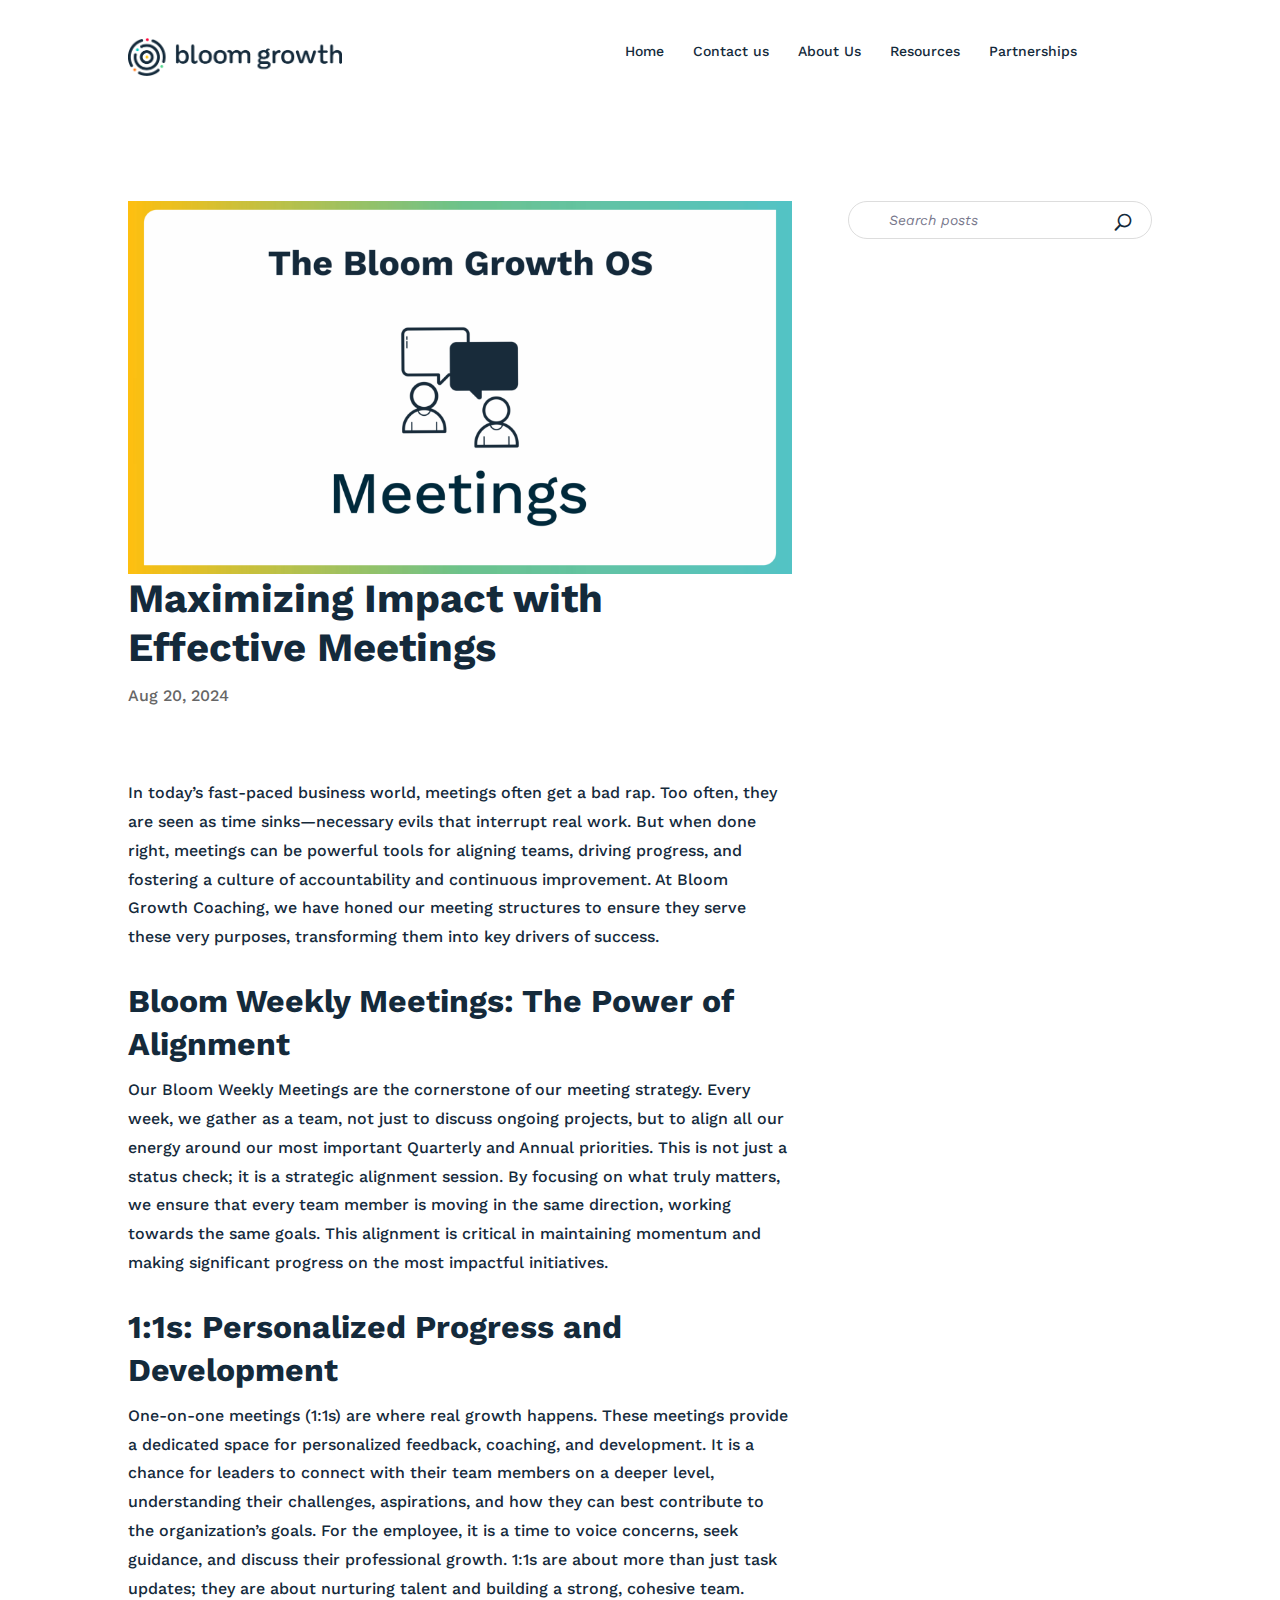
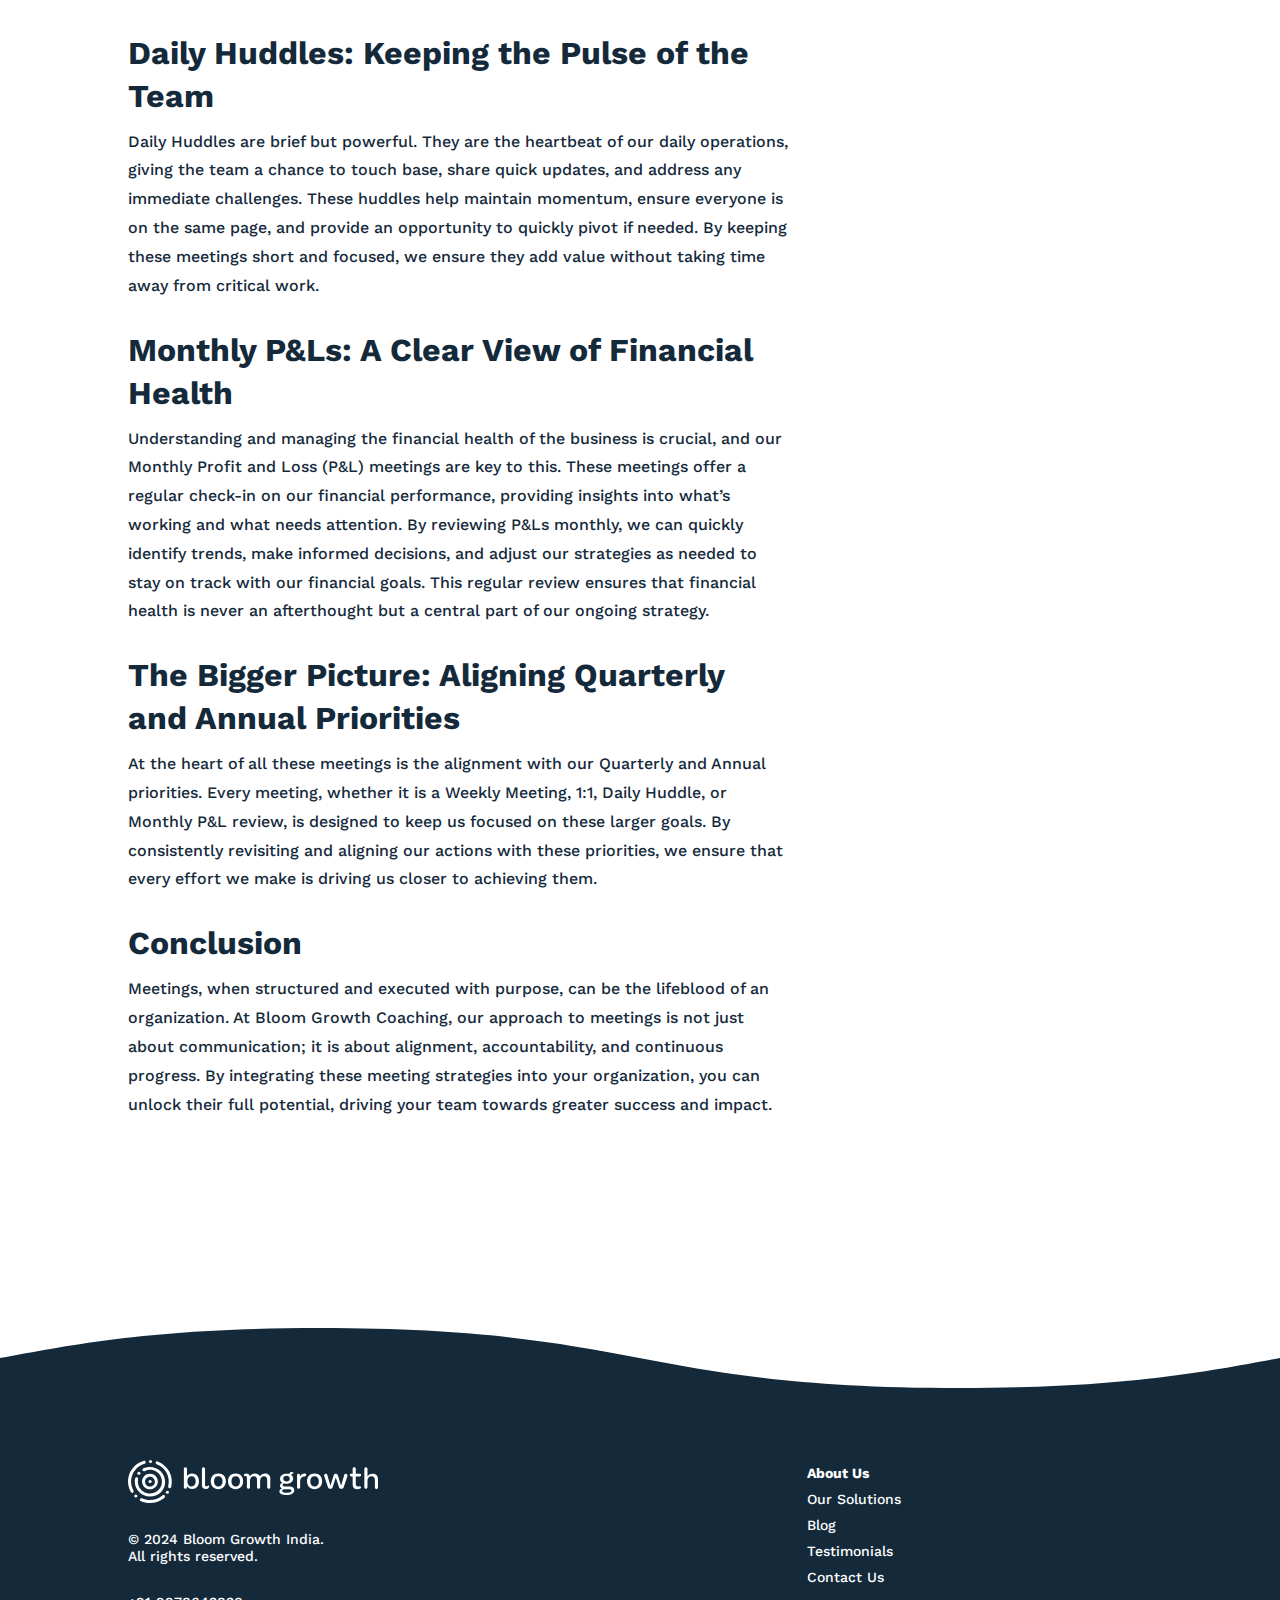
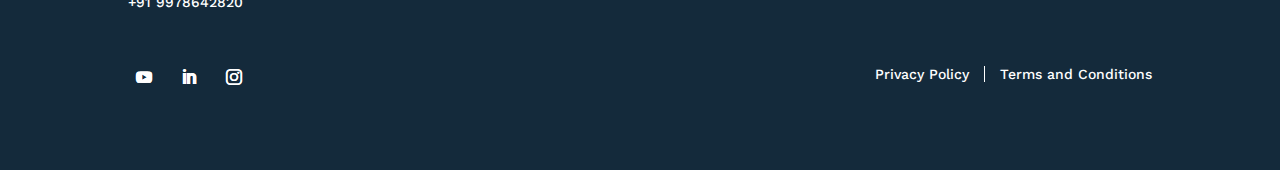
<file: blogsubpages/Meetings.html>
<!DOCTYPE html>
<html dir="ltr" lang="en-US" prefix="og: #">
<head>
    <meta charset="UTF-8"/>
    <meta http-equiv="X-UA-Compatible" content="IE=edge">
    <!-- icon -->
    <link href='https://cdnjs.cloudflare.com/ajax/libs/font-awesome/5.11.2/css/all.min.css' rel='stylesheet' />

    <script type="text/javascript">
    document.documentElement.className = 'js';
    </script>

    <title>Meetings</title>
    <link rel='dns-prefetch' href='//fonts.googleapis.com'/>
    <meta content="TractionToolsChild v.1.0" name="generator"/>
    <style id='wp-block-library-theme-inline-css' type='text/css'>
        .wp-block-audio :where(figcaption) {
            color: #555;
            font-size: 13px;
            text-align:center
        }
    
        .is-dark-theme .wp-block-audio :where(figcaption) {
            color:#ffffffa6
        }
    
        .wp-block-audio {
            margin:0 0 1em
        }
    
        .wp-block-code {
            border: 1px solid #ccc;
            border-radius: 4px;
            font-family: Menlo, Consolas, monaco, monospace;
            padding:.8em 1em
        }
    
        .wp-block-embed :where(figcaption) {
            color: #555;
            font-size: 13px;
            text-align:center
        }
    
        .is-dark-theme .wp-block-embed :where(figcaption) {
            color:#ffffffa6
        }
    
        .wp-block-embed {
            margin:0 0 1em
        }
    
        .blocks-gallery-caption {
            color: #555;
            font-size: 13px;
            text-align:center
        }
    
        .is-dark-theme .blocks-gallery-caption {
            color:#ffffffa6
        }
    
        :root :where(.wp-block-image figcaption) {
            color: #555;
            font-size: 13px;
            text-align:center
        }
    
        .is-dark-theme :root :where(.wp-block-image figcaption) {
            color:#ffffffa6
        }
    
        .wp-block-image {
            margin:0 0 1em
        }
    
        .wp-block-pullquote {
            border-bottom: 4px solid;
            border-top: 4px solid;
            color: currentColor;
            margin-bottom:1.75em
        }
    
        .wp-block-pullquote cite, .wp-block-pullquote footer, .wp-block-pullquote__citation {
            color: currentColor;
            font-size: .8125em;
            font-style: normal;
            text-transform:uppercase
        }
    
        .wp-block-quote {
            border-left: .25em solid;
            margin: 0 0 1.75em;
            padding-left:1em
        }
    
        .wp-block-quote cite, .wp-block-quote footer {
            color: currentColor;
            font-size: .8125em;
            font-style: normal;
            position:relative
        }
    
        .wp-block-quote.has-text-align-right {
            border-left: none;
            border-right: .25em solid;
            padding-left: 0;
            padding-right:1em
        }
    
        .wp-block-quote.has-text-align-center {
            border: none;
            padding-left:0
        }
    
        .wp-block-quote.is-large, .wp-block-quote.is-style-large, .wp-block-quote.is-style-plain {
            border:none
        }
    
        .wp-block-search .wp-block-search__label {
            font-weight:700
        }
    
        .wp-block-search__button {
            border: 1px solid #ccc;
            padding:.375em .625em
        }
    
        :where(.wp-block-group.has-background) {
            padding:1.25em 2.375em
        }
    
        .wp-block-separator.has-css-opacity {
            opacity:.4
        }
    
        .wp-block-separator {
            border: none;
            border-bottom: 2px solid;
            margin-left: auto;
            margin-right:auto
        }
    
        .wp-block-separator.has-alpha-channel-opacity {
            opacity:1
        }
    
        .wp-block-separator:not(.is-style-wide):not(.is-style-dots) {
            width:100px
        }
    
        .wp-block-separator.has-background:not(.is-style-dots) {
            border-bottom: none;
            height:1px
        }
    
        .wp-block-separator.has-background:not(.is-style-wide):not(.is-style-dots) {
            height:2px
        }
    
        .wp-block-table {
            margin:0 0 1em
        }
    
        .wp-block-table td, .wp-block-table th {
            word-break:normal
        }
    
        .wp-block-table :where(figcaption) {
            color: #555;
            font-size: 13px;
            text-align:center
        }
    
        .is-dark-theme .wp-block-table :where(figcaption) {
            color:#ffffffa6
        }
    
        .wp-block-video :where(figcaption) {
            color: #555;
            font-size: 13px;
            text-align:center
        }
    
        .is-dark-theme .wp-block-video :where(figcaption) {
            color:#ffffffa6
        }
    
        .wp-block-video {
            margin:0 0 1em
        }
    
        :root :where(.wp-block-template-part.has-background) {
            margin-bottom: 0;
            margin-top: 0;
            padding: 1.25em 2.375em
        }
        </style>
        <style id='safe-svg-svg-icon-style-inline-css' type='text/css'>
        .safe-svg-cover {
            text-align:center
        }
    
        .safe-svg-cover .safe-svg-inside {
            display: inline-block;
            max-width:100%
        }
    
        .safe-svg-cover svg {
            height: 100%;
            max-height: 100%;
            max-width: 100%;
            width: 100%
        }
        </style>
        <style id='global-styles-inline-css' type='text/css'>
        :root {
            --wp--preset--aspect-ratio--square: 1;
            --wp--preset--aspect-ratio--4-3: 4/3;
            --wp--preset--aspect-ratio--3-4: 3/4;
            --wp--preset--aspect-ratio--3-2: 3/2;
            --wp--preset--aspect-ratio--2-3: 2/3;
            --wp--preset--aspect-ratio--16-9: 16/9;
            --wp--preset--aspect-ratio--9-16: 9/16;
            --wp--preset--color--black: #000000;
            --wp--preset--color--cyan-bluish-gray: #abb8c3;
            --wp--preset--color--white: #ffffff;
            --wp--preset--color--pale-pink: #f78da7;
            --wp--preset--color--vivid-red: #cf2e2e;
            --wp--preset--color--luminous-vivid-orange: #ff6900;
            --wp--preset--color--luminous-vivid-amber: #fcb900;
            --wp--preset--color--light-green-cyan: #7bdcb5;
            --wp--preset--color--vivid-green-cyan: #00d084;
            --wp--preset--color--pale-cyan-blue: #8ed1fc;
            --wp--preset--color--vivid-cyan-blue: #0693e3;
            --wp--preset--color--vivid-purple: #9b51e0;
            --wp--preset--gradient--vivid-cyan-blue-to-vivid-purple: linear-gradient(135deg, rgba(6, 147, 227, 1) 0%, rgb(155, 81, 224) 100%);
            --wp--preset--gradient--light-green-cyan-to-vivid-green-cyan: linear-gradient(135deg, rgb(122, 220, 180) 0%, rgb(0, 208, 130) 100%);
            --wp--preset--gradient--luminous-vivid-amber-to-luminous-vivid-orange: linear-gradient(135deg, rgba(252, 185, 0, 1) 0%, rgba(255, 105, 0, 1) 100%);
            --wp--preset--gradient--luminous-vivid-orange-to-vivid-red: linear-gradient(135deg, rgba(255, 105, 0, 1) 0%, rgb(207, 46, 46) 100%);
            --wp--preset--gradient--very-light-gray-to-cyan-bluish-gray: linear-gradient(135deg, rgb(238, 238, 238) 0%, rgb(169, 184, 195) 100%);
            --wp--preset--gradient--cool-to-warm-spectrum: linear-gradient(135deg, rgb(74, 234, 220) 0%, rgb(151, 120, 209) 20%, rgb(207, 42, 186) 40%, rgb(238, 44, 130) 60%, rgb(251, 105, 98) 80%, rgb(254, 248, 76) 100%);
            --wp--preset--gradient--blush-light-purple: linear-gradient(135deg, rgb(255, 206, 236) 0%, rgb(152, 150, 240) 100%);
            --wp--preset--gradient--blush-bordeaux: linear-gradient(135deg, rgb(254, 205, 165) 0%, rgb(254, 45, 45) 50%, rgb(107, 0, 62) 100%);
            --wp--preset--gradient--luminous-dusk: linear-gradient(135deg, rgb(255, 203, 112) 0%, rgb(199, 81, 192) 50%, rgb(65, 88, 208) 100%);
            --wp--preset--gradient--pale-ocean: linear-gradient(135deg, rgb(255, 245, 203) 0%, rgb(182, 227, 212) 50%, rgb(51, 167, 181) 100%);
            --wp--preset--gradient--electric-grass: linear-gradient(135deg, rgb(202, 248, 128) 0%, rgb(113, 206, 126) 100%);
            --wp--preset--gradient--midnight: linear-gradient(135deg, rgb(2, 3, 129) 0%, rgb(40, 116, 252) 100%);
            --wp--preset--font-size--small: 13px;
            --wp--preset--font-size--medium: 20px;
            --wp--preset--font-size--large: 36px;
            --wp--preset--font-size--x-large: 42px;
            --wp--preset--spacing--20: 0.44rem;
            --wp--preset--spacing--30: 0.67rem;
            --wp--preset--spacing--40: 1rem;
            --wp--preset--spacing--50: 1.5rem;
            --wp--preset--spacing--60: 2.25rem;
            --wp--preset--spacing--70: 3.38rem;
            --wp--preset--spacing--80: 5.06rem;
            --wp--preset--shadow--natural: 6px 6px 9px rgba(0, 0, 0, 0.2);
            --wp--preset--shadow--deep: 12px 12px 50px rgba(0, 0, 0, 0.4);
            --wp--preset--shadow--sharp: 6px 6px 0px rgba(0, 0, 0, 0.2);
            --wp--preset--shadow--outlined: 6px 6px 0px -3px rgba(255, 255, 255, 1), 6px 6px rgba(0, 0, 0, 1);
            --wp--preset--shadow--crisp: 6px 6px 0px rgba(0, 0, 0, 1);
        }
    
        :root {
            --wp--style--global--content-size: 823px;
            --wp--style--global--wide-size: 1080px;
        }
    
        :where(body) {
            margin: 0;
        }
    
        .wp-site-blocks > .alignleft {
            float: left;
            margin-right: 2em;
        }
    
        .wp-site-blocks > .alignright {
            float: right;
            margin-left: 2em;
        }
    
        .wp-site-blocks > .aligncenter {
            justify-content: center;
            margin-left: auto;
            margin-right: auto;
        }
    
        :where(.is-layout-flex) {
            gap: 0.5em;
        }
    
        :where(.is-layout-grid) {
            gap: 0.5em;
        }
    
        .is-layout-flow > .alignleft {
            float: left;
            margin-inline-start: 0;
            margin-inline-end: 2em;
        }
    
        .is-layout-flow > .alignright {
            float: right;
            margin-inline-start: 2em;
            margin-inline-end: 0;
        }
    
        .is-layout-flow > .aligncenter {
            margin-left: auto !important;
            margin-right: auto !important;
        }
    
        .is-layout-constrained > .alignleft {
            float: left;
            margin-inline-start: 0;
            margin-inline-end: 2em;
        }
    
        .is-layout-constrained > .alignright {
            float: right;
            margin-inline-start: 2em;
            margin-inline-end: 0;
        }
    
        .is-layout-constrained > .aligncenter {
            margin-left: auto !important;
            margin-right: auto !important;
        }
    
        .is-layout-constrained > :where(:not(.alignleft):not(.alignright):not(.alignfull)) {
            max-width: var(--wp--style--global--content-size);
            margin-left: auto !important;
            margin-right: auto !important;
        }
    
        .is-layout-constrained > .alignwide {
            max-width: var(--wp--style--global--wide-size);
        }
    
        body .is-layout-flex {
            display: flex;
        }
    
        .is-layout-flex {
            flex-wrap: wrap;
            align-items: center;
        }
    
        .is-layout-flex > :is( *, div) {
            margin: 0;
        }
    
        body .is-layout-grid {
            display: grid;
        }
    
        .is-layout-grid > :is( *, div) {
            margin: 0;
        }
    
        body {
            padding-top: 0px;
            padding-right: 0px;
            padding-bottom: 0px;
            padding-left: 0px;
        }
    
        a:where(:not(.wp-element-button)) {
            text-decoration: underline;
        }
    
        :root :where(.wp-element-button, .wp-block-button__link) {
            background-color: #32373c;
            border-width: 0;
            color: #fff;
            font-family: inherit;
            font-size: inherit;
            line-height: inherit;
            padding: calc(0.667em + 2px) calc(1.333em + 2px);
            text-decoration: none;
        }
    
        .has-black-color {
            color: var(--wp--preset--color--black) !important;
        }
    
        .has-cyan-bluish-gray-color {
            color: var(--wp--preset--color--cyan-bluish-gray) !important;
        }
    
        .has-white-color {
            color: var(--wp--preset--color--white) !important;
        }
    
        .has-pale-pink-color {
            color: var(--wp--preset--color--pale-pink) !important;
        }
    
        .has-vivid-red-color {
            color: var(--wp--preset--color--vivid-red) !important;
        }
    
        .has-luminous-vivid-orange-color {
            color: var(--wp--preset--color--luminous-vivid-orange) !important;
        }
    
        .has-luminous-vivid-amber-color {
            color: var(--wp--preset--color--luminous-vivid-amber) !important;
        }
    
        .has-light-green-cyan-color {
            color: var(--wp--preset--color--light-green-cyan) !important;
        }
    
        .has-vivid-green-cyan-color {
            color: var(--wp--preset--color--vivid-green-cyan) !important;
        }
    
        .has-pale-cyan-blue-color {
            color: var(--wp--preset--color--pale-cyan-blue) !important;
        }
    
        .has-vivid-cyan-blue-color {
            color: var(--wp--preset--color--vivid-cyan-blue) !important;
        }
    
        .has-vivid-purple-color {
            color: var(--wp--preset--color--vivid-purple) !important;
        }
    
        .has-black-background-color {
            background-color: var(--wp--preset--color--black) !important;
        }
    
        .has-cyan-bluish-gray-background-color {
            background-color: var(--wp--preset--color--cyan-bluish-gray) !important;
        }
    
        .has-white-background-color {
            background-color: var(--wp--preset--color--white) !important;
        }
    
        .has-pale-pink-background-color {
            background-color: var(--wp--preset--color--pale-pink) !important;
        }
    
        .has-vivid-red-background-color {
            background-color: var(--wp--preset--color--vivid-red) !important;
        }
    
        .has-luminous-vivid-orange-background-color {
            background-color: var(--wp--preset--color--luminous-vivid-orange) !important;
        }
    
        .has-luminous-vivid-amber-background-color {
            background-color: var(--wp--preset--color--luminous-vivid-amber) !important;
        }
    
        .has-light-green-cyan-background-color {
            background-color: var(--wp--preset--color--light-green-cyan) !important;
        }
    
        .has-vivid-green-cyan-background-color {
            background-color: var(--wp--preset--color--vivid-green-cyan) !important;
        }
    
        .has-pale-cyan-blue-background-color {
            background-color: var(--wp--preset--color--pale-cyan-blue) !important;
        }
    
        .has-vivid-cyan-blue-background-color {
            background-color: var(--wp--preset--color--vivid-cyan-blue) !important;
        }
    
        .has-vivid-purple-background-color {
            background-color: var(--wp--preset--color--vivid-purple) !important;
        }
    
        .has-black-border-color {
            border-color: var(--wp--preset--color--black) !important;
        }
    
        .has-cyan-bluish-gray-border-color {
            border-color: var(--wp--preset--color--cyan-bluish-gray) !important;
        }
    
        .has-white-border-color {
            border-color: var(--wp--preset--color--white) !important;
        }
    
        .has-pale-pink-border-color {
            border-color: var(--wp--preset--color--pale-pink) !important;
        }
    
        .has-vivid-red-border-color {
            border-color: var(--wp--preset--color--vivid-red) !important;
        }
    
        .has-luminous-vivid-orange-border-color {
            border-color: var(--wp--preset--color--luminous-vivid-orange) !important;
        }
    
        .has-luminous-vivid-amber-border-color {
            border-color: var(--wp--preset--color--luminous-vivid-amber) !important;
        }
    
        .has-light-green-cyan-border-color {
            border-color: var(--wp--preset--color--light-green-cyan) !important;
        }
    
        .has-vivid-green-cyan-border-color {
            border-color: var(--wp--preset--color--vivid-green-cyan) !important;
        }
    
        .has-pale-cyan-blue-border-color {
            border-color: var(--wp--preset--color--pale-cyan-blue) !important;
        }
    
        .has-vivid-cyan-blue-border-color {
            border-color: var(--wp--preset--color--vivid-cyan-blue) !important;
        }
    
        .has-vivid-purple-border-color {
            border-color: var(--wp--preset--color--vivid-purple) !important;
        }
    
        .has-vivid-cyan-blue-to-vivid-purple-gradient-background {
            background: var(--wp--preset--gradient--vivid-cyan-blue-to-vivid-purple) !important;
        }
    
        .has-light-green-cyan-to-vivid-green-cyan-gradient-background {
            background: var(--wp--preset--gradient--light-green-cyan-to-vivid-green-cyan) !important;
        }
    
        .has-luminous-vivid-amber-to-luminous-vivid-orange-gradient-background {
            background: var(--wp--preset--gradient--luminous-vivid-amber-to-luminous-vivid-orange) !important;
        }
    
        .has-luminous-vivid-orange-to-vivid-red-gradient-background {
            background: var(--wp--preset--gradient--luminous-vivid-orange-to-vivid-red) !important;
        }
    
        .has-very-light-gray-to-cyan-bluish-gray-gradient-background {
            background: var(--wp--preset--gradient--very-light-gray-to-cyan-bluish-gray) !important;
        }
    
        .has-cool-to-warm-spectrum-gradient-background {
            background: var(--wp--preset--gradient--cool-to-warm-spectrum) !important;
        }
    
        .has-blush-light-purple-gradient-background {
            background: var(--wp--preset--gradient--blush-light-purple) !important;
        }
    
        .has-blush-bordeaux-gradient-background {
            background: var(--wp--preset--gradient--blush-bordeaux) !important;
        }
    
        .has-luminous-dusk-gradient-background {
            background: var(--wp--preset--gradient--luminous-dusk) !important;
        }
    
        .has-pale-ocean-gradient-background {
            background: var(--wp--preset--gradient--pale-ocean) !important;
        }
    
        .has-electric-grass-gradient-background {
            background: var(--wp--preset--gradient--electric-grass) !important;
        }
    
        .has-midnight-gradient-background {
            background: var(--wp--preset--gradient--midnight) !important;
        }
    
        .has-small-font-size {
            font-size: var(--wp--preset--font-size--small) !important;
        }
    
        .has-medium-font-size {
            font-size: var(--wp--preset--font-size--medium) !important;
        }
    
        .has-large-font-size {
            font-size: var(--wp--preset--font-size--large) !important;
        }
    
        .has-x-large-font-size {
            font-size: var(--wp--preset--font-size--x-large) !important;
        }
    
        :where(.wp-block-post-template.is-layout-flex) {
            gap: 1.25em;
        }
    
        :where(.wp-block-post-template.is-layout-grid) {
            gap: 1.25em;
        }
    
        :where(.wp-block-columns.is-layout-flex) {
            gap: 2em;
        }
    
        :where(.wp-block-columns.is-layout-grid) {
            gap: 2em;
        }
    
        :root :where(.wp-block-pullquote) {
            font-size: 1.5em;
            line-height: 1.6;
        }
        </style>
    <link rel='stylesheet' id='wpa-style-css' href='/css/wpa-style.css' type='text/css' media='all' />
    <style id='wpa-style-inline-css' type='text/css'>
    :root {
        --admin-bar-top: 7px;
    }
    </style>
    <link rel='stylesheet' id='Divi-Blog-Extras-styles-css' href='/css/style.min.css' type='text/css' media='all' />
    <link rel='stylesheet' id='et-builder-googlefonts-cached-css' href='https://fonts.googleapis.com/css?family=Work+Sans:100,200,300,regular,500,600,700,800,900,100italic,200italic,300italic,italic,500italic,600italic,700italic,800italic,900italic&#038;subset=latin,latin-ext&#038;display=swap' type='text/css' media='all' />
    <link rel='stylesheet' id='divi-style-parent-css' href='/css/style-static.min.css' type='text/css' media='all' />
    <link rel='stylesheet' id='divi-style-css' href='/css/style.css' type='text/css' media='all' />
    <link rel='stylesheet' id='DiviMegaPro-main-css' href='/css/main.css' type='text/css' media='all' />
    <link rel='stylesheet' id='DiviMegaPro-main-media-query-css' href='/css/main-media-query.css' type='text/css' media='all' />
    <link rel='stylesheet' id='DiviMegaPro-tippy-animations-css' href='/css/animations.css' type='text/css' media='all' />
    <script>
    var divimegapro_singleton = [];
    divimegapro_singleton['header'] = false;
    divimegapro_singleton['content'] = false;
    divimegapro_singleton['footer'] = false;
    var divimegapro_singleton_enabled = (divimegapro_singleton['header'] || divimegapro_singleton['content'] || divimegapro_singleton['footer']) ? true : false;
    </script>

    <script type="text/javascript" src="/js/jquery.min.js" id="jquery-core-js"></script>
    <script type="text/javascript" src="/js/jquery-migrate.min.js" id="jquery-migrate-js"></script>

    
    <script type="text/javascript" src="/js/custom-js.js" id="custom_js-js"></script>
    <script type="text/javascript" src="/js/popper.min.js" id="DiviMegaPro-popper-js"></script>
    <script type="text/javascript" src="/js/tippy.min.js" id="DiviMegaPro-tippy-js"></script>
    <script type="text/javascript" src="/js/fingerprint.min.js" id="wpa-fingerprintjs-js"></script>
   
    <style>
    .nav li.et-hover > ul, .menu li.et-hover > ul {
        visibility: visible !important;
        opacity: 1 !important;
    }

    .da11y-submenu-show {
        visibility: visible !important;
    }

    .keyboard-outline {
        outline: #2ea3f2 solid 2px;
        -webkit-transition: none !important;
        transition: none !important;
    }

    button:active.keyboard-outline, button:focus.keyboard-outline, input:active.keyboard-outline, input:focus.keyboard-outline, a[role="tab"].keyboard-outline {
        outline-offset: -5px;
    }

    .et-search-form input:focus.keyboard-outline {
        padding-left: 15px;
        padding-right: 15px;
    }

    .et_pb_tab {
        -webkit-animation: none !important;
        animation: none !important;
    }

    .et_pb_contact_form_label, .widget_search .screen-reader-text, .et_pb_social_media_follow_network_name, .et_pb_search .screen-reader-text {
        display: block !important;
    }

    .da11y-screen-reader-text, .et_pb_contact_form_label, .widget_search .screen-reader-text, .et_pb_social_media_follow_network_name, .et_pb_search .screen-reader-text {
        clip: rect(1px, 1px, 1px, 1px);
        position: absolute !important;
        height: 1px;
        width: 1px;
        overflow: hidden;
        text-shadow: none;
        text-transform: none;
        letter-spacing: normal;
        line-height: normal;
        font-family: -apple-system, BlinkMacSystemFont, "Segoe UI", Roboto, Oxygen-Sans, Ubuntu, Cantarell, "Helvetica Neue", sans-serif;
        font-size: 1em;
        font-weight: 600;
        -webkit-font-smoothing: subpixel-antialiased;
    }

    .da11y-screen-reader-text:focus {
        background: #f1f1f1;
        color: #00547A;
        -webkit-box-shadow: 0 0 2px 2px rgba(0, 0, 0, .6);
        box-shadow: 0 0 2px 2px rgba(0, 0, 0, .6);
        clip: auto !important;
        display: block;
        height: auto;
        left: 5px;
        padding: 15px 23px 14px;
        text-decoration: none;
        top: 7px;
        width: auto;
        z-index: 1000000;
    }
    </style>
    <meta name="viewport" content="width=device-width, initial-scale=1.0"/>
    <style>
    .handl-hidden {
        display: none
    }
    </style>
    <style>
    [class^="fieldset-handl_"] {
        display: none
    }
    </style>



    <script type="module" src="https://cdn.zapier.com/packages/partner-sdk/v0/zapier-elements/zapier-elements.esm.js"></script>
    <link rel="stylesheet" href="https://cdn.zapier.com/packages/partner-sdk/v0/zapier-elements/zapier-elements.css">
    <link rel="icon" href="/images/2 MMPL & BG logos Ig.jpg" sizes="32x32"/>
    <link rel="icon" href="/images/cropped-BloomGrowth_RGB_full-color_icon-01-192x192.png" sizes="192x192"/>
    <link rel="apple-touch-icon" href="/images/cropped-BloomGrowth_RGB_full-color_icon-01-192x192.png"/>
    <meta name="msapplication-TileImage" content="images/cropped-BloomGrowth_RGB_full-color_icon-01-192x192.png"/>
    <link rel="stylesheet" id="et-divi-customizer-global-cached-inline-styles" href="/css/et-divi-customizer-global.min.css"/>
</head>
<body class="home page-template-default page page-id-12 et-tb-has-template et-tb-has-header et-tb-has-footer utm-out et_button_no_icon et_pb_button_helper_class et_cover_background et_pb_gutter et_pb_gutters3 et_pb_pagebuilder_layout et_no_sidebar et_divi_theme et-db divimegapro-active">
    <script>
    var divimegapro_singleton = [];
    divimegapro_singleton['header'] = false;
    divimegapro_singleton['content'] = false;
    divimegapro_singleton['footer'] = false;
    var divimegapro_singleton_enabled = (divimegapro_singleton['header'] || divimegapro_singleton['content'] || divimegapro_singleton['footer']) ? true : false;
    </script>

    <style type="text/css"></style>
    <style type="text/css">
    .dmp-4917 > .tippy-tooltip > .tippy-svg-arrow {
        fill: #333 !important;
    }

    .dmp-4917 .tippy-arrow:before, .dmp-4917 .tippy-svg-arrow {
        -webkit-transform: scale(1, 1);
        /* Saf3.1+, Chrome */
        -moz-transform: scale(1, 1);
        /* FF3.5+ */
        -ms-transform: scale(1, 1);
        /* IE9 */
        -o-transform: scale(1, 1);
        /* Opera 10.5+ */
        transform: scale(1, 1);
    }

    .tippy-popper.dmp-4917[x-placement^=top] > .tippy-tooltip > .tippy-arrow:before {
        border-top-color: #333 !important;
    }

    .tippy-popper.dmp-4917[x-placement^=bottom] > .tippy-tooltip > .tippy-arrow:before {
        border-bottom-color: #333 !important;
    }

    .tippy-popper.dmp-4917[x-placement^=left] > .tippy-tooltip > .tippy-arrow:before {
        border-left-color: #333 !important;
    }

    .tippy-popper.dmp-4917[x-placement^=right] > .tippy-tooltip > .tippy-arrow:before {
        border-right-color: #333 !important;
    }
    </style>
    <div class="et-l et-l--post">
        <div class="et_builder_inner_content et_pb_gutters3">
            <div class="divimegapro-wrapper">
                <div id="divimegapro-container-4917" class="divimegapro-container" data-animation="shift-away" data-bgcolor="" data-fontcolor="" data-placement="bottom" data-margintopbottom="" data-megaprowidth="100" data-megaprowidthcustom="" data-megaprofixedheight="" data-triggertype="hover" data-exittype="hover" data-exitdelay="" data-enable_arrow="0" data-arrowfeature_type="sharp" data-dmp_cssposition="absolute" data-dmp_enablecenterhorizontal="" style="display:none">
                    <div id="divimegapro-4917" class="divimegapro divimegapro-flexheight">
                        <div class="divimegapro-pre-body">
                            <div class="divimegapro-body">
                                <div class="et_pb_section et_pb_section_2 et_pb_with_background et_section_regular">

                                    <div class="et_pb_row et_pb_row_3">
                                        <div class="et_pb_column et_pb_column_4_4 et_pb_column_6  et_pb_css_mix_blend_mode_passthrough et-last-child">

                                            <div class="et_pb_with_border et_pb_module et_pb_text et_pb_text_40  et_pb_text_align_left et_pb_bg_layout_light">

                                                <div class="et_pb_text_inner">
                                                    <div class="et_pb_section et_pb_section_4 et_pb_with_background et_section_regular">
                                                    </div>
                                                </div>
                                            </div>
                                        </div>

                                    </div>

                                </div>
                            </div>
                        </div>
                        <div class="divimegapro-close-container">
                            <button type="button" class="divimegapro-close divimegapro-customclose-btn-4917" data-dmpid="4917" title="Close dialog" aria-disabled="true">
                                <span class="">&times;</span>
                            </button>
                        </div>
                    </div>
                </div>
            </div>

        </div>
    </div>
    <div id="page-container">
        <div id="et-boc" class="et-boc">

            <header class="et-l et-l--header">
                <div class="et_builder_inner_content et_pb_gutters3">
                    <div class="et_pb_section et_pb_section_0_tb_header et_section_regular et_pb_section--fixed et_pb_section--with-menu" data-et-multi-view="{&quot;schema&quot;:{&quot;classes&quot;:{&quot;desktop&quot;:{&quot;remove&quot;:[&quot;et_pb_section--absolute&quot;],&quot;add&quot;:[&quot;et_pb_section--fixed&quot;]},&quot;tablet&quot;:{&quot;remove&quot;:[&quot;et_pb_section--absolute&quot;,&quot;et_pb_section--fixed&quot;]}}},&quot;slug&quot;:&quot;et_pb_section&quot;}">

                        <div class="et_pb_row et_pb_row_0_tb_header menu-row et_pb_equal_columns et_pb_row--with-menu">
                            <div class="et_pb_column et_pb_column_1_4 et_pb_column_0_tb_header  et_pb_css_mix_blend_mode_passthrough">

                                <div class="et_pb_module et_pb_image et_pb_image_0_tb_header">

                                    <a href="/">
                                        <span class="et_pb_image_wrap ">
                                            <img decoding="async" width="456" height="81" src="/images/Bloom_logo_456x80-color-01.png" alt="Bloom Growth Logo" title="Bloom_logo_456x80-color-01" srcset="/images/Bloom_logo_456x80-color-01.png 456w, /images/Bloom_logo_456x80-color-01.png 300w" sizes="(max-width: 456px) 100vw, 456px" class="wp-image-26375"/>
                                        </span>
                                    </a>
                                </div>
                            </div>
                            <div class="et_pb_column et_pb_column_3_4 et_pb_column_1_tb_header  et_pb_css_mix_blend_mode_passthrough et-last-child et_pb_column--with-menu">

                                <div class="et_pb_module et_pb_menu et_pb_menu_0_tb_header et_pb_bg_layout_light  et_pb_text_align_left et_dropdown_animation_fade et_pb_menu--without-logo et_pb_menu--style-left_aligned">

                                    <div class="et_pb_menu_inner_container clearfix">

                                        <div class="et_pb_menu__wrap">
                                            <div class="et_pb_menu__menu">
                                                <nav class="et-menu-nav">
                                                    <ul id="menu-main-menu" class="et-menu nav et_disable_top_tier downwards">
                                                        <li class="divimegapro-4917 solutions-mega-menu-item et_pb_menu_page_id-5071 menu-item menu-item-type-post_type menu-item-object-page menu-item-has-children menu-item-37661">
                                                            <a href="/">Home</a>
                                                        </li>
                                                        <li class="et_pb_menu_page_id-5752 menu-item menu-item-type-post_type menu-item-object-page menu-item-5993">
                                                            <a href="/ContactUs.html">Contact us</a>
                                                        </li>
                                                        <li class="et_pb_menu_page_id-29 menu-item menu-item-type-post_type menu-item-object-page menu-item-has-children menu-item-6457">
                                                            <a href="/AboutUs.html">About Us</a>
                                                        </li>
                                                        <li class="et_pb_menu_page_id-4608 menu-item menu-item-type-custom menu-item-object-custom menu-item-has-children menu-item-4608">
                                                            <a href="#">Resources</a>
                                                            <ul class="sub-menu">
                                                                <li class="et_pb_menu_page_id-2651 menu-item menu-item-type-post_type menu-item-object-page menu-item-30175">
                                                                    <a href="/blog.html">Blog</a>
                                                                </li>
                                                                <li class="et_pb_menu_page_id-28249 menu-item menu-item-type-post_type menu-item-object-page menu-item-30172">
                                                                    <a href="/index.html">Press and Events</a>
                                                            </ul>
                                                        </li>
                                                        <li class="et_pb_menu_page_id-24085 menu-item menu-item-type-custom menu-item-object-custom menu-item-has-children menu-item-24085">
                                                            <a href="#">Partnerships</a>
                                                            <ul class="sub-menu">
                                                                <li class="et_pb_menu_page_id-22518 menu-item menu-item-type-post_type menu-item-object-page menu-item-24091">
                                                                    <a href="/coach.html">Our coaches</a>
                                                                </li>
                                                                <li class="et_pb_menu_page_id-33169 menu-item menu-item-type-post_type menu-item-object-page menu-item-33808">
                                                                    <a href="/index.html">client</a>
                                                                </li>
                                                            </ul>
                                                        </li>
                                                        <li class="desktop-menu-only et_pb_menu_page_id-4609 menu-item menu-item-type-custom menu-item-object-custom menu-item-4609">
                                                        </li>
                                                        <li class="et_pb_menu_page_id-4610 menu-item menu-item-type-custom menu-item-object-custom menu-item-4610">
                                                        </li>
                                                        <li class="et_pb_menu_page_id-12505 menu-item menu-item-type-custom menu-item-object-custom menu-item-12505">
                                                        </li>
                                                    </ul>
                                                </nav>
                                            </div>

                                        </div>

                                    </div>
                                </div>
                            </div>

                        </div>

                    </div>
                    <div class="et_pb_section et_pb_section_3_tb_header mobile-slideout-menu et_pb_with_background et_section_regular">

                        <div class="et_pb_row et_pb_row_4_tb_header">
                            <div class="et_pb_column et_pb_column_1_4 et_pb_column_8_tb_header  et_pb_css_mix_blend_mode_passthrough">

                                <div class="et_pb_module et_pb_image et_pb_image_1_tb_header">

                                    <a href="/">
                                        <span class="et_pb_image_wrap ">
                                            <img decoding="async" width="456" height="81" src="/images/Bloom_logo_456x80-color-01.png" alt="Bloom Growth Logo" title="Bloom_logo_456x80-color-01" srcset="/images/Bloom_logo_456x80-color-01.png 456w, /images/Bloom_logo_456x80-color-01.png 300w" sizes="(max-width: 456px) 100vw, 456px" class="wp-image-26375"/>
                                        </span>
                                    </a>
                                </div>
                            </div>
                            <div class="et_pb_column et_pb_column_1_2 et_pb_column_9_tb_header  et_pb_css_mix_blend_mode_passthrough et_pb_column_empty">
                            </div>
                            <div class="et_pb_column et_pb_column_1_4 et_pb_column_10_tb_header  et_pb_css_mix_blend_mode_passthrough et-last-child">

                                <div id="slide-in-open" class="et_pb_module et_pb_text et_pb_text_20_tb_header  et_pb_text_align_left et_pb_bg_layout_light">

                                    <div class="et_pb_text_inner">
                                        <p>
                                            <span class="line line-1"></span>
                                            <br/>
                                            <span class="line line-2"></span>
                                            <br/>
                                            <span class="line line-3"></span>
                                        </p>
                                    </div>
                                </div>
                            </div>

                        </div>
                        <div class="et_pb_row et_pb_row_5_tb_header slide-in-menu-container">
                            <div class="et_pb_column et_pb_column_4_4 et_pb_column_11_tb_header  et_pb_css_mix_blend_mode_passthrough et-last-child">

                                <div class="et_pb_module et_pb_image et_pb_image_2_tb_header">

                                    <a href="/">
                                        <span class="et_pb_image_wrap ">
                                            <img decoding="async" width="192" height="33" src="/images/Bloom_reverse_horizontal_200px1.svg" alt="Bloom Growth Logo" title="Bloom_reverse_horizontal_200px1" class="wp-image-26366"/>
                                        </span>
                                    </a>
                                </div>
                                <div class="et_pb_module et_pb_code et_pb_code_0_tb_header mobile-menu-body">

                                    <div class="et_pb_code_inner">
                                        <div class="menu-main-menu-container">
                                            <ul id="menu-main-menu-1" class="menu">
                                                <li class="divimegapro-4917 solutions-mega-menu-item menu-item menu-item-type-post_type menu-item-object-page  menu-item-37661">
                                                    <a href="/index.html">Home</a>
                                                </li>
                                                <li class="menu-item menu-item-type-post_type menu-item-object-page menu-item-5993">
                                                    <a href="/ContactUs.html">Contact us</a>
                                                </li>
                                                <li class="menu-item menu-item-type-post_type menu-item-object-page  menu-item-6457">
                                                    <a href="/AboutUs.html">About Us</a>
                                                </li>
                                                <li class="menu-item menu-item-type-custom menu-item-object-custom menu-item-has-children menu-item-4608">
                                                    <a href="/blog.html">Resources</a>
                                                    <ul class="sub-menu">
                                                        <li class="menu-item menu-item-type-post_type menu-item-object-page menu-item-30175">
                                                            <a href="/blog.html">Blog</a>
                                                        </li>
                                                        <li class="menu-item menu-item-type-post_type menu-item-object-page menu-item-30172">
                                                            <a href="/index.html">Press and Events</a>
                                                        </li>
                                                    </ul>
                                                </li>
                                                <li class="menu-item menu-item-type-custom menu-item-object-custom menu-item-has-children menu-item-24085">
                                                    <a href="/coach.html">Partnerships</a>
                                                    <ul class="sub-menu">
                                                        <li class="menu-item menu-item-type-post_type menu-item-object-page menu-item-24091">
                                                            <a href="/coach.html">Our coaches</a>
                                                        </li>
                                                        <li class="menu-item menu-item-type-post_type menu-item-object-page menu-item-33808">
                                                            <a href="/index.html">client</a>
                                                        </li>
                                                    </ul>
                                                </li>
                                                <li class="desktop-menu-only menu-item menu-item-type-custom menu-item-object-custom menu-item-4609">
                                                </li>
                                                <li class="menu-item menu-item-type-custom menu-item-object-custom menu-item-4610">
                                                </li>
                                                <li class="menu-item menu-item-type-custom menu-item-object-custom menu-item-12505">
                                                </li>
                                            </ul>
                                        </div>
                                    </div>
                                </div>
                            </div>

                        </div>

                    </div>
                </div>
            </header>
            <div id="et-main-area">
                <div id="main-content">
                    <div class="et-l et-l--body">
                        <div class="et_builder_inner_content et_pb_gutters3">
                            <div class="et_pb_section et_pb_section_0_tb_body et_section_regular section_has_divider et_pb_bottom_divider">

                                <div class="et_pb_row et_pb_row_0_tb_body">
                                    <div class="et_pb_column et_pb_column_4_4 et_pb_column_0_tb_body  et_pb_css_mix_blend_mode_passthrough et-last-child">

                                        <div class="et_pb_module et_pb_sidebar_0_tb_body small-body et_pb_widget_area clearfix et_pb_widget_area_left et_pb_bg_layout_light et_pb_sidebar_no_border">
                                        </div>
                                    </div>

                                </div>
                                <div class="et_pb_row et_pb_row_1_tb_body">
                                    <div class="et_pb_column et_pb_column_2_3 et_pb_column_1_tb_body  et_pb_css_mix_blend_mode_passthrough">

                                        <div class="et_pb_module et_pb_post_title et_pb_post_title_0_tb_body et_pb_bg_layout_light  et_pb_text_align_left">

                                            <div class="et_pb_title_featured_container">
                                                <span class="et_pb_image_wrap">
                                                    <img fetchpriority="high" decoding="async" width="1200" height="628" src="/images/blog/Meetings.jpg" alt="" title="Meetings" srcset="/images/blog/Meetings.jpg 1200w, /images/blog/Meetings.jpg 980w, /images/blog/Meetings.jpg 480w" sizes="(min-width: 0px) and (max-width: 480px) 480px, (min-width: 481px) and (max-width: 980px) 980px, (min-width: 981px) 1200px, 100vw" class="wp-image-790480"/>
                                                </span>
                                            </div>
                                            <div class="et_pb_title_container">
                                                <h1 class="entry-title">Maximizing Impact with Effective Meetings</h1>
                                                <p class="et_pb_title_meta_container">
                                                    <span class="published">Aug 20, 2024</span>
                                                </p>
                                            </div>

                                        </div>

                                        <div class="et_pb_module et_pb_post_content et_pb_post_content_0_tb_body">

                                            <div class="et-l et-l--post">
                                                <div class="et_builder_inner_content et_pb_gutters3">
                                                    <div class="et_pb_section et_pb_section_5 et_section_regular">

                                                        <div class="et_pb_row et_pb_row_7">
                                                            <div class="et_pb_column et_pb_column_4_4 et_pb_column_13  et_pb_css_mix_blend_mode_passthrough et-last-child">

                                                                <div class="et_pb_module et_pb_text et_pb_text_41  et_pb_text_align_left et_pb_bg_layout_light">

                                                                    <div class="et_pb_text_inner">
                                                                        <div>In today’s fast-paced business world, meetings often get a bad rap. Too often, they are seen as time sinks—necessary evils that interrupt real work. But when done right, meetings can be powerful tools for aligning teams, driving progress, and fostering a culture of accountability and continuous improvement. At Bloom Growth Coaching, we have honed our meeting structures to ensure they serve these very purposes, transforming them into key drivers of success.</div>
                                                                        <div></div>
                                                                    </div>
                                                                </div>

                                                                <div class="et_pb_module et_pb_text et_pb_text_42  et_pb_text_align_left et_pb_bg_layout_light">

                                                                    <div class="et_pb_text_inner">
                                                                        <h2> Bloom Weekly Meetings: The Power of Alignment</h2>
                                                                        <div>Our Bloom Weekly Meetings are the cornerstone of our meeting strategy. Every week, we gather as a team, not just to discuss ongoing projects, but to align all our energy around our most important Quarterly and Annual priorities. This is not just a status check; it is a strategic alignment session. By focusing on what truly matters, we ensure that every team member is moving in the same direction, working towards the same goals. This alignment is critical in maintaining momentum and making significant progress on the most impactful initiatives.</div>
                                                                        <div></div>
                                                                        <p></p>
                                                                    </div>
                                                                </div>
                                                                <div class="et_pb_module et_pb_text et_pb_text_42  et_pb_text_align_left et_pb_bg_layout_light">

                                                                    <div class="et_pb_text_inner">
                                                                        <h2> 1:1s: Personalized Progress and Development</h2>
                                                                        <div>One-on-one meetings (1:1s) are where real growth happens. These meetings provide a dedicated space for personalized feedback, coaching, and development. It is a chance for leaders to connect with their team members on a deeper level, understanding their challenges, aspirations, and how they can best contribute to the organization’s goals. For the employee, it is a time to voice concerns, seek guidance, and discuss their professional growth. 1:1s are about more than just task updates; they are about nurturing talent and building a strong, cohesive team.</div>
                                                                        <div></div>
                                                                        <p></p>

                                                                    </div>
                                                                </div>

                                                                <div class="et_pb_module et_pb_text et_pb_text_42  et_pb_text_align_left et_pb_bg_layout_light">

                                                                    <div class="et_pb_text_inner">
                                                                        <h2>Daily Huddles: Keeping the Pulse of the Team</h2>
                                                                        <div>Daily Huddles are brief but powerful. They are the heartbeat of our daily operations, giving the team a chance to touch base, share quick updates, and address any immediate challenges. These huddles help maintain momentum, ensure everyone is on the same page, and provide an opportunity to quickly pivot if needed. By keeping these meetings short and focused, we ensure they add value without taking time away from critical work.</div>
                                                                        <div></div>
                                                                        <p></p>

                                                                    </div>
                                                                </div>

                                                                <div class="et_pb_module et_pb_text et_pb_text_42  et_pb_text_align_left et_pb_bg_layout_light">

                                                                    <div class="et_pb_text_inner">
                                                                        <h2> Monthly P&Ls: A Clear View of Financial Health</h2>
                                                                        <div>Understanding and managing the financial health of the business is crucial, and our Monthly Profit and Loss (P&L) meetings are key to this. These meetings offer a regular check-in on our financial performance, providing insights into what’s working and what needs attention. By reviewing P&Ls monthly, we can quickly identify trends, make informed decisions, and adjust our strategies as needed to stay on track with our financial goals. This regular review ensures that financial health is never an afterthought but a central part of our ongoing strategy.</div>
                                                                        <div></div>
                                                                        <p></p>
                                                                        
                                                                    </div>
                                                                </div>

                                                                <div class="et_pb_module et_pb_text et_pb_text_42  et_pb_text_align_left et_pb_bg_layout_light">

                                                                    <div class="et_pb_text_inner">
                                                                        <h2>The Bigger Picture: Aligning Quarterly and Annual Priorities</h2>
                                                                        <div>At the heart of all these meetings is the alignment with our Quarterly and Annual priorities. Every meeting, whether it is a Weekly Meeting, 1:1, Daily Huddle, or Monthly P&L review, is designed to keep us focused on these larger goals. By consistently revisiting and aligning our actions with these priorities, we ensure that every effort we make is driving us closer to achieving them.</div>
                                                                        <div></div>
                                                                        <p></p>

                                                                    </div>
                                                                </div>
                                                                
                                                                <div class="et_pb_module et_pb_text et_pb_text_42  et_pb_text_align_left et_pb_bg_layout_light">

                                                                    <div class="et_pb_text_inner">
                                                                        <h2>
                                                                            Conclusion
                                                                        </h2>
                                                                        <div>Meetings, when structured and executed with purpose, can be the lifeblood of an organization. At Bloom Growth Coaching, our approach to meetings is not just about communication; it is about alignment, accountability, and continuous progress. By integrating these meeting strategies into your organization, you can unlock their full potential, driving your team towards greater success and impact.</div>
                                                                        <div></div>
                                                                        <p></p>
                                                                        <div></div>
                                                                        <div></div>
                                                                    </div>
                                                                </div>
                                                            </div>

                                                        </div>

                                                    </div>
                                                </div>
                                            </div>

                                        </div>
                                    </div>
                                    <div class="et_pb_column et_pb_column_1_3 et_pb_column_2_tb_body  et_pb_css_mix_blend_mode_passthrough">

                                        <div class="et_pb_module et_pb_search et_pb_search_0_tb_body  et_pb_text_align_left et_pb_bg_layout_light et_pb_hide_search_button">

                                            <form role="search" method="get" class="et_pb_searchform" action="#">
                                                <div>
                                                    <input type="text" name="s" placeholder="Search posts" class="et_pb_s"/>
                                                    <input type="hidden" name="et_pb_searchform_submit" value="et_search_proccess"/>

                                                    <input type="hidden" name="et_pb_include_posts" value="yes"/>

                                                    <input type="submit" value="Search" class="et_pb_searchsubmit">
                                                </div>
                                            </form>
                                        </div>

                                    </div>

                                </div>

                                <div class="et_pb_bottom_inside_divider et-no-transition">

                                </div>
                            </div>
                        </div>
                    </div>
                </div>
                
                <footer class="et-l et-l--footer">
                    <div class="et_builder_inner_content et_pb_gutters3">
                        <div class="et_pb_section et_pb_section_0_tb_footer et_pb_with_background et_section_regular">

                            <div class="et_pb_row et_pb_row_0_tb_footer">
                                <div class="et_pb_column et_pb_column_1_2 et_pb_column_0_tb_footer footer-left  et_pb_css_mix_blend_mode_passthrough">

                                    <div class="et_pb_module et_pb_image et_pb_image_0_tb_footer">

                                        <a href="/">
                                            <span class="et_pb_image_wrap ">
                                                <img loading="lazy" decoding="async" width="192" height="33" src="/images/Bloom_reverse_horizontal_200px1.svg" alt="" title="Bloom_reverse_horizontal_200px1" class="wp-image-26366"/>
                                            </span>
                                        </a>
                                    </div>
                                    <div class="et_pb_module et_pb_text et_pb_text_0_tb_footer  et_pb_text_align_left et_pb_bg_layout_light">

                                        <div class="et_pb_text_inner">
                                            <p>
                                                © 2024 Bloom Growth India.
                                                <br/>
                                                All rights reserved.
                                            </p>
                                        </div>
                                    </div>
                                    <div class="et_pb_module et_pb_text et_pb_text_1_tb_footer  et_pb_text_align_left et_pb_bg_layout_light">

                                        <div class="et_pb_text_inner">
                                            <p>
                                                <a href="tel:+14023789545">+91 9978642820</a>
                                            </p>
                                        </div>
                                    </div>
                                   
                                </div>
                                <div class="et_pb_column et_pb_column_1_2 et_pb_column_1_tb_footer order2 top-right-footer  et_pb_css_mix_blend_mode_passthrough et-last-child">

                                    <div class="et_pb_module et_pb_text et_pb_text_2_tb_footer  et_pb_text_align_left et_pb_bg_layout_light">

                                        <div class="et_pb_text_inner">
                                            <ul>
                                                <li>
                                                    <strong><a href="/AboutUs.html">About Us</a></strong>
                                                </li>
                                                <li>
                                                    <a href="#" target="_blank" rel="noopener noreferrer">Our Solutions</a>
                                                </li>
                                                <li>
                                                    <a href="/blog.html" target="_blank" rel="noopener">Blog</a>
                                                </li>
                                                <li>
                                                    <a href="#clienttestimonials" target="_blank" rel="noopener noreferrer">Testimonials</a>
                                                </li>
                                                <li>
                                                    <a href="ContactUs.html" target="_blank" rel="noopener noreferrer">Contact Us</a>
                                                </li>
                                            </ul>
                                        </div>
                                    </div>


                                </div>

                            </div>
                            <div class="et_pb_row et_pb_row_1_tb_footer">
                                <div class="et_pb_column et_pb_column_1_2 et_pb_column_2_tb_footer  et_pb_css_mix_blend_mode_passthrough">

                                    <ul class="et_pb_module et_pb_social_media_follow et_pb_social_media_follow_0_tb_footer clearfix  et_pb_bg_layout_light">

                                        <li class='et_pb_social_media_follow_network_0_tb_footer et_pb_social_icon et_pb_social_network_link  et-social-youtube'>
                                            <a href='https://www.youtube.com/@BLOOMGROWTHINDIA' class='icon et_pb_with_border' title='Subscribe on YouTube' target="_blank">
                                                <span class='et_pb_social_media_follow_network_name' aria-hidden='true'>Follow</span>
                                            </a>
                                        </li>
                                        <li class='et_pb_social_media_follow_network_1_tb_footer et_pb_social_icon et_pb_social_network_link  et-social-linkedin'>
                                            <a href=' https://www.linkedin.com/company/themindmaestro/' class='icon et_pb_with_border' title='Follow on LinkedIn' target="_blank">
                                                <span class='et_pb_social_media_follow_network_name' aria-hidden='true'>Follow</span>
                                            </a>
                                        </li>
                                       
                                        <li class='et_pb_social_media_follow_network_3_tb_footer et_pb_social_icon et_pb_social_network_link  et-social-instagram'>
                                            <a href='https://www.instagram.com/bloomgrowth_india?igsh=MW4yeXY2bWk1aXEyZg==' class='icon et_pb_with_border' title='Follow on Instagram' target="_blank">
                                                <span class='et_pb_social_media_follow_network_name' aria-hidden='true'>Follow</span>
                                            </a>
                                        </li>
                                    </ul>
                                </div>
                                <div class="et_pb_column et_pb_column_1_2 et_pb_column_3_tb_footer  et_pb_css_mix_blend_mode_passthrough et-last-child">

                                    <div class="et_pb_module et_pb_text et_pb_text_5_tb_footer horiz-list-items  et_pb_text_align_right et_pb_text_align_left-tablet et_pb_bg_layout_light">

                                        <div class="et_pb_text_inner">
                                            <ul>
                                                <li>
                                                    <a href="#" onclick="toggle()">Privacy Policy</a>
                                                </li>
                                                <li>
                                                    <a href="#" onclick="toggle1()">Terms and Conditions</a>
                                                </li>
                                            </ul>
                                        </div>
                                    </div>
                                    <div class="et_pb_module et_pb_text et_pb_text_6_tb_footer  et_pb_text_align_left et_pb_bg_layout_light">

                                        <div class="et_pb_text_inner">+91 9978642820 </div>
                                    </div>
                                    <div class="et_pb_module et_pb_text et_pb_text_7_tb_footer  et_pb_text_align_left et_pb_bg_layout_light">

                                        <div class="et_pb_text_inner">
                                            <p>
                                                © 2024 Bloom Growth India.
                                                <br/>
                                                All rights reserved.
                                            </p>
                                        </div>
                                    </div>
                                </div>

                            </div>

                        </div>
                    </div>
                </footer>
                
            </div>

        </div>
    </div>


    <!-- for the popup -->

    <div id="popup">
        <h3>Privacy Policy</h3>
        <div class="popup-content">
            <p class="highlight-numbers">
            <strong>General Privacy Notice</strong><br>
            References to “we”, “us”, and “our” refer to Bloom Growth India, a franchise of Winter International LLC - Bloom. “You” and “your” refer to current, former, and potential users of our services and visitors to our website.
            <br><br>
            <strong>Company Introduction</strong><br>
            Bloom Growth India is part of a global network that offers software for business collaboration, meeting management, and growth optimization for teams. Our website, located at<strong> https://www.bloomgrowth.in </strong>, supports businesses in leveraging technology to grow and thrive. This privacy policy explains how we collect, use, and protect your personally identifiable information ("Personal Data") and outlines your privacy rights.
            Data Collection and Usage<br><br><strong>
            We collect the following types of Personal Data for the purposes of providing and enhancing our services:</strong><br>
            1. <strong>Contact Information</strong>: Includes your name, company name, email, billing address, and payment preferences.<br>
            2. <strong>Account Information</strong>: To access our services, users are required to create an account. This includes capturing and securing your username.<br>
            3. <strong>Voluntary Data</strong>: Information you provide voluntarily through inquiries or during account setup, which helps us tailor our services and communicate effectively with you.<br>
            4. <strong>Testimonials</strong>: Any testimonials you provide may be used on our Site with your permission. You can request removal at any time.<br>
            5. <strong>Log Data</strong>: Collected automatically, such as your IP address, browser type, pages visited, and click data. This helps us refine the user experience and improve our services.<br>
            We may also send you relevant news, updates, and offers based on the information you provide. If you wish to opt out of such communications, you can do so by contacting us via the email in the “Contact Us” section below.<br><br>
            <strong>Cookies and Web Technologies</strong><br><br>
            We use cookies and similar technologies to enhance your experience on our Site and collect additional data regarding usage patterns. You can manage your cookie preferences through your browser settings, but note that disabling cookies may affect your ability to access certain features on the Site.<br>
            <br>
            <br>
            <strong>Data Sharing</strong><br>
            We do not sell your Personal Data. However, we may share data in the following instances:<br>
            1. <strong>Legal Requirements</strong>: When required by law or to comply with legal processes.<br>
            2. <strong>Service Providers</strong>: To third-party service providers who assist in delivering our services (e.g., payment processors, IT support).<br>
            3. <strong>Corporate Transactions</strong>: If our business is merged, sold, or reorganized, we may need to share your data.<br>
            If we share your data, we ensure that third parties comply with confidentiality obligations and only use the data for the agreed-upon purposes.<br>
            <br><strong>External Links</strong><br>
            Our Site may include links to third-party websites or services. Please be aware that their privacy practices may differ from ours, and we recommend reviewing their privacy policies before providing any information.<br>
            <br><strong>Security of Personal Data</strong><br>
            We implement robust security measures to protect your Personal Data from unauthorized access, alteration, or disclosure. We employ encryption technologies such as SSL and HTTPS protocols to secure data transmission. While we strive to safeguard your data, no system is 100% secure. We encourage caution when transmitting sensitive data online.<br>
            <br><strong>Modifying or Deleting Your Data</strong><br>
            You may request to access, modify, or delete your Personal Data at any time by contacting us via email. Deleting your account may restrict access to our services, but we may retain some information as required by law for a limited period.<br>
            <br><strong>Email and Marketing Communications</strong><br>
            You can opt out of marketing emails by clicking the unsubscribe link in any email. However, we may still send you service-related messages as needed. If you choose to delete your account, your Personal Data will be purged from our systems within 30 days.<br>
            <br><strong>Policy Updates</strong><br>
            We reserve the right to update this Privacy Policy from time to time. Any changes will be posted on this page, and in cases of significant updates, we may also notify you via email.<br>
            <br>
            <br>
            <strong>Contact Us</strong><br>
            If you have any questions or concerns about this Privacy Policy or how we handle your Personal Data, please contact us at:<br><br>
            <strong>Email</strong>: compliance@bloomgrowth.in  <br>
            <strong>Legal Address</strong>: Bloom Growth India Pvt. Ltd., Vadodara, Gujarat<br>
            <br>
            By using our Site and services, you agree to the terms of this Privacy Policy. If you do not agree with any of these terms, please discontinue use of our Site and services.
            <br>
            </p>
        </div>
        <button class="close-btn top-close" onclick="toggle()">&times;</button>
        <br>
        <div class="menu-button et_pb_menu_page_id-4610 menu-item menu-item-type-custom menu-item-object-custom menu-item-4610">
            <a href="#" onclick="toggle()" class="close-button top-close">Close</a>
        </div>
    </div>
    <div id="popup1">
        <h3>Terms and Conditions</h3>
        <div class="popup-content">
            <p class="highlight-numbers">
            <strong>Effective Date: 14th October, 2024 </strong><br>
            Welcome to Bloom Growth India. By accessing or using our website, you agree to comply with and be bound by the following terms and conditions of use, which together with our privacy policy govern Bloom Growth India’s relationship with you in relation to this website. If you disagree with any part of these terms and conditions, please do not use our website.
            <br><br>
            <strong>1. Definitions</strong><br>
            <strong>www.bloomgrowth.in and any associated web pages.</strong><br>
            <strong>any person or entity accessing or using the website.</strong> <br>
            <strong>"We", "Us", or "Our" refers to Bloom Growth India.</strong><br>
            <br>
            <strong>2. Use of the Website</strong>: The content of this website is for your general information and use only. It is subject to change without notice.<br>
            By accessing or using this website, you agree to only use it for lawful purposes and in a way that does not infringe the rights of, restrict, or inhibit anyone else's use of the website.<br>
            Unauthorized use of this website may give rise to a claim for damages and/or be a criminal offense.
            <br><br>

            <strong>3. Intellectual Property</strong>: All content, including but not limited to text, graphics, logos, images, videos, and software, are the property of Bloom Growth India or its content suppliers and are protected by intellectual property laws.<br>
            You may not reproduce, copy, distribute, or use any content for commercial purposes without express written consent from Bloom Growth India.<br><br>

            <strong>4. Website Content</strong>: We strive to ensure that the information provided on our website is accurate, but we do not warrant its completeness or accuracy.<br>
            Any reliance you place on such information is strictly at your own risk.<br>
            We reserve the right to make changes to the content, offerings, or pricing on the website at any time without prior notice.<br><br>

            <strong>5. Third-Party Links</strong>: Our website may contain links to other websites that are not operated by us. We have no control over the content and practices of these websites, and we do not accept responsibility or liability for their privacy policies or content.<br><br>

            <strong>6. Limitation of Liability</strong>: Bloom Growth India is not liable for any indirect, incidental, special, or consequential damages arising from your use of our website.<br>
            We do not guarantee that the website will always be available or free of errors, viruses, or other harmful components.<br><br>
            
            <strong>7. Privacy</strong>: Your use of this website is subject to our Privacy Policy, which sets out how we collect, use, and protect any information that you provide when using our website.<br><br>

            <strong>8. Indemnification</strong>: You agree to indemnify and hold Bloom Growth India harmless from any claims, damages, losses, or expenses, including attorney’s fees, arising from your use of the website or your violation of these terms.<br><br>
            
            <strong>9. Governing Law</strong>: These terms and conditions are governed by and construed in accordance with the laws of India, and any disputes arising out of or in connection with these terms shall be subject to the exclusive jurisdiction of the courts in [Insert Jurisdiction].<br><br>
            
            <strong>10. Changes to Terms and Conditions</strong>: We reserve the right to change or modify these terms at any time. Any changes will be posted on this page, and your continued use of the website after any changes are made signifies your acceptance of the updated terms.<br><br>
            
            <strong>11. Contact Information</strong>: If you have any questions regarding these terms, please contact us at<strong> jai@bloomgrowth.in</strong><br><br>
            </p>
        </div>
        <button class="close-btn top-close" onclick="toggle1()">&times;</button>
        <br>
        <div class="menu-button et_pb_menu_page_id-4610 menu-item menu-item-type-custom menu-item-object-custom menu-item-4610">
            <a href="#" onclick="toggle1()" class="close-button top-close">Close</a>
        </div>
    </div>

    <script>
        let scrollPosition;

        function disableScroll() {
            scrollPosition = window.pageYOffset;
            document.body.style.overflow = 'hidden';
            document.body.style.position = 'fixed';
            document.body.style.top = `-${scrollPosition}px`;
            document.body.style.width = '100%';
        }

        function enableScroll() {
            document.body.style.overflow = '';
            document.body.style.position = '';
            document.body.style.top = '';
            document.body.style.width = '';
            window.scrollTo(0, scrollPosition);
        }

        function toggle() {
            document.body.classList.toggle('blur-active');
            var popup = document.getElementById('popup');
            popup.classList.toggle('active');

            if (popup.classList.contains('active')) {
                disableScroll();
            } else {
                setTimeout(() => {
                    enableScroll();
                    resetScroll(popup);
                }, 300);
            }
        }

        function toggle1() {
            document.body.classList.toggle('blur-active');
            var popup = document.getElementById('popup1');
            popup.classList.toggle('active');

            if (popup.classList.contains('active')) {
                disableScroll();
            } else {
                setTimeout(() => {
                    enableScroll();
                    resetScroll(popup);
                }, 300);
            }
        }

        function resetScroll(element) {
            element.scrollTop = 0;
            var content = element.querySelector('.popup-content');
            if (content) {
                content.scrollTop = 0;
            }
        }

        // Number highlighting function
        document.addEventListener('DOMContentLoaded', function() {
            const elements = document.querySelectorAll('.highlight-numbers');
            elements.forEach((el) => {
                el.innerHTML = el.innerHTML.replace(/(\d+)/g, '<span class="highlight">$1</span>');
            });
        });
    </script>

    <style>
        #popup .popup-content,
        #popup1 .popup-content {
            color: #000; 
        }
        .close-button {
            display: inline-block;
            color: #ffffff !important;
            border-width: 0px !important;
            border-color: #ffffff;
            border-radius: 100px;
            font-size: 16px;
            font-family: 'Poppins',Helvetica,Arial,Lucida,sans-serif !important;
            font-weight: 600 !important;
            background-color: #ff6b00;
            padding: 0.3em 1em !important;
            line-height: 1.7em !important;
            background-size: cover;
            background-position: 50%;
            background-repeat: no-repeat;
            border: 2px solid;
            transition: all 300ms ease 0ms;
            text-decoration: none;
        }
    
        .close-button:hover {
            background-color: #ffffff;
            color: #ff0000 !important;
            border-color: #ff0000 !important;
            border-radius: 100px;
        }
        #popup strong,
        #popup1 strong {
            font-weight: 700;
            color: #333;
            font-size: 1.05em;
            letter-spacing: 0.5px;
        }
        #popup h3,
        #popup1 h3 {
            text-align: center;
            font-size: 24px;
            color: #333;
            margin-bottom: 20px;
        }
        
        #popup,
        #popup1 {
            position: fixed;
            top: 50%;
            left: 50%;
            transform: translate(-50%, -50%);
            width: 90%;
            max-width: 600px;
            max-height: 80vh;
            padding: 30px;
            background: rgba(255, 255, 255, 0.75); 
            backdrop-filter: blur(10px); 
            -webkit-backdrop-filter: blur(10px);
            box-shadow: 0 8px 32px 0 rgba(31, 38, 135, 0.37);
            border: 1px solid rgba(255, 255, 255, 0.18);
            border-radius: 10px;
            visibility: hidden;
            opacity: 0;
            transition: visibility 0s, opacity 0.3s ease-in-out;
            overflow-y: auto;
            z-index: 1000;
            scrollbar-width: thin;
            scrollbar-color: #4a90e2 #f0f0f0;
        }
        #popup.active,
        #popup1.active {
            visibility: visible;
            opacity: 1;
        }
        #popup p,
        #popup1 p {
            color: #666;
            line-height: 1.6;
        }
    
        #popup .close-btn,
        #popup1 .close-btn {
            position: absolute;
            top: 10px;
            right: 10px;
            background: none;
            border: none;
            font-size: 24px;
            cursor: pointer;
            color: #686868;
        }
    
        #popup .close-btn:hover,
        #popup1 .close-btn:hover {
            color: #ff0000;
        }
        
        body.blur-active > *:not(#popup):not(#popup1) {
            filter: blur(5px);
            pointer-events: none;
            user-select: none;
            transition: filter 0.3s ease-in-out;
        }
        #popup::-webkit-scrollbar,
        #popup1::-webkit-scrollbar {
            width: 10px;
        }
    
        #popup::-webkit-scrollbar-track,
        #popup1::-webkit-scrollbar-track {
            background: #f0f0f0;
            border-radius: 5px;
        }
    
        #popup::-webkit-scrollbar-thumb,
        #popup1::-webkit-scrollbar-thumb {
            background-color: #4a90e2;
            border-radius: 5px;
            border: 2px solid #f0f0f0;
        }
    
        #popup::-webkit-scrollbar-thumb:hover,
        #popup1::-webkit-scrollbar-thumb:hover {
            background-color: #3a7bc8;
        }
    
        .highlight {
            color: red;
            font-weight: bold;
        }
        @media screen and (max-width: 768px) {
            #popup,
            #popup1 {
                width: 95%;
                padding: 20px;
            }
    
            #popup .popup-content,
            #popup1 .popup-content {
                font-size: 14px;
            }
    
            #popup h2,
            #popup1 h2 {
                font-size: 20px;
            }
        }
    
        @media screen and (max-width: 480px) {
            #popup,
            #popup1 {
                width: 100%;
                height: 100%;
                max-height: none;
                border-radius: 0;
            }
    
            #popup .popup-content,
            #popup1 .popup-content {
                font-size: 13px;
            }
    
            #popup h2,
            #popup1 h2 {
                font-size: 18px;
            }
    
            #popup .close-btn.top-close,
            #popup1 .close-btn.top-close {
                top: 10px;
                right: 10px;
            }
        }
    </style>


    <div class="container">
    </div>
    <div class="progress-wrap">
      <svg class="progress-circle svg-content" width="100%" height="100%" viewBox="-1 -1 102 102">
          <path d="M50,1 a49,49 0 0,1 0,98 a49,49 0 0,1 0,-98" />
      </svg>
      <style>
      
      .progress-wrap {
          position: fixed;
          right: 50px; 
          bottom: 50px; 
          height: 46px; 
          width: 46px;  
          cursor: pointer;
          display: block;
          border-radius: 50px;
          box-shadow: inset 0 0 0 2px rgba(0, 0, 0, 0.2);
          z-index: 10000;
          opacity: 0;
          visibility: hidden;
          transform: translateY(15px);
          -webkit-transition: all 200ms linear;
          transition: all 200ms linear;
      }

      .progress-wrap.active-progress {
          opacity: 1;
          visibility: visible;
          transform: translateY(0);
      }

      .progress-wrap::after {
          position: absolute;
          font-family: 'Font Awesome 5 Free';
          font-weight: 900;
          content: '\f062';
          text-align: center;
          line-height: 46px; 
          font-size: 18px; 
          color: #FF042A;
          left: 0;
          top: 0;
          height: 46px; 
          width: 46px;  
          cursor: pointer;
          display: block;
          z-index: 1;
          -webkit-transition: all 200ms linear;
          transition: all 200ms linear;
      }

      .lightScrollIcon::after {
          color: #ecedf3 !important;
      }

      .progress-wrap:hover::after {
          opacity: 0;
      }

      .progress-wrap::before {
          position: absolute;
          font-family: 'Font Awesome 5 Free';
          font-weight: 900;
          content: '\f062';
          text-align: center;
          line-height: 46px; 
          font-size: 18px; 
          opacity: 0;
          background-image: linear-gradient(298deg, #da2c4d, #f8ab37);
          -webkit-background-clip: text;
          -webkit-text-fill-color: transparent;
          left: 0;
          top: 0;
          height: 46px; 
          width: 46px;  
          cursor: pointer;
          display: block;
          z-index: 2;
          -webkit-transition: all 200ms linear;
          transition: all 200ms linear;
      }

      .progress-wrap:hover::before {
          opacity: 1;
      }

      .progress-wrap svg path {
          fill: none;
      }

      .progress-wrap svg.progress-circle path {
          stroke: #ffffff;
          stroke-width: 4;
          box-sizing: border-box;
          -webkit-transition: all 200ms linear;
          transition: all 200ms linear;
      }

      </style>
  </div>
  <script type="text/javascript">	
            (function($) { "use strict";

        $(document).ready(function(){"use strict";

        

        var progressPath = document.querySelector('.progress-wrap path');
        var pathLength = progressPath.getTotalLength();
        progressPath.style.transition = progressPath.style.WebkitTransition = 'none';
        progressPath.style.strokeDasharray = pathLength + ' ' + pathLength;
        progressPath.style.strokeDashoffset = pathLength;
        progressPath.getBoundingClientRect();
        progressPath.style.transition = progressPath.style.WebkitTransition = 'stroke-dashoffset 10ms linear';
        var updateProgress = function () {
            var scroll = $(window).scrollTop();
            var height = $(document).height() - $(window).height();
            var progress = pathLength - (scroll * pathLength / height);
            progressPath.style.strokeDashoffset = progress;
        }
        updateProgress();
        $(window).scroll(updateProgress);
        var offset = 50;
        var duration = 550;
        jQuery(window).on('scroll', function() {
            if (jQuery(this).scrollTop() > offset) {
                jQuery('.progress-wrap').addClass('active-progress');
            } else {
                jQuery('.progress-wrap').removeClass('active-progress');
            }
        });
        jQuery('.progress-wrap').on('click', function(event) {
            event.preventDefault();
            jQuery('html, body').animate({scrollTop: 0}, duration);
            return false;
        })


        });

        })(jQuery);
        </script>

    <script type="text/javascript">
    jQuery(document).ready(function($) {

        if ($('.menu-item-has-children').find('a')) {
            $('.menu-item-has-children').find('a').addClass('da11y-submenu');
            $('.menu-item-has-children').find('a').not('.sub-menu a').attr('aria-expanded', 'false');
        }

        $('.da11y-submenu').on('focus', function() {
            $(this).not('.sub-menu a').attr('aria-expanded', 'true');
            $(this).siblings('.sub-menu').addClass('da11y-submenu-show');
            $(this).trigger('mouseenter');
        });

        $('.menu-item-has-children a').on('focusout', function() {
            if ($(this).parent().not('.menu-item-has-children').is(':last-child')) {
                $(this).parents('.menu-item-has-children').children('.da11y-submenu').attr('aria-expanded', 'false').trigger('mouseleave').siblings('.sub-menu').removeClass('da11y-submenu-show');
            }
        });

        function et_set_search_form_css() {
            const search_container = $('.et_search_form_container');
            const body = $('body');
            if (search_container.hasClass('et_pb_search_visible')) {
                const header_height = $('#main-header').innerHeight();
                const menu_width = $('#top-menu').width();
                const font_size = $('#top-menu li a').css('font-size');
                search_container.css({
                    height: header_height + 'px'
                });
                search_container.find('input').css('font-size', font_size);
                if (!body.hasClass('et_header_style_left')) {
                    search_container.css('max-width', menu_width + 60);
                } else {
                    search_container.find('form').css('max-width', menu_width + 60);
                }
            }
        }

        function show_search() {
            const search_container = $('.et_search_form_container');
            if (search_container.hasClass('et_pb_is_animating')) {
                return;
            }
            $('.et_menu_container').removeClass('et_pb_menu_visible et_pb_no_animation').addClass('et_pb_menu_hidden');
            search_container.removeClass('et_pb_search_form_hidden et_pb_no_animation').addClass('et_pb_search_visible et_pb_is_animating');
            setTimeout(function() {
                $('.et_menu_container').addClass('et_pb_no_animation');
                search_container.addClass('et_pb_no_animation').removeClass('et_pb_is_animating');
            }, 500);
            search_container.find('input').focus();
            et_set_search_form_css();
        }

        function hide_search() {
            if ($('.et_search_form_container').hasClass('et_pb_is_animating')) {
                return;
            }
            $('.et_menu_container').removeClass('et_pb_menu_hidden et_pb_no_animation').addClass('et_pb_menu_visible');
            $('.et_search_form_container').removeClass('et_pb_search_visible et_pb_no_animation').addClass('et_pb_search_form_hidden et_pb_is_animating');
            setTimeout(function() {
                $('.et_menu_container').addClass('et_pb_no_animation');
                $('.et_search_form_container').addClass('et_pb_no_animation').removeClass('et_pb_is_animating');
            }, 1000);
        }

        $(this).keyup(function() {
            $('.et-search-field').focus(function() {
                show_search();
            }).blur(function() {
                hide_search();
            });
        });

    });
    </script>

    <script type="text/javascript">
    jQuery(document).ready(function($) {

        function skipTo(target) {
            const skiplink = '<a href="' + target + '" class="skip-link da11y-screen-reader-text">Skip to content</a>';
            $(target).attr('tabindex', -1);
            $('body').prepend(skiplink);
        }
        skipTo('#main-content');

        $('a[href^="#"]').click(function() {
            const content = $('#' + $(this).attr('href').slice(1));
            content.focus();
        });

    });
    </script>

    <script type="text/javascript">
    jQuery(document).ready(function($) {

        let lastKey = new Date();
        let lastClick = new Date();

        $(this).on('focusin', function(e) {
            $('.keyboard-outline').removeClass('keyboard-outline');
            const wasByKeyboard = lastClick < lastKey;
            if (wasByKeyboard) {
                $(e.target).addClass('keyboard-outline');
            }
        });

        $(this).on('mousedown', function() {
            lastClick = new Date();
        });

        $(this).on('keydown', function() {
            lastKey = new Date();
        });

    });
    </script>

    <script type="text/javascript">
    jQuery(document).ready(function($) {

        $('.et_pb_toggle').each(function() {
            $(this).attr('tabindex', 0);
        });

        $('.et_pb_toggle').on('keydown', function(e) {

            if (e.which === 32) {
                e.preventDefault();
            }
        });

        $(document).on('keyup', function(e) {

            if (e.which === 13 || e.which === 32) {
                $('.et_pb_toggle:focus .et_pb_toggle_title').trigger('click');
            }
        });

    });
    </script>

    <script type="text/javascript">
    jQuery(document).ready(function($) {

        $('.et-search-field').each(function(e) {
            $(this).attr('id', 'et_pb_search_module_input_' + e);
            $('#et_pb_search_module_input_' + e).before('<label class="da11y-screen-reader-text" for="et_pb_search_module_input_' + e + '">Search for...</label>');
            $('#et_pb_search_module_input_' + e).after('<button type="submit" class="da11y-screen-reader-text">Search</button>');
        });

        $('.et_pb_contact_form').each(function(e) {
            $(this).find('.et_pb_contact_captcha_question').parent().wrap('<label></label>');
        });

        $('.et-social-facebook a.icon span').text('Facebook');
        $('.et-social-twitter a.icon span').text('Twitter');
        $('.et-social-google-plus a.icon span').text('Google Plus');
        $('.et-social-pinterest a.icon span').text('Pinterest');
        $('.et-social-linkedin a.icon span').text('LinkedIn');
        $('.et-social-tumblr a.icon span').text('Tumblr');
        $('.et-social-instagram a.icon span').text('Instagram');
        $('.et-social-skype a.icon span').text('Skype');
        $('.et-social-flikr a.icon span').text('Flickr');
        $('.et-social-myspace a.icon span').text('Myspace');
        $('.et-social-dribbble a.icon span').text('Dribble');
        $('.et-social-youtube a.icon span').text('YouTube');
        $('.et-social-vimeo a.icon span').text('Vimeo');
        $('.et-social-rss a.icon span').text('RSS');

    });
    </script>

    <script type="text/javascript">
    jQuery(document).ready(function($) {

        $('.et_pb_tabs_controls').each(function() {
            $(this).attr('role', 'tabList');
        });

        $('.et_pb_tabs_controls li').each(function() {
            $(this).attr('role', 'presentation');
        });

        $('.et_pb_tabs_controls a').each(function() {
            $(this).attr('role', 'tab');
        });

        $('.et_pb_tab').each(function() {
            $(this).attr('role', 'tabpanel');
        });

        $('.et_pb_tabs_controls li:not(.et_pb_tab_active) a').each(function() {
            $(this).attr({
                'aria-selected': 'false',
                'aria-expanded': 'false',
                tabindex: -1
            });
        });

        $('.et_pb_tabs_controls li.et_pb_tab_active a').each(function() {
            $(this).attr({
                'aria-selected': 'true',
                'aria-expanded': 'true',
                tabindex: 0
            });
        });

        $('.et_pb_tabs_controls a').each(function(e) {
            $(this).attr({
                id: 'et_pb_tab_control_' + e,
                'aria-controls': 'et_pb_tab_panel_' + e
            });
        });

        $('.et_pb_tab').each(function(e) {
            $(this).attr({
                id: 'et_pb_tab_panel_' + e,
                'aria-labelledby': 'et_pb_tab_control_' + e
            });
        });

        $('.et_pb_tab.et_pb_active_content').each(function() {
            $(this).attr('aria-hidden', 'false');
        });

        $('.et_pb_tab:not(.et_pb_active_content)').each(function() {
            $(this).attr('aria-hidden', 'true');
        });

        $('.et_pb_tabs').each(function(e) {
            $(this).attr('data-da11y-id', 'et_pb_tab_module_' + e);
        });

        $('.et_pb_tabs_controls a').on('click', function() {
            const id = $(this).attr('id');
            const namespace = $(this).closest('.et_pb_tabs').attr('data-da11y-id'); 
            $('[data-da11y-id="' + namespace + '"] .et_pb_tabs_controls a').attr({
                'aria-selected': 'false',
                'aria-expanded': 'false',
                tabindex: -1
            });
            $(this).attr({
                'aria-selected': 'true',
                'aria-expanded': 'true',
                tabindex: 0
            });
            $('#' + namespace + ' .et_pb_tab').attr('aria-hidden', 'true');
            $('[aria-labelledby="' + id + '"]').attr('aria-hidden', 'false');
        });

        $('.et_pb_tabs_controls a').keyup(function(e) {
            const namespace = $(this).closest('.et_pb_tabs').attr('data-da11y-id');
            const module = $('[data-da11y-id="' + namespace + '"]');
            if (e.which === 39) {
                // Right.
                const next = module.find('li.et_pb_tab_active').next();
                if (next.length > 0) {
                    next.find('a').trigger('click');
                } else {
                    module.find('li:first a').trigger('click');
                }
            } else if (e.which === 37) {
                // Left.
                const next = module.find('li.et_pb_tab_active').prev();
                if (next.length > 0) {
                    next.find('a').trigger('click');
                } else {
                    module.find('li:last a').trigger('click');
                }
            }
            $('.et_pb_tabs_controls a').removeClass('keyboard-outline');
            module.find('li.et_pb_tab_active a').addClass('keyboard-outline');
        });

        $('.et_pb_search').each(function(e) {
            $(this).attr('data-da11y-id', 'et_pb_search_module_' + e);
        });

        $('[data-required_mark="required"]').each(function() {
            $(this).attr('aria-required', 'true');
        });

        $('.et_pb_contactform_validate_field').attr('type', 'hidden');

        $('.et-pb-contact-message').attr('role', 'alert');

        $('#main-content').attr('role', 'main');

        $('.et_pb_fullwidth_header').each(function(e) {
            $(this).attr('aria-label', 'Wide Header' + e);
        });
        $('#comment-wrap').attr('aria-label', 'Comments');

    });
    </script>

    <script type="text/javascript">
    jQuery(document).ready(function($) {

        $('#et_top_search, .et_close_search_field, .et_pb_main_blurb_image').attr('aria-hidden', 'true');

    });
    </script>

    <script type="text/javascript">
    jQuery(document).ready(function($) {

        $('.mobile_menu_bar_toggle').attr({
            'role': 'button',
            'aria-expanded': 'false',
            'tabindex': 0
        });
        $('.mobile_menu_bar_toggle').on('click', function() {
            if ($(this).hasClass('a11y-mobile-menu-open')) {
                $(this).removeClass('a11y-mobile-menu-open').attr('aria-expanded', 'false');
            } else {
                $(this).addClass('a11y-mobile-menu-open').attr('aria-expanded', 'true');
            }
        });

    });
    </script>

    <script type="text/javascript" alt='evo_map_styles'>
    
    var gmapstyles = 'default';
   
    </script>

    <script>
    if (typeof MsCrmMkt !== 'undefined') {
        MsCrmMkt.MsCrmFormLoader.on("afterFormLoad", function(event) {
            jQuery(event.formPlaceholder).find('input').each(function(id, field) {
                var thiss = jQuery(field)


                if (typeof (thiss.attr('title')) != 'undefined') {
                    if (thiss.attr('title') != '') {
                        var param = thiss.attr('title').toLowerCase().replace(/\s+/g, '_')
                        var cookie_value = ''
                        if (param != '' && Cookies.get(param) && Cookies.get(param) != '') {
                            cookie_value = Cookies.get(param)
                        }

                        if (cookie_value == '') {
                            var param = thiss.attr('placeholder').toLowerCase().replace(/\s+/g, '_')
                            if (param != '' && Cookies.get(param) && Cookies.get(param) != '') {
                                cookie_value = Cookies.get(param)
                            }
                        }

                        thiss.val(cookie_value)
                    } else {

                    }
                } else {

                }
            })



        })
    }
    </script>
    <div class='evo_elms'>
        <em class='evo_tooltip_box'></em>
    </div>

<!-- new script  -->
<script type="text/javascript">
    var et_animation_data = [{
        "class": "et_pb_section_7",
        "style": "fade",
        "repeat": "once",
        "duration": "1000ms",
        "delay": "0ms",
        "intensity": "50%",
        "starting_opacity": "0%",
        "speed_curve": "ease-in-out"
    }, {
        "class": "et_pb_row_11",
        "style": "fade",
        "repeat": "once",
        "duration": "1000ms",
        "delay": "0ms",
        "intensity": "50%",
        "starting_opacity": "0%",
        "speed_curve": "ease-in-out"
    }];
    var et_link_options_data = [{
        "class": "et_pb_text_1",
        "url": "",
        "target": "_self"
    }, {
        "class": "et_pb_text_2",
        "url": "",
        "target": "_self"
    }, {
        "class": "et_pb_text_3",
        "url": "",
        "target": "_self"
    }, {
        "class": "et_pb_text_4",
        "url": "",
        "target": "_self"
    }, {
        "class": "et_pb_text_5",
        "url": "",
        "target": "_self"
    }, {
        "class": "et_pb_text_7",
        "url": "",
        "target": "_self"
    }, {
        "class": "et_pb_text_8",
        "url": "",
        "target": "_self"
    }, {
        "class": "et_pb_text_10",
        "url": "",
        "target": "_self"
    }, {
        "class": "et_pb_text_11",
        "url": "",
        "target": "_self"
    }, {
        "class": "et_pb_text_12",
        "url": "",
        "target": "_self"
    }, {
        "class": "et_pb_text_15",
        "url": "",
        "target": "_self"
    }, {
        "class": "et_pb_text_16",
        "url": "",
        "target": "_self"
    }, {
        "class": "et_pb_text_17",
        "url": "",
        "target": "_self"
    }, {
        "class": "et_pb_row_2",
        "url": "",
        "target": "_self"
    }, {
        "class": "et_pb_text_22",
        "url": "",
        "target": "_self"
    }, {
        "class": "et_pb_text_23",
        "url": "",
        "target": "_self"
    }, {
        "class": "et_pb_text_24",
        "url": "",
        "target": "_self"
    }, {
        "class": "et_pb_text_25",
        "url": "",
        "target": "_self"
    }, {
        "class": "et_pb_text_26",
        "url": "",
        "target": "_self"
    }, {
        "class": "et_pb_text_28",
        "url": "",
        "target": "_self"
    }, {
        "class": "et_pb_text_29",
        "url": "",
        "target": "_self"
    }, {
        "class": "et_pb_text_31",
        "url": "",
        "target": "_self"
    }, {
        "class": "et_pb_text_32",
        "url": "",
        "target": "_self"
    }, {
        "class": "et_pb_text_33",
        "url": "",
        "target": "_self"
    }, {
        "class": "et_pb_text_36",
        "url": "",
        "target": "_self"
    }, {
        "class": "et_pb_text_37",
        "url": "",
        "target": "_self"
    }, {
        "class": "et_pb_text_38",
        "url": "",
        "target": "_self"
    }, {
        "class": "et_pb_row_6",
        "url": "",
        "target": "_self"
    }, {
        "class": "et_pb_text_1_tb_header",
        "url": "",
        "target": "_self"
    }, {
        "class": "et_pb_text_2_tb_header",
        "url": "",
        "target": "_self"
    }, {
        "class": "et_pb_text_3_tb_header",
        "url": "",
        "target": "_self"
    }, {
        "class": "et_pb_text_4_tb_header",
        "url": "",
        "target": "_self"
    }, {
        "class": "et_pb_text_5_tb_header",
        "url": "",
        "target": "_self"
    }, {
        "class": "et_pb_text_7_tb_header",
        "url": "",
        "target": "_self"
    }, {
        "class": "et_pb_text_8_tb_header",
        "url": "",
        "target": "_self"
    }, {
        "class": "et_pb_text_10_tb_header",
        "url": "",
        "target": "_self"
    }, {
        "class": "et_pb_text_11_tb_header",
        "url": "",
        "target": "_self"
    }, {
        "class": "et_pb_text_12_tb_header",
        "url": "",
        "target": "_self"
    }, {
        "class": "et_pb_text_15_tb_header",
        "url": "",
        "target": "_self"
    }, {
        "class": "et_pb_text_16_tb_header",
        "url": "",
        "target": "_self"
    }, {
        "class": "et_pb_text_17_tb_header",
        "url": "",
        "target": "_self"
    }, {
        "class": "et_pb_row_3_tb_header",
        "url": "",
        "target": "_self"
    }, {
        "class": "et_pb_text_22_tb_header",
        "url": "",
        "target": "_self"
    }, {
        "class": "et_pb_text_23_tb_header",
        "url": "",
        "target": "_self"
    }, {
        "class": "et_pb_text_24_tb_header",
        "url": "",
        "target": "_self"
    }, {
        "class": "et_pb_text_25_tb_header",
        "url": "",
        "target": "_self"
    }, {
        "class": "et_pb_text_26_tb_header",
        "url": "",
        "target": "_self"
    }, {
        "class": "et_pb_text_28_tb_header",
        "url": "",
        "target": "_self"
    }, {
        "class": "et_pb_text_29_tb_header",
        "url": "",
        "target": "_self"
    }, {
        "class": "et_pb_text_31_tb_header",
        "url": "",
        "target": "_self"
    }, {
        "class": "et_pb_text_32_tb_header",
        "url": "",
        "target": "_self"
    }, {
        "class": "et_pb_text_33_tb_header",
        "url": "",
        "target": "_self"
    }, {
        "class": "et_pb_text_36_tb_header",
        "url": "",
        "target": "_self"
    }, {
        "class": "et_pb_text_37_tb_header",
        "url": "",
        "target": "_self"
    }, {
        "class": "et_pb_text_38_tb_header",
        "url": "",
        "target": "_self"
    }, {
        "class": "et_pb_row_8_tb_header",
        "url": "",
        "target": "_self"
    }, {
        "class": "et_pb_testimonial_1",
        "url": "",
        "target": "_self"
    }, {
        "class": "et_pb_testimonial_2",
        "url": "",
        "target": "_self"
    }, {
        "class": "et_pb_text_4_tb_footer",
        "url": "",
        "target": "_blank"
    }];
</script>

    <script type="text/javascript" id="divi-custom-script-js-extra">

    var DIVI = {
        "item_count": "%d Item",
        "items_count": "%d Items"
    };
    var et_builder_utils_params = {
        "condition": {
            "diviTheme": true,
            "extraTheme": false
        },
        "scrollLocations": ["app", "top"],
        "builderScrollLocations": {
            "desktop": "app",
            "tablet": "app",
            "phone": "app"
        },
        "onloadScrollLocation": "app",
        "builderType": "fe"
    };
    var et_frontend_scripts = {
        "builderCssContainerPrefix": "#et-boc",
        "builderCssLayoutPrefix": "#et-boc .et-l"
    };
    var et_pb_custom = {
        "images_uri": "https:\/\/#\/wp-content\/themes\/Divi\/images",
        
        "et_frontend_nonce": "b0976fe11c",
        "subscription_failed": "Please, check the fields below to make sure you entered the correct information.",
        "et_ab_log_nonce": "48b3305802",
        "fill_message": "Please, fill in the following fields:",
        "contact_error_message": "Please, fix the following errors:",
        "invalid": "Invalid email",
        "captcha": "Captcha",
        "prev": "Prev",
        "previous": "Previous",
        "next": "Next",
        "wrong_captcha": "You entered the wrong number in captcha.",
        "wrong_checkbox": "Checkbox",
        "ignore_waypoints": "no",
        "is_divi_theme_used": "1",
        "widget_search_selector": ".widget_search",
        "ab_tests": [],
        "is_ab_testing_active": "",
        "page_id": "12",
        "unique_test_id": "",
        "ab_bounce_rate": "5",
        "is_cache_plugin_active": "no",
        "is_shortcode_tracking": "",
        
        "accent_color": "#336ed3",
        "waypoints_options": []
    };
    var et_pb_box_shadow_elements = [];

    </script>
    <script type="text/javascript" src="/js/scripts.min.js" id="divi-custom-script-js"></script>
    <script type="text/javascript" id="Divi-Blog-Extras-frontend-bundle-js-extra">
    </script>
    <script type="text/javascript" src="/js/frontend-bundle.min.js" id="Divi-Blog-Extras-frontend-bundle-js"></script>
    <script type="text/javascript" src="/js/main.js" id="DiviMegaPro-main-js"></script>
   
    <script type="text/javascript" src="/js/common.js" id="et-core-common-js"></script>
   
    <style id="et-builder-module-design-tb-6872-tb-215258-tb-6873-deferred-790192-cached-inline-styles">
        .et_pb_section_0_tb_header.et_pb_section {
            padding-top: 30px;
            padding-bottom:30px
        }
    
        .et_pb_section_0_tb_header {
            position: fixed !important;
            top: 0px;
            bottom: auto;
            left: 0px;
            right:auto
        }
    
        body.logged-in.admin-bar .et_pb_section_0_tb_header {
            top:calc(0px + 32px)
        }
    
        .et_pb_row_0_tb_header.et_pb_row {
            padding-top: 0px !important;
            padding-bottom: 0px !important;
            padding-top: 0px;
            padding-bottom:0px
        }
    
        .et_pb_image_0_tb_header, .et_pb_image_1_tb_header {
            text-align: left;
            margin-left:0
        }
    
        .et_pb_menu_0_tb_header.et_pb_menu ul li a {
            color: #142A3B !important;
            line-height:19px
        }
    
        .et_pb_menu_0_tb_header.et_pb_menu {
            background-color: rgba(0, 0, 0, 0);
            height:auto
        }
    
        .et_pb_section_1_tb_header.et_pb_section, .et_pb_section_4_tb_header.et_pb_section {
            padding-top: 0px;
            padding-bottom: 0px;
            margin-top: 0px;
            margin-bottom:0px
        }
    
        .et_pb_section_2_tb_header.et_pb_section, .et_pb_section_5_tb_header.et_pb_section {
            padding-top: 0px;
            padding-bottom: 0px;
            margin-top: 0px;
            margin-bottom: 0px;
            background-color:#ffffff !important
        }
    
        .et_pb_row_1_tb_header.et_pb_row, .et_pb_row_6_tb_header.et_pb_row {
            padding-bottom: 10px !important;
            padding-bottom:10px
        }
    
        .et_pb_button_0_tb_header_wrapper, .et_pb_button_1_tb_header_wrapper {
            margin-right: 10% !important;
            margin-left:10% !important
        }
    
        body #page-container .et_pb_section .et_pb_button_0_tb_header, body #page-container .et_pb_section .et_pb_button_1_tb_header {
            color: #142A3B !important;
            background-color:#F4F4F6
        }
    
        body #page-container .et_pb_section .et_pb_button_0_tb_header:hover, body #page-container .et_pb_section .et_pb_button_1_tb_header:hover {
            color: #142A3B !important;
            background-image: initial;
            background-color:#F4F4F6
        }
    
        body #page-container .et_pb_section .et_pb_button_0_tb_header, body #page-container .et_pb_section .et_pb_button_0_tb_header:hover, body #page-container .et_pb_section .et_pb_button_1_tb_header, body #page-container .et_pb_section .et_pb_button_1_tb_header:hover {
            padding:0.3em 1em !important
        }
    
        body #page-container .et_pb_section .et_pb_button_0_tb_header:before, body #page-container .et_pb_section .et_pb_button_0_tb_header:after, body #page-container .et_pb_section .et_pb_button_1_tb_header:before, body #page-container .et_pb_section .et_pb_button_1_tb_header:after {
            display:none !important
        }
    
        .et_pb_button_0_tb_header, .et_pb_button_1_tb_header {
            transition: color 300ms ease 0ms, background-color 300ms ease 0ms;
            width:100%
        }
    
        .et_pb_button_0_tb_header, .et_pb_button_0_tb_header:after, .et_pb_button_1_tb_header, .et_pb_button_1_tb_header:after {
            transition:all 300ms ease 0ms
        }
    
        .et_pb_row_2_tb_header, .et_pb_row_7_tb_header {
            background-color:rgba(0, 0, 0, 0)
        }
    
        .et_pb_row_2_tb_header.et_pb_row, .et_pb_row_7_tb_header.et_pb_row {
            padding-top: 0px !important;
            padding-right: 0px !important;
            padding-bottom: 0px !important;
            padding-left: 3% !important;
            padding-top: 0px;
            padding-right: 0px;
            padding-bottom: 0px;
            padding-left:3%
        }
    
        .et_pb_row_2_tb_header, body #page-container .et-db #et-boc .et-l .et_pb_row_2_tb_header.et_pb_row, body.et_pb_pagebuilder_layout.single #page-container #et-boc .et-l .et_pb_row_2_tb_header.et_pb_row, body.et_pb_pagebuilder_layout.single.et_full_width_page #page-container #et-boc .et-l .et_pb_row_2_tb_header.et_pb_row, .et_pb_row_3_tb_header, body #page-container .et-db #et-boc .et-l .et_pb_row_3_tb_header.et_pb_row, body.et_pb_pagebuilder_layout.single #page-container #et-boc .et-l .et_pb_row_3_tb_header.et_pb_row, body.et_pb_pagebuilder_layout.single.et_full_width_page #page-container #et-boc .et-l .et_pb_row_3_tb_header.et_pb_row, .et_pb_row_7_tb_header, body #page-container .et-db #et-boc .et-l .et_pb_row_7_tb_header.et_pb_row, body.et_pb_pagebuilder_layout.single #page-container #et-boc .et-l .et_pb_row_7_tb_header.et_pb_row, body.et_pb_pagebuilder_layout.single.et_full_width_page #page-container #et-boc .et-l .et_pb_row_7_tb_header.et_pb_row, .et_pb_row_8_tb_header, body #page-container .et-db #et-boc .et-l .et_pb_row_8_tb_header.et_pb_row, body.et_pb_pagebuilder_layout.single #page-container #et-boc .et-l .et_pb_row_8_tb_header.et_pb_row, body.et_pb_pagebuilder_layout.single.et_full_width_page #page-container #et-boc .et-l .et_pb_row_8_tb_header.et_pb_row {
            width:100%
        }
    
        .et_pb_text_0_tb_header, .et_pb_text_6_tb_header, .et_pb_text_9_tb_header, .et_pb_text_14_tb_header, .et_pb_text_21_tb_header, .et_pb_text_27_tb_header, .et_pb_text_30_tb_header, .et_pb_text_35_tb_header {
            border-color: #F4F4F6 #fafafa #F4F4F6 #F4F4F6;
            padding-top: 20px !important;
            padding-bottom: 15px !important;
            margin-bottom:0px !important
        }
    
        .et_pb_text_1_tb_header.et_pb_text, .et_pb_text_2_tb_header.et_pb_text, .et_pb_text_3_tb_header.et_pb_text, .et_pb_text_4_tb_header.et_pb_text, .et_pb_text_5_tb_header.et_pb_text, .et_pb_text_7_tb_header.et_pb_text, .et_pb_text_8_tb_header.et_pb_text, .et_pb_text_10_tb_header.et_pb_text, .et_pb_text_11_tb_header.et_pb_text, .et_pb_text_12_tb_header.et_pb_text, .et_pb_text_15_tb_header.et_pb_text, .et_pb_text_16_tb_header.et_pb_text, .et_pb_text_17_tb_header.et_pb_text, .et_pb_text_19_tb_header.et_pb_text:hover, .et_pb_text_22_tb_header.et_pb_text, .et_pb_text_23_tb_header.et_pb_text, .et_pb_text_24_tb_header.et_pb_text, .et_pb_text_25_tb_header.et_pb_text, .et_pb_text_26_tb_header.et_pb_text, .et_pb_text_28_tb_header.et_pb_text, .et_pb_text_29_tb_header.et_pb_text, .et_pb_text_31_tb_header.et_pb_text, .et_pb_text_32_tb_header.et_pb_text, .et_pb_text_33_tb_header.et_pb_text, .et_pb_text_36_tb_header.et_pb_text, .et_pb_text_37_tb_header.et_pb_text, .et_pb_text_38_tb_header.et_pb_text, .et_pb_text_40_tb_header.et_pb_text:hover {
            color:#25282a !important
        }
    
        .et_pb_text_1_tb_header, .et_pb_text_2_tb_header, .et_pb_text_3_tb_header, .et_pb_text_4_tb_header, .et_pb_text_5_tb_header, .et_pb_text_7_tb_header, .et_pb_text_8_tb_header, .et_pb_text_10_tb_header, .et_pb_text_11_tb_header, .et_pb_text_12_tb_header, .et_pb_text_15_tb_header, .et_pb_text_16_tb_header, .et_pb_text_17_tb_header, .et_pb_text_22_tb_header, .et_pb_text_23_tb_header, .et_pb_text_24_tb_header, .et_pb_text_25_tb_header, .et_pb_text_26_tb_header, .et_pb_text_28_tb_header, .et_pb_text_29_tb_header, .et_pb_text_31_tb_header, .et_pb_text_32_tb_header, .et_pb_text_33_tb_header, .et_pb_text_36_tb_header, .et_pb_text_37_tb_header, .et_pb_text_38_tb_header {
            line-height: 17px;
            font-size: 12px;
            line-height: 17px;
            border-radius: 8px 8px 8px 8px;
            overflow: hidden;
            border-color: #e2e1e0 #fafafa #e2e1e0 #e2e1e0;
            padding-top: 11px !important;
            padding-right: 15px !important;
            padding-bottom: 12px !important;
            padding-left: 15px !important;
            transition:border 300ms ease 0ms, background-color 300ms ease 0ms, background-image 300ms ease 0ms
        }
    
        .et_pb_text_1_tb_header:hover, .et_pb_text_2_tb_header:hover, .et_pb_text_3_tb_header:hover, .et_pb_text_4_tb_header:hover, .et_pb_text_5_tb_header:hover, .et_pb_text_7_tb_header:hover, .et_pb_text_8_tb_header:hover, .et_pb_text_10_tb_header:hover, .et_pb_text_11_tb_header:hover, .et_pb_text_12_tb_header:hover, .et_pb_text_15_tb_header:hover, .et_pb_text_16_tb_header:hover, .et_pb_text_17_tb_header:hover, .et_pb_text_22_tb_header:hover, .et_pb_text_23_tb_header:hover, .et_pb_text_24_tb_header:hover, .et_pb_text_25_tb_header:hover, .et_pb_text_26_tb_header:hover, .et_pb_text_28_tb_header:hover, .et_pb_text_29_tb_header:hover, .et_pb_text_31_tb_header:hover, .et_pb_text_32_tb_header:hover, .et_pb_text_33_tb_header:hover, .et_pb_text_36_tb_header:hover, .et_pb_text_37_tb_header:hover, .et_pb_text_38_tb_header:hover {
            background-image: initial;
            background-color: #e2e1e0;
            border-right-color:#fafafa
        }
    
        .et_pb_row_3_tb_header, .et_pb_row_8_tb_header {
            background-color:#fafafa
        }
    
        .et_pb_row_3_tb_header.et_pb_row, .et_pb_row_8_tb_header.et_pb_row {
            padding-top: 0px !important;
            padding-bottom: 0px !important;
            margin-top: 0px !important;
            margin-bottom: 0px !important;
            padding-top: 0px;
            padding-bottom:0px
        }
    
        .et_pb_text_19_tb_header.et_pb_text, .et_pb_text_40_tb_header.et_pb_text {
            color: #25282a !important;
            transition:color 300ms ease 0ms
        }
    
        .et_pb_text_19_tb_header a, .et_pb_text_40_tb_header a {
            font-weight: 700;
            font-size: 20px;
            text-align:center
        }
    
        .et_pb_text_19_tb_header, .et_pb_text_40_tb_header {
            background-color: rgba(0, 0, 0, 0);
            padding-top: 13px !important;
            padding-right: 10px !important;
            padding-bottom: 13px !important;
            padding-left: 10px !important;
            width:100%
        }
    
        .et_pb_menu_0_tb_header.et_pb_menu .nav li ul {
            background-color: #ffff !important;
            border-color:rgba(0, 0, 0, 0)
        }
    
        .et_pb_menu_0_tb_header.et_pb_menu .nav li ul:hover {
            background-color:#ffff !important
        }
    
        .et_pb_menu_0_tb_header.et_pb_menu .et_mobile_menu {
            border-color:rgba(0, 0, 0, 0)
        }
    
        .et_pb_menu_0_tb_header.et_pb_menu .et_mobile_menu, .et_pb_menu_0_tb_header.et_pb_menu .et_mobile_menu ul, .et_pb_menu_0_tb_header.et_pb_menu .et_mobile_menu:hover, .et_pb_menu_0_tb_header.et_pb_menu .et_mobile_menu ul:hover, .et_pb_menu_0_tb_header.et_pb_menu .et_mobile_menu:hover ul {
            background-color:#25282a !important
        }
    
        .et_pb_menu_0_tb_header.et_pb_menu .et_mobile_menu a {
            color:#ffffff !important
        }
    
        .et_pb_menu_0_tb_header .et_pb_menu_inner_container > .et_pb_menu__logo-wrap, .et_pb_menu_0_tb_header .et_pb_menu__logo-slot {
            width: auto;
            max-width:100%
        }
    
        .et_pb_menu_0_tb_header .et_pb_menu_inner_container > .et_pb_menu__logo-wrap .et_pb_menu__logo img, .et_pb_menu_0_tb_header .et_pb_menu__logo-slot .et_pb_menu__logo-wrap img {
            height: auto;
            max-height:none
        }
    
        .et_pb_menu_0_tb_header .mobile_nav .mobile_menu_bar:before, .et_pb_menu_0_tb_header .et_pb_menu__icon.et_pb_menu__search-button, .et_pb_menu_0_tb_header .et_pb_menu__icon.et_pb_menu__close-search-button, .et_pb_menu_0_tb_header .et_pb_menu__icon.et_pb_menu__cart-button {
            color:#262626
        }
    
        .et_pb_section_3_tb_header.et_pb_section {
            padding-bottom: 11px;
            background-color:#ffffff !important
        }
    
        .et_pb_row_4_tb_header.et_pb_row {
            padding-top: 1% !important;
            padding-bottom: 0px !important;
            margin-right: 5% !important;
            padding-top: 1%;
            padding-bottom:0px
        }
    
        .et_pb_row_4_tb_header {
            display: flex;
            align-items:center
        }
    
        .et_pb_text_20_tb_header {
            line-height: 0em;
            line-height: 0em;
            background-color: rgba(0, 0, 0, 0);
            padding-top: 0px !important;
            padding-right: 0px !important;
            padding-bottom: 60px !important;
            padding-left: 0px !important;
            width:120px
        }
    
        .et_pb_row_5_tb_header {
            background-color: #25282a;
            height: 100vh;
            position: absolute !important;
            top: 0px;
            bottom: auto;
            right: -90%;
            left: auto;
            opacity:0
        }
    
        .et_pb_row_5_tb_header.et_pb_row {
            padding-top: 30px !important;
            padding-left: 0px !important;
            padding-top: 30px;
            padding-left:0px
        }
    
        .et_pb_row_5_tb_header, body #page-container .et-db #et-boc .et-l .et_pb_row_5_tb_header.et_pb_row, body.et_pb_pagebuilder_layout.single #page-container #et-boc .et-l .et_pb_row_5_tb_header.et_pb_row, body.et_pb_pagebuilder_layout.single.et_full_width_page #page-container #et-boc .et-l .et_pb_row_5_tb_header.et_pb_row {
            width:90%
        }
    
        .et_pb_image_2_tb_header .et_pb_image_wrap img {
            height: 1000px;
            max-height: 100px;
            width:auto
        }
    
        .et_pb_image_2_tb_header {
            padding-left: 5%;
            text-align: left;
            margin-left:0
        }
    
        .et_pb_image_2_tb_header .et_pb_image_wrap {
            display:block
        }
    
        .et_pb_code_0_tb_header {
            padding-top: 50px;
            padding-right: 0px;
            padding-left: 0px;
            margin-right: 0px !important;
            margin-left:0px !important
        }
    
        .et_pb_column_3_tb_header, .et_pb_column_4_tb_header, .et_pb_column_5_tb_header, .et_pb_column_13_tb_header, .et_pb_column_14_tb_header, .et_pb_column_15_tb_header {
            border-right-width: 2px;
            border-right-color: #fafafa;
            padding-right: 3%;
            padding-bottom:10px
        }
    
        .et_pb_column_6_tb_header, .et_pb_column_16_tb_header {
            border-color: #f4f4f6 #f4f4f6 #f4f4f6 #fafafa;
            padding-right: 3%;
            padding-bottom:10px
        }
    
        .et_pb_column_10_tb_header {
            z-index: 3 !important;
            position:relative
        }
    
        .et_pb_column_11_tb_header {
            background-color:#25282a
        }
    
        .et_pb_image_0_tb_header.et_pb_module, .et_pb_image_1_tb_header.et_pb_module, .et_pb_image_2_tb_header.et_pb_module {
            margin-left: 0px !important;
            margin-right:auto !important
        }
    
        .et_pb_section_1_tb_header, .et_pb_section_2_tb_header, .et_pb_section_4_tb_header, .et_pb_section_5_tb_header {
            width: 100%;
            max-width: 1280px;
            margin-left: auto !important;
            margin-right: auto !important;
            z-index: 10;
            box-shadow:0px 2px 18px 0px #e3e3e8
        }
    
        .et_pb_text_19_tb_header.et_pb_module, .et_pb_text_40_tb_header.et_pb_module {
            margin-left: auto !important;
            margin-right:auto !important
        }
    
        .et_pb_text_20_tb_header.et_pb_module {
            margin-left: auto !important;
            margin-right:0px !important
        }
    
        @media only screen and (min-width: 981px) {
            .et_pb_image_0_tb_header {
                width: 100%;
                max-width:300px
            }
    
            .et_pb_row_1_tb_header, .et_pb_section_3_tb_header, .et_pb_row_6_tb_header {
                display:none !important
            }
    
            .et_pb_image_1_tb_header {
                width: 100%;
                max-width:180px
            }
    
            .et_pb_image_2_tb_header {
                width: 100%;
                max-width:100px
            }
        }
    
        @media only screen and (max-width: 980px) {
            .et_pb_section_0_tb_header.et_pb_section {
                padding-top: 30px;
                padding-bottom:2px
            }
    
            .et_pb_image_0_tb_header {
                width: 100%;
                max-width: 300px;
                text-align: center;
                margin-left: auto;
                margin-right:auto
            }
    
            .et_pb_image_0_tb_header .et_pb_image_wrap img, .et_pb_image_1_tb_header .et_pb_image_wrap img, .et_pb_image_2_tb_header .et_pb_image_wrap img {
                width:auto
            }
    
            .et_pb_menu_0_tb_header.et_pb_menu {
                height:auto
            }
    
            div.et_pb_section.et_pb_section_1_tb_header, div.et_pb_section.et_pb_section_2_tb_header, div.et_pb_section.et_pb_section_4_tb_header, div.et_pb_section.et_pb_section_5_tb_header {
                background-image:initial !important
            }
    
            .et_pb_section_1_tb_header, .et_pb_section_2_tb_header, .et_pb_section_4_tb_header, .et_pb_section_5_tb_header {
                box-shadow:0px 2px 18px 0px rgba(0, 0, 0, 0)
            }
    
            .et_pb_section_2_tb_header.et_pb_section, .et_pb_section_5_tb_header.et_pb_section {
                background-color:#202324 !important
            }
    
            body #page-container .et_pb_section .et_pb_button_0_tb_header, .et_pb_text_19_tb_header, body #page-container .et_pb_section .et_pb_button_1_tb_header, .et_pb_text_40_tb_header {
                background-image: initial;
                background-color:#fafafa
            }
    
            .et_pb_text_0_tb_header, .et_pb_text_1_tb_header, .et_pb_text_2_tb_header, .et_pb_text_3_tb_header, .et_pb_text_4_tb_header, .et_pb_text_5_tb_header, .et_pb_text_6_tb_header, .et_pb_text_7_tb_header, .et_pb_text_8_tb_header, .et_pb_text_9_tb_header, .et_pb_text_10_tb_header, .et_pb_text_11_tb_header, .et_pb_text_12_tb_header, .et_pb_text_14_tb_header, .et_pb_text_15_tb_header, .et_pb_text_21_tb_header, .et_pb_text_22_tb_header, .et_pb_text_23_tb_header, .et_pb_text_24_tb_header, .et_pb_text_25_tb_header, .et_pb_text_26_tb_header, .et_pb_text_27_tb_header, .et_pb_text_28_tb_header, .et_pb_text_29_tb_header, .et_pb_text_30_tb_header, .et_pb_text_31_tb_header, .et_pb_text_32_tb_header, .et_pb_text_33_tb_header, .et_pb_text_35_tb_header, .et_pb_text_36_tb_header {
                border-right-color:#fafafa
            }
    
            .et_pb_text_1_tb_header.et_pb_text, .et_pb_text_2_tb_header.et_pb_text, .et_pb_text_3_tb_header.et_pb_text, .et_pb_text_4_tb_header.et_pb_text, .et_pb_text_5_tb_header.et_pb_text, .et_pb_text_7_tb_header.et_pb_text, .et_pb_text_8_tb_header.et_pb_text, .et_pb_text_10_tb_header.et_pb_text, .et_pb_text_11_tb_header.et_pb_text, .et_pb_text_12_tb_header.et_pb_text, .et_pb_text_15_tb_header.et_pb_text, .et_pb_text_16_tb_header.et_pb_text, .et_pb_text_17_tb_header.et_pb_text, .et_pb_text_22_tb_header.et_pb_text, .et_pb_text_23_tb_header.et_pb_text, .et_pb_text_24_tb_header.et_pb_text, .et_pb_text_25_tb_header.et_pb_text, .et_pb_text_26_tb_header.et_pb_text, .et_pb_text_28_tb_header.et_pb_text, .et_pb_text_29_tb_header.et_pb_text, .et_pb_text_31_tb_header.et_pb_text, .et_pb_text_32_tb_header.et_pb_text, .et_pb_text_33_tb_header.et_pb_text, .et_pb_text_36_tb_header.et_pb_text, .et_pb_text_37_tb_header.et_pb_text, .et_pb_text_38_tb_header.et_pb_text {
                color:#ffffff !important
            }
    
            .et_pb_text_6_tb_header.et_pb_text, .et_pb_text_9_tb_header.et_pb_text, .et_pb_text_14_tb_header.et_pb_text, .et_pb_text_27_tb_header.et_pb_text, .et_pb_text_30_tb_header.et_pb_text, .et_pb_text_35_tb_header.et_pb_text {
                color:#fafafa !important
            }
    
            .et_pb_text_16_tb_header, .et_pb_text_17_tb_header, .et_pb_text_37_tb_header, .et_pb_text_38_tb_header {
                background-image: initial;
                background-color: initial;
                border-right-color:#fafafa
            }
    
            .et_pb_image_1_tb_header {
                width: 100%;
                max-width: 180px;
                text-align: center;
                margin-left: auto;
                margin-right:auto
            }
    
            .et_pb_image_2_tb_header {
                margin-left: 5% !important;
                width:100%
            }
    
            .et_pb_column_3_tb_header, .et_pb_column_13_tb_header {
                border-right-width: 0px;
                border-right-color: #fafafa;
                padding-bottom:0px
            }
    
            .et_pb_column_4_tb_header, .et_pb_column_5_tb_header, .et_pb_column_14_tb_header, .et_pb_column_15_tb_header {
                border-right-width: 0px;
                border-right-color:#fafafa
            }
    
            .et_pb_column_6_tb_header, .et_pb_column_16_tb_header {
                border-left-color:#fafafa
            }
    
            .et_pb_image_0_tb_header.et_pb_module {
                margin-left: auto !important;
                margin-right:auto !important
            }
    
            .et_pb_image_1_tb_header.et_pb_module, .et_pb_image_2_tb_header.et_pb_module {
                margin-left: 0px !important;
                margin-right:auto !important
            }
    
            .et_pb_text_20_tb_header.et_pb_module {
                margin-left: auto !important;
                margin-right:0px !important
            }
        }
    
        @media only screen and (min-width: 768px) and(max-width: 980px) {
            .et_pb_section_0_tb_header, .et_pb_row_1_tb_header, .et_pb_row_6_tb_header {
                display:none !important
            }
        }
    
        @media only screen and (max-width: 767px) {
            .et_pb_section_0_tb_header.et_pb_section {
                padding-top: 0px;
                padding-bottom:60px
            }
    
            .et_pb_section_0_tb_header, .et_pb_row_3_tb_header, .et_pb_row_8_tb_header {
                display:none !important
            }
    
            .et_pb_row_0_tb_header.et_pb_row {
                padding-top: 30px !important;
                padding-top:30px !important
            }
    
            .et_pb_image_0_tb_header .et_pb_image_wrap img, .et_pb_image_1_tb_header .et_pb_image_wrap img, .et_pb_image_2_tb_header .et_pb_image_wrap img {
                width:auto
            }
    
            .et_pb_menu_0_tb_header.et_pb_menu {
                height:auto
            }
    
            div.et_pb_section.et_pb_section_1_tb_header, div.et_pb_section.et_pb_section_2_tb_header, div.et_pb_section.et_pb_section_4_tb_header, div.et_pb_section.et_pb_section_5_tb_header {
                background-image:initial !important
            }
    
            .et_pb_section_1_tb_header.et_pb_section, .et_pb_section_4_tb_header.et_pb_section {
                padding-top: 0px;
                padding-bottom:20px
            }
    
            .et_pb_section_2_tb_header.et_pb_section, .et_pb_section_5_tb_header.et_pb_section {
                padding-top: 0px;
                padding-bottom: 20px;
                background-color:#202324 !important
            }
    
            body #page-container .et_pb_section .et_pb_button_0_tb_header, .et_pb_text_19_tb_header, body #page-container .et_pb_section .et_pb_button_1_tb_header, .et_pb_text_40_tb_header {
                background-image:initial
            }
    
            .et_pb_row_2_tb_header.et_pb_row, .et_pb_row_7_tb_header.et_pb_row {
                padding-right: 10% !important;
                padding-left: 10% !important;
                padding-right: 10% !important;
                padding-left:10% !important
            }
    
            .et_pb_text_0_tb_header, .et_pb_text_6_tb_header, .et_pb_text_9_tb_header, .et_pb_text_14_tb_header, .et_pb_text_21_tb_header, .et_pb_text_27_tb_header, .et_pb_text_30_tb_header, .et_pb_text_35_tb_header {
                border-right-color: #fafafa;
                padding-top: 0px !important;
                padding-bottom:10px !important
            }
    
            .et_pb_text_1_tb_header, .et_pb_text_2_tb_header, .et_pb_text_3_tb_header, .et_pb_text_4_tb_header, .et_pb_text_5_tb_header, .et_pb_text_7_tb_header, .et_pb_text_10_tb_header, .et_pb_text_15_tb_header, .et_pb_text_22_tb_header, .et_pb_text_23_tb_header, .et_pb_text_24_tb_header, .et_pb_text_25_tb_header, .et_pb_text_26_tb_header, .et_pb_text_28_tb_header, .et_pb_text_31_tb_header, .et_pb_text_36_tb_header {
                border-right-color: #fafafa;
                margin-bottom:0px !important
            }
    
            .et_pb_text_8_tb_header, .et_pb_text_11_tb_header, .et_pb_text_12_tb_header, .et_pb_text_29_tb_header, .et_pb_text_32_tb_header, .et_pb_text_33_tb_header {
                border-right-color: #fafafa;
                padding-bottom:0px !important
            }
    
            .et_pb_text_16_tb_header, .et_pb_text_17_tb_header, .et_pb_text_37_tb_header, .et_pb_text_38_tb_header {
                background-image: initial;
                border-right-color: #fafafa;
                padding-bottom:0px !important
            }
    
            .et_pb_image_2_tb_header {
                margin-top: -45px !important;
                margin-left: 5% !important;
                max-width:60%
            }
    
            .et_pb_column_3_tb_header, .et_pb_column_13_tb_header {
                border-right-width: 0px;
                border-right-color: #fafafa;
                padding-right: 3%;
                padding-bottom:0px
            }
    
            .et_pb_column_4_tb_header, .et_pb_column_5_tb_header, .et_pb_column_14_tb_header, .et_pb_column_15_tb_header {
                border-right-width: 0px;
                border-right-color: #fafafa;
                padding-bottom:0px
            }
    
            .et_pb_column_6_tb_header, .et_pb_column_16_tb_header {
                border-left-color: #fafafa;
                padding-bottom:0px
            }
    
            .et_pb_image_0_tb_header.et_pb_module {
                margin-left: auto !important;
                margin-right:auto !important
            }
    
            .et_pb_image_1_tb_header.et_pb_module, .et_pb_image_2_tb_header.et_pb_module {
                margin-left: 0px !important;
                margin-right:auto !important
            }
    
            .et_pb_text_20_tb_header.et_pb_module {
                margin-left: auto !important;
                margin-right:0px !important
            }
        }
    
        .et_pb_section_0_tb_body.et_pb_section {
            padding-top: 0px;
            padding-bottom:145px
        }
    
        .et_pb_section_0_tb_body.section_has_divider.et_pb_bottom_divider .et_pb_bottom_inside_divider {
            background-image: url(/svg/blue.svg);
            background-size: 100% 100px;
            bottom: 0;
            height: 100px;
            z-index: 1;
            transform:scale(1, 1)
        }
    
        .et_pb_row_0_tb_body.et_pb_row {
            padding-top: 0px !important;
            padding-bottom: 0px !important;
            padding-top: 0px;
            padding-bottom:0px
        }
    
        .et_pb_row_1_tb_body.et_pb_row {
            padding-top: 20px !important;
            padding-top:20px
        }
    
        .et_pb_post_title_0_tb_body .et_pb_title_featured_container img {
            height: auto;
            max-height:none
        }
    
        .et_pb_post_content_0_tb_body {
            padding-bottom:0px
        }
    
        .et_pb_text_1_tb_body {
            padding-top: 20px !important;
            margin-bottom:10px !important
        }
    
        .et_pb_search_0_tb_body.et_pb_search, .et_pb_search_0_tb_body input.et_pb_s {
            border-radius: 20px 20px 20px 20px;
            overflow:hidden
        }
    
        .et_pb_search_0_tb_body {
            overflow-x: hidden;
            overflow-y:hidden
        }
    
        .et_pb_search_0_tb_body input.et_pb_s {
            padding-right: 0.715em !important;
            padding-bottom: 0.715em !important;
            padding-left: 40px !important;
            height: auto;
            min-height:0
        }
    
        .et_pb_search_0_tb_body form input.et_pb_s {
            color:#023047
        }
    
        .et_pb_search_0_tb_body form input.et_pb_s::-webkit-input-placeholder {
            color:#78788c !important
        }
    
        .et_pb_search_0_tb_body form input.et_pb_s::-moz-placeholder {
            color:#78788c !important
        }
    
        .et_pb_search_0_tb_body form input.et_pb_s:-ms-input-placeholder {
            color:#78788c !important
        }
    
        .et_pb_text_3_tb_body {
            background-color: #fafafa;
            padding-top: 20px !important;
            padding-right: 20px !important;
            padding-bottom: 20px !important;
            padding-left: 20px !important;
            margin-bottom:0px !important
        }
    
        .et_pb_code_0_tb_body {
            background-color: #fafafa;
            padding-top: 30px;
            padding-right: 30px;
            padding-bottom: 30px;
            padding-left:30px
        }
    
        .et_pb_section_0_tb_footer.et_pb_section {
            padding-top: 41px;
            padding-bottom: 41px;
            background-color:#142A3B !important
        }
    
        .et_pb_row_0_tb_footer.et_pb_row {
            padding-top: 11px !important;
            padding-bottom: 0px !important;
            padding-top: 11px;
            padding-bottom:0px
        }
    
        .et_pb_image_0_tb_footer .et_pb_image_wrap img {
            max-height: 100px;
            width:auto
        }
    
        .et_pb_image_0_tb_footer {
            text-align: left;
            margin-left:0
        }
    
        .et_pb_image_0_tb_footer .et_pb_image_wrap {
            display:block
        }
    
        .et_pb_text_0_tb_footer.et_pb_text, .et_pb_text_1_tb_footer.et_pb_text, .et_pb_text_2_tb_footer.et_pb_text, .et_pb_text_2_tb_footer.et_pb_text ul li, .et_pb_text_2_tb_footer.et_pb_text ol li > ul li, .et_pb_text_5_tb_footer.et_pb_text, .et_pb_text_6_tb_footer.et_pb_text, .et_pb_text_7_tb_footer.et_pb_text {
            color:#ffffff !important
        }
    
        .et_pb_text_0_tb_footer, .et_pb_text_1_tb_footer, .et_pb_text_6_tb_footer, .et_pb_text_7_tb_footer {
            line-height: 17px;
            font-size: 14px;
            line-height:17px
        }
    
        .et_pb_image_1_tb_footer, .et_pb_image_2_tb_footer {
            margin-left: 0px !important;
            text-align: left;
            margin-left:0
        }
    
        .et_pb_text_2_tb_footer {
            font-size: 14px;
            margin-bottom:0px !important
        }
    
        .et_pb_text_2_tb_footer ul, .et_pb_text_5_tb_footer ul {
            list-style-type:none !important
        }
    
        .et_pb_text_3_tb_footer, .et_pb_text_4_tb_footer, .et_pb_text_5_tb_footer {
            font-size:14px
        }
    
        .et_pb_code_0_tb_footer {
            margin-top: 2px !important;
            margin-bottom:29px !important
        }
    
        .et_pb_row_1_tb_footer.et_pb_row {
            padding-top: 50px !important;
            padding-bottom: 0px !important;
            padding-top: 50px;
            padding-bottom:0px
        }
    
        .et_pb_social_media_follow .et_pb_social_media_follow_network_0_tb_footer .icon:before, .et_pb_social_media_follow .et_pb_social_media_follow_network_1_tb_footer .icon:before, .et_pb_social_media_follow .et_pb_social_media_follow_network_2_tb_footer .icon:before, .et_pb_social_media_follow .et_pb_social_media_follow_network_3_tb_footer .icon:before {
            transition:color 300ms ease 0ms
        }
    
        .et_pb_social_media_follow .et_pb_social_media_follow_network_0_tb_footer.et_pb_social_icon .icon:before, .et_pb_social_media_follow .et_pb_social_media_follow_network_1_tb_footer.et_pb_social_icon .icon:before, .et_pb_social_media_follow .et_pb_social_media_follow_network_3_tb_footer.et_pb_social_icon .icon:before {
            color:#ffffff
        }
    
        .et_pb_social_media_follow .et_pb_social_media_follow_network_0_tb_footer.et_pb_social_icon:hover .icon:before {
            color:#00a39e
        }
    
        .et_pb_social_media_follow .et_pb_social_media_follow_network_1_tb_footer.et_pb_social_icon:hover .icon:before, .et_pb_social_media_follow .et_pb_social_media_follow_network_2_tb_footer.et_pb_social_icon:hover .icon:before, .et_pb_social_media_follow .et_pb_social_media_follow_network_3_tb_footer.et_pb_social_icon:hover .icon:before {
            color:#00E1D8
        }
    
        .et_pb_social_media_follow_network_0_tb_footer a.icon, .et_pb_social_media_follow_network_1_tb_footer a.icon, .et_pb_social_media_follow_network_2_tb_footer a.icon {
            background-color:rgba(0, 0, 0, 0) !important
        }
    
        .et_pb_image_1_tb_footer.et_pb_module, .et_pb_image_2_tb_footer.et_pb_module {
            margin-left: 0px !important;
            margin-right:auto !important
        }
    
        @media only screen and (min-width: 981px) {
            .et_pb_image_1_tb_footer, .et_pb_image_2_tb_footer {
                width:17%
            }
    
            .et_pb_text_6_tb_footer, .et_pb_text_7_tb_footer {
                display:none !important
            }
        }
    
        @media only screen and (max-width: 980px) {
            .et_pb_section_0_tb_footer.et_pb_section {
                padding-top: 25px;
                padding-bottom:25px
            }
    
            .et_pb_image_0_tb_footer .et_pb_image_wrap img, .et_pb_image_1_tb_footer .et_pb_image_wrap img, .et_pb_image_2_tb_footer .et_pb_image_wrap img {
                width:auto
            }
    
            .et_pb_image_1_tb_footer, .et_pb_image_2_tb_footer {
                width:20%
            }
    
            .et_pb_text_2_tb_footer {
                margin-bottom:30px !important
            }
    
            .et_pb_row_1_tb_footer.et_pb_row {
                padding-top: 0px !important;
                padding-top:0px !important
            }
        }
    
        @media only screen and (min-width: 768px) and(max-width: 980px) {
            .et_pb_text_0_tb_footer, .et_pb_text_1_tb_footer {
                display:none !important
            }
        }
    
        @media only screen and (max-width: 767px) {
            .et_pb_section_0_tb_footer.et_pb_section {
                padding-top: 0px;
                padding-bottom:40px
            }
    
            .et_pb_image_0_tb_footer {
                margin-bottom: 0px !important;
                margin-left:-10px !important
            }
    
            .et_pb_image_0_tb_footer .et_pb_image_wrap img, .et_pb_image_1_tb_footer .et_pb_image_wrap img, .et_pb_image_2_tb_footer .et_pb_image_wrap img {
                width:auto
            }
    
            .et_pb_text_0_tb_footer, .et_pb_text_1_tb_footer {
                display:none !important
            }
    
            .et_pb_text_2_tb_footer {
                margin-bottom:0px !important
            }
        }
    
        .et_pb_section_0.et_pb_section, .et_pb_section_3.et_pb_section {
            padding-top: 0px;
            padding-bottom: 0px;
            margin-top: 0px;
            margin-bottom:0px
        }
    
        .et_pb_section_1.et_pb_section, .et_pb_section_4.et_pb_section {
            padding-top: 0px;
            padding-bottom: 0px;
            margin-top: 0px;
            margin-bottom: 0px;
            background-color:#ffffff !important
        }
    
        .et_pb_row_0.et_pb_row, .et_pb_row_4.et_pb_row {
            padding-bottom: 10px !important;
            padding-bottom:10px
        }
    
        .et_pb_button_0_wrapper, .et_pb_button_1_wrapper {
            margin-right: 10% !important;
            margin-left:10% !important
        }
    
        body #page-container .et_pb_section .et_pb_button_0, body #page-container .et_pb_section .et_pb_button_1 {
            color: #142A3B !important;
            background-color:#F4F4F6
        }
    
        body #page-container .et_pb_section .et_pb_button_0:hover, body #page-container .et_pb_section .et_pb_button_1:hover {
            color: #142A3B !important;
            background-image: initial;
            background-color:#F4F4F6
        }
    
        body #page-container .et_pb_section .et_pb_button_0, body #page-container .et_pb_section .et_pb_button_0:hover, body #page-container .et_pb_section .et_pb_button_1, body #page-container .et_pb_section .et_pb_button_1:hover {
            padding:0.3em 1em !important
        }
    
        body #page-container .et_pb_section .et_pb_button_0:before, body #page-container .et_pb_section .et_pb_button_0:after, body #page-container .et_pb_section .et_pb_button_1:before, body #page-container .et_pb_section .et_pb_button_1:after {
            display:none !important
        }
    
        .et_pb_button_0, .et_pb_button_1 {
            transition: color 300ms ease 0ms, background-color 300ms ease 0ms;
            width:100%
        }
    
        .et_pb_button_0, .et_pb_button_0:after, .et_pb_button_1, .et_pb_button_1:after, .et_pb_button_2, .et_pb_button_2:after {
            transition:all 300ms ease 0ms
        }
    
        .et_pb_row_1, .et_pb_row_3, .et_pb_row_5 {
            background-color:rgba(0, 0, 0, 0)
        }
    
        .et_pb_row_1.et_pb_row, .et_pb_row_5.et_pb_row {
            padding-top: 0px !important;
            padding-right: 0px !important;
            padding-bottom: 0px !important;
            padding-left: 3% !important;
            padding-top: 0px;
            padding-right: 0px;
            padding-bottom: 0px;
            padding-left:3%
        }
    
        .et_pb_row_1, body #page-container .et-db #et-boc .et-l .et_pb_row_1.et_pb_row, body.et_pb_pagebuilder_layout.single #page-container #et-boc .et-l .et_pb_row_1.et_pb_row, body.et_pb_pagebuilder_layout.single.et_full_width_page #page-container #et-boc .et-l .et_pb_row_1.et_pb_row, .et_pb_row_2, body #page-container .et-db #et-boc .et-l .et_pb_row_2.et_pb_row, body.et_pb_pagebuilder_layout.single #page-container #et-boc .et-l .et_pb_row_2.et_pb_row, body.et_pb_pagebuilder_layout.single.et_full_width_page #page-container #et-boc .et-l .et_pb_row_2.et_pb_row, .et_pb_row_5, body #page-container .et-db #et-boc .et-l .et_pb_row_5.et_pb_row, body.et_pb_pagebuilder_layout.single #page-container #et-boc .et-l .et_pb_row_5.et_pb_row, body.et_pb_pagebuilder_layout.single.et_full_width_page #page-container #et-boc .et-l .et_pb_row_5.et_pb_row, .et_pb_row_6, body #page-container .et-db #et-boc .et-l .et_pb_row_6.et_pb_row, body.et_pb_pagebuilder_layout.single #page-container #et-boc .et-l .et_pb_row_6.et_pb_row, body.et_pb_pagebuilder_layout.single.et_full_width_page #page-container #et-boc .et-l .et_pb_row_6.et_pb_row {
            width:100%
        }
    
        .et_pb_text_0, .et_pb_text_6, .et_pb_text_9, .et_pb_text_14, .et_pb_text_21, .et_pb_text_27, .et_pb_text_30, .et_pb_text_35 {
            border-color: #F4F4F6 #fafafa #F4F4F6 #F4F4F6;
            padding-top: 20px !important;
            padding-bottom: 15px !important;
            margin-bottom:0px !important
        }
    
        .et_pb_text_1.et_pb_text, .et_pb_text_2.et_pb_text, .et_pb_text_3.et_pb_text, .et_pb_text_4.et_pb_text, .et_pb_text_5.et_pb_text, .et_pb_text_7.et_pb_text, .et_pb_text_8.et_pb_text, .et_pb_text_10.et_pb_text, .et_pb_text_11.et_pb_text, .et_pb_text_12.et_pb_text, .et_pb_text_15.et_pb_text, .et_pb_text_16.et_pb_text, .et_pb_text_17.et_pb_text, .et_pb_text_19.et_pb_text:hover, .et_pb_text_22.et_pb_text, .et_pb_text_23.et_pb_text, .et_pb_text_24.et_pb_text, .et_pb_text_25.et_pb_text, .et_pb_text_26.et_pb_text, .et_pb_text_28.et_pb_text, .et_pb_text_29.et_pb_text, .et_pb_text_31.et_pb_text, .et_pb_text_32.et_pb_text, .et_pb_text_33.et_pb_text, .et_pb_text_36.et_pb_text, .et_pb_text_37.et_pb_text, .et_pb_text_38.et_pb_text {
            color:#25282a !important
        }
    
        .et_pb_text_1, .et_pb_text_2, .et_pb_text_3, .et_pb_text_4, .et_pb_text_5, .et_pb_text_7, .et_pb_text_8, .et_pb_text_10, .et_pb_text_11, .et_pb_text_12, .et_pb_text_15, .et_pb_text_16, .et_pb_text_17, .et_pb_text_22, .et_pb_text_23, .et_pb_text_24, .et_pb_text_25, .et_pb_text_26, .et_pb_text_28, .et_pb_text_29, .et_pb_text_31, .et_pb_text_32, .et_pb_text_33, .et_pb_text_36, .et_pb_text_37, .et_pb_text_38 {
            line-height: 17px;
            font-size: 12px;
            line-height: 17px;
            border-radius: 8px 8px 8px 8px;
            overflow: hidden;
            border-color: #e2e1e0 #fafafa #e2e1e0 #e2e1e0;
            padding-top: 11px !important;
            padding-right: 15px !important;
            padding-bottom: 12px !important;
            padding-left: 15px !important;
            transition:border 300ms ease 0ms, background-color 300ms ease 0ms, background-image 300ms ease 0ms
        }
    
        .et_pb_text_1:hover, .et_pb_text_2:hover, .et_pb_text_3:hover, .et_pb_text_4:hover, .et_pb_text_5:hover, .et_pb_text_7:hover, .et_pb_text_8:hover, .et_pb_text_10:hover, .et_pb_text_11:hover, .et_pb_text_12:hover, .et_pb_text_15:hover, .et_pb_text_16:hover, .et_pb_text_17:hover, .et_pb_text_22:hover, .et_pb_text_23:hover, .et_pb_text_24:hover, .et_pb_text_25:hover, .et_pb_text_26:hover, .et_pb_text_28:hover, .et_pb_text_29:hover, .et_pb_text_31:hover, .et_pb_text_32:hover, .et_pb_text_33:hover, .et_pb_text_36:hover, .et_pb_text_37:hover, .et_pb_text_38:hover {
            background-image: initial;
            background-color: #e2e1e0;
            border-right-color:#fafafa
        }
    
        .et_pb_row_2, .et_pb_row_6 {
            background-color:#fafafa
        }
    
        .et_pb_row_2.et_pb_row, .et_pb_row_6.et_pb_row {
            padding-top: 0px !important;
            padding-bottom: 0px !important;
            margin-top: 0px !important;
            margin-bottom: 0px !important;
            padding-top: 0px;
            padding-bottom:0px
        }
    
        .et_pb_text_19.et_pb_text {
            color: #25282a !important;
            transition:color 300ms ease 0ms
        }
    
        .et_pb_text_19 a {
            font-weight: 700;
            font-size: 20px;
            text-align:center
        }
    
        .et_pb_text_19 {
            background-color: rgba(0, 0, 0, 0);
            padding-top: 13px !important;
            padding-right: 10px !important;
            padding-bottom: 13px !important;
            padding-left: 10px !important;
            width:100%
        }
    
        .et_pb_section_2.et_pb_section {
            padding-top: 0px;
            padding-bottom: 0px;
            background-color:rgba(0, 0, 0, 0) !important
        }
    
        .et_pb_row_3.et_pb_row {
            padding-top: 0px !important;
            padding-bottom: 0px !important;
            padding-top: 0px;
            padding-bottom:0px
        }
    
        .et_pb_text_40.et_pb_text {
            color: #25282a !important;
            transition: color 300ms ease 0ms;
            color: #25282a !important;
            transition:color 300ms ease 0ms
        }
    
        .et_pb_text_40.et_pb_text:hover {
            color: #25282a !important;
            color:#25282a !important
        }
    
        .et_pb_text_40 a {
            font-weight: 700;
            font-size: 20px;
            text-align: center;
            font-weight: 700;
            font-size: 20px;
            text-align:center
        }
    
        .et_pb_text_40 {
            background-color: rgba(0, 0, 0, 0);
            padding-top: 13px !important;
            padding-right: 10px !important;
            padding-bottom: 13px !important;
            padding-left: 10px !important;
            width: 100%;
            background-color: rgba(0, 0, 0, 0);
            padding-top: 13px !important;
            padding-right: 10px !important;
            padding-bottom: 13px !important;
            padding-left: 10px !important;
            width:100%
        }
    
        .et_pb_text_44 {
            background-color: #fafafa;
            border-radius: 8px 8px 8px 8px;
            overflow: hidden;
            padding-top: 12px !important;
            padding-right: 12px !important;
            padding-bottom: 12px !important;
            padding-left: 12px !important;
            margin-bottom:50px !important
        }
    
        .et_pb_text_46, .et_pb_button_2_wrapper .et_pb_button_2, .et_pb_button_2_wrapper .et_pb_button_2:hover {
            padding-top:0px !important
        }
    
        .et_pb_text_49 {
            padding-top: 0px !important;
            margin-top: 0px !important;
            transition:padding 300ms ease 0ms
        }
    
        .et_pb_text_50 {
            font-size: 17px;
            min-height: 10.8px;
            padding-top: 0px !important;
            padding-bottom: 0px !important;
            margin-bottom:14px !important
        }
    
        .et_pb_button_2_wrapper {
            margin-top:5px !important
        }
    
        .et_pb_column_1, .et_pb_column_2, .et_pb_column_3, .et_pb_column_8, .et_pb_column_9, .et_pb_column_10 {
            border-right-width: 2px;
            border-right-color: #fafafa;
            padding-right: 3%;
            padding-bottom:10px
        }
    
        .et_pb_column_4, .et_pb_column_11 {
            border-color: #f4f4f6 #f4f4f6 #f4f4f6 #fafafa;
            padding-right: 3%;
            padding-bottom:10px
        }
    
        .et_pb_section_0, .et_pb_section_1, .et_pb_section_3, .et_pb_section_4 {
            width: 100%;
            max-width: 1280px;
            margin-left: auto !important;
            margin-right: auto !important;
            z-index: 10;
            box-shadow:0px 2px 18px 0px #e3e3e8
        }
    
        .et_pb_text_19.et_pb_module {
            margin-left: auto !important;
            margin-right:auto !important
        }
    
        .et_pb_text_40.et_pb_module {
            margin-left: auto !important;
            margin-right: auto !important;
            margin-left: auto !important;
            margin-right:auto !important
        }
    
        .et_pb_text_49:hover {
            padding-top:20px !important
        }
    
        @media only screen and (min-width: 981px) {
            .et_pb_row_0, .et_pb_row_4 {
                display:none !important
            }
        }
    
        @media only screen and (max-width: 980px) {
            div.et_pb_section.et_pb_section_0, div.et_pb_section.et_pb_section_1, div.et_pb_section.et_pb_section_3, div.et_pb_section.et_pb_section_4 {
                background-image:initial !important
            }
    
            .et_pb_section_0, .et_pb_section_1, .et_pb_section_3, .et_pb_section_4 {
                box-shadow:0px 2px 18px 0px rgba(0, 0, 0, 0)
            }
    
            .et_pb_section_1.et_pb_section, .et_pb_section_4.et_pb_section {
                background-color:#202324 !important
            }
    
            body #page-container .et_pb_section .et_pb_button_0, .et_pb_text_19, body #page-container .et_pb_section .et_pb_button_1 {
                background-image: initial;
                background-color:#fafafa
            }
    
            .et_pb_text_0, .et_pb_text_1, .et_pb_text_2, .et_pb_text_3, .et_pb_text_4, .et_pb_text_5, .et_pb_text_6, .et_pb_text_7, .et_pb_text_8, .et_pb_text_9, .et_pb_text_10, .et_pb_text_11, .et_pb_text_12, .et_pb_text_14, .et_pb_text_15, .et_pb_text_21, .et_pb_text_22, .et_pb_text_23, .et_pb_text_24, .et_pb_text_25, .et_pb_text_26, .et_pb_text_27, .et_pb_text_28, .et_pb_text_29, .et_pb_text_30, .et_pb_text_31, .et_pb_text_32, .et_pb_text_33, .et_pb_text_35, .et_pb_text_36 {
                border-right-color:#fafafa
            }
    
            .et_pb_text_1.et_pb_text, .et_pb_text_2.et_pb_text, .et_pb_text_3.et_pb_text, .et_pb_text_4.et_pb_text, .et_pb_text_5.et_pb_text, .et_pb_text_7.et_pb_text, .et_pb_text_8.et_pb_text, .et_pb_text_10.et_pb_text, .et_pb_text_11.et_pb_text, .et_pb_text_12.et_pb_text, .et_pb_text_15.et_pb_text, .et_pb_text_16.et_pb_text, .et_pb_text_17.et_pb_text, .et_pb_text_22.et_pb_text, .et_pb_text_23.et_pb_text, .et_pb_text_24.et_pb_text, .et_pb_text_25.et_pb_text, .et_pb_text_26.et_pb_text, .et_pb_text_28.et_pb_text, .et_pb_text_29.et_pb_text, .et_pb_text_31.et_pb_text, .et_pb_text_32.et_pb_text, .et_pb_text_33.et_pb_text, .et_pb_text_36.et_pb_text, .et_pb_text_37.et_pb_text, .et_pb_text_38.et_pb_text {
                color:#ffffff !important
            }
    
            .et_pb_text_6.et_pb_text, .et_pb_text_9.et_pb_text, .et_pb_text_14.et_pb_text, .et_pb_text_27.et_pb_text, .et_pb_text_30.et_pb_text, .et_pb_text_35.et_pb_text {
                color:#fafafa !important
            }
    
            .et_pb_text_16, .et_pb_text_17, .et_pb_text_37, .et_pb_text_38 {
                background-image: initial;
                background-color: initial;
                border-right-color:#fafafa
            }
    
            .et_pb_text_40 {
                background-image: initial;
                background-color: #fafafa;
                background-image: initial;
                background-color:#fafafa
            }
    
            .et_pb_column_1, .et_pb_column_8 {
                border-right-width: 0px;
                border-right-color: #fafafa;
                padding-bottom:0px
            }
    
            .et_pb_column_2, .et_pb_column_3, .et_pb_column_9, .et_pb_column_10 {
                border-right-width: 0px;
                border-right-color:#fafafa
            }
    
            .et_pb_column_4, .et_pb_column_11 {
                border-left-color:#fafafa
            }
        }
    
        @media only screen and (min-width: 768px) and(max-width: 980px) {
            .et_pb_row_0, .et_pb_row_4 {
                display:none !important
            }
        }
    
        @media only screen and (max-width: 767px) {
            div.et_pb_section.et_pb_section_0, div.et_pb_section.et_pb_section_1, div.et_pb_section.et_pb_section_3, div.et_pb_section.et_pb_section_4 {
                background-image:initial !important
            }
    
            .et_pb_section_0.et_pb_section, .et_pb_section_3.et_pb_section {
                padding-top: 0px;
                padding-bottom:20px
            }
    
            .et_pb_section_1.et_pb_section, .et_pb_section_4.et_pb_section {
                padding-top: 0px;
                padding-bottom: 20px;
                background-color:#202324 !important
            }
    
            body #page-container .et_pb_section .et_pb_button_0, .et_pb_text_19, body #page-container .et_pb_section .et_pb_button_1 {
                background-image:initial
            }
    
            .et_pb_row_1.et_pb_row, .et_pb_row_5.et_pb_row {
                padding-right: 10% !important;
                padding-left: 10% !important;
                padding-right: 10% !important;
                padding-left:10% !important
            }
    
            .et_pb_text_0, .et_pb_text_6, .et_pb_text_9, .et_pb_text_14, .et_pb_text_21, .et_pb_text_27, .et_pb_text_30, .et_pb_text_35 {
                border-right-color: #fafafa;
                padding-top: 0px !important;
                padding-bottom:10px !important
            }
    
            .et_pb_text_1, .et_pb_text_2, .et_pb_text_3, .et_pb_text_4, .et_pb_text_5, .et_pb_text_7, .et_pb_text_10, .et_pb_text_15, .et_pb_text_22, .et_pb_text_23, .et_pb_text_24, .et_pb_text_25, .et_pb_text_26, .et_pb_text_28, .et_pb_text_31, .et_pb_text_36 {
                border-right-color: #fafafa;
                margin-bottom:0px !important
            }
    
            .et_pb_text_8, .et_pb_text_11, .et_pb_text_12, .et_pb_text_29, .et_pb_text_32, .et_pb_text_33 {
                border-right-color: #fafafa;
                padding-bottom:0px !important
            }
    
            .et_pb_text_16, .et_pb_text_17, .et_pb_text_37, .et_pb_text_38 {
                background-image: initial;
                border-right-color: #fafafa;
                padding-bottom:0px !important
            }
    
            .et_pb_row_2, .et_pb_row_6 {
                display:none !important
            }
    
            .et_pb_text_40 {
                background-image: initial;
                background-image:initial
            }
    
            .et_pb_column_1, .et_pb_column_8 {
                border-right-width: 0px;
                border-right-color: #fafafa;
                padding-right: 3%;
                padding-bottom:0px
            }
    
            .et_pb_column_2, .et_pb_column_3, .et_pb_column_9, .et_pb_column_10 {
                border-right-width: 0px;
                border-right-color: #fafafa;
                padding-bottom:0px
            }
    
            .et_pb_column_4, .et_pb_column_11 {
                border-left-color: #fafafa;
                padding-bottom: 0px
            }
        }
        </style>
</body>
</html>
</file>
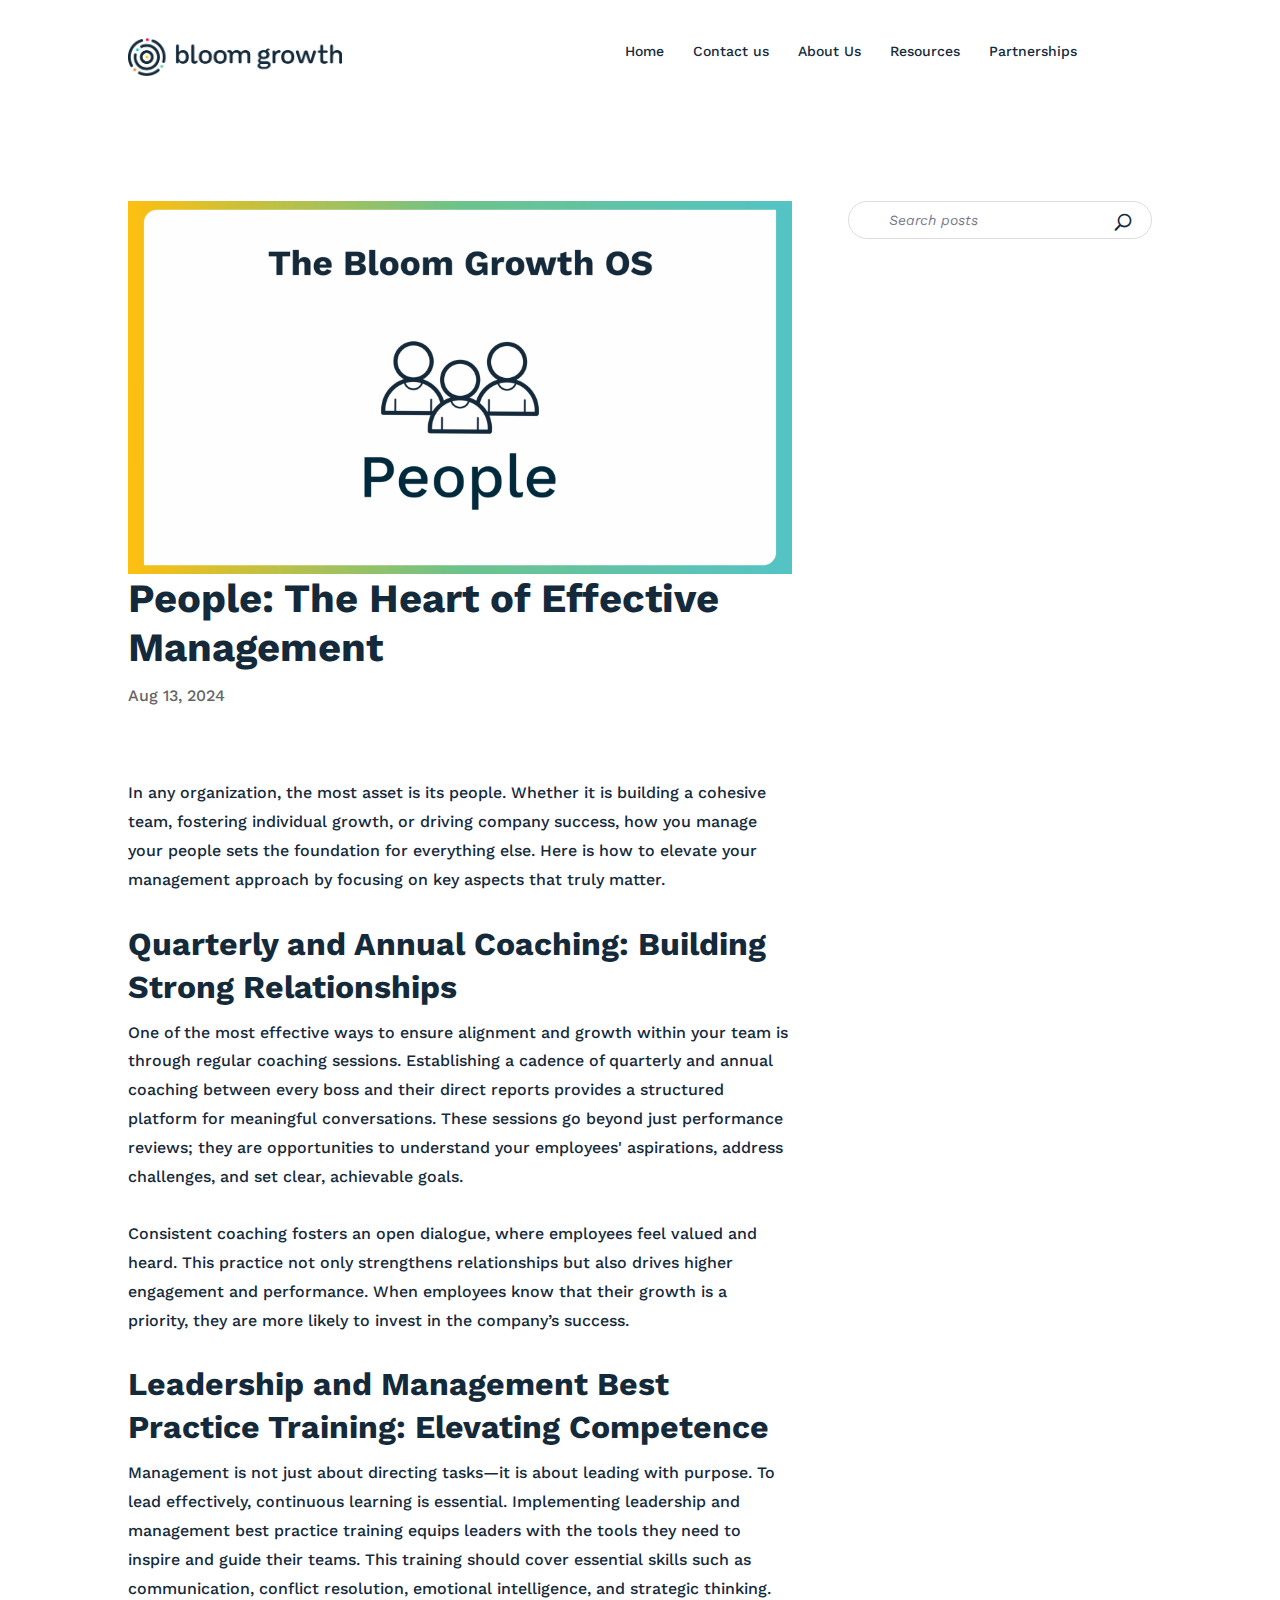
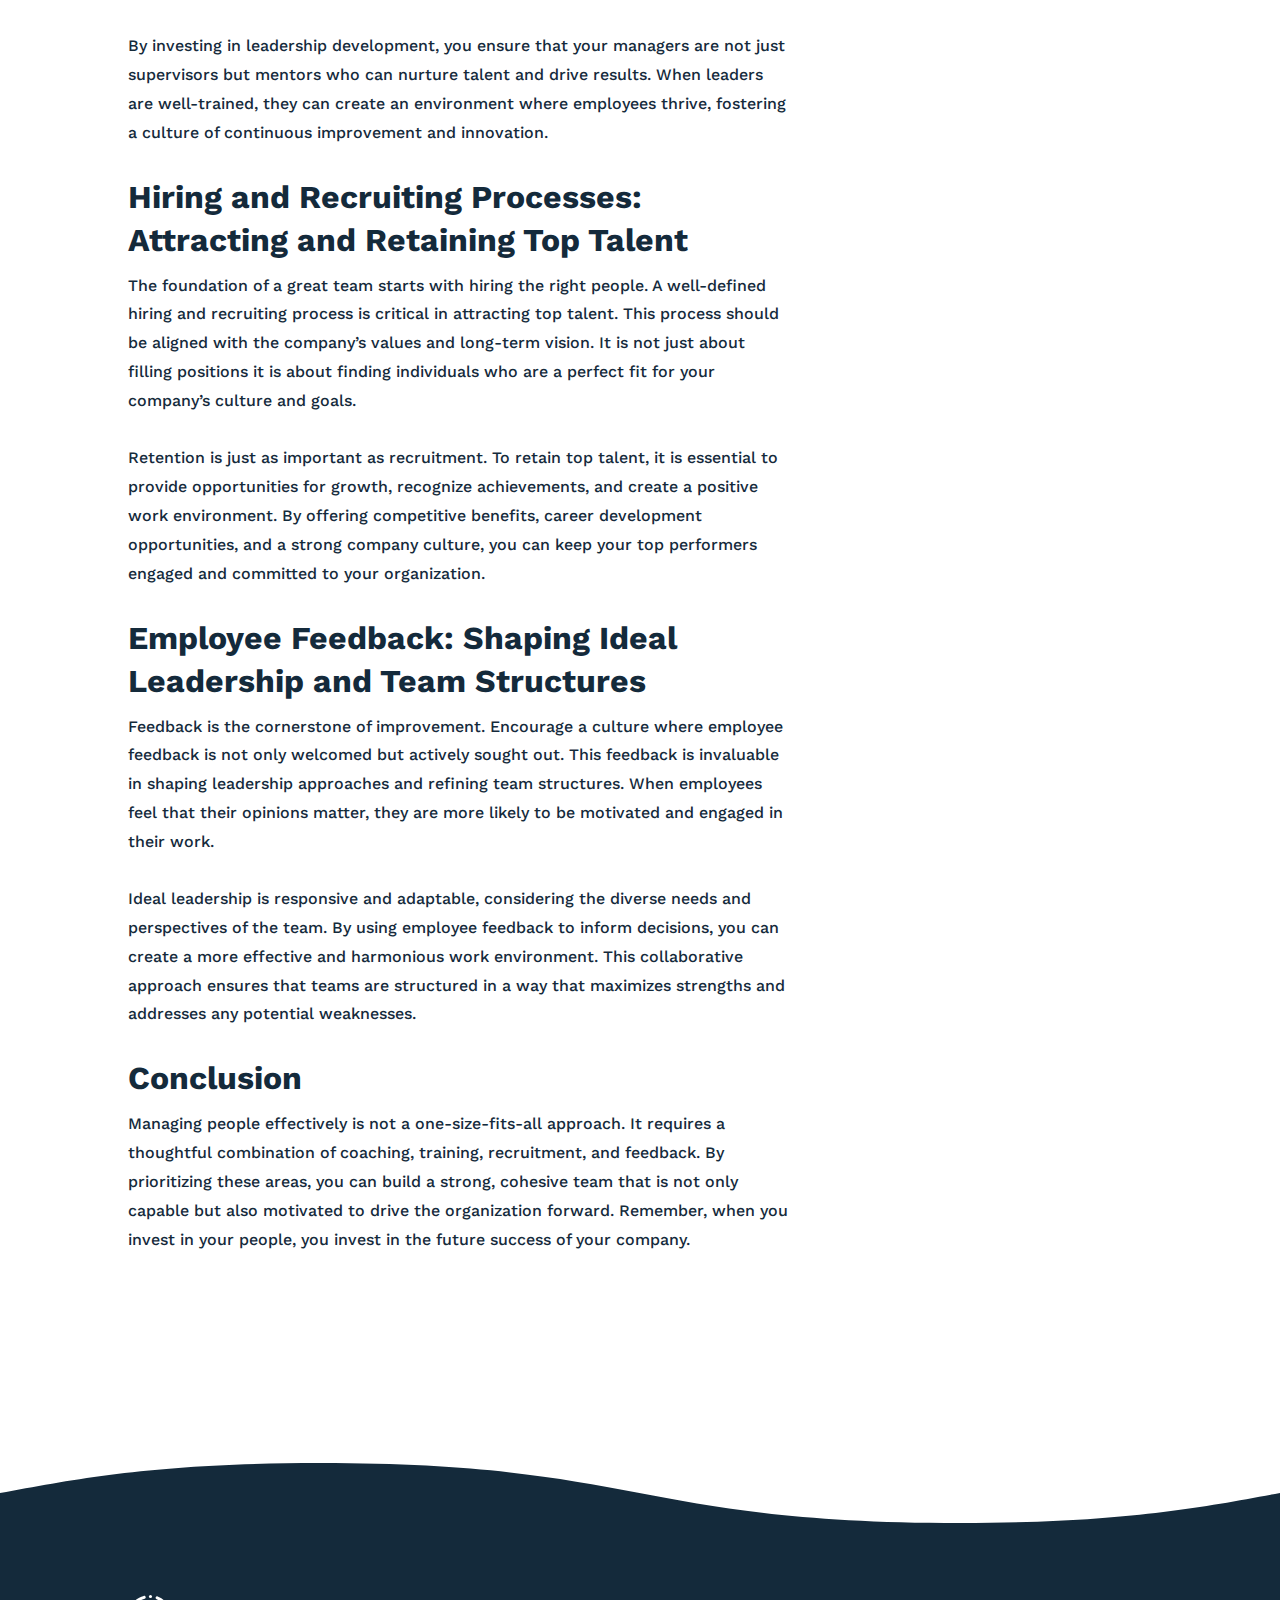
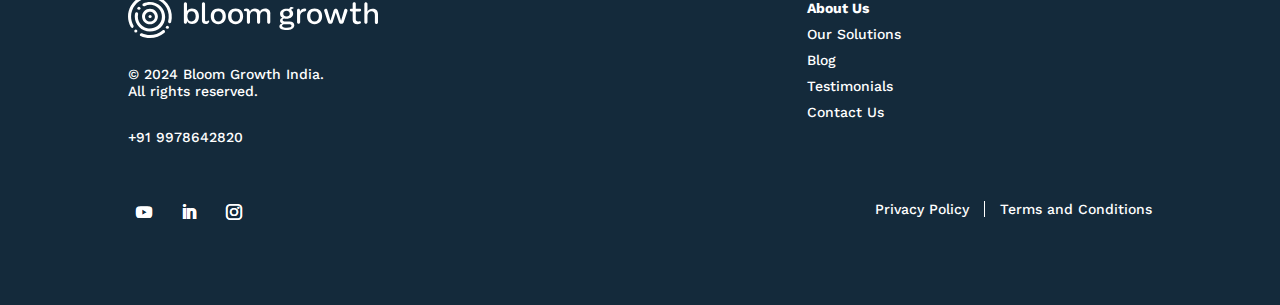
<file: blogsubpages/people.html>
<!DOCTYPE html>
<html dir="ltr" lang="en-US" prefix="og: #">
<head>
    <meta charset="UTF-8"/>
    <meta http-equiv="X-UA-Compatible" content="IE=edge">
    <!-- icon -->
    <link href='https://cdnjs.cloudflare.com/ajax/libs/font-awesome/5.11.2/css/all.min.css' rel='stylesheet' />

    <script type="text/javascript">
    document.documentElement.className = 'js';
    </script>

    <title>People</title>

    <link rel='dns-prefetch' href='//fonts.googleapis.com'/>
    <meta content="TractionToolsChild v.1.0" name="generator"/>
    <style id='wp-block-library-theme-inline-css' type='text/css'>
        .wp-block-audio :where(figcaption) {
            color: #555;
            font-size: 13px;
            text-align:center
        }
    
        .is-dark-theme .wp-block-audio :where(figcaption) {
            color:#ffffffa6
        }
    
        .wp-block-audio {
            margin:0 0 1em
        }
    
        .wp-block-code {
            border: 1px solid #ccc;
            border-radius: 4px;
            font-family: Menlo, Consolas, monaco, monospace;
            padding:.8em 1em
        }
    
        .wp-block-embed :where(figcaption) {
            color: #555;
            font-size: 13px;
            text-align:center
        }
    
        .is-dark-theme .wp-block-embed :where(figcaption) {
            color:#ffffffa6
        }
    
        .wp-block-embed {
            margin:0 0 1em
        }
    
        .blocks-gallery-caption {
            color: #555;
            font-size: 13px;
            text-align:center
        }
    
        .is-dark-theme .blocks-gallery-caption {
            color:#ffffffa6
        }
    
        :root :where(.wp-block-image figcaption) {
            color: #555;
            font-size: 13px;
            text-align:center
        }
    
        .is-dark-theme :root :where(.wp-block-image figcaption) {
            color:#ffffffa6
        }
    
        .wp-block-image {
            margin:0 0 1em
        }
    
        .wp-block-pullquote {
            border-bottom: 4px solid;
            border-top: 4px solid;
            color: currentColor;
            margin-bottom:1.75em
        }
    
        .wp-block-pullquote cite, .wp-block-pullquote footer, .wp-block-pullquote__citation {
            color: currentColor;
            font-size: .8125em;
            font-style: normal;
            text-transform:uppercase
        }
    
        .wp-block-quote {
            border-left: .25em solid;
            margin: 0 0 1.75em;
            padding-left:1em
        }
    
        .wp-block-quote cite, .wp-block-quote footer {
            color: currentColor;
            font-size: .8125em;
            font-style: normal;
            position:relative
        }
    
        .wp-block-quote.has-text-align-right {
            border-left: none;
            border-right: .25em solid;
            padding-left: 0;
            padding-right:1em
        }
    
        .wp-block-quote.has-text-align-center {
            border: none;
            padding-left:0
        }
    
        .wp-block-quote.is-large, .wp-block-quote.is-style-large, .wp-block-quote.is-style-plain {
            border:none
        }
    
        .wp-block-search .wp-block-search__label {
            font-weight:700
        }
    
        .wp-block-search__button {
            border: 1px solid #ccc;
            padding:.375em .625em
        }
    
        :where(.wp-block-group.has-background) {
            padding:1.25em 2.375em
        }
    
        .wp-block-separator.has-css-opacity {
            opacity:.4
        }
    
        .wp-block-separator {
            border: none;
            border-bottom: 2px solid;
            margin-left: auto;
            margin-right:auto
        }
    
        .wp-block-separator.has-alpha-channel-opacity {
            opacity:1
        }
    
        .wp-block-separator:not(.is-style-wide):not(.is-style-dots) {
            width:100px
        }
    
        .wp-block-separator.has-background:not(.is-style-dots) {
            border-bottom: none;
            height:1px
        }
    
        .wp-block-separator.has-background:not(.is-style-wide):not(.is-style-dots) {
            height:2px
        }
    
        .wp-block-table {
            margin:0 0 1em
        }
    
        .wp-block-table td, .wp-block-table th {
            word-break:normal
        }
    
        .wp-block-table :where(figcaption) {
            color: #555;
            font-size: 13px;
            text-align:center
        }
    
        .is-dark-theme .wp-block-table :where(figcaption) {
            color:#ffffffa6
        }
    
        .wp-block-video :where(figcaption) {
            color: #555;
            font-size: 13px;
            text-align:center
        }
    
        .is-dark-theme .wp-block-video :where(figcaption) {
            color:#ffffffa6
        }
    
        .wp-block-video {
            margin:0 0 1em
        }
    
        :root :where(.wp-block-template-part.has-background) {
            margin-bottom: 0;
            margin-top: 0;
            padding: 1.25em 2.375em
        }
        </style>
        <style id='safe-svg-svg-icon-style-inline-css' type='text/css'>
        .safe-svg-cover {
            text-align:center
        }
    
        .safe-svg-cover .safe-svg-inside {
            display: inline-block;
            max-width:100%
        }
    
        .safe-svg-cover svg {
            height: 100%;
            max-height: 100%;
            max-width: 100%;
            width: 100%
        }
        </style>
        <style id='global-styles-inline-css' type='text/css'>
        :root {
            --wp--preset--aspect-ratio--square: 1;
            --wp--preset--aspect-ratio--4-3: 4/3;
            --wp--preset--aspect-ratio--3-4: 3/4;
            --wp--preset--aspect-ratio--3-2: 3/2;
            --wp--preset--aspect-ratio--2-3: 2/3;
            --wp--preset--aspect-ratio--16-9: 16/9;
            --wp--preset--aspect-ratio--9-16: 9/16;
            --wp--preset--color--black: #000000;
            --wp--preset--color--cyan-bluish-gray: #abb8c3;
            --wp--preset--color--white: #ffffff;
            --wp--preset--color--pale-pink: #f78da7;
            --wp--preset--color--vivid-red: #cf2e2e;
            --wp--preset--color--luminous-vivid-orange: #ff6900;
            --wp--preset--color--luminous-vivid-amber: #fcb900;
            --wp--preset--color--light-green-cyan: #7bdcb5;
            --wp--preset--color--vivid-green-cyan: #00d084;
            --wp--preset--color--pale-cyan-blue: #8ed1fc;
            --wp--preset--color--vivid-cyan-blue: #0693e3;
            --wp--preset--color--vivid-purple: #9b51e0;
            --wp--preset--gradient--vivid-cyan-blue-to-vivid-purple: linear-gradient(135deg, rgba(6, 147, 227, 1) 0%, rgb(155, 81, 224) 100%);
            --wp--preset--gradient--light-green-cyan-to-vivid-green-cyan: linear-gradient(135deg, rgb(122, 220, 180) 0%, rgb(0, 208, 130) 100%);
            --wp--preset--gradient--luminous-vivid-amber-to-luminous-vivid-orange: linear-gradient(135deg, rgba(252, 185, 0, 1) 0%, rgba(255, 105, 0, 1) 100%);
            --wp--preset--gradient--luminous-vivid-orange-to-vivid-red: linear-gradient(135deg, rgba(255, 105, 0, 1) 0%, rgb(207, 46, 46) 100%);
            --wp--preset--gradient--very-light-gray-to-cyan-bluish-gray: linear-gradient(135deg, rgb(238, 238, 238) 0%, rgb(169, 184, 195) 100%);
            --wp--preset--gradient--cool-to-warm-spectrum: linear-gradient(135deg, rgb(74, 234, 220) 0%, rgb(151, 120, 209) 20%, rgb(207, 42, 186) 40%, rgb(238, 44, 130) 60%, rgb(251, 105, 98) 80%, rgb(254, 248, 76) 100%);
            --wp--preset--gradient--blush-light-purple: linear-gradient(135deg, rgb(255, 206, 236) 0%, rgb(152, 150, 240) 100%);
            --wp--preset--gradient--blush-bordeaux: linear-gradient(135deg, rgb(254, 205, 165) 0%, rgb(254, 45, 45) 50%, rgb(107, 0, 62) 100%);
            --wp--preset--gradient--luminous-dusk: linear-gradient(135deg, rgb(255, 203, 112) 0%, rgb(199, 81, 192) 50%, rgb(65, 88, 208) 100%);
            --wp--preset--gradient--pale-ocean: linear-gradient(135deg, rgb(255, 245, 203) 0%, rgb(182, 227, 212) 50%, rgb(51, 167, 181) 100%);
            --wp--preset--gradient--electric-grass: linear-gradient(135deg, rgb(202, 248, 128) 0%, rgb(113, 206, 126) 100%);
            --wp--preset--gradient--midnight: linear-gradient(135deg, rgb(2, 3, 129) 0%, rgb(40, 116, 252) 100%);
            --wp--preset--font-size--small: 13px;
            --wp--preset--font-size--medium: 20px;
            --wp--preset--font-size--large: 36px;
            --wp--preset--font-size--x-large: 42px;
            --wp--preset--spacing--20: 0.44rem;
            --wp--preset--spacing--30: 0.67rem;
            --wp--preset--spacing--40: 1rem;
            --wp--preset--spacing--50: 1.5rem;
            --wp--preset--spacing--60: 2.25rem;
            --wp--preset--spacing--70: 3.38rem;
            --wp--preset--spacing--80: 5.06rem;
            --wp--preset--shadow--natural: 6px 6px 9px rgba(0, 0, 0, 0.2);
            --wp--preset--shadow--deep: 12px 12px 50px rgba(0, 0, 0, 0.4);
            --wp--preset--shadow--sharp: 6px 6px 0px rgba(0, 0, 0, 0.2);
            --wp--preset--shadow--outlined: 6px 6px 0px -3px rgba(255, 255, 255, 1), 6px 6px rgba(0, 0, 0, 1);
            --wp--preset--shadow--crisp: 6px 6px 0px rgba(0, 0, 0, 1);
        }
    
        :root {
            --wp--style--global--content-size: 823px;
            --wp--style--global--wide-size: 1080px;
        }
    
        :where(body) {
            margin: 0;
        }
    
        .wp-site-blocks > .alignleft {
            float: left;
            margin-right: 2em;
        }
    
        .wp-site-blocks > .alignright {
            float: right;
            margin-left: 2em;
        }
    
        .wp-site-blocks > .aligncenter {
            justify-content: center;
            margin-left: auto;
            margin-right: auto;
        }
    
        :where(.is-layout-flex) {
            gap: 0.5em;
        }
    
        :where(.is-layout-grid) {
            gap: 0.5em;
        }
    
        .is-layout-flow > .alignleft {
            float: left;
            margin-inline-start: 0;
            margin-inline-end: 2em;
        }
    
        .is-layout-flow > .alignright {
            float: right;
            margin-inline-start: 2em;
            margin-inline-end: 0;
        }
    
        .is-layout-flow > .aligncenter {
            margin-left: auto !important;
            margin-right: auto !important;
        }
    
        .is-layout-constrained > .alignleft {
            float: left;
            margin-inline-start: 0;
            margin-inline-end: 2em;
        }
    
        .is-layout-constrained > .alignright {
            float: right;
            margin-inline-start: 2em;
            margin-inline-end: 0;
        }
    
        .is-layout-constrained > .aligncenter {
            margin-left: auto !important;
            margin-right: auto !important;
        }
    
        .is-layout-constrained > :where(:not(.alignleft):not(.alignright):not(.alignfull)) {
            max-width: var(--wp--style--global--content-size);
            margin-left: auto !important;
            margin-right: auto !important;
        }
    
        .is-layout-constrained > .alignwide {
            max-width: var(--wp--style--global--wide-size);
        }
    
        body .is-layout-flex {
            display: flex;
        }
    
        .is-layout-flex {
            flex-wrap: wrap;
            align-items: center;
        }
    
        .is-layout-flex > :is( *, div) {
            margin: 0;
        }
    
        body .is-layout-grid {
            display: grid;
        }
    
        .is-layout-grid > :is( *, div) {
            margin: 0;
        }
    
        body {
            padding-top: 0px;
            padding-right: 0px;
            padding-bottom: 0px;
            padding-left: 0px;
        }
    
        a:where(:not(.wp-element-button)) {
            text-decoration: underline;
        }
    
        :root :where(.wp-element-button, .wp-block-button__link) {
            background-color: #32373c;
            border-width: 0;
            color: #fff;
            font-family: inherit;
            font-size: inherit;
            line-height: inherit;
            padding: calc(0.667em + 2px) calc(1.333em + 2px);
            text-decoration: none;
        }
    
        .has-black-color {
            color: var(--wp--preset--color--black) !important;
        }
    
        .has-cyan-bluish-gray-color {
            color: var(--wp--preset--color--cyan-bluish-gray) !important;
        }
    
        .has-white-color {
            color: var(--wp--preset--color--white) !important;
        }
    
        .has-pale-pink-color {
            color: var(--wp--preset--color--pale-pink) !important;
        }
    
        .has-vivid-red-color {
            color: var(--wp--preset--color--vivid-red) !important;
        }
    
        .has-luminous-vivid-orange-color {
            color: var(--wp--preset--color--luminous-vivid-orange) !important;
        }
    
        .has-luminous-vivid-amber-color {
            color: var(--wp--preset--color--luminous-vivid-amber) !important;
        }
    
        .has-light-green-cyan-color {
            color: var(--wp--preset--color--light-green-cyan) !important;
        }
    
        .has-vivid-green-cyan-color {
            color: var(--wp--preset--color--vivid-green-cyan) !important;
        }
    
        .has-pale-cyan-blue-color {
            color: var(--wp--preset--color--pale-cyan-blue) !important;
        }
    
        .has-vivid-cyan-blue-color {
            color: var(--wp--preset--color--vivid-cyan-blue) !important;
        }
    
        .has-vivid-purple-color {
            color: var(--wp--preset--color--vivid-purple) !important;
        }
    
        .has-black-background-color {
            background-color: var(--wp--preset--color--black) !important;
        }
    
        .has-cyan-bluish-gray-background-color {
            background-color: var(--wp--preset--color--cyan-bluish-gray) !important;
        }
    
        .has-white-background-color {
            background-color: var(--wp--preset--color--white) !important;
        }
    
        .has-pale-pink-background-color {
            background-color: var(--wp--preset--color--pale-pink) !important;
        }
    
        .has-vivid-red-background-color {
            background-color: var(--wp--preset--color--vivid-red) !important;
        }
    
        .has-luminous-vivid-orange-background-color {
            background-color: var(--wp--preset--color--luminous-vivid-orange) !important;
        }
    
        .has-luminous-vivid-amber-background-color {
            background-color: var(--wp--preset--color--luminous-vivid-amber) !important;
        }
    
        .has-light-green-cyan-background-color {
            background-color: var(--wp--preset--color--light-green-cyan) !important;
        }
    
        .has-vivid-green-cyan-background-color {
            background-color: var(--wp--preset--color--vivid-green-cyan) !important;
        }
    
        .has-pale-cyan-blue-background-color {
            background-color: var(--wp--preset--color--pale-cyan-blue) !important;
        }
    
        .has-vivid-cyan-blue-background-color {
            background-color: var(--wp--preset--color--vivid-cyan-blue) !important;
        }
    
        .has-vivid-purple-background-color {
            background-color: var(--wp--preset--color--vivid-purple) !important;
        }
    
        .has-black-border-color {
            border-color: var(--wp--preset--color--black) !important;
        }
    
        .has-cyan-bluish-gray-border-color {
            border-color: var(--wp--preset--color--cyan-bluish-gray) !important;
        }
    
        .has-white-border-color {
            border-color: var(--wp--preset--color--white) !important;
        }
    
        .has-pale-pink-border-color {
            border-color: var(--wp--preset--color--pale-pink) !important;
        }
    
        .has-vivid-red-border-color {
            border-color: var(--wp--preset--color--vivid-red) !important;
        }
    
        .has-luminous-vivid-orange-border-color {
            border-color: var(--wp--preset--color--luminous-vivid-orange) !important;
        }
    
        .has-luminous-vivid-amber-border-color {
            border-color: var(--wp--preset--color--luminous-vivid-amber) !important;
        }
    
        .has-light-green-cyan-border-color {
            border-color: var(--wp--preset--color--light-green-cyan) !important;
        }
    
        .has-vivid-green-cyan-border-color {
            border-color: var(--wp--preset--color--vivid-green-cyan) !important;
        }
    
        .has-pale-cyan-blue-border-color {
            border-color: var(--wp--preset--color--pale-cyan-blue) !important;
        }
    
        .has-vivid-cyan-blue-border-color {
            border-color: var(--wp--preset--color--vivid-cyan-blue) !important;
        }
    
        .has-vivid-purple-border-color {
            border-color: var(--wp--preset--color--vivid-purple) !important;
        }
    
        .has-vivid-cyan-blue-to-vivid-purple-gradient-background {
            background: var(--wp--preset--gradient--vivid-cyan-blue-to-vivid-purple) !important;
        }
    
        .has-light-green-cyan-to-vivid-green-cyan-gradient-background {
            background: var(--wp--preset--gradient--light-green-cyan-to-vivid-green-cyan) !important;
        }
    
        .has-luminous-vivid-amber-to-luminous-vivid-orange-gradient-background {
            background: var(--wp--preset--gradient--luminous-vivid-amber-to-luminous-vivid-orange) !important;
        }
    
        .has-luminous-vivid-orange-to-vivid-red-gradient-background {
            background: var(--wp--preset--gradient--luminous-vivid-orange-to-vivid-red) !important;
        }
    
        .has-very-light-gray-to-cyan-bluish-gray-gradient-background {
            background: var(--wp--preset--gradient--very-light-gray-to-cyan-bluish-gray) !important;
        }
    
        .has-cool-to-warm-spectrum-gradient-background {
            background: var(--wp--preset--gradient--cool-to-warm-spectrum) !important;
        }
    
        .has-blush-light-purple-gradient-background {
            background: var(--wp--preset--gradient--blush-light-purple) !important;
        }
    
        .has-blush-bordeaux-gradient-background {
            background: var(--wp--preset--gradient--blush-bordeaux) !important;
        }
    
        .has-luminous-dusk-gradient-background {
            background: var(--wp--preset--gradient--luminous-dusk) !important;
        }
    
        .has-pale-ocean-gradient-background {
            background: var(--wp--preset--gradient--pale-ocean) !important;
        }
    
        .has-electric-grass-gradient-background {
            background: var(--wp--preset--gradient--electric-grass) !important;
        }
    
        .has-midnight-gradient-background {
            background: var(--wp--preset--gradient--midnight) !important;
        }
    
        .has-small-font-size {
            font-size: var(--wp--preset--font-size--small) !important;
        }
    
        .has-medium-font-size {
            font-size: var(--wp--preset--font-size--medium) !important;
        }
    
        .has-large-font-size {
            font-size: var(--wp--preset--font-size--large) !important;
        }
    
        .has-x-large-font-size {
            font-size: var(--wp--preset--font-size--x-large) !important;
        }
    
        :where(.wp-block-post-template.is-layout-flex) {
            gap: 1.25em;
        }
    
        :where(.wp-block-post-template.is-layout-grid) {
            gap: 1.25em;
        }
    
        :where(.wp-block-columns.is-layout-flex) {
            gap: 2em;
        }
    
        :where(.wp-block-columns.is-layout-grid) {
            gap: 2em;
        }
    
        :root :where(.wp-block-pullquote) {
            font-size: 1.5em;
            line-height: 1.6;
        }
        </style>
    <link rel='stylesheet' id='wpa-style-css' href='/css/wpa-style.css' type='text/css' media='all' />
    <style id='wpa-style-inline-css' type='text/css'>
    :root {
        --admin-bar-top: 7px;
    }
    </style>
    <link rel='stylesheet' id='Divi-Blog-Extras-styles-css' href='/css/style.min.css' type='text/css' media='all' />
    <link rel='stylesheet' id='et-builder-googlefonts-cached-css' href='https://fonts.googleapis.com/css?family=Work+Sans:100,200,300,regular,500,600,700,800,900,100italic,200italic,300italic,italic,500italic,600italic,700italic,800italic,900italic&#038;subset=latin,latin-ext&#038;display=swap' type='text/css' media='all' />
    <link rel='stylesheet' id='divi-style-parent-css' href='/css/style-static.min.css' type='text/css' media='all' />
    <link rel='stylesheet' id='divi-style-css' href='/css/style.css' type='text/css' media='all' />
    <link rel='stylesheet' id='DiviMegaPro-main-css' href='/css/main.css' type='text/css' media='all' />
    <link rel='stylesheet' id='DiviMegaPro-main-media-query-css' href='/css/main-media-query.css' type='text/css' media='all' />
    <link rel='stylesheet' id='DiviMegaPro-tippy-animations-css' href='/css/animations.css' type='text/css' media='all' />
    <script>
    var divimegapro_singleton = [];
    divimegapro_singleton['header'] = false;
    divimegapro_singleton['content'] = false;
    divimegapro_singleton['footer'] = false;
    var divimegapro_singleton_enabled = (divimegapro_singleton['header'] || divimegapro_singleton['content'] || divimegapro_singleton['footer']) ? true : false;
    </script>

    <script type="text/javascript" src="/js/jquery.min.js" id="jquery-core-js"></script>
    <script type="text/javascript" src="/js/jquery-migrate.min.js" id="jquery-migrate-js"></script>

    
    <script type="text/javascript" src="/js/custom-js.js" id="custom_js-js"></script>
    <script type="text/javascript" src="/js/popper.min.js" id="DiviMegaPro-popper-js"></script>
    <script type="text/javascript" src="/js/tippy.min.js" id="DiviMegaPro-tippy-js"></script>
    <script type="text/javascript" src="/js/fingerprint.min.js" id="wpa-fingerprintjs-js"></script>
   
    <style>
    .nav li.et-hover > ul, .menu li.et-hover > ul {
        visibility: visible !important;
        opacity: 1 !important;
    }

    .da11y-submenu-show {
        visibility: visible !important;
    }

    .keyboard-outline {
        outline: #2ea3f2 solid 2px;
        -webkit-transition: none !important;
        transition: none !important;
    }

    button:active.keyboard-outline, button:focus.keyboard-outline, input:active.keyboard-outline, input:focus.keyboard-outline, a[role="tab"].keyboard-outline {
        outline-offset: -5px;
    }

    .et-search-form input:focus.keyboard-outline {
        padding-left: 15px;
        padding-right: 15px;
    }

    .et_pb_tab {
        -webkit-animation: none !important;
        animation: none !important;
    }

    .et_pb_contact_form_label, .widget_search .screen-reader-text, .et_pb_social_media_follow_network_name, .et_pb_search .screen-reader-text {
        display: block !important;
    }

    .da11y-screen-reader-text, .et_pb_contact_form_label, .widget_search .screen-reader-text, .et_pb_social_media_follow_network_name, .et_pb_search .screen-reader-text {
        clip: rect(1px, 1px, 1px, 1px);
        position: absolute !important;
        height: 1px;
        width: 1px;
        overflow: hidden;
        text-shadow: none;
        text-transform: none;
        letter-spacing: normal;
        line-height: normal;
        font-family: -apple-system, BlinkMacSystemFont, "Segoe UI", Roboto, Oxygen-Sans, Ubuntu, Cantarell, "Helvetica Neue", sans-serif;
        font-size: 1em;
        font-weight: 600;
        -webkit-font-smoothing: subpixel-antialiased;
    }

    .da11y-screen-reader-text:focus {
        background: #f1f1f1;
        color: #00547A;
        -webkit-box-shadow: 0 0 2px 2px rgba(0, 0, 0, .6);
        box-shadow: 0 0 2px 2px rgba(0, 0, 0, .6);
        clip: auto !important;
        display: block;
        height: auto;
        left: 5px;
        padding: 15px 23px 14px;
        text-decoration: none;
        top: 7px;
        width: auto;
        z-index: 1000000;
    }
    </style>
    <meta name="viewport" content="width=device-width, initial-scale=1.0"/>
    <style>
    .handl-hidden {
        display: none
    }
    </style>
    <style>
    [class^="fieldset-handl_"] {
        display: none
    }
    </style>



    <script type="module" src="https://cdn.zapier.com/packages/partner-sdk/v0/zapier-elements/zapier-elements.esm.js"></script>
    <link rel="stylesheet" href="https://cdn.zapier.com/packages/partner-sdk/v0/zapier-elements/zapier-elements.css">
    <link rel="icon" href="/images/2 MMPL & BG logos Ig.jpg" sizes="32x32"/>
    <link rel="icon" href="/images/cropped-BloomGrowth_RGB_full-color_icon-01-192x192.png" sizes="192x192"/>
    <link rel="apple-touch-icon" href="/images/cropped-BloomGrowth_RGB_full-color_icon-01-192x192.png"/>
    <meta name="msapplication-TileImage" content="images/cropped-BloomGrowth_RGB_full-color_icon-01-192x192.png"/>
    <link rel="stylesheet" id="et-divi-customizer-global-cached-inline-styles" href="/css/et-divi-customizer-global.min.css"/>
</head>
<body class="home page-template-default page page-id-12 et-tb-has-template et-tb-has-header et-tb-has-footer utm-out et_button_no_icon et_pb_button_helper_class et_cover_background et_pb_gutter et_pb_gutters3 et_pb_pagebuilder_layout et_no_sidebar et_divi_theme et-db divimegapro-active">
    <script>
    var divimegapro_singleton = [];
    divimegapro_singleton['header'] = false;
    divimegapro_singleton['content'] = false;
    divimegapro_singleton['footer'] = false;
    var divimegapro_singleton_enabled = (divimegapro_singleton['header'] || divimegapro_singleton['content'] || divimegapro_singleton['footer']) ? true : false;
    </script>

    <style type="text/css"></style>
    <style type="text/css">
    .dmp-4917 > .tippy-tooltip > .tippy-svg-arrow {
        fill: #333 !important;
    }

    .dmp-4917 .tippy-arrow:before, .dmp-4917 .tippy-svg-arrow {
        -webkit-transform: scale(1, 1);
        /* Saf3.1+, Chrome */
        -moz-transform: scale(1, 1);
        /* FF3.5+ */
        -ms-transform: scale(1, 1);
        /* IE9 */
        -o-transform: scale(1, 1);
        /* Opera 10.5+ */
        transform: scale(1, 1);
    }

    .tippy-popper.dmp-4917[x-placement^=top] > .tippy-tooltip > .tippy-arrow:before {
        border-top-color: #333 !important;
    }

    .tippy-popper.dmp-4917[x-placement^=bottom] > .tippy-tooltip > .tippy-arrow:before {
        border-bottom-color: #333 !important;
    }

    .tippy-popper.dmp-4917[x-placement^=left] > .tippy-tooltip > .tippy-arrow:before {
        border-left-color: #333 !important;
    }

    .tippy-popper.dmp-4917[x-placement^=right] > .tippy-tooltip > .tippy-arrow:before {
        border-right-color: #333 !important;
    }
    </style>
    <div class="et-l et-l--post">
        <div class="et_builder_inner_content et_pb_gutters3">
            <div class="divimegapro-wrapper">
                <div id="divimegapro-container-4917" class="divimegapro-container" data-animation="shift-away" data-bgcolor="" data-fontcolor="" data-placement="bottom" data-margintopbottom="" data-megaprowidth="100" data-megaprowidthcustom="" data-megaprofixedheight="" data-triggertype="hover" data-exittype="hover" data-exitdelay="" data-enable_arrow="0" data-arrowfeature_type="sharp" data-dmp_cssposition="absolute" data-dmp_enablecenterhorizontal="" style="display:none">
                    <div id="divimegapro-4917" class="divimegapro divimegapro-flexheight">
                        <div class="divimegapro-pre-body">
                            <div class="divimegapro-body">
                                <div class="et_pb_section et_pb_section_2 et_pb_with_background et_section_regular">

                                    <div class="et_pb_row et_pb_row_3">
                                        <div class="et_pb_column et_pb_column_4_4 et_pb_column_6  et_pb_css_mix_blend_mode_passthrough et-last-child">

                                            <div class="et_pb_with_border et_pb_module et_pb_text et_pb_text_40  et_pb_text_align_left et_pb_bg_layout_light">

                                                <div class="et_pb_text_inner">
                                                    <div class="et_pb_section et_pb_section_4 et_pb_with_background et_section_regular">
                                                    </div>
                                                </div>
                                            </div>
                                        </div>

                                    </div>

                                </div>
                            </div>
                        </div>
                        <div class="divimegapro-close-container">
                            <button type="button" class="divimegapro-close divimegapro-customclose-btn-4917" data-dmpid="4917" title="Close dialog" aria-disabled="true">
                                <span class="">&times;</span>
                            </button>
                        </div>
                    </div>
                </div>
            </div>

        </div>
    </div>
    <div id="page-container">
        <div id="et-boc" class="et-boc">

            <header class="et-l et-l--header">
                <div class="et_builder_inner_content et_pb_gutters3">
                    <div class="et_pb_section et_pb_section_0_tb_header et_section_regular et_pb_section--fixed et_pb_section--with-menu" data-et-multi-view="{&quot;schema&quot;:{&quot;classes&quot;:{&quot;desktop&quot;:{&quot;remove&quot;:[&quot;et_pb_section--absolute&quot;],&quot;add&quot;:[&quot;et_pb_section--fixed&quot;]},&quot;tablet&quot;:{&quot;remove&quot;:[&quot;et_pb_section--absolute&quot;,&quot;et_pb_section--fixed&quot;]}}},&quot;slug&quot;:&quot;et_pb_section&quot;}">

                        <div class="et_pb_row et_pb_row_0_tb_header menu-row et_pb_equal_columns et_pb_row--with-menu">
                            <div class="et_pb_column et_pb_column_1_4 et_pb_column_0_tb_header  et_pb_css_mix_blend_mode_passthrough">

                                <div class="et_pb_module et_pb_image et_pb_image_0_tb_header">

                                    <a href="/">
                                        <span class="et_pb_image_wrap ">
                                            <img decoding="async" width="456" height="81" src="/images/Bloom_logo_456x80-color-01.png" alt="Bloom Growth Logo" title="Bloom_logo_456x80-color-01" srcset="/images/Bloom_logo_456x80-color-01.png 456w, /images/Bloom_logo_456x80-color-01.png 300w" sizes="(max-width: 456px) 100vw, 456px" class="wp-image-26375"/>
                                        </span>
                                    </a>
                                </div>
                            </div>
                            <div class="et_pb_column et_pb_column_3_4 et_pb_column_1_tb_header  et_pb_css_mix_blend_mode_passthrough et-last-child et_pb_column--with-menu">

                                <div class="et_pb_module et_pb_menu et_pb_menu_0_tb_header et_pb_bg_layout_light  et_pb_text_align_left et_dropdown_animation_fade et_pb_menu--without-logo et_pb_menu--style-left_aligned">

                                    <div class="et_pb_menu_inner_container clearfix">

                                        <div class="et_pb_menu__wrap">
                                            <div class="et_pb_menu__menu">
                                                <nav class="et-menu-nav">
                                                    <ul id="menu-main-menu" class="et-menu nav et_disable_top_tier downwards">
                                                        <li class="divimegapro-4917 solutions-mega-menu-item et_pb_menu_page_id-5071 menu-item menu-item-type-post_type menu-item-object-page menu-item-has-children menu-item-37661">
                                                            <a href="/">Home</a>
                                                        </li>
                                                        <li class="et_pb_menu_page_id-5752 menu-item menu-item-type-post_type menu-item-object-page menu-item-5993">
                                                            <a href="/ContactUs.html">Contact us</a>
                                                        </li>
                                                        <li class="et_pb_menu_page_id-29 menu-item menu-item-type-post_type menu-item-object-page menu-item-has-children menu-item-6457">
                                                            <a href="/AboutUs.html">About Us</a>
                                                        </li>
                                                        <li class="et_pb_menu_page_id-4608 menu-item menu-item-type-custom menu-item-object-custom menu-item-has-children menu-item-4608">
                                                            <a href="#">Resources</a>
                                                            <ul class="sub-menu">
                                                                <li class="et_pb_menu_page_id-2651 menu-item menu-item-type-post_type menu-item-object-page menu-item-30175">
                                                                    <a href="/blog.html">Blog</a>
                                                                </li>
                                                                <li class="et_pb_menu_page_id-28249 menu-item menu-item-type-post_type menu-item-object-page menu-item-30172">
                                                                    <a href="/index.html">Press and Events</a>
                                                            </ul>
                                                        </li>
                                                        <li class="et_pb_menu_page_id-24085 menu-item menu-item-type-custom menu-item-object-custom menu-item-has-children menu-item-24085">
                                                            <a href="#">Partnerships</a>
                                                            <ul class="sub-menu">
                                                                <li class="et_pb_menu_page_id-22518 menu-item menu-item-type-post_type menu-item-object-page menu-item-24091">
                                                                    <a href="/coach.html">Our coaches</a>
                                                                </li>
                                                                <li class="et_pb_menu_page_id-33169 menu-item menu-item-type-post_type menu-item-object-page menu-item-33808">
                                                                    <a href="/index.html">client</a>
                                                                </li>
                                                            </ul>
                                                        </li>
                                                        <li class="desktop-menu-only et_pb_menu_page_id-4609 menu-item menu-item-type-custom menu-item-object-custom menu-item-4609">
                                                        </li>
                                                        <li class="et_pb_menu_page_id-4610 menu-item menu-item-type-custom menu-item-object-custom menu-item-4610">
                                                        </li>
                                                        <li class="et_pb_menu_page_id-12505 menu-item menu-item-type-custom menu-item-object-custom menu-item-12505">
                                                        </li>
                                                    </ul>
                                                </nav>
                                            </div>

                                        </div>

                                    </div>
                                </div>
                            </div>

                        </div>

                    </div>
                    <div class="et_pb_section et_pb_section_3_tb_header mobile-slideout-menu et_pb_with_background et_section_regular">

                        <div class="et_pb_row et_pb_row_4_tb_header">
                            <div class="et_pb_column et_pb_column_1_4 et_pb_column_8_tb_header  et_pb_css_mix_blend_mode_passthrough">

                                <div class="et_pb_module et_pb_image et_pb_image_1_tb_header">

                                    <a href="/">
                                        <span class="et_pb_image_wrap ">
                                            <img decoding="async" width="456" height="81" src="/images/Bloom_logo_456x80-color-01.png" alt="Bloom Growth Logo" title="Bloom_logo_456x80-color-01" srcset="/images/Bloom_logo_456x80-color-01.png 456w, /images/Bloom_logo_456x80-color-01.png 300w" sizes="(max-width: 456px) 100vw, 456px" class="wp-image-26375"/>
                                        </span>
                                    </a>
                                </div>
                            </div>
                            <div class="et_pb_column et_pb_column_1_2 et_pb_column_9_tb_header  et_pb_css_mix_blend_mode_passthrough et_pb_column_empty">
                            </div>
                            <div class="et_pb_column et_pb_column_1_4 et_pb_column_10_tb_header  et_pb_css_mix_blend_mode_passthrough et-last-child">

                                <div id="slide-in-open" class="et_pb_module et_pb_text et_pb_text_20_tb_header  et_pb_text_align_left et_pb_bg_layout_light">

                                    <div class="et_pb_text_inner">
                                        <p>
                                            <span class="line line-1"></span>
                                            <br/>
                                            <span class="line line-2"></span>
                                            <br/>
                                            <span class="line line-3"></span>
                                        </p>
                                    </div>
                                </div>
                            </div>

                        </div>
                        <div class="et_pb_row et_pb_row_5_tb_header slide-in-menu-container">
                            <div class="et_pb_column et_pb_column_4_4 et_pb_column_11_tb_header  et_pb_css_mix_blend_mode_passthrough et-last-child">

                                <div class="et_pb_module et_pb_image et_pb_image_2_tb_header">

                                    <a href="/">
                                        <span class="et_pb_image_wrap ">
                                            <img decoding="async" width="192" height="33" src="/images/Bloom_reverse_horizontal_200px1.svg" alt="Bloom Growth Logo" title="Bloom_reverse_horizontal_200px1" class="wp-image-26366"/>
                                        </span>
                                    </a>
                                </div>
                                <div class="et_pb_module et_pb_code et_pb_code_0_tb_header mobile-menu-body">

                                    <div class="et_pb_code_inner">
                                        <div class="menu-main-menu-container">
                                            <ul id="menu-main-menu-1" class="menu">
                                                <li class="divimegapro-4917 solutions-mega-menu-item menu-item menu-item-type-post_type menu-item-object-page  menu-item-37661">
                                                    <a href="/index.html">Home</a>
                                                </li>
                                                <li class="menu-item menu-item-type-post_type menu-item-object-page menu-item-5993">
                                                    <a href="/ContactUs.html">Contact us</a>
                                                </li>
                                                <li class="menu-item menu-item-type-post_type menu-item-object-page  menu-item-6457">
                                                    <a href="/AboutUs.html">About Us</a>
                                                </li>
                                                <li class="menu-item menu-item-type-custom menu-item-object-custom menu-item-has-children menu-item-4608">
                                                    <a href="/blog.html">Resources</a>
                                                    <ul class="sub-menu">
                                                        <li class="menu-item menu-item-type-post_type menu-item-object-page menu-item-30175">
                                                            <a href="/blog.html">Blog</a>
                                                        </li>
                                                        <li class="menu-item menu-item-type-post_type menu-item-object-page menu-item-30172">
                                                            <a href="/index.html">Press and Events</a>
                                                        </li>
                                                    </ul>
                                                </li>
                                                <li class="menu-item menu-item-type-custom menu-item-object-custom menu-item-has-children menu-item-24085">
                                                    <a href="/coach.html">Partnerships</a>
                                                    <ul class="sub-menu">
                                                        <li class="menu-item menu-item-type-post_type menu-item-object-page menu-item-24091">
                                                            <a href="/coach.html">Our coaches</a>
                                                        </li>
                                                        <li class="menu-item menu-item-type-post_type menu-item-object-page menu-item-33808">
                                                            <a href="/index.html">client</a>
                                                        </li>
                                                    </ul>
                                                </li>
                                                <li class="desktop-menu-only menu-item menu-item-type-custom menu-item-object-custom menu-item-4609">
                                                </li>
                                                <li class="menu-item menu-item-type-custom menu-item-object-custom menu-item-4610">
                                                </li>
                                                <li class="menu-item menu-item-type-custom menu-item-object-custom menu-item-12505">
                                                </li>
                                            </ul>
                                        </div>
                                    </div>
                                </div>
                            </div>

                        </div>

                    </div>
                </div>
            </header>
            <div id="et-main-area">
                <div id="main-content">
                    <div class="et-l et-l--body">
                        <div class="et_builder_inner_content et_pb_gutters3">
                            <div class="et_pb_section et_pb_section_0_tb_body et_section_regular section_has_divider et_pb_bottom_divider">

                                <div class="et_pb_row et_pb_row_0_tb_body">
                                    <div class="et_pb_column et_pb_column_4_4 et_pb_column_0_tb_body  et_pb_css_mix_blend_mode_passthrough et-last-child">

                                        <div class="et_pb_module et_pb_sidebar_0_tb_body small-body et_pb_widget_area clearfix et_pb_widget_area_left et_pb_bg_layout_light et_pb_sidebar_no_border">
                                        </div>
                                    </div>

                                </div>
                                <div class="et_pb_row et_pb_row_1_tb_body">
                                    <div class="et_pb_column et_pb_column_2_3 et_pb_column_1_tb_body  et_pb_css_mix_blend_mode_passthrough">

                                        <div class="et_pb_module et_pb_post_title et_pb_post_title_0_tb_body et_pb_bg_layout_light  et_pb_text_align_left">

                                            <div class="et_pb_title_featured_container">
                                                <span class="et_pb_image_wrap">
                                                    <img fetchpriority="high" decoding="async" width="1200" height="628" src="/images/blog/people .jpg" alt="" title="People" srcset="/images/blog/people .jpg 1200w, /images/blog/people .jpg 980w, /images/blog/people .jpg 480w" sizes="(min-width: 0px) and (max-width: 480px) 480px, (min-width: 481px) and (max-width: 980px) 980px, (min-width: 981px) 1200px, 100vw" class="wp-image-790480"/>
                                                </span>
                                            </div>
                                            <div class="et_pb_title_container">
                                                <h1 class="entry-title">People: The Heart of Effective Management</h1>
                                                <p class="et_pb_title_meta_container">
                                                    <span class="published">Aug 13, 2024</span>
                                                </p>
                                            </div>

                                        </div>

                                        <div class="et_pb_module et_pb_post_content et_pb_post_content_0_tb_body">

                                            <div class="et-l et-l--post">
                                                <div class="et_builder_inner_content et_pb_gutters3">
                                                    <div class="et_pb_section et_pb_section_5 et_section_regular">

                                                        <div class="et_pb_row et_pb_row_7">
                                                            <div class="et_pb_column et_pb_column_4_4 et_pb_column_13  et_pb_css_mix_blend_mode_passthrough et-last-child">

                                                                <div class="et_pb_module et_pb_text et_pb_text_41  et_pb_text_align_left et_pb_bg_layout_light">

                                                                    <div class="et_pb_text_inner">
                                                                        <div>In any organization, the most asset is its people. Whether it is building a cohesive team, fostering individual growth, or driving company success, how you manage your people sets the foundation for everything else. Here is how to elevate your management approach by focusing on key aspects that truly matter.</div>
                                                                        <div></div>
                                                                    </div>
                                                                </div>

                                                                <div class="et_pb_module et_pb_text et_pb_text_42  et_pb_text_align_left et_pb_bg_layout_light">

                                                                    <div class="et_pb_text_inner">
                                                                        <h2>Quarterly and Annual Coaching: Building Strong Relationships</h2>
                                                                        <div>One of the most effective ways to ensure alignment and growth within your team is through regular coaching sessions. Establishing a cadence of quarterly and annual coaching between every boss and their direct reports provides a structured platform for meaningful conversations. These sessions go beyond just performance reviews; they are opportunities to understand your employees' aspirations, address challenges, and set clear, achievable goals.</div>
                                                                        <div></div>
                                                                        <p></p>
                                                                        <br>
                                                                        <div>Consistent coaching fosters an open dialogue, where employees feel valued and heard. This practice not only strengthens relationships but also drives higher engagement and performance. When employees know that their growth is a priority, they are more likely to invest in the company’s success.</div>
                                                                    </div>
                                                                </div>
                                                                <div class="et_pb_module et_pb_text et_pb_text_42  et_pb_text_align_left et_pb_bg_layout_light">

                                                                    <div class="et_pb_text_inner">
                                                                        <h2>Leadership and Management Best Practice Training: Elevating Competence</h2>
                                                                        <div>Management is not just about directing tasks—it is about leading with purpose. To lead effectively, continuous learning is essential. Implementing leadership and management best practice training equips leaders with the tools they need to inspire and guide their teams. This training should cover essential skills such as communication, conflict resolution, emotional intelligence, and strategic thinking.</div>
                                                                        <div></div>
                                                                        <p></p>
                                                                        <br>
                                                                        <div>By investing in leadership development, you ensure that your managers are not just supervisors but mentors who can nurture talent and drive results. When leaders are well-trained, they can create an environment where employees thrive, fostering a culture of continuous improvement and innovation.</div>
                                                                    </div>
                                                                </div>

                                                                <div class="et_pb_module et_pb_text et_pb_text_42  et_pb_text_align_left et_pb_bg_layout_light">

                                                                    <div class="et_pb_text_inner">
                                                                        <h2>Hiring and Recruiting Processes: Attracting and Retaining Top Talent</h2>
                                                                        <div>The foundation of a great team starts with hiring the right people. A well-defined hiring and recruiting process is critical in attracting top talent. This process should be aligned with the company’s values and long-term vision. It is not just about filling positions it is about finding individuals who are a perfect fit for your company’s culture and goals.</div>
                                                                        <div></div>
                                                                        <p></p>
                                                                        <br>
                                                                        <div>
                                                                            Retention is just as important as recruitment. To retain top talent, it is essential to provide opportunities for growth, recognize achievements, and create a positive work environment. By offering competitive benefits, career development opportunities, and a strong company culture, you can keep your top performers engaged and committed to your organization.
                                                                        </div>
                                                                    </div>
                                                                </div>

                                                                <div class="et_pb_module et_pb_text et_pb_text_42  et_pb_text_align_left et_pb_bg_layout_light">

                                                                    <div class="et_pb_text_inner">
                                                                        <h2>Employee Feedback: Shaping Ideal Leadership and Team Structures</h2>
                                                                        <div>Feedback is the cornerstone of improvement. Encourage a culture where employee feedback is not only welcomed but actively sought out. This feedback is invaluable in shaping leadership approaches and refining team structures. When employees feel that their opinions matter, they are more likely to be motivated and engaged in their work.</div>
                                                                        <div></div>
                                                                        <p></p>
                                                                        <br>
                                                                        <div>Ideal leadership is responsive and adaptable, considering the diverse needs and perspectives of the team. By using employee feedback to inform decisions, you can create a more effective and harmonious work environment. This collaborative approach ensures that teams are structured in a way that maximizes strengths and addresses any potential weaknesses.</div>
                                                                    </div>
                                                                </div>
                                                                
                                                                <div class="et_pb_module et_pb_text et_pb_text_42  et_pb_text_align_left et_pb_bg_layout_light">

                                                                    <div class="et_pb_text_inner">
                                                                        <h2>
                                                                            Conclusion
                                                                        </h2>
                                                                        <div>Managing people effectively is not a one-size-fits-all approach. It requires a thoughtful combination of coaching, training, recruitment, and feedback. By prioritizing these areas, you can build a strong, cohesive team that is not only capable but also motivated to drive the organization forward. Remember, when you invest in your people, you invest in the future success of your company.</div>
                                                                        <div></div>
                                                                        <p></p>
                                                                        <div></div>
                                                                        <div></div>
                                                                    </div>
                                                                </div>
                                                            </div>

                                                        </div>

                                                    </div>
                                                </div>
                                            </div>

                                        </div>
                                    </div>
                                    <div class="et_pb_column et_pb_column_1_3 et_pb_column_2_tb_body  et_pb_css_mix_blend_mode_passthrough">

                                        <div class="et_pb_module et_pb_search et_pb_search_0_tb_body  et_pb_text_align_left et_pb_bg_layout_light et_pb_hide_search_button">

                                            <form role="search" method="get" class="et_pb_searchform" action="#">
                                                <div>
                                                    <input type="text" name="s" placeholder="Search posts" class="et_pb_s"/>
                                                    <input type="hidden" name="et_pb_searchform_submit" value="et_search_proccess"/>

                                                    <input type="hidden" name="et_pb_include_posts" value="yes"/>

                                                    <input type="submit" value="Search" class="et_pb_searchsubmit">
                                                </div>
                                            </form>
                                        </div>

                                    </div>

                                </div>

                                <div class="et_pb_bottom_inside_divider et-no-transition">

                                </div>
                            </div>
                        </div>
                    </div>
                </div>
                
                <footer class="et-l et-l--footer">
                    <div class="et_builder_inner_content et_pb_gutters3">
                        <div class="et_pb_section et_pb_section_0_tb_footer et_pb_with_background et_section_regular">

                            <div class="et_pb_row et_pb_row_0_tb_footer">
                                <div class="et_pb_column et_pb_column_1_2 et_pb_column_0_tb_footer footer-left  et_pb_css_mix_blend_mode_passthrough">

                                    <div class="et_pb_module et_pb_image et_pb_image_0_tb_footer">

                                        <a href="/">
                                            <span class="et_pb_image_wrap ">
                                                <img loading="lazy" decoding="async" width="192" height="33" src="/images/Bloom_reverse_horizontal_200px1.svg" alt="" title="Bloom_reverse_horizontal_200px1" class="wp-image-26366"/>
                                            </span>
                                        </a>
                                    </div>
                                    <div class="et_pb_module et_pb_text et_pb_text_0_tb_footer  et_pb_text_align_left et_pb_bg_layout_light">

                                        <div class="et_pb_text_inner">
                                            <p>
                                                © 2024 Bloom Growth India.
                                                <br/>
                                                All rights reserved.
                                            </p>
                                        </div>
                                    </div>
                                    <div class="et_pb_module et_pb_text et_pb_text_1_tb_footer  et_pb_text_align_left et_pb_bg_layout_light">

                                        <div class="et_pb_text_inner">
                                            <p>
                                                <a href="tel:+14023789545">+91 9978642820</a>
                                            </p>
                                        </div>
                                    </div>
                                   
                                </div>
                                <div class="et_pb_column et_pb_column_1_2 et_pb_column_1_tb_footer order2 top-right-footer  et_pb_css_mix_blend_mode_passthrough et-last-child">

                                    <div class="et_pb_module et_pb_text et_pb_text_2_tb_footer  et_pb_text_align_left et_pb_bg_layout_light">

                                        <div class="et_pb_text_inner">
                                            <ul>
                                                <li>
                                                    <strong><a href="/AboutUs.html">About Us</a></strong>
                                                </li>
                                                <li>
                                                    <a href="#" target="_blank" rel="noopener noreferrer">Our Solutions</a>
                                                </li>
                                                <li>
                                                    <a href="/blog.html" target="_blank" rel="noopener">Blog</a>
                                                </li>
                                                <li>
                                                    <a href="#clienttestimonials" target="_blank" rel="noopener noreferrer">Testimonials</a>
                                                </li>
                                                <li>
                                                    <a href="ContactUs.html" target="_blank" rel="noopener noreferrer">Contact Us</a>
                                                </li>
                                            </ul>
                                        </div>
                                    </div>


                                </div>

                            </div>
                            <div class="et_pb_row et_pb_row_1_tb_footer">
                                <div class="et_pb_column et_pb_column_1_2 et_pb_column_2_tb_footer  et_pb_css_mix_blend_mode_passthrough">

                                    <ul class="et_pb_module et_pb_social_media_follow et_pb_social_media_follow_0_tb_footer clearfix  et_pb_bg_layout_light">

                                        <li class='et_pb_social_media_follow_network_0_tb_footer et_pb_social_icon et_pb_social_network_link  et-social-youtube'>
                                            <a href='https://www.youtube.com/@BLOOMGROWTHINDIA' class='icon et_pb_with_border' title='Subscribe on YouTube' target="_blank">
                                                <span class='et_pb_social_media_follow_network_name' aria-hidden='true'>Follow</span>
                                            </a>
                                        </li>
                                        <li class='et_pb_social_media_follow_network_1_tb_footer et_pb_social_icon et_pb_social_network_link  et-social-linkedin'>
                                            <a href=' https://www.linkedin.com/company/themindmaestro/' class='icon et_pb_with_border' title='Follow on LinkedIn' target="_blank">
                                                <span class='et_pb_social_media_follow_network_name' aria-hidden='true'>Follow</span>
                                            </a>
                                        </li>
                                       
                                        <li class='et_pb_social_media_follow_network_3_tb_footer et_pb_social_icon et_pb_social_network_link  et-social-instagram'>
                                            <a href='https://www.instagram.com/bloomgrowth_india?igsh=MW4yeXY2bWk1aXEyZg==' class='icon et_pb_with_border' title='Follow on Instagram' target="_blank">
                                                <span class='et_pb_social_media_follow_network_name' aria-hidden='true'>Follow</span>
                                            </a>
                                        </li>
                                    </ul>
                                </div>
                                <div class="et_pb_column et_pb_column_1_2 et_pb_column_3_tb_footer  et_pb_css_mix_blend_mode_passthrough et-last-child">

                                    <div class="et_pb_module et_pb_text et_pb_text_5_tb_footer horiz-list-items  et_pb_text_align_right et_pb_text_align_left-tablet et_pb_bg_layout_light">

                                        <div class="et_pb_text_inner">
                                            <ul>
                                                <li>
                                                    <a href="#" onclick="toggle()">Privacy Policy</a>
                                                </li>
                                                <li>
                                                    <a href="#" onclick="toggle1()">Terms and Conditions</a>
                                                </li>
                                            </ul>
                                        </div>
                                    </div>
                                    <div class="et_pb_module et_pb_text et_pb_text_6_tb_footer  et_pb_text_align_left et_pb_bg_layout_light">

                                        <div class="et_pb_text_inner">+91 9978642820 </div>
                                    </div>
                                    <div class="et_pb_module et_pb_text et_pb_text_7_tb_footer  et_pb_text_align_left et_pb_bg_layout_light">

                                        <div class="et_pb_text_inner">
                                            <p>
                                                © 2024 Bloom Growth India.
                                                <br/>
                                                All rights reserved.
                                            </p>
                                        </div>
                                    </div>
                                </div>

                            </div>

                        </div>
                    </div>
                </footer>
                
            </div>

        </div>
    </div>


    <!-- for the popup -->

    <div id="popup">
        <h3>Privacy Policy</h3>
        <div class="popup-content">
            <p class="highlight-numbers">
            <strong>General Privacy Notice</strong><br>
            References to “we”, “us”, and “our” refer to Bloom Growth India, a franchise of Winter International LLC - Bloom. “You” and “your” refer to current, former, and potential users of our services and visitors to our website.
            <br><br>
            <strong>Company Introduction</strong><br>
            Bloom Growth India is part of a global network that offers software for business collaboration, meeting management, and growth optimization for teams. Our website, located at<strong> https://www.bloomgrowth.in </strong>, supports businesses in leveraging technology to grow and thrive. This privacy policy explains how we collect, use, and protect your personally identifiable information ("Personal Data") and outlines your privacy rights.
            Data Collection and Usage<br><br><strong>
            We collect the following types of Personal Data for the purposes of providing and enhancing our services:</strong><br>
            1. <strong>Contact Information</strong>: Includes your name, company name, email, billing address, and payment preferences.<br>
            2. <strong>Account Information</strong>: To access our services, users are required to create an account. This includes capturing and securing your username.<br>
            3. <strong>Voluntary Data</strong>: Information you provide voluntarily through inquiries or during account setup, which helps us tailor our services and communicate effectively with you.<br>
            4. <strong>Testimonials</strong>: Any testimonials you provide may be used on our Site with your permission. You can request removal at any time.<br>
            5. <strong>Log Data</strong>: Collected automatically, such as your IP address, browser type, pages visited, and click data. This helps us refine the user experience and improve our services.<br>
            We may also send you relevant news, updates, and offers based on the information you provide. If you wish to opt out of such communications, you can do so by contacting us via the email in the “Contact Us” section below.<br><br>
            <strong>Cookies and Web Technologies</strong><br><br>
            We use cookies and similar technologies to enhance your experience on our Site and collect additional data regarding usage patterns. You can manage your cookie preferences through your browser settings, but note that disabling cookies may affect your ability to access certain features on the Site.<br>
            <br>
            <br>
            <strong>Data Sharing</strong><br>
            We do not sell your Personal Data. However, we may share data in the following instances:<br>
            1. <strong>Legal Requirements</strong>: When required by law or to comply with legal processes.<br>
            2. <strong>Service Providers</strong>: To third-party service providers who assist in delivering our services (e.g., payment processors, IT support).<br>
            3. <strong>Corporate Transactions</strong>: If our business is merged, sold, or reorganized, we may need to share your data.<br>
            If we share your data, we ensure that third parties comply with confidentiality obligations and only use the data for the agreed-upon purposes.<br>
            <br><strong>External Links</strong><br>
            Our Site may include links to third-party websites or services. Please be aware that their privacy practices may differ from ours, and we recommend reviewing their privacy policies before providing any information.<br>
            <br><strong>Security of Personal Data</strong><br>
            We implement robust security measures to protect your Personal Data from unauthorized access, alteration, or disclosure. We employ encryption technologies such as SSL and HTTPS protocols to secure data transmission. While we strive to safeguard your data, no system is 100% secure. We encourage caution when transmitting sensitive data online.<br>
            <br><strong>Modifying or Deleting Your Data</strong><br>
            You may request to access, modify, or delete your Personal Data at any time by contacting us via email. Deleting your account may restrict access to our services, but we may retain some information as required by law for a limited period.<br>
            <br><strong>Email and Marketing Communications</strong><br>
            You can opt out of marketing emails by clicking the unsubscribe link in any email. However, we may still send you service-related messages as needed. If you choose to delete your account, your Personal Data will be purged from our systems within 30 days.<br>
            <br><strong>Policy Updates</strong><br>
            We reserve the right to update this Privacy Policy from time to time. Any changes will be posted on this page, and in cases of significant updates, we may also notify you via email.<br>
            <br>
            <br>
            <strong>Contact Us</strong><br>
            If you have any questions or concerns about this Privacy Policy or how we handle your Personal Data, please contact us at:<br><br>
            <strong>Email</strong>: compliance@bloomgrowth.in  <br>
            <strong>Legal Address</strong>: Bloom Growth India Pvt. Ltd., Vadodara, Gujarat<br>
            <br>
            By using our Site and services, you agree to the terms of this Privacy Policy. If you do not agree with any of these terms, please discontinue use of our Site and services.
            <br>
            </p>
        </div>
        <button class="close-btn top-close" onclick="toggle()">&times;</button>
        <br>
        <div class="menu-button et_pb_menu_page_id-4610 menu-item menu-item-type-custom menu-item-object-custom menu-item-4610">
            <a href="#" onclick="toggle()" class="close-button top-close">Close</a>
        </div>
    </div>
    <div id="popup1">
        <h3>Terms and Conditions</h3>
        <div class="popup-content">
            <p class="highlight-numbers">
            <strong>Effective Date: 14th October, 2024 </strong><br>
            Welcome to Bloom Growth India. By accessing or using our website, you agree to comply with and be bound by the following terms and conditions of use, which together with our privacy policy govern Bloom Growth India’s relationship with you in relation to this website. If you disagree with any part of these terms and conditions, please do not use our website.
            <br><br>
            <strong>1. Definitions</strong><br>
            <strong>www.bloomgrowth.in and any associated web pages.</strong><br>
            <strong>any person or entity accessing or using the website.</strong> <br>
            <strong>"We", "Us", or "Our" refers to Bloom Growth India.</strong><br>
            <br>
            <strong>2. Use of the Website</strong>: The content of this website is for your general information and use only. It is subject to change without notice.<br>
            By accessing or using this website, you agree to only use it for lawful purposes and in a way that does not infringe the rights of, restrict, or inhibit anyone else's use of the website.<br>
            Unauthorized use of this website may give rise to a claim for damages and/or be a criminal offense.
            <br><br>

            <strong>3. Intellectual Property</strong>: All content, including but not limited to text, graphics, logos, images, videos, and software, are the property of Bloom Growth India or its content suppliers and are protected by intellectual property laws.<br>
            You may not reproduce, copy, distribute, or use any content for commercial purposes without express written consent from Bloom Growth India.<br><br>

            <strong>4. Website Content</strong>: We strive to ensure that the information provided on our website is accurate, but we do not warrant its completeness or accuracy.<br>
            Any reliance you place on such information is strictly at your own risk.<br>
            We reserve the right to make changes to the content, offerings, or pricing on the website at any time without prior notice.<br><br>

            <strong>5. Third-Party Links</strong>: Our website may contain links to other websites that are not operated by us. We have no control over the content and practices of these websites, and we do not accept responsibility or liability for their privacy policies or content.<br><br>

            <strong>6. Limitation of Liability</strong>: Bloom Growth India is not liable for any indirect, incidental, special, or consequential damages arising from your use of our website.<br>
            We do not guarantee that the website will always be available or free of errors, viruses, or other harmful components.<br><br>
            
            <strong>7. Privacy</strong>: Your use of this website is subject to our Privacy Policy, which sets out how we collect, use, and protect any information that you provide when using our website.<br><br>

            <strong>8. Indemnification</strong>: You agree to indemnify and hold Bloom Growth India harmless from any claims, damages, losses, or expenses, including attorney’s fees, arising from your use of the website or your violation of these terms.<br><br>
            
            <strong>9. Governing Law</strong>: These terms and conditions are governed by and construed in accordance with the laws of India, and any disputes arising out of or in connection with these terms shall be subject to the exclusive jurisdiction of the courts in [Insert Jurisdiction].<br><br>
            
            <strong>10. Changes to Terms and Conditions</strong>: We reserve the right to change or modify these terms at any time. Any changes will be posted on this page, and your continued use of the website after any changes are made signifies your acceptance of the updated terms.<br><br>
            
            <strong>11. Contact Information</strong>: If you have any questions regarding these terms, please contact us at<strong> jai@bloomgrowth.in</strong><br><br>
            </p>
        </div>
        <button class="close-btn top-close" onclick="toggle1()">&times;</button>
        <br>
        <div class="menu-button et_pb_menu_page_id-4610 menu-item menu-item-type-custom menu-item-object-custom menu-item-4610">
            <a href="#" onclick="toggle1()" class="close-button top-close">Close</a>
        </div>
    </div>

    <script>
        let scrollPosition;

        function disableScroll() {
            scrollPosition = window.pageYOffset;
            document.body.style.overflow = 'hidden';
            document.body.style.position = 'fixed';
            document.body.style.top = `-${scrollPosition}px`;
            document.body.style.width = '100%';
        }

        function enableScroll() {
            document.body.style.overflow = '';
            document.body.style.position = '';
            document.body.style.top = '';
            document.body.style.width = '';
            window.scrollTo(0, scrollPosition);
        }

        function toggle() {
            document.body.classList.toggle('blur-active');
            var popup = document.getElementById('popup');
            popup.classList.toggle('active');

            if (popup.classList.contains('active')) {
                disableScroll();
            } else {
                setTimeout(() => {
                    enableScroll();
                    resetScroll(popup);
                }, 300);
            }
        }

        function toggle1() {
            document.body.classList.toggle('blur-active');
            var popup = document.getElementById('popup1');
            popup.classList.toggle('active');

            if (popup.classList.contains('active')) {
                disableScroll();
            } else {
                setTimeout(() => {
                    enableScroll();
                    resetScroll(popup);
                }, 300);
            }
        }

        function resetScroll(element) {
            element.scrollTop = 0;
            var content = element.querySelector('.popup-content');
            if (content) {
                content.scrollTop = 0;
            }
        }

        // Number highlighting function
        document.addEventListener('DOMContentLoaded', function() {
            const elements = document.querySelectorAll('.highlight-numbers');
            elements.forEach((el) => {
                el.innerHTML = el.innerHTML.replace(/(\d+)/g, '<span class="highlight">$1</span>');
            });
        });
    </script>

    <style>
        #popup .popup-content,
        #popup1 .popup-content {
            color: #000; 
        }
        .close-button {
            display: inline-block;
            color: #ffffff !important;
            border-width: 0px !important;
            border-color: #ffffff;
            border-radius: 100px;
            font-size: 16px;
            font-family: 'Poppins',Helvetica,Arial,Lucida,sans-serif !important;
            font-weight: 600 !important;
            background-color: #ff6b00;
            padding: 0.3em 1em !important;
            line-height: 1.7em !important;
            background-size: cover;
            background-position: 50%;
            background-repeat: no-repeat;
            border: 2px solid;
            transition: all 300ms ease 0ms;
            text-decoration: none;
        }
    
        .close-button:hover {
            background-color: #ffffff;
            color: #ff0000 !important;
            border-color: #ff0000 !important;
            border-radius: 100px;
        }
        #popup strong,
        #popup1 strong {
            font-weight: 700;
            color: #333;
            font-size: 1.05em;
            letter-spacing: 0.5px;
        }
        #popup h3,
        #popup1 h3 {
            text-align: center;
            font-size: 24px;
            color: #333;
            margin-bottom: 20px;
        }
        
        #popup,
        #popup1 {
            position: fixed;
            top: 50%;
            left: 50%;
            transform: translate(-50%, -50%);
            width: 90%;
            max-width: 600px;
            max-height: 80vh;
            padding: 30px;
            background: rgba(255, 255, 255, 0.75); 
            backdrop-filter: blur(10px); 
            -webkit-backdrop-filter: blur(10px);
            box-shadow: 0 8px 32px 0 rgba(31, 38, 135, 0.37);
            border: 1px solid rgba(255, 255, 255, 0.18);
            border-radius: 10px;
            visibility: hidden;
            opacity: 0;
            transition: visibility 0s, opacity 0.3s ease-in-out;
            overflow-y: auto;
            z-index: 1000;
            scrollbar-width: thin;
            scrollbar-color: #4a90e2 #f0f0f0;
        }
        #popup.active,
        #popup1.active {
            visibility: visible;
            opacity: 1;
        }
        #popup p,
        #popup1 p {
            color: #666;
            line-height: 1.6;
        }
    
        #popup .close-btn,
        #popup1 .close-btn {
            position: absolute;
            top: 10px;
            right: 10px;
            background: none;
            border: none;
            font-size: 24px;
            cursor: pointer;
            color: #686868;
        }
    
        #popup .close-btn:hover,
        #popup1 .close-btn:hover {
            color: #ff0000;
        }
        
        body.blur-active > *:not(#popup):not(#popup1) {
            filter: blur(5px);
            pointer-events: none;
            user-select: none;
            transition: filter 0.3s ease-in-out;
        }
        #popup::-webkit-scrollbar,
        #popup1::-webkit-scrollbar {
            width: 10px;
        }
    
        #popup::-webkit-scrollbar-track,
        #popup1::-webkit-scrollbar-track {
            background: #f0f0f0;
            border-radius: 5px;
        }
    
        #popup::-webkit-scrollbar-thumb,
        #popup1::-webkit-scrollbar-thumb {
            background-color: #4a90e2;
            border-radius: 5px;
            border: 2px solid #f0f0f0;
        }
    
        #popup::-webkit-scrollbar-thumb:hover,
        #popup1::-webkit-scrollbar-thumb:hover {
            background-color: #3a7bc8;
        }
    
        .highlight {
            color: red;
            font-weight: bold;
        }
        @media screen and (max-width: 768px) {
            #popup,
            #popup1 {
                width: 95%;
                padding: 20px;
            }
    
            #popup .popup-content,
            #popup1 .popup-content {
                font-size: 14px;
            }
    
            #popup h2,
            #popup1 h2 {
                font-size: 20px;
            }
        }
    
        @media screen and (max-width: 480px) {
            #popup,
            #popup1 {
                width: 100%;
                height: 100%;
                max-height: none;
                border-radius: 0;
            }
    
            #popup .popup-content,
            #popup1 .popup-content {
                font-size: 13px;
            }
    
            #popup h2,
            #popup1 h2 {
                font-size: 18px;
            }
    
            #popup .close-btn.top-close,
            #popup1 .close-btn.top-close {
                top: 10px;
                right: 10px;
            }
        }
    </style>


    <div class="container">
    </div>
    <div class="progress-wrap">
      <svg class="progress-circle svg-content" width="100%" height="100%" viewBox="-1 -1 102 102">
          <path d="M50,1 a49,49 0 0,1 0,98 a49,49 0 0,1 0,-98" />
      </svg>
      <style>
      
      .progress-wrap {
          position: fixed;
          right: 50px; 
          bottom: 50px; 
          height: 46px; 
          width: 46px;  
          cursor: pointer;
          display: block;
          border-radius: 50px;
          box-shadow: inset 0 0 0 2px rgba(0, 0, 0, 0.2);
          z-index: 10000;
          opacity: 0;
          visibility: hidden;
          transform: translateY(15px);
          -webkit-transition: all 200ms linear;
          transition: all 200ms linear;
      }

      .progress-wrap.active-progress {
          opacity: 1;
          visibility: visible;
          transform: translateY(0);
      }

      .progress-wrap::after {
          position: absolute;
          font-family: 'Font Awesome 5 Free';
          font-weight: 900;
          content: '\f062';
          text-align: center;
          line-height: 46px; 
          font-size: 18px; 
          color: #FF042A;
          left: 0;
          top: 0;
          height: 46px; 
          width: 46px;  
          cursor: pointer;
          display: block;
          z-index: 1;
          -webkit-transition: all 200ms linear;
          transition: all 200ms linear;
      }

      .lightScrollIcon::after {
          color: #ecedf3 !important;
      }

      .progress-wrap:hover::after {
          opacity: 0;
      }

      .progress-wrap::before {
          position: absolute;
          font-family: 'Font Awesome 5 Free';
          font-weight: 900;
          content: '\f062';
          text-align: center;
          line-height: 46px; 
          font-size: 18px; 
          opacity: 0;
          background-image: linear-gradient(298deg, #da2c4d, #f8ab37);
          -webkit-background-clip: text;
          -webkit-text-fill-color: transparent;
          left: 0;
          top: 0;
          height: 46px; 
          width: 46px;  
          cursor: pointer;
          display: block;
          z-index: 2;
          -webkit-transition: all 200ms linear;
          transition: all 200ms linear;
      }

      .progress-wrap:hover::before {
          opacity: 1;
      }

      .progress-wrap svg path {
          fill: none;
      }

      .progress-wrap svg.progress-circle path {
          stroke: #ffffff;
          stroke-width: 4;
          box-sizing: border-box;
          -webkit-transition: all 200ms linear;
          transition: all 200ms linear;
      }

      </style>
  </div>
  <script type="text/javascript">	
            (function($) { "use strict";

        $(document).ready(function(){"use strict";

        

        var progressPath = document.querySelector('.progress-wrap path');
        var pathLength = progressPath.getTotalLength();
        progressPath.style.transition = progressPath.style.WebkitTransition = 'none';
        progressPath.style.strokeDasharray = pathLength + ' ' + pathLength;
        progressPath.style.strokeDashoffset = pathLength;
        progressPath.getBoundingClientRect();
        progressPath.style.transition = progressPath.style.WebkitTransition = 'stroke-dashoffset 10ms linear';
        var updateProgress = function () {
            var scroll = $(window).scrollTop();
            var height = $(document).height() - $(window).height();
            var progress = pathLength - (scroll * pathLength / height);
            progressPath.style.strokeDashoffset = progress;
        }
        updateProgress();
        $(window).scroll(updateProgress);
        var offset = 50;
        var duration = 550;
        jQuery(window).on('scroll', function() {
            if (jQuery(this).scrollTop() > offset) {
                jQuery('.progress-wrap').addClass('active-progress');
            } else {
                jQuery('.progress-wrap').removeClass('active-progress');
            }
        });
        jQuery('.progress-wrap').on('click', function(event) {
            event.preventDefault();
            jQuery('html, body').animate({scrollTop: 0}, duration);
            return false;
        })


        });

        })(jQuery);
        </script>

    <script type="text/javascript">
    jQuery(document).ready(function($) {

        if ($('.menu-item-has-children').find('a')) {
            $('.menu-item-has-children').find('a').addClass('da11y-submenu');
            $('.menu-item-has-children').find('a').not('.sub-menu a').attr('aria-expanded', 'false');
        }

        $('.da11y-submenu').on('focus', function() {
            $(this).not('.sub-menu a').attr('aria-expanded', 'true');
            $(this).siblings('.sub-menu').addClass('da11y-submenu-show');
            $(this).trigger('mouseenter');
        });

        $('.menu-item-has-children a').on('focusout', function() {
            if ($(this).parent().not('.menu-item-has-children').is(':last-child')) {
                $(this).parents('.menu-item-has-children').children('.da11y-submenu').attr('aria-expanded', 'false').trigger('mouseleave').siblings('.sub-menu').removeClass('da11y-submenu-show');
            }
        });

        function et_set_search_form_css() {
            const search_container = $('.et_search_form_container');
            const body = $('body');
            if (search_container.hasClass('et_pb_search_visible')) {
                const header_height = $('#main-header').innerHeight();
                const menu_width = $('#top-menu').width();
                const font_size = $('#top-menu li a').css('font-size');
                search_container.css({
                    height: header_height + 'px'
                });
                search_container.find('input').css('font-size', font_size);
                if (!body.hasClass('et_header_style_left')) {
                    search_container.css('max-width', menu_width + 60);
                } else {
                    search_container.find('form').css('max-width', menu_width + 60);
                }
            }
        }

        function show_search() {
            const search_container = $('.et_search_form_container');
            if (search_container.hasClass('et_pb_is_animating')) {
                return;
            }
            $('.et_menu_container').removeClass('et_pb_menu_visible et_pb_no_animation').addClass('et_pb_menu_hidden');
            search_container.removeClass('et_pb_search_form_hidden et_pb_no_animation').addClass('et_pb_search_visible et_pb_is_animating');
            setTimeout(function() {
                $('.et_menu_container').addClass('et_pb_no_animation');
                search_container.addClass('et_pb_no_animation').removeClass('et_pb_is_animating');
            }, 500);
            search_container.find('input').focus();
            et_set_search_form_css();
        }

        function hide_search() {
            if ($('.et_search_form_container').hasClass('et_pb_is_animating')) {
                return;
            }
            $('.et_menu_container').removeClass('et_pb_menu_hidden et_pb_no_animation').addClass('et_pb_menu_visible');
            $('.et_search_form_container').removeClass('et_pb_search_visible et_pb_no_animation').addClass('et_pb_search_form_hidden et_pb_is_animating');
            setTimeout(function() {
                $('.et_menu_container').addClass('et_pb_no_animation');
                $('.et_search_form_container').addClass('et_pb_no_animation').removeClass('et_pb_is_animating');
            }, 1000);
        }

        $(this).keyup(function() {
            $('.et-search-field').focus(function() {
                show_search();
            }).blur(function() {
                hide_search();
            });
        });

    });
    </script>

    <script type="text/javascript">
    jQuery(document).ready(function($) {

        function skipTo(target) {
            const skiplink = '<a href="' + target + '" class="skip-link da11y-screen-reader-text">Skip to content</a>';
            $(target).attr('tabindex', -1);
            $('body').prepend(skiplink);
        }
        skipTo('#main-content');

        $('a[href^="#"]').click(function() {
            const content = $('#' + $(this).attr('href').slice(1));
            content.focus();
        });

    });
    </script>

    <script type="text/javascript">
    jQuery(document).ready(function($) {

        let lastKey = new Date();
        let lastClick = new Date();

        $(this).on('focusin', function(e) {
            $('.keyboard-outline').removeClass('keyboard-outline');
            const wasByKeyboard = lastClick < lastKey;
            if (wasByKeyboard) {
                $(e.target).addClass('keyboard-outline');
            }
        });

        $(this).on('mousedown', function() {
            lastClick = new Date();
        });

        $(this).on('keydown', function() {
            lastKey = new Date();
        });

    });
    </script>

    <script type="text/javascript">
    jQuery(document).ready(function($) {

        $('.et_pb_toggle').each(function() {
            $(this).attr('tabindex', 0);
        });

        $('.et_pb_toggle').on('keydown', function(e) {

            if (e.which === 32) {
                e.preventDefault();
            }
        });

        $(document).on('keyup', function(e) {

            if (e.which === 13 || e.which === 32) {
                $('.et_pb_toggle:focus .et_pb_toggle_title').trigger('click');
            }
        });

    });
    </script>

    <script type="text/javascript">
    jQuery(document).ready(function($) {

        $('.et-search-field').each(function(e) {
            $(this).attr('id', 'et_pb_search_module_input_' + e);
            $('#et_pb_search_module_input_' + e).before('<label class="da11y-screen-reader-text" for="et_pb_search_module_input_' + e + '">Search for...</label>');
            $('#et_pb_search_module_input_' + e).after('<button type="submit" class="da11y-screen-reader-text">Search</button>');
        });

        $('.et_pb_contact_form').each(function(e) {
            $(this).find('.et_pb_contact_captcha_question').parent().wrap('<label></label>');
        });

        $('.et-social-facebook a.icon span').text('Facebook');
        $('.et-social-twitter a.icon span').text('Twitter');
        $('.et-social-google-plus a.icon span').text('Google Plus');
        $('.et-social-pinterest a.icon span').text('Pinterest');
        $('.et-social-linkedin a.icon span').text('LinkedIn');
        $('.et-social-tumblr a.icon span').text('Tumblr');
        $('.et-social-instagram a.icon span').text('Instagram');
        $('.et-social-skype a.icon span').text('Skype');
        $('.et-social-flikr a.icon span').text('Flickr');
        $('.et-social-myspace a.icon span').text('Myspace');
        $('.et-social-dribbble a.icon span').text('Dribble');
        $('.et-social-youtube a.icon span').text('YouTube');
        $('.et-social-vimeo a.icon span').text('Vimeo');
        $('.et-social-rss a.icon span').text('RSS');

    });
    </script>

    <script type="text/javascript">
    jQuery(document).ready(function($) {

        $('.et_pb_tabs_controls').each(function() {
            $(this).attr('role', 'tabList');
        });

        $('.et_pb_tabs_controls li').each(function() {
            $(this).attr('role', 'presentation');
        });

        $('.et_pb_tabs_controls a').each(function() {
            $(this).attr('role', 'tab');
        });

        $('.et_pb_tab').each(function() {
            $(this).attr('role', 'tabpanel');
        });

        $('.et_pb_tabs_controls li:not(.et_pb_tab_active) a').each(function() {
            $(this).attr({
                'aria-selected': 'false',
                'aria-expanded': 'false',
                tabindex: -1
            });
        });

        $('.et_pb_tabs_controls li.et_pb_tab_active a').each(function() {
            $(this).attr({
                'aria-selected': 'true',
                'aria-expanded': 'true',
                tabindex: 0
            });
        });

        $('.et_pb_tabs_controls a').each(function(e) {
            $(this).attr({
                id: 'et_pb_tab_control_' + e,
                'aria-controls': 'et_pb_tab_panel_' + e
            });
        });

        $('.et_pb_tab').each(function(e) {
            $(this).attr({
                id: 'et_pb_tab_panel_' + e,
                'aria-labelledby': 'et_pb_tab_control_' + e
            });
        });

        $('.et_pb_tab.et_pb_active_content').each(function() {
            $(this).attr('aria-hidden', 'false');
        });

        $('.et_pb_tab:not(.et_pb_active_content)').each(function() {
            $(this).attr('aria-hidden', 'true');
        });

        $('.et_pb_tabs').each(function(e) {
            $(this).attr('data-da11y-id', 'et_pb_tab_module_' + e);
        });

        $('.et_pb_tabs_controls a').on('click', function() {
            const id = $(this).attr('id');
            const namespace = $(this).closest('.et_pb_tabs').attr('data-da11y-id'); 
            $('[data-da11y-id="' + namespace + '"] .et_pb_tabs_controls a').attr({
                'aria-selected': 'false',
                'aria-expanded': 'false',
                tabindex: -1
            });
            $(this).attr({
                'aria-selected': 'true',
                'aria-expanded': 'true',
                tabindex: 0
            });
            $('#' + namespace + ' .et_pb_tab').attr('aria-hidden', 'true');
            $('[aria-labelledby="' + id + '"]').attr('aria-hidden', 'false');
        });

        $('.et_pb_tabs_controls a').keyup(function(e) {
            const namespace = $(this).closest('.et_pb_tabs').attr('data-da11y-id');
            const module = $('[data-da11y-id="' + namespace + '"]');
            if (e.which === 39) {
                // Right.
                const next = module.find('li.et_pb_tab_active').next();
                if (next.length > 0) {
                    next.find('a').trigger('click');
                } else {
                    module.find('li:first a').trigger('click');
                }
            } else if (e.which === 37) {
                // Left.
                const next = module.find('li.et_pb_tab_active').prev();
                if (next.length > 0) {
                    next.find('a').trigger('click');
                } else {
                    module.find('li:last a').trigger('click');
                }
            }
            $('.et_pb_tabs_controls a').removeClass('keyboard-outline');
            module.find('li.et_pb_tab_active a').addClass('keyboard-outline');
        });

        $('.et_pb_search').each(function(e) {
            $(this).attr('data-da11y-id', 'et_pb_search_module_' + e);
        });

        $('[data-required_mark="required"]').each(function() {
            $(this).attr('aria-required', 'true');
        });

        $('.et_pb_contactform_validate_field').attr('type', 'hidden');

        $('.et-pb-contact-message').attr('role', 'alert');

        $('#main-content').attr('role', 'main');

        $('.et_pb_fullwidth_header').each(function(e) {
            $(this).attr('aria-label', 'Wide Header' + e);
        });
        $('#comment-wrap').attr('aria-label', 'Comments');

    });
    </script>

    <script type="text/javascript">
    jQuery(document).ready(function($) {

        $('#et_top_search, .et_close_search_field, .et_pb_main_blurb_image').attr('aria-hidden', 'true');

    });
    </script>

    <script type="text/javascript">
    jQuery(document).ready(function($) {

        $('.mobile_menu_bar_toggle').attr({
            'role': 'button',
            'aria-expanded': 'false',
            'tabindex': 0
        });
        $('.mobile_menu_bar_toggle').on('click', function() {
            if ($(this).hasClass('a11y-mobile-menu-open')) {
                $(this).removeClass('a11y-mobile-menu-open').attr('aria-expanded', 'false');
            } else {
                $(this).addClass('a11y-mobile-menu-open').attr('aria-expanded', 'true');
            }
        });

    });
    </script>

    <script type="text/javascript" alt='evo_map_styles'>
    
    var gmapstyles = 'default';
   
    </script>

    <script>
    if (typeof MsCrmMkt !== 'undefined') {
        MsCrmMkt.MsCrmFormLoader.on("afterFormLoad", function(event) {
            jQuery(event.formPlaceholder).find('input').each(function(id, field) {
                var thiss = jQuery(field)


                if (typeof (thiss.attr('title')) != 'undefined') {
                    if (thiss.attr('title') != '') {
                        var param = thiss.attr('title').toLowerCase().replace(/\s+/g, '_')
                        var cookie_value = ''
                        if (param != '' && Cookies.get(param) && Cookies.get(param) != '') {
                            cookie_value = Cookies.get(param)
                        }

                        if (cookie_value == '') {
                            var param = thiss.attr('placeholder').toLowerCase().replace(/\s+/g, '_')
                            if (param != '' && Cookies.get(param) && Cookies.get(param) != '') {
                                cookie_value = Cookies.get(param)
                            }
                        }

                        thiss.val(cookie_value)
                    } else {

                    }
                } else {

                }
            })



        })
    }
    </script>
    <div class='evo_elms'>
        <em class='evo_tooltip_box'></em>
    </div>

<!-- new script  -->
<script type="text/javascript">
    var et_animation_data = [{
        "class": "et_pb_section_7",
        "style": "fade",
        "repeat": "once",
        "duration": "1000ms",
        "delay": "0ms",
        "intensity": "50%",
        "starting_opacity": "0%",
        "speed_curve": "ease-in-out"
    }, {
        "class": "et_pb_row_11",
        "style": "fade",
        "repeat": "once",
        "duration": "1000ms",
        "delay": "0ms",
        "intensity": "50%",
        "starting_opacity": "0%",
        "speed_curve": "ease-in-out"
    }];
    var et_link_options_data = [{
        "class": "et_pb_text_1",
        "url": "",
        "target": "_self"
    }, {
        "class": "et_pb_text_2",
        "url": "",
        "target": "_self"
    }, {
        "class": "et_pb_text_3",
        "url": "",
        "target": "_self"
    }, {
        "class": "et_pb_text_4",
        "url": "",
        "target": "_self"
    }, {
        "class": "et_pb_text_5",
        "url": "",
        "target": "_self"
    }, {
        "class": "et_pb_text_7",
        "url": "",
        "target": "_self"
    }, {
        "class": "et_pb_text_8",
        "url": "",
        "target": "_self"
    }, {
        "class": "et_pb_text_10",
        "url": "",
        "target": "_self"
    }, {
        "class": "et_pb_text_11",
        "url": "",
        "target": "_self"
    }, {
        "class": "et_pb_text_12",
        "url": "",
        "target": "_self"
    }, {
        "class": "et_pb_text_15",
        "url": "",
        "target": "_self"
    }, {
        "class": "et_pb_text_16",
        "url": "",
        "target": "_self"
    }, {
        "class": "et_pb_text_17",
        "url": "",
        "target": "_self"
    }, {
        "class": "et_pb_row_2",
        "url": "",
        "target": "_self"
    }, {
        "class": "et_pb_text_22",
        "url": "",
        "target": "_self"
    }, {
        "class": "et_pb_text_23",
        "url": "",
        "target": "_self"
    }, {
        "class": "et_pb_text_24",
        "url": "",
        "target": "_self"
    }, {
        "class": "et_pb_text_25",
        "url": "",
        "target": "_self"
    }, {
        "class": "et_pb_text_26",
        "url": "",
        "target": "_self"
    }, {
        "class": "et_pb_text_28",
        "url": "",
        "target": "_self"
    }, {
        "class": "et_pb_text_29",
        "url": "",
        "target": "_self"
    }, {
        "class": "et_pb_text_31",
        "url": "",
        "target": "_self"
    }, {
        "class": "et_pb_text_32",
        "url": "",
        "target": "_self"
    }, {
        "class": "et_pb_text_33",
        "url": "",
        "target": "_self"
    }, {
        "class": "et_pb_text_36",
        "url": "",
        "target": "_self"
    }, {
        "class": "et_pb_text_37",
        "url": "",
        "target": "_self"
    }, {
        "class": "et_pb_text_38",
        "url": "",
        "target": "_self"
    }, {
        "class": "et_pb_row_6",
        "url": "",
        "target": "_self"
    }, {
        "class": "et_pb_text_1_tb_header",
        "url": "",
        "target": "_self"
    }, {
        "class": "et_pb_text_2_tb_header",
        "url": "",
        "target": "_self"
    }, {
        "class": "et_pb_text_3_tb_header",
        "url": "",
        "target": "_self"
    }, {
        "class": "et_pb_text_4_tb_header",
        "url": "",
        "target": "_self"
    }, {
        "class": "et_pb_text_5_tb_header",
        "url": "",
        "target": "_self"
    }, {
        "class": "et_pb_text_7_tb_header",
        "url": "",
        "target": "_self"
    }, {
        "class": "et_pb_text_8_tb_header",
        "url": "",
        "target": "_self"
    }, {
        "class": "et_pb_text_10_tb_header",
        "url": "",
        "target": "_self"
    }, {
        "class": "et_pb_text_11_tb_header",
        "url": "",
        "target": "_self"
    }, {
        "class": "et_pb_text_12_tb_header",
        "url": "",
        "target": "_self"
    }, {
        "class": "et_pb_text_15_tb_header",
        "url": "",
        "target": "_self"
    }, {
        "class": "et_pb_text_16_tb_header",
        "url": "",
        "target": "_self"
    }, {
        "class": "et_pb_text_17_tb_header",
        "url": "",
        "target": "_self"
    }, {
        "class": "et_pb_row_3_tb_header",
        "url": "",
        "target": "_self"
    }, {
        "class": "et_pb_text_22_tb_header",
        "url": "",
        "target": "_self"
    }, {
        "class": "et_pb_text_23_tb_header",
        "url": "",
        "target": "_self"
    }, {
        "class": "et_pb_text_24_tb_header",
        "url": "",
        "target": "_self"
    }, {
        "class": "et_pb_text_25_tb_header",
        "url": "",
        "target": "_self"
    }, {
        "class": "et_pb_text_26_tb_header",
        "url": "",
        "target": "_self"
    }, {
        "class": "et_pb_text_28_tb_header",
        "url": "",
        "target": "_self"
    }, {
        "class": "et_pb_text_29_tb_header",
        "url": "",
        "target": "_self"
    }, {
        "class": "et_pb_text_31_tb_header",
        "url": "",
        "target": "_self"
    }, {
        "class": "et_pb_text_32_tb_header",
        "url": "",
        "target": "_self"
    }, {
        "class": "et_pb_text_33_tb_header",
        "url": "",
        "target": "_self"
    }, {
        "class": "et_pb_text_36_tb_header",
        "url": "",
        "target": "_self"
    }, {
        "class": "et_pb_text_37_tb_header",
        "url": "",
        "target": "_self"
    }, {
        "class": "et_pb_text_38_tb_header",
        "url": "",
        "target": "_self"
    }, {
        "class": "et_pb_row_8_tb_header",
        "url": "",
        "target": "_self"
    }, {
        "class": "et_pb_testimonial_1",
        "url": "",
        "target": "_self"
    }, {
        "class": "et_pb_testimonial_2",
        "url": "",
        "target": "_self"
    }, {
        "class": "et_pb_text_4_tb_footer",
        "url": "",
        "target": "_blank"
    }];
</script>

    <script type="text/javascript" id="divi-custom-script-js-extra">

    var DIVI = {
        "item_count": "%d Item",
        "items_count": "%d Items"
    };
    var et_builder_utils_params = {
        "condition": {
            "diviTheme": true,
            "extraTheme": false
        },
        "scrollLocations": ["app", "top"],
        "builderScrollLocations": {
            "desktop": "app",
            "tablet": "app",
            "phone": "app"
        },
        "onloadScrollLocation": "app",
        "builderType": "fe"
    };
    var et_frontend_scripts = {
        "builderCssContainerPrefix": "#et-boc",
        "builderCssLayoutPrefix": "#et-boc .et-l"
    };
    var et_pb_custom = {
        "images_uri": "https:\/\/#\/wp-content\/themes\/Divi\/images",
        
        "et_frontend_nonce": "b0976fe11c",
        "subscription_failed": "Please, check the fields below to make sure you entered the correct information.",
        "et_ab_log_nonce": "48b3305802",
        "fill_message": "Please, fill in the following fields:",
        "contact_error_message": "Please, fix the following errors:",
        "invalid": "Invalid email",
        "captcha": "Captcha",
        "prev": "Prev",
        "previous": "Previous",
        "next": "Next",
        "wrong_captcha": "You entered the wrong number in captcha.",
        "wrong_checkbox": "Checkbox",
        "ignore_waypoints": "no",
        "is_divi_theme_used": "1",
        "widget_search_selector": ".widget_search",
        "ab_tests": [],
        "is_ab_testing_active": "",
        "page_id": "12",
        "unique_test_id": "",
        "ab_bounce_rate": "5",
        "is_cache_plugin_active": "no",
        "is_shortcode_tracking": "",
        
        "accent_color": "#336ed3",
        "waypoints_options": []
    };
    var et_pb_box_shadow_elements = [];

    </script>
    <script type="text/javascript" src="/js/scripts.min.js" id="divi-custom-script-js"></script>
    <script type="text/javascript" id="Divi-Blog-Extras-frontend-bundle-js-extra">
    </script>
    <script type="text/javascript" src="/js/frontend-bundle.min.js" id="Divi-Blog-Extras-frontend-bundle-js"></script>
    <script type="text/javascript" src="/js/main.js" id="DiviMegaPro-main-js"></script>
   
    <script type="text/javascript" src="/js/common.js" id="et-core-common-js"></script>
   
    <style id="et-builder-module-design-tb-6872-tb-215258-tb-6873-deferred-790192-cached-inline-styles">
        .et_pb_section_0_tb_header.et_pb_section {
            padding-top: 30px;
            padding-bottom:30px
        }
    
        .et_pb_section_0_tb_header {
            position: fixed !important;
            top: 0px;
            bottom: auto;
            left: 0px;
            right:auto
        }
    
        body.logged-in.admin-bar .et_pb_section_0_tb_header {
            top:calc(0px + 32px)
        }
    
        .et_pb_row_0_tb_header.et_pb_row {
            padding-top: 0px !important;
            padding-bottom: 0px !important;
            padding-top: 0px;
            padding-bottom:0px
        }
    
        .et_pb_image_0_tb_header, .et_pb_image_1_tb_header {
            text-align: left;
            margin-left:0
        }
    
        .et_pb_menu_0_tb_header.et_pb_menu ul li a {
            color: #142A3B !important;
            line-height:19px
        }
    
        .et_pb_menu_0_tb_header.et_pb_menu {
            background-color: rgba(0, 0, 0, 0);
            height:auto
        }
    
        .et_pb_section_1_tb_header.et_pb_section, .et_pb_section_4_tb_header.et_pb_section {
            padding-top: 0px;
            padding-bottom: 0px;
            margin-top: 0px;
            margin-bottom:0px
        }
    
        .et_pb_section_2_tb_header.et_pb_section, .et_pb_section_5_tb_header.et_pb_section {
            padding-top: 0px;
            padding-bottom: 0px;
            margin-top: 0px;
            margin-bottom: 0px;
            background-color:#ffffff !important
        }
    
        .et_pb_row_1_tb_header.et_pb_row, .et_pb_row_6_tb_header.et_pb_row {
            padding-bottom: 10px !important;
            padding-bottom:10px
        }
    
        .et_pb_button_0_tb_header_wrapper, .et_pb_button_1_tb_header_wrapper {
            margin-right: 10% !important;
            margin-left:10% !important
        }
    
        body #page-container .et_pb_section .et_pb_button_0_tb_header, body #page-container .et_pb_section .et_pb_button_1_tb_header {
            color: #142A3B !important;
            background-color:#F4F4F6
        }
    
        body #page-container .et_pb_section .et_pb_button_0_tb_header:hover, body #page-container .et_pb_section .et_pb_button_1_tb_header:hover {
            color: #142A3B !important;
            background-image: initial;
            background-color:#F4F4F6
        }
    
        body #page-container .et_pb_section .et_pb_button_0_tb_header, body #page-container .et_pb_section .et_pb_button_0_tb_header:hover, body #page-container .et_pb_section .et_pb_button_1_tb_header, body #page-container .et_pb_section .et_pb_button_1_tb_header:hover {
            padding:0.3em 1em !important
        }
    
        body #page-container .et_pb_section .et_pb_button_0_tb_header:before, body #page-container .et_pb_section .et_pb_button_0_tb_header:after, body #page-container .et_pb_section .et_pb_button_1_tb_header:before, body #page-container .et_pb_section .et_pb_button_1_tb_header:after {
            display:none !important
        }
    
        .et_pb_button_0_tb_header, .et_pb_button_1_tb_header {
            transition: color 300ms ease 0ms, background-color 300ms ease 0ms;
            width:100%
        }
    
        .et_pb_button_0_tb_header, .et_pb_button_0_tb_header:after, .et_pb_button_1_tb_header, .et_pb_button_1_tb_header:after {
            transition:all 300ms ease 0ms
        }
    
        .et_pb_row_2_tb_header, .et_pb_row_7_tb_header {
            background-color:rgba(0, 0, 0, 0)
        }
    
        .et_pb_row_2_tb_header.et_pb_row, .et_pb_row_7_tb_header.et_pb_row {
            padding-top: 0px !important;
            padding-right: 0px !important;
            padding-bottom: 0px !important;
            padding-left: 3% !important;
            padding-top: 0px;
            padding-right: 0px;
            padding-bottom: 0px;
            padding-left:3%
        }
    
        .et_pb_row_2_tb_header, body #page-container .et-db #et-boc .et-l .et_pb_row_2_tb_header.et_pb_row, body.et_pb_pagebuilder_layout.single #page-container #et-boc .et-l .et_pb_row_2_tb_header.et_pb_row, body.et_pb_pagebuilder_layout.single.et_full_width_page #page-container #et-boc .et-l .et_pb_row_2_tb_header.et_pb_row, .et_pb_row_3_tb_header, body #page-container .et-db #et-boc .et-l .et_pb_row_3_tb_header.et_pb_row, body.et_pb_pagebuilder_layout.single #page-container #et-boc .et-l .et_pb_row_3_tb_header.et_pb_row, body.et_pb_pagebuilder_layout.single.et_full_width_page #page-container #et-boc .et-l .et_pb_row_3_tb_header.et_pb_row, .et_pb_row_7_tb_header, body #page-container .et-db #et-boc .et-l .et_pb_row_7_tb_header.et_pb_row, body.et_pb_pagebuilder_layout.single #page-container #et-boc .et-l .et_pb_row_7_tb_header.et_pb_row, body.et_pb_pagebuilder_layout.single.et_full_width_page #page-container #et-boc .et-l .et_pb_row_7_tb_header.et_pb_row, .et_pb_row_8_tb_header, body #page-container .et-db #et-boc .et-l .et_pb_row_8_tb_header.et_pb_row, body.et_pb_pagebuilder_layout.single #page-container #et-boc .et-l .et_pb_row_8_tb_header.et_pb_row, body.et_pb_pagebuilder_layout.single.et_full_width_page #page-container #et-boc .et-l .et_pb_row_8_tb_header.et_pb_row {
            width:100%
        }
    
        .et_pb_text_0_tb_header, .et_pb_text_6_tb_header, .et_pb_text_9_tb_header, .et_pb_text_14_tb_header, .et_pb_text_21_tb_header, .et_pb_text_27_tb_header, .et_pb_text_30_tb_header, .et_pb_text_35_tb_header {
            border-color: #F4F4F6 #fafafa #F4F4F6 #F4F4F6;
            padding-top: 20px !important;
            padding-bottom: 15px !important;
            margin-bottom:0px !important
        }
    
        .et_pb_text_1_tb_header.et_pb_text, .et_pb_text_2_tb_header.et_pb_text, .et_pb_text_3_tb_header.et_pb_text, .et_pb_text_4_tb_header.et_pb_text, .et_pb_text_5_tb_header.et_pb_text, .et_pb_text_7_tb_header.et_pb_text, .et_pb_text_8_tb_header.et_pb_text, .et_pb_text_10_tb_header.et_pb_text, .et_pb_text_11_tb_header.et_pb_text, .et_pb_text_12_tb_header.et_pb_text, .et_pb_text_15_tb_header.et_pb_text, .et_pb_text_16_tb_header.et_pb_text, .et_pb_text_17_tb_header.et_pb_text, .et_pb_text_19_tb_header.et_pb_text:hover, .et_pb_text_22_tb_header.et_pb_text, .et_pb_text_23_tb_header.et_pb_text, .et_pb_text_24_tb_header.et_pb_text, .et_pb_text_25_tb_header.et_pb_text, .et_pb_text_26_tb_header.et_pb_text, .et_pb_text_28_tb_header.et_pb_text, .et_pb_text_29_tb_header.et_pb_text, .et_pb_text_31_tb_header.et_pb_text, .et_pb_text_32_tb_header.et_pb_text, .et_pb_text_33_tb_header.et_pb_text, .et_pb_text_36_tb_header.et_pb_text, .et_pb_text_37_tb_header.et_pb_text, .et_pb_text_38_tb_header.et_pb_text, .et_pb_text_40_tb_header.et_pb_text:hover {
            color:#25282a !important
        }
    
        .et_pb_text_1_tb_header, .et_pb_text_2_tb_header, .et_pb_text_3_tb_header, .et_pb_text_4_tb_header, .et_pb_text_5_tb_header, .et_pb_text_7_tb_header, .et_pb_text_8_tb_header, .et_pb_text_10_tb_header, .et_pb_text_11_tb_header, .et_pb_text_12_tb_header, .et_pb_text_15_tb_header, .et_pb_text_16_tb_header, .et_pb_text_17_tb_header, .et_pb_text_22_tb_header, .et_pb_text_23_tb_header, .et_pb_text_24_tb_header, .et_pb_text_25_tb_header, .et_pb_text_26_tb_header, .et_pb_text_28_tb_header, .et_pb_text_29_tb_header, .et_pb_text_31_tb_header, .et_pb_text_32_tb_header, .et_pb_text_33_tb_header, .et_pb_text_36_tb_header, .et_pb_text_37_tb_header, .et_pb_text_38_tb_header {
            line-height: 17px;
            font-size: 12px;
            line-height: 17px;
            border-radius: 8px 8px 8px 8px;
            overflow: hidden;
            border-color: #e2e1e0 #fafafa #e2e1e0 #e2e1e0;
            padding-top: 11px !important;
            padding-right: 15px !important;
            padding-bottom: 12px !important;
            padding-left: 15px !important;
            transition:border 300ms ease 0ms, background-color 300ms ease 0ms, background-image 300ms ease 0ms
        }
    
        .et_pb_text_1_tb_header:hover, .et_pb_text_2_tb_header:hover, .et_pb_text_3_tb_header:hover, .et_pb_text_4_tb_header:hover, .et_pb_text_5_tb_header:hover, .et_pb_text_7_tb_header:hover, .et_pb_text_8_tb_header:hover, .et_pb_text_10_tb_header:hover, .et_pb_text_11_tb_header:hover, .et_pb_text_12_tb_header:hover, .et_pb_text_15_tb_header:hover, .et_pb_text_16_tb_header:hover, .et_pb_text_17_tb_header:hover, .et_pb_text_22_tb_header:hover, .et_pb_text_23_tb_header:hover, .et_pb_text_24_tb_header:hover, .et_pb_text_25_tb_header:hover, .et_pb_text_26_tb_header:hover, .et_pb_text_28_tb_header:hover, .et_pb_text_29_tb_header:hover, .et_pb_text_31_tb_header:hover, .et_pb_text_32_tb_header:hover, .et_pb_text_33_tb_header:hover, .et_pb_text_36_tb_header:hover, .et_pb_text_37_tb_header:hover, .et_pb_text_38_tb_header:hover {
            background-image: initial;
            background-color: #e2e1e0;
            border-right-color:#fafafa
        }
    
        .et_pb_row_3_tb_header, .et_pb_row_8_tb_header {
            background-color:#fafafa
        }
    
        .et_pb_row_3_tb_header.et_pb_row, .et_pb_row_8_tb_header.et_pb_row {
            padding-top: 0px !important;
            padding-bottom: 0px !important;
            margin-top: 0px !important;
            margin-bottom: 0px !important;
            padding-top: 0px;
            padding-bottom:0px
        }
    
        .et_pb_text_19_tb_header.et_pb_text, .et_pb_text_40_tb_header.et_pb_text {
            color: #25282a !important;
            transition:color 300ms ease 0ms
        }
    
        .et_pb_text_19_tb_header a, .et_pb_text_40_tb_header a {
            font-weight: 700;
            font-size: 20px;
            text-align:center
        }
    
        .et_pb_text_19_tb_header, .et_pb_text_40_tb_header {
            background-color: rgba(0, 0, 0, 0);
            padding-top: 13px !important;
            padding-right: 10px !important;
            padding-bottom: 13px !important;
            padding-left: 10px !important;
            width:100%
        }
    
        .et_pb_menu_0_tb_header.et_pb_menu .nav li ul {
            background-color: #ffff !important;
            border-color:rgba(0, 0, 0, 0)
        }
    
        .et_pb_menu_0_tb_header.et_pb_menu .nav li ul:hover {
            background-color:#ffff !important
        }
    
        .et_pb_menu_0_tb_header.et_pb_menu .et_mobile_menu {
            border-color:rgba(0, 0, 0, 0)
        }
    
        .et_pb_menu_0_tb_header.et_pb_menu .et_mobile_menu, .et_pb_menu_0_tb_header.et_pb_menu .et_mobile_menu ul, .et_pb_menu_0_tb_header.et_pb_menu .et_mobile_menu:hover, .et_pb_menu_0_tb_header.et_pb_menu .et_mobile_menu ul:hover, .et_pb_menu_0_tb_header.et_pb_menu .et_mobile_menu:hover ul {
            background-color:#25282a !important
        }
    
        .et_pb_menu_0_tb_header.et_pb_menu .et_mobile_menu a {
            color:#ffffff !important
        }
    
        .et_pb_menu_0_tb_header .et_pb_menu_inner_container > .et_pb_menu__logo-wrap, .et_pb_menu_0_tb_header .et_pb_menu__logo-slot {
            width: auto;
            max-width:100%
        }
    
        .et_pb_menu_0_tb_header .et_pb_menu_inner_container > .et_pb_menu__logo-wrap .et_pb_menu__logo img, .et_pb_menu_0_tb_header .et_pb_menu__logo-slot .et_pb_menu__logo-wrap img {
            height: auto;
            max-height:none
        }
    
        .et_pb_menu_0_tb_header .mobile_nav .mobile_menu_bar:before, .et_pb_menu_0_tb_header .et_pb_menu__icon.et_pb_menu__search-button, .et_pb_menu_0_tb_header .et_pb_menu__icon.et_pb_menu__close-search-button, .et_pb_menu_0_tb_header .et_pb_menu__icon.et_pb_menu__cart-button {
            color:#262626
        }
    
        .et_pb_section_3_tb_header.et_pb_section {
            padding-bottom: 11px;
            background-color:#ffffff !important
        }
    
        .et_pb_row_4_tb_header.et_pb_row {
            padding-top: 1% !important;
            padding-bottom: 0px !important;
            margin-right: 5% !important;
            padding-top: 1%;
            padding-bottom:0px
        }
    
        .et_pb_row_4_tb_header {
            display: flex;
            align-items:center
        }
    
        .et_pb_text_20_tb_header {
            line-height: 0em;
            line-height: 0em;
            background-color: rgba(0, 0, 0, 0);
            padding-top: 0px !important;
            padding-right: 0px !important;
            padding-bottom: 60px !important;
            padding-left: 0px !important;
            width:120px
        }
    
        .et_pb_row_5_tb_header {
            background-color: #25282a;
            height: 100vh;
            position: absolute !important;
            top: 0px;
            bottom: auto;
            right: -90%;
            left: auto;
            opacity:0
        }
    
        .et_pb_row_5_tb_header.et_pb_row {
            padding-top: 30px !important;
            padding-left: 0px !important;
            padding-top: 30px;
            padding-left:0px
        }
    
        .et_pb_row_5_tb_header, body #page-container .et-db #et-boc .et-l .et_pb_row_5_tb_header.et_pb_row, body.et_pb_pagebuilder_layout.single #page-container #et-boc .et-l .et_pb_row_5_tb_header.et_pb_row, body.et_pb_pagebuilder_layout.single.et_full_width_page #page-container #et-boc .et-l .et_pb_row_5_tb_header.et_pb_row {
            width:90%
        }
    
        .et_pb_image_2_tb_header .et_pb_image_wrap img {
            height: 1000px;
            max-height: 100px;
            width:auto
        }
    
        .et_pb_image_2_tb_header {
            padding-left: 5%;
            text-align: left;
            margin-left:0
        }
    
        .et_pb_image_2_tb_header .et_pb_image_wrap {
            display:block
        }
    
        .et_pb_code_0_tb_header {
            padding-top: 50px;
            padding-right: 0px;
            padding-left: 0px;
            margin-right: 0px !important;
            margin-left:0px !important
        }
    
        .et_pb_column_3_tb_header, .et_pb_column_4_tb_header, .et_pb_column_5_tb_header, .et_pb_column_13_tb_header, .et_pb_column_14_tb_header, .et_pb_column_15_tb_header {
            border-right-width: 2px;
            border-right-color: #fafafa;
            padding-right: 3%;
            padding-bottom:10px
        }
    
        .et_pb_column_6_tb_header, .et_pb_column_16_tb_header {
            border-color: #f4f4f6 #f4f4f6 #f4f4f6 #fafafa;
            padding-right: 3%;
            padding-bottom:10px
        }
    
        .et_pb_column_10_tb_header {
            z-index: 3 !important;
            position:relative
        }
    
        .et_pb_column_11_tb_header {
            background-color:#25282a
        }
    
        .et_pb_image_0_tb_header.et_pb_module, .et_pb_image_1_tb_header.et_pb_module, .et_pb_image_2_tb_header.et_pb_module {
            margin-left: 0px !important;
            margin-right:auto !important
        }
    
        .et_pb_section_1_tb_header, .et_pb_section_2_tb_header, .et_pb_section_4_tb_header, .et_pb_section_5_tb_header {
            width: 100%;
            max-width: 1280px;
            margin-left: auto !important;
            margin-right: auto !important;
            z-index: 10;
            box-shadow:0px 2px 18px 0px #e3e3e8
        }
    
        .et_pb_text_19_tb_header.et_pb_module, .et_pb_text_40_tb_header.et_pb_module {
            margin-left: auto !important;
            margin-right:auto !important
        }
    
        .et_pb_text_20_tb_header.et_pb_module {
            margin-left: auto !important;
            margin-right:0px !important
        }
    
        @media only screen and (min-width: 981px) {
            .et_pb_image_0_tb_header {
                width: 100%;
                max-width:300px
            }
    
            .et_pb_row_1_tb_header, .et_pb_section_3_tb_header, .et_pb_row_6_tb_header {
                display:none !important
            }
    
            .et_pb_image_1_tb_header {
                width: 100%;
                max-width:180px
            }
    
            .et_pb_image_2_tb_header {
                width: 100%;
                max-width:100px
            }
        }
    
        @media only screen and (max-width: 980px) {
            .et_pb_section_0_tb_header.et_pb_section {
                padding-top: 30px;
                padding-bottom:2px
            }
    
            .et_pb_image_0_tb_header {
                width: 100%;
                max-width: 300px;
                text-align: center;
                margin-left: auto;
                margin-right:auto
            }
    
            .et_pb_image_0_tb_header .et_pb_image_wrap img, .et_pb_image_1_tb_header .et_pb_image_wrap img, .et_pb_image_2_tb_header .et_pb_image_wrap img {
                width:auto
            }
    
            .et_pb_menu_0_tb_header.et_pb_menu {
                height:auto
            }
    
            div.et_pb_section.et_pb_section_1_tb_header, div.et_pb_section.et_pb_section_2_tb_header, div.et_pb_section.et_pb_section_4_tb_header, div.et_pb_section.et_pb_section_5_tb_header {
                background-image:initial !important
            }
    
            .et_pb_section_1_tb_header, .et_pb_section_2_tb_header, .et_pb_section_4_tb_header, .et_pb_section_5_tb_header {
                box-shadow:0px 2px 18px 0px rgba(0, 0, 0, 0)
            }
    
            .et_pb_section_2_tb_header.et_pb_section, .et_pb_section_5_tb_header.et_pb_section {
                background-color:#202324 !important
            }
    
            body #page-container .et_pb_section .et_pb_button_0_tb_header, .et_pb_text_19_tb_header, body #page-container .et_pb_section .et_pb_button_1_tb_header, .et_pb_text_40_tb_header {
                background-image: initial;
                background-color:#fafafa
            }
    
            .et_pb_text_0_tb_header, .et_pb_text_1_tb_header, .et_pb_text_2_tb_header, .et_pb_text_3_tb_header, .et_pb_text_4_tb_header, .et_pb_text_5_tb_header, .et_pb_text_6_tb_header, .et_pb_text_7_tb_header, .et_pb_text_8_tb_header, .et_pb_text_9_tb_header, .et_pb_text_10_tb_header, .et_pb_text_11_tb_header, .et_pb_text_12_tb_header, .et_pb_text_14_tb_header, .et_pb_text_15_tb_header, .et_pb_text_21_tb_header, .et_pb_text_22_tb_header, .et_pb_text_23_tb_header, .et_pb_text_24_tb_header, .et_pb_text_25_tb_header, .et_pb_text_26_tb_header, .et_pb_text_27_tb_header, .et_pb_text_28_tb_header, .et_pb_text_29_tb_header, .et_pb_text_30_tb_header, .et_pb_text_31_tb_header, .et_pb_text_32_tb_header, .et_pb_text_33_tb_header, .et_pb_text_35_tb_header, .et_pb_text_36_tb_header {
                border-right-color:#fafafa
            }
    
            .et_pb_text_1_tb_header.et_pb_text, .et_pb_text_2_tb_header.et_pb_text, .et_pb_text_3_tb_header.et_pb_text, .et_pb_text_4_tb_header.et_pb_text, .et_pb_text_5_tb_header.et_pb_text, .et_pb_text_7_tb_header.et_pb_text, .et_pb_text_8_tb_header.et_pb_text, .et_pb_text_10_tb_header.et_pb_text, .et_pb_text_11_tb_header.et_pb_text, .et_pb_text_12_tb_header.et_pb_text, .et_pb_text_15_tb_header.et_pb_text, .et_pb_text_16_tb_header.et_pb_text, .et_pb_text_17_tb_header.et_pb_text, .et_pb_text_22_tb_header.et_pb_text, .et_pb_text_23_tb_header.et_pb_text, .et_pb_text_24_tb_header.et_pb_text, .et_pb_text_25_tb_header.et_pb_text, .et_pb_text_26_tb_header.et_pb_text, .et_pb_text_28_tb_header.et_pb_text, .et_pb_text_29_tb_header.et_pb_text, .et_pb_text_31_tb_header.et_pb_text, .et_pb_text_32_tb_header.et_pb_text, .et_pb_text_33_tb_header.et_pb_text, .et_pb_text_36_tb_header.et_pb_text, .et_pb_text_37_tb_header.et_pb_text, .et_pb_text_38_tb_header.et_pb_text {
                color:#ffffff !important
            }
    
            .et_pb_text_6_tb_header.et_pb_text, .et_pb_text_9_tb_header.et_pb_text, .et_pb_text_14_tb_header.et_pb_text, .et_pb_text_27_tb_header.et_pb_text, .et_pb_text_30_tb_header.et_pb_text, .et_pb_text_35_tb_header.et_pb_text {
                color:#fafafa !important
            }
    
            .et_pb_text_16_tb_header, .et_pb_text_17_tb_header, .et_pb_text_37_tb_header, .et_pb_text_38_tb_header {
                background-image: initial;
                background-color: initial;
                border-right-color:#fafafa
            }
    
            .et_pb_image_1_tb_header {
                width: 100%;
                max-width: 180px;
                text-align: center;
                margin-left: auto;
                margin-right:auto
            }
    
            .et_pb_image_2_tb_header {
                margin-left: 5% !important;
                width:100%
            }
    
            .et_pb_column_3_tb_header, .et_pb_column_13_tb_header {
                border-right-width: 0px;
                border-right-color: #fafafa;
                padding-bottom:0px
            }
    
            .et_pb_column_4_tb_header, .et_pb_column_5_tb_header, .et_pb_column_14_tb_header, .et_pb_column_15_tb_header {
                border-right-width: 0px;
                border-right-color:#fafafa
            }
    
            .et_pb_column_6_tb_header, .et_pb_column_16_tb_header {
                border-left-color:#fafafa
            }
    
            .et_pb_image_0_tb_header.et_pb_module {
                margin-left: auto !important;
                margin-right:auto !important
            }
    
            .et_pb_image_1_tb_header.et_pb_module, .et_pb_image_2_tb_header.et_pb_module {
                margin-left: 0px !important;
                margin-right:auto !important
            }
    
            .et_pb_text_20_tb_header.et_pb_module {
                margin-left: auto !important;
                margin-right:0px !important
            }
        }
    
        @media only screen and (min-width: 768px) and(max-width: 980px) {
            .et_pb_section_0_tb_header, .et_pb_row_1_tb_header, .et_pb_row_6_tb_header {
                display:none !important
            }
        }
    
        @media only screen and (max-width: 767px) {
            .et_pb_section_0_tb_header.et_pb_section {
                padding-top: 0px;
                padding-bottom:60px
            }
    
            .et_pb_section_0_tb_header, .et_pb_row_3_tb_header, .et_pb_row_8_tb_header {
                display:none !important
            }
    
            .et_pb_row_0_tb_header.et_pb_row {
                padding-top: 30px !important;
                padding-top:30px !important
            }
    
            .et_pb_image_0_tb_header .et_pb_image_wrap img, .et_pb_image_1_tb_header .et_pb_image_wrap img, .et_pb_image_2_tb_header .et_pb_image_wrap img {
                width:auto
            }
    
            .et_pb_menu_0_tb_header.et_pb_menu {
                height:auto
            }
    
            div.et_pb_section.et_pb_section_1_tb_header, div.et_pb_section.et_pb_section_2_tb_header, div.et_pb_section.et_pb_section_4_tb_header, div.et_pb_section.et_pb_section_5_tb_header {
                background-image:initial !important
            }
    
            .et_pb_section_1_tb_header.et_pb_section, .et_pb_section_4_tb_header.et_pb_section {
                padding-top: 0px;
                padding-bottom:20px
            }
    
            .et_pb_section_2_tb_header.et_pb_section, .et_pb_section_5_tb_header.et_pb_section {
                padding-top: 0px;
                padding-bottom: 20px;
                background-color:#202324 !important
            }
    
            body #page-container .et_pb_section .et_pb_button_0_tb_header, .et_pb_text_19_tb_header, body #page-container .et_pb_section .et_pb_button_1_tb_header, .et_pb_text_40_tb_header {
                background-image:initial
            }
    
            .et_pb_row_2_tb_header.et_pb_row, .et_pb_row_7_tb_header.et_pb_row {
                padding-right: 10% !important;
                padding-left: 10% !important;
                padding-right: 10% !important;
                padding-left:10% !important
            }
    
            .et_pb_text_0_tb_header, .et_pb_text_6_tb_header, .et_pb_text_9_tb_header, .et_pb_text_14_tb_header, .et_pb_text_21_tb_header, .et_pb_text_27_tb_header, .et_pb_text_30_tb_header, .et_pb_text_35_tb_header {
                border-right-color: #fafafa;
                padding-top: 0px !important;
                padding-bottom:10px !important
            }
    
            .et_pb_text_1_tb_header, .et_pb_text_2_tb_header, .et_pb_text_3_tb_header, .et_pb_text_4_tb_header, .et_pb_text_5_tb_header, .et_pb_text_7_tb_header, .et_pb_text_10_tb_header, .et_pb_text_15_tb_header, .et_pb_text_22_tb_header, .et_pb_text_23_tb_header, .et_pb_text_24_tb_header, .et_pb_text_25_tb_header, .et_pb_text_26_tb_header, .et_pb_text_28_tb_header, .et_pb_text_31_tb_header, .et_pb_text_36_tb_header {
                border-right-color: #fafafa;
                margin-bottom:0px !important
            }
    
            .et_pb_text_8_tb_header, .et_pb_text_11_tb_header, .et_pb_text_12_tb_header, .et_pb_text_29_tb_header, .et_pb_text_32_tb_header, .et_pb_text_33_tb_header {
                border-right-color: #fafafa;
                padding-bottom:0px !important
            }
    
            .et_pb_text_16_tb_header, .et_pb_text_17_tb_header, .et_pb_text_37_tb_header, .et_pb_text_38_tb_header {
                background-image: initial;
                border-right-color: #fafafa;
                padding-bottom:0px !important
            }
    
            .et_pb_image_2_tb_header {
                margin-top: -45px !important;
                margin-left: 5% !important;
                max-width:60%
            }
    
            .et_pb_column_3_tb_header, .et_pb_column_13_tb_header {
                border-right-width: 0px;
                border-right-color: #fafafa;
                padding-right: 3%;
                padding-bottom:0px
            }
    
            .et_pb_column_4_tb_header, .et_pb_column_5_tb_header, .et_pb_column_14_tb_header, .et_pb_column_15_tb_header {
                border-right-width: 0px;
                border-right-color: #fafafa;
                padding-bottom:0px
            }
    
            .et_pb_column_6_tb_header, .et_pb_column_16_tb_header {
                border-left-color: #fafafa;
                padding-bottom:0px
            }
    
            .et_pb_image_0_tb_header.et_pb_module {
                margin-left: auto !important;
                margin-right:auto !important
            }
    
            .et_pb_image_1_tb_header.et_pb_module, .et_pb_image_2_tb_header.et_pb_module {
                margin-left: 0px !important;
                margin-right:auto !important
            }
    
            .et_pb_text_20_tb_header.et_pb_module {
                margin-left: auto !important;
                margin-right:0px !important
            }
        }
    
        .et_pb_section_0_tb_body.et_pb_section {
            padding-top: 0px;
            padding-bottom:145px
        }
    
        .et_pb_section_0_tb_body.section_has_divider.et_pb_bottom_divider .et_pb_bottom_inside_divider {
            background-image: url(/svg/blue.svg);
            background-size: 100% 100px;
            bottom: 0;
            height: 100px;
            z-index: 1;
            transform:scale(1, 1)
        }
    
        .et_pb_row_0_tb_body.et_pb_row {
            padding-top: 0px !important;
            padding-bottom: 0px !important;
            padding-top: 0px;
            padding-bottom:0px
        }
    
        .et_pb_row_1_tb_body.et_pb_row {
            padding-top: 20px !important;
            padding-top:20px
        }
    
        .et_pb_post_title_0_tb_body .et_pb_title_featured_container img {
            height: auto;
            max-height:none
        }
    
        .et_pb_post_content_0_tb_body {
            padding-bottom:0px
        }
    
        .et_pb_text_1_tb_body {
            padding-top: 20px !important;
            margin-bottom:10px !important
        }
    
        .et_pb_search_0_tb_body.et_pb_search, .et_pb_search_0_tb_body input.et_pb_s {
            border-radius: 20px 20px 20px 20px;
            overflow:hidden
        }
    
        .et_pb_search_0_tb_body {
            overflow-x: hidden;
            overflow-y:hidden
        }
    
        .et_pb_search_0_tb_body input.et_pb_s {
            padding-right: 0.715em !important;
            padding-bottom: 0.715em !important;
            padding-left: 40px !important;
            height: auto;
            min-height:0
        }
    
        .et_pb_search_0_tb_body form input.et_pb_s {
            color:#023047
        }
    
        .et_pb_search_0_tb_body form input.et_pb_s::-webkit-input-placeholder {
            color:#78788c !important
        }
    
        .et_pb_search_0_tb_body form input.et_pb_s::-moz-placeholder {
            color:#78788c !important
        }
    
        .et_pb_search_0_tb_body form input.et_pb_s:-ms-input-placeholder {
            color:#78788c !important
        }
    
        .et_pb_text_3_tb_body {
            background-color: #fafafa;
            padding-top: 20px !important;
            padding-right: 20px !important;
            padding-bottom: 20px !important;
            padding-left: 20px !important;
            margin-bottom:0px !important
        }
    
        .et_pb_code_0_tb_body {
            background-color: #fafafa;
            padding-top: 30px;
            padding-right: 30px;
            padding-bottom: 30px;
            padding-left:30px
        }
    
        .et_pb_section_0_tb_footer.et_pb_section {
            padding-top: 41px;
            padding-bottom: 41px;
            background-color:#142A3B !important
        }
    
        .et_pb_row_0_tb_footer.et_pb_row {
            padding-top: 11px !important;
            padding-bottom: 0px !important;
            padding-top: 11px;
            padding-bottom:0px
        }
    
        .et_pb_image_0_tb_footer .et_pb_image_wrap img {
            max-height: 100px;
            width:auto
        }
    
        .et_pb_image_0_tb_footer {
            text-align: left;
            margin-left:0
        }
    
        .et_pb_image_0_tb_footer .et_pb_image_wrap {
            display:block
        }
    
        .et_pb_text_0_tb_footer.et_pb_text, .et_pb_text_1_tb_footer.et_pb_text, .et_pb_text_2_tb_footer.et_pb_text, .et_pb_text_2_tb_footer.et_pb_text ul li, .et_pb_text_2_tb_footer.et_pb_text ol li > ul li, .et_pb_text_5_tb_footer.et_pb_text, .et_pb_text_6_tb_footer.et_pb_text, .et_pb_text_7_tb_footer.et_pb_text {
            color:#ffffff !important
        }
    
        .et_pb_text_0_tb_footer, .et_pb_text_1_tb_footer, .et_pb_text_6_tb_footer, .et_pb_text_7_tb_footer {
            line-height: 17px;
            font-size: 14px;
            line-height:17px
        }
    
        .et_pb_image_1_tb_footer, .et_pb_image_2_tb_footer {
            margin-left: 0px !important;
            text-align: left;
            margin-left:0
        }
    
        .et_pb_text_2_tb_footer {
            font-size: 14px;
            margin-bottom:0px !important
        }
    
        .et_pb_text_2_tb_footer ul, .et_pb_text_5_tb_footer ul {
            list-style-type:none !important
        }
    
        .et_pb_text_3_tb_footer, .et_pb_text_4_tb_footer, .et_pb_text_5_tb_footer {
            font-size:14px
        }
    
        .et_pb_code_0_tb_footer {
            margin-top: 2px !important;
            margin-bottom:29px !important
        }
    
        .et_pb_row_1_tb_footer.et_pb_row {
            padding-top: 50px !important;
            padding-bottom: 0px !important;
            padding-top: 50px;
            padding-bottom:0px
        }
    
        .et_pb_social_media_follow .et_pb_social_media_follow_network_0_tb_footer .icon:before, .et_pb_social_media_follow .et_pb_social_media_follow_network_1_tb_footer .icon:before, .et_pb_social_media_follow .et_pb_social_media_follow_network_2_tb_footer .icon:before, .et_pb_social_media_follow .et_pb_social_media_follow_network_3_tb_footer .icon:before {
            transition:color 300ms ease 0ms
        }
    
        .et_pb_social_media_follow .et_pb_social_media_follow_network_0_tb_footer.et_pb_social_icon .icon:before, .et_pb_social_media_follow .et_pb_social_media_follow_network_1_tb_footer.et_pb_social_icon .icon:before, .et_pb_social_media_follow .et_pb_social_media_follow_network_3_tb_footer.et_pb_social_icon .icon:before {
            color:#ffffff
        }
    
        .et_pb_social_media_follow .et_pb_social_media_follow_network_0_tb_footer.et_pb_social_icon:hover .icon:before {
            color:#00a39e
        }
    
        .et_pb_social_media_follow .et_pb_social_media_follow_network_1_tb_footer.et_pb_social_icon:hover .icon:before, .et_pb_social_media_follow .et_pb_social_media_follow_network_2_tb_footer.et_pb_social_icon:hover .icon:before, .et_pb_social_media_follow .et_pb_social_media_follow_network_3_tb_footer.et_pb_social_icon:hover .icon:before {
            color:#00E1D8
        }
    
        .et_pb_social_media_follow_network_0_tb_footer a.icon, .et_pb_social_media_follow_network_1_tb_footer a.icon, .et_pb_social_media_follow_network_2_tb_footer a.icon {
            background-color:rgba(0, 0, 0, 0) !important
        }
    
        .et_pb_image_1_tb_footer.et_pb_module, .et_pb_image_2_tb_footer.et_pb_module {
            margin-left: 0px !important;
            margin-right:auto !important
        }
    
        @media only screen and (min-width: 981px) {
            .et_pb_image_1_tb_footer, .et_pb_image_2_tb_footer {
                width:17%
            }
    
            .et_pb_text_6_tb_footer, .et_pb_text_7_tb_footer {
                display:none !important
            }
        }
    
        @media only screen and (max-width: 980px) {
            .et_pb_section_0_tb_footer.et_pb_section {
                padding-top: 25px;
                padding-bottom:25px
            }
    
            .et_pb_image_0_tb_footer .et_pb_image_wrap img, .et_pb_image_1_tb_footer .et_pb_image_wrap img, .et_pb_image_2_tb_footer .et_pb_image_wrap img {
                width:auto
            }
    
            .et_pb_image_1_tb_footer, .et_pb_image_2_tb_footer {
                width:20%
            }
    
            .et_pb_text_2_tb_footer {
                margin-bottom:30px !important
            }
    
            .et_pb_row_1_tb_footer.et_pb_row {
                padding-top: 0px !important;
                padding-top:0px !important
            }
        }
    
        @media only screen and (min-width: 768px) and(max-width: 980px) {
            .et_pb_text_0_tb_footer, .et_pb_text_1_tb_footer {
                display:none !important
            }
        }
    
        @media only screen and (max-width: 767px) {
            .et_pb_section_0_tb_footer.et_pb_section {
                padding-top: 0px;
                padding-bottom:40px
            }
    
            .et_pb_image_0_tb_footer {
                margin-bottom: 0px !important;
                margin-left:-10px !important
            }
    
            .et_pb_image_0_tb_footer .et_pb_image_wrap img, .et_pb_image_1_tb_footer .et_pb_image_wrap img, .et_pb_image_2_tb_footer .et_pb_image_wrap img {
                width:auto
            }
    
            .et_pb_text_0_tb_footer, .et_pb_text_1_tb_footer {
                display:none !important
            }
    
            .et_pb_text_2_tb_footer {
                margin-bottom:0px !important
            }
        }
    
        .et_pb_section_0.et_pb_section, .et_pb_section_3.et_pb_section {
            padding-top: 0px;
            padding-bottom: 0px;
            margin-top: 0px;
            margin-bottom:0px
        }
    
        .et_pb_section_1.et_pb_section, .et_pb_section_4.et_pb_section {
            padding-top: 0px;
            padding-bottom: 0px;
            margin-top: 0px;
            margin-bottom: 0px;
            background-color:#ffffff !important
        }
    
        .et_pb_row_0.et_pb_row, .et_pb_row_4.et_pb_row {
            padding-bottom: 10px !important;
            padding-bottom:10px
        }
    
        .et_pb_button_0_wrapper, .et_pb_button_1_wrapper {
            margin-right: 10% !important;
            margin-left:10% !important
        }
    
        body #page-container .et_pb_section .et_pb_button_0, body #page-container .et_pb_section .et_pb_button_1 {
            color: #142A3B !important;
            background-color:#F4F4F6
        }
    
        body #page-container .et_pb_section .et_pb_button_0:hover, body #page-container .et_pb_section .et_pb_button_1:hover {
            color: #142A3B !important;
            background-image: initial;
            background-color:#F4F4F6
        }
    
        body #page-container .et_pb_section .et_pb_button_0, body #page-container .et_pb_section .et_pb_button_0:hover, body #page-container .et_pb_section .et_pb_button_1, body #page-container .et_pb_section .et_pb_button_1:hover {
            padding:0.3em 1em !important
        }
    
        body #page-container .et_pb_section .et_pb_button_0:before, body #page-container .et_pb_section .et_pb_button_0:after, body #page-container .et_pb_section .et_pb_button_1:before, body #page-container .et_pb_section .et_pb_button_1:after {
            display:none !important
        }
    
        .et_pb_button_0, .et_pb_button_1 {
            transition: color 300ms ease 0ms, background-color 300ms ease 0ms;
            width:100%
        }
    
        .et_pb_button_0, .et_pb_button_0:after, .et_pb_button_1, .et_pb_button_1:after, .et_pb_button_2, .et_pb_button_2:after {
            transition:all 300ms ease 0ms
        }
    
        .et_pb_row_1, .et_pb_row_3, .et_pb_row_5 {
            background-color:rgba(0, 0, 0, 0)
        }
    
        .et_pb_row_1.et_pb_row, .et_pb_row_5.et_pb_row {
            padding-top: 0px !important;
            padding-right: 0px !important;
            padding-bottom: 0px !important;
            padding-left: 3% !important;
            padding-top: 0px;
            padding-right: 0px;
            padding-bottom: 0px;
            padding-left:3%
        }
    
        .et_pb_row_1, body #page-container .et-db #et-boc .et-l .et_pb_row_1.et_pb_row, body.et_pb_pagebuilder_layout.single #page-container #et-boc .et-l .et_pb_row_1.et_pb_row, body.et_pb_pagebuilder_layout.single.et_full_width_page #page-container #et-boc .et-l .et_pb_row_1.et_pb_row, .et_pb_row_2, body #page-container .et-db #et-boc .et-l .et_pb_row_2.et_pb_row, body.et_pb_pagebuilder_layout.single #page-container #et-boc .et-l .et_pb_row_2.et_pb_row, body.et_pb_pagebuilder_layout.single.et_full_width_page #page-container #et-boc .et-l .et_pb_row_2.et_pb_row, .et_pb_row_5, body #page-container .et-db #et-boc .et-l .et_pb_row_5.et_pb_row, body.et_pb_pagebuilder_layout.single #page-container #et-boc .et-l .et_pb_row_5.et_pb_row, body.et_pb_pagebuilder_layout.single.et_full_width_page #page-container #et-boc .et-l .et_pb_row_5.et_pb_row, .et_pb_row_6, body #page-container .et-db #et-boc .et-l .et_pb_row_6.et_pb_row, body.et_pb_pagebuilder_layout.single #page-container #et-boc .et-l .et_pb_row_6.et_pb_row, body.et_pb_pagebuilder_layout.single.et_full_width_page #page-container #et-boc .et-l .et_pb_row_6.et_pb_row {
            width:100%
        }
    
        .et_pb_text_0, .et_pb_text_6, .et_pb_text_9, .et_pb_text_14, .et_pb_text_21, .et_pb_text_27, .et_pb_text_30, .et_pb_text_35 {
            border-color: #F4F4F6 #fafafa #F4F4F6 #F4F4F6;
            padding-top: 20px !important;
            padding-bottom: 15px !important;
            margin-bottom:0px !important
        }
    
        .et_pb_text_1.et_pb_text, .et_pb_text_2.et_pb_text, .et_pb_text_3.et_pb_text, .et_pb_text_4.et_pb_text, .et_pb_text_5.et_pb_text, .et_pb_text_7.et_pb_text, .et_pb_text_8.et_pb_text, .et_pb_text_10.et_pb_text, .et_pb_text_11.et_pb_text, .et_pb_text_12.et_pb_text, .et_pb_text_15.et_pb_text, .et_pb_text_16.et_pb_text, .et_pb_text_17.et_pb_text, .et_pb_text_19.et_pb_text:hover, .et_pb_text_22.et_pb_text, .et_pb_text_23.et_pb_text, .et_pb_text_24.et_pb_text, .et_pb_text_25.et_pb_text, .et_pb_text_26.et_pb_text, .et_pb_text_28.et_pb_text, .et_pb_text_29.et_pb_text, .et_pb_text_31.et_pb_text, .et_pb_text_32.et_pb_text, .et_pb_text_33.et_pb_text, .et_pb_text_36.et_pb_text, .et_pb_text_37.et_pb_text, .et_pb_text_38.et_pb_text {
            color:#25282a !important
        }
    
        .et_pb_text_1, .et_pb_text_2, .et_pb_text_3, .et_pb_text_4, .et_pb_text_5, .et_pb_text_7, .et_pb_text_8, .et_pb_text_10, .et_pb_text_11, .et_pb_text_12, .et_pb_text_15, .et_pb_text_16, .et_pb_text_17, .et_pb_text_22, .et_pb_text_23, .et_pb_text_24, .et_pb_text_25, .et_pb_text_26, .et_pb_text_28, .et_pb_text_29, .et_pb_text_31, .et_pb_text_32, .et_pb_text_33, .et_pb_text_36, .et_pb_text_37, .et_pb_text_38 {
            line-height: 17px;
            font-size: 12px;
            line-height: 17px;
            border-radius: 8px 8px 8px 8px;
            overflow: hidden;
            border-color: #e2e1e0 #fafafa #e2e1e0 #e2e1e0;
            padding-top: 11px !important;
            padding-right: 15px !important;
            padding-bottom: 12px !important;
            padding-left: 15px !important;
            transition:border 300ms ease 0ms, background-color 300ms ease 0ms, background-image 300ms ease 0ms
        }
    
        .et_pb_text_1:hover, .et_pb_text_2:hover, .et_pb_text_3:hover, .et_pb_text_4:hover, .et_pb_text_5:hover, .et_pb_text_7:hover, .et_pb_text_8:hover, .et_pb_text_10:hover, .et_pb_text_11:hover, .et_pb_text_12:hover, .et_pb_text_15:hover, .et_pb_text_16:hover, .et_pb_text_17:hover, .et_pb_text_22:hover, .et_pb_text_23:hover, .et_pb_text_24:hover, .et_pb_text_25:hover, .et_pb_text_26:hover, .et_pb_text_28:hover, .et_pb_text_29:hover, .et_pb_text_31:hover, .et_pb_text_32:hover, .et_pb_text_33:hover, .et_pb_text_36:hover, .et_pb_text_37:hover, .et_pb_text_38:hover {
            background-image: initial;
            background-color: #e2e1e0;
            border-right-color:#fafafa
        }
    
        .et_pb_row_2, .et_pb_row_6 {
            background-color:#fafafa
        }
    
        .et_pb_row_2.et_pb_row, .et_pb_row_6.et_pb_row {
            padding-top: 0px !important;
            padding-bottom: 0px !important;
            margin-top: 0px !important;
            margin-bottom: 0px !important;
            padding-top: 0px;
            padding-bottom:0px
        }
    
        .et_pb_text_19.et_pb_text {
            color: #25282a !important;
            transition:color 300ms ease 0ms
        }
    
        .et_pb_text_19 a {
            font-weight: 700;
            font-size: 20px;
            text-align:center
        }
    
        .et_pb_text_19 {
            background-color: rgba(0, 0, 0, 0);
            padding-top: 13px !important;
            padding-right: 10px !important;
            padding-bottom: 13px !important;
            padding-left: 10px !important;
            width:100%
        }
    
        .et_pb_section_2.et_pb_section {
            padding-top: 0px;
            padding-bottom: 0px;
            background-color:rgba(0, 0, 0, 0) !important
        }
    
        .et_pb_row_3.et_pb_row {
            padding-top: 0px !important;
            padding-bottom: 0px !important;
            padding-top: 0px;
            padding-bottom:0px
        }
    
        .et_pb_text_40.et_pb_text {
            color: #25282a !important;
            transition: color 300ms ease 0ms;
            color: #25282a !important;
            transition:color 300ms ease 0ms
        }
    
        .et_pb_text_40.et_pb_text:hover {
            color: #25282a !important;
            color:#25282a !important
        }
    
        .et_pb_text_40 a {
            font-weight: 700;
            font-size: 20px;
            text-align: center;
            font-weight: 700;
            font-size: 20px;
            text-align:center
        }
    
        .et_pb_text_40 {
            background-color: rgba(0, 0, 0, 0);
            padding-top: 13px !important;
            padding-right: 10px !important;
            padding-bottom: 13px !important;
            padding-left: 10px !important;
            width: 100%;
            background-color: rgba(0, 0, 0, 0);
            padding-top: 13px !important;
            padding-right: 10px !important;
            padding-bottom: 13px !important;
            padding-left: 10px !important;
            width:100%
        }
    
        .et_pb_text_44 {
            background-color: #fafafa;
            border-radius: 8px 8px 8px 8px;
            overflow: hidden;
            padding-top: 12px !important;
            padding-right: 12px !important;
            padding-bottom: 12px !important;
            padding-left: 12px !important;
            margin-bottom:50px !important
        }
    
        .et_pb_text_46, .et_pb_button_2_wrapper .et_pb_button_2, .et_pb_button_2_wrapper .et_pb_button_2:hover {
            padding-top:0px !important
        }
    
        .et_pb_text_49 {
            padding-top: 0px !important;
            margin-top: 0px !important;
            transition:padding 300ms ease 0ms
        }
    
        .et_pb_text_50 {
            font-size: 17px;
            min-height: 10.8px;
            padding-top: 0px !important;
            padding-bottom: 0px !important;
            margin-bottom:14px !important
        }
    
        .et_pb_button_2_wrapper {
            margin-top:5px !important
        }
    
        .et_pb_column_1, .et_pb_column_2, .et_pb_column_3, .et_pb_column_8, .et_pb_column_9, .et_pb_column_10 {
            border-right-width: 2px;
            border-right-color: #fafafa;
            padding-right: 3%;
            padding-bottom:10px
        }
    
        .et_pb_column_4, .et_pb_column_11 {
            border-color: #f4f4f6 #f4f4f6 #f4f4f6 #fafafa;
            padding-right: 3%;
            padding-bottom:10px
        }
    
        .et_pb_section_0, .et_pb_section_1, .et_pb_section_3, .et_pb_section_4 {
            width: 100%;
            max-width: 1280px;
            margin-left: auto !important;
            margin-right: auto !important;
            z-index: 10;
            box-shadow:0px 2px 18px 0px #e3e3e8
        }
    
        .et_pb_text_19.et_pb_module {
            margin-left: auto !important;
            margin-right:auto !important
        }
    
        .et_pb_text_40.et_pb_module {
            margin-left: auto !important;
            margin-right: auto !important;
            margin-left: auto !important;
            margin-right:auto !important
        }
    
        .et_pb_text_49:hover {
            padding-top:20px !important
        }
    
        @media only screen and (min-width: 981px) {
            .et_pb_row_0, .et_pb_row_4 {
                display:none !important
            }
        }
    
        @media only screen and (max-width: 980px) {
            div.et_pb_section.et_pb_section_0, div.et_pb_section.et_pb_section_1, div.et_pb_section.et_pb_section_3, div.et_pb_section.et_pb_section_4 {
                background-image:initial !important
            }
    
            .et_pb_section_0, .et_pb_section_1, .et_pb_section_3, .et_pb_section_4 {
                box-shadow:0px 2px 18px 0px rgba(0, 0, 0, 0)
            }
    
            .et_pb_section_1.et_pb_section, .et_pb_section_4.et_pb_section {
                background-color:#202324 !important
            }
    
            body #page-container .et_pb_section .et_pb_button_0, .et_pb_text_19, body #page-container .et_pb_section .et_pb_button_1 {
                background-image: initial;
                background-color:#fafafa
            }
    
            .et_pb_text_0, .et_pb_text_1, .et_pb_text_2, .et_pb_text_3, .et_pb_text_4, .et_pb_text_5, .et_pb_text_6, .et_pb_text_7, .et_pb_text_8, .et_pb_text_9, .et_pb_text_10, .et_pb_text_11, .et_pb_text_12, .et_pb_text_14, .et_pb_text_15, .et_pb_text_21, .et_pb_text_22, .et_pb_text_23, .et_pb_text_24, .et_pb_text_25, .et_pb_text_26, .et_pb_text_27, .et_pb_text_28, .et_pb_text_29, .et_pb_text_30, .et_pb_text_31, .et_pb_text_32, .et_pb_text_33, .et_pb_text_35, .et_pb_text_36 {
                border-right-color:#fafafa
            }
    
            .et_pb_text_1.et_pb_text, .et_pb_text_2.et_pb_text, .et_pb_text_3.et_pb_text, .et_pb_text_4.et_pb_text, .et_pb_text_5.et_pb_text, .et_pb_text_7.et_pb_text, .et_pb_text_8.et_pb_text, .et_pb_text_10.et_pb_text, .et_pb_text_11.et_pb_text, .et_pb_text_12.et_pb_text, .et_pb_text_15.et_pb_text, .et_pb_text_16.et_pb_text, .et_pb_text_17.et_pb_text, .et_pb_text_22.et_pb_text, .et_pb_text_23.et_pb_text, .et_pb_text_24.et_pb_text, .et_pb_text_25.et_pb_text, .et_pb_text_26.et_pb_text, .et_pb_text_28.et_pb_text, .et_pb_text_29.et_pb_text, .et_pb_text_31.et_pb_text, .et_pb_text_32.et_pb_text, .et_pb_text_33.et_pb_text, .et_pb_text_36.et_pb_text, .et_pb_text_37.et_pb_text, .et_pb_text_38.et_pb_text {
                color:#ffffff !important
            }
    
            .et_pb_text_6.et_pb_text, .et_pb_text_9.et_pb_text, .et_pb_text_14.et_pb_text, .et_pb_text_27.et_pb_text, .et_pb_text_30.et_pb_text, .et_pb_text_35.et_pb_text {
                color:#fafafa !important
            }
    
            .et_pb_text_16, .et_pb_text_17, .et_pb_text_37, .et_pb_text_38 {
                background-image: initial;
                background-color: initial;
                border-right-color:#fafafa
            }
    
            .et_pb_text_40 {
                background-image: initial;
                background-color: #fafafa;
                background-image: initial;
                background-color:#fafafa
            }
    
            .et_pb_column_1, .et_pb_column_8 {
                border-right-width: 0px;
                border-right-color: #fafafa;
                padding-bottom:0px
            }
    
            .et_pb_column_2, .et_pb_column_3, .et_pb_column_9, .et_pb_column_10 {
                border-right-width: 0px;
                border-right-color:#fafafa
            }
    
            .et_pb_column_4, .et_pb_column_11 {
                border-left-color:#fafafa
            }
        }
    
        @media only screen and (min-width: 768px) and(max-width: 980px) {
            .et_pb_row_0, .et_pb_row_4 {
                display:none !important
            }
        }
    
        @media only screen and (max-width: 767px) {
            div.et_pb_section.et_pb_section_0, div.et_pb_section.et_pb_section_1, div.et_pb_section.et_pb_section_3, div.et_pb_section.et_pb_section_4 {
                background-image:initial !important
            }
    
            .et_pb_section_0.et_pb_section, .et_pb_section_3.et_pb_section {
                padding-top: 0px;
                padding-bottom:20px
            }
    
            .et_pb_section_1.et_pb_section, .et_pb_section_4.et_pb_section {
                padding-top: 0px;
                padding-bottom: 20px;
                background-color:#202324 !important
            }
    
            body #page-container .et_pb_section .et_pb_button_0, .et_pb_text_19, body #page-container .et_pb_section .et_pb_button_1 {
                background-image:initial
            }
    
            .et_pb_row_1.et_pb_row, .et_pb_row_5.et_pb_row {
                padding-right: 10% !important;
                padding-left: 10% !important;
                padding-right: 10% !important;
                padding-left:10% !important
            }
    
            .et_pb_text_0, .et_pb_text_6, .et_pb_text_9, .et_pb_text_14, .et_pb_text_21, .et_pb_text_27, .et_pb_text_30, .et_pb_text_35 {
                border-right-color: #fafafa;
                padding-top: 0px !important;
                padding-bottom:10px !important
            }
    
            .et_pb_text_1, .et_pb_text_2, .et_pb_text_3, .et_pb_text_4, .et_pb_text_5, .et_pb_text_7, .et_pb_text_10, .et_pb_text_15, .et_pb_text_22, .et_pb_text_23, .et_pb_text_24, .et_pb_text_25, .et_pb_text_26, .et_pb_text_28, .et_pb_text_31, .et_pb_text_36 {
                border-right-color: #fafafa;
                margin-bottom:0px !important
            }
    
            .et_pb_text_8, .et_pb_text_11, .et_pb_text_12, .et_pb_text_29, .et_pb_text_32, .et_pb_text_33 {
                border-right-color: #fafafa;
                padding-bottom:0px !important
            }
    
            .et_pb_text_16, .et_pb_text_17, .et_pb_text_37, .et_pb_text_38 {
                background-image: initial;
                border-right-color: #fafafa;
                padding-bottom:0px !important
            }
    
            .et_pb_row_2, .et_pb_row_6 {
                display:none !important
            }
    
            .et_pb_text_40 {
                background-image: initial;
                background-image:initial
            }
    
            .et_pb_column_1, .et_pb_column_8 {
                border-right-width: 0px;
                border-right-color: #fafafa;
                padding-right: 3%;
                padding-bottom:0px
            }
    
            .et_pb_column_2, .et_pb_column_3, .et_pb_column_9, .et_pb_column_10 {
                border-right-width: 0px;
                border-right-color: #fafafa;
                padding-bottom:0px
            }
    
            .et_pb_column_4, .et_pb_column_11 {
                border-left-color: #fafafa;
                padding-bottom: 0px
            }
        }
        </style>
</body>
</html>
</file>
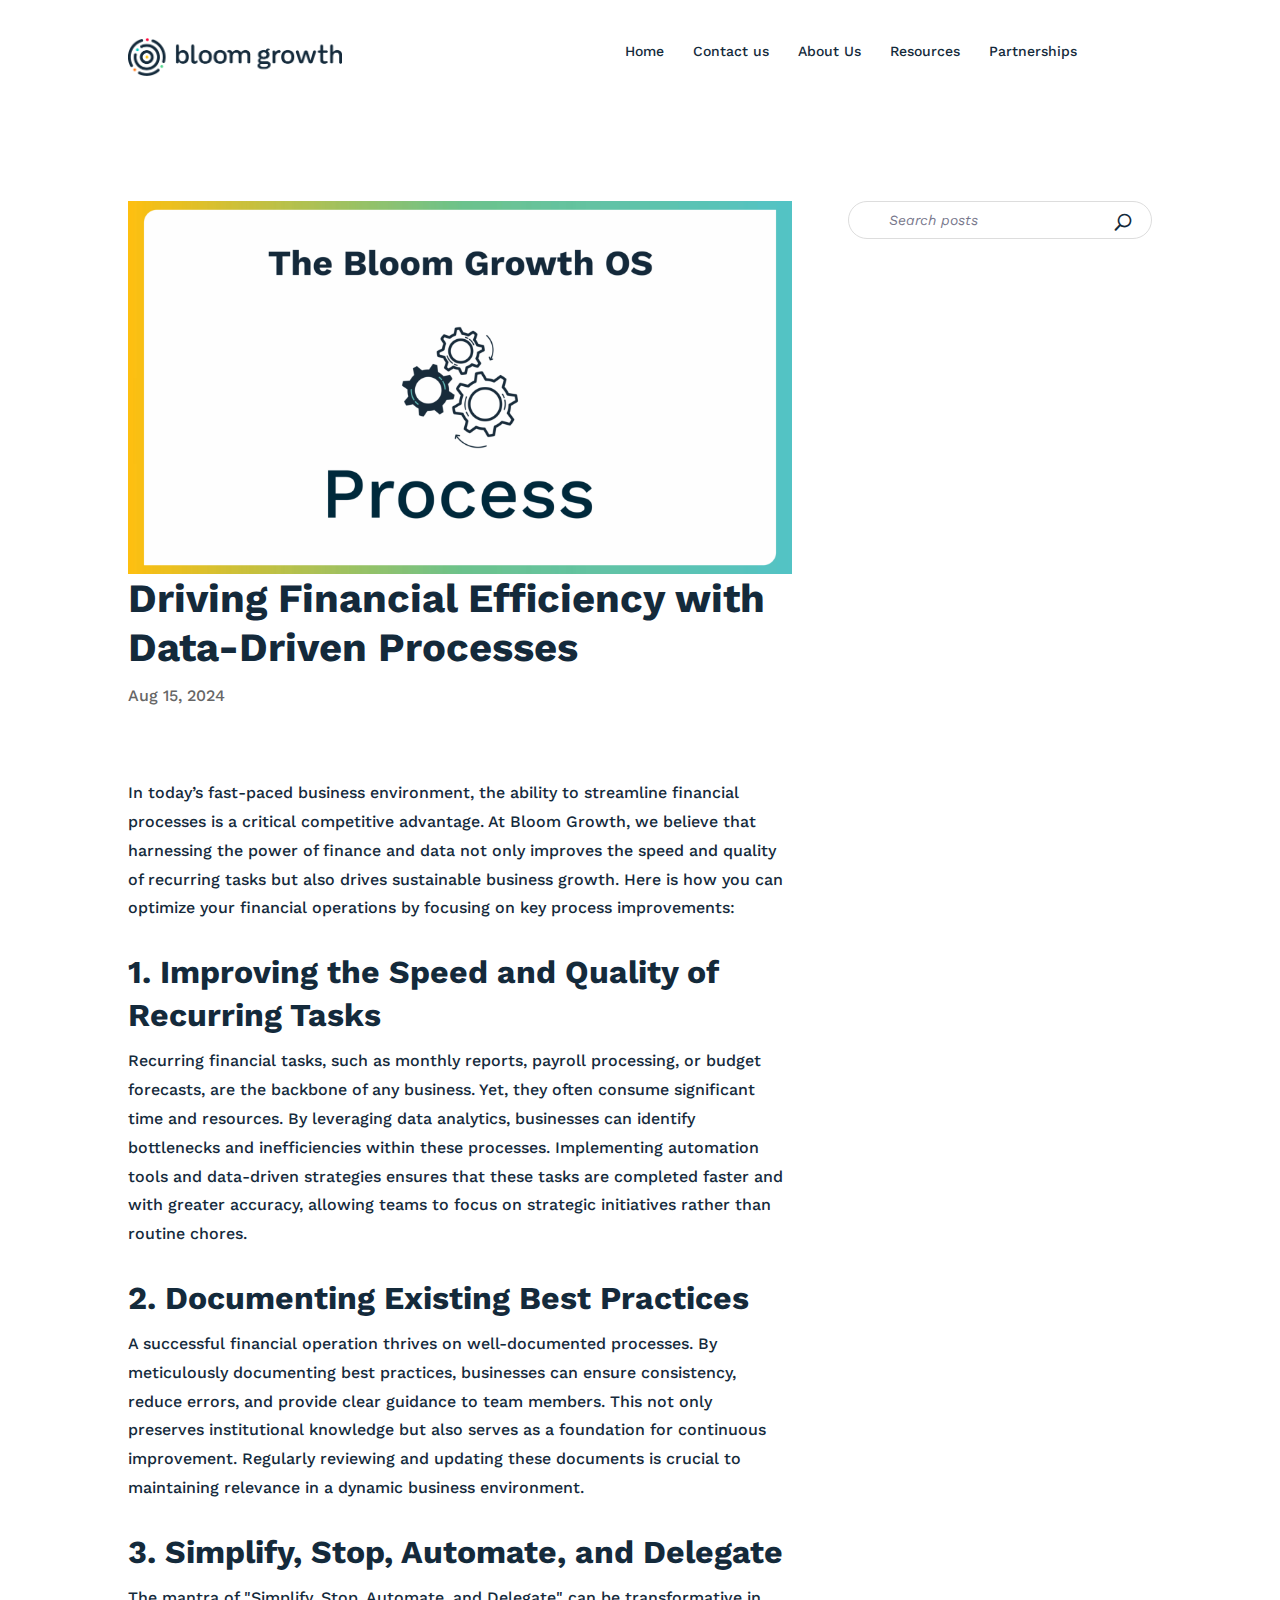
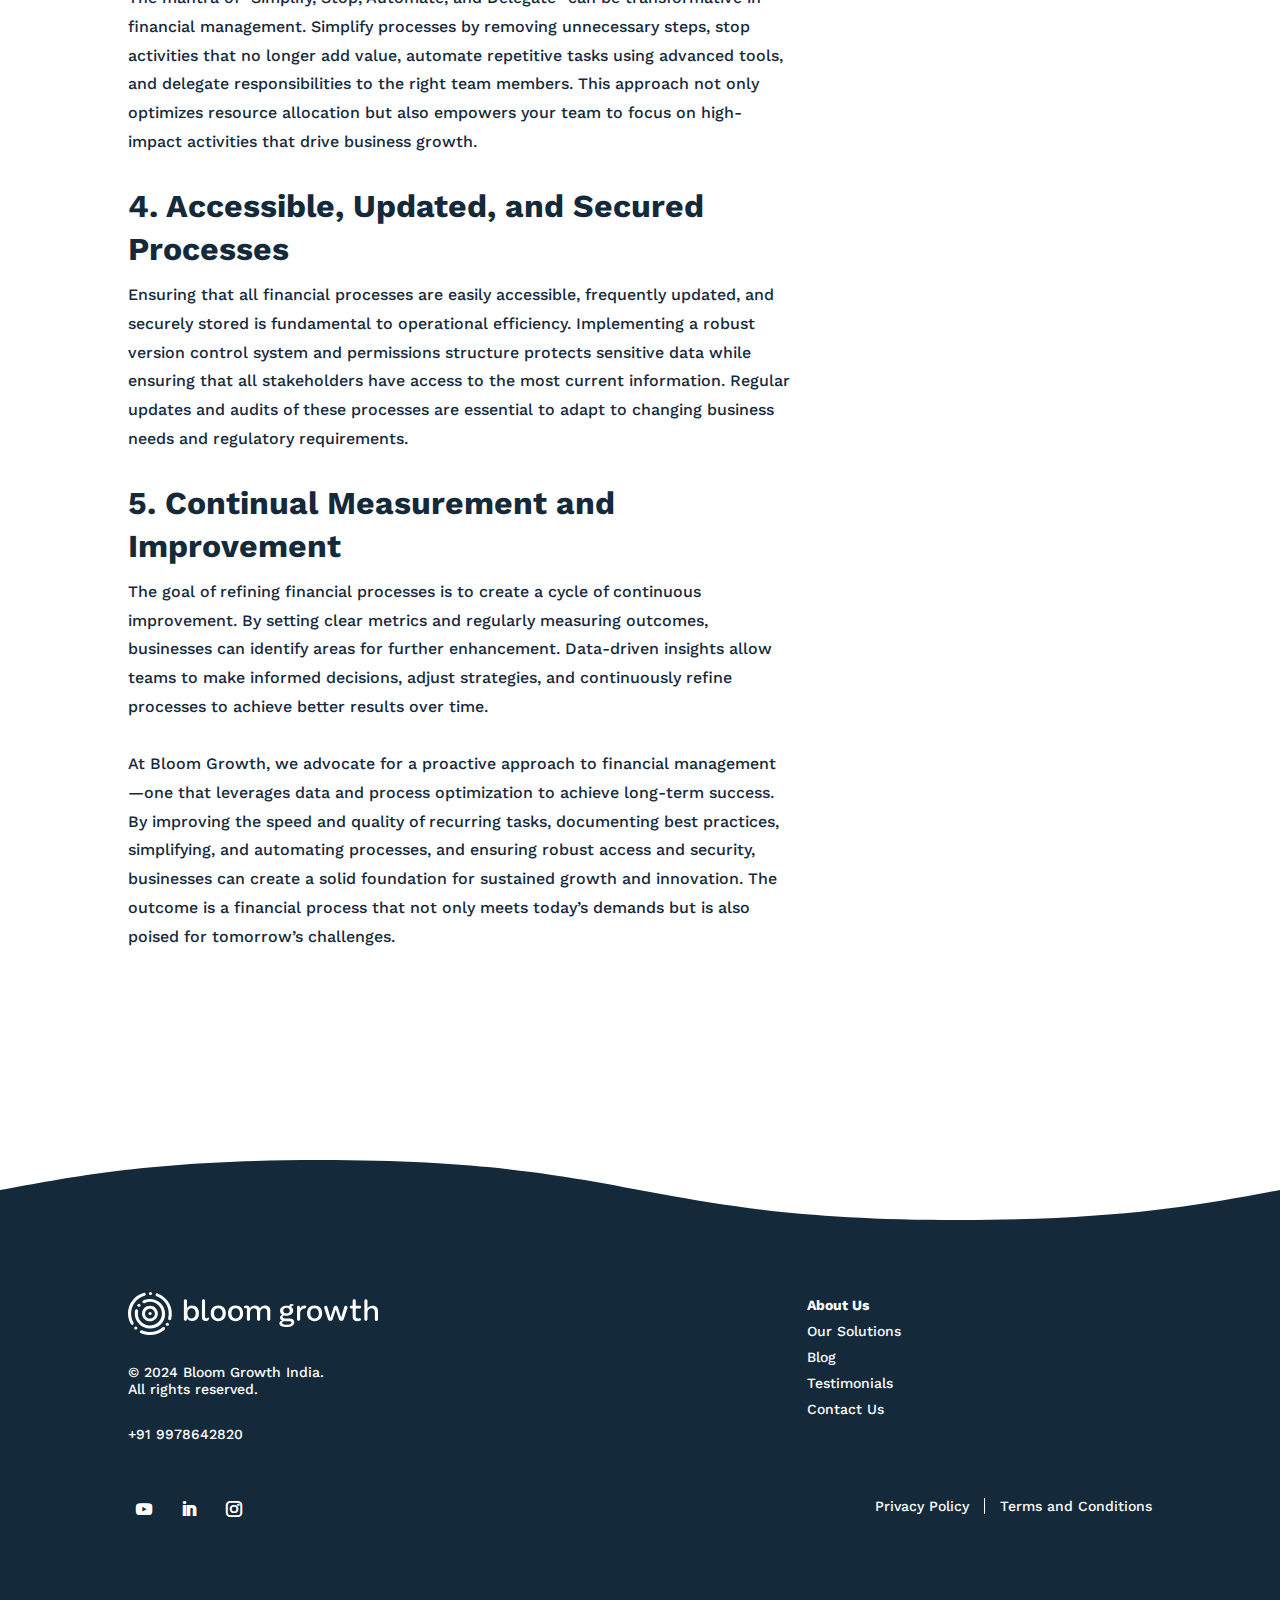
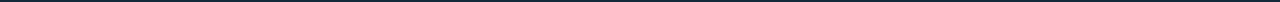
<file: blogsubpages/Process.html>
<!DOCTYPE html>
<html dir="ltr" lang="en-US" prefix="og: #">
<head>
    <meta charset="UTF-8"/>
    <meta http-equiv="X-UA-Compatible" content="IE=edge">
    <!-- icon -->
    <link href='https://cdnjs.cloudflare.com/ajax/libs/font-awesome/5.11.2/css/all.min.css' rel='stylesheet' />

    <script type="text/javascript">
    document.documentElement.className = 'js';
    </script>

    <title>Process</title>

    <link rel='dns-prefetch' href='//fonts.googleapis.com'/>
    <meta content="TractionToolsChild v.1.0" name="generator"/>
    <style id='wp-block-library-theme-inline-css' type='text/css'>
        .wp-block-audio :where(figcaption) {
            color: #555;
            font-size: 13px;
            text-align:center
        }
    
        .is-dark-theme .wp-block-audio :where(figcaption) {
            color:#ffffffa6
        }
    
        .wp-block-audio {
            margin:0 0 1em
        }
    
        .wp-block-code {
            border: 1px solid #ccc;
            border-radius: 4px;
            font-family: Menlo, Consolas, monaco, monospace;
            padding:.8em 1em
        }
    
        .wp-block-embed :where(figcaption) {
            color: #555;
            font-size: 13px;
            text-align:center
        }
    
        .is-dark-theme .wp-block-embed :where(figcaption) {
            color:#ffffffa6
        }
    
        .wp-block-embed {
            margin:0 0 1em
        }
    
        .blocks-gallery-caption {
            color: #555;
            font-size: 13px;
            text-align:center
        }
    
        .is-dark-theme .blocks-gallery-caption {
            color:#ffffffa6
        }
    
        :root :where(.wp-block-image figcaption) {
            color: #555;
            font-size: 13px;
            text-align:center
        }
    
        .is-dark-theme :root :where(.wp-block-image figcaption) {
            color:#ffffffa6
        }
    
        .wp-block-image {
            margin:0 0 1em
        }
    
        .wp-block-pullquote {
            border-bottom: 4px solid;
            border-top: 4px solid;
            color: currentColor;
            margin-bottom:1.75em
        }
    
        .wp-block-pullquote cite, .wp-block-pullquote footer, .wp-block-pullquote__citation {
            color: currentColor;
            font-size: .8125em;
            font-style: normal;
            text-transform:uppercase
        }
    
        .wp-block-quote {
            border-left: .25em solid;
            margin: 0 0 1.75em;
            padding-left:1em
        }
    
        .wp-block-quote cite, .wp-block-quote footer {
            color: currentColor;
            font-size: .8125em;
            font-style: normal;
            position:relative
        }
    
        .wp-block-quote.has-text-align-right {
            border-left: none;
            border-right: .25em solid;
            padding-left: 0;
            padding-right:1em
        }
    
        .wp-block-quote.has-text-align-center {
            border: none;
            padding-left:0
        }
    
        .wp-block-quote.is-large, .wp-block-quote.is-style-large, .wp-block-quote.is-style-plain {
            border:none
        }
    
        .wp-block-search .wp-block-search__label {
            font-weight:700
        }
    
        .wp-block-search__button {
            border: 1px solid #ccc;
            padding:.375em .625em
        }
    
        :where(.wp-block-group.has-background) {
            padding:1.25em 2.375em
        }
    
        .wp-block-separator.has-css-opacity {
            opacity:.4
        }
    
        .wp-block-separator {
            border: none;
            border-bottom: 2px solid;
            margin-left: auto;
            margin-right:auto
        }
    
        .wp-block-separator.has-alpha-channel-opacity {
            opacity:1
        }
    
        .wp-block-separator:not(.is-style-wide):not(.is-style-dots) {
            width:100px
        }
    
        .wp-block-separator.has-background:not(.is-style-dots) {
            border-bottom: none;
            height:1px
        }
    
        .wp-block-separator.has-background:not(.is-style-wide):not(.is-style-dots) {
            height:2px
        }
    
        .wp-block-table {
            margin:0 0 1em
        }
    
        .wp-block-table td, .wp-block-table th {
            word-break:normal
        }
    
        .wp-block-table :where(figcaption) {
            color: #555;
            font-size: 13px;
            text-align:center
        }
    
        .is-dark-theme .wp-block-table :where(figcaption) {
            color:#ffffffa6
        }
    
        .wp-block-video :where(figcaption) {
            color: #555;
            font-size: 13px;
            text-align:center
        }
    
        .is-dark-theme .wp-block-video :where(figcaption) {
            color:#ffffffa6
        }
    
        .wp-block-video {
            margin:0 0 1em
        }
    
        :root :where(.wp-block-template-part.has-background) {
            margin-bottom: 0;
            margin-top: 0;
            padding: 1.25em 2.375em
        }
        </style>
        <style id='safe-svg-svg-icon-style-inline-css' type='text/css'>
        .safe-svg-cover {
            text-align:center
        }
    
        .safe-svg-cover .safe-svg-inside {
            display: inline-block;
            max-width:100%
        }
    
        .safe-svg-cover svg {
            height: 100%;
            max-height: 100%;
            max-width: 100%;
            width: 100%
        }
        </style>
        <style id='global-styles-inline-css' type='text/css'>
        :root {
            --wp--preset--aspect-ratio--square: 1;
            --wp--preset--aspect-ratio--4-3: 4/3;
            --wp--preset--aspect-ratio--3-4: 3/4;
            --wp--preset--aspect-ratio--3-2: 3/2;
            --wp--preset--aspect-ratio--2-3: 2/3;
            --wp--preset--aspect-ratio--16-9: 16/9;
            --wp--preset--aspect-ratio--9-16: 9/16;
            --wp--preset--color--black: #000000;
            --wp--preset--color--cyan-bluish-gray: #abb8c3;
            --wp--preset--color--white: #ffffff;
            --wp--preset--color--pale-pink: #f78da7;
            --wp--preset--color--vivid-red: #cf2e2e;
            --wp--preset--color--luminous-vivid-orange: #ff6900;
            --wp--preset--color--luminous-vivid-amber: #fcb900;
            --wp--preset--color--light-green-cyan: #7bdcb5;
            --wp--preset--color--vivid-green-cyan: #00d084;
            --wp--preset--color--pale-cyan-blue: #8ed1fc;
            --wp--preset--color--vivid-cyan-blue: #0693e3;
            --wp--preset--color--vivid-purple: #9b51e0;
            --wp--preset--gradient--vivid-cyan-blue-to-vivid-purple: linear-gradient(135deg, rgba(6, 147, 227, 1) 0%, rgb(155, 81, 224) 100%);
            --wp--preset--gradient--light-green-cyan-to-vivid-green-cyan: linear-gradient(135deg, rgb(122, 220, 180) 0%, rgb(0, 208, 130) 100%);
            --wp--preset--gradient--luminous-vivid-amber-to-luminous-vivid-orange: linear-gradient(135deg, rgba(252, 185, 0, 1) 0%, rgba(255, 105, 0, 1) 100%);
            --wp--preset--gradient--luminous-vivid-orange-to-vivid-red: linear-gradient(135deg, rgba(255, 105, 0, 1) 0%, rgb(207, 46, 46) 100%);
            --wp--preset--gradient--very-light-gray-to-cyan-bluish-gray: linear-gradient(135deg, rgb(238, 238, 238) 0%, rgb(169, 184, 195) 100%);
            --wp--preset--gradient--cool-to-warm-spectrum: linear-gradient(135deg, rgb(74, 234, 220) 0%, rgb(151, 120, 209) 20%, rgb(207, 42, 186) 40%, rgb(238, 44, 130) 60%, rgb(251, 105, 98) 80%, rgb(254, 248, 76) 100%);
            --wp--preset--gradient--blush-light-purple: linear-gradient(135deg, rgb(255, 206, 236) 0%, rgb(152, 150, 240) 100%);
            --wp--preset--gradient--blush-bordeaux: linear-gradient(135deg, rgb(254, 205, 165) 0%, rgb(254, 45, 45) 50%, rgb(107, 0, 62) 100%);
            --wp--preset--gradient--luminous-dusk: linear-gradient(135deg, rgb(255, 203, 112) 0%, rgb(199, 81, 192) 50%, rgb(65, 88, 208) 100%);
            --wp--preset--gradient--pale-ocean: linear-gradient(135deg, rgb(255, 245, 203) 0%, rgb(182, 227, 212) 50%, rgb(51, 167, 181) 100%);
            --wp--preset--gradient--electric-grass: linear-gradient(135deg, rgb(202, 248, 128) 0%, rgb(113, 206, 126) 100%);
            --wp--preset--gradient--midnight: linear-gradient(135deg, rgb(2, 3, 129) 0%, rgb(40, 116, 252) 100%);
            --wp--preset--font-size--small: 13px;
            --wp--preset--font-size--medium: 20px;
            --wp--preset--font-size--large: 36px;
            --wp--preset--font-size--x-large: 42px;
            --wp--preset--spacing--20: 0.44rem;
            --wp--preset--spacing--30: 0.67rem;
            --wp--preset--spacing--40: 1rem;
            --wp--preset--spacing--50: 1.5rem;
            --wp--preset--spacing--60: 2.25rem;
            --wp--preset--spacing--70: 3.38rem;
            --wp--preset--spacing--80: 5.06rem;
            --wp--preset--shadow--natural: 6px 6px 9px rgba(0, 0, 0, 0.2);
            --wp--preset--shadow--deep: 12px 12px 50px rgba(0, 0, 0, 0.4);
            --wp--preset--shadow--sharp: 6px 6px 0px rgba(0, 0, 0, 0.2);
            --wp--preset--shadow--outlined: 6px 6px 0px -3px rgba(255, 255, 255, 1), 6px 6px rgba(0, 0, 0, 1);
            --wp--preset--shadow--crisp: 6px 6px 0px rgba(0, 0, 0, 1);
        }
    
        :root {
            --wp--style--global--content-size: 823px;
            --wp--style--global--wide-size: 1080px;
        }
    
        :where(body) {
            margin: 0;
        }
    
        .wp-site-blocks > .alignleft {
            float: left;
            margin-right: 2em;
        }
    
        .wp-site-blocks > .alignright {
            float: right;
            margin-left: 2em;
        }
    
        .wp-site-blocks > .aligncenter {
            justify-content: center;
            margin-left: auto;
            margin-right: auto;
        }
    
        :where(.is-layout-flex) {
            gap: 0.5em;
        }
    
        :where(.is-layout-grid) {
            gap: 0.5em;
        }
    
        .is-layout-flow > .alignleft {
            float: left;
            margin-inline-start: 0;
            margin-inline-end: 2em;
        }
    
        .is-layout-flow > .alignright {
            float: right;
            margin-inline-start: 2em;
            margin-inline-end: 0;
        }
    
        .is-layout-flow > .aligncenter {
            margin-left: auto !important;
            margin-right: auto !important;
        }
    
        .is-layout-constrained > .alignleft {
            float: left;
            margin-inline-start: 0;
            margin-inline-end: 2em;
        }
    
        .is-layout-constrained > .alignright {
            float: right;
            margin-inline-start: 2em;
            margin-inline-end: 0;
        }
    
        .is-layout-constrained > .aligncenter {
            margin-left: auto !important;
            margin-right: auto !important;
        }
    
        .is-layout-constrained > :where(:not(.alignleft):not(.alignright):not(.alignfull)) {
            max-width: var(--wp--style--global--content-size);
            margin-left: auto !important;
            margin-right: auto !important;
        }
    
        .is-layout-constrained > .alignwide {
            max-width: var(--wp--style--global--wide-size);
        }
    
        body .is-layout-flex {
            display: flex;
        }
    
        .is-layout-flex {
            flex-wrap: wrap;
            align-items: center;
        }
    
        .is-layout-flex > :is( *, div) {
            margin: 0;
        }
    
        body .is-layout-grid {
            display: grid;
        }
    
        .is-layout-grid > :is( *, div) {
            margin: 0;
        }
    
        body {
            padding-top: 0px;
            padding-right: 0px;
            padding-bottom: 0px;
            padding-left: 0px;
        }
    
        a:where(:not(.wp-element-button)) {
            text-decoration: underline;
        }
    
        :root :where(.wp-element-button, .wp-block-button__link) {
            background-color: #32373c;
            border-width: 0;
            color: #fff;
            font-family: inherit;
            font-size: inherit;
            line-height: inherit;
            padding: calc(0.667em + 2px) calc(1.333em + 2px);
            text-decoration: none;
        }
    
        .has-black-color {
            color: var(--wp--preset--color--black) !important;
        }
    
        .has-cyan-bluish-gray-color {
            color: var(--wp--preset--color--cyan-bluish-gray) !important;
        }
    
        .has-white-color {
            color: var(--wp--preset--color--white) !important;
        }
    
        .has-pale-pink-color {
            color: var(--wp--preset--color--pale-pink) !important;
        }
    
        .has-vivid-red-color {
            color: var(--wp--preset--color--vivid-red) !important;
        }
    
        .has-luminous-vivid-orange-color {
            color: var(--wp--preset--color--luminous-vivid-orange) !important;
        }
    
        .has-luminous-vivid-amber-color {
            color: var(--wp--preset--color--luminous-vivid-amber) !important;
        }
    
        .has-light-green-cyan-color {
            color: var(--wp--preset--color--light-green-cyan) !important;
        }
    
        .has-vivid-green-cyan-color {
            color: var(--wp--preset--color--vivid-green-cyan) !important;
        }
    
        .has-pale-cyan-blue-color {
            color: var(--wp--preset--color--pale-cyan-blue) !important;
        }
    
        .has-vivid-cyan-blue-color {
            color: var(--wp--preset--color--vivid-cyan-blue) !important;
        }
    
        .has-vivid-purple-color {
            color: var(--wp--preset--color--vivid-purple) !important;
        }
    
        .has-black-background-color {
            background-color: var(--wp--preset--color--black) !important;
        }
    
        .has-cyan-bluish-gray-background-color {
            background-color: var(--wp--preset--color--cyan-bluish-gray) !important;
        }
    
        .has-white-background-color {
            background-color: var(--wp--preset--color--white) !important;
        }
    
        .has-pale-pink-background-color {
            background-color: var(--wp--preset--color--pale-pink) !important;
        }
    
        .has-vivid-red-background-color {
            background-color: var(--wp--preset--color--vivid-red) !important;
        }
    
        .has-luminous-vivid-orange-background-color {
            background-color: var(--wp--preset--color--luminous-vivid-orange) !important;
        }
    
        .has-luminous-vivid-amber-background-color {
            background-color: var(--wp--preset--color--luminous-vivid-amber) !important;
        }
    
        .has-light-green-cyan-background-color {
            background-color: var(--wp--preset--color--light-green-cyan) !important;
        }
    
        .has-vivid-green-cyan-background-color {
            background-color: var(--wp--preset--color--vivid-green-cyan) !important;
        }
    
        .has-pale-cyan-blue-background-color {
            background-color: var(--wp--preset--color--pale-cyan-blue) !important;
        }
    
        .has-vivid-cyan-blue-background-color {
            background-color: var(--wp--preset--color--vivid-cyan-blue) !important;
        }
    
        .has-vivid-purple-background-color {
            background-color: var(--wp--preset--color--vivid-purple) !important;
        }
    
        .has-black-border-color {
            border-color: var(--wp--preset--color--black) !important;
        }
    
        .has-cyan-bluish-gray-border-color {
            border-color: var(--wp--preset--color--cyan-bluish-gray) !important;
        }
    
        .has-white-border-color {
            border-color: var(--wp--preset--color--white) !important;
        }
    
        .has-pale-pink-border-color {
            border-color: var(--wp--preset--color--pale-pink) !important;
        }
    
        .has-vivid-red-border-color {
            border-color: var(--wp--preset--color--vivid-red) !important;
        }
    
        .has-luminous-vivid-orange-border-color {
            border-color: var(--wp--preset--color--luminous-vivid-orange) !important;
        }
    
        .has-luminous-vivid-amber-border-color {
            border-color: var(--wp--preset--color--luminous-vivid-amber) !important;
        }
    
        .has-light-green-cyan-border-color {
            border-color: var(--wp--preset--color--light-green-cyan) !important;
        }
    
        .has-vivid-green-cyan-border-color {
            border-color: var(--wp--preset--color--vivid-green-cyan) !important;
        }
    
        .has-pale-cyan-blue-border-color {
            border-color: var(--wp--preset--color--pale-cyan-blue) !important;
        }
    
        .has-vivid-cyan-blue-border-color {
            border-color: var(--wp--preset--color--vivid-cyan-blue) !important;
        }
    
        .has-vivid-purple-border-color {
            border-color: var(--wp--preset--color--vivid-purple) !important;
        }
    
        .has-vivid-cyan-blue-to-vivid-purple-gradient-background {
            background: var(--wp--preset--gradient--vivid-cyan-blue-to-vivid-purple) !important;
        }
    
        .has-light-green-cyan-to-vivid-green-cyan-gradient-background {
            background: var(--wp--preset--gradient--light-green-cyan-to-vivid-green-cyan) !important;
        }
    
        .has-luminous-vivid-amber-to-luminous-vivid-orange-gradient-background {
            background: var(--wp--preset--gradient--luminous-vivid-amber-to-luminous-vivid-orange) !important;
        }
    
        .has-luminous-vivid-orange-to-vivid-red-gradient-background {
            background: var(--wp--preset--gradient--luminous-vivid-orange-to-vivid-red) !important;
        }
    
        .has-very-light-gray-to-cyan-bluish-gray-gradient-background {
            background: var(--wp--preset--gradient--very-light-gray-to-cyan-bluish-gray) !important;
        }
    
        .has-cool-to-warm-spectrum-gradient-background {
            background: var(--wp--preset--gradient--cool-to-warm-spectrum) !important;
        }
    
        .has-blush-light-purple-gradient-background {
            background: var(--wp--preset--gradient--blush-light-purple) !important;
        }
    
        .has-blush-bordeaux-gradient-background {
            background: var(--wp--preset--gradient--blush-bordeaux) !important;
        }
    
        .has-luminous-dusk-gradient-background {
            background: var(--wp--preset--gradient--luminous-dusk) !important;
        }
    
        .has-pale-ocean-gradient-background {
            background: var(--wp--preset--gradient--pale-ocean) !important;
        }
    
        .has-electric-grass-gradient-background {
            background: var(--wp--preset--gradient--electric-grass) !important;
        }
    
        .has-midnight-gradient-background {
            background: var(--wp--preset--gradient--midnight) !important;
        }
    
        .has-small-font-size {
            font-size: var(--wp--preset--font-size--small) !important;
        }
    
        .has-medium-font-size {
            font-size: var(--wp--preset--font-size--medium) !important;
        }
    
        .has-large-font-size {
            font-size: var(--wp--preset--font-size--large) !important;
        }
    
        .has-x-large-font-size {
            font-size: var(--wp--preset--font-size--x-large) !important;
        }
    
        :where(.wp-block-post-template.is-layout-flex) {
            gap: 1.25em;
        }
    
        :where(.wp-block-post-template.is-layout-grid) {
            gap: 1.25em;
        }
    
        :where(.wp-block-columns.is-layout-flex) {
            gap: 2em;
        }
    
        :where(.wp-block-columns.is-layout-grid) {
            gap: 2em;
        }
    
        :root :where(.wp-block-pullquote) {
            font-size: 1.5em;
            line-height: 1.6;
        }
        </style>
    <link rel='stylesheet' id='wpa-style-css' href='/css/wpa-style.css' type='text/css' media='all' />
    <style id='wpa-style-inline-css' type='text/css'>
    :root {
        --admin-bar-top: 7px;
    }
    </style>
    <link rel='stylesheet' id='Divi-Blog-Extras-styles-css' href='/css/style.min.css' type='text/css' media='all' />
    <link rel='stylesheet' id='et-builder-googlefonts-cached-css' href='https://fonts.googleapis.com/css?family=Work+Sans:100,200,300,regular,500,600,700,800,900,100italic,200italic,300italic,italic,500italic,600italic,700italic,800italic,900italic&#038;subset=latin,latin-ext&#038;display=swap' type='text/css' media='all' />
    <link rel='stylesheet' id='divi-style-parent-css' href='/css/style-static.min.css' type='text/css' media='all' />
    <link rel='stylesheet' id='divi-style-css' href='/css/style.css' type='text/css' media='all' />
    <link rel='stylesheet' id='DiviMegaPro-main-css' href='/css/main.css' type='text/css' media='all' />
    <link rel='stylesheet' id='DiviMegaPro-main-media-query-css' href='/css/main-media-query.css' type='text/css' media='all' />
    <link rel='stylesheet' id='DiviMegaPro-tippy-animations-css' href='/css/animations.css' type='text/css' media='all' />
    <script>
    var divimegapro_singleton = [];
    divimegapro_singleton['header'] = false;
    divimegapro_singleton['content'] = false;
    divimegapro_singleton['footer'] = false;
    var divimegapro_singleton_enabled = (divimegapro_singleton['header'] || divimegapro_singleton['content'] || divimegapro_singleton['footer']) ? true : false;
    </script>

    <script type="text/javascript" src="/js/jquery.min.js" id="jquery-core-js"></script>
    <script type="text/javascript" src="/js/jquery-migrate.min.js" id="jquery-migrate-js"></script>

    
    <script type="text/javascript" src="/js/custom-js.js" id="custom_js-js"></script>
    <script type="text/javascript" src="/js/popper.min.js" id="DiviMegaPro-popper-js"></script>
    <script type="text/javascript" src="/js/tippy.min.js" id="DiviMegaPro-tippy-js"></script>
    <script type="text/javascript" src="/js/fingerprint.min.js" id="wpa-fingerprintjs-js"></script>
   
    <style>
    .nav li.et-hover > ul, .menu li.et-hover > ul {
        visibility: visible !important;
        opacity: 1 !important;
    }

    .da11y-submenu-show {
        visibility: visible !important;
    }

    .keyboard-outline {
        outline: #2ea3f2 solid 2px;
        -webkit-transition: none !important;
        transition: none !important;
    }

    button:active.keyboard-outline, button:focus.keyboard-outline, input:active.keyboard-outline, input:focus.keyboard-outline, a[role="tab"].keyboard-outline {
        outline-offset: -5px;
    }

    .et-search-form input:focus.keyboard-outline {
        padding-left: 15px;
        padding-right: 15px;
    }

    .et_pb_tab {
        -webkit-animation: none !important;
        animation: none !important;
    }

    .et_pb_contact_form_label, .widget_search .screen-reader-text, .et_pb_social_media_follow_network_name, .et_pb_search .screen-reader-text {
        display: block !important;
    }

    .da11y-screen-reader-text, .et_pb_contact_form_label, .widget_search .screen-reader-text, .et_pb_social_media_follow_network_name, .et_pb_search .screen-reader-text {
        clip: rect(1px, 1px, 1px, 1px);
        position: absolute !important;
        height: 1px;
        width: 1px;
        overflow: hidden;
        text-shadow: none;
        text-transform: none;
        letter-spacing: normal;
        line-height: normal;
        font-family: -apple-system, BlinkMacSystemFont, "Segoe UI", Roboto, Oxygen-Sans, Ubuntu, Cantarell, "Helvetica Neue", sans-serif;
        font-size: 1em;
        font-weight: 600;
        -webkit-font-smoothing: subpixel-antialiased;
    }

    .da11y-screen-reader-text:focus {
        background: #f1f1f1;
        color: #00547A;
        -webkit-box-shadow: 0 0 2px 2px rgba(0, 0, 0, .6);
        box-shadow: 0 0 2px 2px rgba(0, 0, 0, .6);
        clip: auto !important;
        display: block;
        height: auto;
        left: 5px;
        padding: 15px 23px 14px;
        text-decoration: none;
        top: 7px;
        width: auto;
        z-index: 1000000;
    }
    </style>
    <meta name="viewport" content="width=device-width, initial-scale=1.0"/>
    <style>
    .handl-hidden {
        display: none
    }
    </style>
    <style>
    [class^="fieldset-handl_"] {
        display: none
    }
    </style>



    <script type="module" src="https://cdn.zapier.com/packages/partner-sdk/v0/zapier-elements/zapier-elements.esm.js"></script>
    <link rel="stylesheet" href="https://cdn.zapier.com/packages/partner-sdk/v0/zapier-elements/zapier-elements.css">
    <link rel="icon" href="/images/2 MMPL & BG logos Ig.jpg" sizes="32x32"/>
    <link rel="icon" href="/images/cropped-BloomGrowth_RGB_full-color_icon-01-192x192.png" sizes="192x192"/>
    <link rel="apple-touch-icon" href="/images/cropped-BloomGrowth_RGB_full-color_icon-01-192x192.png"/>
    <meta name="msapplication-TileImage" content="images/cropped-BloomGrowth_RGB_full-color_icon-01-192x192.png"/>
    <link rel="stylesheet" id="et-divi-customizer-global-cached-inline-styles" href="/css/et-divi-customizer-global.min.css"/>
</head>
<body class="home page-template-default page page-id-12 et-tb-has-template et-tb-has-header et-tb-has-footer utm-out et_button_no_icon et_pb_button_helper_class et_cover_background et_pb_gutter et_pb_gutters3 et_pb_pagebuilder_layout et_no_sidebar et_divi_theme et-db divimegapro-active">
    <script>
    var divimegapro_singleton = [];
    divimegapro_singleton['header'] = false;
    divimegapro_singleton['content'] = false;
    divimegapro_singleton['footer'] = false;
    var divimegapro_singleton_enabled = (divimegapro_singleton['header'] || divimegapro_singleton['content'] || divimegapro_singleton['footer']) ? true : false;
    </script>

    <style type="text/css"></style>
    <style type="text/css">
    .dmp-4917 > .tippy-tooltip > .tippy-svg-arrow {
        fill: #333 !important;
    }

    .dmp-4917 .tippy-arrow:before, .dmp-4917 .tippy-svg-arrow {
        -webkit-transform: scale(1, 1);
        /* Saf3.1+, Chrome */
        -moz-transform: scale(1, 1);
        /* FF3.5+ */
        -ms-transform: scale(1, 1);
        /* IE9 */
        -o-transform: scale(1, 1);
        /* Opera 10.5+ */
        transform: scale(1, 1);
    }

    .tippy-popper.dmp-4917[x-placement^=top] > .tippy-tooltip > .tippy-arrow:before {
        border-top-color: #333 !important;
    }

    .tippy-popper.dmp-4917[x-placement^=bottom] > .tippy-tooltip > .tippy-arrow:before {
        border-bottom-color: #333 !important;
    }

    .tippy-popper.dmp-4917[x-placement^=left] > .tippy-tooltip > .tippy-arrow:before {
        border-left-color: #333 !important;
    }

    .tippy-popper.dmp-4917[x-placement^=right] > .tippy-tooltip > .tippy-arrow:before {
        border-right-color: #333 !important;
    }
    </style>
    <div class="et-l et-l--post">
        <div class="et_builder_inner_content et_pb_gutters3">
            <div class="divimegapro-wrapper">
                <div id="divimegapro-container-4917" class="divimegapro-container" data-animation="shift-away" data-bgcolor="" data-fontcolor="" data-placement="bottom" data-margintopbottom="" data-megaprowidth="100" data-megaprowidthcustom="" data-megaprofixedheight="" data-triggertype="hover" data-exittype="hover" data-exitdelay="" data-enable_arrow="0" data-arrowfeature_type="sharp" data-dmp_cssposition="absolute" data-dmp_enablecenterhorizontal="" style="display:none">
                    <div id="divimegapro-4917" class="divimegapro divimegapro-flexheight">
                        <div class="divimegapro-pre-body">
                            <div class="divimegapro-body">
                                <div class="et_pb_section et_pb_section_2 et_pb_with_background et_section_regular">

                                    <div class="et_pb_row et_pb_row_3">
                                        <div class="et_pb_column et_pb_column_4_4 et_pb_column_6  et_pb_css_mix_blend_mode_passthrough et-last-child">

                                            <div class="et_pb_with_border et_pb_module et_pb_text et_pb_text_40  et_pb_text_align_left et_pb_bg_layout_light">

                                                <div class="et_pb_text_inner">
                                                    <div class="et_pb_section et_pb_section_4 et_pb_with_background et_section_regular">
                                                    </div>
                                                </div>
                                            </div>
                                        </div>

                                    </div>

                                </div>
                            </div>
                        </div>
                        <div class="divimegapro-close-container">
                            <button type="button" class="divimegapro-close divimegapro-customclose-btn-4917" data-dmpid="4917" title="Close dialog" aria-disabled="true">
                                <span class="">&times;</span>
                            </button>
                        </div>
                    </div>
                </div>
            </div>

        </div>
    </div>
    <div id="page-container">
        <div id="et-boc" class="et-boc">

            <header class="et-l et-l--header">
                <div class="et_builder_inner_content et_pb_gutters3">
                    <div class="et_pb_section et_pb_section_0_tb_header et_section_regular et_pb_section--fixed et_pb_section--with-menu" data-et-multi-view="{&quot;schema&quot;:{&quot;classes&quot;:{&quot;desktop&quot;:{&quot;remove&quot;:[&quot;et_pb_section--absolute&quot;],&quot;add&quot;:[&quot;et_pb_section--fixed&quot;]},&quot;tablet&quot;:{&quot;remove&quot;:[&quot;et_pb_section--absolute&quot;,&quot;et_pb_section--fixed&quot;]}}},&quot;slug&quot;:&quot;et_pb_section&quot;}">

                        <div class="et_pb_row et_pb_row_0_tb_header menu-row et_pb_equal_columns et_pb_row--with-menu">
                            <div class="et_pb_column et_pb_column_1_4 et_pb_column_0_tb_header  et_pb_css_mix_blend_mode_passthrough">

                                <div class="et_pb_module et_pb_image et_pb_image_0_tb_header">

                                    <a href="/">
                                        <span class="et_pb_image_wrap ">
                                            <img decoding="async" width="456" height="81" src="/images/Bloom_logo_456x80-color-01.png" alt="Bloom Growth Logo" title="Bloom_logo_456x80-color-01" srcset="/images/Bloom_logo_456x80-color-01.png 456w, /images/Bloom_logo_456x80-color-01.png 300w" sizes="(max-width: 456px) 100vw, 456px" class="wp-image-26375"/>
                                        </span>
                                    </a>
                                </div>
                            </div>
                            <div class="et_pb_column et_pb_column_3_4 et_pb_column_1_tb_header  et_pb_css_mix_blend_mode_passthrough et-last-child et_pb_column--with-menu">

                                <div class="et_pb_module et_pb_menu et_pb_menu_0_tb_header et_pb_bg_layout_light  et_pb_text_align_left et_dropdown_animation_fade et_pb_menu--without-logo et_pb_menu--style-left_aligned">

                                    <div class="et_pb_menu_inner_container clearfix">

                                        <div class="et_pb_menu__wrap">
                                            <div class="et_pb_menu__menu">
                                                <nav class="et-menu-nav">
                                                    <ul id="menu-main-menu" class="et-menu nav et_disable_top_tier downwards">
                                                        <li class="divimegapro-4917 solutions-mega-menu-item et_pb_menu_page_id-5071 menu-item menu-item-type-post_type menu-item-object-page menu-item-has-children menu-item-37661">
                                                            <a href="/">Home</a>
                                                        </li>
                                                        <li class="et_pb_menu_page_id-5752 menu-item menu-item-type-post_type menu-item-object-page menu-item-5993">
                                                            <a href="/ContactUs.html">Contact us</a>
                                                        </li>
                                                        <li class="et_pb_menu_page_id-29 menu-item menu-item-type-post_type menu-item-object-page menu-item-has-children menu-item-6457">
                                                            <a href="/AboutUs.html">About Us</a>
                                                        </li>
                                                        <li class="et_pb_menu_page_id-4608 menu-item menu-item-type-custom menu-item-object-custom menu-item-has-children menu-item-4608">
                                                            <a href="#">Resources</a>
                                                            <ul class="sub-menu">
                                                                <li class="et_pb_menu_page_id-2651 menu-item menu-item-type-post_type menu-item-object-page menu-item-30175">
                                                                    <a href="/blog.html">Blog</a>
                                                                </li>
                                                                <li class="et_pb_menu_page_id-28249 menu-item menu-item-type-post_type menu-item-object-page menu-item-30172">
                                                                    <a href="/index.html">Press and Events</a>
                                                            </ul>
                                                        </li>
                                                        <li class="et_pb_menu_page_id-24085 menu-item menu-item-type-custom menu-item-object-custom menu-item-has-children menu-item-24085">
                                                            <a href="#">Partnerships</a>
                                                            <ul class="sub-menu">
                                                                <li class="et_pb_menu_page_id-22518 menu-item menu-item-type-post_type menu-item-object-page menu-item-24091">
                                                                    <a href="/coach.html">Our coaches</a>
                                                                </li>
                                                                <li class="et_pb_menu_page_id-33169 menu-item menu-item-type-post_type menu-item-object-page menu-item-33808">
                                                                    <a href="/index.html">client</a>
                                                                </li>
                                                            </ul>
                                                        </li>
                                                        <li class="desktop-menu-only et_pb_menu_page_id-4609 menu-item menu-item-type-custom menu-item-object-custom menu-item-4609">
                                                        </li>
                                                        <li class="et_pb_menu_page_id-4610 menu-item menu-item-type-custom menu-item-object-custom menu-item-4610">
                                                        </li>
                                                        <li class="et_pb_menu_page_id-12505 menu-item menu-item-type-custom menu-item-object-custom menu-item-12505">
                                                        </li>
                                                    </ul>
                                                </nav>
                                            </div>

                                        </div>

                                    </div>
                                </div>
                            </div>

                        </div>

                    </div>
                    <div class="et_pb_section et_pb_section_3_tb_header mobile-slideout-menu et_pb_with_background et_section_regular">

                        <div class="et_pb_row et_pb_row_4_tb_header">
                            <div class="et_pb_column et_pb_column_1_4 et_pb_column_8_tb_header  et_pb_css_mix_blend_mode_passthrough">

                                <div class="et_pb_module et_pb_image et_pb_image_1_tb_header">

                                    <a href="/">
                                        <span class="et_pb_image_wrap ">
                                            <img decoding="async" width="456" height="81" src="/images/Bloom_logo_456x80-color-01.png" alt="Bloom Growth Logo" title="Bloom_logo_456x80-color-01" srcset="/images/Bloom_logo_456x80-color-01.png 456w, /images/Bloom_logo_456x80-color-01.png 300w" sizes="(max-width: 456px) 100vw, 456px" class="wp-image-26375"/>
                                        </span>
                                    </a>
                                </div>
                            </div>
                            <div class="et_pb_column et_pb_column_1_2 et_pb_column_9_tb_header  et_pb_css_mix_blend_mode_passthrough et_pb_column_empty">
                            </div>
                            <div class="et_pb_column et_pb_column_1_4 et_pb_column_10_tb_header  et_pb_css_mix_blend_mode_passthrough et-last-child">

                                <div id="slide-in-open" class="et_pb_module et_pb_text et_pb_text_20_tb_header  et_pb_text_align_left et_pb_bg_layout_light">

                                    <div class="et_pb_text_inner">
                                        <p>
                                            <span class="line line-1"></span>
                                            <br/>
                                            <span class="line line-2"></span>
                                            <br/>
                                            <span class="line line-3"></span>
                                        </p>
                                    </div>
                                </div>
                            </div>

                        </div>
                        <div class="et_pb_row et_pb_row_5_tb_header slide-in-menu-container">
                            <div class="et_pb_column et_pb_column_4_4 et_pb_column_11_tb_header  et_pb_css_mix_blend_mode_passthrough et-last-child">

                                <div class="et_pb_module et_pb_image et_pb_image_2_tb_header">

                                    <a href="/">
                                        <span class="et_pb_image_wrap ">
                                            <img decoding="async" width="192" height="33" src="/images/Bloom_reverse_horizontal_200px1.svg" alt="Bloom Growth Logo" title="Bloom_reverse_horizontal_200px1" class="wp-image-26366"/>
                                        </span>
                                    </a>
                                </div>
                                <div class="et_pb_module et_pb_code et_pb_code_0_tb_header mobile-menu-body">

                                    <div class="et_pb_code_inner">
                                        <div class="menu-main-menu-container">
                                            <ul id="menu-main-menu-1" class="menu">
                                                <li class="divimegapro-4917 solutions-mega-menu-item menu-item menu-item-type-post_type menu-item-object-page  menu-item-37661">
                                                    <a href="/index.html">Home</a>
                                                </li>
                                                <li class="menu-item menu-item-type-post_type menu-item-object-page menu-item-5993">
                                                    <a href="/ContactUs.html">Contact us</a>
                                                </li>
                                                <li class="menu-item menu-item-type-post_type menu-item-object-page  menu-item-6457">
                                                    <a href="/AboutUs.html">About Us</a>
                                                </li>
                                                <li class="menu-item menu-item-type-custom menu-item-object-custom menu-item-has-children menu-item-4608">
                                                    <a href="/blog.html">Resources</a>
                                                    <ul class="sub-menu">
                                                        <li class="menu-item menu-item-type-post_type menu-item-object-page menu-item-30175">
                                                            <a href="/blog.html">Blog</a>
                                                        </li>
                                                        <li class="menu-item menu-item-type-post_type menu-item-object-page menu-item-30172">
                                                            <a href="/index.html">Press and Events</a>
                                                        </li>
                                                    </ul>
                                                </li>
                                                <li class="menu-item menu-item-type-custom menu-item-object-custom menu-item-has-children menu-item-24085">
                                                    <a href="/coach.html">Partnerships</a>
                                                    <ul class="sub-menu">
                                                        <li class="menu-item menu-item-type-post_type menu-item-object-page menu-item-24091">
                                                            <a href="/coach.html">Our coaches</a>
                                                        </li>
                                                        <li class="menu-item menu-item-type-post_type menu-item-object-page menu-item-33808">
                                                            <a href="/index.html">client</a>
                                                        </li>
                                                    </ul>
                                                </li>
                                               <li class="desktop-menu-only menu-item menu-item-type-custom menu-item-object-custom menu-item-4609">
                                                </li>
                                                <li class="menu-item menu-item-type-custom menu-item-object-custom menu-item-4610">
                                                </li>
                                                <li class="menu-item menu-item-type-custom menu-item-object-custom menu-item-12505">
                                                </li>
                                            </ul>
                                        </div>
                                    </div>
                                </div>
                            </div>

                        </div>

                    </div>
                </div>
            </header>
            <div id="et-main-area">
                <div id="main-content">
                    <div class="et-l et-l--body">
                        <div class="et_builder_inner_content et_pb_gutters3">
                            <div class="et_pb_section et_pb_section_0_tb_body et_section_regular section_has_divider et_pb_bottom_divider">

                                <div class="et_pb_row et_pb_row_0_tb_body">
                                    <div class="et_pb_column et_pb_column_4_4 et_pb_column_0_tb_body  et_pb_css_mix_blend_mode_passthrough et-last-child">

                                        <div class="et_pb_module et_pb_sidebar_0_tb_body small-body et_pb_widget_area clearfix et_pb_widget_area_left et_pb_bg_layout_light et_pb_sidebar_no_border">
                                        </div>
                                    </div>

                                </div>
                                <div class="et_pb_row et_pb_row_1_tb_body">
                                    <div class="et_pb_column et_pb_column_2_3 et_pb_column_1_tb_body  et_pb_css_mix_blend_mode_passthrough">

                                        <div class="et_pb_module et_pb_post_title et_pb_post_title_0_tb_body et_pb_bg_layout_light  et_pb_text_align_left">

                                            <div class="et_pb_title_featured_container">
                                                <span class="et_pb_image_wrap">
                                                    <img fetchpriority="high" decoding="async" width="1200" height="628" src="/images/blog/Process.jpg" alt="" title="Process" srcset="/images/blog/Process.jpg 1200w, /images/blog/Process.jpg 980w, /images/blog/Process.jpg 480w" sizes="(min-width: 0px) and (max-width: 480px) 480px, (min-width: 481px) and (max-width: 980px) 980px, (min-width: 981px) 1200px, 100vw" class="wp-image-790480"/>
                                                </span>
                                            </div>
                                            <div class="et_pb_title_container">
                                                <h1 class="entry-title">Driving Financial Efficiency with Data-Driven Processes</h1>
                                                <p class="et_pb_title_meta_container">
                                                    <span class="published">Aug 15, 2024</span>
                                                </p>
                                            </div>

                                        </div>

                                        <div class="et_pb_module et_pb_post_content et_pb_post_content_0_tb_body">

                                            <div class="et-l et-l--post">
                                                <div class="et_builder_inner_content et_pb_gutters3">
                                                    <div class="et_pb_section et_pb_section_5 et_section_regular">

                                                        <div class="et_pb_row et_pb_row_7">
                                                            <div class="et_pb_column et_pb_column_4_4 et_pb_column_13  et_pb_css_mix_blend_mode_passthrough et-last-child">

                                                                <div class="et_pb_module et_pb_text et_pb_text_41  et_pb_text_align_left et_pb_bg_layout_light">

                                                                    <div class="et_pb_text_inner">
                                                                        <div>In today’s fast-paced business environment, the ability to streamline financial processes is a critical competitive advantage. At Bloom Growth, we believe that harnessing the power of finance and data not only improves the speed and quality of recurring tasks but also drives sustainable business growth. Here is how you can optimize your financial operations by focusing on key process improvements:</div>
                                                                        <div></div>
                                                                        
                                                                    </div>
                                                                </div>

                                                                <div class="et_pb_module et_pb_text et_pb_text_42  et_pb_text_align_left et_pb_bg_layout_light">

                                                                    <div class="et_pb_text_inner">
                                                                        <h2>1. Improving the Speed and Quality of Recurring Tasks</h2>
                                                                        <div>Recurring financial tasks, such as monthly reports, payroll processing, or budget forecasts, are the backbone of any business. Yet, they often consume significant time and resources. By leveraging data analytics, businesses can identify bottlenecks and inefficiencies within these processes. Implementing automation tools and data-driven strategies ensures that these tasks are completed faster and with greater accuracy, allowing teams to focus on strategic initiatives rather than routine chores.</div>
                                                                        <div></div>
                                                                        <p></p>
                                                                    </div>
                                                                </div>
                                                                <div class="et_pb_module et_pb_text et_pb_text_42  et_pb_text_align_left et_pb_bg_layout_light">

                                                                    <div class="et_pb_text_inner">
                                                                        <h2> 2. Documenting Existing Best Practices</h2>
                                                                        <div>A successful financial operation thrives on well-documented processes. By meticulously documenting best practices, businesses can ensure consistency, reduce errors, and provide clear guidance to team members. This not only preserves institutional knowledge but also serves as a foundation for continuous improvement. Regularly reviewing and updating these documents is crucial to maintaining relevance in a dynamic business environment.</div>
                                                                        <div></div>
                                                                        <p></p>
                                                                    </div>
                                                                </div>

                                                                <div class="et_pb_module et_pb_text et_pb_text_42  et_pb_text_align_left et_pb_bg_layout_light">

                                                                    <div class="et_pb_text_inner">
                                                                        <h2> 3. Simplify, Stop, Automate, and Delegate</h2>
                                                                        <div>The mantra of "Simplify, Stop, Automate, and Delegate" can be transformative in financial management. Simplify processes by removing unnecessary steps, stop activities that no longer add value, automate repetitive tasks using advanced tools, and delegate responsibilities to the right team members. This approach not only optimizes resource allocation but also empowers your team to focus on high-impact activities that drive business growth.</div>
                                                                        <div></div>
                                                                        <p></p>
                                                                    </div>
                                                                </div>

                                                                <div class="et_pb_module et_pb_text et_pb_text_42  et_pb_text_align_left et_pb_bg_layout_light">

                                                                    <div class="et_pb_text_inner">
                                                                        <h2> 4. Accessible, Updated, and Secured Processes</h2>
                                                                        <div>Ensuring that all financial processes are easily accessible, frequently updated, and securely stored is fundamental to operational efficiency. Implementing a robust version control system and permissions structure protects sensitive data while ensuring that all stakeholders have access to the most current information. Regular updates and audits of these processes are essential to adapt to changing business needs and regulatory requirements.</div>
                                                                        <div></div>
                                                                        <p></p>
                                                                    </div>
                                                                </div>

                                                                <div class="et_pb_module et_pb_text et_pb_text_42  et_pb_text_align_left et_pb_bg_layout_light">

                                                                    <div class="et_pb_text_inner">
                                                                        <h2>5. Continual Measurement and Improvement</h2>
                                                                        <div>The goal of refining financial processes is to create a cycle of continuous improvement. By setting clear metrics and regularly measuring outcomes, businesses can identify areas for further enhancement. Data-driven insights allow teams to make informed decisions, adjust strategies, and continuously refine processes to achieve better results over time.</div>
                                                                        <div></div>
                                                                        <p></p>
                                                                    </div>
                                                                </div>
                                                                
                                                                <div class="et_pb_module et_pb_text et_pb_text_42  et_pb_text_align_left et_pb_bg_layout_light">

                                                                    <div class="et_pb_text_inner">
                                                                        <div>At Bloom Growth, we advocate for a proactive approach to financial management—one that leverages data and process optimization to achieve long-term success. By improving the speed and quality of recurring tasks, documenting best practices, simplifying, and automating processes, and ensuring robust access and security, businesses can create a solid foundation for sustained growth and innovation. The outcome is a financial process that not only meets today’s demands but is also poised for tomorrow’s challenges.</div>
                                                                        <div></div>
                                                                        <p></p>
                                                                        <div></div>
                                                                        <div></div>
                                                                    </div>
                                                                </div>
                                                            </div>

                                                        </div>

                                                    </div>
                                                </div>
                                            </div>

                                        </div>
                                    </div>
                                    <div class="et_pb_column et_pb_column_1_3 et_pb_column_2_tb_body  et_pb_css_mix_blend_mode_passthrough">

                                        <div class="et_pb_module et_pb_search et_pb_search_0_tb_body  et_pb_text_align_left et_pb_bg_layout_light et_pb_hide_search_button">

                                            <form role="search" method="get" class="et_pb_searchform" action="#">
                                                <div>
                                                    <input type="text" name="s" placeholder="Search posts" class="et_pb_s"/>
                                                    <input type="hidden" name="et_pb_searchform_submit" value="et_search_proccess"/>

                                                    <input type="hidden" name="et_pb_include_posts" value="yes"/>

                                                    <input type="submit" value="Search" class="et_pb_searchsubmit">
                                                </div>
                                            </form>
                                        </div>

                                    </div>

                                </div>

                                <div class="et_pb_bottom_inside_divider et-no-transition">

                                </div>
                            </div>
                        </div>
                    </div>
                </div>
                
                <footer class="et-l et-l--footer">
                    <div class="et_builder_inner_content et_pb_gutters3">
                        <div class="et_pb_section et_pb_section_0_tb_footer et_pb_with_background et_section_regular">

                            <div class="et_pb_row et_pb_row_0_tb_footer">
                                <div class="et_pb_column et_pb_column_1_2 et_pb_column_0_tb_footer footer-left  et_pb_css_mix_blend_mode_passthrough">

                                    <div class="et_pb_module et_pb_image et_pb_image_0_tb_footer">

                                        <a href="/">
                                            <span class="et_pb_image_wrap ">
                                                <img loading="lazy" decoding="async" width="192" height="33" src="/images/Bloom_reverse_horizontal_200px1.svg" alt="" title="Bloom_reverse_horizontal_200px1" class="wp-image-26366"/>
                                            </span>
                                        </a>
                                    </div>
                                    <div class="et_pb_module et_pb_text et_pb_text_0_tb_footer  et_pb_text_align_left et_pb_bg_layout_light">

                                        <div class="et_pb_text_inner">
                                            <p>
                                                © 2024 Bloom Growth India.
                                                <br/>
                                                All rights reserved.
                                            </p>
                                        </div>
                                    </div>
                                    <div class="et_pb_module et_pb_text et_pb_text_1_tb_footer  et_pb_text_align_left et_pb_bg_layout_light">

                                        <div class="et_pb_text_inner">
                                            <p>
                                                <a href="tel:+14023789545">+91 9978642820</a>
                                            </p>
                                        </div>
                                    </div>
                                   
                                </div>
                                <div class="et_pb_column et_pb_column_1_2 et_pb_column_1_tb_footer order2 top-right-footer  et_pb_css_mix_blend_mode_passthrough et-last-child">

                                    <div class="et_pb_module et_pb_text et_pb_text_2_tb_footer  et_pb_text_align_left et_pb_bg_layout_light">

                                        <div class="et_pb_text_inner">
                                            <ul>
                                                <li>
                                                    <strong><a href="/AboutUs.html">About Us</a></strong>
                                                </li>
                                                <li>
                                                    <a href="#" target="_blank" rel="noopener noreferrer">Our Solutions</a>
                                                </li>
                                                <li>
                                                    <a href="/blog.html" target="_blank" rel="noopener">Blog</a>
                                                </li>
                                                <li>
                                                    <a href="#clienttestimonials" target="_blank" rel="noopener noreferrer">Testimonials</a>
                                                </li>
                                                <li>
                                                    <a href="ContactUs.html" target="_blank" rel="noopener noreferrer">Contact Us</a>
                                                </li>
                                            </ul>
                                        </div>
                                    </div>


                                </div>

                            </div>
                            <div class="et_pb_row et_pb_row_1_tb_footer">
                                <div class="et_pb_column et_pb_column_1_2 et_pb_column_2_tb_footer  et_pb_css_mix_blend_mode_passthrough">

                                    <ul class="et_pb_module et_pb_social_media_follow et_pb_social_media_follow_0_tb_footer clearfix  et_pb_bg_layout_light">

                                        <li class='et_pb_social_media_follow_network_0_tb_footer et_pb_social_icon et_pb_social_network_link  et-social-youtube'>
                                            <a href='https://www.youtube.com/@BLOOMGROWTHINDIA' class='icon et_pb_with_border' title='Subscribe on YouTube' target="_blank">
                                                <span class='et_pb_social_media_follow_network_name' aria-hidden='true'>Follow</span>
                                            </a>
                                        </li>
                                        <li class='et_pb_social_media_follow_network_1_tb_footer et_pb_social_icon et_pb_social_network_link  et-social-linkedin'>
                                            <a href=' https://www.linkedin.com/company/themindmaestro/' class='icon et_pb_with_border' title='Follow on LinkedIn' target="_blank">
                                                <span class='et_pb_social_media_follow_network_name' aria-hidden='true'>Follow</span>
                                            </a>
                                        </li>
                                       
                                        <li class='et_pb_social_media_follow_network_3_tb_footer et_pb_social_icon et_pb_social_network_link  et-social-instagram'>
                                            <a href='https://www.instagram.com/bloomgrowth_india?igsh=MW4yeXY2bWk1aXEyZg==' class='icon et_pb_with_border' title='Follow on Instagram' target="_blank">
                                                <span class='et_pb_social_media_follow_network_name' aria-hidden='true'>Follow</span>
                                            </a>
                                        </li>
                                    </ul>
                                </div>
                                <div class="et_pb_column et_pb_column_1_2 et_pb_column_3_tb_footer  et_pb_css_mix_blend_mode_passthrough et-last-child">

                                    <div class="et_pb_module et_pb_text et_pb_text_5_tb_footer horiz-list-items  et_pb_text_align_right et_pb_text_align_left-tablet et_pb_bg_layout_light">

                                        <div class="et_pb_text_inner">
                                            <ul>
                                                <li>
                                                    <a href="#" onclick="toggle()">Privacy Policy</a>
                                                </li>
                                                <li>
                                                    <a href="#" onclick="toggle1()">Terms and Conditions</a>
                                                </li>
                                            </ul>
                                        </div>
                                    </div>
                                    <div class="et_pb_module et_pb_text et_pb_text_6_tb_footer  et_pb_text_align_left et_pb_bg_layout_light">

                                        <div class="et_pb_text_inner">+91 9978642820 </div>
                                    </div>
                                    <div class="et_pb_module et_pb_text et_pb_text_7_tb_footer  et_pb_text_align_left et_pb_bg_layout_light">

                                        <div class="et_pb_text_inner">
                                            <p>
                                                © 2024 Bloom Growth India.
                                                <br/>
                                                All rights reserved.
                                            </p>
                                        </div>
                                    </div>
                                </div>

                            </div>

                        </div>
                    </div>
                </footer>
                
            </div>

        </div>
    </div>


    <!-- for the popup -->

    <div id="popup">
        <h3>Privacy Policy</h3>
        <div class="popup-content">
            <p class="highlight-numbers">
            <strong>General Privacy Notice</strong><br>
            References to “we”, “us”, and “our” refer to Bloom Growth India, a franchise of Winter International LLC - Bloom. “You” and “your” refer to current, former, and potential users of our services and visitors to our website.
            <br><br>
            <strong>Company Introduction</strong><br>
            Bloom Growth India is part of a global network that offers software for business collaboration, meeting management, and growth optimization for teams. Our website, located at<strong> https://www.bloomgrowth.in </strong>, supports businesses in leveraging technology to grow and thrive. This privacy policy explains how we collect, use, and protect your personally identifiable information ("Personal Data") and outlines your privacy rights.
            Data Collection and Usage<br><br><strong>
            We collect the following types of Personal Data for the purposes of providing and enhancing our services:</strong><br>
            1. <strong>Contact Information</strong>: Includes your name, company name, email, billing address, and payment preferences.<br>
            2. <strong>Account Information</strong>: To access our services, users are required to create an account. This includes capturing and securing your username.<br>
            3. <strong>Voluntary Data</strong>: Information you provide voluntarily through inquiries or during account setup, which helps us tailor our services and communicate effectively with you.<br>
            4. <strong>Testimonials</strong>: Any testimonials you provide may be used on our Site with your permission. You can request removal at any time.<br>
            5. <strong>Log Data</strong>: Collected automatically, such as your IP address, browser type, pages visited, and click data. This helps us refine the user experience and improve our services.<br>
            We may also send you relevant news, updates, and offers based on the information you provide. If you wish to opt out of such communications, you can do so by contacting us via the email in the “Contact Us” section below.<br><br>
            <strong>Cookies and Web Technologies</strong><br><br>
            We use cookies and similar technologies to enhance your experience on our Site and collect additional data regarding usage patterns. You can manage your cookie preferences through your browser settings, but note that disabling cookies may affect your ability to access certain features on the Site.<br>
            <br>
            <br>
            <strong>Data Sharing</strong><br>
            We do not sell your Personal Data. However, we may share data in the following instances:<br>
            1. <strong>Legal Requirements</strong>: When required by law or to comply with legal processes.<br>
            2. <strong>Service Providers</strong>: To third-party service providers who assist in delivering our services (e.g., payment processors, IT support).<br>
            3. <strong>Corporate Transactions</strong>: If our business is merged, sold, or reorganized, we may need to share your data.<br>
            If we share your data, we ensure that third parties comply with confidentiality obligations and only use the data for the agreed-upon purposes.<br>
            <br><strong>External Links</strong><br>
            Our Site may include links to third-party websites or services. Please be aware that their privacy practices may differ from ours, and we recommend reviewing their privacy policies before providing any information.<br>
            <br><strong>Security of Personal Data</strong><br>
            We implement robust security measures to protect your Personal Data from unauthorized access, alteration, or disclosure. We employ encryption technologies such as SSL and HTTPS protocols to secure data transmission. While we strive to safeguard your data, no system is 100% secure. We encourage caution when transmitting sensitive data online.<br>
            <br><strong>Modifying or Deleting Your Data</strong><br>
            You may request to access, modify, or delete your Personal Data at any time by contacting us via email. Deleting your account may restrict access to our services, but we may retain some information as required by law for a limited period.<br>
            <br><strong>Email and Marketing Communications</strong><br>
            You can opt out of marketing emails by clicking the unsubscribe link in any email. However, we may still send you service-related messages as needed. If you choose to delete your account, your Personal Data will be purged from our systems within 30 days.<br>
            <br><strong>Policy Updates</strong><br>
            We reserve the right to update this Privacy Policy from time to time. Any changes will be posted on this page, and in cases of significant updates, we may also notify you via email.<br>
            <br>
            <br>
            <strong>Contact Us</strong><br>
            If you have any questions or concerns about this Privacy Policy or how we handle your Personal Data, please contact us at:<br><br>
            <strong>Email</strong>: compliance@bloomgrowth.in  <br>
            <strong>Legal Address</strong>: Bloom Growth India Pvt. Ltd., Vadodara, Gujarat<br>
            <br>
            By using our Site and services, you agree to the terms of this Privacy Policy. If you do not agree with any of these terms, please discontinue use of our Site and services.
            <br>
            </p>
        </div>
        <button class="close-btn top-close" onclick="toggle()">&times;</button>
        <br>
        <div class="menu-button et_pb_menu_page_id-4610 menu-item menu-item-type-custom menu-item-object-custom menu-item-4610">
            <a href="#" onclick="toggle()" class="close-button top-close">Close</a>
        </div>
    </div>
    <div id="popup1">
        <h3>Terms and Conditions</h3>
        <div class="popup-content">
            <p class="highlight-numbers">
            <strong>Effective Date: 14th October, 2024 </strong><br>
            Welcome to Bloom Growth India. By accessing or using our website, you agree to comply with and be bound by the following terms and conditions of use, which together with our privacy policy govern Bloom Growth India’s relationship with you in relation to this website. If you disagree with any part of these terms and conditions, please do not use our website.
            <br><br>
            <strong>1. Definitions</strong><br>
            <strong>www.bloomgrowth.in and any associated web pages.</strong><br>
            <strong>any person or entity accessing or using the website.</strong> <br>
            <strong>"We", "Us", or "Our" refers to Bloom Growth India.</strong><br>
            <br>
            <strong>2. Use of the Website</strong>: The content of this website is for your general information and use only. It is subject to change without notice.<br>
            By accessing or using this website, you agree to only use it for lawful purposes and in a way that does not infringe the rights of, restrict, or inhibit anyone else's use of the website.<br>
            Unauthorized use of this website may give rise to a claim for damages and/or be a criminal offense.
            <br><br>

            <strong>3. Intellectual Property</strong>: All content, including but not limited to text, graphics, logos, images, videos, and software, are the property of Bloom Growth India or its content suppliers and are protected by intellectual property laws.<br>
            You may not reproduce, copy, distribute, or use any content for commercial purposes without express written consent from Bloom Growth India.<br><br>

            <strong>4. Website Content</strong>: We strive to ensure that the information provided on our website is accurate, but we do not warrant its completeness or accuracy.<br>
            Any reliance you place on such information is strictly at your own risk.<br>
            We reserve the right to make changes to the content, offerings, or pricing on the website at any time without prior notice.<br><br>

            <strong>5. Third-Party Links</strong>: Our website may contain links to other websites that are not operated by us. We have no control over the content and practices of these websites, and we do not accept responsibility or liability for their privacy policies or content.<br><br>

            <strong>6. Limitation of Liability</strong>: Bloom Growth India is not liable for any indirect, incidental, special, or consequential damages arising from your use of our website.<br>
            We do not guarantee that the website will always be available or free of errors, viruses, or other harmful components.<br><br>
            
            <strong>7. Privacy</strong>: Your use of this website is subject to our Privacy Policy, which sets out how we collect, use, and protect any information that you provide when using our website.<br><br>

            <strong>8. Indemnification</strong>: You agree to indemnify and hold Bloom Growth India harmless from any claims, damages, losses, or expenses, including attorney’s fees, arising from your use of the website or your violation of these terms.<br><br>
            
            <strong>9. Governing Law</strong>: These terms and conditions are governed by and construed in accordance with the laws of India, and any disputes arising out of or in connection with these terms shall be subject to the exclusive jurisdiction of the courts in [Insert Jurisdiction].<br><br>
            
            <strong>10. Changes to Terms and Conditions</strong>: We reserve the right to change or modify these terms at any time. Any changes will be posted on this page, and your continued use of the website after any changes are made signifies your acceptance of the updated terms.<br><br>
            
            <strong>11. Contact Information</strong>: If you have any questions regarding these terms, please contact us at<strong> jai@bloomgrowth.in</strong><br><br>
            </p>
        </div>
        <button class="close-btn top-close" onclick="toggle1()">&times;</button>
        <br>
        <div class="menu-button et_pb_menu_page_id-4610 menu-item menu-item-type-custom menu-item-object-custom menu-item-4610">
            <a href="#" onclick="toggle1()" class="close-button top-close">Close</a>
        </div>
    </div>

    <script>
        let scrollPosition;

        function disableScroll() {
            scrollPosition = window.pageYOffset;
            document.body.style.overflow = 'hidden';
            document.body.style.position = 'fixed';
            document.body.style.top = `-${scrollPosition}px`;
            document.body.style.width = '100%';
        }

        function enableScroll() {
            document.body.style.overflow = '';
            document.body.style.position = '';
            document.body.style.top = '';
            document.body.style.width = '';
            window.scrollTo(0, scrollPosition);
        }

        function toggle() {
            document.body.classList.toggle('blur-active');
            var popup = document.getElementById('popup');
            popup.classList.toggle('active');

            if (popup.classList.contains('active')) {
                disableScroll();
            } else {
                setTimeout(() => {
                    enableScroll();
                    resetScroll(popup);
                }, 300);
            }
        }

        function toggle1() {
            document.body.classList.toggle('blur-active');
            var popup = document.getElementById('popup1');
            popup.classList.toggle('active');

            if (popup.classList.contains('active')) {
                disableScroll();
            } else {
                setTimeout(() => {
                    enableScroll();
                    resetScroll(popup);
                }, 300);
            }
        }

        function resetScroll(element) {
            element.scrollTop = 0;
            var content = element.querySelector('.popup-content');
            if (content) {
                content.scrollTop = 0;
            }
        }

        // Number highlighting function
        document.addEventListener('DOMContentLoaded', function() {
            const elements = document.querySelectorAll('.highlight-numbers');
            elements.forEach((el) => {
                el.innerHTML = el.innerHTML.replace(/(\d+)/g, '<span class="highlight">$1</span>');
            });
        });
    </script>

    <style>
        #popup .popup-content,
        #popup1 .popup-content {
            color: #000; 
        }
        .close-button {
            display: inline-block;
            color: #ffffff !important;
            border-width: 0px !important;
            border-color: #ffffff;
            border-radius: 100px;
            font-size: 16px;
            font-family: 'Poppins',Helvetica,Arial,Lucida,sans-serif !important;
            font-weight: 600 !important;
            background-color: #ff6b00;
            padding: 0.3em 1em !important;
            line-height: 1.7em !important;
            background-size: cover;
            background-position: 50%;
            background-repeat: no-repeat;
            border: 2px solid;
            transition: all 300ms ease 0ms;
            text-decoration: none;
        }
    
        .close-button:hover {
            background-color: #ffffff;
            color: #ff0000 !important;
            border-color: #ff0000 !important;
            border-radius: 100px;
        }
        #popup strong,
        #popup1 strong {
            font-weight: 700;
            color: #333;
            font-size: 1.05em;
            letter-spacing: 0.5px;
        }
        #popup h3,
        #popup1 h3 {
            text-align: center;
            font-size: 24px;
            color: #333;
            margin-bottom: 20px;
        }
        
        #popup,
        #popup1 {
            position: fixed;
            top: 50%;
            left: 50%;
            transform: translate(-50%, -50%);
            width: 90%;
            max-width: 600px;
            max-height: 80vh;
            padding: 30px;
            background: rgba(255, 255, 255, 0.75); 
            backdrop-filter: blur(10px); 
            -webkit-backdrop-filter: blur(10px);
            box-shadow: 0 8px 32px 0 rgba(31, 38, 135, 0.37);
            border: 1px solid rgba(255, 255, 255, 0.18);
            border-radius: 10px;
            visibility: hidden;
            opacity: 0;
            transition: visibility 0s, opacity 0.3s ease-in-out;
            overflow-y: auto;
            z-index: 1000;
            scrollbar-width: thin;
            scrollbar-color: #4a90e2 #f0f0f0;
        }
        #popup.active,
        #popup1.active {
            visibility: visible;
            opacity: 1;
        }
        #popup p,
        #popup1 p {
            color: #666;
            line-height: 1.6;
        }
    
        #popup .close-btn,
        #popup1 .close-btn {
            position: absolute;
            top: 10px;
            right: 10px;
            background: none;
            border: none;
            font-size: 24px;
            cursor: pointer;
            color: #686868;
        }
    
        #popup .close-btn:hover,
        #popup1 .close-btn:hover {
            color: #ff0000;
        }
        
        body.blur-active > *:not(#popup):not(#popup1) {
            filter: blur(5px);
            pointer-events: none;
            user-select: none;
            transition: filter 0.3s ease-in-out;
        }
        #popup::-webkit-scrollbar,
        #popup1::-webkit-scrollbar {
            width: 10px;
        }
    
        #popup::-webkit-scrollbar-track,
        #popup1::-webkit-scrollbar-track {
            background: #f0f0f0;
            border-radius: 5px;
        }
    
        #popup::-webkit-scrollbar-thumb,
        #popup1::-webkit-scrollbar-thumb {
            background-color: #4a90e2;
            border-radius: 5px;
            border: 2px solid #f0f0f0;
        }
    
        #popup::-webkit-scrollbar-thumb:hover,
        #popup1::-webkit-scrollbar-thumb:hover {
            background-color: #3a7bc8;
        }
    
        .highlight {
            color: red;
            font-weight: bold;
        }
        @media screen and (max-width: 768px) {
            #popup,
            #popup1 {
                width: 95%;
                padding: 20px;
            }
    
            #popup .popup-content,
            #popup1 .popup-content {
                font-size: 14px;
            }
    
            #popup h2,
            #popup1 h2 {
                font-size: 20px;
            }
        }
    
        @media screen and (max-width: 480px) {
            #popup,
            #popup1 {
                width: 100%;
                height: 100%;
                max-height: none;
                border-radius: 0;
            }
    
            #popup .popup-content,
            #popup1 .popup-content {
                font-size: 13px;
            }
    
            #popup h2,
            #popup1 h2 {
                font-size: 18px;
            }
    
            #popup .close-btn.top-close,
            #popup1 .close-btn.top-close {
                top: 10px;
                right: 10px;
            }
        }
    </style>


    <div class="container">
    </div>
    <div class="progress-wrap">
      <svg class="progress-circle svg-content" width="100%" height="100%" viewBox="-1 -1 102 102">
          <path d="M50,1 a49,49 0 0,1 0,98 a49,49 0 0,1 0,-98" />
      </svg>
      <style>
      
      .progress-wrap {
          position: fixed;
          right: 50px; 
          bottom: 50px; 
          height: 46px; 
          width: 46px;  
          cursor: pointer;
          display: block;
          border-radius: 50px;
          box-shadow: inset 0 0 0 2px rgba(0, 0, 0, 0.2);
          z-index: 10000;
          opacity: 0;
          visibility: hidden;
          transform: translateY(15px);
          -webkit-transition: all 200ms linear;
          transition: all 200ms linear;
      }

      .progress-wrap.active-progress {
          opacity: 1;
          visibility: visible;
          transform: translateY(0);
      }

      .progress-wrap::after {
          position: absolute;
          font-family: 'Font Awesome 5 Free';
          font-weight: 900;
          content: '\f062';
          text-align: center;
          line-height: 46px; 
          font-size: 18px; 
          color: #FF042A;
          left: 0;
          top: 0;
          height: 46px; 
          width: 46px;  
          cursor: pointer;
          display: block;
          z-index: 1;
          -webkit-transition: all 200ms linear;
          transition: all 200ms linear;
      }

      .lightScrollIcon::after {
          color: #ecedf3 !important;
      }

      .progress-wrap:hover::after {
          opacity: 0;
      }

      .progress-wrap::before {
          position: absolute;
          font-family: 'Font Awesome 5 Free';
          font-weight: 900;
          content: '\f062';
          text-align: center;
          line-height: 46px; 
          font-size: 18px; 
          opacity: 0;
          background-image: linear-gradient(298deg, #da2c4d, #f8ab37);
          -webkit-background-clip: text;
          -webkit-text-fill-color: transparent;
          left: 0;
          top: 0;
          height: 46px; 
          width: 46px;  
          cursor: pointer;
          display: block;
          z-index: 2;
          -webkit-transition: all 200ms linear;
          transition: all 200ms linear;
      }

      .progress-wrap:hover::before {
          opacity: 1;
      }

      .progress-wrap svg path {
          fill: none;
      }

      .progress-wrap svg.progress-circle path {
          stroke: #ffffff;
          stroke-width: 4;
          box-sizing: border-box;
          -webkit-transition: all 200ms linear;
          transition: all 200ms linear;
      }

      </style>
  </div>
  <script type="text/javascript">	
            (function($) { "use strict";

        $(document).ready(function(){"use strict";

        

        var progressPath = document.querySelector('.progress-wrap path');
        var pathLength = progressPath.getTotalLength();
        progressPath.style.transition = progressPath.style.WebkitTransition = 'none';
        progressPath.style.strokeDasharray = pathLength + ' ' + pathLength;
        progressPath.style.strokeDashoffset = pathLength;
        progressPath.getBoundingClientRect();
        progressPath.style.transition = progressPath.style.WebkitTransition = 'stroke-dashoffset 10ms linear';
        var updateProgress = function () {
            var scroll = $(window).scrollTop();
            var height = $(document).height() - $(window).height();
            var progress = pathLength - (scroll * pathLength / height);
            progressPath.style.strokeDashoffset = progress;
        }
        updateProgress();
        $(window).scroll(updateProgress);
        var offset = 50;
        var duration = 550;
        jQuery(window).on('scroll', function() {
            if (jQuery(this).scrollTop() > offset) {
                jQuery('.progress-wrap').addClass('active-progress');
            } else {
                jQuery('.progress-wrap').removeClass('active-progress');
            }
        });
        jQuery('.progress-wrap').on('click', function(event) {
            event.preventDefault();
            jQuery('html, body').animate({scrollTop: 0}, duration);
            return false;
        })


        });

        })(jQuery);
        </script>

    <script type="text/javascript">
    jQuery(document).ready(function($) {

        if ($('.menu-item-has-children').find('a')) {
            $('.menu-item-has-children').find('a').addClass('da11y-submenu');
            $('.menu-item-has-children').find('a').not('.sub-menu a').attr('aria-expanded', 'false');
        }

        $('.da11y-submenu').on('focus', function() {
            $(this).not('.sub-menu a').attr('aria-expanded', 'true');
            $(this).siblings('.sub-menu').addClass('da11y-submenu-show');
            $(this).trigger('mouseenter');
        });

        $('.menu-item-has-children a').on('focusout', function() {
            if ($(this).parent().not('.menu-item-has-children').is(':last-child')) {
                $(this).parents('.menu-item-has-children').children('.da11y-submenu').attr('aria-expanded', 'false').trigger('mouseleave').siblings('.sub-menu').removeClass('da11y-submenu-show');
            }
        });

        function et_set_search_form_css() {
            const search_container = $('.et_search_form_container');
            const body = $('body');
            if (search_container.hasClass('et_pb_search_visible')) {
                const header_height = $('#main-header').innerHeight();
                const menu_width = $('#top-menu').width();
                const font_size = $('#top-menu li a').css('font-size');
                search_container.css({
                    height: header_height + 'px'
                });
                search_container.find('input').css('font-size', font_size);
                if (!body.hasClass('et_header_style_left')) {
                    search_container.css('max-width', menu_width + 60);
                } else {
                    search_container.find('form').css('max-width', menu_width + 60);
                }
            }
        }

        function show_search() {
            const search_container = $('.et_search_form_container');
            if (search_container.hasClass('et_pb_is_animating')) {
                return;
            }
            $('.et_menu_container').removeClass('et_pb_menu_visible et_pb_no_animation').addClass('et_pb_menu_hidden');
            search_container.removeClass('et_pb_search_form_hidden et_pb_no_animation').addClass('et_pb_search_visible et_pb_is_animating');
            setTimeout(function() {
                $('.et_menu_container').addClass('et_pb_no_animation');
                search_container.addClass('et_pb_no_animation').removeClass('et_pb_is_animating');
            }, 500);
            search_container.find('input').focus();
            et_set_search_form_css();
        }

        function hide_search() {
            if ($('.et_search_form_container').hasClass('et_pb_is_animating')) {
                return;
            }
            $('.et_menu_container').removeClass('et_pb_menu_hidden et_pb_no_animation').addClass('et_pb_menu_visible');
            $('.et_search_form_container').removeClass('et_pb_search_visible et_pb_no_animation').addClass('et_pb_search_form_hidden et_pb_is_animating');
            setTimeout(function() {
                $('.et_menu_container').addClass('et_pb_no_animation');
                $('.et_search_form_container').addClass('et_pb_no_animation').removeClass('et_pb_is_animating');
            }, 1000);
        }

        $(this).keyup(function() {
            $('.et-search-field').focus(function() {
                show_search();
            }).blur(function() {
                hide_search();
            });
        });

    });
    </script>

    <script type="text/javascript">
    jQuery(document).ready(function($) {

        function skipTo(target) {
            const skiplink = '<a href="' + target + '" class="skip-link da11y-screen-reader-text">Skip to content</a>';
            $(target).attr('tabindex', -1);
            $('body').prepend(skiplink);
        }
        skipTo('#main-content');

        $('a[href^="#"]').click(function() {
            const content = $('#' + $(this).attr('href').slice(1));
            content.focus();
        });

    });
    </script>

    <script type="text/javascript">
    jQuery(document).ready(function($) {

        let lastKey = new Date();
        let lastClick = new Date();

        $(this).on('focusin', function(e) {
            $('.keyboard-outline').removeClass('keyboard-outline');
            const wasByKeyboard = lastClick < lastKey;
            if (wasByKeyboard) {
                $(e.target).addClass('keyboard-outline');
            }
        });

        $(this).on('mousedown', function() {
            lastClick = new Date();
        });

        $(this).on('keydown', function() {
            lastKey = new Date();
        });

    });
    </script>

    <script type="text/javascript">
    jQuery(document).ready(function($) {

        $('.et_pb_toggle').each(function() {
            $(this).attr('tabindex', 0);
        });

        $('.et_pb_toggle').on('keydown', function(e) {

            if (e.which === 32) {
                e.preventDefault();
            }
        });

        $(document).on('keyup', function(e) {

            if (e.which === 13 || e.which === 32) {
                $('.et_pb_toggle:focus .et_pb_toggle_title').trigger('click');
            }
        });

    });
    </script>

    <script type="text/javascript">
    jQuery(document).ready(function($) {

        $('.et-search-field').each(function(e) {
            $(this).attr('id', 'et_pb_search_module_input_' + e);
            $('#et_pb_search_module_input_' + e).before('<label class="da11y-screen-reader-text" for="et_pb_search_module_input_' + e + '">Search for...</label>');
            $('#et_pb_search_module_input_' + e).after('<button type="submit" class="da11y-screen-reader-text">Search</button>');
        });

        $('.et_pb_contact_form').each(function(e) {
            $(this).find('.et_pb_contact_captcha_question').parent().wrap('<label></label>');
        });

        $('.et-social-facebook a.icon span').text('Facebook');
        $('.et-social-twitter a.icon span').text('Twitter');
        $('.et-social-google-plus a.icon span').text('Google Plus');
        $('.et-social-pinterest a.icon span').text('Pinterest');
        $('.et-social-linkedin a.icon span').text('LinkedIn');
        $('.et-social-tumblr a.icon span').text('Tumblr');
        $('.et-social-instagram a.icon span').text('Instagram');
        $('.et-social-skype a.icon span').text('Skype');
        $('.et-social-flikr a.icon span').text('Flickr');
        $('.et-social-myspace a.icon span').text('Myspace');
        $('.et-social-dribbble a.icon span').text('Dribble');
        $('.et-social-youtube a.icon span').text('YouTube');
        $('.et-social-vimeo a.icon span').text('Vimeo');
        $('.et-social-rss a.icon span').text('RSS');

    });
    </script>

    <script type="text/javascript">
    jQuery(document).ready(function($) {

        $('.et_pb_tabs_controls').each(function() {
            $(this).attr('role', 'tabList');
        });

        $('.et_pb_tabs_controls li').each(function() {
            $(this).attr('role', 'presentation');
        });

        $('.et_pb_tabs_controls a').each(function() {
            $(this).attr('role', 'tab');
        });

        $('.et_pb_tab').each(function() {
            $(this).attr('role', 'tabpanel');
        });

        $('.et_pb_tabs_controls li:not(.et_pb_tab_active) a').each(function() {
            $(this).attr({
                'aria-selected': 'false',
                'aria-expanded': 'false',
                tabindex: -1
            });
        });

        $('.et_pb_tabs_controls li.et_pb_tab_active a').each(function() {
            $(this).attr({
                'aria-selected': 'true',
                'aria-expanded': 'true',
                tabindex: 0
            });
        });

        $('.et_pb_tabs_controls a').each(function(e) {
            $(this).attr({
                id: 'et_pb_tab_control_' + e,
                'aria-controls': 'et_pb_tab_panel_' + e
            });
        });

        $('.et_pb_tab').each(function(e) {
            $(this).attr({
                id: 'et_pb_tab_panel_' + e,
                'aria-labelledby': 'et_pb_tab_control_' + e
            });
        });

        $('.et_pb_tab.et_pb_active_content').each(function() {
            $(this).attr('aria-hidden', 'false');
        });

        $('.et_pb_tab:not(.et_pb_active_content)').each(function() {
            $(this).attr('aria-hidden', 'true');
        });

        $('.et_pb_tabs').each(function(e) {
            $(this).attr('data-da11y-id', 'et_pb_tab_module_' + e);
        });

        $('.et_pb_tabs_controls a').on('click', function() {
            const id = $(this).attr('id');
            const namespace = $(this).closest('.et_pb_tabs').attr('data-da11y-id'); 
            $('[data-da11y-id="' + namespace + '"] .et_pb_tabs_controls a').attr({
                'aria-selected': 'false',
                'aria-expanded': 'false',
                tabindex: -1
            });
            $(this).attr({
                'aria-selected': 'true',
                'aria-expanded': 'true',
                tabindex: 0
            });
            $('#' + namespace + ' .et_pb_tab').attr('aria-hidden', 'true');
            $('[aria-labelledby="' + id + '"]').attr('aria-hidden', 'false');
        });

        $('.et_pb_tabs_controls a').keyup(function(e) {
            const namespace = $(this).closest('.et_pb_tabs').attr('data-da11y-id');
            const module = $('[data-da11y-id="' + namespace + '"]');
            if (e.which === 39) {
                // Right.
                const next = module.find('li.et_pb_tab_active').next();
                if (next.length > 0) {
                    next.find('a').trigger('click');
                } else {
                    module.find('li:first a').trigger('click');
                }
            } else if (e.which === 37) {
                // Left.
                const next = module.find('li.et_pb_tab_active').prev();
                if (next.length > 0) {
                    next.find('a').trigger('click');
                } else {
                    module.find('li:last a').trigger('click');
                }
            }
            $('.et_pb_tabs_controls a').removeClass('keyboard-outline');
            module.find('li.et_pb_tab_active a').addClass('keyboard-outline');
        });

        $('.et_pb_search').each(function(e) {
            $(this).attr('data-da11y-id', 'et_pb_search_module_' + e);
        });

        $('[data-required_mark="required"]').each(function() {
            $(this).attr('aria-required', 'true');
        });

        $('.et_pb_contactform_validate_field').attr('type', 'hidden');

        $('.et-pb-contact-message').attr('role', 'alert');

        $('#main-content').attr('role', 'main');

        $('.et_pb_fullwidth_header').each(function(e) {
            $(this).attr('aria-label', 'Wide Header' + e);
        });
        $('#comment-wrap').attr('aria-label', 'Comments');

    });
    </script>

    <script type="text/javascript">
    jQuery(document).ready(function($) {

        $('#et_top_search, .et_close_search_field, .et_pb_main_blurb_image').attr('aria-hidden', 'true');

    });
    </script>

    <script type="text/javascript">
    jQuery(document).ready(function($) {

        $('.mobile_menu_bar_toggle').attr({
            'role': 'button',
            'aria-expanded': 'false',
            'tabindex': 0
        });
        $('.mobile_menu_bar_toggle').on('click', function() {
            if ($(this).hasClass('a11y-mobile-menu-open')) {
                $(this).removeClass('a11y-mobile-menu-open').attr('aria-expanded', 'false');
            } else {
                $(this).addClass('a11y-mobile-menu-open').attr('aria-expanded', 'true');
            }
        });

    });
    </script>

    <script type="text/javascript" alt='evo_map_styles'>
    
    var gmapstyles = 'default';
   
    </script>

    <script>
    if (typeof MsCrmMkt !== 'undefined') {
        MsCrmMkt.MsCrmFormLoader.on("afterFormLoad", function(event) {
            jQuery(event.formPlaceholder).find('input').each(function(id, field) {
                var thiss = jQuery(field)


                if (typeof (thiss.attr('title')) != 'undefined') {
                    if (thiss.attr('title') != '') {
                        var param = thiss.attr('title').toLowerCase().replace(/\s+/g, '_')
                        var cookie_value = ''
                        if (param != '' && Cookies.get(param) && Cookies.get(param) != '') {
                            cookie_value = Cookies.get(param)
                        }

                        if (cookie_value == '') {
                            var param = thiss.attr('placeholder').toLowerCase().replace(/\s+/g, '_')
                            if (param != '' && Cookies.get(param) && Cookies.get(param) != '') {
                                cookie_value = Cookies.get(param)
                            }
                        }

                        thiss.val(cookie_value)
                    } else {

                    }
                } else {

                }
            })



        })
    }
    </script>
    <div class='evo_elms'>
        <em class='evo_tooltip_box'></em>
    </div>

<!-- new script  -->
<script type="text/javascript">
    var et_animation_data = [{
        "class": "et_pb_section_7",
        "style": "fade",
        "repeat": "once",
        "duration": "1000ms",
        "delay": "0ms",
        "intensity": "50%",
        "starting_opacity": "0%",
        "speed_curve": "ease-in-out"
    }, {
        "class": "et_pb_row_11",
        "style": "fade",
        "repeat": "once",
        "duration": "1000ms",
        "delay": "0ms",
        "intensity": "50%",
        "starting_opacity": "0%",
        "speed_curve": "ease-in-out"
    }];
    var et_link_options_data = [{
        "class": "et_pb_text_1",
        "url": "",
        "target": "_self"
    }, {
        "class": "et_pb_text_2",
        "url": "",
        "target": "_self"
    }, {
        "class": "et_pb_text_3",
        "url": "",
        "target": "_self"
    }, {
        "class": "et_pb_text_4",
        "url": "",
        "target": "_self"
    }, {
        "class": "et_pb_text_5",
        "url": "",
        "target": "_self"
    }, {
        "class": "et_pb_text_7",
        "url": "",
        "target": "_self"
    }, {
        "class": "et_pb_text_8",
        "url": "",
        "target": "_self"
    }, {
        "class": "et_pb_text_10",
        "url": "",
        "target": "_self"
    }, {
        "class": "et_pb_text_11",
        "url": "",
        "target": "_self"
    }, {
        "class": "et_pb_text_12",
        "url": "",
        "target": "_self"
    }, {
        "class": "et_pb_text_15",
        "url": "",
        "target": "_self"
    }, {
        "class": "et_pb_text_16",
        "url": "",
        "target": "_self"
    }, {
        "class": "et_pb_text_17",
        "url": "",
        "target": "_self"
    }, {
        "class": "et_pb_row_2",
        "url": "",
        "target": "_self"
    }, {
        "class": "et_pb_text_22",
        "url": "",
        "target": "_self"
    }, {
        "class": "et_pb_text_23",
        "url": "",
        "target": "_self"
    }, {
        "class": "et_pb_text_24",
        "url": "",
        "target": "_self"
    }, {
        "class": "et_pb_text_25",
        "url": "",
        "target": "_self"
    }, {
        "class": "et_pb_text_26",
        "url": "",
        "target": "_self"
    }, {
        "class": "et_pb_text_28",
        "url": "",
        "target": "_self"
    }, {
        "class": "et_pb_text_29",
        "url": "",
        "target": "_self"
    }, {
        "class": "et_pb_text_31",
        "url": "",
        "target": "_self"
    }, {
        "class": "et_pb_text_32",
        "url": "",
        "target": "_self"
    }, {
        "class": "et_pb_text_33",
        "url": "",
        "target": "_self"
    }, {
        "class": "et_pb_text_36",
        "url": "",
        "target": "_self"
    }, {
        "class": "et_pb_text_37",
        "url": "",
        "target": "_self"
    }, {
        "class": "et_pb_text_38",
        "url": "",
        "target": "_self"
    }, {
        "class": "et_pb_row_6",
        "url": "",
        "target": "_self"
    }, {
        "class": "et_pb_text_1_tb_header",
        "url": "",
        "target": "_self"
    }, {
        "class": "et_pb_text_2_tb_header",
        "url": "",
        "target": "_self"
    }, {
        "class": "et_pb_text_3_tb_header",
        "url": "",
        "target": "_self"
    }, {
        "class": "et_pb_text_4_tb_header",
        "url": "",
        "target": "_self"
    }, {
        "class": "et_pb_text_5_tb_header",
        "url": "",
        "target": "_self"
    }, {
        "class": "et_pb_text_7_tb_header",
        "url": "",
        "target": "_self"
    }, {
        "class": "et_pb_text_8_tb_header",
        "url": "",
        "target": "_self"
    }, {
        "class": "et_pb_text_10_tb_header",
        "url": "",
        "target": "_self"
    }, {
        "class": "et_pb_text_11_tb_header",
        "url": "",
        "target": "_self"
    }, {
        "class": "et_pb_text_12_tb_header",
        "url": "",
        "target": "_self"
    }, {
        "class": "et_pb_text_15_tb_header",
        "url": "",
        "target": "_self"
    }, {
        "class": "et_pb_text_16_tb_header",
        "url": "",
        "target": "_self"
    }, {
        "class": "et_pb_text_17_tb_header",
        "url": "",
        "target": "_self"
    }, {
        "class": "et_pb_row_3_tb_header",
        "url": "",
        "target": "_self"
    }, {
        "class": "et_pb_text_22_tb_header",
        "url": "",
        "target": "_self"
    }, {
        "class": "et_pb_text_23_tb_header",
        "url": "",
        "target": "_self"
    }, {
        "class": "et_pb_text_24_tb_header",
        "url": "",
        "target": "_self"
    }, {
        "class": "et_pb_text_25_tb_header",
        "url": "",
        "target": "_self"
    }, {
        "class": "et_pb_text_26_tb_header",
        "url": "",
        "target": "_self"
    }, {
        "class": "et_pb_text_28_tb_header",
        "url": "",
        "target": "_self"
    }, {
        "class": "et_pb_text_29_tb_header",
        "url": "",
        "target": "_self"
    }, {
        "class": "et_pb_text_31_tb_header",
        "url": "",
        "target": "_self"
    }, {
        "class": "et_pb_text_32_tb_header",
        "url": "",
        "target": "_self"
    }, {
        "class": "et_pb_text_33_tb_header",
        "url": "",
        "target": "_self"
    }, {
        "class": "et_pb_text_36_tb_header",
        "url": "",
        "target": "_self"
    }, {
        "class": "et_pb_text_37_tb_header",
        "url": "",
        "target": "_self"
    }, {
        "class": "et_pb_text_38_tb_header",
        "url": "",
        "target": "_self"
    }, {
        "class": "et_pb_row_8_tb_header",
        "url": "",
        "target": "_self"
    }, {
        "class": "et_pb_testimonial_1",
        "url": "",
        "target": "_self"
    }, {
        "class": "et_pb_testimonial_2",
        "url": "",
        "target": "_self"
    }, {
        "class": "et_pb_text_4_tb_footer",
        "url": "",
        "target": "_blank"
    }];
</script>

    <script type="text/javascript" id="divi-custom-script-js-extra">

    var DIVI = {
        "item_count": "%d Item",
        "items_count": "%d Items"
    };
    var et_builder_utils_params = {
        "condition": {
            "diviTheme": true,
            "extraTheme": false
        },
        "scrollLocations": ["app", "top"],
        "builderScrollLocations": {
            "desktop": "app",
            "tablet": "app",
            "phone": "app"
        },
        "onloadScrollLocation": "app",
        "builderType": "fe"
    };
    var et_frontend_scripts = {
        "builderCssContainerPrefix": "#et-boc",
        "builderCssLayoutPrefix": "#et-boc .et-l"
    };
    var et_pb_custom = {
        "images_uri": "https:\/\/#\/wp-content\/themes\/Divi\/images",
        
        "et_frontend_nonce": "b0976fe11c",
        "subscription_failed": "Please, check the fields below to make sure you entered the correct information.",
        "et_ab_log_nonce": "48b3305802",
        "fill_message": "Please, fill in the following fields:",
        "contact_error_message": "Please, fix the following errors:",
        "invalid": "Invalid email",
        "captcha": "Captcha",
        "prev": "Prev",
        "previous": "Previous",
        "next": "Next",
        "wrong_captcha": "You entered the wrong number in captcha.",
        "wrong_checkbox": "Checkbox",
        "ignore_waypoints": "no",
        "is_divi_theme_used": "1",
        "widget_search_selector": ".widget_search",
        "ab_tests": [],
        "is_ab_testing_active": "",
        "page_id": "12",
        "unique_test_id": "",
        "ab_bounce_rate": "5",
        "is_cache_plugin_active": "no",
        "is_shortcode_tracking": "",
        
        "accent_color": "#336ed3",
        "waypoints_options": []
    };
    var et_pb_box_shadow_elements = [];

    </script>
    <script type="text/javascript" src="/js/scripts.min.js" id="divi-custom-script-js"></script>
    <script type="text/javascript" id="Divi-Blog-Extras-frontend-bundle-js-extra">
    </script>
    <script type="text/javascript" src="/js/frontend-bundle.min.js" id="Divi-Blog-Extras-frontend-bundle-js"></script>
    <script type="text/javascript" src="/js/main.js" id="DiviMegaPro-main-js"></script>
   
    <script type="text/javascript" src="/js/common.js" id="et-core-common-js"></script>
   
    <style id="et-builder-module-design-tb-6872-tb-215258-tb-6873-deferred-790192-cached-inline-styles">
        .et_pb_section_0_tb_header.et_pb_section {
            padding-top: 30px;
            padding-bottom:30px
        }
    
        .et_pb_section_0_tb_header {
            position: fixed !important;
            top: 0px;
            bottom: auto;
            left: 0px;
            right:auto
        }
    
        body.logged-in.admin-bar .et_pb_section_0_tb_header {
            top:calc(0px + 32px)
        }
    
        .et_pb_row_0_tb_header.et_pb_row {
            padding-top: 0px !important;
            padding-bottom: 0px !important;
            padding-top: 0px;
            padding-bottom:0px
        }
    
        .et_pb_image_0_tb_header, .et_pb_image_1_tb_header {
            text-align: left;
            margin-left:0
        }
    
        .et_pb_menu_0_tb_header.et_pb_menu ul li a {
            color: #142A3B !important;
            line-height:19px
        }
    
        .et_pb_menu_0_tb_header.et_pb_menu {
            background-color: rgba(0, 0, 0, 0);
            height:auto
        }
    
        .et_pb_section_1_tb_header.et_pb_section, .et_pb_section_4_tb_header.et_pb_section {
            padding-top: 0px;
            padding-bottom: 0px;
            margin-top: 0px;
            margin-bottom:0px
        }
    
        .et_pb_section_2_tb_header.et_pb_section, .et_pb_section_5_tb_header.et_pb_section {
            padding-top: 0px;
            padding-bottom: 0px;
            margin-top: 0px;
            margin-bottom: 0px;
            background-color:#ffffff !important
        }
    
        .et_pb_row_1_tb_header.et_pb_row, .et_pb_row_6_tb_header.et_pb_row {
            padding-bottom: 10px !important;
            padding-bottom:10px
        }
    
        .et_pb_button_0_tb_header_wrapper, .et_pb_button_1_tb_header_wrapper {
            margin-right: 10% !important;
            margin-left:10% !important
        }
    
        body #page-container .et_pb_section .et_pb_button_0_tb_header, body #page-container .et_pb_section .et_pb_button_1_tb_header {
            color: #142A3B !important;
            background-color:#F4F4F6
        }
    
        body #page-container .et_pb_section .et_pb_button_0_tb_header:hover, body #page-container .et_pb_section .et_pb_button_1_tb_header:hover {
            color: #142A3B !important;
            background-image: initial;
            background-color:#F4F4F6
        }
    
        body #page-container .et_pb_section .et_pb_button_0_tb_header, body #page-container .et_pb_section .et_pb_button_0_tb_header:hover, body #page-container .et_pb_section .et_pb_button_1_tb_header, body #page-container .et_pb_section .et_pb_button_1_tb_header:hover {
            padding:0.3em 1em !important
        }
    
        body #page-container .et_pb_section .et_pb_button_0_tb_header:before, body #page-container .et_pb_section .et_pb_button_0_tb_header:after, body #page-container .et_pb_section .et_pb_button_1_tb_header:before, body #page-container .et_pb_section .et_pb_button_1_tb_header:after {
            display:none !important
        }
    
        .et_pb_button_0_tb_header, .et_pb_button_1_tb_header {
            transition: color 300ms ease 0ms, background-color 300ms ease 0ms;
            width:100%
        }
    
        .et_pb_button_0_tb_header, .et_pb_button_0_tb_header:after, .et_pb_button_1_tb_header, .et_pb_button_1_tb_header:after {
            transition:all 300ms ease 0ms
        }
    
        .et_pb_row_2_tb_header, .et_pb_row_7_tb_header {
            background-color:rgba(0, 0, 0, 0)
        }
    
        .et_pb_row_2_tb_header.et_pb_row, .et_pb_row_7_tb_header.et_pb_row {
            padding-top: 0px !important;
            padding-right: 0px !important;
            padding-bottom: 0px !important;
            padding-left: 3% !important;
            padding-top: 0px;
            padding-right: 0px;
            padding-bottom: 0px;
            padding-left:3%
        }
    
        .et_pb_row_2_tb_header, body #page-container .et-db #et-boc .et-l .et_pb_row_2_tb_header.et_pb_row, body.et_pb_pagebuilder_layout.single #page-container #et-boc .et-l .et_pb_row_2_tb_header.et_pb_row, body.et_pb_pagebuilder_layout.single.et_full_width_page #page-container #et-boc .et-l .et_pb_row_2_tb_header.et_pb_row, .et_pb_row_3_tb_header, body #page-container .et-db #et-boc .et-l .et_pb_row_3_tb_header.et_pb_row, body.et_pb_pagebuilder_layout.single #page-container #et-boc .et-l .et_pb_row_3_tb_header.et_pb_row, body.et_pb_pagebuilder_layout.single.et_full_width_page #page-container #et-boc .et-l .et_pb_row_3_tb_header.et_pb_row, .et_pb_row_7_tb_header, body #page-container .et-db #et-boc .et-l .et_pb_row_7_tb_header.et_pb_row, body.et_pb_pagebuilder_layout.single #page-container #et-boc .et-l .et_pb_row_7_tb_header.et_pb_row, body.et_pb_pagebuilder_layout.single.et_full_width_page #page-container #et-boc .et-l .et_pb_row_7_tb_header.et_pb_row, .et_pb_row_8_tb_header, body #page-container .et-db #et-boc .et-l .et_pb_row_8_tb_header.et_pb_row, body.et_pb_pagebuilder_layout.single #page-container #et-boc .et-l .et_pb_row_8_tb_header.et_pb_row, body.et_pb_pagebuilder_layout.single.et_full_width_page #page-container #et-boc .et-l .et_pb_row_8_tb_header.et_pb_row {
            width:100%
        }
    
        .et_pb_text_0_tb_header, .et_pb_text_6_tb_header, .et_pb_text_9_tb_header, .et_pb_text_14_tb_header, .et_pb_text_21_tb_header, .et_pb_text_27_tb_header, .et_pb_text_30_tb_header, .et_pb_text_35_tb_header {
            border-color: #F4F4F6 #fafafa #F4F4F6 #F4F4F6;
            padding-top: 20px !important;
            padding-bottom: 15px !important;
            margin-bottom:0px !important
        }
    
        .et_pb_text_1_tb_header.et_pb_text, .et_pb_text_2_tb_header.et_pb_text, .et_pb_text_3_tb_header.et_pb_text, .et_pb_text_4_tb_header.et_pb_text, .et_pb_text_5_tb_header.et_pb_text, .et_pb_text_7_tb_header.et_pb_text, .et_pb_text_8_tb_header.et_pb_text, .et_pb_text_10_tb_header.et_pb_text, .et_pb_text_11_tb_header.et_pb_text, .et_pb_text_12_tb_header.et_pb_text, .et_pb_text_15_tb_header.et_pb_text, .et_pb_text_16_tb_header.et_pb_text, .et_pb_text_17_tb_header.et_pb_text, .et_pb_text_19_tb_header.et_pb_text:hover, .et_pb_text_22_tb_header.et_pb_text, .et_pb_text_23_tb_header.et_pb_text, .et_pb_text_24_tb_header.et_pb_text, .et_pb_text_25_tb_header.et_pb_text, .et_pb_text_26_tb_header.et_pb_text, .et_pb_text_28_tb_header.et_pb_text, .et_pb_text_29_tb_header.et_pb_text, .et_pb_text_31_tb_header.et_pb_text, .et_pb_text_32_tb_header.et_pb_text, .et_pb_text_33_tb_header.et_pb_text, .et_pb_text_36_tb_header.et_pb_text, .et_pb_text_37_tb_header.et_pb_text, .et_pb_text_38_tb_header.et_pb_text, .et_pb_text_40_tb_header.et_pb_text:hover {
            color:#25282a !important
        }
    
        .et_pb_text_1_tb_header, .et_pb_text_2_tb_header, .et_pb_text_3_tb_header, .et_pb_text_4_tb_header, .et_pb_text_5_tb_header, .et_pb_text_7_tb_header, .et_pb_text_8_tb_header, .et_pb_text_10_tb_header, .et_pb_text_11_tb_header, .et_pb_text_12_tb_header, .et_pb_text_15_tb_header, .et_pb_text_16_tb_header, .et_pb_text_17_tb_header, .et_pb_text_22_tb_header, .et_pb_text_23_tb_header, .et_pb_text_24_tb_header, .et_pb_text_25_tb_header, .et_pb_text_26_tb_header, .et_pb_text_28_tb_header, .et_pb_text_29_tb_header, .et_pb_text_31_tb_header, .et_pb_text_32_tb_header, .et_pb_text_33_tb_header, .et_pb_text_36_tb_header, .et_pb_text_37_tb_header, .et_pb_text_38_tb_header {
            line-height: 17px;
            font-size: 12px;
            line-height: 17px;
            border-radius: 8px 8px 8px 8px;
            overflow: hidden;
            border-color: #e2e1e0 #fafafa #e2e1e0 #e2e1e0;
            padding-top: 11px !important;
            padding-right: 15px !important;
            padding-bottom: 12px !important;
            padding-left: 15px !important;
            transition:border 300ms ease 0ms, background-color 300ms ease 0ms, background-image 300ms ease 0ms
        }
    
        .et_pb_text_1_tb_header:hover, .et_pb_text_2_tb_header:hover, .et_pb_text_3_tb_header:hover, .et_pb_text_4_tb_header:hover, .et_pb_text_5_tb_header:hover, .et_pb_text_7_tb_header:hover, .et_pb_text_8_tb_header:hover, .et_pb_text_10_tb_header:hover, .et_pb_text_11_tb_header:hover, .et_pb_text_12_tb_header:hover, .et_pb_text_15_tb_header:hover, .et_pb_text_16_tb_header:hover, .et_pb_text_17_tb_header:hover, .et_pb_text_22_tb_header:hover, .et_pb_text_23_tb_header:hover, .et_pb_text_24_tb_header:hover, .et_pb_text_25_tb_header:hover, .et_pb_text_26_tb_header:hover, .et_pb_text_28_tb_header:hover, .et_pb_text_29_tb_header:hover, .et_pb_text_31_tb_header:hover, .et_pb_text_32_tb_header:hover, .et_pb_text_33_tb_header:hover, .et_pb_text_36_tb_header:hover, .et_pb_text_37_tb_header:hover, .et_pb_text_38_tb_header:hover {
            background-image: initial;
            background-color: #e2e1e0;
            border-right-color:#fafafa
        }
    
        .et_pb_row_3_tb_header, .et_pb_row_8_tb_header {
            background-color:#fafafa
        }
    
        .et_pb_row_3_tb_header.et_pb_row, .et_pb_row_8_tb_header.et_pb_row {
            padding-top: 0px !important;
            padding-bottom: 0px !important;
            margin-top: 0px !important;
            margin-bottom: 0px !important;
            padding-top: 0px;
            padding-bottom:0px
        }
    
        .et_pb_text_19_tb_header.et_pb_text, .et_pb_text_40_tb_header.et_pb_text {
            color: #25282a !important;
            transition:color 300ms ease 0ms
        }
    
        .et_pb_text_19_tb_header a, .et_pb_text_40_tb_header a {
            font-weight: 700;
            font-size: 20px;
            text-align:center
        }
    
        .et_pb_text_19_tb_header, .et_pb_text_40_tb_header {
            background-color: rgba(0, 0, 0, 0);
            padding-top: 13px !important;
            padding-right: 10px !important;
            padding-bottom: 13px !important;
            padding-left: 10px !important;
            width:100%
        }
    
        .et_pb_menu_0_tb_header.et_pb_menu .nav li ul {
            background-color: #ffff !important;
            border-color:rgba(0, 0, 0, 0)
        }
    
        .et_pb_menu_0_tb_header.et_pb_menu .nav li ul:hover {
            background-color:#ffff !important
        }
    
        .et_pb_menu_0_tb_header.et_pb_menu .et_mobile_menu {
            border-color:rgba(0, 0, 0, 0)
        }
    
        .et_pb_menu_0_tb_header.et_pb_menu .et_mobile_menu, .et_pb_menu_0_tb_header.et_pb_menu .et_mobile_menu ul, .et_pb_menu_0_tb_header.et_pb_menu .et_mobile_menu:hover, .et_pb_menu_0_tb_header.et_pb_menu .et_mobile_menu ul:hover, .et_pb_menu_0_tb_header.et_pb_menu .et_mobile_menu:hover ul {
            background-color:#25282a !important
        }
    
        .et_pb_menu_0_tb_header.et_pb_menu .et_mobile_menu a {
            color:#ffffff !important
        }
    
        .et_pb_menu_0_tb_header .et_pb_menu_inner_container > .et_pb_menu__logo-wrap, .et_pb_menu_0_tb_header .et_pb_menu__logo-slot {
            width: auto;
            max-width:100%
        }
    
        .et_pb_menu_0_tb_header .et_pb_menu_inner_container > .et_pb_menu__logo-wrap .et_pb_menu__logo img, .et_pb_menu_0_tb_header .et_pb_menu__logo-slot .et_pb_menu__logo-wrap img {
            height: auto;
            max-height:none
        }
    
        .et_pb_menu_0_tb_header .mobile_nav .mobile_menu_bar:before, .et_pb_menu_0_tb_header .et_pb_menu__icon.et_pb_menu__search-button, .et_pb_menu_0_tb_header .et_pb_menu__icon.et_pb_menu__close-search-button, .et_pb_menu_0_tb_header .et_pb_menu__icon.et_pb_menu__cart-button {
            color:#262626
        }
    
        .et_pb_section_3_tb_header.et_pb_section {
            padding-bottom: 11px;
            background-color:#ffffff !important
        }
    
        .et_pb_row_4_tb_header.et_pb_row {
            padding-top: 1% !important;
            padding-bottom: 0px !important;
            margin-right: 5% !important;
            padding-top: 1%;
            padding-bottom:0px
        }
    
        .et_pb_row_4_tb_header {
            display: flex;
            align-items:center
        }
    
        .et_pb_text_20_tb_header {
            line-height: 0em;
            line-height: 0em;
            background-color: rgba(0, 0, 0, 0);
            padding-top: 0px !important;
            padding-right: 0px !important;
            padding-bottom: 60px !important;
            padding-left: 0px !important;
            width:120px
        }
    
        .et_pb_row_5_tb_header {
            background-color: #25282a;
            height: 100vh;
            position: absolute !important;
            top: 0px;
            bottom: auto;
            right: -90%;
            left: auto;
            opacity:0
        }
    
        .et_pb_row_5_tb_header.et_pb_row {
            padding-top: 30px !important;
            padding-left: 0px !important;
            padding-top: 30px;
            padding-left:0px
        }
    
        .et_pb_row_5_tb_header, body #page-container .et-db #et-boc .et-l .et_pb_row_5_tb_header.et_pb_row, body.et_pb_pagebuilder_layout.single #page-container #et-boc .et-l .et_pb_row_5_tb_header.et_pb_row, body.et_pb_pagebuilder_layout.single.et_full_width_page #page-container #et-boc .et-l .et_pb_row_5_tb_header.et_pb_row {
            width:90%
        }
    
        .et_pb_image_2_tb_header .et_pb_image_wrap img {
            height: 1000px;
            max-height: 100px;
            width:auto
        }
    
        .et_pb_image_2_tb_header {
            padding-left: 5%;
            text-align: left;
            margin-left:0
        }
    
        .et_pb_image_2_tb_header .et_pb_image_wrap {
            display:block
        }
    
        .et_pb_code_0_tb_header {
            padding-top: 50px;
            padding-right: 0px;
            padding-left: 0px;
            margin-right: 0px !important;
            margin-left:0px !important
        }
    
        .et_pb_column_3_tb_header, .et_pb_column_4_tb_header, .et_pb_column_5_tb_header, .et_pb_column_13_tb_header, .et_pb_column_14_tb_header, .et_pb_column_15_tb_header {
            border-right-width: 2px;
            border-right-color: #fafafa;
            padding-right: 3%;
            padding-bottom:10px
        }
    
        .et_pb_column_6_tb_header, .et_pb_column_16_tb_header {
            border-color: #f4f4f6 #f4f4f6 #f4f4f6 #fafafa;
            padding-right: 3%;
            padding-bottom:10px
        }
    
        .et_pb_column_10_tb_header {
            z-index: 3 !important;
            position:relative
        }
    
        .et_pb_column_11_tb_header {
            background-color:#25282a
        }
    
        .et_pb_image_0_tb_header.et_pb_module, .et_pb_image_1_tb_header.et_pb_module, .et_pb_image_2_tb_header.et_pb_module {
            margin-left: 0px !important;
            margin-right:auto !important
        }
    
        .et_pb_section_1_tb_header, .et_pb_section_2_tb_header, .et_pb_section_4_tb_header, .et_pb_section_5_tb_header {
            width: 100%;
            max-width: 1280px;
            margin-left: auto !important;
            margin-right: auto !important;
            z-index: 10;
            box-shadow:0px 2px 18px 0px #e3e3e8
        }
    
        .et_pb_text_19_tb_header.et_pb_module, .et_pb_text_40_tb_header.et_pb_module {
            margin-left: auto !important;
            margin-right:auto !important
        }
    
        .et_pb_text_20_tb_header.et_pb_module {
            margin-left: auto !important;
            margin-right:0px !important
        }
    
        @media only screen and (min-width: 981px) {
            .et_pb_image_0_tb_header {
                width: 100%;
                max-width:300px
            }
    
            .et_pb_row_1_tb_header, .et_pb_section_3_tb_header, .et_pb_row_6_tb_header {
                display:none !important
            }
    
            .et_pb_image_1_tb_header {
                width: 100%;
                max-width:180px
            }
    
            .et_pb_image_2_tb_header {
                width: 100%;
                max-width:100px
            }
        }
    
        @media only screen and (max-width: 980px) {
            .et_pb_section_0_tb_header.et_pb_section {
                padding-top: 30px;
                padding-bottom:2px
            }
    
            .et_pb_image_0_tb_header {
                width: 100%;
                max-width: 300px;
                text-align: center;
                margin-left: auto;
                margin-right:auto
            }
    
            .et_pb_image_0_tb_header .et_pb_image_wrap img, .et_pb_image_1_tb_header .et_pb_image_wrap img, .et_pb_image_2_tb_header .et_pb_image_wrap img {
                width:auto
            }
    
            .et_pb_menu_0_tb_header.et_pb_menu {
                height:auto
            }
    
            div.et_pb_section.et_pb_section_1_tb_header, div.et_pb_section.et_pb_section_2_tb_header, div.et_pb_section.et_pb_section_4_tb_header, div.et_pb_section.et_pb_section_5_tb_header {
                background-image:initial !important
            }
    
            .et_pb_section_1_tb_header, .et_pb_section_2_tb_header, .et_pb_section_4_tb_header, .et_pb_section_5_tb_header {
                box-shadow:0px 2px 18px 0px rgba(0, 0, 0, 0)
            }
    
            .et_pb_section_2_tb_header.et_pb_section, .et_pb_section_5_tb_header.et_pb_section {
                background-color:#202324 !important
            }
    
            body #page-container .et_pb_section .et_pb_button_0_tb_header, .et_pb_text_19_tb_header, body #page-container .et_pb_section .et_pb_button_1_tb_header, .et_pb_text_40_tb_header {
                background-image: initial;
                background-color:#fafafa
            }
    
            .et_pb_text_0_tb_header, .et_pb_text_1_tb_header, .et_pb_text_2_tb_header, .et_pb_text_3_tb_header, .et_pb_text_4_tb_header, .et_pb_text_5_tb_header, .et_pb_text_6_tb_header, .et_pb_text_7_tb_header, .et_pb_text_8_tb_header, .et_pb_text_9_tb_header, .et_pb_text_10_tb_header, .et_pb_text_11_tb_header, .et_pb_text_12_tb_header, .et_pb_text_14_tb_header, .et_pb_text_15_tb_header, .et_pb_text_21_tb_header, .et_pb_text_22_tb_header, .et_pb_text_23_tb_header, .et_pb_text_24_tb_header, .et_pb_text_25_tb_header, .et_pb_text_26_tb_header, .et_pb_text_27_tb_header, .et_pb_text_28_tb_header, .et_pb_text_29_tb_header, .et_pb_text_30_tb_header, .et_pb_text_31_tb_header, .et_pb_text_32_tb_header, .et_pb_text_33_tb_header, .et_pb_text_35_tb_header, .et_pb_text_36_tb_header {
                border-right-color:#fafafa
            }
    
            .et_pb_text_1_tb_header.et_pb_text, .et_pb_text_2_tb_header.et_pb_text, .et_pb_text_3_tb_header.et_pb_text, .et_pb_text_4_tb_header.et_pb_text, .et_pb_text_5_tb_header.et_pb_text, .et_pb_text_7_tb_header.et_pb_text, .et_pb_text_8_tb_header.et_pb_text, .et_pb_text_10_tb_header.et_pb_text, .et_pb_text_11_tb_header.et_pb_text, .et_pb_text_12_tb_header.et_pb_text, .et_pb_text_15_tb_header.et_pb_text, .et_pb_text_16_tb_header.et_pb_text, .et_pb_text_17_tb_header.et_pb_text, .et_pb_text_22_tb_header.et_pb_text, .et_pb_text_23_tb_header.et_pb_text, .et_pb_text_24_tb_header.et_pb_text, .et_pb_text_25_tb_header.et_pb_text, .et_pb_text_26_tb_header.et_pb_text, .et_pb_text_28_tb_header.et_pb_text, .et_pb_text_29_tb_header.et_pb_text, .et_pb_text_31_tb_header.et_pb_text, .et_pb_text_32_tb_header.et_pb_text, .et_pb_text_33_tb_header.et_pb_text, .et_pb_text_36_tb_header.et_pb_text, .et_pb_text_37_tb_header.et_pb_text, .et_pb_text_38_tb_header.et_pb_text {
                color:#ffffff !important
            }
    
            .et_pb_text_6_tb_header.et_pb_text, .et_pb_text_9_tb_header.et_pb_text, .et_pb_text_14_tb_header.et_pb_text, .et_pb_text_27_tb_header.et_pb_text, .et_pb_text_30_tb_header.et_pb_text, .et_pb_text_35_tb_header.et_pb_text {
                color:#fafafa !important
            }
    
            .et_pb_text_16_tb_header, .et_pb_text_17_tb_header, .et_pb_text_37_tb_header, .et_pb_text_38_tb_header {
                background-image: initial;
                background-color: initial;
                border-right-color:#fafafa
            }
    
            .et_pb_image_1_tb_header {
                width: 100%;
                max-width: 180px;
                text-align: center;
                margin-left: auto;
                margin-right:auto
            }
    
            .et_pb_image_2_tb_header {
                margin-left: 5% !important;
                width:100%
            }
    
            .et_pb_column_3_tb_header, .et_pb_column_13_tb_header {
                border-right-width: 0px;
                border-right-color: #fafafa;
                padding-bottom:0px
            }
    
            .et_pb_column_4_tb_header, .et_pb_column_5_tb_header, .et_pb_column_14_tb_header, .et_pb_column_15_tb_header {
                border-right-width: 0px;
                border-right-color:#fafafa
            }
    
            .et_pb_column_6_tb_header, .et_pb_column_16_tb_header {
                border-left-color:#fafafa
            }
    
            .et_pb_image_0_tb_header.et_pb_module {
                margin-left: auto !important;
                margin-right:auto !important
            }
    
            .et_pb_image_1_tb_header.et_pb_module, .et_pb_image_2_tb_header.et_pb_module {
                margin-left: 0px !important;
                margin-right:auto !important
            }
    
            .et_pb_text_20_tb_header.et_pb_module {
                margin-left: auto !important;
                margin-right:0px !important
            }
        }
    
        @media only screen and (min-width: 768px) and(max-width: 980px) {
            .et_pb_section_0_tb_header, .et_pb_row_1_tb_header, .et_pb_row_6_tb_header {
                display:none !important
            }
        }
    
        @media only screen and (max-width: 767px) {
            .et_pb_section_0_tb_header.et_pb_section {
                padding-top: 0px;
                padding-bottom:60px
            }
    
            .et_pb_section_0_tb_header, .et_pb_row_3_tb_header, .et_pb_row_8_tb_header {
                display:none !important
            }
    
            .et_pb_row_0_tb_header.et_pb_row {
                padding-top: 30px !important;
                padding-top:30px !important
            }
    
            .et_pb_image_0_tb_header .et_pb_image_wrap img, .et_pb_image_1_tb_header .et_pb_image_wrap img, .et_pb_image_2_tb_header .et_pb_image_wrap img {
                width:auto
            }
    
            .et_pb_menu_0_tb_header.et_pb_menu {
                height:auto
            }
    
            div.et_pb_section.et_pb_section_1_tb_header, div.et_pb_section.et_pb_section_2_tb_header, div.et_pb_section.et_pb_section_4_tb_header, div.et_pb_section.et_pb_section_5_tb_header {
                background-image:initial !important
            }
    
            .et_pb_section_1_tb_header.et_pb_section, .et_pb_section_4_tb_header.et_pb_section {
                padding-top: 0px;
                padding-bottom:20px
            }
    
            .et_pb_section_2_tb_header.et_pb_section, .et_pb_section_5_tb_header.et_pb_section {
                padding-top: 0px;
                padding-bottom: 20px;
                background-color:#202324 !important
            }
    
            body #page-container .et_pb_section .et_pb_button_0_tb_header, .et_pb_text_19_tb_header, body #page-container .et_pb_section .et_pb_button_1_tb_header, .et_pb_text_40_tb_header {
                background-image:initial
            }
    
            .et_pb_row_2_tb_header.et_pb_row, .et_pb_row_7_tb_header.et_pb_row {
                padding-right: 10% !important;
                padding-left: 10% !important;
                padding-right: 10% !important;
                padding-left:10% !important
            }
    
            .et_pb_text_0_tb_header, .et_pb_text_6_tb_header, .et_pb_text_9_tb_header, .et_pb_text_14_tb_header, .et_pb_text_21_tb_header, .et_pb_text_27_tb_header, .et_pb_text_30_tb_header, .et_pb_text_35_tb_header {
                border-right-color: #fafafa;
                padding-top: 0px !important;
                padding-bottom:10px !important
            }
    
            .et_pb_text_1_tb_header, .et_pb_text_2_tb_header, .et_pb_text_3_tb_header, .et_pb_text_4_tb_header, .et_pb_text_5_tb_header, .et_pb_text_7_tb_header, .et_pb_text_10_tb_header, .et_pb_text_15_tb_header, .et_pb_text_22_tb_header, .et_pb_text_23_tb_header, .et_pb_text_24_tb_header, .et_pb_text_25_tb_header, .et_pb_text_26_tb_header, .et_pb_text_28_tb_header, .et_pb_text_31_tb_header, .et_pb_text_36_tb_header {
                border-right-color: #fafafa;
                margin-bottom:0px !important
            }
    
            .et_pb_text_8_tb_header, .et_pb_text_11_tb_header, .et_pb_text_12_tb_header, .et_pb_text_29_tb_header, .et_pb_text_32_tb_header, .et_pb_text_33_tb_header {
                border-right-color: #fafafa;
                padding-bottom:0px !important
            }
    
            .et_pb_text_16_tb_header, .et_pb_text_17_tb_header, .et_pb_text_37_tb_header, .et_pb_text_38_tb_header {
                background-image: initial;
                border-right-color: #fafafa;
                padding-bottom:0px !important
            }
    
            .et_pb_image_2_tb_header {
                margin-top: -45px !important;
                margin-left: 5% !important;
                max-width:60%
            }
    
            .et_pb_column_3_tb_header, .et_pb_column_13_tb_header {
                border-right-width: 0px;
                border-right-color: #fafafa;
                padding-right: 3%;
                padding-bottom:0px
            }
    
            .et_pb_column_4_tb_header, .et_pb_column_5_tb_header, .et_pb_column_14_tb_header, .et_pb_column_15_tb_header {
                border-right-width: 0px;
                border-right-color: #fafafa;
                padding-bottom:0px
            }
    
            .et_pb_column_6_tb_header, .et_pb_column_16_tb_header {
                border-left-color: #fafafa;
                padding-bottom:0px
            }
    
            .et_pb_image_0_tb_header.et_pb_module {
                margin-left: auto !important;
                margin-right:auto !important
            }
    
            .et_pb_image_1_tb_header.et_pb_module, .et_pb_image_2_tb_header.et_pb_module {
                margin-left: 0px !important;
                margin-right:auto !important
            }
    
            .et_pb_text_20_tb_header.et_pb_module {
                margin-left: auto !important;
                margin-right:0px !important
            }
        }
    
        .et_pb_section_0_tb_body.et_pb_section {
            padding-top: 0px;
            padding-bottom:145px
        }
    
        .et_pb_section_0_tb_body.section_has_divider.et_pb_bottom_divider .et_pb_bottom_inside_divider {
            background-image: url(/svg/blue.svg);
            background-size: 100% 100px;
            bottom: 0;
            height: 100px;
            z-index: 1;
            transform:scale(1, 1)
        }
    
        .et_pb_row_0_tb_body.et_pb_row {
            padding-top: 0px !important;
            padding-bottom: 0px !important;
            padding-top: 0px;
            padding-bottom:0px
        }
    
        .et_pb_row_1_tb_body.et_pb_row {
            padding-top: 20px !important;
            padding-top:20px
        }
    
        .et_pb_post_title_0_tb_body .et_pb_title_featured_container img {
            height: auto;
            max-height:none
        }
    
        .et_pb_post_content_0_tb_body {
            padding-bottom:0px
        }
    
        .et_pb_text_1_tb_body {
            padding-top: 20px !important;
            margin-bottom:10px !important
        }
    
        .et_pb_search_0_tb_body.et_pb_search, .et_pb_search_0_tb_body input.et_pb_s {
            border-radius: 20px 20px 20px 20px;
            overflow:hidden
        }
    
        .et_pb_search_0_tb_body {
            overflow-x: hidden;
            overflow-y:hidden
        }
    
        .et_pb_search_0_tb_body input.et_pb_s {
            padding-right: 0.715em !important;
            padding-bottom: 0.715em !important;
            padding-left: 40px !important;
            height: auto;
            min-height:0
        }
    
        .et_pb_search_0_tb_body form input.et_pb_s {
            color:#023047
        }
    
        .et_pb_search_0_tb_body form input.et_pb_s::-webkit-input-placeholder {
            color:#78788c !important
        }
    
        .et_pb_search_0_tb_body form input.et_pb_s::-moz-placeholder {
            color:#78788c !important
        }
    
        .et_pb_search_0_tb_body form input.et_pb_s:-ms-input-placeholder {
            color:#78788c !important
        }
    
        .et_pb_text_3_tb_body {
            background-color: #fafafa;
            padding-top: 20px !important;
            padding-right: 20px !important;
            padding-bottom: 20px !important;
            padding-left: 20px !important;
            margin-bottom:0px !important
        }
    
        .et_pb_code_0_tb_body {
            background-color: #fafafa;
            padding-top: 30px;
            padding-right: 30px;
            padding-bottom: 30px;
            padding-left:30px
        }
    
        .et_pb_section_0_tb_footer.et_pb_section {
            padding-top: 41px;
            padding-bottom: 41px;
            background-color:#142A3B !important
        }
    
        .et_pb_row_0_tb_footer.et_pb_row {
            padding-top: 11px !important;
            padding-bottom: 0px !important;
            padding-top: 11px;
            padding-bottom:0px
        }
    
        .et_pb_image_0_tb_footer .et_pb_image_wrap img {
            max-height: 100px;
            width:auto
        }
    
        .et_pb_image_0_tb_footer {
            text-align: left;
            margin-left:0
        }
    
        .et_pb_image_0_tb_footer .et_pb_image_wrap {
            display:block
        }
    
        .et_pb_text_0_tb_footer.et_pb_text, .et_pb_text_1_tb_footer.et_pb_text, .et_pb_text_2_tb_footer.et_pb_text, .et_pb_text_2_tb_footer.et_pb_text ul li, .et_pb_text_2_tb_footer.et_pb_text ol li > ul li, .et_pb_text_5_tb_footer.et_pb_text, .et_pb_text_6_tb_footer.et_pb_text, .et_pb_text_7_tb_footer.et_pb_text {
            color:#ffffff !important
        }
    
        .et_pb_text_0_tb_footer, .et_pb_text_1_tb_footer, .et_pb_text_6_tb_footer, .et_pb_text_7_tb_footer {
            line-height: 17px;
            font-size: 14px;
            line-height:17px
        }
    
        .et_pb_image_1_tb_footer, .et_pb_image_2_tb_footer {
            margin-left: 0px !important;
            text-align: left;
            margin-left:0
        }
    
        .et_pb_text_2_tb_footer {
            font-size: 14px;
            margin-bottom:0px !important
        }
    
        .et_pb_text_2_tb_footer ul, .et_pb_text_5_tb_footer ul {
            list-style-type:none !important
        }
    
        .et_pb_text_3_tb_footer, .et_pb_text_4_tb_footer, .et_pb_text_5_tb_footer {
            font-size:14px
        }
    
        .et_pb_code_0_tb_footer {
            margin-top: 2px !important;
            margin-bottom:29px !important
        }
    
        .et_pb_row_1_tb_footer.et_pb_row {
            padding-top: 50px !important;
            padding-bottom: 0px !important;
            padding-top: 50px;
            padding-bottom:0px
        }
    
        .et_pb_social_media_follow .et_pb_social_media_follow_network_0_tb_footer .icon:before, .et_pb_social_media_follow .et_pb_social_media_follow_network_1_tb_footer .icon:before, .et_pb_social_media_follow .et_pb_social_media_follow_network_2_tb_footer .icon:before, .et_pb_social_media_follow .et_pb_social_media_follow_network_3_tb_footer .icon:before {
            transition:color 300ms ease 0ms
        }
    
        .et_pb_social_media_follow .et_pb_social_media_follow_network_0_tb_footer.et_pb_social_icon .icon:before, .et_pb_social_media_follow .et_pb_social_media_follow_network_1_tb_footer.et_pb_social_icon .icon:before, .et_pb_social_media_follow .et_pb_social_media_follow_network_3_tb_footer.et_pb_social_icon .icon:before {
            color:#ffffff
        }
    
        .et_pb_social_media_follow .et_pb_social_media_follow_network_0_tb_footer.et_pb_social_icon:hover .icon:before {
            color:#00a39e
        }
    
        .et_pb_social_media_follow .et_pb_social_media_follow_network_1_tb_footer.et_pb_social_icon:hover .icon:before, .et_pb_social_media_follow .et_pb_social_media_follow_network_2_tb_footer.et_pb_social_icon:hover .icon:before, .et_pb_social_media_follow .et_pb_social_media_follow_network_3_tb_footer.et_pb_social_icon:hover .icon:before {
            color:#00E1D8
        }
    
        .et_pb_social_media_follow_network_0_tb_footer a.icon, .et_pb_social_media_follow_network_1_tb_footer a.icon, .et_pb_social_media_follow_network_2_tb_footer a.icon {
            background-color:rgba(0, 0, 0, 0) !important
        }
    
        .et_pb_image_1_tb_footer.et_pb_module, .et_pb_image_2_tb_footer.et_pb_module {
            margin-left: 0px !important;
            margin-right:auto !important
        }
    
        @media only screen and (min-width: 981px) {
            .et_pb_image_1_tb_footer, .et_pb_image_2_tb_footer {
                width:17%
            }
    
            .et_pb_text_6_tb_footer, .et_pb_text_7_tb_footer {
                display:none !important
            }
        }
    
        @media only screen and (max-width: 980px) {
            .et_pb_section_0_tb_footer.et_pb_section {
                padding-top: 25px;
                padding-bottom:25px
            }
    
            .et_pb_image_0_tb_footer .et_pb_image_wrap img, .et_pb_image_1_tb_footer .et_pb_image_wrap img, .et_pb_image_2_tb_footer .et_pb_image_wrap img {
                width:auto
            }
    
            .et_pb_image_1_tb_footer, .et_pb_image_2_tb_footer {
                width:20%
            }
    
            .et_pb_text_2_tb_footer {
                margin-bottom:30px !important
            }
    
            .et_pb_row_1_tb_footer.et_pb_row {
                padding-top: 0px !important;
                padding-top:0px !important
            }
        }
    
        @media only screen and (min-width: 768px) and(max-width: 980px) {
            .et_pb_text_0_tb_footer, .et_pb_text_1_tb_footer {
                display:none !important
            }
        }
    
        @media only screen and (max-width: 767px) {
            .et_pb_section_0_tb_footer.et_pb_section {
                padding-top: 0px;
                padding-bottom:40px
            }
    
            .et_pb_image_0_tb_footer {
                margin-bottom: 0px !important;
                margin-left:-10px !important
            }
    
            .et_pb_image_0_tb_footer .et_pb_image_wrap img, .et_pb_image_1_tb_footer .et_pb_image_wrap img, .et_pb_image_2_tb_footer .et_pb_image_wrap img {
                width:auto
            }
    
            .et_pb_text_0_tb_footer, .et_pb_text_1_tb_footer {
                display:none !important
            }
    
            .et_pb_text_2_tb_footer {
                margin-bottom:0px !important
            }
        }
    
        .et_pb_section_0.et_pb_section, .et_pb_section_3.et_pb_section {
            padding-top: 0px;
            padding-bottom: 0px;
            margin-top: 0px;
            margin-bottom:0px
        }
    
        .et_pb_section_1.et_pb_section, .et_pb_section_4.et_pb_section {
            padding-top: 0px;
            padding-bottom: 0px;
            margin-top: 0px;
            margin-bottom: 0px;
            background-color:#ffffff !important
        }
    
        .et_pb_row_0.et_pb_row, .et_pb_row_4.et_pb_row {
            padding-bottom: 10px !important;
            padding-bottom:10px
        }
    
        .et_pb_button_0_wrapper, .et_pb_button_1_wrapper {
            margin-right: 10% !important;
            margin-left:10% !important
        }
    
        body #page-container .et_pb_section .et_pb_button_0, body #page-container .et_pb_section .et_pb_button_1 {
            color: #142A3B !important;
            background-color:#F4F4F6
        }
    
        body #page-container .et_pb_section .et_pb_button_0:hover, body #page-container .et_pb_section .et_pb_button_1:hover {
            color: #142A3B !important;
            background-image: initial;
            background-color:#F4F4F6
        }
    
        body #page-container .et_pb_section .et_pb_button_0, body #page-container .et_pb_section .et_pb_button_0:hover, body #page-container .et_pb_section .et_pb_button_1, body #page-container .et_pb_section .et_pb_button_1:hover {
            padding:0.3em 1em !important
        }
    
        body #page-container .et_pb_section .et_pb_button_0:before, body #page-container .et_pb_section .et_pb_button_0:after, body #page-container .et_pb_section .et_pb_button_1:before, body #page-container .et_pb_section .et_pb_button_1:after {
            display:none !important
        }
    
        .et_pb_button_0, .et_pb_button_1 {
            transition: color 300ms ease 0ms, background-color 300ms ease 0ms;
            width:100%
        }
    
        .et_pb_button_0, .et_pb_button_0:after, .et_pb_button_1, .et_pb_button_1:after, .et_pb_button_2, .et_pb_button_2:after {
            transition:all 300ms ease 0ms
        }
    
        .et_pb_row_1, .et_pb_row_3, .et_pb_row_5 {
            background-color:rgba(0, 0, 0, 0)
        }
    
        .et_pb_row_1.et_pb_row, .et_pb_row_5.et_pb_row {
            padding-top: 0px !important;
            padding-right: 0px !important;
            padding-bottom: 0px !important;
            padding-left: 3% !important;
            padding-top: 0px;
            padding-right: 0px;
            padding-bottom: 0px;
            padding-left:3%
        }
    
        .et_pb_row_1, body #page-container .et-db #et-boc .et-l .et_pb_row_1.et_pb_row, body.et_pb_pagebuilder_layout.single #page-container #et-boc .et-l .et_pb_row_1.et_pb_row, body.et_pb_pagebuilder_layout.single.et_full_width_page #page-container #et-boc .et-l .et_pb_row_1.et_pb_row, .et_pb_row_2, body #page-container .et-db #et-boc .et-l .et_pb_row_2.et_pb_row, body.et_pb_pagebuilder_layout.single #page-container #et-boc .et-l .et_pb_row_2.et_pb_row, body.et_pb_pagebuilder_layout.single.et_full_width_page #page-container #et-boc .et-l .et_pb_row_2.et_pb_row, .et_pb_row_5, body #page-container .et-db #et-boc .et-l .et_pb_row_5.et_pb_row, body.et_pb_pagebuilder_layout.single #page-container #et-boc .et-l .et_pb_row_5.et_pb_row, body.et_pb_pagebuilder_layout.single.et_full_width_page #page-container #et-boc .et-l .et_pb_row_5.et_pb_row, .et_pb_row_6, body #page-container .et-db #et-boc .et-l .et_pb_row_6.et_pb_row, body.et_pb_pagebuilder_layout.single #page-container #et-boc .et-l .et_pb_row_6.et_pb_row, body.et_pb_pagebuilder_layout.single.et_full_width_page #page-container #et-boc .et-l .et_pb_row_6.et_pb_row {
            width:100%
        }
    
        .et_pb_text_0, .et_pb_text_6, .et_pb_text_9, .et_pb_text_14, .et_pb_text_21, .et_pb_text_27, .et_pb_text_30, .et_pb_text_35 {
            border-color: #F4F4F6 #fafafa #F4F4F6 #F4F4F6;
            padding-top: 20px !important;
            padding-bottom: 15px !important;
            margin-bottom:0px !important
        }
    
        .et_pb_text_1.et_pb_text, .et_pb_text_2.et_pb_text, .et_pb_text_3.et_pb_text, .et_pb_text_4.et_pb_text, .et_pb_text_5.et_pb_text, .et_pb_text_7.et_pb_text, .et_pb_text_8.et_pb_text, .et_pb_text_10.et_pb_text, .et_pb_text_11.et_pb_text, .et_pb_text_12.et_pb_text, .et_pb_text_15.et_pb_text, .et_pb_text_16.et_pb_text, .et_pb_text_17.et_pb_text, .et_pb_text_19.et_pb_text:hover, .et_pb_text_22.et_pb_text, .et_pb_text_23.et_pb_text, .et_pb_text_24.et_pb_text, .et_pb_text_25.et_pb_text, .et_pb_text_26.et_pb_text, .et_pb_text_28.et_pb_text, .et_pb_text_29.et_pb_text, .et_pb_text_31.et_pb_text, .et_pb_text_32.et_pb_text, .et_pb_text_33.et_pb_text, .et_pb_text_36.et_pb_text, .et_pb_text_37.et_pb_text, .et_pb_text_38.et_pb_text {
            color:#25282a !important
        }
    
        .et_pb_text_1, .et_pb_text_2, .et_pb_text_3, .et_pb_text_4, .et_pb_text_5, .et_pb_text_7, .et_pb_text_8, .et_pb_text_10, .et_pb_text_11, .et_pb_text_12, .et_pb_text_15, .et_pb_text_16, .et_pb_text_17, .et_pb_text_22, .et_pb_text_23, .et_pb_text_24, .et_pb_text_25, .et_pb_text_26, .et_pb_text_28, .et_pb_text_29, .et_pb_text_31, .et_pb_text_32, .et_pb_text_33, .et_pb_text_36, .et_pb_text_37, .et_pb_text_38 {
            line-height: 17px;
            font-size: 12px;
            line-height: 17px;
            border-radius: 8px 8px 8px 8px;
            overflow: hidden;
            border-color: #e2e1e0 #fafafa #e2e1e0 #e2e1e0;
            padding-top: 11px !important;
            padding-right: 15px !important;
            padding-bottom: 12px !important;
            padding-left: 15px !important;
            transition:border 300ms ease 0ms, background-color 300ms ease 0ms, background-image 300ms ease 0ms
        }
    
        .et_pb_text_1:hover, .et_pb_text_2:hover, .et_pb_text_3:hover, .et_pb_text_4:hover, .et_pb_text_5:hover, .et_pb_text_7:hover, .et_pb_text_8:hover, .et_pb_text_10:hover, .et_pb_text_11:hover, .et_pb_text_12:hover, .et_pb_text_15:hover, .et_pb_text_16:hover, .et_pb_text_17:hover, .et_pb_text_22:hover, .et_pb_text_23:hover, .et_pb_text_24:hover, .et_pb_text_25:hover, .et_pb_text_26:hover, .et_pb_text_28:hover, .et_pb_text_29:hover, .et_pb_text_31:hover, .et_pb_text_32:hover, .et_pb_text_33:hover, .et_pb_text_36:hover, .et_pb_text_37:hover, .et_pb_text_38:hover {
            background-image: initial;
            background-color: #e2e1e0;
            border-right-color:#fafafa
        }
    
        .et_pb_row_2, .et_pb_row_6 {
            background-color:#fafafa
        }
    
        .et_pb_row_2.et_pb_row, .et_pb_row_6.et_pb_row {
            padding-top: 0px !important;
            padding-bottom: 0px !important;
            margin-top: 0px !important;
            margin-bottom: 0px !important;
            padding-top: 0px;
            padding-bottom:0px
        }
    
        .et_pb_text_19.et_pb_text {
            color: #25282a !important;
            transition:color 300ms ease 0ms
        }
    
        .et_pb_text_19 a {
            font-weight: 700;
            font-size: 20px;
            text-align:center
        }
    
        .et_pb_text_19 {
            background-color: rgba(0, 0, 0, 0);
            padding-top: 13px !important;
            padding-right: 10px !important;
            padding-bottom: 13px !important;
            padding-left: 10px !important;
            width:100%
        }
    
        .et_pb_section_2.et_pb_section {
            padding-top: 0px;
            padding-bottom: 0px;
            background-color:rgba(0, 0, 0, 0) !important
        }
    
        .et_pb_row_3.et_pb_row {
            padding-top: 0px !important;
            padding-bottom: 0px !important;
            padding-top: 0px;
            padding-bottom:0px
        }
    
        .et_pb_text_40.et_pb_text {
            color: #25282a !important;
            transition: color 300ms ease 0ms;
            color: #25282a !important;
            transition:color 300ms ease 0ms
        }
    
        .et_pb_text_40.et_pb_text:hover {
            color: #25282a !important;
            color:#25282a !important
        }
    
        .et_pb_text_40 a {
            font-weight: 700;
            font-size: 20px;
            text-align: center;
            font-weight: 700;
            font-size: 20px;
            text-align:center
        }
    
        .et_pb_text_40 {
            background-color: rgba(0, 0, 0, 0);
            padding-top: 13px !important;
            padding-right: 10px !important;
            padding-bottom: 13px !important;
            padding-left: 10px !important;
            width: 100%;
            background-color: rgba(0, 0, 0, 0);
            padding-top: 13px !important;
            padding-right: 10px !important;
            padding-bottom: 13px !important;
            padding-left: 10px !important;
            width:100%
        }
    
        .et_pb_text_44 {
            background-color: #fafafa;
            border-radius: 8px 8px 8px 8px;
            overflow: hidden;
            padding-top: 12px !important;
            padding-right: 12px !important;
            padding-bottom: 12px !important;
            padding-left: 12px !important;
            margin-bottom:50px !important
        }
    
        .et_pb_text_46, .et_pb_button_2_wrapper .et_pb_button_2, .et_pb_button_2_wrapper .et_pb_button_2:hover {
            padding-top:0px !important
        }
    
        .et_pb_text_49 {
            padding-top: 0px !important;
            margin-top: 0px !important;
            transition:padding 300ms ease 0ms
        }
    
        .et_pb_text_50 {
            font-size: 17px;
            min-height: 10.8px;
            padding-top: 0px !important;
            padding-bottom: 0px !important;
            margin-bottom:14px !important
        }
    
        .et_pb_button_2_wrapper {
            margin-top:5px !important
        }
    
        .et_pb_column_1, .et_pb_column_2, .et_pb_column_3, .et_pb_column_8, .et_pb_column_9, .et_pb_column_10 {
            border-right-width: 2px;
            border-right-color: #fafafa;
            padding-right: 3%;
            padding-bottom:10px
        }
    
        .et_pb_column_4, .et_pb_column_11 {
            border-color: #f4f4f6 #f4f4f6 #f4f4f6 #fafafa;
            padding-right: 3%;
            padding-bottom:10px
        }
    
        .et_pb_section_0, .et_pb_section_1, .et_pb_section_3, .et_pb_section_4 {
            width: 100%;
            max-width: 1280px;
            margin-left: auto !important;
            margin-right: auto !important;
            z-index: 10;
            box-shadow:0px 2px 18px 0px #e3e3e8
        }
    
        .et_pb_text_19.et_pb_module {
            margin-left: auto !important;
            margin-right:auto !important
        }
    
        .et_pb_text_40.et_pb_module {
            margin-left: auto !important;
            margin-right: auto !important;
            margin-left: auto !important;
            margin-right:auto !important
        }
    
        .et_pb_text_49:hover {
            padding-top:20px !important
        }
    
        @media only screen and (min-width: 981px) {
            .et_pb_row_0, .et_pb_row_4 {
                display:none !important
            }
        }
    
        @media only screen and (max-width: 980px) {
            div.et_pb_section.et_pb_section_0, div.et_pb_section.et_pb_section_1, div.et_pb_section.et_pb_section_3, div.et_pb_section.et_pb_section_4 {
                background-image:initial !important
            }
    
            .et_pb_section_0, .et_pb_section_1, .et_pb_section_3, .et_pb_section_4 {
                box-shadow:0px 2px 18px 0px rgba(0, 0, 0, 0)
            }
    
            .et_pb_section_1.et_pb_section, .et_pb_section_4.et_pb_section {
                background-color:#202324 !important
            }
    
            body #page-container .et_pb_section .et_pb_button_0, .et_pb_text_19, body #page-container .et_pb_section .et_pb_button_1 {
                background-image: initial;
                background-color:#fafafa
            }
    
            .et_pb_text_0, .et_pb_text_1, .et_pb_text_2, .et_pb_text_3, .et_pb_text_4, .et_pb_text_5, .et_pb_text_6, .et_pb_text_7, .et_pb_text_8, .et_pb_text_9, .et_pb_text_10, .et_pb_text_11, .et_pb_text_12, .et_pb_text_14, .et_pb_text_15, .et_pb_text_21, .et_pb_text_22, .et_pb_text_23, .et_pb_text_24, .et_pb_text_25, .et_pb_text_26, .et_pb_text_27, .et_pb_text_28, .et_pb_text_29, .et_pb_text_30, .et_pb_text_31, .et_pb_text_32, .et_pb_text_33, .et_pb_text_35, .et_pb_text_36 {
                border-right-color:#fafafa
            }
    
            .et_pb_text_1.et_pb_text, .et_pb_text_2.et_pb_text, .et_pb_text_3.et_pb_text, .et_pb_text_4.et_pb_text, .et_pb_text_5.et_pb_text, .et_pb_text_7.et_pb_text, .et_pb_text_8.et_pb_text, .et_pb_text_10.et_pb_text, .et_pb_text_11.et_pb_text, .et_pb_text_12.et_pb_text, .et_pb_text_15.et_pb_text, .et_pb_text_16.et_pb_text, .et_pb_text_17.et_pb_text, .et_pb_text_22.et_pb_text, .et_pb_text_23.et_pb_text, .et_pb_text_24.et_pb_text, .et_pb_text_25.et_pb_text, .et_pb_text_26.et_pb_text, .et_pb_text_28.et_pb_text, .et_pb_text_29.et_pb_text, .et_pb_text_31.et_pb_text, .et_pb_text_32.et_pb_text, .et_pb_text_33.et_pb_text, .et_pb_text_36.et_pb_text, .et_pb_text_37.et_pb_text, .et_pb_text_38.et_pb_text {
                color:#ffffff !important
            }
    
            .et_pb_text_6.et_pb_text, .et_pb_text_9.et_pb_text, .et_pb_text_14.et_pb_text, .et_pb_text_27.et_pb_text, .et_pb_text_30.et_pb_text, .et_pb_text_35.et_pb_text {
                color:#fafafa !important
            }
    
            .et_pb_text_16, .et_pb_text_17, .et_pb_text_37, .et_pb_text_38 {
                background-image: initial;
                background-color: initial;
                border-right-color:#fafafa
            }
    
            .et_pb_text_40 {
                background-image: initial;
                background-color: #fafafa;
                background-image: initial;
                background-color:#fafafa
            }
    
            .et_pb_column_1, .et_pb_column_8 {
                border-right-width: 0px;
                border-right-color: #fafafa;
                padding-bottom:0px
            }
    
            .et_pb_column_2, .et_pb_column_3, .et_pb_column_9, .et_pb_column_10 {
                border-right-width: 0px;
                border-right-color:#fafafa
            }
    
            .et_pb_column_4, .et_pb_column_11 {
                border-left-color:#fafafa
            }
        }
    
        @media only screen and (min-width: 768px) and(max-width: 980px) {
            .et_pb_row_0, .et_pb_row_4 {
                display:none !important
            }
        }
    
        @media only screen and (max-width: 767px) {
            div.et_pb_section.et_pb_section_0, div.et_pb_section.et_pb_section_1, div.et_pb_section.et_pb_section_3, div.et_pb_section.et_pb_section_4 {
                background-image:initial !important
            }
    
            .et_pb_section_0.et_pb_section, .et_pb_section_3.et_pb_section {
                padding-top: 0px;
                padding-bottom:20px
            }
    
            .et_pb_section_1.et_pb_section, .et_pb_section_4.et_pb_section {
                padding-top: 0px;
                padding-bottom: 20px;
                background-color:#202324 !important
            }
    
            body #page-container .et_pb_section .et_pb_button_0, .et_pb_text_19, body #page-container .et_pb_section .et_pb_button_1 {
                background-image:initial
            }
    
            .et_pb_row_1.et_pb_row, .et_pb_row_5.et_pb_row {
                padding-right: 10% !important;
                padding-left: 10% !important;
                padding-right: 10% !important;
                padding-left:10% !important
            }
    
            .et_pb_text_0, .et_pb_text_6, .et_pb_text_9, .et_pb_text_14, .et_pb_text_21, .et_pb_text_27, .et_pb_text_30, .et_pb_text_35 {
                border-right-color: #fafafa;
                padding-top: 0px !important;
                padding-bottom:10px !important
            }
    
            .et_pb_text_1, .et_pb_text_2, .et_pb_text_3, .et_pb_text_4, .et_pb_text_5, .et_pb_text_7, .et_pb_text_10, .et_pb_text_15, .et_pb_text_22, .et_pb_text_23, .et_pb_text_24, .et_pb_text_25, .et_pb_text_26, .et_pb_text_28, .et_pb_text_31, .et_pb_text_36 {
                border-right-color: #fafafa;
                margin-bottom:0px !important
            }
    
            .et_pb_text_8, .et_pb_text_11, .et_pb_text_12, .et_pb_text_29, .et_pb_text_32, .et_pb_text_33 {
                border-right-color: #fafafa;
                padding-bottom:0px !important
            }
    
            .et_pb_text_16, .et_pb_text_17, .et_pb_text_37, .et_pb_text_38 {
                background-image: initial;
                border-right-color: #fafafa;
                padding-bottom:0px !important
            }
    
            .et_pb_row_2, .et_pb_row_6 {
                display:none !important
            }
    
            .et_pb_text_40 {
                background-image: initial;
                background-image:initial
            }
    
            .et_pb_column_1, .et_pb_column_8 {
                border-right-width: 0px;
                border-right-color: #fafafa;
                padding-right: 3%;
                padding-bottom:0px
            }
    
            .et_pb_column_2, .et_pb_column_3, .et_pb_column_9, .et_pb_column_10 {
                border-right-width: 0px;
                border-right-color: #fafafa;
                padding-bottom:0px
            }
    
            .et_pb_column_4, .et_pb_column_11 {
                border-left-color: #fafafa;
                padding-bottom: 0px
            }
        }
        </style>
</body>
</html>
</file>
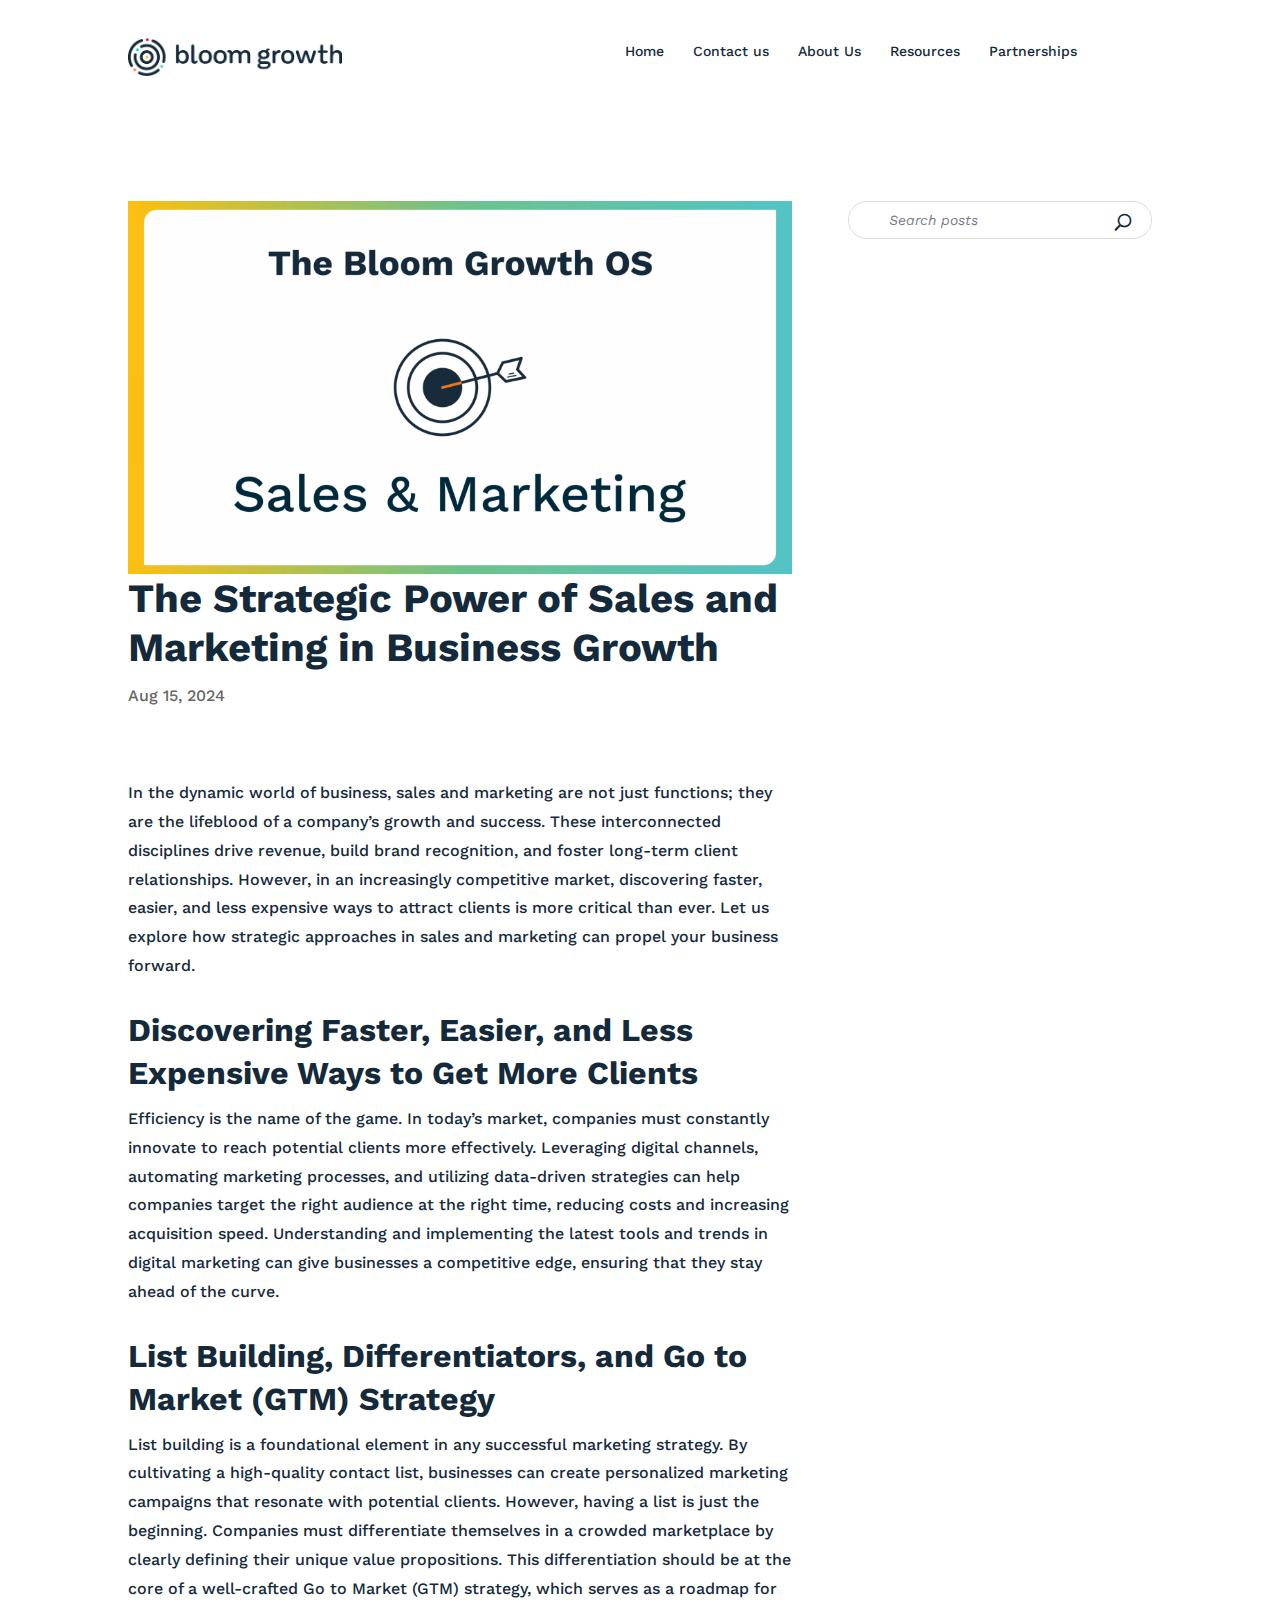
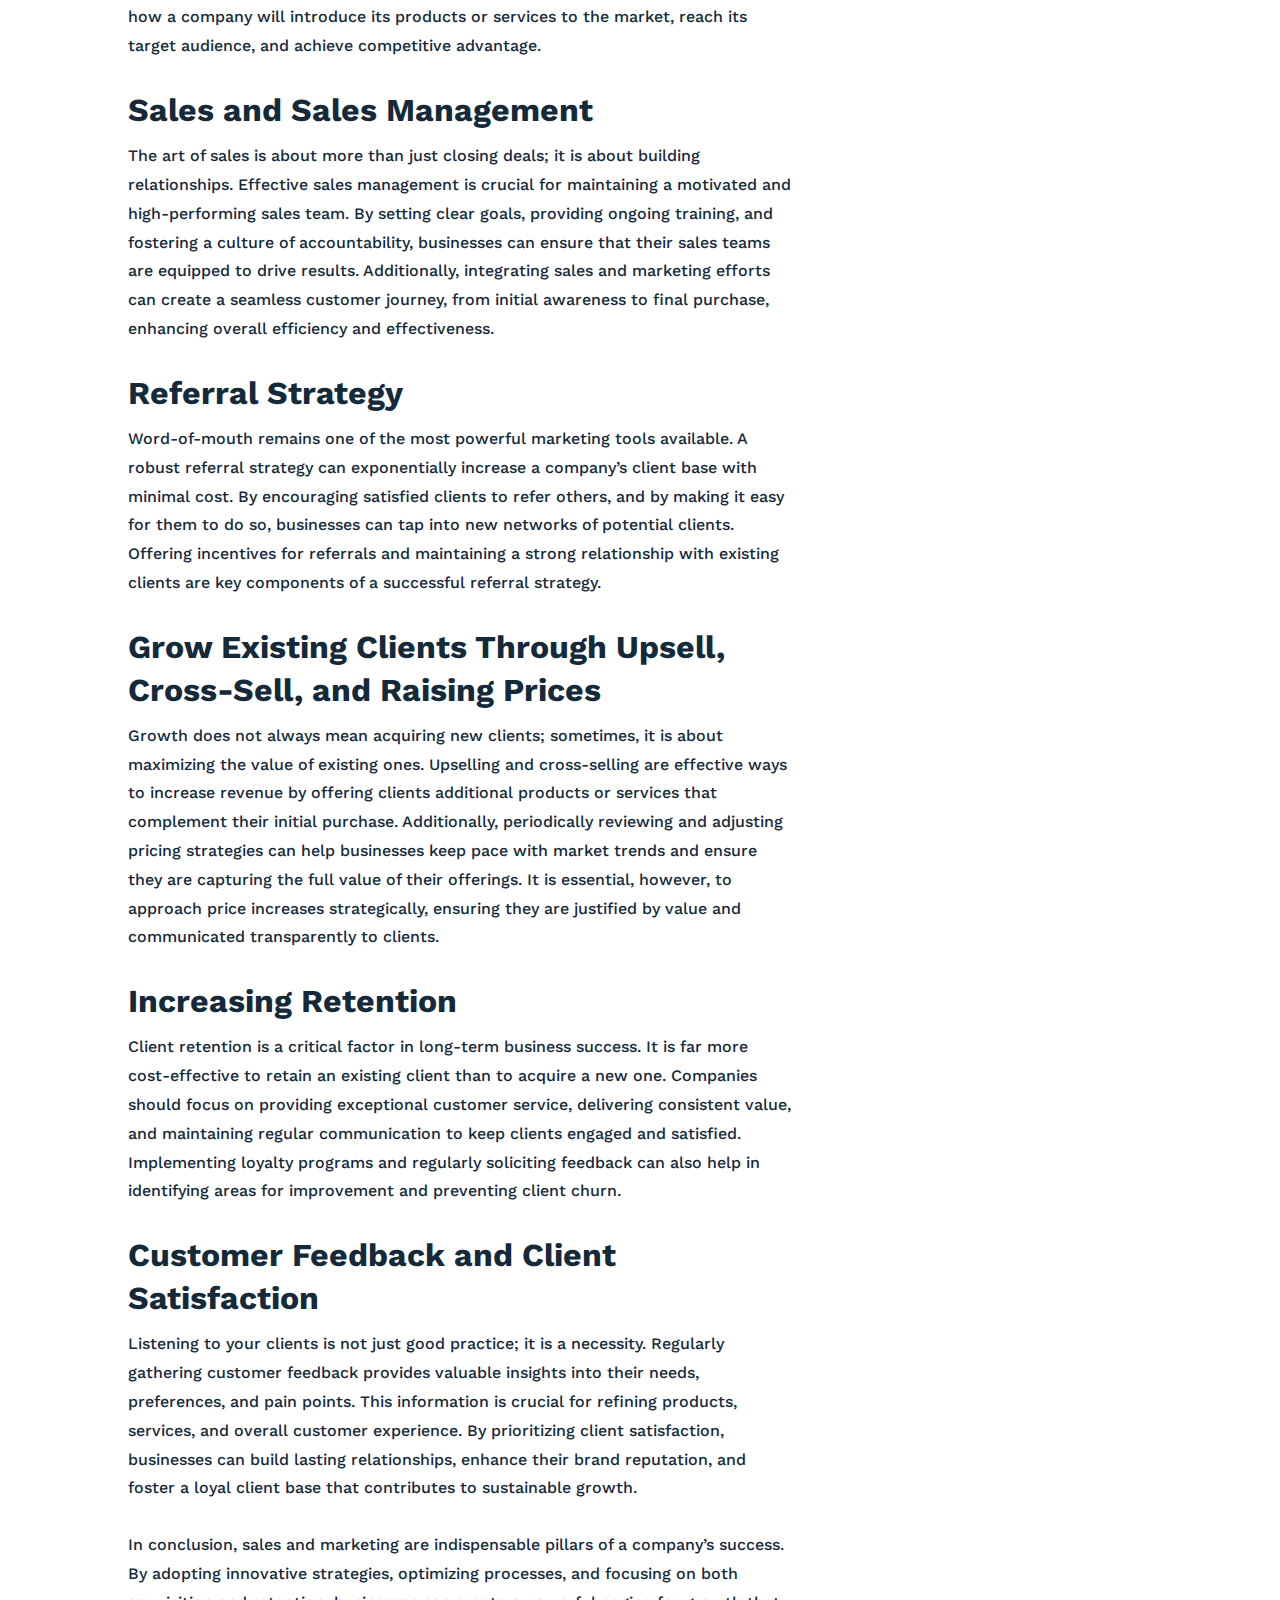
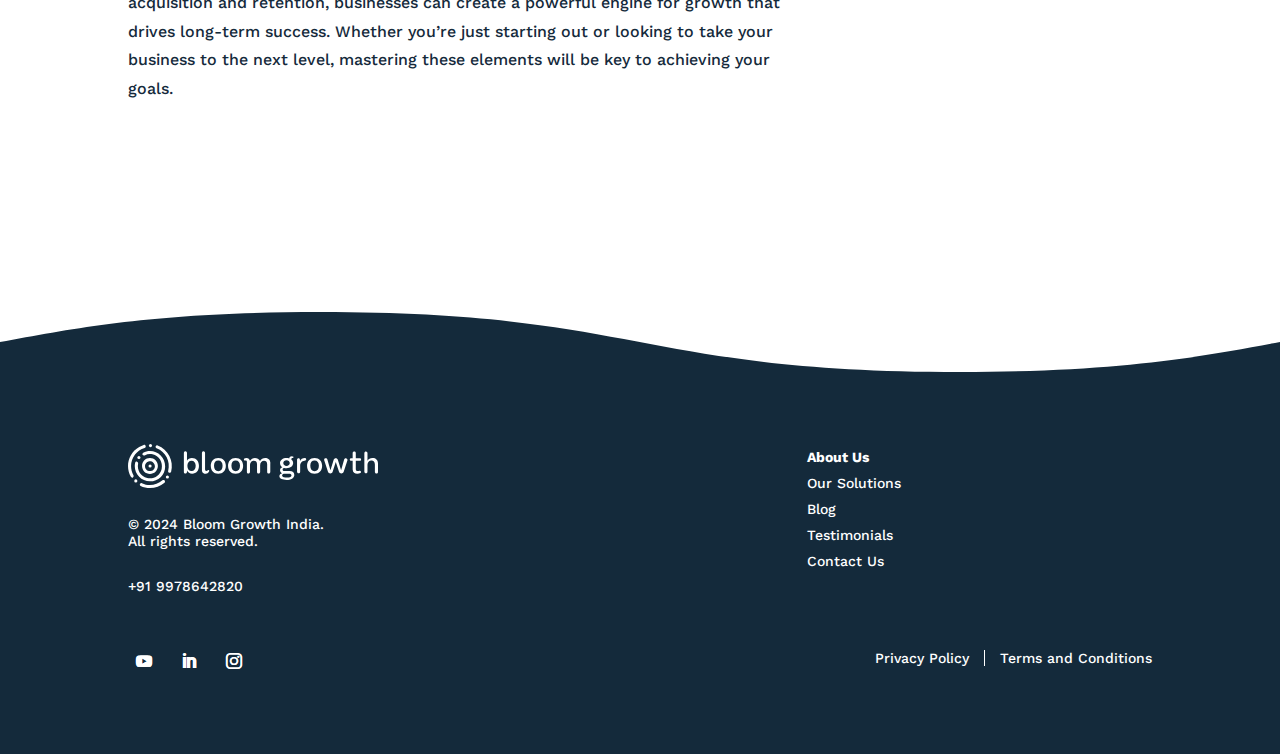
<file: blogsubpages/Sales&Marketing.html>
<!DOCTYPE html>
<html dir="ltr" lang="en-US" prefix="og: #">
<head>
    <meta charset="UTF-8"/>
    <meta http-equiv="X-UA-Compatible" content="IE=edge">
    <!-- icon -->
    <link href='https://cdnjs.cloudflare.com/ajax/libs/font-awesome/5.11.2/css/all.min.css' rel='stylesheet' />

    <script type="text/javascript">
    document.documentElement.className = 'js';
    </script>

    <title>Sales & Marketing</title>

    <link rel='dns-prefetch' href='//fonts.googleapis.com'/>
    <meta content="TractionToolsChild v.1.0" name="generator"/>
    <style id='wp-block-library-theme-inline-css' type='text/css'>
        .wp-block-audio :where(figcaption) {
            color: #555;
            font-size: 13px;
            text-align:center
        }
    
        .is-dark-theme .wp-block-audio :where(figcaption) {
            color:#ffffffa6
        }
    
        .wp-block-audio {
            margin:0 0 1em
        }
    
        .wp-block-code {
            border: 1px solid #ccc;
            border-radius: 4px;
            font-family: Menlo, Consolas, monaco, monospace;
            padding:.8em 1em
        }
    
        .wp-block-embed :where(figcaption) {
            color: #555;
            font-size: 13px;
            text-align:center
        }
    
        .is-dark-theme .wp-block-embed :where(figcaption) {
            color:#ffffffa6
        }
    
        .wp-block-embed {
            margin:0 0 1em
        }
    
        .blocks-gallery-caption {
            color: #555;
            font-size: 13px;
            text-align:center
        }
    
        .is-dark-theme .blocks-gallery-caption {
            color:#ffffffa6
        }
    
        :root :where(.wp-block-image figcaption) {
            color: #555;
            font-size: 13px;
            text-align:center
        }
    
        .is-dark-theme :root :where(.wp-block-image figcaption) {
            color:#ffffffa6
        }
    
        .wp-block-image {
            margin:0 0 1em
        }
    
        .wp-block-pullquote {
            border-bottom: 4px solid;
            border-top: 4px solid;
            color: currentColor;
            margin-bottom:1.75em
        }
    
        .wp-block-pullquote cite, .wp-block-pullquote footer, .wp-block-pullquote__citation {
            color: currentColor;
            font-size: .8125em;
            font-style: normal;
            text-transform:uppercase
        }
    
        .wp-block-quote {
            border-left: .25em solid;
            margin: 0 0 1.75em;
            padding-left:1em
        }
    
        .wp-block-quote cite, .wp-block-quote footer {
            color: currentColor;
            font-size: .8125em;
            font-style: normal;
            position:relative
        }
    
        .wp-block-quote.has-text-align-right {
            border-left: none;
            border-right: .25em solid;
            padding-left: 0;
            padding-right:1em
        }
    
        .wp-block-quote.has-text-align-center {
            border: none;
            padding-left:0
        }
    
        .wp-block-quote.is-large, .wp-block-quote.is-style-large, .wp-block-quote.is-style-plain {
            border:none
        }
    
        .wp-block-search .wp-block-search__label {
            font-weight:700
        }
    
        .wp-block-search__button {
            border: 1px solid #ccc;
            padding:.375em .625em
        }
    
        :where(.wp-block-group.has-background) {
            padding:1.25em 2.375em
        }
    
        .wp-block-separator.has-css-opacity {
            opacity:.4
        }
    
        .wp-block-separator {
            border: none;
            border-bottom: 2px solid;
            margin-left: auto;
            margin-right:auto
        }
    
        .wp-block-separator.has-alpha-channel-opacity {
            opacity:1
        }
    
        .wp-block-separator:not(.is-style-wide):not(.is-style-dots) {
            width:100px
        }
    
        .wp-block-separator.has-background:not(.is-style-dots) {
            border-bottom: none;
            height:1px
        }
    
        .wp-block-separator.has-background:not(.is-style-wide):not(.is-style-dots) {
            height:2px
        }
    
        .wp-block-table {
            margin:0 0 1em
        }
    
        .wp-block-table td, .wp-block-table th {
            word-break:normal
        }
    
        .wp-block-table :where(figcaption) {
            color: #555;
            font-size: 13px;
            text-align:center
        }
    
        .is-dark-theme .wp-block-table :where(figcaption) {
            color:#ffffffa6
        }
    
        .wp-block-video :where(figcaption) {
            color: #555;
            font-size: 13px;
            text-align:center
        }
    
        .is-dark-theme .wp-block-video :where(figcaption) {
            color:#ffffffa6
        }
    
        .wp-block-video {
            margin:0 0 1em
        }
    
        :root :where(.wp-block-template-part.has-background) {
            margin-bottom: 0;
            margin-top: 0;
            padding: 1.25em 2.375em
        }
        </style>
        <style id='safe-svg-svg-icon-style-inline-css' type='text/css'>
        .safe-svg-cover {
            text-align:center
        }
    
        .safe-svg-cover .safe-svg-inside {
            display: inline-block;
            max-width:100%
        }
    
        .safe-svg-cover svg {
            height: 100%;
            max-height: 100%;
            max-width: 100%;
            width: 100%
        }
        </style>
        <style id='global-styles-inline-css' type='text/css'>
        :root {
            --wp--preset--aspect-ratio--square: 1;
            --wp--preset--aspect-ratio--4-3: 4/3;
            --wp--preset--aspect-ratio--3-4: 3/4;
            --wp--preset--aspect-ratio--3-2: 3/2;
            --wp--preset--aspect-ratio--2-3: 2/3;
            --wp--preset--aspect-ratio--16-9: 16/9;
            --wp--preset--aspect-ratio--9-16: 9/16;
            --wp--preset--color--black: #000000;
            --wp--preset--color--cyan-bluish-gray: #abb8c3;
            --wp--preset--color--white: #ffffff;
            --wp--preset--color--pale-pink: #f78da7;
            --wp--preset--color--vivid-red: #cf2e2e;
            --wp--preset--color--luminous-vivid-orange: #ff6900;
            --wp--preset--color--luminous-vivid-amber: #fcb900;
            --wp--preset--color--light-green-cyan: #7bdcb5;
            --wp--preset--color--vivid-green-cyan: #00d084;
            --wp--preset--color--pale-cyan-blue: #8ed1fc;
            --wp--preset--color--vivid-cyan-blue: #0693e3;
            --wp--preset--color--vivid-purple: #9b51e0;
            --wp--preset--gradient--vivid-cyan-blue-to-vivid-purple: linear-gradient(135deg, rgba(6, 147, 227, 1) 0%, rgb(155, 81, 224) 100%);
            --wp--preset--gradient--light-green-cyan-to-vivid-green-cyan: linear-gradient(135deg, rgb(122, 220, 180) 0%, rgb(0, 208, 130) 100%);
            --wp--preset--gradient--luminous-vivid-amber-to-luminous-vivid-orange: linear-gradient(135deg, rgba(252, 185, 0, 1) 0%, rgba(255, 105, 0, 1) 100%);
            --wp--preset--gradient--luminous-vivid-orange-to-vivid-red: linear-gradient(135deg, rgba(255, 105, 0, 1) 0%, rgb(207, 46, 46) 100%);
            --wp--preset--gradient--very-light-gray-to-cyan-bluish-gray: linear-gradient(135deg, rgb(238, 238, 238) 0%, rgb(169, 184, 195) 100%);
            --wp--preset--gradient--cool-to-warm-spectrum: linear-gradient(135deg, rgb(74, 234, 220) 0%, rgb(151, 120, 209) 20%, rgb(207, 42, 186) 40%, rgb(238, 44, 130) 60%, rgb(251, 105, 98) 80%, rgb(254, 248, 76) 100%);
            --wp--preset--gradient--blush-light-purple: linear-gradient(135deg, rgb(255, 206, 236) 0%, rgb(152, 150, 240) 100%);
            --wp--preset--gradient--blush-bordeaux: linear-gradient(135deg, rgb(254, 205, 165) 0%, rgb(254, 45, 45) 50%, rgb(107, 0, 62) 100%);
            --wp--preset--gradient--luminous-dusk: linear-gradient(135deg, rgb(255, 203, 112) 0%, rgb(199, 81, 192) 50%, rgb(65, 88, 208) 100%);
            --wp--preset--gradient--pale-ocean: linear-gradient(135deg, rgb(255, 245, 203) 0%, rgb(182, 227, 212) 50%, rgb(51, 167, 181) 100%);
            --wp--preset--gradient--electric-grass: linear-gradient(135deg, rgb(202, 248, 128) 0%, rgb(113, 206, 126) 100%);
            --wp--preset--gradient--midnight: linear-gradient(135deg, rgb(2, 3, 129) 0%, rgb(40, 116, 252) 100%);
            --wp--preset--font-size--small: 13px;
            --wp--preset--font-size--medium: 20px;
            --wp--preset--font-size--large: 36px;
            --wp--preset--font-size--x-large: 42px;
            --wp--preset--spacing--20: 0.44rem;
            --wp--preset--spacing--30: 0.67rem;
            --wp--preset--spacing--40: 1rem;
            --wp--preset--spacing--50: 1.5rem;
            --wp--preset--spacing--60: 2.25rem;
            --wp--preset--spacing--70: 3.38rem;
            --wp--preset--spacing--80: 5.06rem;
            --wp--preset--shadow--natural: 6px 6px 9px rgba(0, 0, 0, 0.2);
            --wp--preset--shadow--deep: 12px 12px 50px rgba(0, 0, 0, 0.4);
            --wp--preset--shadow--sharp: 6px 6px 0px rgba(0, 0, 0, 0.2);
            --wp--preset--shadow--outlined: 6px 6px 0px -3px rgba(255, 255, 255, 1), 6px 6px rgba(0, 0, 0, 1);
            --wp--preset--shadow--crisp: 6px 6px 0px rgba(0, 0, 0, 1);
        }
    
        :root {
            --wp--style--global--content-size: 823px;
            --wp--style--global--wide-size: 1080px;
        }
    
        :where(body) {
            margin: 0;
        }
    
        .wp-site-blocks > .alignleft {
            float: left;
            margin-right: 2em;
        }
    
        .wp-site-blocks > .alignright {
            float: right;
            margin-left: 2em;
        }
    
        .wp-site-blocks > .aligncenter {
            justify-content: center;
            margin-left: auto;
            margin-right: auto;
        }
    
        :where(.is-layout-flex) {
            gap: 0.5em;
        }
    
        :where(.is-layout-grid) {
            gap: 0.5em;
        }
    
        .is-layout-flow > .alignleft {
            float: left;
            margin-inline-start: 0;
            margin-inline-end: 2em;
        }
    
        .is-layout-flow > .alignright {
            float: right;
            margin-inline-start: 2em;
            margin-inline-end: 0;
        }
    
        .is-layout-flow > .aligncenter {
            margin-left: auto !important;
            margin-right: auto !important;
        }
    
        .is-layout-constrained > .alignleft {
            float: left;
            margin-inline-start: 0;
            margin-inline-end: 2em;
        }
    
        .is-layout-constrained > .alignright {
            float: right;
            margin-inline-start: 2em;
            margin-inline-end: 0;
        }
    
        .is-layout-constrained > .aligncenter {
            margin-left: auto !important;
            margin-right: auto !important;
        }
    
        .is-layout-constrained > :where(:not(.alignleft):not(.alignright):not(.alignfull)) {
            max-width: var(--wp--style--global--content-size);
            margin-left: auto !important;
            margin-right: auto !important;
        }
    
        .is-layout-constrained > .alignwide {
            max-width: var(--wp--style--global--wide-size);
        }
    
        body .is-layout-flex {
            display: flex;
        }
    
        .is-layout-flex {
            flex-wrap: wrap;
            align-items: center;
        }
    
        .is-layout-flex > :is( *, div) {
            margin: 0;
        }
    
        body .is-layout-grid {
            display: grid;
        }
    
        .is-layout-grid > :is( *, div) {
            margin: 0;
        }
    
        body {
            padding-top: 0px;
            padding-right: 0px;
            padding-bottom: 0px;
            padding-left: 0px;
        }
    
        a:where(:not(.wp-element-button)) {
            text-decoration: underline;
        }
    
        :root :where(.wp-element-button, .wp-block-button__link) {
            background-color: #32373c;
            border-width: 0;
            color: #fff;
            font-family: inherit;
            font-size: inherit;
            line-height: inherit;
            padding: calc(0.667em + 2px) calc(1.333em + 2px);
            text-decoration: none;
        }
    
        .has-black-color {
            color: var(--wp--preset--color--black) !important;
        }
    
        .has-cyan-bluish-gray-color {
            color: var(--wp--preset--color--cyan-bluish-gray) !important;
        }
    
        .has-white-color {
            color: var(--wp--preset--color--white) !important;
        }
    
        .has-pale-pink-color {
            color: var(--wp--preset--color--pale-pink) !important;
        }
    
        .has-vivid-red-color {
            color: var(--wp--preset--color--vivid-red) !important;
        }
    
        .has-luminous-vivid-orange-color {
            color: var(--wp--preset--color--luminous-vivid-orange) !important;
        }
    
        .has-luminous-vivid-amber-color {
            color: var(--wp--preset--color--luminous-vivid-amber) !important;
        }
    
        .has-light-green-cyan-color {
            color: var(--wp--preset--color--light-green-cyan) !important;
        }
    
        .has-vivid-green-cyan-color {
            color: var(--wp--preset--color--vivid-green-cyan) !important;
        }
    
        .has-pale-cyan-blue-color {
            color: var(--wp--preset--color--pale-cyan-blue) !important;
        }
    
        .has-vivid-cyan-blue-color {
            color: var(--wp--preset--color--vivid-cyan-blue) !important;
        }
    
        .has-vivid-purple-color {
            color: var(--wp--preset--color--vivid-purple) !important;
        }
    
        .has-black-background-color {
            background-color: var(--wp--preset--color--black) !important;
        }
    
        .has-cyan-bluish-gray-background-color {
            background-color: var(--wp--preset--color--cyan-bluish-gray) !important;
        }
    
        .has-white-background-color {
            background-color: var(--wp--preset--color--white) !important;
        }
    
        .has-pale-pink-background-color {
            background-color: var(--wp--preset--color--pale-pink) !important;
        }
    
        .has-vivid-red-background-color {
            background-color: var(--wp--preset--color--vivid-red) !important;
        }
    
        .has-luminous-vivid-orange-background-color {
            background-color: var(--wp--preset--color--luminous-vivid-orange) !important;
        }
    
        .has-luminous-vivid-amber-background-color {
            background-color: var(--wp--preset--color--luminous-vivid-amber) !important;
        }
    
        .has-light-green-cyan-background-color {
            background-color: var(--wp--preset--color--light-green-cyan) !important;
        }
    
        .has-vivid-green-cyan-background-color {
            background-color: var(--wp--preset--color--vivid-green-cyan) !important;
        }
    
        .has-pale-cyan-blue-background-color {
            background-color: var(--wp--preset--color--pale-cyan-blue) !important;
        }
    
        .has-vivid-cyan-blue-background-color {
            background-color: var(--wp--preset--color--vivid-cyan-blue) !important;
        }
    
        .has-vivid-purple-background-color {
            background-color: var(--wp--preset--color--vivid-purple) !important;
        }
    
        .has-black-border-color {
            border-color: var(--wp--preset--color--black) !important;
        }
    
        .has-cyan-bluish-gray-border-color {
            border-color: var(--wp--preset--color--cyan-bluish-gray) !important;
        }
    
        .has-white-border-color {
            border-color: var(--wp--preset--color--white) !important;
        }
    
        .has-pale-pink-border-color {
            border-color: var(--wp--preset--color--pale-pink) !important;
        }
    
        .has-vivid-red-border-color {
            border-color: var(--wp--preset--color--vivid-red) !important;
        }
    
        .has-luminous-vivid-orange-border-color {
            border-color: var(--wp--preset--color--luminous-vivid-orange) !important;
        }
    
        .has-luminous-vivid-amber-border-color {
            border-color: var(--wp--preset--color--luminous-vivid-amber) !important;
        }
    
        .has-light-green-cyan-border-color {
            border-color: var(--wp--preset--color--light-green-cyan) !important;
        }
    
        .has-vivid-green-cyan-border-color {
            border-color: var(--wp--preset--color--vivid-green-cyan) !important;
        }
    
        .has-pale-cyan-blue-border-color {
            border-color: var(--wp--preset--color--pale-cyan-blue) !important;
        }
    
        .has-vivid-cyan-blue-border-color {
            border-color: var(--wp--preset--color--vivid-cyan-blue) !important;
        }
    
        .has-vivid-purple-border-color {
            border-color: var(--wp--preset--color--vivid-purple) !important;
        }
    
        .has-vivid-cyan-blue-to-vivid-purple-gradient-background {
            background: var(--wp--preset--gradient--vivid-cyan-blue-to-vivid-purple) !important;
        }
    
        .has-light-green-cyan-to-vivid-green-cyan-gradient-background {
            background: var(--wp--preset--gradient--light-green-cyan-to-vivid-green-cyan) !important;
        }
    
        .has-luminous-vivid-amber-to-luminous-vivid-orange-gradient-background {
            background: var(--wp--preset--gradient--luminous-vivid-amber-to-luminous-vivid-orange) !important;
        }
    
        .has-luminous-vivid-orange-to-vivid-red-gradient-background {
            background: var(--wp--preset--gradient--luminous-vivid-orange-to-vivid-red) !important;
        }
    
        .has-very-light-gray-to-cyan-bluish-gray-gradient-background {
            background: var(--wp--preset--gradient--very-light-gray-to-cyan-bluish-gray) !important;
        }
    
        .has-cool-to-warm-spectrum-gradient-background {
            background: var(--wp--preset--gradient--cool-to-warm-spectrum) !important;
        }
    
        .has-blush-light-purple-gradient-background {
            background: var(--wp--preset--gradient--blush-light-purple) !important;
        }
    
        .has-blush-bordeaux-gradient-background {
            background: var(--wp--preset--gradient--blush-bordeaux) !important;
        }
    
        .has-luminous-dusk-gradient-background {
            background: var(--wp--preset--gradient--luminous-dusk) !important;
        }
    
        .has-pale-ocean-gradient-background {
            background: var(--wp--preset--gradient--pale-ocean) !important;
        }
    
        .has-electric-grass-gradient-background {
            background: var(--wp--preset--gradient--electric-grass) !important;
        }
    
        .has-midnight-gradient-background {
            background: var(--wp--preset--gradient--midnight) !important;
        }
    
        .has-small-font-size {
            font-size: var(--wp--preset--font-size--small) !important;
        }
    
        .has-medium-font-size {
            font-size: var(--wp--preset--font-size--medium) !important;
        }
    
        .has-large-font-size {
            font-size: var(--wp--preset--font-size--large) !important;
        }
    
        .has-x-large-font-size {
            font-size: var(--wp--preset--font-size--x-large) !important;
        }
    
        :where(.wp-block-post-template.is-layout-flex) {
            gap: 1.25em;
        }
    
        :where(.wp-block-post-template.is-layout-grid) {
            gap: 1.25em;
        }
    
        :where(.wp-block-columns.is-layout-flex) {
            gap: 2em;
        }
    
        :where(.wp-block-columns.is-layout-grid) {
            gap: 2em;
        }
    
        :root :where(.wp-block-pullquote) {
            font-size: 1.5em;
            line-height: 1.6;
        }
        </style>
    <link rel='stylesheet' id='wpa-style-css' href='/css/wpa-style.css' type='text/css' media='all' />
    <style id='wpa-style-inline-css' type='text/css'>
    :root {
        --admin-bar-top: 7px;
    }
    </style>
    <link rel='stylesheet' id='Divi-Blog-Extras-styles-css' href='/css/style.min.css' type='text/css' media='all' />
    <link rel='stylesheet' id='et-builder-googlefonts-cached-css' href='https://fonts.googleapis.com/css?family=Work+Sans:100,200,300,regular,500,600,700,800,900,100italic,200italic,300italic,italic,500italic,600italic,700italic,800italic,900italic&#038;subset=latin,latin-ext&#038;display=swap' type='text/css' media='all' />
    <link rel='stylesheet' id='divi-style-parent-css' href='/css/style-static.min.css' type='text/css' media='all' />
    <link rel='stylesheet' id='divi-style-css' href='/css/style.css' type='text/css' media='all' />
    <link rel='stylesheet' id='DiviMegaPro-main-css' href='/css/main.css' type='text/css' media='all' />
    <link rel='stylesheet' id='DiviMegaPro-main-media-query-css' href='/css/main-media-query.css' type='text/css' media='all' />
    <link rel='stylesheet' id='DiviMegaPro-tippy-animations-css' href='/css/animations.css' type='text/css' media='all' />
    <script>
    var divimegapro_singleton = [];
    divimegapro_singleton['header'] = false;
    divimegapro_singleton['content'] = false;
    divimegapro_singleton['footer'] = false;
    var divimegapro_singleton_enabled = (divimegapro_singleton['header'] || divimegapro_singleton['content'] || divimegapro_singleton['footer']) ? true : false;
    </script>

    <script type="text/javascript" src="/js/jquery.min.js" id="jquery-core-js"></script>
    <script type="text/javascript" src="/js/jquery-migrate.min.js" id="jquery-migrate-js"></script>

    
    <script type="text/javascript" src="/js/custom-js.js" id="custom_js-js"></script>
    <script type="text/javascript" src="/js/popper.min.js" id="DiviMegaPro-popper-js"></script>
    <script type="text/javascript" src="/js/tippy.min.js" id="DiviMegaPro-tippy-js"></script>
    <script type="text/javascript" src="/js/fingerprint.min.js" id="wpa-fingerprintjs-js"></script>
   
    <style>
    .nav li.et-hover > ul, .menu li.et-hover > ul {
        visibility: visible !important;
        opacity: 1 !important;
    }

    .da11y-submenu-show {
        visibility: visible !important;
    }

    .keyboard-outline {
        outline: #2ea3f2 solid 2px;
        -webkit-transition: none !important;
        transition: none !important;
    }

    button:active.keyboard-outline, button:focus.keyboard-outline, input:active.keyboard-outline, input:focus.keyboard-outline, a[role="tab"].keyboard-outline {
        outline-offset: -5px;
    }

    .et-search-form input:focus.keyboard-outline {
        padding-left: 15px;
        padding-right: 15px;
    }

    .et_pb_tab {
        -webkit-animation: none !important;
        animation: none !important;
    }

    .et_pb_contact_form_label, .widget_search .screen-reader-text, .et_pb_social_media_follow_network_name, .et_pb_search .screen-reader-text {
        display: block !important;
    }

    .da11y-screen-reader-text, .et_pb_contact_form_label, .widget_search .screen-reader-text, .et_pb_social_media_follow_network_name, .et_pb_search .screen-reader-text {
        clip: rect(1px, 1px, 1px, 1px);
        position: absolute !important;
        height: 1px;
        width: 1px;
        overflow: hidden;
        text-shadow: none;
        text-transform: none;
        letter-spacing: normal;
        line-height: normal;
        font-family: -apple-system, BlinkMacSystemFont, "Segoe UI", Roboto, Oxygen-Sans, Ubuntu, Cantarell, "Helvetica Neue", sans-serif;
        font-size: 1em;
        font-weight: 600;
        -webkit-font-smoothing: subpixel-antialiased;
    }

    .da11y-screen-reader-text:focus {
        background: #f1f1f1;
        color: #00547A;
        -webkit-box-shadow: 0 0 2px 2px rgba(0, 0, 0, .6);
        box-shadow: 0 0 2px 2px rgba(0, 0, 0, .6);
        clip: auto !important;
        display: block;
        height: auto;
        left: 5px;
        padding: 15px 23px 14px;
        text-decoration: none;
        top: 7px;
        width: auto;
        z-index: 1000000;
    }
    </style>
    <meta name="viewport" content="width=device-width, initial-scale=1.0"/>
    <style>
    .handl-hidden {
        display: none
    }
    </style>
    <style>
    [class^="fieldset-handl_"] {
        display: none
    }
    </style>



    <script type="module" src="https://cdn.zapier.com/packages/partner-sdk/v0/zapier-elements/zapier-elements.esm.js"></script>
    <link rel="stylesheet" href="https://cdn.zapier.com/packages/partner-sdk/v0/zapier-elements/zapier-elements.css">
    <link rel="icon" href="/images/2 MMPL & BG logos Ig.jpg" sizes="32x32"/>
    <link rel="icon" href="/images/cropped-BloomGrowth_RGB_full-color_icon-01-192x192.png" sizes="192x192"/>
    <link rel="apple-touch-icon" href="/images/cropped-BloomGrowth_RGB_full-color_icon-01-192x192.png"/>
    <meta name="msapplication-TileImage" content="images/cropped-BloomGrowth_RGB_full-color_icon-01-192x192.png"/>
    <link rel="stylesheet" id="et-divi-customizer-global-cached-inline-styles" href="/css/et-divi-customizer-global.min.css"/>
</head>
<body class="home page-template-default page page-id-12 et-tb-has-template et-tb-has-header et-tb-has-footer utm-out et_button_no_icon et_pb_button_helper_class et_cover_background et_pb_gutter et_pb_gutters3 et_pb_pagebuilder_layout et_no_sidebar et_divi_theme et-db divimegapro-active">
    <script>
    var divimegapro_singleton = [];
    divimegapro_singleton['header'] = false;
    divimegapro_singleton['content'] = false;
    divimegapro_singleton['footer'] = false;
    var divimegapro_singleton_enabled = (divimegapro_singleton['header'] || divimegapro_singleton['content'] || divimegapro_singleton['footer']) ? true : false;
    </script>

    <style type="text/css"></style>
    <style type="text/css">
    .dmp-4917 > .tippy-tooltip > .tippy-svg-arrow {
        fill: #333 !important;
    }

    .dmp-4917 .tippy-arrow:before, .dmp-4917 .tippy-svg-arrow {
        -webkit-transform: scale(1, 1);
        /* Saf3.1+, Chrome */
        -moz-transform: scale(1, 1);
        /* FF3.5+ */
        -ms-transform: scale(1, 1);
        /* IE9 */
        -o-transform: scale(1, 1);
        /* Opera 10.5+ */
        transform: scale(1, 1);
    }

    .tippy-popper.dmp-4917[x-placement^=top] > .tippy-tooltip > .tippy-arrow:before {
        border-top-color: #333 !important;
    }

    .tippy-popper.dmp-4917[x-placement^=bottom] > .tippy-tooltip > .tippy-arrow:before {
        border-bottom-color: #333 !important;
    }

    .tippy-popper.dmp-4917[x-placement^=left] > .tippy-tooltip > .tippy-arrow:before {
        border-left-color: #333 !important;
    }

    .tippy-popper.dmp-4917[x-placement^=right] > .tippy-tooltip > .tippy-arrow:before {
        border-right-color: #333 !important;
    }
    </style>
    <div class="et-l et-l--post">
        <div class="et_builder_inner_content et_pb_gutters3">
            <div class="divimegapro-wrapper">
                <div id="divimegapro-container-4917" class="divimegapro-container" data-animation="shift-away" data-bgcolor="" data-fontcolor="" data-placement="bottom" data-margintopbottom="" data-megaprowidth="100" data-megaprowidthcustom="" data-megaprofixedheight="" data-triggertype="hover" data-exittype="hover" data-exitdelay="" data-enable_arrow="0" data-arrowfeature_type="sharp" data-dmp_cssposition="absolute" data-dmp_enablecenterhorizontal="" style="display:none">
                    <div id="divimegapro-4917" class="divimegapro divimegapro-flexheight">
                        <div class="divimegapro-pre-body">
                            <div class="divimegapro-body">
                                <div class="et_pb_section et_pb_section_2 et_pb_with_background et_section_regular">

                                    <div class="et_pb_row et_pb_row_3">
                                        <div class="et_pb_column et_pb_column_4_4 et_pb_column_6  et_pb_css_mix_blend_mode_passthrough et-last-child">

                                            <div class="et_pb_with_border et_pb_module et_pb_text et_pb_text_40  et_pb_text_align_left et_pb_bg_layout_light">

                                                <div class="et_pb_text_inner">
                                                    <div class="et_pb_section et_pb_section_4 et_pb_with_background et_section_regular">
                                                    </div>
                                                </div>
                                            </div>
                                        </div>

                                    </div>

                                </div>
                            </div>
                        </div>
                        <div class="divimegapro-close-container">
                            <button type="button" class="divimegapro-close divimegapro-customclose-btn-4917" data-dmpid="4917" title="Close dialog" aria-disabled="true">
                                <span class="">&times;</span>
                            </button>
                        </div>
                    </div>
                </div>
            </div>

        </div>
    </div>
    <div id="page-container">
        <div id="et-boc" class="et-boc">

            <header class="et-l et-l--header">
                <div class="et_builder_inner_content et_pb_gutters3">
                    <div class="et_pb_section et_pb_section_0_tb_header et_section_regular et_pb_section--fixed et_pb_section--with-menu" data-et-multi-view="{&quot;schema&quot;:{&quot;classes&quot;:{&quot;desktop&quot;:{&quot;remove&quot;:[&quot;et_pb_section--absolute&quot;],&quot;add&quot;:[&quot;et_pb_section--fixed&quot;]},&quot;tablet&quot;:{&quot;remove&quot;:[&quot;et_pb_section--absolute&quot;,&quot;et_pb_section--fixed&quot;]}}},&quot;slug&quot;:&quot;et_pb_section&quot;}">

                        <div class="et_pb_row et_pb_row_0_tb_header menu-row et_pb_equal_columns et_pb_row--with-menu">
                            <div class="et_pb_column et_pb_column_1_4 et_pb_column_0_tb_header  et_pb_css_mix_blend_mode_passthrough">

                                <div class="et_pb_module et_pb_image et_pb_image_0_tb_header">

                                    <a href="/">
                                        <span class="et_pb_image_wrap ">
                                            <img decoding="async" width="456" height="81" src="/images/Bloom_logo_456x80-color-01.png" alt="Bloom Growth Logo" title="Bloom_logo_456x80-color-01" srcset="/images/Bloom_logo_456x80-color-01.png 456w, /images/Bloom_logo_456x80-color-01.png 300w" sizes="(max-width: 456px) 100vw, 456px" class="wp-image-26375"/>
                                        </span>
                                    </a>
                                </div>
                            </div>
                            <div class="et_pb_column et_pb_column_3_4 et_pb_column_1_tb_header  et_pb_css_mix_blend_mode_passthrough et-last-child et_pb_column--with-menu">

                                <div class="et_pb_module et_pb_menu et_pb_menu_0_tb_header et_pb_bg_layout_light  et_pb_text_align_left et_dropdown_animation_fade et_pb_menu--without-logo et_pb_menu--style-left_aligned">

                                    <div class="et_pb_menu_inner_container clearfix">

                                        <div class="et_pb_menu__wrap">
                                            <div class="et_pb_menu__menu">
                                                <nav class="et-menu-nav">
                                                    <ul id="menu-main-menu" class="et-menu nav et_disable_top_tier downwards">
                                                        <li class="divimegapro-4917 solutions-mega-menu-item et_pb_menu_page_id-5071 menu-item menu-item-type-post_type menu-item-object-page menu-item-has-children menu-item-37661">
                                                            <a href="/">Home</a>
                                                        </li>
                                                        <li class="et_pb_menu_page_id-5752 menu-item menu-item-type-post_type menu-item-object-page menu-item-5993">
                                                            <a href="/ContactUs.html">Contact us</a>
                                                        </li>
                                                        <li class="et_pb_menu_page_id-29 menu-item menu-item-type-post_type menu-item-object-page menu-item-has-children menu-item-6457">
                                                            <a href="/AboutUs.html">About Us</a>
                                                        </li>
                                                        <li class="et_pb_menu_page_id-4608 menu-item menu-item-type-custom menu-item-object-custom menu-item-has-children menu-item-4608">
                                                            <a href="#">Resources</a>
                                                            <ul class="sub-menu">
                                                                <li class="et_pb_menu_page_id-2651 menu-item menu-item-type-post_type menu-item-object-page menu-item-30175">
                                                                    <a href="/blog.html">Blog</a>
                                                                </li>
                                                                <li class="et_pb_menu_page_id-28249 menu-item menu-item-type-post_type menu-item-object-page menu-item-30172">
                                                                    <a href="/index.html">Press and Events</a>
                                                            </ul>
                                                        </li>
                                                        <li class="et_pb_menu_page_id-24085 menu-item menu-item-type-custom menu-item-object-custom menu-item-has-children menu-item-24085">
                                                            <a href="#">Partnerships</a>
                                                            <ul class="sub-menu">
                                                                <li class="et_pb_menu_page_id-22518 menu-item menu-item-type-post_type menu-item-object-page menu-item-24091">
                                                                    <a href="/coach.html">Our coaches</a>
                                                                </li>
                                                                <li class="et_pb_menu_page_id-33169 menu-item menu-item-type-post_type menu-item-object-page menu-item-33808">
                                                                    <a href="/index.html">client</a>
                                                                </li>
                                                            </ul>
                                                        </li>
                                                        <li class="desktop-menu-only et_pb_menu_page_id-4609 menu-item menu-item-type-custom menu-item-object-custom menu-item-4609">
                                                        </li>
                                                        <li class="et_pb_menu_page_id-4610 menu-item menu-item-type-custom menu-item-object-custom menu-item-4610">
                                                        </li>
                                                        <li class="et_pb_menu_page_id-12505 menu-item menu-item-type-custom menu-item-object-custom menu-item-12505">
                                                        </li>
                                                    </ul>
                                                </nav>
                                            </div>

                                        </div>

                                    </div>
                                </div>
                            </div>

                        </div>

                    </div>
                    <div class="et_pb_section et_pb_section_3_tb_header mobile-slideout-menu et_pb_with_background et_section_regular">

                        <div class="et_pb_row et_pb_row_4_tb_header">
                            <div class="et_pb_column et_pb_column_1_4 et_pb_column_8_tb_header  et_pb_css_mix_blend_mode_passthrough">

                                <div class="et_pb_module et_pb_image et_pb_image_1_tb_header">

                                    <a href="/">
                                        <span class="et_pb_image_wrap ">
                                            <img decoding="async" width="456" height="81" src="/images/Bloom_logo_456x80-color-01.png" alt="Bloom Growth Logo" title="Bloom_logo_456x80-color-01" srcset="/images/Bloom_logo_456x80-color-01.png 456w, /images/Bloom_logo_456x80-color-01.png 300w" sizes="(max-width: 456px) 100vw, 456px" class="wp-image-26375"/>
                                        </span>
                                    </a>
                                </div>
                            </div>
                            <div class="et_pb_column et_pb_column_1_2 et_pb_column_9_tb_header  et_pb_css_mix_blend_mode_passthrough et_pb_column_empty">
                            </div>
                            <div class="et_pb_column et_pb_column_1_4 et_pb_column_10_tb_header  et_pb_css_mix_blend_mode_passthrough et-last-child">

                                <div id="slide-in-open" class="et_pb_module et_pb_text et_pb_text_20_tb_header  et_pb_text_align_left et_pb_bg_layout_light">

                                    <div class="et_pb_text_inner">
                                        <p>
                                            <span class="line line-1"></span>
                                            <br/>
                                            <span class="line line-2"></span>
                                            <br/>
                                            <span class="line line-3"></span>
                                        </p>
                                    </div>
                                </div>
                            </div>

                        </div>
                        <div class="et_pb_row et_pb_row_5_tb_header slide-in-menu-container">
                            <div class="et_pb_column et_pb_column_4_4 et_pb_column_11_tb_header  et_pb_css_mix_blend_mode_passthrough et-last-child">

                                <div class="et_pb_module et_pb_image et_pb_image_2_tb_header">

                                    <a href="/">
                                        <span class="et_pb_image_wrap ">
                                            <img decoding="async" width="192" height="33" src="/images/Bloom_reverse_horizontal_200px1.svg" alt="Bloom Growth Logo" title="Bloom_reverse_horizontal_200px1" class="wp-image-26366"/>
                                        </span>
                                    </a>
                                </div>
                                <div class="et_pb_module et_pb_code et_pb_code_0_tb_header mobile-menu-body">

                                    <div class="et_pb_code_inner">
                                        <div class="menu-main-menu-container">
                                            <ul id="menu-main-menu-1" class="menu">
                                                <li class="divimegapro-4917 solutions-mega-menu-item menu-item menu-item-type-post_type menu-item-object-page  menu-item-37661">
                                                    <a href="/index.html">Home</a>
                                                </li>
                                                <li class="menu-item menu-item-type-post_type menu-item-object-page menu-item-5993">
                                                    <a href="/ContactUs.html">Contact us</a>
                                                </li>
                                                <li class="menu-item menu-item-type-post_type menu-item-object-page  menu-item-6457">
                                                    <a href="/AboutUs.html">About Us</a>
                                                </li>
                                                <li class="menu-item menu-item-type-custom menu-item-object-custom menu-item-has-children menu-item-4608">
                                                    <a href="#">Resources</a>
                                                    <ul class="sub-menu">
                                                        <li class="menu-item menu-item-type-post_type menu-item-object-page menu-item-30175">
                                                            <a href="/blog.html">Blog</a>
                                                        </li>
                                                        <li class="menu-item menu-item-type-post_type menu-item-object-page menu-item-30172">
                                                            <a href="/index.html">Press and Events</a>
                                                        </li>
                                                    </ul>
                                                </li>
                                                <li class="menu-item menu-item-type-custom menu-item-object-custom menu-item-has-children menu-item-24085">
                                                    <a href="#">Partnerships</a>
                                                    <ul class="sub-menu">
                                                        <li class="menu-item menu-item-type-post_type menu-item-object-page menu-item-24091">
                                                            <a href="/coach.html">Our coaches</a>
                                                        </li>
                                                        <li class="menu-item menu-item-type-post_type menu-item-object-page menu-item-33808">
                                                            <a href="/index.html">client</a>
                                                        </li>
                                                    </ul>
                                                </li>
                                               <li class="desktop-menu-only menu-item menu-item-type-custom menu-item-object-custom menu-item-4609">
                                                </li>
                                                <li class="menu-item menu-item-type-custom menu-item-object-custom menu-item-4610">
                                                </li>
                                                <li class="menu-item menu-item-type-custom menu-item-object-custom menu-item-12505">
                                                </li>
                                            </ul>
                                        </div>
                                    </div>
                                </div>
                            </div>

                        </div>

                    </div>
                </div>
            </header>
            <div id="et-main-area">
                <div id="main-content">
                    <div class="et-l et-l--body">
                        <div class="et_builder_inner_content et_pb_gutters3">
                            <div class="et_pb_section et_pb_section_0_tb_body et_section_regular section_has_divider et_pb_bottom_divider">

                                <div class="et_pb_row et_pb_row_0_tb_body">
                                    <div class="et_pb_column et_pb_column_4_4 et_pb_column_0_tb_body  et_pb_css_mix_blend_mode_passthrough et-last-child">

                                        <div class="et_pb_module et_pb_sidebar_0_tb_body small-body et_pb_widget_area clearfix et_pb_widget_area_left et_pb_bg_layout_light et_pb_sidebar_no_border">
                                        </div>
                                    </div>

                                </div>
                                <div class="et_pb_row et_pb_row_1_tb_body">
                                    <div class="et_pb_column et_pb_column_2_3 et_pb_column_1_tb_body  et_pb_css_mix_blend_mode_passthrough">

                                        <div class="et_pb_module et_pb_post_title et_pb_post_title_0_tb_body et_pb_bg_layout_light  et_pb_text_align_left">

                                            <div class="et_pb_title_featured_container">
                                                <span class="et_pb_image_wrap">
                                                    <img fetchpriority="high" decoding="async" width="1200" height="628" src="/images/blog/Sales & Marketing.jpg" alt="" title="Sales & Marketing" srcset="/images/blog/Sales & Marketing.jpg 1200w, /images/blog/Sales & Marketing.jpg 980w, /images/blog/Sales & Marketing.jpg 480w" sizes="(min-width: 0px) and (max-width: 480px) 480px, (min-width: 481px) and (max-width: 980px) 980px, (min-width: 981px) 1200px, 100vw" class="wp-image-790480"/>
                                                </span>
                                            </div>
                                            <div class="et_pb_title_container">
                                                <h1 class="entry-title">The Strategic Power of Sales and Marketing in Business Growth</h1>
                                                <p class="et_pb_title_meta_container">
                                                    <span class="published">Aug 15, 2024</span>
                                                </p>
                                            </div>

                                        </div>

                                        <div class="et_pb_module et_pb_post_content et_pb_post_content_0_tb_body">

                                            <div class="et-l et-l--post">
                                                <div class="et_builder_inner_content et_pb_gutters3">
                                                    <div class="et_pb_section et_pb_section_5 et_section_regular">

                                                        <div class="et_pb_row et_pb_row_7">
                                                            <div class="et_pb_column et_pb_column_4_4 et_pb_column_13  et_pb_css_mix_blend_mode_passthrough et-last-child">

                                                                <div class="et_pb_module et_pb_text et_pb_text_41  et_pb_text_align_left et_pb_bg_layout_light">

                                                                    <div class="et_pb_text_inner">
                                                                        <div>In the dynamic world of business, sales and marketing are not just functions; they are the lifeblood of a company’s growth and success. These interconnected disciplines drive revenue, build brand recognition, and foster long-term client relationships. However, in an increasingly competitive market, discovering faster, easier, and less expensive ways to attract clients is more critical than ever. Let us explore how strategic approaches in sales and marketing can propel your business forward.</div>
                                                                        <div></div>
                                                                        
                                                                    </div>
                                                                </div>

                                                                <div class="et_pb_module et_pb_text et_pb_text_42  et_pb_text_align_left et_pb_bg_layout_light">

                                                                    <div class="et_pb_text_inner">
                                                                        <h2>Discovering Faster, Easier, and Less Expensive Ways to Get More Clients</h2>
                                                                        <div>Efficiency is the name of the game. In today’s market, companies must constantly innovate to reach potential clients more effectively. Leveraging digital channels, automating marketing processes, and utilizing data-driven strategies can help companies target the right audience at the right time, reducing costs and increasing acquisition speed. Understanding and implementing the latest tools and trends in digital marketing can give businesses a competitive edge, ensuring that they stay ahead of the curve.</div>
                                                                        <div></div>
                                                                        <p></p>
                                                                    </div>
                                                                </div>
                                                                <div class="et_pb_module et_pb_text et_pb_text_42  et_pb_text_align_left et_pb_bg_layout_light">

                                                                    <div class="et_pb_text_inner">
                                                                        <h2>List Building, Differentiators, and Go to Market (GTM) Strategy</h2>
                                                                        <div>List building is a foundational element in any successful marketing strategy. By cultivating a high-quality contact list, businesses can create personalized marketing campaigns that resonate with potential clients. However, having a list is just the beginning. Companies must differentiate themselves in a crowded marketplace by clearly defining their unique value propositions. This differentiation should be at the core of a well-crafted Go to Market (GTM) strategy, which serves as a roadmap for how a company will introduce its products or services to the market, reach its target audience, and achieve competitive advantage.</div>
                                                                        <div></div>
                                                                        <p></p>
                                                                    </div>
                                                                </div>

                                                                <div class="et_pb_module et_pb_text et_pb_text_42  et_pb_text_align_left et_pb_bg_layout_light">

                                                                    <div class="et_pb_text_inner">
                                                                        <h2>Sales and Sales Management</h2>
                                                                        <div>The art of sales is about more than just closing deals; it is about building relationships. Effective sales management is crucial for maintaining a motivated and high-performing sales team. By setting clear goals, providing ongoing training, and fostering a culture of accountability, businesses can ensure that their sales teams are equipped to drive results. Additionally, integrating sales and marketing efforts can create a seamless customer journey, from initial awareness to final purchase, enhancing overall efficiency and effectiveness.</div>
                                                                        <div></div>
                                                                        <p></p>
                                                                    </div>
                                                                </div>

                                                                <div class="et_pb_module et_pb_text et_pb_text_42  et_pb_text_align_left et_pb_bg_layout_light">

                                                                    <div class="et_pb_text_inner">
                                                                        <h2>Referral Strategy</h2>
                                                                        <div>Word-of-mouth remains one of the most powerful marketing tools available. A robust referral strategy can exponentially increase a company’s client base with minimal cost. By encouraging satisfied clients to refer others, and by making it easy for them to do so, businesses can tap into new networks of potential clients. Offering incentives for referrals and maintaining a strong relationship with existing clients are key components of a successful referral strategy.</div>
                                                                        <div></div>
                                                                        <p></p>
                                                                    </div>
                                                                </div>

                                                                <div class="et_pb_module et_pb_text et_pb_text_42  et_pb_text_align_left et_pb_bg_layout_light">

                                                                    <div class="et_pb_text_inner">
                                                                        <h2>Grow Existing Clients Through Upsell, Cross-Sell, and Raising Prices</h2>
                                                                        <div>Growth does not always mean acquiring new clients; sometimes, it is about maximizing the value of existing ones. Upselling and cross-selling are effective ways to increase revenue by offering clients additional products or services that complement their initial purchase. Additionally, periodically reviewing and adjusting pricing strategies can help businesses keep pace with market trends and ensure they are capturing the full value of their offerings. It is essential, however, to approach price increases strategically, ensuring they are justified by value and communicated transparently to clients.</div>
                                                                        <div></div>
                                                                        <p></p>
                                                                    </div>
                                                                </div>
                                                                
                                                                <div class="et_pb_module et_pb_text et_pb_text_42  et_pb_text_align_left et_pb_bg_layout_light">

                                                                    <div class="et_pb_text_inner">
                                                                        <h2>Increasing Retention</h2>
                                                                        <div>Client retention is a critical factor in long-term business success. It is far more cost-effective to retain an existing client than to acquire a new one. Companies should focus on providing exceptional customer service, delivering consistent value, and maintaining regular communication to keep clients engaged and satisfied. Implementing loyalty programs and regularly soliciting feedback can also help in identifying areas for improvement and preventing client churn.</div>
                                                                        <div></div>
                                                                        <p></p>
                                                                    </div>
                                                                </div>

                                                                <div class="et_pb_module et_pb_text et_pb_text_42  et_pb_text_align_left et_pb_bg_layout_light">

                                                                    <div class="et_pb_text_inner">
                                                                        <h2>Customer Feedback and Client Satisfaction</h2>
                                                                        <div>Listening to your clients is not just good practice; it is a necessity. Regularly gathering customer feedback provides valuable insights into their needs, preferences, and pain points. This information is crucial for refining products, services, and overall customer experience. By prioritizing client satisfaction, businesses can build lasting relationships, enhance their brand reputation, and foster a loyal client base that contributes to sustainable growth.</div>
                                                                        <div></div>
                                                                        <p></p>
                                                                    </div>
                                                                </div>


                                                                <div class="et_pb_module et_pb_text et_pb_text_42  et_pb_text_align_left et_pb_bg_layout_light">

                                                                    <div class="et_pb_text_inner">
                                                                        <div>In conclusion, sales and marketing are indispensable pillars of a company’s success. By adopting innovative strategies, optimizing processes, and focusing on both acquisition and retention, businesses can create a powerful engine for growth that drives long-term success. Whether you’re just starting out or looking to take your business to the next level, mastering these elements will be key to achieving your goals.</div>
                                                                        <div></div>
                                                                        <p></p>
                                                                        <div></div>
                                                                        <div></div>
                                                                    </div>
                                                                </div>
                                                            </div>

                                                        </div>

                                                    </div>
                                                </div>
                                            </div>

                                        </div>
                                    </div>
                                    <div class="et_pb_column et_pb_column_1_3 et_pb_column_2_tb_body  et_pb_css_mix_blend_mode_passthrough">

                                        <div class="et_pb_module et_pb_search et_pb_search_0_tb_body  et_pb_text_align_left et_pb_bg_layout_light et_pb_hide_search_button">

                                            <form role="search" method="get" class="et_pb_searchform" action="#">
                                                <div>
                                                    <input type="text" name="s" placeholder="Search posts" class="et_pb_s"/>
                                                    <input type="hidden" name="et_pb_searchform_submit" value="et_search_proccess"/>

                                                    <input type="hidden" name="et_pb_include_posts" value="yes"/>

                                                    <input type="submit" value="Search" class="et_pb_searchsubmit">
                                                </div>
                                            </form>
                                        </div>

                                    </div>

                                </div>

                                <div class="et_pb_bottom_inside_divider et-no-transition">

                                </div>
                            </div>
                        </div>
                    </div>
                </div>
                
                <footer class="et-l et-l--footer">
                    <div class="et_builder_inner_content et_pb_gutters3">
                        <div class="et_pb_section et_pb_section_0_tb_footer et_pb_with_background et_section_regular">

                            <div class="et_pb_row et_pb_row_0_tb_footer">
                                <div class="et_pb_column et_pb_column_1_2 et_pb_column_0_tb_footer footer-left  et_pb_css_mix_blend_mode_passthrough">

                                    <div class="et_pb_module et_pb_image et_pb_image_0_tb_footer">

                                        <a href="/">
                                            <span class="et_pb_image_wrap ">
                                                <img loading="lazy" decoding="async" width="192" height="33" src="/images/Bloom_reverse_horizontal_200px1.svg" alt="" title="Bloom_reverse_horizontal_200px1" class="wp-image-26366"/>
                                            </span>
                                        </a>
                                    </div>
                                    <div class="et_pb_module et_pb_text et_pb_text_0_tb_footer  et_pb_text_align_left et_pb_bg_layout_light">

                                        <div class="et_pb_text_inner">
                                            <p>
                                                © 2024 Bloom Growth India.
                                                <br/>
                                                All rights reserved.
                                            </p>
                                        </div>
                                    </div>
                                    <div class="et_pb_module et_pb_text et_pb_text_1_tb_footer  et_pb_text_align_left et_pb_bg_layout_light">

                                        <div class="et_pb_text_inner">
                                            <p>
                                                <a href="tel:+14023789545">+91 9978642820</a>
                                            </p>
                                        </div>
                                    </div>
                                   
                                </div>
                                <div class="et_pb_column et_pb_column_1_2 et_pb_column_1_tb_footer order2 top-right-footer  et_pb_css_mix_blend_mode_passthrough et-last-child">

                                    <div class="et_pb_module et_pb_text et_pb_text_2_tb_footer  et_pb_text_align_left et_pb_bg_layout_light">

                                        <div class="et_pb_text_inner">
                                            <ul>
                                                <li>
                                                    <strong><a href="/AboutUs.html">About Us</a></strong>
                                                </li>
                                                <li>
                                                    <a href="#" target="_blank" rel="noopener noreferrer">Our Solutions</a>
                                                </li>
                                                <li>
                                                    <a href="/blog.html" target="_blank" rel="noopener">Blog</a>
                                                </li>
                                                <li>
                                                    <a href="#clienttestimonials" target="_blank" rel="noopener noreferrer">Testimonials</a>
                                                </li>
                                                <li>
                                                    <a href="ContactUs.html" target="_blank" rel="noopener noreferrer">Contact Us</a>
                                                </li>
                                            </ul>
                                        </div>
                                    </div>


                                </div>

                            </div>
                            <div class="et_pb_row et_pb_row_1_tb_footer">
                                <div class="et_pb_column et_pb_column_1_2 et_pb_column_2_tb_footer  et_pb_css_mix_blend_mode_passthrough">

                                    <ul class="et_pb_module et_pb_social_media_follow et_pb_social_media_follow_0_tb_footer clearfix  et_pb_bg_layout_light">

                                        <li class='et_pb_social_media_follow_network_0_tb_footer et_pb_social_icon et_pb_social_network_link  et-social-youtube'>
                                            <a href='https://www.youtube.com/@BLOOMGROWTHINDIA' class='icon et_pb_with_border' title='Subscribe on YouTube' target="_blank">
                                                <span class='et_pb_social_media_follow_network_name' aria-hidden='true'>Follow</span>
                                            </a>
                                        </li>
                                        <li class='et_pb_social_media_follow_network_1_tb_footer et_pb_social_icon et_pb_social_network_link  et-social-linkedin'>
                                            <a href=' https://www.linkedin.com/company/themindmaestro/' class='icon et_pb_with_border' title='Follow on LinkedIn' target="_blank">
                                                <span class='et_pb_social_media_follow_network_name' aria-hidden='true'>Follow</span>
                                            </a>
                                        </li>
                                       
                                        <li class='et_pb_social_media_follow_network_3_tb_footer et_pb_social_icon et_pb_social_network_link  et-social-instagram'>
                                            <a href='https://www.instagram.com/bloomgrowth_india?igsh=MW4yeXY2bWk1aXEyZg==' class='icon et_pb_with_border' title='Follow on Instagram' target="_blank">
                                                <span class='et_pb_social_media_follow_network_name' aria-hidden='true'>Follow</span>
                                            </a>
                                        </li>
                                    </ul>
                                </div>
                                <div class="et_pb_column et_pb_column_1_2 et_pb_column_3_tb_footer  et_pb_css_mix_blend_mode_passthrough et-last-child">

                                    <div class="et_pb_module et_pb_text et_pb_text_5_tb_footer horiz-list-items  et_pb_text_align_right et_pb_text_align_left-tablet et_pb_bg_layout_light">

                                        <div class="et_pb_text_inner">
                                            <ul>
                                                <li>
                                                    <a href="#" onclick="toggle()">Privacy Policy</a>
                                                </li>
                                                <li>
                                                    <a href="#" onclick="toggle1()">Terms and Conditions</a>
                                                </li>
                                            </ul>
                                        </div>
                                    </div>
                                    <div class="et_pb_module et_pb_text et_pb_text_6_tb_footer  et_pb_text_align_left et_pb_bg_layout_light">

                                        <div class="et_pb_text_inner">+91 9978642820 </div>
                                    </div>
                                    <div class="et_pb_module et_pb_text et_pb_text_7_tb_footer  et_pb_text_align_left et_pb_bg_layout_light">

                                        <div class="et_pb_text_inner">
                                            <p>
                                                © 2024 Bloom Growth India.
                                                <br/>
                                                All rights reserved.
                                            </p>
                                        </div>
                                    </div>
                                </div>

                            </div>

                        </div>
                    </div>
                </footer>
                
            </div>

        </div>
    </div>


    <!-- for the popup -->

    <div id="popup">
        <h3>Privacy Policy</h3>
        <div class="popup-content">
            <p class="highlight-numbers">
            <strong>General Privacy Notice</strong><br>
            References to “we”, “us”, and “our” refer to Bloom Growth India, a franchise of Winter International LLC - Bloom. “You” and “your” refer to current, former, and potential users of our services and visitors to our website.
            <br><br>
            <strong>Company Introduction</strong><br>
            Bloom Growth India is part of a global network that offers software for business collaboration, meeting management, and growth optimization for teams. Our website, located at<strong> https://www.bloomgrowth.in </strong>, supports businesses in leveraging technology to grow and thrive. This privacy policy explains how we collect, use, and protect your personally identifiable information ("Personal Data") and outlines your privacy rights.
            Data Collection and Usage<br><br><strong>
            We collect the following types of Personal Data for the purposes of providing and enhancing our services:</strong><br>
            1. <strong>Contact Information</strong>: Includes your name, company name, email, billing address, and payment preferences.<br>
            2. <strong>Account Information</strong>: To access our services, users are required to create an account. This includes capturing and securing your username.<br>
            3. <strong>Voluntary Data</strong>: Information you provide voluntarily through inquiries or during account setup, which helps us tailor our services and communicate effectively with you.<br>
            4. <strong>Testimonials</strong>: Any testimonials you provide may be used on our Site with your permission. You can request removal at any time.<br>
            5. <strong>Log Data</strong>: Collected automatically, such as your IP address, browser type, pages visited, and click data. This helps us refine the user experience and improve our services.<br>
            We may also send you relevant news, updates, and offers based on the information you provide. If you wish to opt out of such communications, you can do so by contacting us via the email in the “Contact Us” section below.<br><br>
            <strong>Cookies and Web Technologies</strong><br><br>
            We use cookies and similar technologies to enhance your experience on our Site and collect additional data regarding usage patterns. You can manage your cookie preferences through your browser settings, but note that disabling cookies may affect your ability to access certain features on the Site.<br>
            <br>
            <br>
            <strong>Data Sharing</strong><br>
            We do not sell your Personal Data. However, we may share data in the following instances:<br>
            1. <strong>Legal Requirements</strong>: When required by law or to comply with legal processes.<br>
            2. <strong>Service Providers</strong>: To third-party service providers who assist in delivering our services (e.g., payment processors, IT support).<br>
            3. <strong>Corporate Transactions</strong>: If our business is merged, sold, or reorganized, we may need to share your data.<br>
            If we share your data, we ensure that third parties comply with confidentiality obligations and only use the data for the agreed-upon purposes.<br>
            <br><strong>External Links</strong><br>
            Our Site may include links to third-party websites or services. Please be aware that their privacy practices may differ from ours, and we recommend reviewing their privacy policies before providing any information.<br>
            <br><strong>Security of Personal Data</strong><br>
            We implement robust security measures to protect your Personal Data from unauthorized access, alteration, or disclosure. We employ encryption technologies such as SSL and HTTPS protocols to secure data transmission. While we strive to safeguard your data, no system is 100% secure. We encourage caution when transmitting sensitive data online.<br>
            <br><strong>Modifying or Deleting Your Data</strong><br>
            You may request to access, modify, or delete your Personal Data at any time by contacting us via email. Deleting your account may restrict access to our services, but we may retain some information as required by law for a limited period.<br>
            <br><strong>Email and Marketing Communications</strong><br>
            You can opt out of marketing emails by clicking the unsubscribe link in any email. However, we may still send you service-related messages as needed. If you choose to delete your account, your Personal Data will be purged from our systems within 30 days.<br>
            <br><strong>Policy Updates</strong><br>
            We reserve the right to update this Privacy Policy from time to time. Any changes will be posted on this page, and in cases of significant updates, we may also notify you via email.<br>
            <br>
            <br>
            <strong>Contact Us</strong><br>
            If you have any questions or concerns about this Privacy Policy or how we handle your Personal Data, please contact us at:<br><br>
            <strong>Email</strong>: compliance@bloomgrowth.in  <br>
            <strong>Legal Address</strong>: Bloom Growth India Pvt. Ltd., Vadodara, Gujarat<br>
            <br>
            By using our Site and services, you agree to the terms of this Privacy Policy. If you do not agree with any of these terms, please discontinue use of our Site and services.
            <br>
            </p>
        </div>
        <button class="close-btn top-close" onclick="toggle()">&times;</button>
        <br>
        <div class="menu-button et_pb_menu_page_id-4610 menu-item menu-item-type-custom menu-item-object-custom menu-item-4610">
            <a href="#" onclick="toggle()" class="close-button top-close">Close</a>
        </div>
    </div>
    <div id="popup1">
        <h3>Terms and Conditions</h3>
        <div class="popup-content">
            <p class="highlight-numbers">
            <strong>Effective Date: 14th October, 2024 </strong><br>
            Welcome to Bloom Growth India. By accessing or using our website, you agree to comply with and be bound by the following terms and conditions of use, which together with our privacy policy govern Bloom Growth India’s relationship with you in relation to this website. If you disagree with any part of these terms and conditions, please do not use our website.
            <br><br>
            <strong>1. Definitions</strong><br>
            <strong>www.bloomgrowth.in and any associated web pages.</strong><br>
            <strong>any person or entity accessing or using the website.</strong> <br>
            <strong>"We", "Us", or "Our" refers to Bloom Growth India.</strong><br>
            <br>
            <strong>2. Use of the Website</strong>: The content of this website is for your general information and use only. It is subject to change without notice.<br>
            By accessing or using this website, you agree to only use it for lawful purposes and in a way that does not infringe the rights of, restrict, or inhibit anyone else's use of the website.<br>
            Unauthorized use of this website may give rise to a claim for damages and/or be a criminal offense.
            <br><br>

            <strong>3. Intellectual Property</strong>: All content, including but not limited to text, graphics, logos, images, videos, and software, are the property of Bloom Growth India or its content suppliers and are protected by intellectual property laws.<br>
            You may not reproduce, copy, distribute, or use any content for commercial purposes without express written consent from Bloom Growth India.<br><br>

            <strong>4. Website Content</strong>: We strive to ensure that the information provided on our website is accurate, but we do not warrant its completeness or accuracy.<br>
            Any reliance you place on such information is strictly at your own risk.<br>
            We reserve the right to make changes to the content, offerings, or pricing on the website at any time without prior notice.<br><br>

            <strong>5. Third-Party Links</strong>: Our website may contain links to other websites that are not operated by us. We have no control over the content and practices of these websites, and we do not accept responsibility or liability for their privacy policies or content.<br><br>

            <strong>6. Limitation of Liability</strong>: Bloom Growth India is not liable for any indirect, incidental, special, or consequential damages arising from your use of our website.<br>
            We do not guarantee that the website will always be available or free of errors, viruses, or other harmful components.<br><br>
            
            <strong>7. Privacy</strong>: Your use of this website is subject to our Privacy Policy, which sets out how we collect, use, and protect any information that you provide when using our website.<br><br>

            <strong>8. Indemnification</strong>: You agree to indemnify and hold Bloom Growth India harmless from any claims, damages, losses, or expenses, including attorney’s fees, arising from your use of the website or your violation of these terms.<br><br>
            
            <strong>9. Governing Law</strong>: These terms and conditions are governed by and construed in accordance with the laws of India, and any disputes arising out of or in connection with these terms shall be subject to the exclusive jurisdiction of the courts in [Insert Jurisdiction].<br><br>
            
            <strong>10. Changes to Terms and Conditions</strong>: We reserve the right to change or modify these terms at any time. Any changes will be posted on this page, and your continued use of the website after any changes are made signifies your acceptance of the updated terms.<br><br>
            
            <strong>11. Contact Information</strong>: If you have any questions regarding these terms, please contact us at<strong> jai@bloomgrowth.in</strong><br><br>
            </p>
        </div>
        <button class="close-btn top-close" onclick="toggle1()">&times;</button>
        <br>
        <div class="menu-button et_pb_menu_page_id-4610 menu-item menu-item-type-custom menu-item-object-custom menu-item-4610">
            <a href="#" onclick="toggle1()" class="close-button top-close">Close</a>
        </div>
    </div>

    <script>
        let scrollPosition;

        function disableScroll() {
            scrollPosition = window.pageYOffset;
            document.body.style.overflow = 'hidden';
            document.body.style.position = 'fixed';
            document.body.style.top = `-${scrollPosition}px`;
            document.body.style.width = '100%';
        }

        function enableScroll() {
            document.body.style.overflow = '';
            document.body.style.position = '';
            document.body.style.top = '';
            document.body.style.width = '';
            window.scrollTo(0, scrollPosition);
        }

        function toggle() {
            document.body.classList.toggle('blur-active');
            var popup = document.getElementById('popup');
            popup.classList.toggle('active');

            if (popup.classList.contains('active')) {
                disableScroll();
            } else {
                setTimeout(() => {
                    enableScroll();
                    resetScroll(popup);
                }, 300);
            }
        }

        function toggle1() {
            document.body.classList.toggle('blur-active');
            var popup = document.getElementById('popup1');
            popup.classList.toggle('active');

            if (popup.classList.contains('active')) {
                disableScroll();
            } else {
                setTimeout(() => {
                    enableScroll();
                    resetScroll(popup);
                }, 300);
            }
        }

        function resetScroll(element) {
            element.scrollTop = 0;
            var content = element.querySelector('.popup-content');
            if (content) {
                content.scrollTop = 0;
            }
        }

        // Number highlighting function
        document.addEventListener('DOMContentLoaded', function() {
            const elements = document.querySelectorAll('.highlight-numbers');
            elements.forEach((el) => {
                el.innerHTML = el.innerHTML.replace(/(\d+)/g, '<span class="highlight">$1</span>');
            });
        });
    </script>

    <style>
        #popup .popup-content,
        #popup1 .popup-content {
            color: #000; 
        }
        .close-button {
            display: inline-block;
            color: #ffffff !important;
            border-width: 0px !important;
            border-color: #ffffff;
            border-radius: 100px;
            font-size: 16px;
            font-family: 'Poppins',Helvetica,Arial,Lucida,sans-serif !important;
            font-weight: 600 !important;
            background-color: #ff6b00;
            padding: 0.3em 1em !important;
            line-height: 1.7em !important;
            background-size: cover;
            background-position: 50%;
            background-repeat: no-repeat;
            border: 2px solid;
            transition: all 300ms ease 0ms;
            text-decoration: none;
        }
    
        .close-button:hover {
            background-color: #ffffff;
            color: #ff0000 !important;
            border-color: #ff0000 !important;
            border-radius: 100px;
        }
        #popup strong,
        #popup1 strong {
            font-weight: 700;
            color: #333;
            font-size: 1.05em;
            letter-spacing: 0.5px;
        }
        #popup h3,
        #popup1 h3 {
            text-align: center;
            font-size: 24px;
            color: #333;
            margin-bottom: 20px;
        }
        
        #popup,
        #popup1 {
            position: fixed;
            top: 50%;
            left: 50%;
            transform: translate(-50%, -50%);
            width: 90%;
            max-width: 600px;
            max-height: 80vh;
            padding: 30px;
            background: rgba(255, 255, 255, 0.75); 
            backdrop-filter: blur(10px); 
            -webkit-backdrop-filter: blur(10px);
            box-shadow: 0 8px 32px 0 rgba(31, 38, 135, 0.37);
            border: 1px solid rgba(255, 255, 255, 0.18);
            border-radius: 10px;
            visibility: hidden;
            opacity: 0;
            transition: visibility 0s, opacity 0.3s ease-in-out;
            overflow-y: auto;
            z-index: 1000;
            scrollbar-width: thin;
            scrollbar-color: #4a90e2 #f0f0f0;
        }
        #popup.active,
        #popup1.active {
            visibility: visible;
            opacity: 1;
        }
        #popup p,
        #popup1 p {
            color: #666;
            line-height: 1.6;
        }
    
        #popup .close-btn,
        #popup1 .close-btn {
            position: absolute;
            top: 10px;
            right: 10px;
            background: none;
            border: none;
            font-size: 24px;
            cursor: pointer;
            color: #686868;
        }
    
        #popup .close-btn:hover,
        #popup1 .close-btn:hover {
            color: #ff0000;
        }
        
        body.blur-active > *:not(#popup):not(#popup1) {
            filter: blur(5px);
            pointer-events: none;
            user-select: none;
            transition: filter 0.3s ease-in-out;
        }
        #popup::-webkit-scrollbar,
        #popup1::-webkit-scrollbar {
            width: 10px;
        }
    
        #popup::-webkit-scrollbar-track,
        #popup1::-webkit-scrollbar-track {
            background: #f0f0f0;
            border-radius: 5px;
        }
    
        #popup::-webkit-scrollbar-thumb,
        #popup1::-webkit-scrollbar-thumb {
            background-color: #4a90e2;
            border-radius: 5px;
            border: 2px solid #f0f0f0;
        }
    
        #popup::-webkit-scrollbar-thumb:hover,
        #popup1::-webkit-scrollbar-thumb:hover {
            background-color: #3a7bc8;
        }
    
        .highlight {
            color: red;
            font-weight: bold;
        }
        @media screen and (max-width: 768px) {
            #popup,
            #popup1 {
                width: 95%;
                padding: 20px;
            }
    
            #popup .popup-content,
            #popup1 .popup-content {
                font-size: 14px;
            }
    
            #popup h2,
            #popup1 h2 {
                font-size: 20px;
            }
        }
    
        @media screen and (max-width: 480px) {
            #popup,
            #popup1 {
                width: 100%;
                height: 100%;
                max-height: none;
                border-radius: 0;
            }
    
            #popup .popup-content,
            #popup1 .popup-content {
                font-size: 13px;
            }
    
            #popup h2,
            #popup1 h2 {
                font-size: 18px;
            }
    
            #popup .close-btn.top-close,
            #popup1 .close-btn.top-close {
                top: 10px;
                right: 10px;
            }
        }
    </style>


    <div class="container">
    </div>
    <div class="progress-wrap">
      <svg class="progress-circle svg-content" width="100%" height="100%" viewBox="-1 -1 102 102">
          <path d="M50,1 a49,49 0 0,1 0,98 a49,49 0 0,1 0,-98" />
      </svg>
      <style>
      
      .progress-wrap {
          position: fixed;
          right: 50px; 
          bottom: 50px; 
          height: 46px; 
          width: 46px;  
          cursor: pointer;
          display: block;
          border-radius: 50px;
          box-shadow: inset 0 0 0 2px rgba(0, 0, 0, 0.2);
          z-index: 10000;
          opacity: 0;
          visibility: hidden;
          transform: translateY(15px);
          -webkit-transition: all 200ms linear;
          transition: all 200ms linear;
      }

      .progress-wrap.active-progress {
          opacity: 1;
          visibility: visible;
          transform: translateY(0);
      }

      .progress-wrap::after {
          position: absolute;
          font-family: 'Font Awesome 5 Free';
          font-weight: 900;
          content: '\f062';
          text-align: center;
          line-height: 46px; 
          font-size: 18px; 
          color: #FF042A;
          left: 0;
          top: 0;
          height: 46px; 
          width: 46px;  
          cursor: pointer;
          display: block;
          z-index: 1;
          -webkit-transition: all 200ms linear;
          transition: all 200ms linear;
      }

      .lightScrollIcon::after {
          color: #ecedf3 !important;
      }

      .progress-wrap:hover::after {
          opacity: 0;
      }

      .progress-wrap::before {
          position: absolute;
          font-family: 'Font Awesome 5 Free';
          font-weight: 900;
          content: '\f062';
          text-align: center;
          line-height: 46px; 
          font-size: 18px; 
          opacity: 0;
          background-image: linear-gradient(298deg, #da2c4d, #f8ab37);
          -webkit-background-clip: text;
          -webkit-text-fill-color: transparent;
          left: 0;
          top: 0;
          height: 46px; 
          width: 46px;  
          cursor: pointer;
          display: block;
          z-index: 2;
          -webkit-transition: all 200ms linear;
          transition: all 200ms linear;
      }

      .progress-wrap:hover::before {
          opacity: 1;
      }

      .progress-wrap svg path {
          fill: none;
      }

      .progress-wrap svg.progress-circle path {
          stroke: #ffffff;
          stroke-width: 4;
          box-sizing: border-box;
          -webkit-transition: all 200ms linear;
          transition: all 200ms linear;
      }

      </style>
  </div>
  <script type="text/javascript">	
            (function($) { "use strict";

        $(document).ready(function(){"use strict";

        

        var progressPath = document.querySelector('.progress-wrap path');
        var pathLength = progressPath.getTotalLength();
        progressPath.style.transition = progressPath.style.WebkitTransition = 'none';
        progressPath.style.strokeDasharray = pathLength + ' ' + pathLength;
        progressPath.style.strokeDashoffset = pathLength;
        progressPath.getBoundingClientRect();
        progressPath.style.transition = progressPath.style.WebkitTransition = 'stroke-dashoffset 10ms linear';
        var updateProgress = function () {
            var scroll = $(window).scrollTop();
            var height = $(document).height() - $(window).height();
            var progress = pathLength - (scroll * pathLength / height);
            progressPath.style.strokeDashoffset = progress;
        }
        updateProgress();
        $(window).scroll(updateProgress);
        var offset = 50;
        var duration = 550;
        jQuery(window).on('scroll', function() {
            if (jQuery(this).scrollTop() > offset) {
                jQuery('.progress-wrap').addClass('active-progress');
            } else {
                jQuery('.progress-wrap').removeClass('active-progress');
            }
        });
        jQuery('.progress-wrap').on('click', function(event) {
            event.preventDefault();
            jQuery('html, body').animate({scrollTop: 0}, duration);
            return false;
        })


        });

        })(jQuery);
        </script>

    <script type="text/javascript">
    jQuery(document).ready(function($) {

        if ($('.menu-item-has-children').find('a')) {
            $('.menu-item-has-children').find('a').addClass('da11y-submenu');
            $('.menu-item-has-children').find('a').not('.sub-menu a').attr('aria-expanded', 'false');
        }

        $('.da11y-submenu').on('focus', function() {
            $(this).not('.sub-menu a').attr('aria-expanded', 'true');
            $(this).siblings('.sub-menu').addClass('da11y-submenu-show');
            $(this).trigger('mouseenter');
        });

        $('.menu-item-has-children a').on('focusout', function() {
            if ($(this).parent().not('.menu-item-has-children').is(':last-child')) {
                $(this).parents('.menu-item-has-children').children('.da11y-submenu').attr('aria-expanded', 'false').trigger('mouseleave').siblings('.sub-menu').removeClass('da11y-submenu-show');
            }
        });

        function et_set_search_form_css() {
            const search_container = $('.et_search_form_container');
            const body = $('body');
            if (search_container.hasClass('et_pb_search_visible')) {
                const header_height = $('#main-header').innerHeight();
                const menu_width = $('#top-menu').width();
                const font_size = $('#top-menu li a').css('font-size');
                search_container.css({
                    height: header_height + 'px'
                });
                search_container.find('input').css('font-size', font_size);
                if (!body.hasClass('et_header_style_left')) {
                    search_container.css('max-width', menu_width + 60);
                } else {
                    search_container.find('form').css('max-width', menu_width + 60);
                }
            }
        }

        function show_search() {
            const search_container = $('.et_search_form_container');
            if (search_container.hasClass('et_pb_is_animating')) {
                return;
            }
            $('.et_menu_container').removeClass('et_pb_menu_visible et_pb_no_animation').addClass('et_pb_menu_hidden');
            search_container.removeClass('et_pb_search_form_hidden et_pb_no_animation').addClass('et_pb_search_visible et_pb_is_animating');
            setTimeout(function() {
                $('.et_menu_container').addClass('et_pb_no_animation');
                search_container.addClass('et_pb_no_animation').removeClass('et_pb_is_animating');
            }, 500);
            search_container.find('input').focus();
            et_set_search_form_css();
        }

        function hide_search() {
            if ($('.et_search_form_container').hasClass('et_pb_is_animating')) {
                return;
            }
            $('.et_menu_container').removeClass('et_pb_menu_hidden et_pb_no_animation').addClass('et_pb_menu_visible');
            $('.et_search_form_container').removeClass('et_pb_search_visible et_pb_no_animation').addClass('et_pb_search_form_hidden et_pb_is_animating');
            setTimeout(function() {
                $('.et_menu_container').addClass('et_pb_no_animation');
                $('.et_search_form_container').addClass('et_pb_no_animation').removeClass('et_pb_is_animating');
            }, 1000);
        }

        $(this).keyup(function() {
            $('.et-search-field').focus(function() {
                show_search();
            }).blur(function() {
                hide_search();
            });
        });

    });
    </script>

    <script type="text/javascript">
    jQuery(document).ready(function($) {

        function skipTo(target) {
            const skiplink = '<a href="' + target + '" class="skip-link da11y-screen-reader-text">Skip to content</a>';
            $(target).attr('tabindex', -1);
            $('body').prepend(skiplink);
        }
        skipTo('#main-content');

        $('a[href^="#"]').click(function() {
            const content = $('#' + $(this).attr('href').slice(1));
            content.focus();
        });

    });
    </script>

    <script type="text/javascript">
    jQuery(document).ready(function($) {

        let lastKey = new Date();
        let lastClick = new Date();

        $(this).on('focusin', function(e) {
            $('.keyboard-outline').removeClass('keyboard-outline');
            const wasByKeyboard = lastClick < lastKey;
            if (wasByKeyboard) {
                $(e.target).addClass('keyboard-outline');
            }
        });

        $(this).on('mousedown', function() {
            lastClick = new Date();
        });

        $(this).on('keydown', function() {
            lastKey = new Date();
        });

    });
    </script>

    <script type="text/javascript">
    jQuery(document).ready(function($) {

        $('.et_pb_toggle').each(function() {
            $(this).attr('tabindex', 0);
        });

        $('.et_pb_toggle').on('keydown', function(e) {

            if (e.which === 32) {
                e.preventDefault();
            }
        });

        $(document).on('keyup', function(e) {

            if (e.which === 13 || e.which === 32) {
                $('.et_pb_toggle:focus .et_pb_toggle_title').trigger('click');
            }
        });

    });
    </script>

    <script type="text/javascript">
    jQuery(document).ready(function($) {

        $('.et-search-field').each(function(e) {
            $(this).attr('id', 'et_pb_search_module_input_' + e);
            $('#et_pb_search_module_input_' + e).before('<label class="da11y-screen-reader-text" for="et_pb_search_module_input_' + e + '">Search for...</label>');
            $('#et_pb_search_module_input_' + e).after('<button type="submit" class="da11y-screen-reader-text">Search</button>');
        });

        $('.et_pb_contact_form').each(function(e) {
            $(this).find('.et_pb_contact_captcha_question').parent().wrap('<label></label>');
        });

        $('.et-social-facebook a.icon span').text('Facebook');
        $('.et-social-twitter a.icon span').text('Twitter');
        $('.et-social-google-plus a.icon span').text('Google Plus');
        $('.et-social-pinterest a.icon span').text('Pinterest');
        $('.et-social-linkedin a.icon span').text('LinkedIn');
        $('.et-social-tumblr a.icon span').text('Tumblr');
        $('.et-social-instagram a.icon span').text('Instagram');
        $('.et-social-skype a.icon span').text('Skype');
        $('.et-social-flikr a.icon span').text('Flickr');
        $('.et-social-myspace a.icon span').text('Myspace');
        $('.et-social-dribbble a.icon span').text('Dribble');
        $('.et-social-youtube a.icon span').text('YouTube');
        $('.et-social-vimeo a.icon span').text('Vimeo');
        $('.et-social-rss a.icon span').text('RSS');

    });
    </script>

    <script type="text/javascript">
    jQuery(document).ready(function($) {

        $('.et_pb_tabs_controls').each(function() {
            $(this).attr('role', 'tabList');
        });

        $('.et_pb_tabs_controls li').each(function() {
            $(this).attr('role', 'presentation');
        });

        $('.et_pb_tabs_controls a').each(function() {
            $(this).attr('role', 'tab');
        });

        $('.et_pb_tab').each(function() {
            $(this).attr('role', 'tabpanel');
        });

        $('.et_pb_tabs_controls li:not(.et_pb_tab_active) a').each(function() {
            $(this).attr({
                'aria-selected': 'false',
                'aria-expanded': 'false',
                tabindex: -1
            });
        });

        $('.et_pb_tabs_controls li.et_pb_tab_active a').each(function() {
            $(this).attr({
                'aria-selected': 'true',
                'aria-expanded': 'true',
                tabindex: 0
            });
        });

        $('.et_pb_tabs_controls a').each(function(e) {
            $(this).attr({
                id: 'et_pb_tab_control_' + e,
                'aria-controls': 'et_pb_tab_panel_' + e
            });
        });

        $('.et_pb_tab').each(function(e) {
            $(this).attr({
                id: 'et_pb_tab_panel_' + e,
                'aria-labelledby': 'et_pb_tab_control_' + e
            });
        });

        $('.et_pb_tab.et_pb_active_content').each(function() {
            $(this).attr('aria-hidden', 'false');
        });

        $('.et_pb_tab:not(.et_pb_active_content)').each(function() {
            $(this).attr('aria-hidden', 'true');
        });

        $('.et_pb_tabs').each(function(e) {
            $(this).attr('data-da11y-id', 'et_pb_tab_module_' + e);
        });

        $('.et_pb_tabs_controls a').on('click', function() {
            const id = $(this).attr('id');
            const namespace = $(this).closest('.et_pb_tabs').attr('data-da11y-id'); 
            $('[data-da11y-id="' + namespace + '"] .et_pb_tabs_controls a').attr({
                'aria-selected': 'false',
                'aria-expanded': 'false',
                tabindex: -1
            });
            $(this).attr({
                'aria-selected': 'true',
                'aria-expanded': 'true',
                tabindex: 0
            });
            $('#' + namespace + ' .et_pb_tab').attr('aria-hidden', 'true');
            $('[aria-labelledby="' + id + '"]').attr('aria-hidden', 'false');
        });

        $('.et_pb_tabs_controls a').keyup(function(e) {
            const namespace = $(this).closest('.et_pb_tabs').attr('data-da11y-id');
            const module = $('[data-da11y-id="' + namespace + '"]');
            if (e.which === 39) {
                // Right.
                const next = module.find('li.et_pb_tab_active').next();
                if (next.length > 0) {
                    next.find('a').trigger('click');
                } else {
                    module.find('li:first a').trigger('click');
                }
            } else if (e.which === 37) {
                // Left.
                const next = module.find('li.et_pb_tab_active').prev();
                if (next.length > 0) {
                    next.find('a').trigger('click');
                } else {
                    module.find('li:last a').trigger('click');
                }
            }
            $('.et_pb_tabs_controls a').removeClass('keyboard-outline');
            module.find('li.et_pb_tab_active a').addClass('keyboard-outline');
        });

        $('.et_pb_search').each(function(e) {
            $(this).attr('data-da11y-id', 'et_pb_search_module_' + e);
        });

        $('[data-required_mark="required"]').each(function() {
            $(this).attr('aria-required', 'true');
        });

        $('.et_pb_contactform_validate_field').attr('type', 'hidden');

        $('.et-pb-contact-message').attr('role', 'alert');

        $('#main-content').attr('role', 'main');

        $('.et_pb_fullwidth_header').each(function(e) {
            $(this).attr('aria-label', 'Wide Header' + e);
        });
        $('#comment-wrap').attr('aria-label', 'Comments');

    });
    </script>

    <script type="text/javascript">
    jQuery(document).ready(function($) {

        $('#et_top_search, .et_close_search_field, .et_pb_main_blurb_image').attr('aria-hidden', 'true');

    });
    </script>

    <script type="text/javascript">
    jQuery(document).ready(function($) {

        $('.mobile_menu_bar_toggle').attr({
            'role': 'button',
            'aria-expanded': 'false',
            'tabindex': 0
        });
        $('.mobile_menu_bar_toggle').on('click', function() {
            if ($(this).hasClass('a11y-mobile-menu-open')) {
                $(this).removeClass('a11y-mobile-menu-open').attr('aria-expanded', 'false');
            } else {
                $(this).addClass('a11y-mobile-menu-open').attr('aria-expanded', 'true');
            }
        });

    });
    </script>

    <script type="text/javascript" alt='evo_map_styles'>
    
    var gmapstyles = 'default';
   
    </script>

    <script>
    if (typeof MsCrmMkt !== 'undefined') {
        MsCrmMkt.MsCrmFormLoader.on("afterFormLoad", function(event) {
            jQuery(event.formPlaceholder).find('input').each(function(id, field) {
                var thiss = jQuery(field)


                if (typeof (thiss.attr('title')) != 'undefined') {
                    if (thiss.attr('title') != '') {
                        var param = thiss.attr('title').toLowerCase().replace(/\s+/g, '_')
                        var cookie_value = ''
                        if (param != '' && Cookies.get(param) && Cookies.get(param) != '') {
                            cookie_value = Cookies.get(param)
                        }

                        if (cookie_value == '') {
                            var param = thiss.attr('placeholder').toLowerCase().replace(/\s+/g, '_')
                            if (param != '' && Cookies.get(param) && Cookies.get(param) != '') {
                                cookie_value = Cookies.get(param)
                            }
                        }

                        thiss.val(cookie_value)
                    } else {

                    }
                } else {

                }
            })



        })
    }
    </script>
    <div class='evo_elms'>
        <em class='evo_tooltip_box'></em>
    </div>

<!-- new script  -->
<script type="text/javascript">
    var et_animation_data = [{
        "class": "et_pb_section_7",
        "style": "fade",
        "repeat": "once",
        "duration": "1000ms",
        "delay": "0ms",
        "intensity": "50%",
        "starting_opacity": "0%",
        "speed_curve": "ease-in-out"
    }, {
        "class": "et_pb_row_11",
        "style": "fade",
        "repeat": "once",
        "duration": "1000ms",
        "delay": "0ms",
        "intensity": "50%",
        "starting_opacity": "0%",
        "speed_curve": "ease-in-out"
    }];
    var et_link_options_data = [{
        "class": "et_pb_text_1",
        "url": "",
        "target": "_self"
    }, {
        "class": "et_pb_text_2",
        "url": "",
        "target": "_self"
    }, {
        "class": "et_pb_text_3",
        "url": "",
        "target": "_self"
    }, {
        "class": "et_pb_text_4",
        "url": "",
        "target": "_self"
    }, {
        "class": "et_pb_text_5",
        "url": "",
        "target": "_self"
    }, {
        "class": "et_pb_text_7",
        "url": "",
        "target": "_self"
    }, {
        "class": "et_pb_text_8",
        "url": "",
        "target": "_self"
    }, {
        "class": "et_pb_text_10",
        "url": "",
        "target": "_self"
    }, {
        "class": "et_pb_text_11",
        "url": "",
        "target": "_self"
    }, {
        "class": "et_pb_text_12",
        "url": "",
        "target": "_self"
    }, {
        "class": "et_pb_text_15",
        "url": "",
        "target": "_self"
    }, {
        "class": "et_pb_text_16",
        "url": "",
        "target": "_self"
    }, {
        "class": "et_pb_text_17",
        "url": "",
        "target": "_self"
    }, {
        "class": "et_pb_row_2",
        "url": "",
        "target": "_self"
    }, {
        "class": "et_pb_text_22",
        "url": "",
        "target": "_self"
    }, {
        "class": "et_pb_text_23",
        "url": "",
        "target": "_self"
    }, {
        "class": "et_pb_text_24",
        "url": "",
        "target": "_self"
    }, {
        "class": "et_pb_text_25",
        "url": "",
        "target": "_self"
    }, {
        "class": "et_pb_text_26",
        "url": "",
        "target": "_self"
    }, {
        "class": "et_pb_text_28",
        "url": "",
        "target": "_self"
    }, {
        "class": "et_pb_text_29",
        "url": "",
        "target": "_self"
    }, {
        "class": "et_pb_text_31",
        "url": "",
        "target": "_self"
    }, {
        "class": "et_pb_text_32",
        "url": "",
        "target": "_self"
    }, {
        "class": "et_pb_text_33",
        "url": "",
        "target": "_self"
    }, {
        "class": "et_pb_text_36",
        "url": "",
        "target": "_self"
    }, {
        "class": "et_pb_text_37",
        "url": "",
        "target": "_self"
    }, {
        "class": "et_pb_text_38",
        "url": "",
        "target": "_self"
    }, {
        "class": "et_pb_row_6",
        "url": "",
        "target": "_self"
    }, {
        "class": "et_pb_text_1_tb_header",
        "url": "",
        "target": "_self"
    }, {
        "class": "et_pb_text_2_tb_header",
        "url": "",
        "target": "_self"
    }, {
        "class": "et_pb_text_3_tb_header",
        "url": "",
        "target": "_self"
    }, {
        "class": "et_pb_text_4_tb_header",
        "url": "",
        "target": "_self"
    }, {
        "class": "et_pb_text_5_tb_header",
        "url": "",
        "target": "_self"
    }, {
        "class": "et_pb_text_7_tb_header",
        "url": "",
        "target": "_self"
    }, {
        "class": "et_pb_text_8_tb_header",
        "url": "",
        "target": "_self"
    }, {
        "class": "et_pb_text_10_tb_header",
        "url": "",
        "target": "_self"
    }, {
        "class": "et_pb_text_11_tb_header",
        "url": "",
        "target": "_self"
    }, {
        "class": "et_pb_text_12_tb_header",
        "url": "",
        "target": "_self"
    }, {
        "class": "et_pb_text_15_tb_header",
        "url": "",
        "target": "_self"
    }, {
        "class": "et_pb_text_16_tb_header",
        "url": "",
        "target": "_self"
    }, {
        "class": "et_pb_text_17_tb_header",
        "url": "",
        "target": "_self"
    }, {
        "class": "et_pb_row_3_tb_header",
        "url": "",
        "target": "_self"
    }, {
        "class": "et_pb_text_22_tb_header",
        "url": "",
        "target": "_self"
    }, {
        "class": "et_pb_text_23_tb_header",
        "url": "",
        "target": "_self"
    }, {
        "class": "et_pb_text_24_tb_header",
        "url": "",
        "target": "_self"
    }, {
        "class": "et_pb_text_25_tb_header",
        "url": "",
        "target": "_self"
    }, {
        "class": "et_pb_text_26_tb_header",
        "url": "",
        "target": "_self"
    }, {
        "class": "et_pb_text_28_tb_header",
        "url": "",
        "target": "_self"
    }, {
        "class": "et_pb_text_29_tb_header",
        "url": "",
        "target": "_self"
    }, {
        "class": "et_pb_text_31_tb_header",
        "url": "",
        "target": "_self"
    }, {
        "class": "et_pb_text_32_tb_header",
        "url": "",
        "target": "_self"
    }, {
        "class": "et_pb_text_33_tb_header",
        "url": "",
        "target": "_self"
    }, {
        "class": "et_pb_text_36_tb_header",
        "url": "",
        "target": "_self"
    }, {
        "class": "et_pb_text_37_tb_header",
        "url": "",
        "target": "_self"
    }, {
        "class": "et_pb_text_38_tb_header",
        "url": "",
        "target": "_self"
    }, {
        "class": "et_pb_row_8_tb_header",
        "url": "",
        "target": "_self"
    }, {
        "class": "et_pb_testimonial_1",
        "url": "",
        "target": "_self"
    }, {
        "class": "et_pb_testimonial_2",
        "url": "",
        "target": "_self"
    }, {
        "class": "et_pb_text_4_tb_footer",
        "url": "",
        "target": "_blank"
    }];
</script>

    <script type="text/javascript" id="divi-custom-script-js-extra">

    var DIVI = {
        "item_count": "%d Item",
        "items_count": "%d Items"
    };
    var et_builder_utils_params = {
        "condition": {
            "diviTheme": true,
            "extraTheme": false
        },
        "scrollLocations": ["app", "top"],
        "builderScrollLocations": {
            "desktop": "app",
            "tablet": "app",
            "phone": "app"
        },
        "onloadScrollLocation": "app",
        "builderType": "fe"
    };
    var et_frontend_scripts = {
        "builderCssContainerPrefix": "#et-boc",
        "builderCssLayoutPrefix": "#et-boc .et-l"
    };
    var et_pb_custom = {
        "images_uri": "https:\/\/#\/wp-content\/themes\/Divi\/images",
        
        "et_frontend_nonce": "b0976fe11c",
        "subscription_failed": "Please, check the fields below to make sure you entered the correct information.",
        "et_ab_log_nonce": "48b3305802",
        "fill_message": "Please, fill in the following fields:",
        "contact_error_message": "Please, fix the following errors:",
        "invalid": "Invalid email",
        "captcha": "Captcha",
        "prev": "Prev",
        "previous": "Previous",
        "next": "Next",
        "wrong_captcha": "You entered the wrong number in captcha.",
        "wrong_checkbox": "Checkbox",
        "ignore_waypoints": "no",
        "is_divi_theme_used": "1",
        "widget_search_selector": ".widget_search",
        "ab_tests": [],
        "is_ab_testing_active": "",
        "page_id": "12",
        "unique_test_id": "",
        "ab_bounce_rate": "5",
        "is_cache_plugin_active": "no",
        "is_shortcode_tracking": "",
        
        "accent_color": "#336ed3",
        "waypoints_options": []
    };
    var et_pb_box_shadow_elements = [];

    </script>
    <script type="text/javascript" src="/js/scripts.min.js" id="divi-custom-script-js"></script>
    <script type="text/javascript" id="Divi-Blog-Extras-frontend-bundle-js-extra">
    </script>
    <script type="text/javascript" src="/js/frontend-bundle.min.js" id="Divi-Blog-Extras-frontend-bundle-js"></script>
    <script type="text/javascript" src="/js/main.js" id="DiviMegaPro-main-js"></script>
   
    <script type="text/javascript" src="/js/common.js" id="et-core-common-js"></script>
   
    <style id="et-builder-module-design-tb-6872-tb-215258-tb-6873-deferred-790192-cached-inline-styles">
        .et_pb_section_0_tb_header.et_pb_section {
            padding-top: 30px;
            padding-bottom:30px
        }
    
        .et_pb_section_0_tb_header {
            position: fixed !important;
            top: 0px;
            bottom: auto;
            left: 0px;
            right:auto
        }
    
        body.logged-in.admin-bar .et_pb_section_0_tb_header {
            top:calc(0px + 32px)
        }
    
        .et_pb_row_0_tb_header.et_pb_row {
            padding-top: 0px !important;
            padding-bottom: 0px !important;
            padding-top: 0px;
            padding-bottom:0px
        }
    
        .et_pb_image_0_tb_header, .et_pb_image_1_tb_header {
            text-align: left;
            margin-left:0
        }
    
        .et_pb_menu_0_tb_header.et_pb_menu ul li a {
            color: #142A3B !important;
            line-height:19px
        }
    
        .et_pb_menu_0_tb_header.et_pb_menu {
            background-color: rgba(0, 0, 0, 0);
            height:auto
        }
    
        .et_pb_section_1_tb_header.et_pb_section, .et_pb_section_4_tb_header.et_pb_section {
            padding-top: 0px;
            padding-bottom: 0px;
            margin-top: 0px;
            margin-bottom:0px
        }
    
        .et_pb_section_2_tb_header.et_pb_section, .et_pb_section_5_tb_header.et_pb_section {
            padding-top: 0px;
            padding-bottom: 0px;
            margin-top: 0px;
            margin-bottom: 0px;
            background-color:#ffffff !important
        }
    
        .et_pb_row_1_tb_header.et_pb_row, .et_pb_row_6_tb_header.et_pb_row {
            padding-bottom: 10px !important;
            padding-bottom:10px
        }
    
        .et_pb_button_0_tb_header_wrapper, .et_pb_button_1_tb_header_wrapper {
            margin-right: 10% !important;
            margin-left:10% !important
        }
    
        body #page-container .et_pb_section .et_pb_button_0_tb_header, body #page-container .et_pb_section .et_pb_button_1_tb_header {
            color: #142A3B !important;
            background-color:#F4F4F6
        }
    
        body #page-container .et_pb_section .et_pb_button_0_tb_header:hover, body #page-container .et_pb_section .et_pb_button_1_tb_header:hover {
            color: #142A3B !important;
            background-image: initial;
            background-color:#F4F4F6
        }
    
        body #page-container .et_pb_section .et_pb_button_0_tb_header, body #page-container .et_pb_section .et_pb_button_0_tb_header:hover, body #page-container .et_pb_section .et_pb_button_1_tb_header, body #page-container .et_pb_section .et_pb_button_1_tb_header:hover {
            padding:0.3em 1em !important
        }
    
        body #page-container .et_pb_section .et_pb_button_0_tb_header:before, body #page-container .et_pb_section .et_pb_button_0_tb_header:after, body #page-container .et_pb_section .et_pb_button_1_tb_header:before, body #page-container .et_pb_section .et_pb_button_1_tb_header:after {
            display:none !important
        }
    
        .et_pb_button_0_tb_header, .et_pb_button_1_tb_header {
            transition: color 300ms ease 0ms, background-color 300ms ease 0ms;
            width:100%
        }
    
        .et_pb_button_0_tb_header, .et_pb_button_0_tb_header:after, .et_pb_button_1_tb_header, .et_pb_button_1_tb_header:after {
            transition:all 300ms ease 0ms
        }
    
        .et_pb_row_2_tb_header, .et_pb_row_7_tb_header {
            background-color:rgba(0, 0, 0, 0)
        }
    
        .et_pb_row_2_tb_header.et_pb_row, .et_pb_row_7_tb_header.et_pb_row {
            padding-top: 0px !important;
            padding-right: 0px !important;
            padding-bottom: 0px !important;
            padding-left: 3% !important;
            padding-top: 0px;
            padding-right: 0px;
            padding-bottom: 0px;
            padding-left:3%
        }
    
        .et_pb_row_2_tb_header, body #page-container .et-db #et-boc .et-l .et_pb_row_2_tb_header.et_pb_row, body.et_pb_pagebuilder_layout.single #page-container #et-boc .et-l .et_pb_row_2_tb_header.et_pb_row, body.et_pb_pagebuilder_layout.single.et_full_width_page #page-container #et-boc .et-l .et_pb_row_2_tb_header.et_pb_row, .et_pb_row_3_tb_header, body #page-container .et-db #et-boc .et-l .et_pb_row_3_tb_header.et_pb_row, body.et_pb_pagebuilder_layout.single #page-container #et-boc .et-l .et_pb_row_3_tb_header.et_pb_row, body.et_pb_pagebuilder_layout.single.et_full_width_page #page-container #et-boc .et-l .et_pb_row_3_tb_header.et_pb_row, .et_pb_row_7_tb_header, body #page-container .et-db #et-boc .et-l .et_pb_row_7_tb_header.et_pb_row, body.et_pb_pagebuilder_layout.single #page-container #et-boc .et-l .et_pb_row_7_tb_header.et_pb_row, body.et_pb_pagebuilder_layout.single.et_full_width_page #page-container #et-boc .et-l .et_pb_row_7_tb_header.et_pb_row, .et_pb_row_8_tb_header, body #page-container .et-db #et-boc .et-l .et_pb_row_8_tb_header.et_pb_row, body.et_pb_pagebuilder_layout.single #page-container #et-boc .et-l .et_pb_row_8_tb_header.et_pb_row, body.et_pb_pagebuilder_layout.single.et_full_width_page #page-container #et-boc .et-l .et_pb_row_8_tb_header.et_pb_row {
            width:100%
        }
    
        .et_pb_text_0_tb_header, .et_pb_text_6_tb_header, .et_pb_text_9_tb_header, .et_pb_text_14_tb_header, .et_pb_text_21_tb_header, .et_pb_text_27_tb_header, .et_pb_text_30_tb_header, .et_pb_text_35_tb_header {
            border-color: #F4F4F6 #fafafa #F4F4F6 #F4F4F6;
            padding-top: 20px !important;
            padding-bottom: 15px !important;
            margin-bottom:0px !important
        }
    
        .et_pb_text_1_tb_header.et_pb_text, .et_pb_text_2_tb_header.et_pb_text, .et_pb_text_3_tb_header.et_pb_text, .et_pb_text_4_tb_header.et_pb_text, .et_pb_text_5_tb_header.et_pb_text, .et_pb_text_7_tb_header.et_pb_text, .et_pb_text_8_tb_header.et_pb_text, .et_pb_text_10_tb_header.et_pb_text, .et_pb_text_11_tb_header.et_pb_text, .et_pb_text_12_tb_header.et_pb_text, .et_pb_text_15_tb_header.et_pb_text, .et_pb_text_16_tb_header.et_pb_text, .et_pb_text_17_tb_header.et_pb_text, .et_pb_text_19_tb_header.et_pb_text:hover, .et_pb_text_22_tb_header.et_pb_text, .et_pb_text_23_tb_header.et_pb_text, .et_pb_text_24_tb_header.et_pb_text, .et_pb_text_25_tb_header.et_pb_text, .et_pb_text_26_tb_header.et_pb_text, .et_pb_text_28_tb_header.et_pb_text, .et_pb_text_29_tb_header.et_pb_text, .et_pb_text_31_tb_header.et_pb_text, .et_pb_text_32_tb_header.et_pb_text, .et_pb_text_33_tb_header.et_pb_text, .et_pb_text_36_tb_header.et_pb_text, .et_pb_text_37_tb_header.et_pb_text, .et_pb_text_38_tb_header.et_pb_text, .et_pb_text_40_tb_header.et_pb_text:hover {
            color:#25282a !important
        }
    
        .et_pb_text_1_tb_header, .et_pb_text_2_tb_header, .et_pb_text_3_tb_header, .et_pb_text_4_tb_header, .et_pb_text_5_tb_header, .et_pb_text_7_tb_header, .et_pb_text_8_tb_header, .et_pb_text_10_tb_header, .et_pb_text_11_tb_header, .et_pb_text_12_tb_header, .et_pb_text_15_tb_header, .et_pb_text_16_tb_header, .et_pb_text_17_tb_header, .et_pb_text_22_tb_header, .et_pb_text_23_tb_header, .et_pb_text_24_tb_header, .et_pb_text_25_tb_header, .et_pb_text_26_tb_header, .et_pb_text_28_tb_header, .et_pb_text_29_tb_header, .et_pb_text_31_tb_header, .et_pb_text_32_tb_header, .et_pb_text_33_tb_header, .et_pb_text_36_tb_header, .et_pb_text_37_tb_header, .et_pb_text_38_tb_header {
            line-height: 17px;
            font-size: 12px;
            line-height: 17px;
            border-radius: 8px 8px 8px 8px;
            overflow: hidden;
            border-color: #e2e1e0 #fafafa #e2e1e0 #e2e1e0;
            padding-top: 11px !important;
            padding-right: 15px !important;
            padding-bottom: 12px !important;
            padding-left: 15px !important;
            transition:border 300ms ease 0ms, background-color 300ms ease 0ms, background-image 300ms ease 0ms
        }
    
        .et_pb_text_1_tb_header:hover, .et_pb_text_2_tb_header:hover, .et_pb_text_3_tb_header:hover, .et_pb_text_4_tb_header:hover, .et_pb_text_5_tb_header:hover, .et_pb_text_7_tb_header:hover, .et_pb_text_8_tb_header:hover, .et_pb_text_10_tb_header:hover, .et_pb_text_11_tb_header:hover, .et_pb_text_12_tb_header:hover, .et_pb_text_15_tb_header:hover, .et_pb_text_16_tb_header:hover, .et_pb_text_17_tb_header:hover, .et_pb_text_22_tb_header:hover, .et_pb_text_23_tb_header:hover, .et_pb_text_24_tb_header:hover, .et_pb_text_25_tb_header:hover, .et_pb_text_26_tb_header:hover, .et_pb_text_28_tb_header:hover, .et_pb_text_29_tb_header:hover, .et_pb_text_31_tb_header:hover, .et_pb_text_32_tb_header:hover, .et_pb_text_33_tb_header:hover, .et_pb_text_36_tb_header:hover, .et_pb_text_37_tb_header:hover, .et_pb_text_38_tb_header:hover {
            background-image: initial;
            background-color: #e2e1e0;
            border-right-color:#fafafa
        }
    
        .et_pb_row_3_tb_header, .et_pb_row_8_tb_header {
            background-color:#fafafa
        }
    
        .et_pb_row_3_tb_header.et_pb_row, .et_pb_row_8_tb_header.et_pb_row {
            padding-top: 0px !important;
            padding-bottom: 0px !important;
            margin-top: 0px !important;
            margin-bottom: 0px !important;
            padding-top: 0px;
            padding-bottom:0px
        }
    
        .et_pb_text_19_tb_header.et_pb_text, .et_pb_text_40_tb_header.et_pb_text {
            color: #25282a !important;
            transition:color 300ms ease 0ms
        }
    
        .et_pb_text_19_tb_header a, .et_pb_text_40_tb_header a {
            font-weight: 700;
            font-size: 20px;
            text-align:center
        }
    
        .et_pb_text_19_tb_header, .et_pb_text_40_tb_header {
            background-color: rgba(0, 0, 0, 0);
            padding-top: 13px !important;
            padding-right: 10px !important;
            padding-bottom: 13px !important;
            padding-left: 10px !important;
            width:100%
        }
    
        .et_pb_menu_0_tb_header.et_pb_menu .nav li ul {
            background-color: #ffff !important;
            border-color:rgba(0, 0, 0, 0)
        }
    
        .et_pb_menu_0_tb_header.et_pb_menu .nav li ul:hover {
            background-color:#ffff !important
        }
    
        .et_pb_menu_0_tb_header.et_pb_menu .et_mobile_menu {
            border-color:rgba(0, 0, 0, 0)
        }
    
        .et_pb_menu_0_tb_header.et_pb_menu .et_mobile_menu, .et_pb_menu_0_tb_header.et_pb_menu .et_mobile_menu ul, .et_pb_menu_0_tb_header.et_pb_menu .et_mobile_menu:hover, .et_pb_menu_0_tb_header.et_pb_menu .et_mobile_menu ul:hover, .et_pb_menu_0_tb_header.et_pb_menu .et_mobile_menu:hover ul {
            background-color:#25282a !important
        }
    
        .et_pb_menu_0_tb_header.et_pb_menu .et_mobile_menu a {
            color:#ffffff !important
        }
    
        .et_pb_menu_0_tb_header .et_pb_menu_inner_container > .et_pb_menu__logo-wrap, .et_pb_menu_0_tb_header .et_pb_menu__logo-slot {
            width: auto;
            max-width:100%
        }
    
        .et_pb_menu_0_tb_header .et_pb_menu_inner_container > .et_pb_menu__logo-wrap .et_pb_menu__logo img, .et_pb_menu_0_tb_header .et_pb_menu__logo-slot .et_pb_menu__logo-wrap img {
            height: auto;
            max-height:none
        }
    
        .et_pb_menu_0_tb_header .mobile_nav .mobile_menu_bar:before, .et_pb_menu_0_tb_header .et_pb_menu__icon.et_pb_menu__search-button, .et_pb_menu_0_tb_header .et_pb_menu__icon.et_pb_menu__close-search-button, .et_pb_menu_0_tb_header .et_pb_menu__icon.et_pb_menu__cart-button {
            color:#262626
        }
    
        .et_pb_section_3_tb_header.et_pb_section {
            padding-bottom: 11px;
            background-color:#ffffff !important
        }
    
        .et_pb_row_4_tb_header.et_pb_row {
            padding-top: 1% !important;
            padding-bottom: 0px !important;
            margin-right: 5% !important;
            padding-top: 1%;
            padding-bottom:0px
        }
    
        .et_pb_row_4_tb_header {
            display: flex;
            align-items:center
        }
    
        .et_pb_text_20_tb_header {
            line-height: 0em;
            line-height: 0em;
            background-color: rgba(0, 0, 0, 0);
            padding-top: 0px !important;
            padding-right: 0px !important;
            padding-bottom: 60px !important;
            padding-left: 0px !important;
            width:120px
        }
    
        .et_pb_row_5_tb_header {
            background-color: #25282a;
            height: 100vh;
            position: absolute !important;
            top: 0px;
            bottom: auto;
            right: -90%;
            left: auto;
            opacity:0
        }
    
        .et_pb_row_5_tb_header.et_pb_row {
            padding-top: 30px !important;
            padding-left: 0px !important;
            padding-top: 30px;
            padding-left:0px
        }
    
        .et_pb_row_5_tb_header, body #page-container .et-db #et-boc .et-l .et_pb_row_5_tb_header.et_pb_row, body.et_pb_pagebuilder_layout.single #page-container #et-boc .et-l .et_pb_row_5_tb_header.et_pb_row, body.et_pb_pagebuilder_layout.single.et_full_width_page #page-container #et-boc .et-l .et_pb_row_5_tb_header.et_pb_row {
            width:90%
        }
    
        .et_pb_image_2_tb_header .et_pb_image_wrap img {
            height: 1000px;
            max-height: 100px;
            width:auto
        }
    
        .et_pb_image_2_tb_header {
            padding-left: 5%;
            text-align: left;
            margin-left:0
        }
    
        .et_pb_image_2_tb_header .et_pb_image_wrap {
            display:block
        }
    
        .et_pb_code_0_tb_header {
            padding-top: 50px;
            padding-right: 0px;
            padding-left: 0px;
            margin-right: 0px !important;
            margin-left:0px !important
        }
    
        .et_pb_column_3_tb_header, .et_pb_column_4_tb_header, .et_pb_column_5_tb_header, .et_pb_column_13_tb_header, .et_pb_column_14_tb_header, .et_pb_column_15_tb_header {
            border-right-width: 2px;
            border-right-color: #fafafa;
            padding-right: 3%;
            padding-bottom:10px
        }
    
        .et_pb_column_6_tb_header, .et_pb_column_16_tb_header {
            border-color: #f4f4f6 #f4f4f6 #f4f4f6 #fafafa;
            padding-right: 3%;
            padding-bottom:10px
        }
    
        .et_pb_column_10_tb_header {
            z-index: 3 !important;
            position:relative
        }
    
        .et_pb_column_11_tb_header {
            background-color:#25282a
        }
    
        .et_pb_image_0_tb_header.et_pb_module, .et_pb_image_1_tb_header.et_pb_module, .et_pb_image_2_tb_header.et_pb_module {
            margin-left: 0px !important;
            margin-right:auto !important
        }
    
        .et_pb_section_1_tb_header, .et_pb_section_2_tb_header, .et_pb_section_4_tb_header, .et_pb_section_5_tb_header {
            width: 100%;
            max-width: 1280px;
            margin-left: auto !important;
            margin-right: auto !important;
            z-index: 10;
            box-shadow:0px 2px 18px 0px #e3e3e8
        }
    
        .et_pb_text_19_tb_header.et_pb_module, .et_pb_text_40_tb_header.et_pb_module {
            margin-left: auto !important;
            margin-right:auto !important
        }
    
        .et_pb_text_20_tb_header.et_pb_module {
            margin-left: auto !important;
            margin-right:0px !important
        }
    
        @media only screen and (min-width: 981px) {
            .et_pb_image_0_tb_header {
                width: 100%;
                max-width:300px
            }
    
            .et_pb_row_1_tb_header, .et_pb_section_3_tb_header, .et_pb_row_6_tb_header {
                display:none !important
            }
    
            .et_pb_image_1_tb_header {
                width: 100%;
                max-width:180px
            }
    
            .et_pb_image_2_tb_header {
                width: 100%;
                max-width:100px
            }
        }
    
        @media only screen and (max-width: 980px) {
            .et_pb_section_0_tb_header.et_pb_section {
                padding-top: 30px;
                padding-bottom:2px
            }
    
            .et_pb_image_0_tb_header {
                width: 100%;
                max-width: 300px;
                text-align: center;
                margin-left: auto;
                margin-right:auto
            }
    
            .et_pb_image_0_tb_header .et_pb_image_wrap img, .et_pb_image_1_tb_header .et_pb_image_wrap img, .et_pb_image_2_tb_header .et_pb_image_wrap img {
                width:auto
            }
    
            .et_pb_menu_0_tb_header.et_pb_menu {
                height:auto
            }
    
            div.et_pb_section.et_pb_section_1_tb_header, div.et_pb_section.et_pb_section_2_tb_header, div.et_pb_section.et_pb_section_4_tb_header, div.et_pb_section.et_pb_section_5_tb_header {
                background-image:initial !important
            }
    
            .et_pb_section_1_tb_header, .et_pb_section_2_tb_header, .et_pb_section_4_tb_header, .et_pb_section_5_tb_header {
                box-shadow:0px 2px 18px 0px rgba(0, 0, 0, 0)
            }
    
            .et_pb_section_2_tb_header.et_pb_section, .et_pb_section_5_tb_header.et_pb_section {
                background-color:#202324 !important
            }
    
            body #page-container .et_pb_section .et_pb_button_0_tb_header, .et_pb_text_19_tb_header, body #page-container .et_pb_section .et_pb_button_1_tb_header, .et_pb_text_40_tb_header {
                background-image: initial;
                background-color:#fafafa
            }
    
            .et_pb_text_0_tb_header, .et_pb_text_1_tb_header, .et_pb_text_2_tb_header, .et_pb_text_3_tb_header, .et_pb_text_4_tb_header, .et_pb_text_5_tb_header, .et_pb_text_6_tb_header, .et_pb_text_7_tb_header, .et_pb_text_8_tb_header, .et_pb_text_9_tb_header, .et_pb_text_10_tb_header, .et_pb_text_11_tb_header, .et_pb_text_12_tb_header, .et_pb_text_14_tb_header, .et_pb_text_15_tb_header, .et_pb_text_21_tb_header, .et_pb_text_22_tb_header, .et_pb_text_23_tb_header, .et_pb_text_24_tb_header, .et_pb_text_25_tb_header, .et_pb_text_26_tb_header, .et_pb_text_27_tb_header, .et_pb_text_28_tb_header, .et_pb_text_29_tb_header, .et_pb_text_30_tb_header, .et_pb_text_31_tb_header, .et_pb_text_32_tb_header, .et_pb_text_33_tb_header, .et_pb_text_35_tb_header, .et_pb_text_36_tb_header {
                border-right-color:#fafafa
            }
    
            .et_pb_text_1_tb_header.et_pb_text, .et_pb_text_2_tb_header.et_pb_text, .et_pb_text_3_tb_header.et_pb_text, .et_pb_text_4_tb_header.et_pb_text, .et_pb_text_5_tb_header.et_pb_text, .et_pb_text_7_tb_header.et_pb_text, .et_pb_text_8_tb_header.et_pb_text, .et_pb_text_10_tb_header.et_pb_text, .et_pb_text_11_tb_header.et_pb_text, .et_pb_text_12_tb_header.et_pb_text, .et_pb_text_15_tb_header.et_pb_text, .et_pb_text_16_tb_header.et_pb_text, .et_pb_text_17_tb_header.et_pb_text, .et_pb_text_22_tb_header.et_pb_text, .et_pb_text_23_tb_header.et_pb_text, .et_pb_text_24_tb_header.et_pb_text, .et_pb_text_25_tb_header.et_pb_text, .et_pb_text_26_tb_header.et_pb_text, .et_pb_text_28_tb_header.et_pb_text, .et_pb_text_29_tb_header.et_pb_text, .et_pb_text_31_tb_header.et_pb_text, .et_pb_text_32_tb_header.et_pb_text, .et_pb_text_33_tb_header.et_pb_text, .et_pb_text_36_tb_header.et_pb_text, .et_pb_text_37_tb_header.et_pb_text, .et_pb_text_38_tb_header.et_pb_text {
                color:#ffffff !important
            }
    
            .et_pb_text_6_tb_header.et_pb_text, .et_pb_text_9_tb_header.et_pb_text, .et_pb_text_14_tb_header.et_pb_text, .et_pb_text_27_tb_header.et_pb_text, .et_pb_text_30_tb_header.et_pb_text, .et_pb_text_35_tb_header.et_pb_text {
                color:#fafafa !important
            }
    
            .et_pb_text_16_tb_header, .et_pb_text_17_tb_header, .et_pb_text_37_tb_header, .et_pb_text_38_tb_header {
                background-image: initial;
                background-color: initial;
                border-right-color:#fafafa
            }
    
            .et_pb_image_1_tb_header {
                width: 100%;
                max-width: 180px;
                text-align: center;
                margin-left: auto;
                margin-right:auto
            }
    
            .et_pb_image_2_tb_header {
                margin-left: 5% !important;
                width:100%
            }
    
            .et_pb_column_3_tb_header, .et_pb_column_13_tb_header {
                border-right-width: 0px;
                border-right-color: #fafafa;
                padding-bottom:0px
            }
    
            .et_pb_column_4_tb_header, .et_pb_column_5_tb_header, .et_pb_column_14_tb_header, .et_pb_column_15_tb_header {
                border-right-width: 0px;
                border-right-color:#fafafa
            }
    
            .et_pb_column_6_tb_header, .et_pb_column_16_tb_header {
                border-left-color:#fafafa
            }
    
            .et_pb_image_0_tb_header.et_pb_module {
                margin-left: auto !important;
                margin-right:auto !important
            }
    
            .et_pb_image_1_tb_header.et_pb_module, .et_pb_image_2_tb_header.et_pb_module {
                margin-left: 0px !important;
                margin-right:auto !important
            }
    
            .et_pb_text_20_tb_header.et_pb_module {
                margin-left: auto !important;
                margin-right:0px !important
            }
        }
    
        @media only screen and (min-width: 768px) and(max-width: 980px) {
            .et_pb_section_0_tb_header, .et_pb_row_1_tb_header, .et_pb_row_6_tb_header {
                display:none !important
            }
        }
    
        @media only screen and (max-width: 767px) {
            .et_pb_section_0_tb_header.et_pb_section {
                padding-top: 0px;
                padding-bottom:60px
            }
    
            .et_pb_section_0_tb_header, .et_pb_row_3_tb_header, .et_pb_row_8_tb_header {
                display:none !important
            }
    
            .et_pb_row_0_tb_header.et_pb_row {
                padding-top: 30px !important;
                padding-top:30px !important
            }
    
            .et_pb_image_0_tb_header .et_pb_image_wrap img, .et_pb_image_1_tb_header .et_pb_image_wrap img, .et_pb_image_2_tb_header .et_pb_image_wrap img {
                width:auto
            }
    
            .et_pb_menu_0_tb_header.et_pb_menu {
                height:auto
            }
    
            div.et_pb_section.et_pb_section_1_tb_header, div.et_pb_section.et_pb_section_2_tb_header, div.et_pb_section.et_pb_section_4_tb_header, div.et_pb_section.et_pb_section_5_tb_header {
                background-image:initial !important
            }
    
            .et_pb_section_1_tb_header.et_pb_section, .et_pb_section_4_tb_header.et_pb_section {
                padding-top: 0px;
                padding-bottom:20px
            }
    
            .et_pb_section_2_tb_header.et_pb_section, .et_pb_section_5_tb_header.et_pb_section {
                padding-top: 0px;
                padding-bottom: 20px;
                background-color:#202324 !important
            }
    
            body #page-container .et_pb_section .et_pb_button_0_tb_header, .et_pb_text_19_tb_header, body #page-container .et_pb_section .et_pb_button_1_tb_header, .et_pb_text_40_tb_header {
                background-image:initial
            }
    
            .et_pb_row_2_tb_header.et_pb_row, .et_pb_row_7_tb_header.et_pb_row {
                padding-right: 10% !important;
                padding-left: 10% !important;
                padding-right: 10% !important;
                padding-left:10% !important
            }
    
            .et_pb_text_0_tb_header, .et_pb_text_6_tb_header, .et_pb_text_9_tb_header, .et_pb_text_14_tb_header, .et_pb_text_21_tb_header, .et_pb_text_27_tb_header, .et_pb_text_30_tb_header, .et_pb_text_35_tb_header {
                border-right-color: #fafafa;
                padding-top: 0px !important;
                padding-bottom:10px !important
            }
    
            .et_pb_text_1_tb_header, .et_pb_text_2_tb_header, .et_pb_text_3_tb_header, .et_pb_text_4_tb_header, .et_pb_text_5_tb_header, .et_pb_text_7_tb_header, .et_pb_text_10_tb_header, .et_pb_text_15_tb_header, .et_pb_text_22_tb_header, .et_pb_text_23_tb_header, .et_pb_text_24_tb_header, .et_pb_text_25_tb_header, .et_pb_text_26_tb_header, .et_pb_text_28_tb_header, .et_pb_text_31_tb_header, .et_pb_text_36_tb_header {
                border-right-color: #fafafa;
                margin-bottom:0px !important
            }
    
            .et_pb_text_8_tb_header, .et_pb_text_11_tb_header, .et_pb_text_12_tb_header, .et_pb_text_29_tb_header, .et_pb_text_32_tb_header, .et_pb_text_33_tb_header {
                border-right-color: #fafafa;
                padding-bottom:0px !important
            }
    
            .et_pb_text_16_tb_header, .et_pb_text_17_tb_header, .et_pb_text_37_tb_header, .et_pb_text_38_tb_header {
                background-image: initial;
                border-right-color: #fafafa;
                padding-bottom:0px !important
            }
    
            .et_pb_image_2_tb_header {
                margin-top: -45px !important;
                margin-left: 5% !important;
                max-width:60%
            }
    
            .et_pb_column_3_tb_header, .et_pb_column_13_tb_header {
                border-right-width: 0px;
                border-right-color: #fafafa;
                padding-right: 3%;
                padding-bottom:0px
            }
    
            .et_pb_column_4_tb_header, .et_pb_column_5_tb_header, .et_pb_column_14_tb_header, .et_pb_column_15_tb_header {
                border-right-width: 0px;
                border-right-color: #fafafa;
                padding-bottom:0px
            }
    
            .et_pb_column_6_tb_header, .et_pb_column_16_tb_header {
                border-left-color: #fafafa;
                padding-bottom:0px
            }
    
            .et_pb_image_0_tb_header.et_pb_module {
                margin-left: auto !important;
                margin-right:auto !important
            }
    
            .et_pb_image_1_tb_header.et_pb_module, .et_pb_image_2_tb_header.et_pb_module {
                margin-left: 0px !important;
                margin-right:auto !important
            }
    
            .et_pb_text_20_tb_header.et_pb_module {
                margin-left: auto !important;
                margin-right:0px !important
            }
        }
    
        .et_pb_section_0_tb_body.et_pb_section {
            padding-top: 0px;
            padding-bottom:145px
        }
    
        .et_pb_section_0_tb_body.section_has_divider.et_pb_bottom_divider .et_pb_bottom_inside_divider {
            background-image: url(/svg/blue.svg);
            background-size: 100% 100px;
            bottom: 0;
            height: 100px;
            z-index: 1;
            transform:scale(1, 1)
        }
    
        .et_pb_row_0_tb_body.et_pb_row {
            padding-top: 0px !important;
            padding-bottom: 0px !important;
            padding-top: 0px;
            padding-bottom:0px
        }
    
        .et_pb_row_1_tb_body.et_pb_row {
            padding-top: 20px !important;
            padding-top:20px
        }
    
        .et_pb_post_title_0_tb_body .et_pb_title_featured_container img {
            height: auto;
            max-height:none
        }
    
        .et_pb_post_content_0_tb_body {
            padding-bottom:0px
        }
    
        .et_pb_text_1_tb_body {
            padding-top: 20px !important;
            margin-bottom:10px !important
        }
    
        .et_pb_search_0_tb_body.et_pb_search, .et_pb_search_0_tb_body input.et_pb_s {
            border-radius: 20px 20px 20px 20px;
            overflow:hidden
        }
    
        .et_pb_search_0_tb_body {
            overflow-x: hidden;
            overflow-y:hidden
        }
    
        .et_pb_search_0_tb_body input.et_pb_s {
            padding-right: 0.715em !important;
            padding-bottom: 0.715em !important;
            padding-left: 40px !important;
            height: auto;
            min-height:0
        }
    
        .et_pb_search_0_tb_body form input.et_pb_s {
            color:#023047
        }
    
        .et_pb_search_0_tb_body form input.et_pb_s::-webkit-input-placeholder {
            color:#78788c !important
        }
    
        .et_pb_search_0_tb_body form input.et_pb_s::-moz-placeholder {
            color:#78788c !important
        }
    
        .et_pb_search_0_tb_body form input.et_pb_s:-ms-input-placeholder {
            color:#78788c !important
        }
    
        .et_pb_text_3_tb_body {
            background-color: #fafafa;
            padding-top: 20px !important;
            padding-right: 20px !important;
            padding-bottom: 20px !important;
            padding-left: 20px !important;
            margin-bottom:0px !important
        }
    
        .et_pb_code_0_tb_body {
            background-color: #fafafa;
            padding-top: 30px;
            padding-right: 30px;
            padding-bottom: 30px;
            padding-left:30px
        }
    
        .et_pb_section_0_tb_footer.et_pb_section {
            padding-top: 41px;
            padding-bottom: 41px;
            background-color:#142A3B !important
        }
    
        .et_pb_row_0_tb_footer.et_pb_row {
            padding-top: 11px !important;
            padding-bottom: 0px !important;
            padding-top: 11px;
            padding-bottom:0px
        }
    
        .et_pb_image_0_tb_footer .et_pb_image_wrap img {
            max-height: 100px;
            width:auto
        }
    
        .et_pb_image_0_tb_footer {
            text-align: left;
            margin-left:0
        }
    
        .et_pb_image_0_tb_footer .et_pb_image_wrap {
            display:block
        }
    
        .et_pb_text_0_tb_footer.et_pb_text, .et_pb_text_1_tb_footer.et_pb_text, .et_pb_text_2_tb_footer.et_pb_text, .et_pb_text_2_tb_footer.et_pb_text ul li, .et_pb_text_2_tb_footer.et_pb_text ol li > ul li, .et_pb_text_5_tb_footer.et_pb_text, .et_pb_text_6_tb_footer.et_pb_text, .et_pb_text_7_tb_footer.et_pb_text {
            color:#ffffff !important
        }
    
        .et_pb_text_0_tb_footer, .et_pb_text_1_tb_footer, .et_pb_text_6_tb_footer, .et_pb_text_7_tb_footer {
            line-height: 17px;
            font-size: 14px;
            line-height:17px
        }
    
        .et_pb_image_1_tb_footer, .et_pb_image_2_tb_footer {
            margin-left: 0px !important;
            text-align: left;
            margin-left:0
        }
    
        .et_pb_text_2_tb_footer {
            font-size: 14px;
            margin-bottom:0px !important
        }
    
        .et_pb_text_2_tb_footer ul, .et_pb_text_5_tb_footer ul {
            list-style-type:none !important
        }
    
        .et_pb_text_3_tb_footer, .et_pb_text_4_tb_footer, .et_pb_text_5_tb_footer {
            font-size:14px
        }
    
        .et_pb_code_0_tb_footer {
            margin-top: 2px !important;
            margin-bottom:29px !important
        }
    
        .et_pb_row_1_tb_footer.et_pb_row {
            padding-top: 50px !important;
            padding-bottom: 0px !important;
            padding-top: 50px;
            padding-bottom:0px
        }
    
        .et_pb_social_media_follow .et_pb_social_media_follow_network_0_tb_footer .icon:before, .et_pb_social_media_follow .et_pb_social_media_follow_network_1_tb_footer .icon:before, .et_pb_social_media_follow .et_pb_social_media_follow_network_2_tb_footer .icon:before, .et_pb_social_media_follow .et_pb_social_media_follow_network_3_tb_footer .icon:before {
            transition:color 300ms ease 0ms
        }
    
        .et_pb_social_media_follow .et_pb_social_media_follow_network_0_tb_footer.et_pb_social_icon .icon:before, .et_pb_social_media_follow .et_pb_social_media_follow_network_1_tb_footer.et_pb_social_icon .icon:before, .et_pb_social_media_follow .et_pb_social_media_follow_network_3_tb_footer.et_pb_social_icon .icon:before {
            color:#ffffff
        }
    
        .et_pb_social_media_follow .et_pb_social_media_follow_network_0_tb_footer.et_pb_social_icon:hover .icon:before {
            color:#00a39e
        }
    
        .et_pb_social_media_follow .et_pb_social_media_follow_network_1_tb_footer.et_pb_social_icon:hover .icon:before, .et_pb_social_media_follow .et_pb_social_media_follow_network_2_tb_footer.et_pb_social_icon:hover .icon:before, .et_pb_social_media_follow .et_pb_social_media_follow_network_3_tb_footer.et_pb_social_icon:hover .icon:before {
            color:#00E1D8
        }
    
        .et_pb_social_media_follow_network_0_tb_footer a.icon, .et_pb_social_media_follow_network_1_tb_footer a.icon, .et_pb_social_media_follow_network_2_tb_footer a.icon {
            background-color:rgba(0, 0, 0, 0) !important
        }
    
        .et_pb_image_1_tb_footer.et_pb_module, .et_pb_image_2_tb_footer.et_pb_module {
            margin-left: 0px !important;
            margin-right:auto !important
        }
    
        @media only screen and (min-width: 981px) {
            .et_pb_image_1_tb_footer, .et_pb_image_2_tb_footer {
                width:17%
            }
    
            .et_pb_text_6_tb_footer, .et_pb_text_7_tb_footer {
                display:none !important
            }
        }
    
        @media only screen and (max-width: 980px) {
            .et_pb_section_0_tb_footer.et_pb_section {
                padding-top: 25px;
                padding-bottom:25px
            }
    
            .et_pb_image_0_tb_footer .et_pb_image_wrap img, .et_pb_image_1_tb_footer .et_pb_image_wrap img, .et_pb_image_2_tb_footer .et_pb_image_wrap img {
                width:auto
            }
    
            .et_pb_image_1_tb_footer, .et_pb_image_2_tb_footer {
                width:20%
            }
    
            .et_pb_text_2_tb_footer {
                margin-bottom:30px !important
            }
    
            .et_pb_row_1_tb_footer.et_pb_row {
                padding-top: 0px !important;
                padding-top:0px !important
            }
        }
    
        @media only screen and (min-width: 768px) and(max-width: 980px) {
            .et_pb_text_0_tb_footer, .et_pb_text_1_tb_footer {
                display:none !important
            }
        }
    
        @media only screen and (max-width: 767px) {
            .et_pb_section_0_tb_footer.et_pb_section {
                padding-top: 0px;
                padding-bottom:40px
            }
    
            .et_pb_image_0_tb_footer {
                margin-bottom: 0px !important;
                margin-left:-10px !important
            }
    
            .et_pb_image_0_tb_footer .et_pb_image_wrap img, .et_pb_image_1_tb_footer .et_pb_image_wrap img, .et_pb_image_2_tb_footer .et_pb_image_wrap img {
                width:auto
            }
    
            .et_pb_text_0_tb_footer, .et_pb_text_1_tb_footer {
                display:none !important
            }
    
            .et_pb_text_2_tb_footer {
                margin-bottom:0px !important
            }
        }
    
        .et_pb_section_0.et_pb_section, .et_pb_section_3.et_pb_section {
            padding-top: 0px;
            padding-bottom: 0px;
            margin-top: 0px;
            margin-bottom:0px
        }
    
        .et_pb_section_1.et_pb_section, .et_pb_section_4.et_pb_section {
            padding-top: 0px;
            padding-bottom: 0px;
            margin-top: 0px;
            margin-bottom: 0px;
            background-color:#ffffff !important
        }
    
        .et_pb_row_0.et_pb_row, .et_pb_row_4.et_pb_row {
            padding-bottom: 10px !important;
            padding-bottom:10px
        }
    
        .et_pb_button_0_wrapper, .et_pb_button_1_wrapper {
            margin-right: 10% !important;
            margin-left:10% !important
        }
    
        body #page-container .et_pb_section .et_pb_button_0, body #page-container .et_pb_section .et_pb_button_1 {
            color: #142A3B !important;
            background-color:#F4F4F6
        }
    
        body #page-container .et_pb_section .et_pb_button_0:hover, body #page-container .et_pb_section .et_pb_button_1:hover {
            color: #142A3B !important;
            background-image: initial;
            background-color:#F4F4F6
        }
    
        body #page-container .et_pb_section .et_pb_button_0, body #page-container .et_pb_section .et_pb_button_0:hover, body #page-container .et_pb_section .et_pb_button_1, body #page-container .et_pb_section .et_pb_button_1:hover {
            padding:0.3em 1em !important
        }
    
        body #page-container .et_pb_section .et_pb_button_0:before, body #page-container .et_pb_section .et_pb_button_0:after, body #page-container .et_pb_section .et_pb_button_1:before, body #page-container .et_pb_section .et_pb_button_1:after {
            display:none !important
        }
    
        .et_pb_button_0, .et_pb_button_1 {
            transition: color 300ms ease 0ms, background-color 300ms ease 0ms;
            width:100%
        }
    
        .et_pb_button_0, .et_pb_button_0:after, .et_pb_button_1, .et_pb_button_1:after, .et_pb_button_2, .et_pb_button_2:after {
            transition:all 300ms ease 0ms
        }
    
        .et_pb_row_1, .et_pb_row_3, .et_pb_row_5 {
            background-color:rgba(0, 0, 0, 0)
        }
    
        .et_pb_row_1.et_pb_row, .et_pb_row_5.et_pb_row {
            padding-top: 0px !important;
            padding-right: 0px !important;
            padding-bottom: 0px !important;
            padding-left: 3% !important;
            padding-top: 0px;
            padding-right: 0px;
            padding-bottom: 0px;
            padding-left:3%
        }
    
        .et_pb_row_1, body #page-container .et-db #et-boc .et-l .et_pb_row_1.et_pb_row, body.et_pb_pagebuilder_layout.single #page-container #et-boc .et-l .et_pb_row_1.et_pb_row, body.et_pb_pagebuilder_layout.single.et_full_width_page #page-container #et-boc .et-l .et_pb_row_1.et_pb_row, .et_pb_row_2, body #page-container .et-db #et-boc .et-l .et_pb_row_2.et_pb_row, body.et_pb_pagebuilder_layout.single #page-container #et-boc .et-l .et_pb_row_2.et_pb_row, body.et_pb_pagebuilder_layout.single.et_full_width_page #page-container #et-boc .et-l .et_pb_row_2.et_pb_row, .et_pb_row_5, body #page-container .et-db #et-boc .et-l .et_pb_row_5.et_pb_row, body.et_pb_pagebuilder_layout.single #page-container #et-boc .et-l .et_pb_row_5.et_pb_row, body.et_pb_pagebuilder_layout.single.et_full_width_page #page-container #et-boc .et-l .et_pb_row_5.et_pb_row, .et_pb_row_6, body #page-container .et-db #et-boc .et-l .et_pb_row_6.et_pb_row, body.et_pb_pagebuilder_layout.single #page-container #et-boc .et-l .et_pb_row_6.et_pb_row, body.et_pb_pagebuilder_layout.single.et_full_width_page #page-container #et-boc .et-l .et_pb_row_6.et_pb_row {
            width:100%
        }
    
        .et_pb_text_0, .et_pb_text_6, .et_pb_text_9, .et_pb_text_14, .et_pb_text_21, .et_pb_text_27, .et_pb_text_30, .et_pb_text_35 {
            border-color: #F4F4F6 #fafafa #F4F4F6 #F4F4F6;
            padding-top: 20px !important;
            padding-bottom: 15px !important;
            margin-bottom:0px !important
        }
    
        .et_pb_text_1.et_pb_text, .et_pb_text_2.et_pb_text, .et_pb_text_3.et_pb_text, .et_pb_text_4.et_pb_text, .et_pb_text_5.et_pb_text, .et_pb_text_7.et_pb_text, .et_pb_text_8.et_pb_text, .et_pb_text_10.et_pb_text, .et_pb_text_11.et_pb_text, .et_pb_text_12.et_pb_text, .et_pb_text_15.et_pb_text, .et_pb_text_16.et_pb_text, .et_pb_text_17.et_pb_text, .et_pb_text_19.et_pb_text:hover, .et_pb_text_22.et_pb_text, .et_pb_text_23.et_pb_text, .et_pb_text_24.et_pb_text, .et_pb_text_25.et_pb_text, .et_pb_text_26.et_pb_text, .et_pb_text_28.et_pb_text, .et_pb_text_29.et_pb_text, .et_pb_text_31.et_pb_text, .et_pb_text_32.et_pb_text, .et_pb_text_33.et_pb_text, .et_pb_text_36.et_pb_text, .et_pb_text_37.et_pb_text, .et_pb_text_38.et_pb_text {
            color:#25282a !important
        }
    
        .et_pb_text_1, .et_pb_text_2, .et_pb_text_3, .et_pb_text_4, .et_pb_text_5, .et_pb_text_7, .et_pb_text_8, .et_pb_text_10, .et_pb_text_11, .et_pb_text_12, .et_pb_text_15, .et_pb_text_16, .et_pb_text_17, .et_pb_text_22, .et_pb_text_23, .et_pb_text_24, .et_pb_text_25, .et_pb_text_26, .et_pb_text_28, .et_pb_text_29, .et_pb_text_31, .et_pb_text_32, .et_pb_text_33, .et_pb_text_36, .et_pb_text_37, .et_pb_text_38 {
            line-height: 17px;
            font-size: 12px;
            line-height: 17px;
            border-radius: 8px 8px 8px 8px;
            overflow: hidden;
            border-color: #e2e1e0 #fafafa #e2e1e0 #e2e1e0;
            padding-top: 11px !important;
            padding-right: 15px !important;
            padding-bottom: 12px !important;
            padding-left: 15px !important;
            transition:border 300ms ease 0ms, background-color 300ms ease 0ms, background-image 300ms ease 0ms
        }
    
        .et_pb_text_1:hover, .et_pb_text_2:hover, .et_pb_text_3:hover, .et_pb_text_4:hover, .et_pb_text_5:hover, .et_pb_text_7:hover, .et_pb_text_8:hover, .et_pb_text_10:hover, .et_pb_text_11:hover, .et_pb_text_12:hover, .et_pb_text_15:hover, .et_pb_text_16:hover, .et_pb_text_17:hover, .et_pb_text_22:hover, .et_pb_text_23:hover, .et_pb_text_24:hover, .et_pb_text_25:hover, .et_pb_text_26:hover, .et_pb_text_28:hover, .et_pb_text_29:hover, .et_pb_text_31:hover, .et_pb_text_32:hover, .et_pb_text_33:hover, .et_pb_text_36:hover, .et_pb_text_37:hover, .et_pb_text_38:hover {
            background-image: initial;
            background-color: #e2e1e0;
            border-right-color:#fafafa
        }
    
        .et_pb_row_2, .et_pb_row_6 {
            background-color:#fafafa
        }
    
        .et_pb_row_2.et_pb_row, .et_pb_row_6.et_pb_row {
            padding-top: 0px !important;
            padding-bottom: 0px !important;
            margin-top: 0px !important;
            margin-bottom: 0px !important;
            padding-top: 0px;
            padding-bottom:0px
        }
    
        .et_pb_text_19.et_pb_text {
            color: #25282a !important;
            transition:color 300ms ease 0ms
        }
    
        .et_pb_text_19 a {
            font-weight: 700;
            font-size: 20px;
            text-align:center
        }
    
        .et_pb_text_19 {
            background-color: rgba(0, 0, 0, 0);
            padding-top: 13px !important;
            padding-right: 10px !important;
            padding-bottom: 13px !important;
            padding-left: 10px !important;
            width:100%
        }
    
        .et_pb_section_2.et_pb_section {
            padding-top: 0px;
            padding-bottom: 0px;
            background-color:rgba(0, 0, 0, 0) !important
        }
    
        .et_pb_row_3.et_pb_row {
            padding-top: 0px !important;
            padding-bottom: 0px !important;
            padding-top: 0px;
            padding-bottom:0px
        }
    
        .et_pb_text_40.et_pb_text {
            color: #25282a !important;
            transition: color 300ms ease 0ms;
            color: #25282a !important;
            transition:color 300ms ease 0ms
        }
    
        .et_pb_text_40.et_pb_text:hover {
            color: #25282a !important;
            color:#25282a !important
        }
    
        .et_pb_text_40 a {
            font-weight: 700;
            font-size: 20px;
            text-align: center;
            font-weight: 700;
            font-size: 20px;
            text-align:center
        }
    
        .et_pb_text_40 {
            background-color: rgba(0, 0, 0, 0);
            padding-top: 13px !important;
            padding-right: 10px !important;
            padding-bottom: 13px !important;
            padding-left: 10px !important;
            width: 100%;
            background-color: rgba(0, 0, 0, 0);
            padding-top: 13px !important;
            padding-right: 10px !important;
            padding-bottom: 13px !important;
            padding-left: 10px !important;
            width:100%
        }
    
        .et_pb_text_44 {
            background-color: #fafafa;
            border-radius: 8px 8px 8px 8px;
            overflow: hidden;
            padding-top: 12px !important;
            padding-right: 12px !important;
            padding-bottom: 12px !important;
            padding-left: 12px !important;
            margin-bottom:50px !important
        }
    
        .et_pb_text_46, .et_pb_button_2_wrapper .et_pb_button_2, .et_pb_button_2_wrapper .et_pb_button_2:hover {
            padding-top:0px !important
        }
    
        .et_pb_text_49 {
            padding-top: 0px !important;
            margin-top: 0px !important;
            transition:padding 300ms ease 0ms
        }
    
        .et_pb_text_50 {
            font-size: 17px;
            min-height: 10.8px;
            padding-top: 0px !important;
            padding-bottom: 0px !important;
            margin-bottom:14px !important
        }
    
        .et_pb_button_2_wrapper {
            margin-top:5px !important
        }
    
        .et_pb_column_1, .et_pb_column_2, .et_pb_column_3, .et_pb_column_8, .et_pb_column_9, .et_pb_column_10 {
            border-right-width: 2px;
            border-right-color: #fafafa;
            padding-right: 3%;
            padding-bottom:10px
        }
    
        .et_pb_column_4, .et_pb_column_11 {
            border-color: #f4f4f6 #f4f4f6 #f4f4f6 #fafafa;
            padding-right: 3%;
            padding-bottom:10px
        }
    
        .et_pb_section_0, .et_pb_section_1, .et_pb_section_3, .et_pb_section_4 {
            width: 100%;
            max-width: 1280px;
            margin-left: auto !important;
            margin-right: auto !important;
            z-index: 10;
            box-shadow:0px 2px 18px 0px #e3e3e8
        }
    
        .et_pb_text_19.et_pb_module {
            margin-left: auto !important;
            margin-right:auto !important
        }
    
        .et_pb_text_40.et_pb_module {
            margin-left: auto !important;
            margin-right: auto !important;
            margin-left: auto !important;
            margin-right:auto !important
        }
    
        .et_pb_text_49:hover {
            padding-top:20px !important
        }
    
        @media only screen and (min-width: 981px) {
            .et_pb_row_0, .et_pb_row_4 {
                display:none !important
            }
        }
    
        @media only screen and (max-width: 980px) {
            div.et_pb_section.et_pb_section_0, div.et_pb_section.et_pb_section_1, div.et_pb_section.et_pb_section_3, div.et_pb_section.et_pb_section_4 {
                background-image:initial !important
            }
    
            .et_pb_section_0, .et_pb_section_1, .et_pb_section_3, .et_pb_section_4 {
                box-shadow:0px 2px 18px 0px rgba(0, 0, 0, 0)
            }
    
            .et_pb_section_1.et_pb_section, .et_pb_section_4.et_pb_section {
                background-color:#202324 !important
            }
    
            body #page-container .et_pb_section .et_pb_button_0, .et_pb_text_19, body #page-container .et_pb_section .et_pb_button_1 {
                background-image: initial;
                background-color:#fafafa
            }
    
            .et_pb_text_0, .et_pb_text_1, .et_pb_text_2, .et_pb_text_3, .et_pb_text_4, .et_pb_text_5, .et_pb_text_6, .et_pb_text_7, .et_pb_text_8, .et_pb_text_9, .et_pb_text_10, .et_pb_text_11, .et_pb_text_12, .et_pb_text_14, .et_pb_text_15, .et_pb_text_21, .et_pb_text_22, .et_pb_text_23, .et_pb_text_24, .et_pb_text_25, .et_pb_text_26, .et_pb_text_27, .et_pb_text_28, .et_pb_text_29, .et_pb_text_30, .et_pb_text_31, .et_pb_text_32, .et_pb_text_33, .et_pb_text_35, .et_pb_text_36 {
                border-right-color:#fafafa
            }
    
            .et_pb_text_1.et_pb_text, .et_pb_text_2.et_pb_text, .et_pb_text_3.et_pb_text, .et_pb_text_4.et_pb_text, .et_pb_text_5.et_pb_text, .et_pb_text_7.et_pb_text, .et_pb_text_8.et_pb_text, .et_pb_text_10.et_pb_text, .et_pb_text_11.et_pb_text, .et_pb_text_12.et_pb_text, .et_pb_text_15.et_pb_text, .et_pb_text_16.et_pb_text, .et_pb_text_17.et_pb_text, .et_pb_text_22.et_pb_text, .et_pb_text_23.et_pb_text, .et_pb_text_24.et_pb_text, .et_pb_text_25.et_pb_text, .et_pb_text_26.et_pb_text, .et_pb_text_28.et_pb_text, .et_pb_text_29.et_pb_text, .et_pb_text_31.et_pb_text, .et_pb_text_32.et_pb_text, .et_pb_text_33.et_pb_text, .et_pb_text_36.et_pb_text, .et_pb_text_37.et_pb_text, .et_pb_text_38.et_pb_text {
                color:#ffffff !important
            }
    
            .et_pb_text_6.et_pb_text, .et_pb_text_9.et_pb_text, .et_pb_text_14.et_pb_text, .et_pb_text_27.et_pb_text, .et_pb_text_30.et_pb_text, .et_pb_text_35.et_pb_text {
                color:#fafafa !important
            }
    
            .et_pb_text_16, .et_pb_text_17, .et_pb_text_37, .et_pb_text_38 {
                background-image: initial;
                background-color: initial;
                border-right-color:#fafafa
            }
    
            .et_pb_text_40 {
                background-image: initial;
                background-color: #fafafa;
                background-image: initial;
                background-color:#fafafa
            }
    
            .et_pb_column_1, .et_pb_column_8 {
                border-right-width: 0px;
                border-right-color: #fafafa;
                padding-bottom:0px
            }
    
            .et_pb_column_2, .et_pb_column_3, .et_pb_column_9, .et_pb_column_10 {
                border-right-width: 0px;
                border-right-color:#fafafa
            }
    
            .et_pb_column_4, .et_pb_column_11 {
                border-left-color:#fafafa
            }
        }
    
        @media only screen and (min-width: 768px) and(max-width: 980px) {
            .et_pb_row_0, .et_pb_row_4 {
                display:none !important
            }
        }
    
        @media only screen and (max-width: 767px) {
            div.et_pb_section.et_pb_section_0, div.et_pb_section.et_pb_section_1, div.et_pb_section.et_pb_section_3, div.et_pb_section.et_pb_section_4 {
                background-image:initial !important
            }
    
            .et_pb_section_0.et_pb_section, .et_pb_section_3.et_pb_section {
                padding-top: 0px;
                padding-bottom:20px
            }
    
            .et_pb_section_1.et_pb_section, .et_pb_section_4.et_pb_section {
                padding-top: 0px;
                padding-bottom: 20px;
                background-color:#202324 !important
            }
    
            body #page-container .et_pb_section .et_pb_button_0, .et_pb_text_19, body #page-container .et_pb_section .et_pb_button_1 {
                background-image:initial
            }
    
            .et_pb_row_1.et_pb_row, .et_pb_row_5.et_pb_row {
                padding-right: 10% !important;
                padding-left: 10% !important;
                padding-right: 10% !important;
                padding-left:10% !important
            }
    
            .et_pb_text_0, .et_pb_text_6, .et_pb_text_9, .et_pb_text_14, .et_pb_text_21, .et_pb_text_27, .et_pb_text_30, .et_pb_text_35 {
                border-right-color: #fafafa;
                padding-top: 0px !important;
                padding-bottom:10px !important
            }
    
            .et_pb_text_1, .et_pb_text_2, .et_pb_text_3, .et_pb_text_4, .et_pb_text_5, .et_pb_text_7, .et_pb_text_10, .et_pb_text_15, .et_pb_text_22, .et_pb_text_23, .et_pb_text_24, .et_pb_text_25, .et_pb_text_26, .et_pb_text_28, .et_pb_text_31, .et_pb_text_36 {
                border-right-color: #fafafa;
                margin-bottom:0px !important
            }
    
            .et_pb_text_8, .et_pb_text_11, .et_pb_text_12, .et_pb_text_29, .et_pb_text_32, .et_pb_text_33 {
                border-right-color: #fafafa;
                padding-bottom:0px !important
            }
    
            .et_pb_text_16, .et_pb_text_17, .et_pb_text_37, .et_pb_text_38 {
                background-image: initial;
                border-right-color: #fafafa;
                padding-bottom:0px !important
            }
    
            .et_pb_row_2, .et_pb_row_6 {
                display:none !important
            }
    
            .et_pb_text_40 {
                background-image: initial;
                background-image:initial
            }
    
            .et_pb_column_1, .et_pb_column_8 {
                border-right-width: 0px;
                border-right-color: #fafafa;
                padding-right: 3%;
                padding-bottom:0px
            }
    
            .et_pb_column_2, .et_pb_column_3, .et_pb_column_9, .et_pb_column_10 {
                border-right-width: 0px;
                border-right-color: #fafafa;
                padding-bottom:0px
            }
    
            .et_pb_column_4, .et_pb_column_11 {
                border-left-color: #fafafa;
                padding-bottom: 0px
            }
        }
        </style>
</body>
</html>
</file>
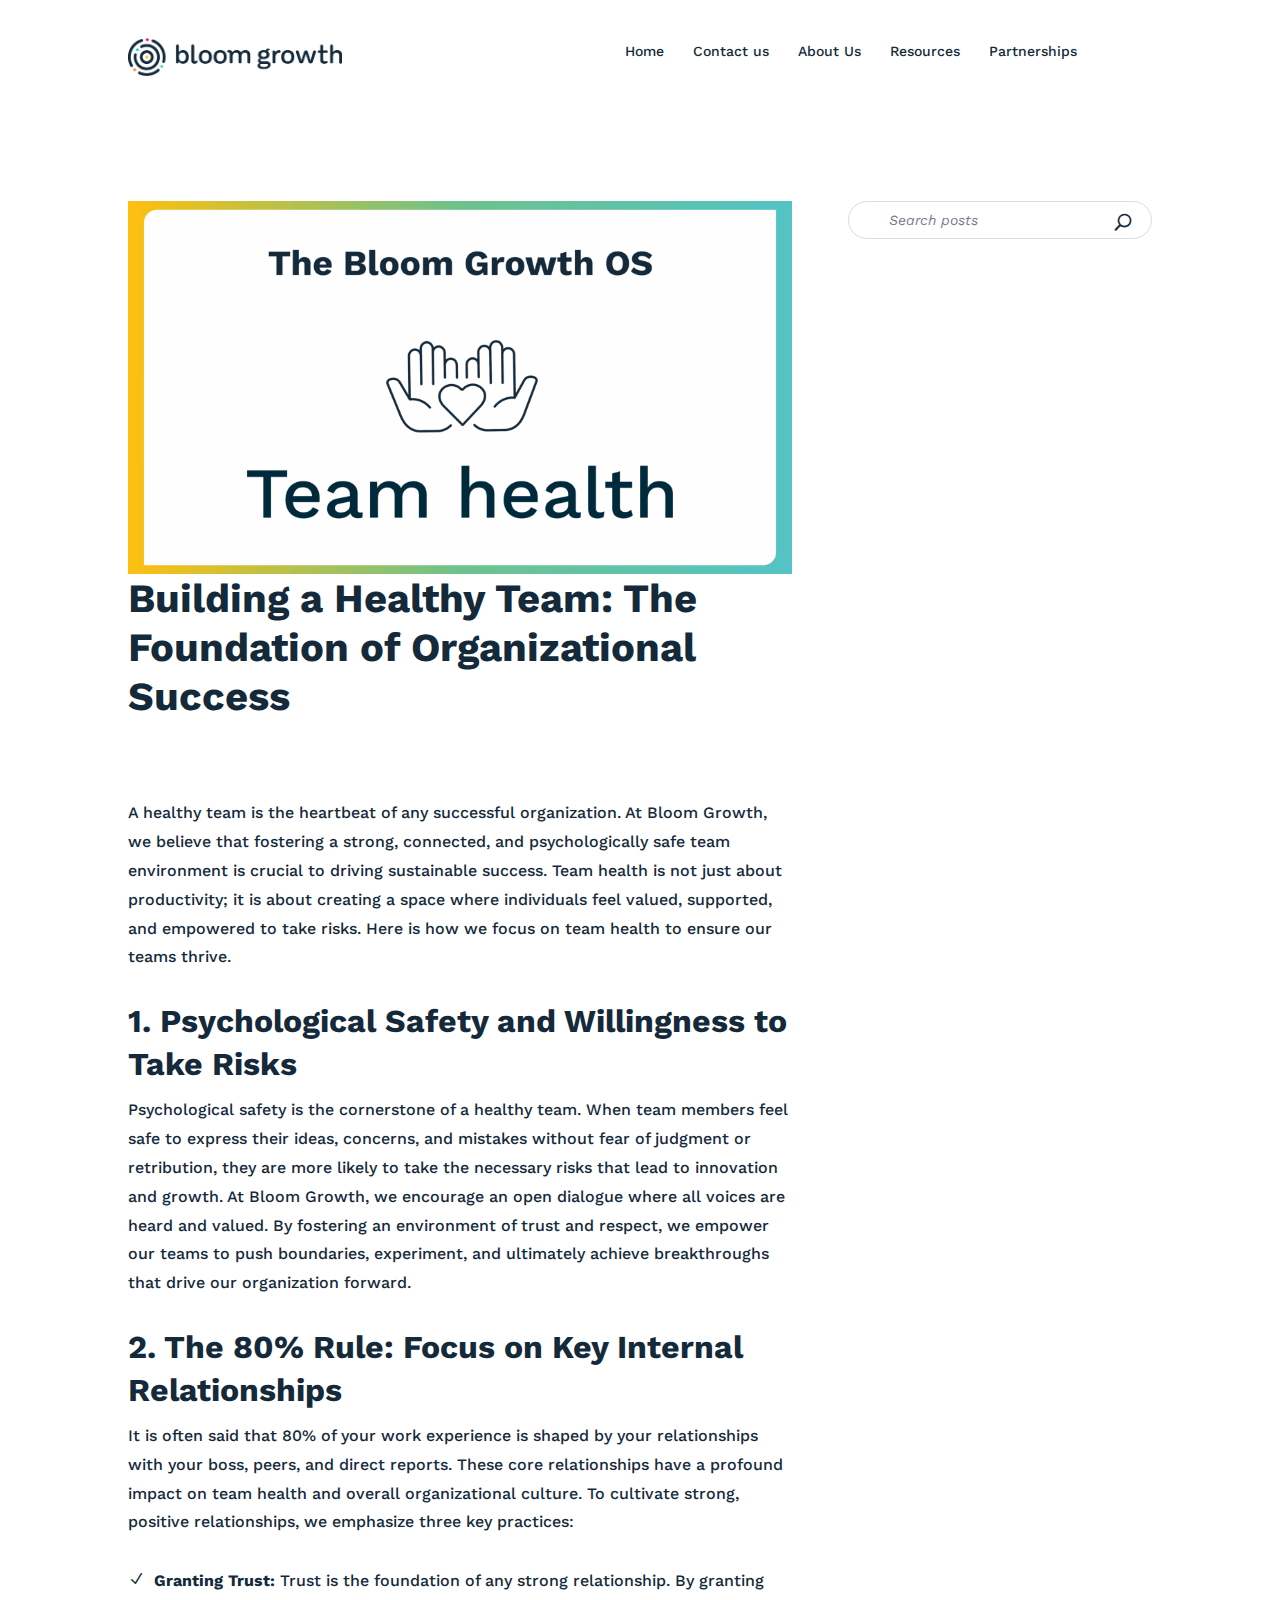
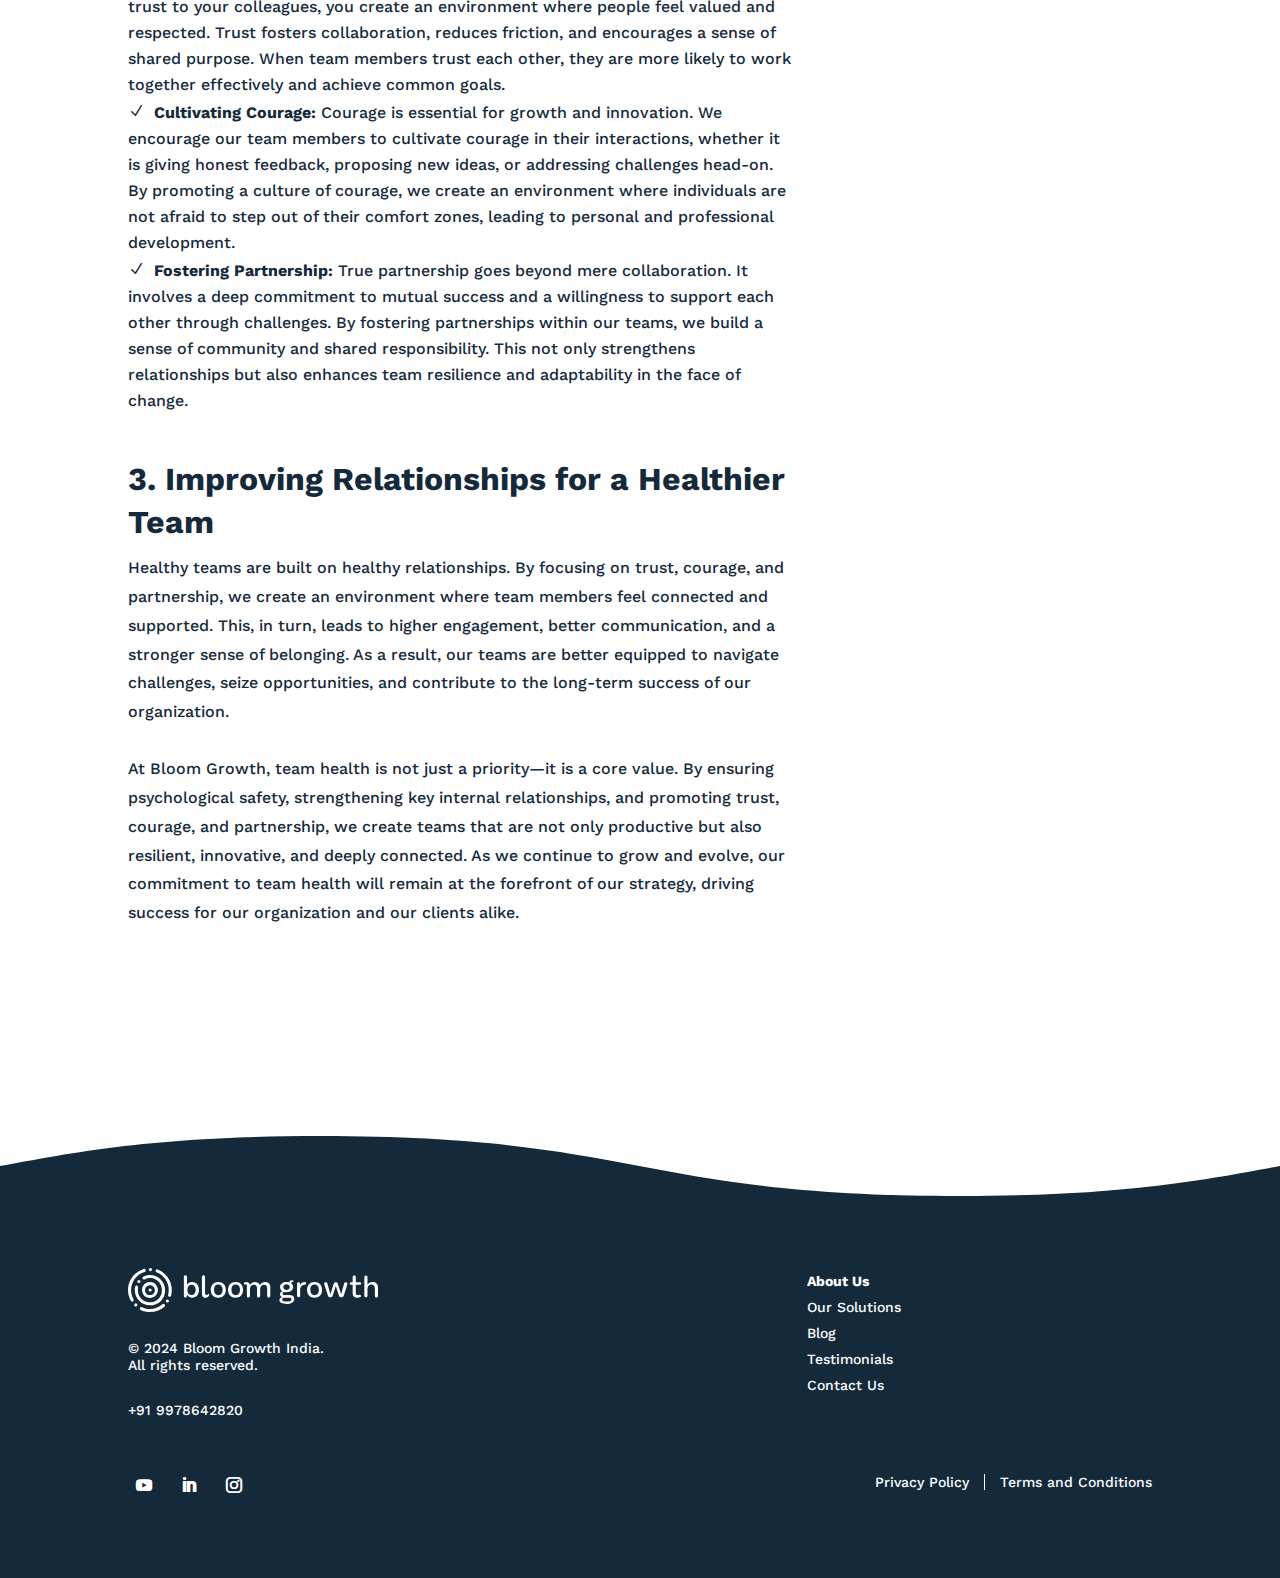
<file: blogsubpages/Teamhealth.html>
<!DOCTYPE html>
<html dir="ltr" lang="en-US" prefix="og: #">
<head>
    <meta charset="UTF-8"/>
    <meta http-equiv="X-UA-Compatible" content="IE=edge">
    <!-- icon -->
    <link href='https://cdnjs.cloudflare.com/ajax/libs/font-awesome/5.11.2/css/all.min.css' rel='stylesheet' />

    <script type="text/javascript">
    document.documentElement.className = 'js';
    </script>

    <title>Team Health</title>

    <link rel='dns-prefetch' href='//fonts.googleapis.com'/>
    <meta content="TractionToolsChild v.1.0" name="generator"/>
    <style id='wp-block-library-theme-inline-css' type='text/css'>
        .wp-block-audio :where(figcaption) {
            color: #555;
            font-size: 13px;
            text-align:center
        }
    
        .is-dark-theme .wp-block-audio :where(figcaption) {
            color:#ffffffa6
        }
    
        .wp-block-audio {
            margin:0 0 1em
        }
    
        .wp-block-code {
            border: 1px solid #ccc;
            border-radius: 4px;
            font-family: Menlo, Consolas, monaco, monospace;
            padding:.8em 1em
        }
    
        .wp-block-embed :where(figcaption) {
            color: #555;
            font-size: 13px;
            text-align:center
        }
    
        .is-dark-theme .wp-block-embed :where(figcaption) {
            color:#ffffffa6
        }
    
        .wp-block-embed {
            margin:0 0 1em
        }
    
        .blocks-gallery-caption {
            color: #555;
            font-size: 13px;
            text-align:center
        }
    
        .is-dark-theme .blocks-gallery-caption {
            color:#ffffffa6
        }
    
        :root :where(.wp-block-image figcaption) {
            color: #555;
            font-size: 13px;
            text-align:center
        }
    
        .is-dark-theme :root :where(.wp-block-image figcaption) {
            color:#ffffffa6
        }
    
        .wp-block-image {
            margin:0 0 1em
        }
    
        .wp-block-pullquote {
            border-bottom: 4px solid;
            border-top: 4px solid;
            color: currentColor;
            margin-bottom:1.75em
        }
    
        .wp-block-pullquote cite, .wp-block-pullquote footer, .wp-block-pullquote__citation {
            color: currentColor;
            font-size: .8125em;
            font-style: normal;
            text-transform:uppercase
        }
    
        .wp-block-quote {
            border-left: .25em solid;
            margin: 0 0 1.75em;
            padding-left:1em
        }
    
        .wp-block-quote cite, .wp-block-quote footer {
            color: currentColor;
            font-size: .8125em;
            font-style: normal;
            position:relative
        }
    
        .wp-block-quote.has-text-align-right {
            border-left: none;
            border-right: .25em solid;
            padding-left: 0;
            padding-right:1em
        }
    
        .wp-block-quote.has-text-align-center {
            border: none;
            padding-left:0
        }
    
        .wp-block-quote.is-large, .wp-block-quote.is-style-large, .wp-block-quote.is-style-plain {
            border:none
        }
    
        .wp-block-search .wp-block-search__label {
            font-weight:700
        }
    
        .wp-block-search__button {
            border: 1px solid #ccc;
            padding:.375em .625em
        }
    
        :where(.wp-block-group.has-background) {
            padding:1.25em 2.375em
        }
    
        .wp-block-separator.has-css-opacity {
            opacity:.4
        }
    
        .wp-block-separator {
            border: none;
            border-bottom: 2px solid;
            margin-left: auto;
            margin-right:auto
        }
    
        .wp-block-separator.has-alpha-channel-opacity {
            opacity:1
        }
    
        .wp-block-separator:not(.is-style-wide):not(.is-style-dots) {
            width:100px
        }
    
        .wp-block-separator.has-background:not(.is-style-dots) {
            border-bottom: none;
            height:1px
        }
    
        .wp-block-separator.has-background:not(.is-style-wide):not(.is-style-dots) {
            height:2px
        }
    
        .wp-block-table {
            margin:0 0 1em
        }
    
        .wp-block-table td, .wp-block-table th {
            word-break:normal
        }
    
        .wp-block-table :where(figcaption) {
            color: #555;
            font-size: 13px;
            text-align:center
        }
    
        .is-dark-theme .wp-block-table :where(figcaption) {
            color:#ffffffa6
        }
    
        .wp-block-video :where(figcaption) {
            color: #555;
            font-size: 13px;
            text-align:center
        }
    
        .is-dark-theme .wp-block-video :where(figcaption) {
            color:#ffffffa6
        }
    
        .wp-block-video {
            margin:0 0 1em
        }
    
        :root :where(.wp-block-template-part.has-background) {
            margin-bottom: 0;
            margin-top: 0;
            padding: 1.25em 2.375em
        }
        </style>
        <style id='safe-svg-svg-icon-style-inline-css' type='text/css'>
        .safe-svg-cover {
            text-align:center
        }
    
        .safe-svg-cover .safe-svg-inside {
            display: inline-block;
            max-width:100%
        }
    
        .safe-svg-cover svg {
            height: 100%;
            max-height: 100%;
            max-width: 100%;
            width: 100%
        }
        </style>
        <style id='global-styles-inline-css' type='text/css'>
        :root {
            --wp--preset--aspect-ratio--square: 1;
            --wp--preset--aspect-ratio--4-3: 4/3;
            --wp--preset--aspect-ratio--3-4: 3/4;
            --wp--preset--aspect-ratio--3-2: 3/2;
            --wp--preset--aspect-ratio--2-3: 2/3;
            --wp--preset--aspect-ratio--16-9: 16/9;
            --wp--preset--aspect-ratio--9-16: 9/16;
            --wp--preset--color--black: #000000;
            --wp--preset--color--cyan-bluish-gray: #abb8c3;
            --wp--preset--color--white: #ffffff;
            --wp--preset--color--pale-pink: #f78da7;
            --wp--preset--color--vivid-red: #cf2e2e;
            --wp--preset--color--luminous-vivid-orange: #ff6900;
            --wp--preset--color--luminous-vivid-amber: #fcb900;
            --wp--preset--color--light-green-cyan: #7bdcb5;
            --wp--preset--color--vivid-green-cyan: #00d084;
            --wp--preset--color--pale-cyan-blue: #8ed1fc;
            --wp--preset--color--vivid-cyan-blue: #0693e3;
            --wp--preset--color--vivid-purple: #9b51e0;
            --wp--preset--gradient--vivid-cyan-blue-to-vivid-purple: linear-gradient(135deg, rgba(6, 147, 227, 1) 0%, rgb(155, 81, 224) 100%);
            --wp--preset--gradient--light-green-cyan-to-vivid-green-cyan: linear-gradient(135deg, rgb(122, 220, 180) 0%, rgb(0, 208, 130) 100%);
            --wp--preset--gradient--luminous-vivid-amber-to-luminous-vivid-orange: linear-gradient(135deg, rgba(252, 185, 0, 1) 0%, rgba(255, 105, 0, 1) 100%);
            --wp--preset--gradient--luminous-vivid-orange-to-vivid-red: linear-gradient(135deg, rgba(255, 105, 0, 1) 0%, rgb(207, 46, 46) 100%);
            --wp--preset--gradient--very-light-gray-to-cyan-bluish-gray: linear-gradient(135deg, rgb(238, 238, 238) 0%, rgb(169, 184, 195) 100%);
            --wp--preset--gradient--cool-to-warm-spectrum: linear-gradient(135deg, rgb(74, 234, 220) 0%, rgb(151, 120, 209) 20%, rgb(207, 42, 186) 40%, rgb(238, 44, 130) 60%, rgb(251, 105, 98) 80%, rgb(254, 248, 76) 100%);
            --wp--preset--gradient--blush-light-purple: linear-gradient(135deg, rgb(255, 206, 236) 0%, rgb(152, 150, 240) 100%);
            --wp--preset--gradient--blush-bordeaux: linear-gradient(135deg, rgb(254, 205, 165) 0%, rgb(254, 45, 45) 50%, rgb(107, 0, 62) 100%);
            --wp--preset--gradient--luminous-dusk: linear-gradient(135deg, rgb(255, 203, 112) 0%, rgb(199, 81, 192) 50%, rgb(65, 88, 208) 100%);
            --wp--preset--gradient--pale-ocean: linear-gradient(135deg, rgb(255, 245, 203) 0%, rgb(182, 227, 212) 50%, rgb(51, 167, 181) 100%);
            --wp--preset--gradient--electric-grass: linear-gradient(135deg, rgb(202, 248, 128) 0%, rgb(113, 206, 126) 100%);
            --wp--preset--gradient--midnight: linear-gradient(135deg, rgb(2, 3, 129) 0%, rgb(40, 116, 252) 100%);
            --wp--preset--font-size--small: 13px;
            --wp--preset--font-size--medium: 20px;
            --wp--preset--font-size--large: 36px;
            --wp--preset--font-size--x-large: 42px;
            --wp--preset--spacing--20: 0.44rem;
            --wp--preset--spacing--30: 0.67rem;
            --wp--preset--spacing--40: 1rem;
            --wp--preset--spacing--50: 1.5rem;
            --wp--preset--spacing--60: 2.25rem;
            --wp--preset--spacing--70: 3.38rem;
            --wp--preset--spacing--80: 5.06rem;
            --wp--preset--shadow--natural: 6px 6px 9px rgba(0, 0, 0, 0.2);
            --wp--preset--shadow--deep: 12px 12px 50px rgba(0, 0, 0, 0.4);
            --wp--preset--shadow--sharp: 6px 6px 0px rgba(0, 0, 0, 0.2);
            --wp--preset--shadow--outlined: 6px 6px 0px -3px rgba(255, 255, 255, 1), 6px 6px rgba(0, 0, 0, 1);
            --wp--preset--shadow--crisp: 6px 6px 0px rgba(0, 0, 0, 1);
        }
    
        :root {
            --wp--style--global--content-size: 823px;
            --wp--style--global--wide-size: 1080px;
        }
    
        :where(body) {
            margin: 0;
        }
    
        .wp-site-blocks > .alignleft {
            float: left;
            margin-right: 2em;
        }
    
        .wp-site-blocks > .alignright {
            float: right;
            margin-left: 2em;
        }
    
        .wp-site-blocks > .aligncenter {
            justify-content: center;
            margin-left: auto;
            margin-right: auto;
        }
    
        :where(.is-layout-flex) {
            gap: 0.5em;
        }
    
        :where(.is-layout-grid) {
            gap: 0.5em;
        }
    
        .is-layout-flow > .alignleft {
            float: left;
            margin-inline-start: 0;
            margin-inline-end: 2em;
        }
    
        .is-layout-flow > .alignright {
            float: right;
            margin-inline-start: 2em;
            margin-inline-end: 0;
        }
    
        .is-layout-flow > .aligncenter {
            margin-left: auto !important;
            margin-right: auto !important;
        }
    
        .is-layout-constrained > .alignleft {
            float: left;
            margin-inline-start: 0;
            margin-inline-end: 2em;
        }
    
        .is-layout-constrained > .alignright {
            float: right;
            margin-inline-start: 2em;
            margin-inline-end: 0;
        }
    
        .is-layout-constrained > .aligncenter {
            margin-left: auto !important;
            margin-right: auto !important;
        }
    
        .is-layout-constrained > :where(:not(.alignleft):not(.alignright):not(.alignfull)) {
            max-width: var(--wp--style--global--content-size);
            margin-left: auto !important;
            margin-right: auto !important;
        }
    
        .is-layout-constrained > .alignwide {
            max-width: var(--wp--style--global--wide-size);
        }
    
        body .is-layout-flex {
            display: flex;
        }
    
        .is-layout-flex {
            flex-wrap: wrap;
            align-items: center;
        }
    
        .is-layout-flex > :is( *, div) {
            margin: 0;
        }
    
        body .is-layout-grid {
            display: grid;
        }
    
        .is-layout-grid > :is( *, div) {
            margin: 0;
        }
    
        body {
            padding-top: 0px;
            padding-right: 0px;
            padding-bottom: 0px;
            padding-left: 0px;
        }
    
        a:where(:not(.wp-element-button)) {
            text-decoration: underline;
        }
    
        :root :where(.wp-element-button, .wp-block-button__link) {
            background-color: #32373c;
            border-width: 0;
            color: #fff;
            font-family: inherit;
            font-size: inherit;
            line-height: inherit;
            padding: calc(0.667em + 2px) calc(1.333em + 2px);
            text-decoration: none;
        }
    
        .has-black-color {
            color: var(--wp--preset--color--black) !important;
        }
    
        .has-cyan-bluish-gray-color {
            color: var(--wp--preset--color--cyan-bluish-gray) !important;
        }
    
        .has-white-color {
            color: var(--wp--preset--color--white) !important;
        }
    
        .has-pale-pink-color {
            color: var(--wp--preset--color--pale-pink) !important;
        }
    
        .has-vivid-red-color {
            color: var(--wp--preset--color--vivid-red) !important;
        }
    
        .has-luminous-vivid-orange-color {
            color: var(--wp--preset--color--luminous-vivid-orange) !important;
        }
    
        .has-luminous-vivid-amber-color {
            color: var(--wp--preset--color--luminous-vivid-amber) !important;
        }
    
        .has-light-green-cyan-color {
            color: var(--wp--preset--color--light-green-cyan) !important;
        }
    
        .has-vivid-green-cyan-color {
            color: var(--wp--preset--color--vivid-green-cyan) !important;
        }
    
        .has-pale-cyan-blue-color {
            color: var(--wp--preset--color--pale-cyan-blue) !important;
        }
    
        .has-vivid-cyan-blue-color {
            color: var(--wp--preset--color--vivid-cyan-blue) !important;
        }
    
        .has-vivid-purple-color {
            color: var(--wp--preset--color--vivid-purple) !important;
        }
    
        .has-black-background-color {
            background-color: var(--wp--preset--color--black) !important;
        }
    
        .has-cyan-bluish-gray-background-color {
            background-color: var(--wp--preset--color--cyan-bluish-gray) !important;
        }
    
        .has-white-background-color {
            background-color: var(--wp--preset--color--white) !important;
        }
    
        .has-pale-pink-background-color {
            background-color: var(--wp--preset--color--pale-pink) !important;
        }
    
        .has-vivid-red-background-color {
            background-color: var(--wp--preset--color--vivid-red) !important;
        }
    
        .has-luminous-vivid-orange-background-color {
            background-color: var(--wp--preset--color--luminous-vivid-orange) !important;
        }
    
        .has-luminous-vivid-amber-background-color {
            background-color: var(--wp--preset--color--luminous-vivid-amber) !important;
        }
    
        .has-light-green-cyan-background-color {
            background-color: var(--wp--preset--color--light-green-cyan) !important;
        }
    
        .has-vivid-green-cyan-background-color {
            background-color: var(--wp--preset--color--vivid-green-cyan) !important;
        }
    
        .has-pale-cyan-blue-background-color {
            background-color: var(--wp--preset--color--pale-cyan-blue) !important;
        }
    
        .has-vivid-cyan-blue-background-color {
            background-color: var(--wp--preset--color--vivid-cyan-blue) !important;
        }
    
        .has-vivid-purple-background-color {
            background-color: var(--wp--preset--color--vivid-purple) !important;
        }
    
        .has-black-border-color {
            border-color: var(--wp--preset--color--black) !important;
        }
    
        .has-cyan-bluish-gray-border-color {
            border-color: var(--wp--preset--color--cyan-bluish-gray) !important;
        }
    
        .has-white-border-color {
            border-color: var(--wp--preset--color--white) !important;
        }
    
        .has-pale-pink-border-color {
            border-color: var(--wp--preset--color--pale-pink) !important;
        }
    
        .has-vivid-red-border-color {
            border-color: var(--wp--preset--color--vivid-red) !important;
        }
    
        .has-luminous-vivid-orange-border-color {
            border-color: var(--wp--preset--color--luminous-vivid-orange) !important;
        }
    
        .has-luminous-vivid-amber-border-color {
            border-color: var(--wp--preset--color--luminous-vivid-amber) !important;
        }
    
        .has-light-green-cyan-border-color {
            border-color: var(--wp--preset--color--light-green-cyan) !important;
        }
    
        .has-vivid-green-cyan-border-color {
            border-color: var(--wp--preset--color--vivid-green-cyan) !important;
        }
    
        .has-pale-cyan-blue-border-color {
            border-color: var(--wp--preset--color--pale-cyan-blue) !important;
        }
    
        .has-vivid-cyan-blue-border-color {
            border-color: var(--wp--preset--color--vivid-cyan-blue) !important;
        }
    
        .has-vivid-purple-border-color {
            border-color: var(--wp--preset--color--vivid-purple) !important;
        }
    
        .has-vivid-cyan-blue-to-vivid-purple-gradient-background {
            background: var(--wp--preset--gradient--vivid-cyan-blue-to-vivid-purple) !important;
        }
    
        .has-light-green-cyan-to-vivid-green-cyan-gradient-background {
            background: var(--wp--preset--gradient--light-green-cyan-to-vivid-green-cyan) !important;
        }
    
        .has-luminous-vivid-amber-to-luminous-vivid-orange-gradient-background {
            background: var(--wp--preset--gradient--luminous-vivid-amber-to-luminous-vivid-orange) !important;
        }
    
        .has-luminous-vivid-orange-to-vivid-red-gradient-background {
            background: var(--wp--preset--gradient--luminous-vivid-orange-to-vivid-red) !important;
        }
    
        .has-very-light-gray-to-cyan-bluish-gray-gradient-background {
            background: var(--wp--preset--gradient--very-light-gray-to-cyan-bluish-gray) !important;
        }
    
        .has-cool-to-warm-spectrum-gradient-background {
            background: var(--wp--preset--gradient--cool-to-warm-spectrum) !important;
        }
    
        .has-blush-light-purple-gradient-background {
            background: var(--wp--preset--gradient--blush-light-purple) !important;
        }
    
        .has-blush-bordeaux-gradient-background {
            background: var(--wp--preset--gradient--blush-bordeaux) !important;
        }
    
        .has-luminous-dusk-gradient-background {
            background: var(--wp--preset--gradient--luminous-dusk) !important;
        }
    
        .has-pale-ocean-gradient-background {
            background: var(--wp--preset--gradient--pale-ocean) !important;
        }
    
        .has-electric-grass-gradient-background {
            background: var(--wp--preset--gradient--electric-grass) !important;
        }
    
        .has-midnight-gradient-background {
            background: var(--wp--preset--gradient--midnight) !important;
        }
    
        .has-small-font-size {
            font-size: var(--wp--preset--font-size--small) !important;
        }
    
        .has-medium-font-size {
            font-size: var(--wp--preset--font-size--medium) !important;
        }
    
        .has-large-font-size {
            font-size: var(--wp--preset--font-size--large) !important;
        }
    
        .has-x-large-font-size {
            font-size: var(--wp--preset--font-size--x-large) !important;
        }
    
        :where(.wp-block-post-template.is-layout-flex) {
            gap: 1.25em;
        }
    
        :where(.wp-block-post-template.is-layout-grid) {
            gap: 1.25em;
        }
    
        :where(.wp-block-columns.is-layout-flex) {
            gap: 2em;
        }
    
        :where(.wp-block-columns.is-layout-grid) {
            gap: 2em;
        }
    
        :root :where(.wp-block-pullquote) {
            font-size: 1.5em;
            line-height: 1.6;
        }
        </style>
    <link rel='stylesheet' id='wpa-style-css' href='/css/wpa-style.css' type='text/css' media='all' />
    <style id='wpa-style-inline-css' type='text/css'>
    :root {
        --admin-bar-top: 7px;
    }
    </style>
    <link rel='stylesheet' id='Divi-Blog-Extras-styles-css' href='/css/style.min.css' type='text/css' media='all' />
    <link rel='stylesheet' id='et-builder-googlefonts-cached-css' href='https://fonts.googleapis.com/css?family=Work+Sans:100,200,300,regular,500,600,700,800,900,100italic,200italic,300italic,italic,500italic,600italic,700italic,800italic,900italic&#038;subset=latin,latin-ext&#038;display=swap' type='text/css' media='all' />
    <link rel='stylesheet' id='divi-style-parent-css' href='/css/style-static.min.css' type='text/css' media='all' />
    <link rel='stylesheet' id='divi-style-css' href='/css/style.css' type='text/css' media='all' />
    <link rel='stylesheet' id='DiviMegaPro-main-css' href='/css/main.css' type='text/css' media='all' />
    <link rel='stylesheet' id='DiviMegaPro-main-media-query-css' href='/css/main-media-query.css' type='text/css' media='all' />
    <link rel='stylesheet' id='DiviMegaPro-tippy-animations-css' href='/css/animations.css' type='text/css' media='all' />
    <script>
    var divimegapro_singleton = [];
    divimegapro_singleton['header'] = false;
    divimegapro_singleton['content'] = false;
    divimegapro_singleton['footer'] = false;
    var divimegapro_singleton_enabled = (divimegapro_singleton['header'] || divimegapro_singleton['content'] || divimegapro_singleton['footer']) ? true : false;
    </script>

    <script type="text/javascript" src="/js/jquery.min.js" id="jquery-core-js"></script>
    <script type="text/javascript" src="/js/jquery-migrate.min.js" id="jquery-migrate-js"></script>

    
    <script type="text/javascript" src="/js/custom-js.js" id="custom_js-js"></script>
    <script type="text/javascript" src="/js/popper.min.js" id="DiviMegaPro-popper-js"></script>
    <script type="text/javascript" src="/js/tippy.min.js" id="DiviMegaPro-tippy-js"></script>
    <script type="text/javascript" src="/js/fingerprint.min.js" id="wpa-fingerprintjs-js"></script>
   
    <style>
    .nav li.et-hover > ul, .menu li.et-hover > ul {
        visibility: visible !important;
        opacity: 1 !important;
    }

    .da11y-submenu-show {
        visibility: visible !important;
    }

    .keyboard-outline {
        outline: #2ea3f2 solid 2px;
        -webkit-transition: none !important;
        transition: none !important;
    }

    button:active.keyboard-outline, button:focus.keyboard-outline, input:active.keyboard-outline, input:focus.keyboard-outline, a[role="tab"].keyboard-outline {
        outline-offset: -5px;
    }

    .et-search-form input:focus.keyboard-outline {
        padding-left: 15px;
        padding-right: 15px;
    }

    .et_pb_tab {
        -webkit-animation: none !important;
        animation: none !important;
    }

    .et_pb_contact_form_label, .widget_search .screen-reader-text, .et_pb_social_media_follow_network_name, .et_pb_search .screen-reader-text {
        display: block !important;
    }

    .da11y-screen-reader-text, .et_pb_contact_form_label, .widget_search .screen-reader-text, .et_pb_social_media_follow_network_name, .et_pb_search .screen-reader-text {
        clip: rect(1px, 1px, 1px, 1px);
        position: absolute !important;
        height: 1px;
        width: 1px;
        overflow: hidden;
        text-shadow: none;
        text-transform: none;
        letter-spacing: normal;
        line-height: normal;
        font-family: -apple-system, BlinkMacSystemFont, "Segoe UI", Roboto, Oxygen-Sans, Ubuntu, Cantarell, "Helvetica Neue", sans-serif;
        font-size: 1em;
        font-weight: 600;
        -webkit-font-smoothing: subpixel-antialiased;
    }

    .da11y-screen-reader-text:focus {
        background: #f1f1f1;
        color: #00547A;
        -webkit-box-shadow: 0 0 2px 2px rgba(0, 0, 0, .6);
        box-shadow: 0 0 2px 2px rgba(0, 0, 0, .6);
        clip: auto !important;
        display: block;
        height: auto;
        left: 5px;
        padding: 15px 23px 14px;
        text-decoration: none;
        top: 7px;
        width: auto;
        z-index: 1000000;
    }
    </style>
    <meta name="viewport" content="width=device-width, initial-scale=1.0"/>
    <style>
    .handl-hidden {
        display: none
    }
    </style>
    <style>
    [class^="fieldset-handl_"] {
        display: none
    }
    </style>



    <script type="module" src="https://cdn.zapier.com/packages/partner-sdk/v0/zapier-elements/zapier-elements.esm.js"></script>
    <link rel="stylesheet" href="https://cdn.zapier.com/packages/partner-sdk/v0/zapier-elements/zapier-elements.css">
    <link rel="icon" href="/images/2 MMPL & BG logos Ig.jpg" sizes="32x32"/>
    <link rel="icon" href="/images/cropped-BloomGrowth_RGB_full-color_icon-01-192x192.png" sizes="192x192"/>
    <link rel="apple-touch-icon" href="/images/cropped-BloomGrowth_RGB_full-color_icon-01-192x192.png"/>
    <meta name="msapplication-TileImage" content="images/cropped-BloomGrowth_RGB_full-color_icon-01-192x192.png"/>
    <link rel="stylesheet" id="et-divi-customizer-global-cached-inline-styles" href="/css/et-divi-customizer-global.min.css"/>
</head>
<body class="home page-template-default page page-id-12 et-tb-has-template et-tb-has-header et-tb-has-footer utm-out et_button_no_icon et_pb_button_helper_class et_cover_background et_pb_gutter et_pb_gutters3 et_pb_pagebuilder_layout et_no_sidebar et_divi_theme et-db divimegapro-active">
    <script>
    var divimegapro_singleton = [];
    divimegapro_singleton['header'] = false;
    divimegapro_singleton['content'] = false;
    divimegapro_singleton['footer'] = false;
    var divimegapro_singleton_enabled = (divimegapro_singleton['header'] || divimegapro_singleton['content'] || divimegapro_singleton['footer']) ? true : false;
    </script>

    <style type="text/css"></style>
    <style type="text/css">
    .dmp-4917 > .tippy-tooltip > .tippy-svg-arrow {
        fill: #333 !important;
    }

    .dmp-4917 .tippy-arrow:before, .dmp-4917 .tippy-svg-arrow {
        -webkit-transform: scale(1, 1);
        /* Saf3.1+, Chrome */
        -moz-transform: scale(1, 1);
        /* FF3.5+ */
        -ms-transform: scale(1, 1);
        /* IE9 */
        -o-transform: scale(1, 1);
        /* Opera 10.5+ */
        transform: scale(1, 1);
    }

    .tippy-popper.dmp-4917[x-placement^=top] > .tippy-tooltip > .tippy-arrow:before {
        border-top-color: #333 !important;
    }

    .tippy-popper.dmp-4917[x-placement^=bottom] > .tippy-tooltip > .tippy-arrow:before {
        border-bottom-color: #333 !important;
    }

    .tippy-popper.dmp-4917[x-placement^=left] > .tippy-tooltip > .tippy-arrow:before {
        border-left-color: #333 !important;
    }

    .tippy-popper.dmp-4917[x-placement^=right] > .tippy-tooltip > .tippy-arrow:before {
        border-right-color: #333 !important;
    }
    </style>
    <div class="et-l et-l--post">
        <div class="et_builder_inner_content et_pb_gutters3">
            <div class="divimegapro-wrapper">
                <div id="divimegapro-container-4917" class="divimegapro-container" data-animation="shift-away" data-bgcolor="" data-fontcolor="" data-placement="bottom" data-margintopbottom="" data-megaprowidth="100" data-megaprowidthcustom="" data-megaprofixedheight="" data-triggertype="hover" data-exittype="hover" data-exitdelay="" data-enable_arrow="0" data-arrowfeature_type="sharp" data-dmp_cssposition="absolute" data-dmp_enablecenterhorizontal="" style="display:none">
                    <div id="divimegapro-4917" class="divimegapro divimegapro-flexheight">
                        <div class="divimegapro-pre-body">
                            <div class="divimegapro-body">
                                <div class="et_pb_section et_pb_section_2 et_pb_with_background et_section_regular">

                                    <div class="et_pb_row et_pb_row_3">
                                        <div class="et_pb_column et_pb_column_4_4 et_pb_column_6  et_pb_css_mix_blend_mode_passthrough et-last-child">

                                            <div class="et_pb_with_border et_pb_module et_pb_text et_pb_text_40  et_pb_text_align_left et_pb_bg_layout_light">

                                                <div class="et_pb_text_inner">
                                                    <div class="et_pb_section et_pb_section_4 et_pb_with_background et_section_regular">
                                                    </div>
                                                </div>
                                            </div>
                                        </div>

                                    </div>

                                </div>
                            </div>
                        </div>
                        <div class="divimegapro-close-container">
                            <button type="button" class="divimegapro-close divimegapro-customclose-btn-4917" data-dmpid="4917" title="Close dialog" aria-disabled="true">
                                <span class="">&times;</span>
                            </button>
                        </div>
                    </div>
                </div>
            </div>

        </div>
    </div>
    <div id="page-container">
        <div id="et-boc" class="et-boc">

            <header class="et-l et-l--header">
                <div class="et_builder_inner_content et_pb_gutters3">
                    <div class="et_pb_section et_pb_section_0_tb_header et_section_regular et_pb_section--fixed et_pb_section--with-menu" data-et-multi-view="{&quot;schema&quot;:{&quot;classes&quot;:{&quot;desktop&quot;:{&quot;remove&quot;:[&quot;et_pb_section--absolute&quot;],&quot;add&quot;:[&quot;et_pb_section--fixed&quot;]},&quot;tablet&quot;:{&quot;remove&quot;:[&quot;et_pb_section--absolute&quot;,&quot;et_pb_section--fixed&quot;]}}},&quot;slug&quot;:&quot;et_pb_section&quot;}">

                        <div class="et_pb_row et_pb_row_0_tb_header menu-row et_pb_equal_columns et_pb_row--with-menu">
                            <div class="et_pb_column et_pb_column_1_4 et_pb_column_0_tb_header  et_pb_css_mix_blend_mode_passthrough">

                                <div class="et_pb_module et_pb_image et_pb_image_0_tb_header">

                                    <a href="/">
                                        <span class="et_pb_image_wrap ">
                                            <img decoding="async" width="456" height="81" src="/images/Bloom_logo_456x80-color-01.png" alt="Bloom Growth Logo" title="Bloom_logo_456x80-color-01" srcset="/images/Bloom_logo_456x80-color-01.png 456w, /images/Bloom_logo_456x80-color-01.png 300w" sizes="(max-width: 456px) 100vw, 456px" class="wp-image-26375"/>
                                        </span>
                                    </a>
                                </div>
                            </div>
                            <div class="et_pb_column et_pb_column_3_4 et_pb_column_1_tb_header  et_pb_css_mix_blend_mode_passthrough et-last-child et_pb_column--with-menu">

                                <div class="et_pb_module et_pb_menu et_pb_menu_0_tb_header et_pb_bg_layout_light  et_pb_text_align_left et_dropdown_animation_fade et_pb_menu--without-logo et_pb_menu--style-left_aligned">

                                    <div class="et_pb_menu_inner_container clearfix">

                                        <div class="et_pb_menu__wrap">
                                            <div class="et_pb_menu__menu">
                                                <nav class="et-menu-nav">
                                                    <ul id="menu-main-menu" class="et-menu nav et_disable_top_tier downwards">
                                                        <li class="divimegapro-4917 solutions-mega-menu-item et_pb_menu_page_id-5071 menu-item menu-item-type-post_type menu-item-object-page menu-item-has-children menu-item-37661">
                                                            <a href="/">Home</a>
                                                        </li>
                                                        <li class="et_pb_menu_page_id-5752 menu-item menu-item-type-post_type menu-item-object-page menu-item-5993">
                                                            <a href="/ContactUs.html">Contact us</a>
                                                        </li>
                                                        <li class="et_pb_menu_page_id-29 menu-item menu-item-type-post_type menu-item-object-page menu-item-has-children menu-item-6457">
                                                            <a href="/AboutUs.html">About Us</a>
                                                        </li>
                                                        <li class="et_pb_menu_page_id-4608 menu-item menu-item-type-custom menu-item-object-custom menu-item-has-children menu-item-4608">
                                                            <a href="#">Resources</a>
                                                            <ul class="sub-menu">
                                                                <li class="et_pb_menu_page_id-2651 menu-item menu-item-type-post_type menu-item-object-page menu-item-30175">
                                                                    <a href="/blog.html">Blog</a>
                                                                </li>
                                                                <li class="et_pb_menu_page_id-28249 menu-item menu-item-type-post_type menu-item-object-page menu-item-30172">
                                                                    <a href="/index.html">Press and Events</a>
                                                            </ul>
                                                        </li>
                                                        <li class="et_pb_menu_page_id-24085 menu-item menu-item-type-custom menu-item-object-custom menu-item-has-children menu-item-24085">
                                                            <a href="#">Partnerships</a>
                                                            <ul class="sub-menu">
                                                                <li class="et_pb_menu_page_id-22518 menu-item menu-item-type-post_type menu-item-object-page menu-item-24091">
                                                                    <a href="/coach.html">Our coaches</a>
                                                                </li>
                                                                <li class="et_pb_menu_page_id-33169 menu-item menu-item-type-post_type menu-item-object-page menu-item-33808">
                                                                    <a href="/index.html">client</a>
                                                                </li>
                                                            </ul>
                                                        </li>
                                                        <li class="desktop-menu-only et_pb_menu_page_id-4609 menu-item menu-item-type-custom menu-item-object-custom menu-item-4609">
                                                        </li>
                                                        <li class="et_pb_menu_page_id-4610 menu-item menu-item-type-custom menu-item-object-custom menu-item-4610">
                                                        </li>
                                                        <li class="et_pb_menu_page_id-12505 menu-item menu-item-type-custom menu-item-object-custom menu-item-12505">
                                                        </li>
                                                    </ul>
                                                </nav>
                                            </div>

                                        </div>

                                    </div>
                                </div>
                            </div>

                        </div>

                    </div>
                    <div class="et_pb_section et_pb_section_3_tb_header mobile-slideout-menu et_pb_with_background et_section_regular">

                        <div class="et_pb_row et_pb_row_4_tb_header">
                            <div class="et_pb_column et_pb_column_1_4 et_pb_column_8_tb_header  et_pb_css_mix_blend_mode_passthrough">

                                <div class="et_pb_module et_pb_image et_pb_image_1_tb_header">

                                    <a href="/">
                                        <span class="et_pb_image_wrap ">
                                            <img decoding="async" width="456" height="81" src="/images/Bloom_logo_456x80-color-01.png" alt="Bloom Growth Logo" title="Bloom_logo_456x80-color-01" srcset="/images/Bloom_logo_456x80-color-01.png 456w, /images/Bloom_logo_456x80-color-01.png 300w" sizes="(max-width: 456px) 100vw, 456px" class="wp-image-26375"/>
                                        </span>
                                    </a>
                                </div>
                            </div>
                            <div class="et_pb_column et_pb_column_1_2 et_pb_column_9_tb_header  et_pb_css_mix_blend_mode_passthrough et_pb_column_empty">
                            </div>
                            <div class="et_pb_column et_pb_column_1_4 et_pb_column_10_tb_header  et_pb_css_mix_blend_mode_passthrough et-last-child">

                                <div id="slide-in-open" class="et_pb_module et_pb_text et_pb_text_20_tb_header  et_pb_text_align_left et_pb_bg_layout_light">

                                    <div class="et_pb_text_inner">
                                        <p>
                                            <span class="line line-1"></span>
                                            <br/>
                                            <span class="line line-2"></span>
                                            <br/>
                                            <span class="line line-3"></span>
                                        </p>
                                    </div>
                                </div>
                            </div>

                        </div>
                        <div class="et_pb_row et_pb_row_5_tb_header slide-in-menu-container">
                            <div class="et_pb_column et_pb_column_4_4 et_pb_column_11_tb_header  et_pb_css_mix_blend_mode_passthrough et-last-child">

                                <div class="et_pb_module et_pb_image et_pb_image_2_tb_header">

                                    <a href="/">
                                        <span class="et_pb_image_wrap ">
                                            <img decoding="async" width="192" height="33" src="/images/Bloom_reverse_horizontal_200px1.svg" alt="Bloom Growth Logo" title="Bloom_reverse_horizontal_200px1" class="wp-image-26366"/>
                                        </span>
                                    </a>
                                </div>
                                <div class="et_pb_module et_pb_code et_pb_code_0_tb_header mobile-menu-body">

                                    <div class="et_pb_code_inner">
                                        <div class="menu-main-menu-container">
                                            <ul id="menu-main-menu-1" class="menu">
                                                <li class="divimegapro-4917 solutions-mega-menu-item menu-item menu-item-type-post_type menu-item-object-page  menu-item-37661">
                                                    <a href="/index.html">Home</a>
                                                </li>
                                                <li class="menu-item menu-item-type-post_type menu-item-object-page menu-item-5993">
                                                    <a href="/ContactUs.html">Contact us</a>
                                                </li>
                                                <li class="menu-item menu-item-type-post_type menu-item-object-page  menu-item-6457">
                                                    <a href="/AboutUs.html">About Us</a>
                                                </li>
                                                <li class="menu-item menu-item-type-custom menu-item-object-custom menu-item-has-children menu-item-4608">
                                                    <a href="/blog.html">Resources</a>
                                                    <ul class="sub-menu">
                                                        <li class="menu-item menu-item-type-post_type menu-item-object-page menu-item-30175">
                                                            <a href="/blog.html">Blog</a>
                                                        </li>
                                                        <li class="menu-item menu-item-type-post_type menu-item-object-page menu-item-30172">
                                                            <a href="/index.html">Press and Events</a>
                                                        </li>
                                                    </ul>
                                                </li>
                                                <li class="menu-item menu-item-type-custom menu-item-object-custom menu-item-has-children menu-item-24085">
                                                    <a href="/coach.html">Partnerships</a>
                                                    <ul class="sub-menu">
                                                        <li class="menu-item menu-item-type-post_type menu-item-object-page menu-item-24091">
                                                            <a href="/coach.html">Our coaches</a>
                                                        </li>
                                                        <li class="menu-item menu-item-type-post_type menu-item-object-page menu-item-33808">
                                                            <a href="/index.html">client</a>
                                                        </li>
                                                    </ul>
                                                </li>
                                               <li class="desktop-menu-only menu-item menu-item-type-custom menu-item-object-custom menu-item-4609">
                                                </li>
                                                <li class="menu-item menu-item-type-custom menu-item-object-custom menu-item-4610">
                                                </li>
                                                <li class="menu-item menu-item-type-custom menu-item-object-custom menu-item-12505">
                                                </li>
                                            </ul>
                                        </div>
                                    </div>
                                </div>
                            </div>

                        </div>

                    </div>
                </div>
            </header>
            <div id="et-main-area">
                <div id="main-content">
                    <div class="et-l et-l--body">
                        <div class="et_builder_inner_content et_pb_gutters3">
                            <div class="et_pb_section et_pb_section_0_tb_body et_section_regular section_has_divider et_pb_bottom_divider">

                                <div class="et_pb_row et_pb_row_0_tb_body">
                                    <div class="et_pb_column et_pb_column_4_4 et_pb_column_0_tb_body  et_pb_css_mix_blend_mode_passthrough et-last-child">

                                        <div class="et_pb_module et_pb_sidebar_0_tb_body small-body et_pb_widget_area clearfix et_pb_widget_area_left et_pb_bg_layout_light et_pb_sidebar_no_border">
                                        </div>
                                    </div>

                                </div>
                                <div class="et_pb_row et_pb_row_1_tb_body">
                                    <div class="et_pb_column et_pb_column_2_3 et_pb_column_1_tb_body  et_pb_css_mix_blend_mode_passthrough">

                                        <div class="et_pb_module et_pb_post_title et_pb_post_title_0_tb_body et_pb_bg_layout_light  et_pb_text_align_left">

                                            <div class="et_pb_title_featured_container">
                                                <span class="et_pb_image_wrap">
                                                    <img fetchpriority="high" decoding="async" width="1200" height="628" src="/images/blog/Team health.jpg" alt="" title="Team Health" srcset="/images/blog/Team health.jpg 1200w, /images/blog/Team health.jpg 980w, /images/blog/Team health.jpg 480w" sizes="(min-width: 0px) and (max-width: 480px) 480px, (min-width: 481px) and (max-width: 980px) 980px, (min-width: 981px) 1200px, 100vw" class="wp-image-790480"/>
                                                </span>
                                            </div>
                                            <div class="et_pb_title_container">
                                                <h1 class="entry-title">Building a Healthy Team: The Foundation of Organizational Success</h1>
                                                
                                            </div>

                                        </div>

                                        <div class="et_pb_module et_pb_post_content et_pb_post_content_0_tb_body">

                                            <div class="et-l et-l--post">
                                                <div class="et_builder_inner_content et_pb_gutters3">
                                                    <div class="et_pb_section et_pb_section_5 et_section_regular">

                                                        <div class="et_pb_row et_pb_row_7">
                                                            <div class="et_pb_column et_pb_column_4_4 et_pb_column_13  et_pb_css_mix_blend_mode_passthrough et-last-child">

                                                                <div class="et_pb_module et_pb_text et_pb_text_41  et_pb_text_align_left et_pb_bg_layout_light">

                                                                    <div class="et_pb_text_inner">
                                                                        <div>A healthy team is the heartbeat of any successful organization. At Bloom Growth, we believe that fostering a strong, connected, and psychologically safe team environment is crucial to driving sustainable success. Team health is not just about productivity; it is about creating a space where individuals feel valued, supported, and empowered to take risks. Here is how we focus on team health to ensure our teams thrive.</div>
                                                                        <div></div>
                                                                        
                                                                    </div>
                                                                </div>

                                                                <div class="et_pb_module et_pb_text et_pb_text_42  et_pb_text_align_left et_pb_bg_layout_light">

                                                                    <div class="et_pb_text_inner">
                                                                        <h2>1. Psychological Safety and Willingness to Take Risks</h2>
                                                                        <div>Psychological safety is the cornerstone of a healthy team. When team members feel safe to express their ideas, concerns, and mistakes without fear of judgment or retribution, they are more likely to take the necessary risks that lead to innovation and growth. At Bloom Growth, we encourage an open dialogue where all voices are heard and valued. By fostering an environment of trust and respect, we empower our teams to push boundaries, experiment, and ultimately achieve breakthroughs that drive our organization forward.</div>
                                                                        <div></div>
                                                                        <p></p>
                                                                    </div>
                                                                </div>
                                                                <div class="et_pb_module et_pb_text et_pb_text_42  et_pb_text_align_left et_pb_bg_layout_light">

                                                                    <div class="et_pb_text_inner">
                                                                        <h2>2. The 80% Rule: Focus on Key Internal Relationships</h2>
                                                                        <div>It is often said that 80% of your work experience is shaped by your relationships with your boss, peers, and direct reports. These core relationships have a profound impact on team health and overall organizational culture. To cultivate strong, positive relationships, we emphasize three key practices:</div>
                                                                        <div></div>
                                                                        <p></p>
                                                                        <br>
                                                                        <ul>
                                                                            <li><strong>Granting Trust:</strong> Trust is the foundation of any strong relationship. By granting trust to your colleagues, you create an environment where people feel valued and respected. Trust fosters collaboration, reduces friction, and encourages a sense of shared purpose. When team members trust each other, they are more likely to work together effectively and achieve common goals.</li>
                                                                            <li><strong>Cultivating Courage:</strong> Courage is essential for growth and innovation. We encourage our team members to cultivate courage in their interactions, whether it is giving honest feedback, proposing new ideas, or addressing challenges head-on. By promoting a culture of courage, we create an environment where individuals are not afraid to step out of their comfort zones, leading to personal and professional development.</li>
                                                                            <li><strong>Fostering Partnership:</strong> True partnership goes beyond mere collaboration. It involves a deep commitment to mutual success and a willingness to support each other through challenges. By fostering partnerships within our teams, we build a sense of community and shared responsibility. This not only strengthens relationships but also enhances team resilience and adaptability in the face of change.</li>
                                                                        </ul>
                                                                    </div>
                                                                </div>

                                                                <div class="et_pb_module et_pb_text et_pb_text_42  et_pb_text_align_left et_pb_bg_layout_light">

                                                                    <div class="et_pb_text_inner">
                                                                        <h2>3. Improving Relationships for a Healthier Team</h2>
                                                                        <div>Healthy teams are built on healthy relationships. By focusing on trust, courage, and partnership, we create an environment where team members feel connected and supported. This, in turn, leads to higher engagement, better communication, and a stronger sense of belonging. As a result, our teams are better equipped to navigate challenges, seize opportunities, and contribute to the long-term success of our organization.</div>
                                                                        <div></div>
                                                                        <p></p>
                                                                    </div>
                                                                </div>

                                                                <div class="et_pb_module et_pb_text et_pb_text_49  et_pb_text_align_left et_pb_bg_layout_light">

                                                                    <div class="et_pb_text_inner">
                                                                        <div>At Bloom Growth, team health is not just a priority—it is a core value. By ensuring psychological safety, strengthening key internal relationships, and promoting trust, courage, and partnership, we create teams that are not only productive but also resilient, innovative, and deeply connected. As we continue to grow and evolve, our commitment to team health will remain at the forefront of our strategy, driving success for our organization and our clients alike.</div>
                                                                        <div></div>
                                                                        <p></p>
                                                                        <div></div>
                                                                        <div></div>
                                                                    </div>
                                                                </div>

                                                            </div>

                                                        </div>

                                                    </div>
                                                </div>
                                            </div>

                                        </div>
                                    </div>
                                    <div class="et_pb_column et_pb_column_1_3 et_pb_column_2_tb_body  et_pb_css_mix_blend_mode_passthrough">

                                        <div class="et_pb_module et_pb_search et_pb_search_0_tb_body  et_pb_text_align_left et_pb_bg_layout_light et_pb_hide_search_button">

                                            <form role="search" method="get" class="et_pb_searchform" action="#">
                                                <div>
                                                    <input type="text" name="s" placeholder="Search posts" class="et_pb_s"/>
                                                    <input type="hidden" name="et_pb_searchform_submit" value="et_search_proccess"/>

                                                    <input type="hidden" name="et_pb_include_posts" value="yes"/>

                                                    <input type="submit" value="Search" class="et_pb_searchsubmit">
                                                </div>
                                            </form>
                                        </div>

                                    </div>

                                </div>

                                <div class="et_pb_bottom_inside_divider et-no-transition">

                                </div>
                            </div>
                        </div>
                    </div>
                </div>
                
                <footer class="et-l et-l--footer">
                    <div class="et_builder_inner_content et_pb_gutters3">
                        <div class="et_pb_section et_pb_section_0_tb_footer et_pb_with_background et_section_regular">

                            <div class="et_pb_row et_pb_row_0_tb_footer">
                                <div class="et_pb_column et_pb_column_1_2 et_pb_column_0_tb_footer footer-left  et_pb_css_mix_blend_mode_passthrough">

                                    <div class="et_pb_module et_pb_image et_pb_image_0_tb_footer">

                                        <a href="/">
                                            <span class="et_pb_image_wrap ">
                                                <img loading="lazy" decoding="async" width="192" height="33" src="/images/Bloom_reverse_horizontal_200px1.svg" alt="" title="Bloom_reverse_horizontal_200px1" class="wp-image-26366"/>
                                            </span>
                                        </a>
                                    </div>
                                    <div class="et_pb_module et_pb_text et_pb_text_0_tb_footer  et_pb_text_align_left et_pb_bg_layout_light">

                                        <div class="et_pb_text_inner">
                                            <p>
                                                © 2024 Bloom Growth India.
                                                <br/>
                                                All rights reserved.
                                            </p>
                                        </div>
                                    </div>
                                    <div class="et_pb_module et_pb_text et_pb_text_1_tb_footer  et_pb_text_align_left et_pb_bg_layout_light">

                                        <div class="et_pb_text_inner">
                                            <p>
                                                <a href="tel:+14023789545">+91 9978642820</a>
                                            </p>
                                        </div>
                                    </div>
                                   
                                </div>
                                <div class="et_pb_column et_pb_column_1_2 et_pb_column_1_tb_footer order2 top-right-footer  et_pb_css_mix_blend_mode_passthrough et-last-child">

                                    <div class="et_pb_module et_pb_text et_pb_text_2_tb_footer  et_pb_text_align_left et_pb_bg_layout_light">

                                        <div class="et_pb_text_inner">
                                            <ul>
                                                <li>
                                                    <strong><a href="/AboutUs.html">About Us</a></strong>
                                                </li>
                                                <li>
                                                    <a href="#" target="_blank" rel="noopener noreferrer">Our Solutions</a>
                                                </li>
                                                <li>
                                                    <a href="/blog.html" target="_blank" rel="noopener">Blog</a>
                                                </li>
                                                <li>
                                                    <a href="#clienttestimonials" target="_blank" rel="noopener noreferrer">Testimonials</a>
                                                </li>
                                                <li>
                                                    <a href="ContactUs.html" target="_blank" rel="noopener noreferrer">Contact Us</a>
                                                </li>
                                            </ul>
                                        </div>
                                    </div>


                                </div>

                            </div>
                            <div class="et_pb_row et_pb_row_1_tb_footer">
                                <div class="et_pb_column et_pb_column_1_2 et_pb_column_2_tb_footer  et_pb_css_mix_blend_mode_passthrough">

                                    <ul class="et_pb_module et_pb_social_media_follow et_pb_social_media_follow_0_tb_footer clearfix  et_pb_bg_layout_light">

                                        <li class='et_pb_social_media_follow_network_0_tb_footer et_pb_social_icon et_pb_social_network_link  et-social-youtube'>
                                            <a href='https://www.youtube.com/@BLOOMGROWTHINDIA' class='icon et_pb_with_border' title='Subscribe on YouTube' target="_blank">
                                                <span class='et_pb_social_media_follow_network_name' aria-hidden='true'>Follow</span>
                                            </a>
                                        </li>
                                        <li class='et_pb_social_media_follow_network_1_tb_footer et_pb_social_icon et_pb_social_network_link  et-social-linkedin'>
                                            <a href=' https://www.linkedin.com/company/themindmaestro/' class='icon et_pb_with_border' title='Follow on LinkedIn' target="_blank">
                                                <span class='et_pb_social_media_follow_network_name' aria-hidden='true'>Follow</span>
                                            </a>
                                        </li>
                                       
                                        <li class='et_pb_social_media_follow_network_3_tb_footer et_pb_social_icon et_pb_social_network_link  et-social-instagram'>
                                            <a href='https://www.instagram.com/bloomgrowth_india?igsh=MW4yeXY2bWk1aXEyZg==' class='icon et_pb_with_border' title='Follow on Instagram' target="_blank">
                                                <span class='et_pb_social_media_follow_network_name' aria-hidden='true'>Follow</span>
                                            </a>
                                        </li>
                                    </ul>
                                </div>
                                <div class="et_pb_column et_pb_column_1_2 et_pb_column_3_tb_footer  et_pb_css_mix_blend_mode_passthrough et-last-child">

                                    <div class="et_pb_module et_pb_text et_pb_text_5_tb_footer horiz-list-items  et_pb_text_align_right et_pb_text_align_left-tablet et_pb_bg_layout_light">

                                        <div class="et_pb_text_inner">
                                            <ul>
                                                <li>
                                                    <a href="#" onclick="toggle()">Privacy Policy</a>
                                                </li>
                                                <li>
                                                    <a href="#" onclick="toggle1()">Terms and Conditions</a>
                                                </li>
                                            </ul>
                                        </div>
                                    </div>
                                    <div class="et_pb_module et_pb_text et_pb_text_6_tb_footer  et_pb_text_align_left et_pb_bg_layout_light">

                                        <div class="et_pb_text_inner">+91 9978642820 </div>
                                    </div>
                                    <div class="et_pb_module et_pb_text et_pb_text_7_tb_footer  et_pb_text_align_left et_pb_bg_layout_light">

                                        <div class="et_pb_text_inner">
                                            <p>
                                                © 2024 Bloom Growth India.
                                                <br/>
                                                All rights reserved.
                                            </p>
                                        </div>
                                    </div>
                                </div>

                            </div>

                        </div>
                    </div>
                </footer>
                
            </div>

        </div>
    </div>


    <!-- for the popup -->

    <div id="popup">
        <h3>Privacy Policy</h3>
        <div class="popup-content">
            <p class="highlight-numbers">
            <strong>General Privacy Notice</strong><br>
            References to “we”, “us”, and “our” refer to Bloom Growth India, a franchise of Winter International LLC - Bloom. “You” and “your” refer to current, former, and potential users of our services and visitors to our website.
            <br><br>
            <strong>Company Introduction</strong><br>
            Bloom Growth India is part of a global network that offers software for business collaboration, meeting management, and growth optimization for teams. Our website, located at<strong> https://www.bloomgrowth.in </strong>, supports businesses in leveraging technology to grow and thrive. This privacy policy explains how we collect, use, and protect your personally identifiable information ("Personal Data") and outlines your privacy rights.
            Data Collection and Usage<br><br><strong>
            We collect the following types of Personal Data for the purposes of providing and enhancing our services:</strong><br>
            1. <strong>Contact Information</strong>: Includes your name, company name, email, billing address, and payment preferences.<br>
            2. <strong>Account Information</strong>: To access our services, users are required to create an account. This includes capturing and securing your username.<br>
            3. <strong>Voluntary Data</strong>: Information you provide voluntarily through inquiries or during account setup, which helps us tailor our services and communicate effectively with you.<br>
            4. <strong>Testimonials</strong>: Any testimonials you provide may be used on our Site with your permission. You can request removal at any time.<br>
            5. <strong>Log Data</strong>: Collected automatically, such as your IP address, browser type, pages visited, and click data. This helps us refine the user experience and improve our services.<br>
            We may also send you relevant news, updates, and offers based on the information you provide. If you wish to opt out of such communications, you can do so by contacting us via the email in the “Contact Us” section below.<br><br>
            <strong>Cookies and Web Technologies</strong><br><br>
            We use cookies and similar technologies to enhance your experience on our Site and collect additional data regarding usage patterns. You can manage your cookie preferences through your browser settings, but note that disabling cookies may affect your ability to access certain features on the Site.<br>
            <br>
            <br>
            <strong>Data Sharing</strong><br>
            We do not sell your Personal Data. However, we may share data in the following instances:<br>
            1. <strong>Legal Requirements</strong>: When required by law or to comply with legal processes.<br>
            2. <strong>Service Providers</strong>: To third-party service providers who assist in delivering our services (e.g., payment processors, IT support).<br>
            3. <strong>Corporate Transactions</strong>: If our business is merged, sold, or reorganized, we may need to share your data.<br>
            If we share your data, we ensure that third parties comply with confidentiality obligations and only use the data for the agreed-upon purposes.<br>
            <br><strong>External Links</strong><br>
            Our Site may include links to third-party websites or services. Please be aware that their privacy practices may differ from ours, and we recommend reviewing their privacy policies before providing any information.<br>
            <br><strong>Security of Personal Data</strong><br>
            We implement robust security measures to protect your Personal Data from unauthorized access, alteration, or disclosure. We employ encryption technologies such as SSL and HTTPS protocols to secure data transmission. While we strive to safeguard your data, no system is 100% secure. We encourage caution when transmitting sensitive data online.<br>
            <br><strong>Modifying or Deleting Your Data</strong><br>
            You may request to access, modify, or delete your Personal Data at any time by contacting us via email. Deleting your account may restrict access to our services, but we may retain some information as required by law for a limited period.<br>
            <br><strong>Email and Marketing Communications</strong><br>
            You can opt out of marketing emails by clicking the unsubscribe link in any email. However, we may still send you service-related messages as needed. If you choose to delete your account, your Personal Data will be purged from our systems within 30 days.<br>
            <br><strong>Policy Updates</strong><br>
            We reserve the right to update this Privacy Policy from time to time. Any changes will be posted on this page, and in cases of significant updates, we may also notify you via email.<br>
            <br>
            <br>
            <strong>Contact Us</strong><br>
            If you have any questions or concerns about this Privacy Policy or how we handle your Personal Data, please contact us at:<br><br>
            <strong>Email</strong>: compliance@bloomgrowth.in  <br>
            <strong>Legal Address</strong>: Bloom Growth India Pvt. Ltd., Vadodara, Gujarat<br>
            <br>
            By using our Site and services, you agree to the terms of this Privacy Policy. If you do not agree with any of these terms, please discontinue use of our Site and services.
            <br>
            </p>
        </div>
        <button class="close-btn top-close" onclick="toggle()">&times;</button>
        <br>
        <div class="menu-button et_pb_menu_page_id-4610 menu-item menu-item-type-custom menu-item-object-custom menu-item-4610">
            <a href="#" onclick="toggle()" class="close-button top-close">Close</a>
        </div>
    </div>
    <div id="popup1">
        <h3>Terms and Conditions</h3>
        <div class="popup-content">
            <p class="highlight-numbers">
            <strong>Effective Date: 14th October, 2024 </strong><br>
            Welcome to Bloom Growth India. By accessing or using our website, you agree to comply with and be bound by the following terms and conditions of use, which together with our privacy policy govern Bloom Growth India’s relationship with you in relation to this website. If you disagree with any part of these terms and conditions, please do not use our website.
            <br><br>
            <strong>1. Definitions</strong><br>
            <strong>www.bloomgrowth.in and any associated web pages.</strong><br>
            <strong>any person or entity accessing or using the website.</strong> <br>
            <strong>"We", "Us", or "Our" refers to Bloom Growth India.</strong><br>
            <br>
            <strong>2. Use of the Website</strong>: The content of this website is for your general information and use only. It is subject to change without notice.<br>
            By accessing or using this website, you agree to only use it for lawful purposes and in a way that does not infringe the rights of, restrict, or inhibit anyone else's use of the website.<br>
            Unauthorized use of this website may give rise to a claim for damages and/or be a criminal offense.
            <br><br>

            <strong>3. Intellectual Property</strong>: All content, including but not limited to text, graphics, logos, images, videos, and software, are the property of Bloom Growth India or its content suppliers and are protected by intellectual property laws.<br>
            You may not reproduce, copy, distribute, or use any content for commercial purposes without express written consent from Bloom Growth India.<br><br>

            <strong>4. Website Content</strong>: We strive to ensure that the information provided on our website is accurate, but we do not warrant its completeness or accuracy.<br>
            Any reliance you place on such information is strictly at your own risk.<br>
            We reserve the right to make changes to the content, offerings, or pricing on the website at any time without prior notice.<br><br>

            <strong>5. Third-Party Links</strong>: Our website may contain links to other websites that are not operated by us. We have no control over the content and practices of these websites, and we do not accept responsibility or liability for their privacy policies or content.<br><br>

            <strong>6. Limitation of Liability</strong>: Bloom Growth India is not liable for any indirect, incidental, special, or consequential damages arising from your use of our website.<br>
            We do not guarantee that the website will always be available or free of errors, viruses, or other harmful components.<br><br>
            
            <strong>7. Privacy</strong>: Your use of this website is subject to our Privacy Policy, which sets out how we collect, use, and protect any information that you provide when using our website.<br><br>

            <strong>8. Indemnification</strong>: You agree to indemnify and hold Bloom Growth India harmless from any claims, damages, losses, or expenses, including attorney’s fees, arising from your use of the website or your violation of these terms.<br><br>
            
            <strong>9. Governing Law</strong>: These terms and conditions are governed by and construed in accordance with the laws of India, and any disputes arising out of or in connection with these terms shall be subject to the exclusive jurisdiction of the courts in [Insert Jurisdiction].<br><br>
            
            <strong>10. Changes to Terms and Conditions</strong>: We reserve the right to change or modify these terms at any time. Any changes will be posted on this page, and your continued use of the website after any changes are made signifies your acceptance of the updated terms.<br><br>
            
            <strong>11. Contact Information</strong>: If you have any questions regarding these terms, please contact us at<strong> jai@bloomgrowth.in</strong><br><br>
            </p>
        </div>
        <button class="close-btn top-close" onclick="toggle1()">&times;</button>
        <br>
        <div class="menu-button et_pb_menu_page_id-4610 menu-item menu-item-type-custom menu-item-object-custom menu-item-4610">
            <a href="#" onclick="toggle1()" class="close-button top-close">Close</a>
        </div>
    </div>

    <script>
        let scrollPosition;

        function disableScroll() {
            scrollPosition = window.pageYOffset;
            document.body.style.overflow = 'hidden';
            document.body.style.position = 'fixed';
            document.body.style.top = `-${scrollPosition}px`;
            document.body.style.width = '100%';
        }

        function enableScroll() {
            document.body.style.overflow = '';
            document.body.style.position = '';
            document.body.style.top = '';
            document.body.style.width = '';
            window.scrollTo(0, scrollPosition);
        }

        function toggle() {
            document.body.classList.toggle('blur-active');
            var popup = document.getElementById('popup');
            popup.classList.toggle('active');

            if (popup.classList.contains('active')) {
                disableScroll();
            } else {
                setTimeout(() => {
                    enableScroll();
                    resetScroll(popup);
                }, 300);
            }
        }

        function toggle1() {
            document.body.classList.toggle('blur-active');
            var popup = document.getElementById('popup1');
            popup.classList.toggle('active');

            if (popup.classList.contains('active')) {
                disableScroll();
            } else {
                setTimeout(() => {
                    enableScroll();
                    resetScroll(popup);
                }, 300);
            }
        }

        function resetScroll(element) {
            element.scrollTop = 0;
            var content = element.querySelector('.popup-content');
            if (content) {
                content.scrollTop = 0;
            }
        }

        // Number highlighting function
        document.addEventListener('DOMContentLoaded', function() {
            const elements = document.querySelectorAll('.highlight-numbers');
            elements.forEach((el) => {
                el.innerHTML = el.innerHTML.replace(/(\d+)/g, '<span class="highlight">$1</span>');
            });
        });
    </script>

    <style>
        #popup .popup-content,
        #popup1 .popup-content {
            color: #000; 
        }
        .close-button {
            display: inline-block;
            color: #ffffff !important;
            border-width: 0px !important;
            border-color: #ffffff;
            border-radius: 100px;
            font-size: 16px;
            font-family: 'Poppins',Helvetica,Arial,Lucida,sans-serif !important;
            font-weight: 600 !important;
            background-color: #ff6b00;
            padding: 0.3em 1em !important;
            line-height: 1.7em !important;
            background-size: cover;
            background-position: 50%;
            background-repeat: no-repeat;
            border: 2px solid;
            transition: all 300ms ease 0ms;
            text-decoration: none;
        }
    
        .close-button:hover {
            background-color: #ffffff;
            color: #ff0000 !important;
            border-color: #ff0000 !important;
            border-radius: 100px;
        }
        #popup strong,
        #popup1 strong {
            font-weight: 700;
            color: #333;
            font-size: 1.05em;
            letter-spacing: 0.5px;
        }
        #popup h3,
        #popup1 h3 {
            text-align: center;
            font-size: 24px;
            color: #333;
            margin-bottom: 20px;
        }
        
        #popup,
        #popup1 {
            position: fixed;
            top: 50%;
            left: 50%;
            transform: translate(-50%, -50%);
            width: 90%;
            max-width: 600px;
            max-height: 80vh;
            padding: 30px;
            background: rgba(255, 255, 255, 0.75); 
            backdrop-filter: blur(10px); 
            -webkit-backdrop-filter: blur(10px);
            box-shadow: 0 8px 32px 0 rgba(31, 38, 135, 0.37);
            border: 1px solid rgba(255, 255, 255, 0.18);
            border-radius: 10px;
            visibility: hidden;
            opacity: 0;
            transition: visibility 0s, opacity 0.3s ease-in-out;
            overflow-y: auto;
            z-index: 1000;
            scrollbar-width: thin;
            scrollbar-color: #4a90e2 #f0f0f0;
        }
        #popup.active,
        #popup1.active {
            visibility: visible;
            opacity: 1;
        }
        #popup p,
        #popup1 p {
            color: #666;
            line-height: 1.6;
        }
    
        #popup .close-btn,
        #popup1 .close-btn {
            position: absolute;
            top: 10px;
            right: 10px;
            background: none;
            border: none;
            font-size: 24px;
            cursor: pointer;
            color: #686868;
        }
    
        #popup .close-btn:hover,
        #popup1 .close-btn:hover {
            color: #ff0000;
        }
        
        body.blur-active > *:not(#popup):not(#popup1) {
            filter: blur(5px);
            pointer-events: none;
            user-select: none;
            transition: filter 0.3s ease-in-out;
        }
        #popup::-webkit-scrollbar,
        #popup1::-webkit-scrollbar {
            width: 10px;
        }
    
        #popup::-webkit-scrollbar-track,
        #popup1::-webkit-scrollbar-track {
            background: #f0f0f0;
            border-radius: 5px;
        }
    
        #popup::-webkit-scrollbar-thumb,
        #popup1::-webkit-scrollbar-thumb {
            background-color: #4a90e2;
            border-radius: 5px;
            border: 2px solid #f0f0f0;
        }
    
        #popup::-webkit-scrollbar-thumb:hover,
        #popup1::-webkit-scrollbar-thumb:hover {
            background-color: #3a7bc8;
        }
    
        .highlight {
            color: red;
            font-weight: bold;
        }
        @media screen and (max-width: 768px) {
            #popup,
            #popup1 {
                width: 95%;
                padding: 20px;
            }
    
            #popup .popup-content,
            #popup1 .popup-content {
                font-size: 14px;
            }
    
            #popup h2,
            #popup1 h2 {
                font-size: 20px;
            }
        }
    
        @media screen and (max-width: 480px) {
            #popup,
            #popup1 {
                width: 100%;
                height: 100%;
                max-height: none;
                border-radius: 0;
            }
    
            #popup .popup-content,
            #popup1 .popup-content {
                font-size: 13px;
            }
    
            #popup h2,
            #popup1 h2 {
                font-size: 18px;
            }
    
            #popup .close-btn.top-close,
            #popup1 .close-btn.top-close {
                top: 10px;
                right: 10px;
            }
        }
    </style>


    <div class="container">
    </div>
    <div class="progress-wrap">
      <svg class="progress-circle svg-content" width="100%" height="100%" viewBox="-1 -1 102 102">
          <path d="M50,1 a49,49 0 0,1 0,98 a49,49 0 0,1 0,-98" />
      </svg>
      <style>
      
      .progress-wrap {
          position: fixed;
          right: 50px; 
          bottom: 50px; 
          height: 46px; 
          width: 46px;  
          cursor: pointer;
          display: block;
          border-radius: 50px;
          box-shadow: inset 0 0 0 2px rgba(0, 0, 0, 0.2);
          z-index: 10000;
          opacity: 0;
          visibility: hidden;
          transform: translateY(15px);
          -webkit-transition: all 200ms linear;
          transition: all 200ms linear;
      }

      .progress-wrap.active-progress {
          opacity: 1;
          visibility: visible;
          transform: translateY(0);
      }

      .progress-wrap::after {
          position: absolute;
          font-family: 'Font Awesome 5 Free';
          font-weight: 900;
          content: '\f062';
          text-align: center;
          line-height: 46px; 
          font-size: 18px; 
          color: #FF042A;
          left: 0;
          top: 0;
          height: 46px; 
          width: 46px;  
          cursor: pointer;
          display: block;
          z-index: 1;
          -webkit-transition: all 200ms linear;
          transition: all 200ms linear;
      }

      .lightScrollIcon::after {
          color: #ecedf3 !important;
      }

      .progress-wrap:hover::after {
          opacity: 0;
      }

      .progress-wrap::before {
          position: absolute;
          font-family: 'Font Awesome 5 Free';
          font-weight: 900;
          content: '\f062';
          text-align: center;
          line-height: 46px; 
          font-size: 18px; 
          opacity: 0;
          background-image: linear-gradient(298deg, #da2c4d, #f8ab37);
          -webkit-background-clip: text;
          -webkit-text-fill-color: transparent;
          left: 0;
          top: 0;
          height: 46px; 
          width: 46px;  
          cursor: pointer;
          display: block;
          z-index: 2;
          -webkit-transition: all 200ms linear;
          transition: all 200ms linear;
      }

      .progress-wrap:hover::before {
          opacity: 1;
      }

      .progress-wrap svg path {
          fill: none;
      }

      .progress-wrap svg.progress-circle path {
          stroke: #ffffff;
          stroke-width: 4;
          box-sizing: border-box;
          -webkit-transition: all 200ms linear;
          transition: all 200ms linear;
      }

      </style>
  </div>
  <script type="text/javascript">	
            (function($) { "use strict";

        $(document).ready(function(){"use strict";

        

        var progressPath = document.querySelector('.progress-wrap path');
        var pathLength = progressPath.getTotalLength();
        progressPath.style.transition = progressPath.style.WebkitTransition = 'none';
        progressPath.style.strokeDasharray = pathLength + ' ' + pathLength;
        progressPath.style.strokeDashoffset = pathLength;
        progressPath.getBoundingClientRect();
        progressPath.style.transition = progressPath.style.WebkitTransition = 'stroke-dashoffset 10ms linear';
        var updateProgress = function () {
            var scroll = $(window).scrollTop();
            var height = $(document).height() - $(window).height();
            var progress = pathLength - (scroll * pathLength / height);
            progressPath.style.strokeDashoffset = progress;
        }
        updateProgress();
        $(window).scroll(updateProgress);
        var offset = 50;
        var duration = 550;
        jQuery(window).on('scroll', function() {
            if (jQuery(this).scrollTop() > offset) {
                jQuery('.progress-wrap').addClass('active-progress');
            } else {
                jQuery('.progress-wrap').removeClass('active-progress');
            }
        });
        jQuery('.progress-wrap').on('click', function(event) {
            event.preventDefault();
            jQuery('html, body').animate({scrollTop: 0}, duration);
            return false;
        })


        });

        })(jQuery);
        </script>

    <script type="text/javascript">
    jQuery(document).ready(function($) {

        if ($('.menu-item-has-children').find('a')) {
            $('.menu-item-has-children').find('a').addClass('da11y-submenu');
            $('.menu-item-has-children').find('a').not('.sub-menu a').attr('aria-expanded', 'false');
        }

        $('.da11y-submenu').on('focus', function() {
            $(this).not('.sub-menu a').attr('aria-expanded', 'true');
            $(this).siblings('.sub-menu').addClass('da11y-submenu-show');
            $(this).trigger('mouseenter');
        });

        $('.menu-item-has-children a').on('focusout', function() {
            if ($(this).parent().not('.menu-item-has-children').is(':last-child')) {
                $(this).parents('.menu-item-has-children').children('.da11y-submenu').attr('aria-expanded', 'false').trigger('mouseleave').siblings('.sub-menu').removeClass('da11y-submenu-show');
            }
        });

        function et_set_search_form_css() {
            const search_container = $('.et_search_form_container');
            const body = $('body');
            if (search_container.hasClass('et_pb_search_visible')) {
                const header_height = $('#main-header').innerHeight();
                const menu_width = $('#top-menu').width();
                const font_size = $('#top-menu li a').css('font-size');
                search_container.css({
                    height: header_height + 'px'
                });
                search_container.find('input').css('font-size', font_size);
                if (!body.hasClass('et_header_style_left')) {
                    search_container.css('max-width', menu_width + 60);
                } else {
                    search_container.find('form').css('max-width', menu_width + 60);
                }
            }
        }

        function show_search() {
            const search_container = $('.et_search_form_container');
            if (search_container.hasClass('et_pb_is_animating')) {
                return;
            }
            $('.et_menu_container').removeClass('et_pb_menu_visible et_pb_no_animation').addClass('et_pb_menu_hidden');
            search_container.removeClass('et_pb_search_form_hidden et_pb_no_animation').addClass('et_pb_search_visible et_pb_is_animating');
            setTimeout(function() {
                $('.et_menu_container').addClass('et_pb_no_animation');
                search_container.addClass('et_pb_no_animation').removeClass('et_pb_is_animating');
            }, 500);
            search_container.find('input').focus();
            et_set_search_form_css();
        }

        function hide_search() {
            if ($('.et_search_form_container').hasClass('et_pb_is_animating')) {
                return;
            }
            $('.et_menu_container').removeClass('et_pb_menu_hidden et_pb_no_animation').addClass('et_pb_menu_visible');
            $('.et_search_form_container').removeClass('et_pb_search_visible et_pb_no_animation').addClass('et_pb_search_form_hidden et_pb_is_animating');
            setTimeout(function() {
                $('.et_menu_container').addClass('et_pb_no_animation');
                $('.et_search_form_container').addClass('et_pb_no_animation').removeClass('et_pb_is_animating');
            }, 1000);
        }

        $(this).keyup(function() {
            $('.et-search-field').focus(function() {
                show_search();
            }).blur(function() {
                hide_search();
            });
        });

    });
    </script>

    <script type="text/javascript">
    jQuery(document).ready(function($) {

        function skipTo(target) {
            const skiplink = '<a href="' + target + '" class="skip-link da11y-screen-reader-text">Skip to content</a>';
            $(target).attr('tabindex', -1);
            $('body').prepend(skiplink);
        }
        skipTo('#main-content');

        $('a[href^="#"]').click(function() {
            const content = $('#' + $(this).attr('href').slice(1));
            content.focus();
        });

    });
    </script>

    <script type="text/javascript">
    jQuery(document).ready(function($) {

        let lastKey = new Date();
        let lastClick = new Date();

        $(this).on('focusin', function(e) {
            $('.keyboard-outline').removeClass('keyboard-outline');
            const wasByKeyboard = lastClick < lastKey;
            if (wasByKeyboard) {
                $(e.target).addClass('keyboard-outline');
            }
        });

        $(this).on('mousedown', function() {
            lastClick = new Date();
        });

        $(this).on('keydown', function() {
            lastKey = new Date();
        });

    });
    </script>

    <script type="text/javascript">
    jQuery(document).ready(function($) {

        $('.et_pb_toggle').each(function() {
            $(this).attr('tabindex', 0);
        });

        $('.et_pb_toggle').on('keydown', function(e) {

            if (e.which === 32) {
                e.preventDefault();
            }
        });

        $(document).on('keyup', function(e) {

            if (e.which === 13 || e.which === 32) {
                $('.et_pb_toggle:focus .et_pb_toggle_title').trigger('click');
            }
        });

    });
    </script>

    <script type="text/javascript">
    jQuery(document).ready(function($) {

        $('.et-search-field').each(function(e) {
            $(this).attr('id', 'et_pb_search_module_input_' + e);
            $('#et_pb_search_module_input_' + e).before('<label class="da11y-screen-reader-text" for="et_pb_search_module_input_' + e + '">Search for...</label>');
            $('#et_pb_search_module_input_' + e).after('<button type="submit" class="da11y-screen-reader-text">Search</button>');
        });

        $('.et_pb_contact_form').each(function(e) {
            $(this).find('.et_pb_contact_captcha_question').parent().wrap('<label></label>');
        });

        $('.et-social-facebook a.icon span').text('Facebook');
        $('.et-social-twitter a.icon span').text('Twitter');
        $('.et-social-google-plus a.icon span').text('Google Plus');
        $('.et-social-pinterest a.icon span').text('Pinterest');
        $('.et-social-linkedin a.icon span').text('LinkedIn');
        $('.et-social-tumblr a.icon span').text('Tumblr');
        $('.et-social-instagram a.icon span').text('Instagram');
        $('.et-social-skype a.icon span').text('Skype');
        $('.et-social-flikr a.icon span').text('Flickr');
        $('.et-social-myspace a.icon span').text('Myspace');
        $('.et-social-dribbble a.icon span').text('Dribble');
        $('.et-social-youtube a.icon span').text('YouTube');
        $('.et-social-vimeo a.icon span').text('Vimeo');
        $('.et-social-rss a.icon span').text('RSS');

    });
    </script>

    <script type="text/javascript">
    jQuery(document).ready(function($) {

        $('.et_pb_tabs_controls').each(function() {
            $(this).attr('role', 'tabList');
        });

        $('.et_pb_tabs_controls li').each(function() {
            $(this).attr('role', 'presentation');
        });

        $('.et_pb_tabs_controls a').each(function() {
            $(this).attr('role', 'tab');
        });

        $('.et_pb_tab').each(function() {
            $(this).attr('role', 'tabpanel');
        });

        $('.et_pb_tabs_controls li:not(.et_pb_tab_active) a').each(function() {
            $(this).attr({
                'aria-selected': 'false',
                'aria-expanded': 'false',
                tabindex: -1
            });
        });

        $('.et_pb_tabs_controls li.et_pb_tab_active a').each(function() {
            $(this).attr({
                'aria-selected': 'true',
                'aria-expanded': 'true',
                tabindex: 0
            });
        });

        $('.et_pb_tabs_controls a').each(function(e) {
            $(this).attr({
                id: 'et_pb_tab_control_' + e,
                'aria-controls': 'et_pb_tab_panel_' + e
            });
        });

        $('.et_pb_tab').each(function(e) {
            $(this).attr({
                id: 'et_pb_tab_panel_' + e,
                'aria-labelledby': 'et_pb_tab_control_' + e
            });
        });

        $('.et_pb_tab.et_pb_active_content').each(function() {
            $(this).attr('aria-hidden', 'false');
        });

        $('.et_pb_tab:not(.et_pb_active_content)').each(function() {
            $(this).attr('aria-hidden', 'true');
        });

        $('.et_pb_tabs').each(function(e) {
            $(this).attr('data-da11y-id', 'et_pb_tab_module_' + e);
        });

        $('.et_pb_tabs_controls a').on('click', function() {
            const id = $(this).attr('id');
            const namespace = $(this).closest('.et_pb_tabs').attr('data-da11y-id'); 
            $('[data-da11y-id="' + namespace + '"] .et_pb_tabs_controls a').attr({
                'aria-selected': 'false',
                'aria-expanded': 'false',
                tabindex: -1
            });
            $(this).attr({
                'aria-selected': 'true',
                'aria-expanded': 'true',
                tabindex: 0
            });
            $('#' + namespace + ' .et_pb_tab').attr('aria-hidden', 'true');
            $('[aria-labelledby="' + id + '"]').attr('aria-hidden', 'false');
        });

        $('.et_pb_tabs_controls a').keyup(function(e) {
            const namespace = $(this).closest('.et_pb_tabs').attr('data-da11y-id');
            const module = $('[data-da11y-id="' + namespace + '"]');
            if (e.which === 39) {
                // Right.
                const next = module.find('li.et_pb_tab_active').next();
                if (next.length > 0) {
                    next.find('a').trigger('click');
                } else {
                    module.find('li:first a').trigger('click');
                }
            } else if (e.which === 37) {
                // Left.
                const next = module.find('li.et_pb_tab_active').prev();
                if (next.length > 0) {
                    next.find('a').trigger('click');
                } else {
                    module.find('li:last a').trigger('click');
                }
            }
            $('.et_pb_tabs_controls a').removeClass('keyboard-outline');
            module.find('li.et_pb_tab_active a').addClass('keyboard-outline');
        });

        $('.et_pb_search').each(function(e) {
            $(this).attr('data-da11y-id', 'et_pb_search_module_' + e);
        });

        $('[data-required_mark="required"]').each(function() {
            $(this).attr('aria-required', 'true');
        });

        $('.et_pb_contactform_validate_field').attr('type', 'hidden');

        $('.et-pb-contact-message').attr('role', 'alert');

        $('#main-content').attr('role', 'main');

        $('.et_pb_fullwidth_header').each(function(e) {
            $(this).attr('aria-label', 'Wide Header' + e);
        });
        $('#comment-wrap').attr('aria-label', 'Comments');

    });
    </script>

    <script type="text/javascript">
    jQuery(document).ready(function($) {

        $('#et_top_search, .et_close_search_field, .et_pb_main_blurb_image').attr('aria-hidden', 'true');

    });
    </script>

    <script type="text/javascript">
    jQuery(document).ready(function($) {

        $('.mobile_menu_bar_toggle').attr({
            'role': 'button',
            'aria-expanded': 'false',
            'tabindex': 0
        });
        $('.mobile_menu_bar_toggle').on('click', function() {
            if ($(this).hasClass('a11y-mobile-menu-open')) {
                $(this).removeClass('a11y-mobile-menu-open').attr('aria-expanded', 'false');
            } else {
                $(this).addClass('a11y-mobile-menu-open').attr('aria-expanded', 'true');
            }
        });

    });
    </script>

    <script type="text/javascript" alt='evo_map_styles'>
    
    var gmapstyles = 'default';
   
    </script>

    <script>
    if (typeof MsCrmMkt !== 'undefined') {
        MsCrmMkt.MsCrmFormLoader.on("afterFormLoad", function(event) {
            jQuery(event.formPlaceholder).find('input').each(function(id, field) {
                var thiss = jQuery(field)


                if (typeof (thiss.attr('title')) != 'undefined') {
                    if (thiss.attr('title') != '') {
                        var param = thiss.attr('title').toLowerCase().replace(/\s+/g, '_')
                        var cookie_value = ''
                        if (param != '' && Cookies.get(param) && Cookies.get(param) != '') {
                            cookie_value = Cookies.get(param)
                        }

                        if (cookie_value == '') {
                            var param = thiss.attr('placeholder').toLowerCase().replace(/\s+/g, '_')
                            if (param != '' && Cookies.get(param) && Cookies.get(param) != '') {
                                cookie_value = Cookies.get(param)
                            }
                        }

                        thiss.val(cookie_value)
                    } else {

                    }
                } else {

                }
            })



        })
    }
    </script>
    <div class='evo_elms'>
        <em class='evo_tooltip_box'></em>
    </div>

<!-- new script  -->
<script type="text/javascript">
    var et_animation_data = [{
        "class": "et_pb_section_7",
        "style": "fade",
        "repeat": "once",
        "duration": "1000ms",
        "delay": "0ms",
        "intensity": "50%",
        "starting_opacity": "0%",
        "speed_curve": "ease-in-out"
    }, {
        "class": "et_pb_row_11",
        "style": "fade",
        "repeat": "once",
        "duration": "1000ms",
        "delay": "0ms",
        "intensity": "50%",
        "starting_opacity": "0%",
        "speed_curve": "ease-in-out"
    }];
    var et_link_options_data = [{
        "class": "et_pb_text_1",
        "url": "",
        "target": "_self"
    }, {
        "class": "et_pb_text_2",
        "url": "",
        "target": "_self"
    }, {
        "class": "et_pb_text_3",
        "url": "",
        "target": "_self"
    }, {
        "class": "et_pb_text_4",
        "url": "",
        "target": "_self"
    }, {
        "class": "et_pb_text_5",
        "url": "",
        "target": "_self"
    }, {
        "class": "et_pb_text_7",
        "url": "",
        "target": "_self"
    }, {
        "class": "et_pb_text_8",
        "url": "",
        "target": "_self"
    }, {
        "class": "et_pb_text_10",
        "url": "",
        "target": "_self"
    }, {
        "class": "et_pb_text_11",
        "url": "",
        "target": "_self"
    }, {
        "class": "et_pb_text_12",
        "url": "",
        "target": "_self"
    }, {
        "class": "et_pb_text_15",
        "url": "",
        "target": "_self"
    }, {
        "class": "et_pb_text_16",
        "url": "",
        "target": "_self"
    }, {
        "class": "et_pb_text_17",
        "url": "",
        "target": "_self"
    }, {
        "class": "et_pb_row_2",
        "url": "",
        "target": "_self"
    }, {
        "class": "et_pb_text_22",
        "url": "",
        "target": "_self"
    }, {
        "class": "et_pb_text_23",
        "url": "",
        "target": "_self"
    }, {
        "class": "et_pb_text_24",
        "url": "",
        "target": "_self"
    }, {
        "class": "et_pb_text_25",
        "url": "",
        "target": "_self"
    }, {
        "class": "et_pb_text_26",
        "url": "",
        "target": "_self"
    }, {
        "class": "et_pb_text_28",
        "url": "",
        "target": "_self"
    }, {
        "class": "et_pb_text_29",
        "url": "",
        "target": "_self"
    }, {
        "class": "et_pb_text_31",
        "url": "",
        "target": "_self"
    }, {
        "class": "et_pb_text_32",
        "url": "",
        "target": "_self"
    }, {
        "class": "et_pb_text_33",
        "url": "",
        "target": "_self"
    }, {
        "class": "et_pb_text_36",
        "url": "",
        "target": "_self"
    }, {
        "class": "et_pb_text_37",
        "url": "",
        "target": "_self"
    }, {
        "class": "et_pb_text_38",
        "url": "",
        "target": "_self"
    }, {
        "class": "et_pb_row_6",
        "url": "",
        "target": "_self"
    }, {
        "class": "et_pb_text_1_tb_header",
        "url": "",
        "target": "_self"
    }, {
        "class": "et_pb_text_2_tb_header",
        "url": "",
        "target": "_self"
    }, {
        "class": "et_pb_text_3_tb_header",
        "url": "",
        "target": "_self"
    }, {
        "class": "et_pb_text_4_tb_header",
        "url": "",
        "target": "_self"
    }, {
        "class": "et_pb_text_5_tb_header",
        "url": "",
        "target": "_self"
    }, {
        "class": "et_pb_text_7_tb_header",
        "url": "",
        "target": "_self"
    }, {
        "class": "et_pb_text_8_tb_header",
        "url": "",
        "target": "_self"
    }, {
        "class": "et_pb_text_10_tb_header",
        "url": "",
        "target": "_self"
    }, {
        "class": "et_pb_text_11_tb_header",
        "url": "",
        "target": "_self"
    }, {
        "class": "et_pb_text_12_tb_header",
        "url": "",
        "target": "_self"
    }, {
        "class": "et_pb_text_15_tb_header",
        "url": "",
        "target": "_self"
    }, {
        "class": "et_pb_text_16_tb_header",
        "url": "",
        "target": "_self"
    }, {
        "class": "et_pb_text_17_tb_header",
        "url": "",
        "target": "_self"
    }, {
        "class": "et_pb_row_3_tb_header",
        "url": "",
        "target": "_self"
    }, {
        "class": "et_pb_text_22_tb_header",
        "url": "",
        "target": "_self"
    }, {
        "class": "et_pb_text_23_tb_header",
        "url": "",
        "target": "_self"
    }, {
        "class": "et_pb_text_24_tb_header",
        "url": "",
        "target": "_self"
    }, {
        "class": "et_pb_text_25_tb_header",
        "url": "",
        "target": "_self"
    }, {
        "class": "et_pb_text_26_tb_header",
        "url": "",
        "target": "_self"
    }, {
        "class": "et_pb_text_28_tb_header",
        "url": "",
        "target": "_self"
    }, {
        "class": "et_pb_text_29_tb_header",
        "url": "",
        "target": "_self"
    }, {
        "class": "et_pb_text_31_tb_header",
        "url": "",
        "target": "_self"
    }, {
        "class": "et_pb_text_32_tb_header",
        "url": "",
        "target": "_self"
    }, {
        "class": "et_pb_text_33_tb_header",
        "url": "",
        "target": "_self"
    }, {
        "class": "et_pb_text_36_tb_header",
        "url": "",
        "target": "_self"
    }, {
        "class": "et_pb_text_37_tb_header",
        "url": "",
        "target": "_self"
    }, {
        "class": "et_pb_text_38_tb_header",
        "url": "",
        "target": "_self"
    }, {
        "class": "et_pb_row_8_tb_header",
        "url": "",
        "target": "_self"
    }, {
        "class": "et_pb_testimonial_1",
        "url": "",
        "target": "_self"
    }, {
        "class": "et_pb_testimonial_2",
        "url": "",
        "target": "_self"
    }, {
        "class": "et_pb_text_4_tb_footer",
        "url": "",
        "target": "_blank"
    }];
</script>

    <script type="text/javascript" id="divi-custom-script-js-extra">

    var DIVI = {
        "item_count": "%d Item",
        "items_count": "%d Items"
    };
    var et_builder_utils_params = {
        "condition": {
            "diviTheme": true,
            "extraTheme": false
        },
        "scrollLocations": ["app", "top"],
        "builderScrollLocations": {
            "desktop": "app",
            "tablet": "app",
            "phone": "app"
        },
        "onloadScrollLocation": "app",
        "builderType": "fe"
    };
    var et_frontend_scripts = {
        "builderCssContainerPrefix": "#et-boc",
        "builderCssLayoutPrefix": "#et-boc .et-l"
    };
    var et_pb_custom = {
        "images_uri": "https:\/\/#\/wp-content\/themes\/Divi\/images",
        
        "et_frontend_nonce": "b0976fe11c",
        "subscription_failed": "Please, check the fields below to make sure you entered the correct information.",
        "et_ab_log_nonce": "48b3305802",
        "fill_message": "Please, fill in the following fields:",
        "contact_error_message": "Please, fix the following errors:",
        "invalid": "Invalid email",
        "captcha": "Captcha",
        "prev": "Prev",
        "previous": "Previous",
        "next": "Next",
        "wrong_captcha": "You entered the wrong number in captcha.",
        "wrong_checkbox": "Checkbox",
        "ignore_waypoints": "no",
        "is_divi_theme_used": "1",
        "widget_search_selector": ".widget_search",
        "ab_tests": [],
        "is_ab_testing_active": "",
        "page_id": "12",
        "unique_test_id": "",
        "ab_bounce_rate": "5",
        "is_cache_plugin_active": "no",
        "is_shortcode_tracking": "",
        
        "accent_color": "#336ed3",
        "waypoints_options": []
    };
    var et_pb_box_shadow_elements = [];

    </script>
    <script type="text/javascript" src="/js/scripts.min.js" id="divi-custom-script-js"></script>
    <script type="text/javascript" id="Divi-Blog-Extras-frontend-bundle-js-extra">
    </script>
    <script type="text/javascript" src="/js/frontend-bundle.min.js" id="Divi-Blog-Extras-frontend-bundle-js"></script>
    <script type="text/javascript" src="/js/main.js" id="DiviMegaPro-main-js"></script>
   
    <script type="text/javascript" src="/js/common.js" id="et-core-common-js"></script>
   
    <style id="et-builder-module-design-tb-6872-tb-215258-tb-6873-deferred-790192-cached-inline-styles">
        .et_pb_section_0_tb_header.et_pb_section {
            padding-top: 30px;
            padding-bottom:30px
        }
    
        .et_pb_section_0_tb_header {
            position: fixed !important;
            top: 0px;
            bottom: auto;
            left: 0px;
            right:auto
        }
    
        body.logged-in.admin-bar .et_pb_section_0_tb_header {
            top:calc(0px + 32px)
        }
    
        .et_pb_row_0_tb_header.et_pb_row {
            padding-top: 0px !important;
            padding-bottom: 0px !important;
            padding-top: 0px;
            padding-bottom:0px
        }
    
        .et_pb_image_0_tb_header, .et_pb_image_1_tb_header {
            text-align: left;
            margin-left:0
        }
    
        .et_pb_menu_0_tb_header.et_pb_menu ul li a {
            color: #142A3B !important;
            line-height:19px
        }
    
        .et_pb_menu_0_tb_header.et_pb_menu {
            background-color: rgba(0, 0, 0, 0);
            height:auto
        }
    
        .et_pb_section_1_tb_header.et_pb_section, .et_pb_section_4_tb_header.et_pb_section {
            padding-top: 0px;
            padding-bottom: 0px;
            margin-top: 0px;
            margin-bottom:0px
        }
    
        .et_pb_section_2_tb_header.et_pb_section, .et_pb_section_5_tb_header.et_pb_section {
            padding-top: 0px;
            padding-bottom: 0px;
            margin-top: 0px;
            margin-bottom: 0px;
            background-color:#ffffff !important
        }
    
        .et_pb_row_1_tb_header.et_pb_row, .et_pb_row_6_tb_header.et_pb_row {
            padding-bottom: 10px !important;
            padding-bottom:10px
        }
    
        .et_pb_button_0_tb_header_wrapper, .et_pb_button_1_tb_header_wrapper {
            margin-right: 10% !important;
            margin-left:10% !important
        }
    
        body #page-container .et_pb_section .et_pb_button_0_tb_header, body #page-container .et_pb_section .et_pb_button_1_tb_header {
            color: #142A3B !important;
            background-color:#F4F4F6
        }
    
        body #page-container .et_pb_section .et_pb_button_0_tb_header:hover, body #page-container .et_pb_section .et_pb_button_1_tb_header:hover {
            color: #142A3B !important;
            background-image: initial;
            background-color:#F4F4F6
        }
    
        body #page-container .et_pb_section .et_pb_button_0_tb_header, body #page-container .et_pb_section .et_pb_button_0_tb_header:hover, body #page-container .et_pb_section .et_pb_button_1_tb_header, body #page-container .et_pb_section .et_pb_button_1_tb_header:hover {
            padding:0.3em 1em !important
        }
    
        body #page-container .et_pb_section .et_pb_button_0_tb_header:before, body #page-container .et_pb_section .et_pb_button_0_tb_header:after, body #page-container .et_pb_section .et_pb_button_1_tb_header:before, body #page-container .et_pb_section .et_pb_button_1_tb_header:after {
            display:none !important
        }
    
        .et_pb_button_0_tb_header, .et_pb_button_1_tb_header {
            transition: color 300ms ease 0ms, background-color 300ms ease 0ms;
            width:100%
        }
    
        .et_pb_button_0_tb_header, .et_pb_button_0_tb_header:after, .et_pb_button_1_tb_header, .et_pb_button_1_tb_header:after {
            transition:all 300ms ease 0ms
        }
    
        .et_pb_row_2_tb_header, .et_pb_row_7_tb_header {
            background-color:rgba(0, 0, 0, 0)
        }
    
        .et_pb_row_2_tb_header.et_pb_row, .et_pb_row_7_tb_header.et_pb_row {
            padding-top: 0px !important;
            padding-right: 0px !important;
            padding-bottom: 0px !important;
            padding-left: 3% !important;
            padding-top: 0px;
            padding-right: 0px;
            padding-bottom: 0px;
            padding-left:3%
        }
    
        .et_pb_row_2_tb_header, body #page-container .et-db #et-boc .et-l .et_pb_row_2_tb_header.et_pb_row, body.et_pb_pagebuilder_layout.single #page-container #et-boc .et-l .et_pb_row_2_tb_header.et_pb_row, body.et_pb_pagebuilder_layout.single.et_full_width_page #page-container #et-boc .et-l .et_pb_row_2_tb_header.et_pb_row, .et_pb_row_3_tb_header, body #page-container .et-db #et-boc .et-l .et_pb_row_3_tb_header.et_pb_row, body.et_pb_pagebuilder_layout.single #page-container #et-boc .et-l .et_pb_row_3_tb_header.et_pb_row, body.et_pb_pagebuilder_layout.single.et_full_width_page #page-container #et-boc .et-l .et_pb_row_3_tb_header.et_pb_row, .et_pb_row_7_tb_header, body #page-container .et-db #et-boc .et-l .et_pb_row_7_tb_header.et_pb_row, body.et_pb_pagebuilder_layout.single #page-container #et-boc .et-l .et_pb_row_7_tb_header.et_pb_row, body.et_pb_pagebuilder_layout.single.et_full_width_page #page-container #et-boc .et-l .et_pb_row_7_tb_header.et_pb_row, .et_pb_row_8_tb_header, body #page-container .et-db #et-boc .et-l .et_pb_row_8_tb_header.et_pb_row, body.et_pb_pagebuilder_layout.single #page-container #et-boc .et-l .et_pb_row_8_tb_header.et_pb_row, body.et_pb_pagebuilder_layout.single.et_full_width_page #page-container #et-boc .et-l .et_pb_row_8_tb_header.et_pb_row {
            width:100%
        }
    
        .et_pb_text_0_tb_header, .et_pb_text_6_tb_header, .et_pb_text_9_tb_header, .et_pb_text_14_tb_header, .et_pb_text_21_tb_header, .et_pb_text_27_tb_header, .et_pb_text_30_tb_header, .et_pb_text_35_tb_header {
            border-color: #F4F4F6 #fafafa #F4F4F6 #F4F4F6;
            padding-top: 20px !important;
            padding-bottom: 15px !important;
            margin-bottom:0px !important
        }
    
        .et_pb_text_1_tb_header.et_pb_text, .et_pb_text_2_tb_header.et_pb_text, .et_pb_text_3_tb_header.et_pb_text, .et_pb_text_4_tb_header.et_pb_text, .et_pb_text_5_tb_header.et_pb_text, .et_pb_text_7_tb_header.et_pb_text, .et_pb_text_8_tb_header.et_pb_text, .et_pb_text_10_tb_header.et_pb_text, .et_pb_text_11_tb_header.et_pb_text, .et_pb_text_12_tb_header.et_pb_text, .et_pb_text_15_tb_header.et_pb_text, .et_pb_text_16_tb_header.et_pb_text, .et_pb_text_17_tb_header.et_pb_text, .et_pb_text_19_tb_header.et_pb_text:hover, .et_pb_text_22_tb_header.et_pb_text, .et_pb_text_23_tb_header.et_pb_text, .et_pb_text_24_tb_header.et_pb_text, .et_pb_text_25_tb_header.et_pb_text, .et_pb_text_26_tb_header.et_pb_text, .et_pb_text_28_tb_header.et_pb_text, .et_pb_text_29_tb_header.et_pb_text, .et_pb_text_31_tb_header.et_pb_text, .et_pb_text_32_tb_header.et_pb_text, .et_pb_text_33_tb_header.et_pb_text, .et_pb_text_36_tb_header.et_pb_text, .et_pb_text_37_tb_header.et_pb_text, .et_pb_text_38_tb_header.et_pb_text, .et_pb_text_40_tb_header.et_pb_text:hover {
            color:#25282a !important
        }
    
        .et_pb_text_1_tb_header, .et_pb_text_2_tb_header, .et_pb_text_3_tb_header, .et_pb_text_4_tb_header, .et_pb_text_5_tb_header, .et_pb_text_7_tb_header, .et_pb_text_8_tb_header, .et_pb_text_10_tb_header, .et_pb_text_11_tb_header, .et_pb_text_12_tb_header, .et_pb_text_15_tb_header, .et_pb_text_16_tb_header, .et_pb_text_17_tb_header, .et_pb_text_22_tb_header, .et_pb_text_23_tb_header, .et_pb_text_24_tb_header, .et_pb_text_25_tb_header, .et_pb_text_26_tb_header, .et_pb_text_28_tb_header, .et_pb_text_29_tb_header, .et_pb_text_31_tb_header, .et_pb_text_32_tb_header, .et_pb_text_33_tb_header, .et_pb_text_36_tb_header, .et_pb_text_37_tb_header, .et_pb_text_38_tb_header {
            line-height: 17px;
            font-size: 12px;
            line-height: 17px;
            border-radius: 8px 8px 8px 8px;
            overflow: hidden;
            border-color: #e2e1e0 #fafafa #e2e1e0 #e2e1e0;
            padding-top: 11px !important;
            padding-right: 15px !important;
            padding-bottom: 12px !important;
            padding-left: 15px !important;
            transition:border 300ms ease 0ms, background-color 300ms ease 0ms, background-image 300ms ease 0ms
        }
    
        .et_pb_text_1_tb_header:hover, .et_pb_text_2_tb_header:hover, .et_pb_text_3_tb_header:hover, .et_pb_text_4_tb_header:hover, .et_pb_text_5_tb_header:hover, .et_pb_text_7_tb_header:hover, .et_pb_text_8_tb_header:hover, .et_pb_text_10_tb_header:hover, .et_pb_text_11_tb_header:hover, .et_pb_text_12_tb_header:hover, .et_pb_text_15_tb_header:hover, .et_pb_text_16_tb_header:hover, .et_pb_text_17_tb_header:hover, .et_pb_text_22_tb_header:hover, .et_pb_text_23_tb_header:hover, .et_pb_text_24_tb_header:hover, .et_pb_text_25_tb_header:hover, .et_pb_text_26_tb_header:hover, .et_pb_text_28_tb_header:hover, .et_pb_text_29_tb_header:hover, .et_pb_text_31_tb_header:hover, .et_pb_text_32_tb_header:hover, .et_pb_text_33_tb_header:hover, .et_pb_text_36_tb_header:hover, .et_pb_text_37_tb_header:hover, .et_pb_text_38_tb_header:hover {
            background-image: initial;
            background-color: #e2e1e0;
            border-right-color:#fafafa
        }
    
        .et_pb_row_3_tb_header, .et_pb_row_8_tb_header {
            background-color:#fafafa
        }
    
        .et_pb_row_3_tb_header.et_pb_row, .et_pb_row_8_tb_header.et_pb_row {
            padding-top: 0px !important;
            padding-bottom: 0px !important;
            margin-top: 0px !important;
            margin-bottom: 0px !important;
            padding-top: 0px;
            padding-bottom:0px
        }
    
        .et_pb_text_19_tb_header.et_pb_text, .et_pb_text_40_tb_header.et_pb_text {
            color: #25282a !important;
            transition:color 300ms ease 0ms
        }
    
        .et_pb_text_19_tb_header a, .et_pb_text_40_tb_header a {
            font-weight: 700;
            font-size: 20px;
            text-align:center
        }
    
        .et_pb_text_19_tb_header, .et_pb_text_40_tb_header {
            background-color: rgba(0, 0, 0, 0);
            padding-top: 13px !important;
            padding-right: 10px !important;
            padding-bottom: 13px !important;
            padding-left: 10px !important;
            width:100%
        }
    
        .et_pb_menu_0_tb_header.et_pb_menu .nav li ul {
            background-color: #ffff !important;
            border-color:rgba(0, 0, 0, 0)
        }
    
        .et_pb_menu_0_tb_header.et_pb_menu .nav li ul:hover {
            background-color:#ffff !important
        }
    
        .et_pb_menu_0_tb_header.et_pb_menu .et_mobile_menu {
            border-color:rgba(0, 0, 0, 0)
        }
    
        .et_pb_menu_0_tb_header.et_pb_menu .et_mobile_menu, .et_pb_menu_0_tb_header.et_pb_menu .et_mobile_menu ul, .et_pb_menu_0_tb_header.et_pb_menu .et_mobile_menu:hover, .et_pb_menu_0_tb_header.et_pb_menu .et_mobile_menu ul:hover, .et_pb_menu_0_tb_header.et_pb_menu .et_mobile_menu:hover ul {
            background-color:#25282a !important
        }
    
        .et_pb_menu_0_tb_header.et_pb_menu .et_mobile_menu a {
            color:#ffffff !important
        }
    
        .et_pb_menu_0_tb_header .et_pb_menu_inner_container > .et_pb_menu__logo-wrap, .et_pb_menu_0_tb_header .et_pb_menu__logo-slot {
            width: auto;
            max-width:100%
        }
    
        .et_pb_menu_0_tb_header .et_pb_menu_inner_container > .et_pb_menu__logo-wrap .et_pb_menu__logo img, .et_pb_menu_0_tb_header .et_pb_menu__logo-slot .et_pb_menu__logo-wrap img {
            height: auto;
            max-height:none
        }
    
        .et_pb_menu_0_tb_header .mobile_nav .mobile_menu_bar:before, .et_pb_menu_0_tb_header .et_pb_menu__icon.et_pb_menu__search-button, .et_pb_menu_0_tb_header .et_pb_menu__icon.et_pb_menu__close-search-button, .et_pb_menu_0_tb_header .et_pb_menu__icon.et_pb_menu__cart-button {
            color:#262626
        }
    
        .et_pb_section_3_tb_header.et_pb_section {
            padding-bottom: 11px;
            background-color:#ffffff !important
        }
    
        .et_pb_row_4_tb_header.et_pb_row {
            padding-top: 1% !important;
            padding-bottom: 0px !important;
            margin-right: 5% !important;
            padding-top: 1%;
            padding-bottom:0px
        }
    
        .et_pb_row_4_tb_header {
            display: flex;
            align-items:center
        }
    
        .et_pb_text_20_tb_header {
            line-height: 0em;
            line-height: 0em;
            background-color: rgba(0, 0, 0, 0);
            padding-top: 0px !important;
            padding-right: 0px !important;
            padding-bottom: 60px !important;
            padding-left: 0px !important;
            width:120px
        }
    
        .et_pb_row_5_tb_header {
            background-color: #25282a;
            height: 100vh;
            position: absolute !important;
            top: 0px;
            bottom: auto;
            right: -90%;
            left: auto;
            opacity:0
        }
    
        .et_pb_row_5_tb_header.et_pb_row {
            padding-top: 30px !important;
            padding-left: 0px !important;
            padding-top: 30px;
            padding-left:0px
        }
    
        .et_pb_row_5_tb_header, body #page-container .et-db #et-boc .et-l .et_pb_row_5_tb_header.et_pb_row, body.et_pb_pagebuilder_layout.single #page-container #et-boc .et-l .et_pb_row_5_tb_header.et_pb_row, body.et_pb_pagebuilder_layout.single.et_full_width_page #page-container #et-boc .et-l .et_pb_row_5_tb_header.et_pb_row {
            width:90%
        }
    
        .et_pb_image_2_tb_header .et_pb_image_wrap img {
            height: 1000px;
            max-height: 100px;
            width:auto
        }
    
        .et_pb_image_2_tb_header {
            padding-left: 5%;
            text-align: left;
            margin-left:0
        }
    
        .et_pb_image_2_tb_header .et_pb_image_wrap {
            display:block
        }
    
        .et_pb_code_0_tb_header {
            padding-top: 50px;
            padding-right: 0px;
            padding-left: 0px;
            margin-right: 0px !important;
            margin-left:0px !important
        }
    
        .et_pb_column_3_tb_header, .et_pb_column_4_tb_header, .et_pb_column_5_tb_header, .et_pb_column_13_tb_header, .et_pb_column_14_tb_header, .et_pb_column_15_tb_header {
            border-right-width: 2px;
            border-right-color: #fafafa;
            padding-right: 3%;
            padding-bottom:10px
        }
    
        .et_pb_column_6_tb_header, .et_pb_column_16_tb_header {
            border-color: #f4f4f6 #f4f4f6 #f4f4f6 #fafafa;
            padding-right: 3%;
            padding-bottom:10px
        }
    
        .et_pb_column_10_tb_header {
            z-index: 3 !important;
            position:relative
        }
    
        .et_pb_column_11_tb_header {
            background-color:#25282a
        }
    
        .et_pb_image_0_tb_header.et_pb_module, .et_pb_image_1_tb_header.et_pb_module, .et_pb_image_2_tb_header.et_pb_module {
            margin-left: 0px !important;
            margin-right:auto !important
        }
    
        .et_pb_section_1_tb_header, .et_pb_section_2_tb_header, .et_pb_section_4_tb_header, .et_pb_section_5_tb_header {
            width: 100%;
            max-width: 1280px;
            margin-left: auto !important;
            margin-right: auto !important;
            z-index: 10;
            box-shadow:0px 2px 18px 0px #e3e3e8
        }
    
        .et_pb_text_19_tb_header.et_pb_module, .et_pb_text_40_tb_header.et_pb_module {
            margin-left: auto !important;
            margin-right:auto !important
        }
    
        .et_pb_text_20_tb_header.et_pb_module {
            margin-left: auto !important;
            margin-right:0px !important
        }
    
        @media only screen and (min-width: 981px) {
            .et_pb_image_0_tb_header {
                width: 100%;
                max-width:300px
            }
    
            .et_pb_row_1_tb_header, .et_pb_section_3_tb_header, .et_pb_row_6_tb_header {
                display:none !important
            }
    
            .et_pb_image_1_tb_header {
                width: 100%;
                max-width:180px
            }
    
            .et_pb_image_2_tb_header {
                width: 100%;
                max-width:100px
            }
        }
    
        @media only screen and (max-width: 980px) {
            .et_pb_section_0_tb_header.et_pb_section {
                padding-top: 30px;
                padding-bottom:2px
            }
    
            .et_pb_image_0_tb_header {
                width: 100%;
                max-width: 300px;
                text-align: center;
                margin-left: auto;
                margin-right:auto
            }
    
            .et_pb_image_0_tb_header .et_pb_image_wrap img, .et_pb_image_1_tb_header .et_pb_image_wrap img, .et_pb_image_2_tb_header .et_pb_image_wrap img {
                width:auto
            }
    
            .et_pb_menu_0_tb_header.et_pb_menu {
                height:auto
            }
    
            div.et_pb_section.et_pb_section_1_tb_header, div.et_pb_section.et_pb_section_2_tb_header, div.et_pb_section.et_pb_section_4_tb_header, div.et_pb_section.et_pb_section_5_tb_header {
                background-image:initial !important
            }
    
            .et_pb_section_1_tb_header, .et_pb_section_2_tb_header, .et_pb_section_4_tb_header, .et_pb_section_5_tb_header {
                box-shadow:0px 2px 18px 0px rgba(0, 0, 0, 0)
            }
    
            .et_pb_section_2_tb_header.et_pb_section, .et_pb_section_5_tb_header.et_pb_section {
                background-color:#202324 !important
            }
    
            body #page-container .et_pb_section .et_pb_button_0_tb_header, .et_pb_text_19_tb_header, body #page-container .et_pb_section .et_pb_button_1_tb_header, .et_pb_text_40_tb_header {
                background-image: initial;
                background-color:#fafafa
            }
    
            .et_pb_text_0_tb_header, .et_pb_text_1_tb_header, .et_pb_text_2_tb_header, .et_pb_text_3_tb_header, .et_pb_text_4_tb_header, .et_pb_text_5_tb_header, .et_pb_text_6_tb_header, .et_pb_text_7_tb_header, .et_pb_text_8_tb_header, .et_pb_text_9_tb_header, .et_pb_text_10_tb_header, .et_pb_text_11_tb_header, .et_pb_text_12_tb_header, .et_pb_text_14_tb_header, .et_pb_text_15_tb_header, .et_pb_text_21_tb_header, .et_pb_text_22_tb_header, .et_pb_text_23_tb_header, .et_pb_text_24_tb_header, .et_pb_text_25_tb_header, .et_pb_text_26_tb_header, .et_pb_text_27_tb_header, .et_pb_text_28_tb_header, .et_pb_text_29_tb_header, .et_pb_text_30_tb_header, .et_pb_text_31_tb_header, .et_pb_text_32_tb_header, .et_pb_text_33_tb_header, .et_pb_text_35_tb_header, .et_pb_text_36_tb_header {
                border-right-color:#fafafa
            }
    
            .et_pb_text_1_tb_header.et_pb_text, .et_pb_text_2_tb_header.et_pb_text, .et_pb_text_3_tb_header.et_pb_text, .et_pb_text_4_tb_header.et_pb_text, .et_pb_text_5_tb_header.et_pb_text, .et_pb_text_7_tb_header.et_pb_text, .et_pb_text_8_tb_header.et_pb_text, .et_pb_text_10_tb_header.et_pb_text, .et_pb_text_11_tb_header.et_pb_text, .et_pb_text_12_tb_header.et_pb_text, .et_pb_text_15_tb_header.et_pb_text, .et_pb_text_16_tb_header.et_pb_text, .et_pb_text_17_tb_header.et_pb_text, .et_pb_text_22_tb_header.et_pb_text, .et_pb_text_23_tb_header.et_pb_text, .et_pb_text_24_tb_header.et_pb_text, .et_pb_text_25_tb_header.et_pb_text, .et_pb_text_26_tb_header.et_pb_text, .et_pb_text_28_tb_header.et_pb_text, .et_pb_text_29_tb_header.et_pb_text, .et_pb_text_31_tb_header.et_pb_text, .et_pb_text_32_tb_header.et_pb_text, .et_pb_text_33_tb_header.et_pb_text, .et_pb_text_36_tb_header.et_pb_text, .et_pb_text_37_tb_header.et_pb_text, .et_pb_text_38_tb_header.et_pb_text {
                color:#ffffff !important
            }
    
            .et_pb_text_6_tb_header.et_pb_text, .et_pb_text_9_tb_header.et_pb_text, .et_pb_text_14_tb_header.et_pb_text, .et_pb_text_27_tb_header.et_pb_text, .et_pb_text_30_tb_header.et_pb_text, .et_pb_text_35_tb_header.et_pb_text {
                color:#fafafa !important
            }
    
            .et_pb_text_16_tb_header, .et_pb_text_17_tb_header, .et_pb_text_37_tb_header, .et_pb_text_38_tb_header {
                background-image: initial;
                background-color: initial;
                border-right-color:#fafafa
            }
    
            .et_pb_image_1_tb_header {
                width: 100%;
                max-width: 180px;
                text-align: center;
                margin-left: auto;
                margin-right:auto
            }
    
            .et_pb_image_2_tb_header {
                margin-left: 5% !important;
                width:100%
            }
    
            .et_pb_column_3_tb_header, .et_pb_column_13_tb_header {
                border-right-width: 0px;
                border-right-color: #fafafa;
                padding-bottom:0px
            }
    
            .et_pb_column_4_tb_header, .et_pb_column_5_tb_header, .et_pb_column_14_tb_header, .et_pb_column_15_tb_header {
                border-right-width: 0px;
                border-right-color:#fafafa
            }
    
            .et_pb_column_6_tb_header, .et_pb_column_16_tb_header {
                border-left-color:#fafafa
            }
    
            .et_pb_image_0_tb_header.et_pb_module {
                margin-left: auto !important;
                margin-right:auto !important
            }
    
            .et_pb_image_1_tb_header.et_pb_module, .et_pb_image_2_tb_header.et_pb_module {
                margin-left: 0px !important;
                margin-right:auto !important
            }
    
            .et_pb_text_20_tb_header.et_pb_module {
                margin-left: auto !important;
                margin-right:0px !important
            }
        }
    
        @media only screen and (min-width: 768px) and(max-width: 980px) {
            .et_pb_section_0_tb_header, .et_pb_row_1_tb_header, .et_pb_row_6_tb_header {
                display:none !important
            }
        }
    
        @media only screen and (max-width: 767px) {
            .et_pb_section_0_tb_header.et_pb_section {
                padding-top: 0px;
                padding-bottom:60px
            }
    
            .et_pb_section_0_tb_header, .et_pb_row_3_tb_header, .et_pb_row_8_tb_header {
                display:none !important
            }
    
            .et_pb_row_0_tb_header.et_pb_row {
                padding-top: 30px !important;
                padding-top:30px !important
            }
    
            .et_pb_image_0_tb_header .et_pb_image_wrap img, .et_pb_image_1_tb_header .et_pb_image_wrap img, .et_pb_image_2_tb_header .et_pb_image_wrap img {
                width:auto
            }
    
            .et_pb_menu_0_tb_header.et_pb_menu {
                height:auto
            }
    
            div.et_pb_section.et_pb_section_1_tb_header, div.et_pb_section.et_pb_section_2_tb_header, div.et_pb_section.et_pb_section_4_tb_header, div.et_pb_section.et_pb_section_5_tb_header {
                background-image:initial !important
            }
    
            .et_pb_section_1_tb_header.et_pb_section, .et_pb_section_4_tb_header.et_pb_section {
                padding-top: 0px;
                padding-bottom:20px
            }
    
            .et_pb_section_2_tb_header.et_pb_section, .et_pb_section_5_tb_header.et_pb_section {
                padding-top: 0px;
                padding-bottom: 20px;
                background-color:#202324 !important
            }
    
            body #page-container .et_pb_section .et_pb_button_0_tb_header, .et_pb_text_19_tb_header, body #page-container .et_pb_section .et_pb_button_1_tb_header, .et_pb_text_40_tb_header {
                background-image:initial
            }
    
            .et_pb_row_2_tb_header.et_pb_row, .et_pb_row_7_tb_header.et_pb_row {
                padding-right: 10% !important;
                padding-left: 10% !important;
                padding-right: 10% !important;
                padding-left:10% !important
            }
    
            .et_pb_text_0_tb_header, .et_pb_text_6_tb_header, .et_pb_text_9_tb_header, .et_pb_text_14_tb_header, .et_pb_text_21_tb_header, .et_pb_text_27_tb_header, .et_pb_text_30_tb_header, .et_pb_text_35_tb_header {
                border-right-color: #fafafa;
                padding-top: 0px !important;
                padding-bottom:10px !important
            }
    
            .et_pb_text_1_tb_header, .et_pb_text_2_tb_header, .et_pb_text_3_tb_header, .et_pb_text_4_tb_header, .et_pb_text_5_tb_header, .et_pb_text_7_tb_header, .et_pb_text_10_tb_header, .et_pb_text_15_tb_header, .et_pb_text_22_tb_header, .et_pb_text_23_tb_header, .et_pb_text_24_tb_header, .et_pb_text_25_tb_header, .et_pb_text_26_tb_header, .et_pb_text_28_tb_header, .et_pb_text_31_tb_header, .et_pb_text_36_tb_header {
                border-right-color: #fafafa;
                margin-bottom:0px !important
            }
    
            .et_pb_text_8_tb_header, .et_pb_text_11_tb_header, .et_pb_text_12_tb_header, .et_pb_text_29_tb_header, .et_pb_text_32_tb_header, .et_pb_text_33_tb_header {
                border-right-color: #fafafa;
                padding-bottom:0px !important
            }
    
            .et_pb_text_16_tb_header, .et_pb_text_17_tb_header, .et_pb_text_37_tb_header, .et_pb_text_38_tb_header {
                background-image: initial;
                border-right-color: #fafafa;
                padding-bottom:0px !important
            }
    
            .et_pb_image_2_tb_header {
                margin-top: -45px !important;
                margin-left: 5% !important;
                max-width:60%
            }
    
            .et_pb_column_3_tb_header, .et_pb_column_13_tb_header {
                border-right-width: 0px;
                border-right-color: #fafafa;
                padding-right: 3%;
                padding-bottom:0px
            }
    
            .et_pb_column_4_tb_header, .et_pb_column_5_tb_header, .et_pb_column_14_tb_header, .et_pb_column_15_tb_header {
                border-right-width: 0px;
                border-right-color: #fafafa;
                padding-bottom:0px
            }
    
            .et_pb_column_6_tb_header, .et_pb_column_16_tb_header {
                border-left-color: #fafafa;
                padding-bottom:0px
            }
    
            .et_pb_image_0_tb_header.et_pb_module {
                margin-left: auto !important;
                margin-right:auto !important
            }
    
            .et_pb_image_1_tb_header.et_pb_module, .et_pb_image_2_tb_header.et_pb_module {
                margin-left: 0px !important;
                margin-right:auto !important
            }
    
            .et_pb_text_20_tb_header.et_pb_module {
                margin-left: auto !important;
                margin-right:0px !important
            }
        }
    
        .et_pb_section_0_tb_body.et_pb_section {
            padding-top: 0px;
            padding-bottom:145px
        }
    
        .et_pb_section_0_tb_body.section_has_divider.et_pb_bottom_divider .et_pb_bottom_inside_divider {
            background-image: url(/svg/blue.svg);
            background-size: 100% 100px;
            bottom: 0;
            height: 100px;
            z-index: 1;
            transform:scale(1, 1)
        }
    
        .et_pb_row_0_tb_body.et_pb_row {
            padding-top: 0px !important;
            padding-bottom: 0px !important;
            padding-top: 0px;
            padding-bottom:0px
        }
    
        .et_pb_row_1_tb_body.et_pb_row {
            padding-top: 20px !important;
            padding-top:20px
        }
    
        .et_pb_post_title_0_tb_body .et_pb_title_featured_container img {
            height: auto;
            max-height:none
        }
    
        .et_pb_post_content_0_tb_body {
            padding-bottom:0px
        }
    
        .et_pb_text_1_tb_body {
            padding-top: 20px !important;
            margin-bottom:10px !important
        }
    
        .et_pb_search_0_tb_body.et_pb_search, .et_pb_search_0_tb_body input.et_pb_s {
            border-radius: 20px 20px 20px 20px;
            overflow:hidden
        }
    
        .et_pb_search_0_tb_body {
            overflow-x: hidden;
            overflow-y:hidden
        }
    
        .et_pb_search_0_tb_body input.et_pb_s {
            padding-right: 0.715em !important;
            padding-bottom: 0.715em !important;
            padding-left: 40px !important;
            height: auto;
            min-height:0
        }
    
        .et_pb_search_0_tb_body form input.et_pb_s {
            color:#023047
        }
    
        .et_pb_search_0_tb_body form input.et_pb_s::-webkit-input-placeholder {
            color:#78788c !important
        }
    
        .et_pb_search_0_tb_body form input.et_pb_s::-moz-placeholder {
            color:#78788c !important
        }
    
        .et_pb_search_0_tb_body form input.et_pb_s:-ms-input-placeholder {
            color:#78788c !important
        }
    
        .et_pb_text_3_tb_body {
            background-color: #fafafa;
            padding-top: 20px !important;
            padding-right: 20px !important;
            padding-bottom: 20px !important;
            padding-left: 20px !important;
            margin-bottom:0px !important
        }
    
        .et_pb_code_0_tb_body {
            background-color: #fafafa;
            padding-top: 30px;
            padding-right: 30px;
            padding-bottom: 30px;
            padding-left:30px
        }
    
        .et_pb_section_0_tb_footer.et_pb_section {
            padding-top: 41px;
            padding-bottom: 41px;
            background-color:#142A3B !important
        }
    
        .et_pb_row_0_tb_footer.et_pb_row {
            padding-top: 11px !important;
            padding-bottom: 0px !important;
            padding-top: 11px;
            padding-bottom:0px
        }
    
        .et_pb_image_0_tb_footer .et_pb_image_wrap img {
            max-height: 100px;
            width:auto
        }
    
        .et_pb_image_0_tb_footer {
            text-align: left;
            margin-left:0
        }
    
        .et_pb_image_0_tb_footer .et_pb_image_wrap {
            display:block
        }
    
        .et_pb_text_0_tb_footer.et_pb_text, .et_pb_text_1_tb_footer.et_pb_text, .et_pb_text_2_tb_footer.et_pb_text, .et_pb_text_2_tb_footer.et_pb_text ul li, .et_pb_text_2_tb_footer.et_pb_text ol li > ul li, .et_pb_text_5_tb_footer.et_pb_text, .et_pb_text_6_tb_footer.et_pb_text, .et_pb_text_7_tb_footer.et_pb_text {
            color:#ffffff !important
        }
    
        .et_pb_text_0_tb_footer, .et_pb_text_1_tb_footer, .et_pb_text_6_tb_footer, .et_pb_text_7_tb_footer {
            line-height: 17px;
            font-size: 14px;
            line-height:17px
        }
    
        .et_pb_image_1_tb_footer, .et_pb_image_2_tb_footer {
            margin-left: 0px !important;
            text-align: left;
            margin-left:0
        }
    
        .et_pb_text_2_tb_footer {
            font-size: 14px;
            margin-bottom:0px !important
        }
    
        .et_pb_text_2_tb_footer ul, .et_pb_text_5_tb_footer ul {
            list-style-type:none !important
        }
    
        .et_pb_text_3_tb_footer, .et_pb_text_4_tb_footer, .et_pb_text_5_tb_footer {
            font-size:14px
        }
    
        .et_pb_code_0_tb_footer {
            margin-top: 2px !important;
            margin-bottom:29px !important
        }
    
        .et_pb_row_1_tb_footer.et_pb_row {
            padding-top: 50px !important;
            padding-bottom: 0px !important;
            padding-top: 50px;
            padding-bottom:0px
        }
    
        .et_pb_social_media_follow .et_pb_social_media_follow_network_0_tb_footer .icon:before, .et_pb_social_media_follow .et_pb_social_media_follow_network_1_tb_footer .icon:before, .et_pb_social_media_follow .et_pb_social_media_follow_network_2_tb_footer .icon:before, .et_pb_social_media_follow .et_pb_social_media_follow_network_3_tb_footer .icon:before {
            transition:color 300ms ease 0ms
        }
    
        .et_pb_social_media_follow .et_pb_social_media_follow_network_0_tb_footer.et_pb_social_icon .icon:before, .et_pb_social_media_follow .et_pb_social_media_follow_network_1_tb_footer.et_pb_social_icon .icon:before, .et_pb_social_media_follow .et_pb_social_media_follow_network_3_tb_footer.et_pb_social_icon .icon:before {
            color:#ffffff
        }
    
        .et_pb_social_media_follow .et_pb_social_media_follow_network_0_tb_footer.et_pb_social_icon:hover .icon:before {
            color:#00a39e
        }
    
        .et_pb_social_media_follow .et_pb_social_media_follow_network_1_tb_footer.et_pb_social_icon:hover .icon:before, .et_pb_social_media_follow .et_pb_social_media_follow_network_2_tb_footer.et_pb_social_icon:hover .icon:before, .et_pb_social_media_follow .et_pb_social_media_follow_network_3_tb_footer.et_pb_social_icon:hover .icon:before {
            color:#00E1D8
        }
    
        .et_pb_social_media_follow_network_0_tb_footer a.icon, .et_pb_social_media_follow_network_1_tb_footer a.icon, .et_pb_social_media_follow_network_2_tb_footer a.icon {
            background-color:rgba(0, 0, 0, 0) !important
        }
    
        .et_pb_image_1_tb_footer.et_pb_module, .et_pb_image_2_tb_footer.et_pb_module {
            margin-left: 0px !important;
            margin-right:auto !important
        }
    
        @media only screen and (min-width: 981px) {
            .et_pb_image_1_tb_footer, .et_pb_image_2_tb_footer {
                width:17%
            }
    
            .et_pb_text_6_tb_footer, .et_pb_text_7_tb_footer {
                display:none !important
            }
        }
    
        @media only screen and (max-width: 980px) {
            .et_pb_section_0_tb_footer.et_pb_section {
                padding-top: 25px;
                padding-bottom:25px
            }
    
            .et_pb_image_0_tb_footer .et_pb_image_wrap img, .et_pb_image_1_tb_footer .et_pb_image_wrap img, .et_pb_image_2_tb_footer .et_pb_image_wrap img {
                width:auto
            }
    
            .et_pb_image_1_tb_footer, .et_pb_image_2_tb_footer {
                width:20%
            }
    
            .et_pb_text_2_tb_footer {
                margin-bottom:30px !important
            }
    
            .et_pb_row_1_tb_footer.et_pb_row {
                padding-top: 0px !important;
                padding-top:0px !important
            }
        }
    
        @media only screen and (min-width: 768px) and(max-width: 980px) {
            .et_pb_text_0_tb_footer, .et_pb_text_1_tb_footer {
                display:none !important
            }
        }
    
        @media only screen and (max-width: 767px) {
            .et_pb_section_0_tb_footer.et_pb_section {
                padding-top: 0px;
                padding-bottom:40px
            }
    
            .et_pb_image_0_tb_footer {
                margin-bottom: 0px !important;
                margin-left:-10px !important
            }
    
            .et_pb_image_0_tb_footer .et_pb_image_wrap img, .et_pb_image_1_tb_footer .et_pb_image_wrap img, .et_pb_image_2_tb_footer .et_pb_image_wrap img {
                width:auto
            }
    
            .et_pb_text_0_tb_footer, .et_pb_text_1_tb_footer {
                display:none !important
            }
    
            .et_pb_text_2_tb_footer {
                margin-bottom:0px !important
            }
        }
    
        .et_pb_section_0.et_pb_section, .et_pb_section_3.et_pb_section {
            padding-top: 0px;
            padding-bottom: 0px;
            margin-top: 0px;
            margin-bottom:0px
        }
    
        .et_pb_section_1.et_pb_section, .et_pb_section_4.et_pb_section {
            padding-top: 0px;
            padding-bottom: 0px;
            margin-top: 0px;
            margin-bottom: 0px;
            background-color:#ffffff !important
        }
    
        .et_pb_row_0.et_pb_row, .et_pb_row_4.et_pb_row {
            padding-bottom: 10px !important;
            padding-bottom:10px
        }
    
        .et_pb_button_0_wrapper, .et_pb_button_1_wrapper {
            margin-right: 10% !important;
            margin-left:10% !important
        }
    
        body #page-container .et_pb_section .et_pb_button_0, body #page-container .et_pb_section .et_pb_button_1 {
            color: #142A3B !important;
            background-color:#F4F4F6
        }
    
        body #page-container .et_pb_section .et_pb_button_0:hover, body #page-container .et_pb_section .et_pb_button_1:hover {
            color: #142A3B !important;
            background-image: initial;
            background-color:#F4F4F6
        }
    
        body #page-container .et_pb_section .et_pb_button_0, body #page-container .et_pb_section .et_pb_button_0:hover, body #page-container .et_pb_section .et_pb_button_1, body #page-container .et_pb_section .et_pb_button_1:hover {
            padding:0.3em 1em !important
        }
    
        body #page-container .et_pb_section .et_pb_button_0:before, body #page-container .et_pb_section .et_pb_button_0:after, body #page-container .et_pb_section .et_pb_button_1:before, body #page-container .et_pb_section .et_pb_button_1:after {
            display:none !important
        }
    
        .et_pb_button_0, .et_pb_button_1 {
            transition: color 300ms ease 0ms, background-color 300ms ease 0ms;
            width:100%
        }
    
        .et_pb_button_0, .et_pb_button_0:after, .et_pb_button_1, .et_pb_button_1:after, .et_pb_button_2, .et_pb_button_2:after {
            transition:all 300ms ease 0ms
        }
    
        .et_pb_row_1, .et_pb_row_3, .et_pb_row_5 {
            background-color:rgba(0, 0, 0, 0)
        }
    
        .et_pb_row_1.et_pb_row, .et_pb_row_5.et_pb_row {
            padding-top: 0px !important;
            padding-right: 0px !important;
            padding-bottom: 0px !important;
            padding-left: 3% !important;
            padding-top: 0px;
            padding-right: 0px;
            padding-bottom: 0px;
            padding-left:3%
        }
    
        .et_pb_row_1, body #page-container .et-db #et-boc .et-l .et_pb_row_1.et_pb_row, body.et_pb_pagebuilder_layout.single #page-container #et-boc .et-l .et_pb_row_1.et_pb_row, body.et_pb_pagebuilder_layout.single.et_full_width_page #page-container #et-boc .et-l .et_pb_row_1.et_pb_row, .et_pb_row_2, body #page-container .et-db #et-boc .et-l .et_pb_row_2.et_pb_row, body.et_pb_pagebuilder_layout.single #page-container #et-boc .et-l .et_pb_row_2.et_pb_row, body.et_pb_pagebuilder_layout.single.et_full_width_page #page-container #et-boc .et-l .et_pb_row_2.et_pb_row, .et_pb_row_5, body #page-container .et-db #et-boc .et-l .et_pb_row_5.et_pb_row, body.et_pb_pagebuilder_layout.single #page-container #et-boc .et-l .et_pb_row_5.et_pb_row, body.et_pb_pagebuilder_layout.single.et_full_width_page #page-container #et-boc .et-l .et_pb_row_5.et_pb_row, .et_pb_row_6, body #page-container .et-db #et-boc .et-l .et_pb_row_6.et_pb_row, body.et_pb_pagebuilder_layout.single #page-container #et-boc .et-l .et_pb_row_6.et_pb_row, body.et_pb_pagebuilder_layout.single.et_full_width_page #page-container #et-boc .et-l .et_pb_row_6.et_pb_row {
            width:100%
        }
    
        .et_pb_text_0, .et_pb_text_6, .et_pb_text_9, .et_pb_text_14, .et_pb_text_21, .et_pb_text_27, .et_pb_text_30, .et_pb_text_35 {
            border-color: #F4F4F6 #fafafa #F4F4F6 #F4F4F6;
            padding-top: 20px !important;
            padding-bottom: 15px !important;
            margin-bottom:0px !important
        }
    
        .et_pb_text_1.et_pb_text, .et_pb_text_2.et_pb_text, .et_pb_text_3.et_pb_text, .et_pb_text_4.et_pb_text, .et_pb_text_5.et_pb_text, .et_pb_text_7.et_pb_text, .et_pb_text_8.et_pb_text, .et_pb_text_10.et_pb_text, .et_pb_text_11.et_pb_text, .et_pb_text_12.et_pb_text, .et_pb_text_15.et_pb_text, .et_pb_text_16.et_pb_text, .et_pb_text_17.et_pb_text, .et_pb_text_19.et_pb_text:hover, .et_pb_text_22.et_pb_text, .et_pb_text_23.et_pb_text, .et_pb_text_24.et_pb_text, .et_pb_text_25.et_pb_text, .et_pb_text_26.et_pb_text, .et_pb_text_28.et_pb_text, .et_pb_text_29.et_pb_text, .et_pb_text_31.et_pb_text, .et_pb_text_32.et_pb_text, .et_pb_text_33.et_pb_text, .et_pb_text_36.et_pb_text, .et_pb_text_37.et_pb_text, .et_pb_text_38.et_pb_text {
            color:#25282a !important
        }
    
        .et_pb_text_1, .et_pb_text_2, .et_pb_text_3, .et_pb_text_4, .et_pb_text_5, .et_pb_text_7, .et_pb_text_8, .et_pb_text_10, .et_pb_text_11, .et_pb_text_12, .et_pb_text_15, .et_pb_text_16, .et_pb_text_17, .et_pb_text_22, .et_pb_text_23, .et_pb_text_24, .et_pb_text_25, .et_pb_text_26, .et_pb_text_28, .et_pb_text_29, .et_pb_text_31, .et_pb_text_32, .et_pb_text_33, .et_pb_text_36, .et_pb_text_37, .et_pb_text_38 {
            line-height: 17px;
            font-size: 12px;
            line-height: 17px;
            border-radius: 8px 8px 8px 8px;
            overflow: hidden;
            border-color: #e2e1e0 #fafafa #e2e1e0 #e2e1e0;
            padding-top: 11px !important;
            padding-right: 15px !important;
            padding-bottom: 12px !important;
            padding-left: 15px !important;
            transition:border 300ms ease 0ms, background-color 300ms ease 0ms, background-image 300ms ease 0ms
        }
    
        .et_pb_text_1:hover, .et_pb_text_2:hover, .et_pb_text_3:hover, .et_pb_text_4:hover, .et_pb_text_5:hover, .et_pb_text_7:hover, .et_pb_text_8:hover, .et_pb_text_10:hover, .et_pb_text_11:hover, .et_pb_text_12:hover, .et_pb_text_15:hover, .et_pb_text_16:hover, .et_pb_text_17:hover, .et_pb_text_22:hover, .et_pb_text_23:hover, .et_pb_text_24:hover, .et_pb_text_25:hover, .et_pb_text_26:hover, .et_pb_text_28:hover, .et_pb_text_29:hover, .et_pb_text_31:hover, .et_pb_text_32:hover, .et_pb_text_33:hover, .et_pb_text_36:hover, .et_pb_text_37:hover, .et_pb_text_38:hover {
            background-image: initial;
            background-color: #e2e1e0;
            border-right-color:#fafafa
        }
    
        .et_pb_row_2, .et_pb_row_6 {
            background-color:#fafafa
        }
    
        .et_pb_row_2.et_pb_row, .et_pb_row_6.et_pb_row {
            padding-top: 0px !important;
            padding-bottom: 0px !important;
            margin-top: 0px !important;
            margin-bottom: 0px !important;
            padding-top: 0px;
            padding-bottom:0px
        }
    
        .et_pb_text_19.et_pb_text {
            color: #25282a !important;
            transition:color 300ms ease 0ms
        }
    
        .et_pb_text_19 a {
            font-weight: 700;
            font-size: 20px;
            text-align:center
        }
    
        .et_pb_text_19 {
            background-color: rgba(0, 0, 0, 0);
            padding-top: 13px !important;
            padding-right: 10px !important;
            padding-bottom: 13px !important;
            padding-left: 10px !important;
            width:100%
        }
    
        .et_pb_section_2.et_pb_section {
            padding-top: 0px;
            padding-bottom: 0px;
            background-color:rgba(0, 0, 0, 0) !important
        }
    
        .et_pb_row_3.et_pb_row {
            padding-top: 0px !important;
            padding-bottom: 0px !important;
            padding-top: 0px;
            padding-bottom:0px
        }
    
        .et_pb_text_40.et_pb_text {
            color: #25282a !important;
            transition: color 300ms ease 0ms;
            color: #25282a !important;
            transition:color 300ms ease 0ms
        }
    
        .et_pb_text_40.et_pb_text:hover {
            color: #25282a !important;
            color:#25282a !important
        }
    
        .et_pb_text_40 a {
            font-weight: 700;
            font-size: 20px;
            text-align: center;
            font-weight: 700;
            font-size: 20px;
            text-align:center
        }
    
        .et_pb_text_40 {
            background-color: rgba(0, 0, 0, 0);
            padding-top: 13px !important;
            padding-right: 10px !important;
            padding-bottom: 13px !important;
            padding-left: 10px !important;
            width: 100%;
            background-color: rgba(0, 0, 0, 0);
            padding-top: 13px !important;
            padding-right: 10px !important;
            padding-bottom: 13px !important;
            padding-left: 10px !important;
            width:100%
        }
    
        .et_pb_text_44 {
            background-color: #fafafa;
            border-radius: 8px 8px 8px 8px;
            overflow: hidden;
            padding-top: 12px !important;
            padding-right: 12px !important;
            padding-bottom: 12px !important;
            padding-left: 12px !important;
            margin-bottom:50px !important
        }
    
        .et_pb_text_46, .et_pb_button_2_wrapper .et_pb_button_2, .et_pb_button_2_wrapper .et_pb_button_2:hover {
            padding-top:0px !important
        }
    
        .et_pb_text_49 {
            padding-top: 0px !important;
            margin-top: 0px !important;
            transition:padding 300ms ease 0ms
        }
    
        .et_pb_text_50 {
            font-size: 17px;
            min-height: 10.8px;
            padding-top: 0px !important;
            padding-bottom: 0px !important;
            margin-bottom:14px !important
        }
    
        .et_pb_button_2_wrapper {
            margin-top:5px !important
        }
    
        .et_pb_column_1, .et_pb_column_2, .et_pb_column_3, .et_pb_column_8, .et_pb_column_9, .et_pb_column_10 {
            border-right-width: 2px;
            border-right-color: #fafafa;
            padding-right: 3%;
            padding-bottom:10px
        }
    
        .et_pb_column_4, .et_pb_column_11 {
            border-color: #f4f4f6 #f4f4f6 #f4f4f6 #fafafa;
            padding-right: 3%;
            padding-bottom:10px
        }
    
        .et_pb_section_0, .et_pb_section_1, .et_pb_section_3, .et_pb_section_4 {
            width: 100%;
            max-width: 1280px;
            margin-left: auto !important;
            margin-right: auto !important;
            z-index: 10;
            box-shadow:0px 2px 18px 0px #e3e3e8
        }
    
        .et_pb_text_19.et_pb_module {
            margin-left: auto !important;
            margin-right:auto !important
        }
    
        .et_pb_text_40.et_pb_module {
            margin-left: auto !important;
            margin-right: auto !important;
            margin-left: auto !important;
            margin-right:auto !important
        }
    
        .et_pb_text_49:hover {
            padding-top:20px !important
        }
    
        @media only screen and (min-width: 981px) {
            .et_pb_row_0, .et_pb_row_4 {
                display:none !important
            }
        }
    
        @media only screen and (max-width: 980px) {
            div.et_pb_section.et_pb_section_0, div.et_pb_section.et_pb_section_1, div.et_pb_section.et_pb_section_3, div.et_pb_section.et_pb_section_4 {
                background-image:initial !important
            }
    
            .et_pb_section_0, .et_pb_section_1, .et_pb_section_3, .et_pb_section_4 {
                box-shadow:0px 2px 18px 0px rgba(0, 0, 0, 0)
            }
    
            .et_pb_section_1.et_pb_section, .et_pb_section_4.et_pb_section {
                background-color:#202324 !important
            }
    
            body #page-container .et_pb_section .et_pb_button_0, .et_pb_text_19, body #page-container .et_pb_section .et_pb_button_1 {
                background-image: initial;
                background-color:#fafafa
            }
    
            .et_pb_text_0, .et_pb_text_1, .et_pb_text_2, .et_pb_text_3, .et_pb_text_4, .et_pb_text_5, .et_pb_text_6, .et_pb_text_7, .et_pb_text_8, .et_pb_text_9, .et_pb_text_10, .et_pb_text_11, .et_pb_text_12, .et_pb_text_14, .et_pb_text_15, .et_pb_text_21, .et_pb_text_22, .et_pb_text_23, .et_pb_text_24, .et_pb_text_25, .et_pb_text_26, .et_pb_text_27, .et_pb_text_28, .et_pb_text_29, .et_pb_text_30, .et_pb_text_31, .et_pb_text_32, .et_pb_text_33, .et_pb_text_35, .et_pb_text_36 {
                border-right-color:#fafafa
            }
    
            .et_pb_text_1.et_pb_text, .et_pb_text_2.et_pb_text, .et_pb_text_3.et_pb_text, .et_pb_text_4.et_pb_text, .et_pb_text_5.et_pb_text, .et_pb_text_7.et_pb_text, .et_pb_text_8.et_pb_text, .et_pb_text_10.et_pb_text, .et_pb_text_11.et_pb_text, .et_pb_text_12.et_pb_text, .et_pb_text_15.et_pb_text, .et_pb_text_16.et_pb_text, .et_pb_text_17.et_pb_text, .et_pb_text_22.et_pb_text, .et_pb_text_23.et_pb_text, .et_pb_text_24.et_pb_text, .et_pb_text_25.et_pb_text, .et_pb_text_26.et_pb_text, .et_pb_text_28.et_pb_text, .et_pb_text_29.et_pb_text, .et_pb_text_31.et_pb_text, .et_pb_text_32.et_pb_text, .et_pb_text_33.et_pb_text, .et_pb_text_36.et_pb_text, .et_pb_text_37.et_pb_text, .et_pb_text_38.et_pb_text {
                color:#ffffff !important
            }
    
            .et_pb_text_6.et_pb_text, .et_pb_text_9.et_pb_text, .et_pb_text_14.et_pb_text, .et_pb_text_27.et_pb_text, .et_pb_text_30.et_pb_text, .et_pb_text_35.et_pb_text {
                color:#fafafa !important
            }
    
            .et_pb_text_16, .et_pb_text_17, .et_pb_text_37, .et_pb_text_38 {
                background-image: initial;
                background-color: initial;
                border-right-color:#fafafa
            }
    
            .et_pb_text_40 {
                background-image: initial;
                background-color: #fafafa;
                background-image: initial;
                background-color:#fafafa
            }
    
            .et_pb_column_1, .et_pb_column_8 {
                border-right-width: 0px;
                border-right-color: #fafafa;
                padding-bottom:0px
            }
    
            .et_pb_column_2, .et_pb_column_3, .et_pb_column_9, .et_pb_column_10 {
                border-right-width: 0px;
                border-right-color:#fafafa
            }
    
            .et_pb_column_4, .et_pb_column_11 {
                border-left-color:#fafafa
            }
        }
    
        @media only screen and (min-width: 768px) and(max-width: 980px) {
            .et_pb_row_0, .et_pb_row_4 {
                display:none !important
            }
        }
    
        @media only screen and (max-width: 767px) {
            div.et_pb_section.et_pb_section_0, div.et_pb_section.et_pb_section_1, div.et_pb_section.et_pb_section_3, div.et_pb_section.et_pb_section_4 {
                background-image:initial !important
            }
    
            .et_pb_section_0.et_pb_section, .et_pb_section_3.et_pb_section {
                padding-top: 0px;
                padding-bottom:20px
            }
    
            .et_pb_section_1.et_pb_section, .et_pb_section_4.et_pb_section {
                padding-top: 0px;
                padding-bottom: 20px;
                background-color:#202324 !important
            }
    
            body #page-container .et_pb_section .et_pb_button_0, .et_pb_text_19, body #page-container .et_pb_section .et_pb_button_1 {
                background-image:initial
            }
    
            .et_pb_row_1.et_pb_row, .et_pb_row_5.et_pb_row {
                padding-right: 10% !important;
                padding-left: 10% !important;
                padding-right: 10% !important;
                padding-left:10% !important
            }
    
            .et_pb_text_0, .et_pb_text_6, .et_pb_text_9, .et_pb_text_14, .et_pb_text_21, .et_pb_text_27, .et_pb_text_30, .et_pb_text_35 {
                border-right-color: #fafafa;
                padding-top: 0px !important;
                padding-bottom:10px !important
            }
    
            .et_pb_text_1, .et_pb_text_2, .et_pb_text_3, .et_pb_text_4, .et_pb_text_5, .et_pb_text_7, .et_pb_text_10, .et_pb_text_15, .et_pb_text_22, .et_pb_text_23, .et_pb_text_24, .et_pb_text_25, .et_pb_text_26, .et_pb_text_28, .et_pb_text_31, .et_pb_text_36 {
                border-right-color: #fafafa;
                margin-bottom:0px !important
            }
    
            .et_pb_text_8, .et_pb_text_11, .et_pb_text_12, .et_pb_text_29, .et_pb_text_32, .et_pb_text_33 {
                border-right-color: #fafafa;
                padding-bottom:0px !important
            }
    
            .et_pb_text_16, .et_pb_text_17, .et_pb_text_37, .et_pb_text_38 {
                background-image: initial;
                border-right-color: #fafafa;
                padding-bottom:0px !important
            }
    
            .et_pb_row_2, .et_pb_row_6 {
                display:none !important
            }
    
            .et_pb_text_40 {
                background-image: initial;
                background-image:initial
            }
    
            .et_pb_column_1, .et_pb_column_8 {
                border-right-width: 0px;
                border-right-color: #fafafa;
                padding-right: 3%;
                padding-bottom:0px
            }
    
            .et_pb_column_2, .et_pb_column_3, .et_pb_column_9, .et_pb_column_10 {
                border-right-width: 0px;
                border-right-color: #fafafa;
                padding-bottom:0px
            }
    
            .et_pb_column_4, .et_pb_column_11 {
                border-left-color: #fafafa;
                padding-bottom: 0px
            }
        }
        </style>
</body>
</html>
</file>
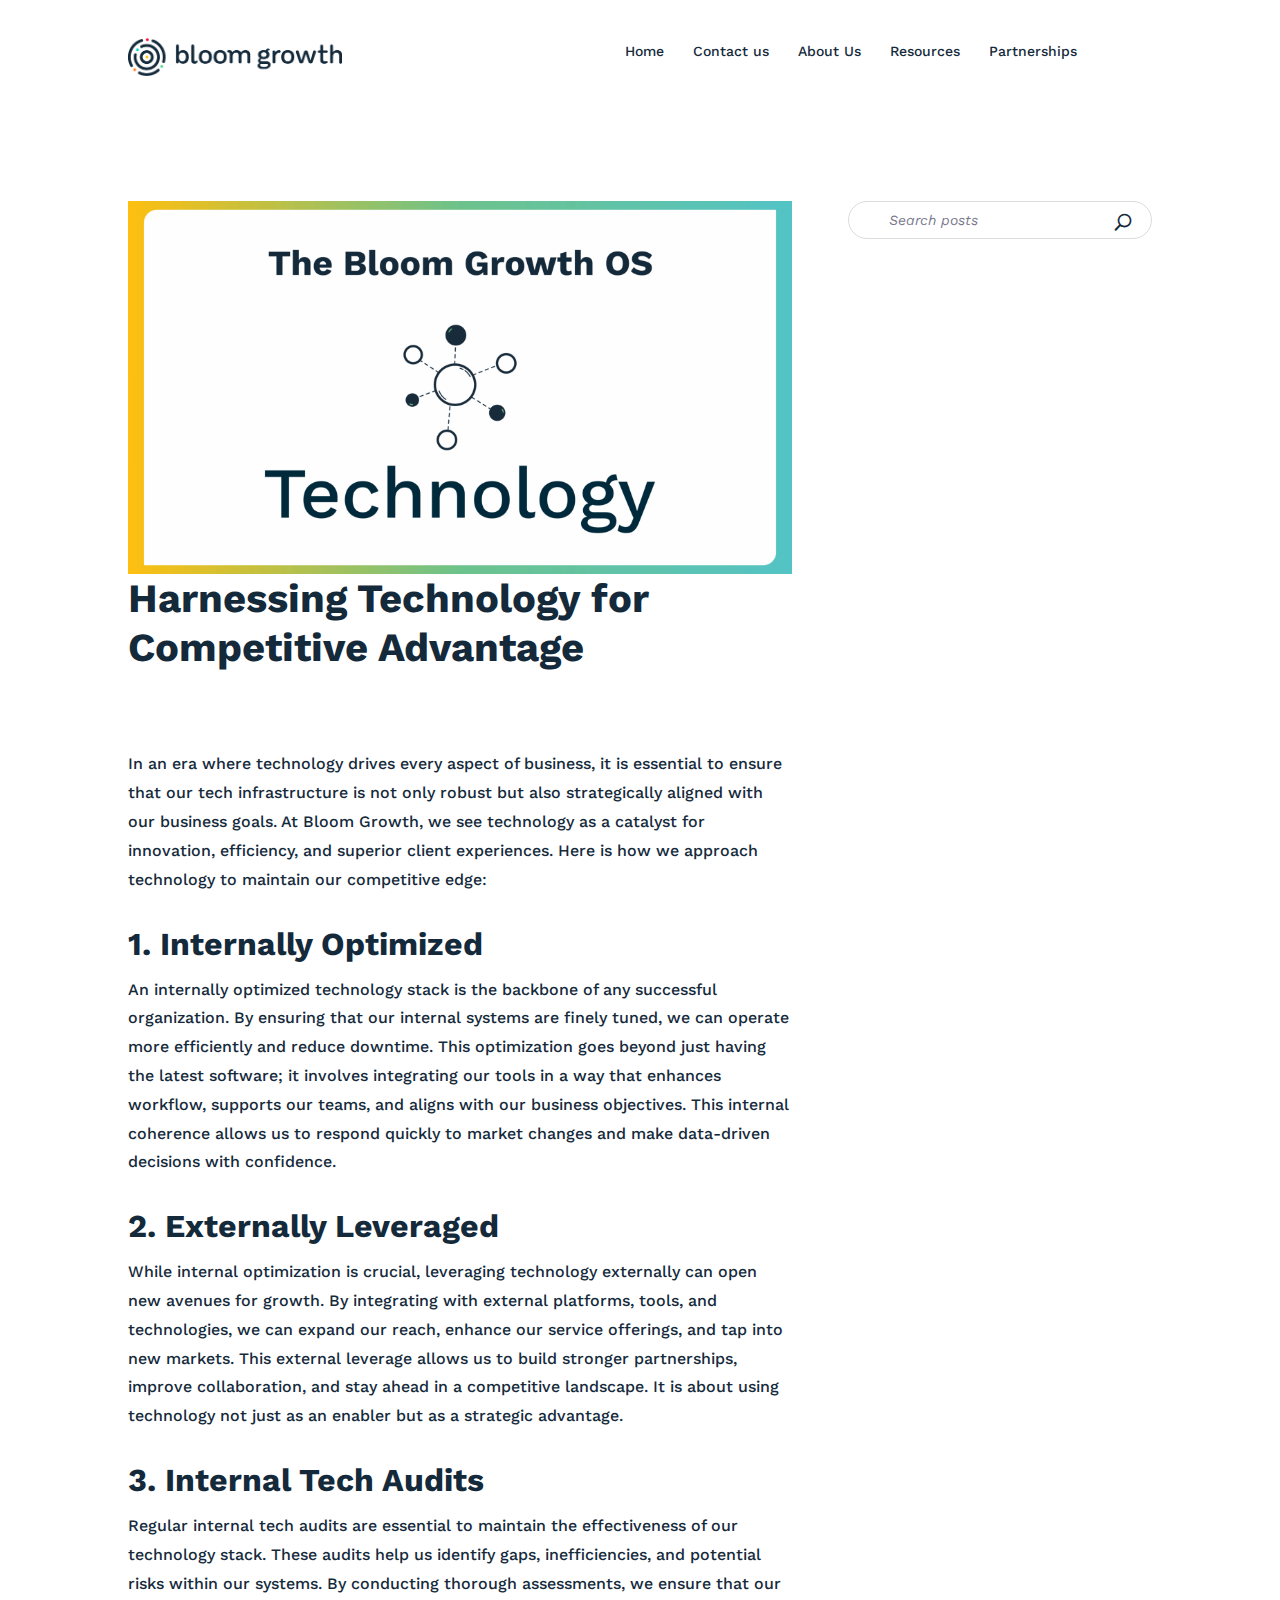
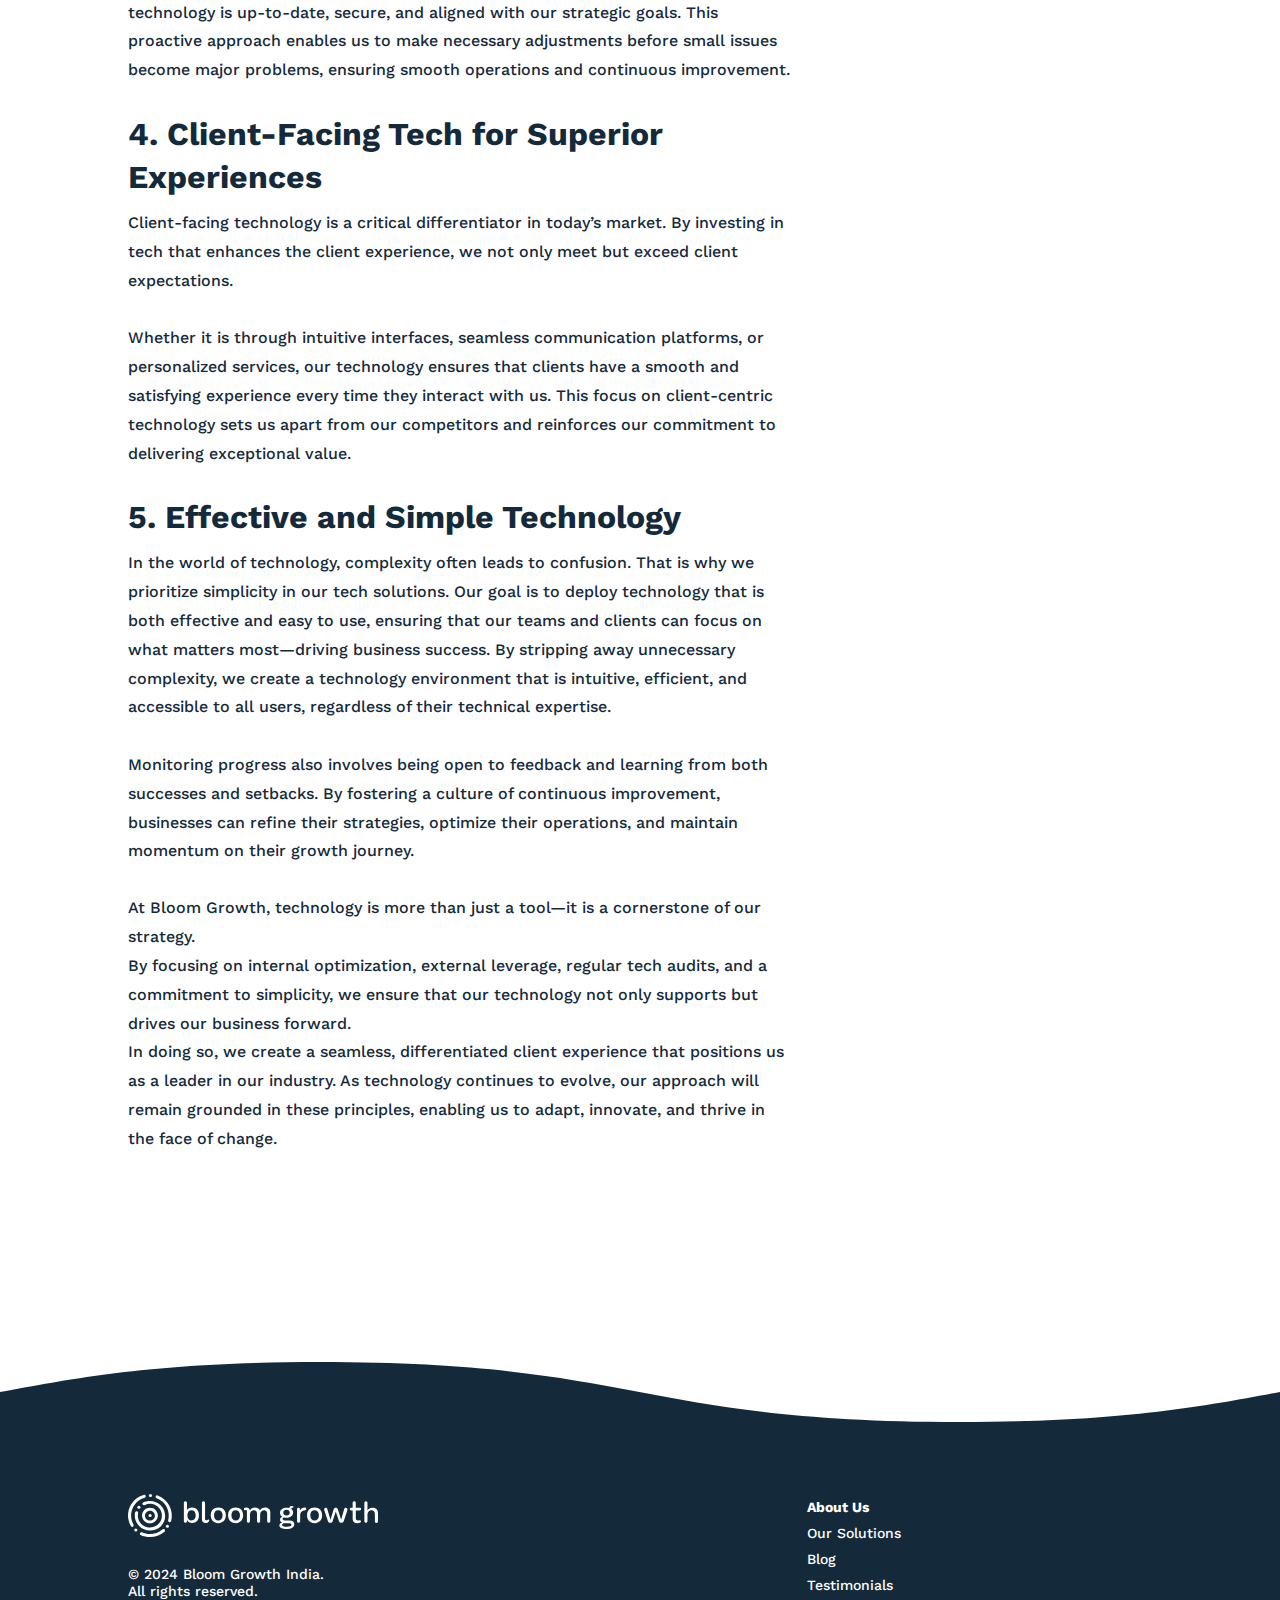
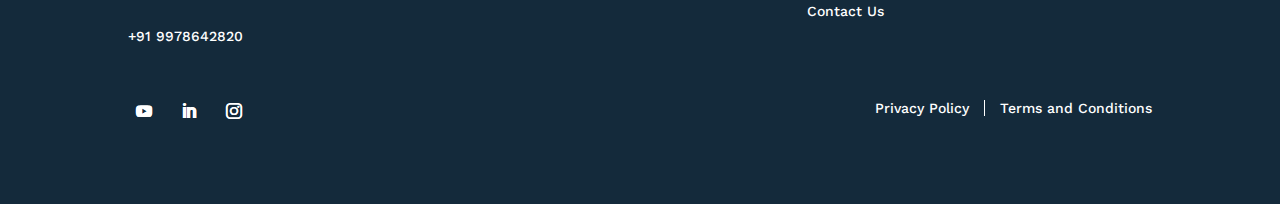
<file: blogsubpages/Technology.html>
<!DOCTYPE html>
<html dir="ltr" lang="en-US" prefix="og: #">
<head>
    <meta charset="UTF-8"/>
    <meta http-equiv="X-UA-Compatible" content="IE=edge">
    <!-- icon -->
    <link href='https://cdnjs.cloudflare.com/ajax/libs/font-awesome/5.11.2/css/all.min.css' rel='stylesheet' />

    <script type="text/javascript">
    document.documentElement.className = 'js';
    </script>

    <title>Technology</title>

    <link rel='dns-prefetch' href='//fonts.googleapis.com'/>
    <meta content="TractionToolsChild v.1.0" name="generator"/>
    <style id='wp-block-library-theme-inline-css' type='text/css'>
        .wp-block-audio :where(figcaption) {
            color: #555;
            font-size: 13px;
            text-align:center
        }
    
        .is-dark-theme .wp-block-audio :where(figcaption) {
            color:#ffffffa6
        }
    
        .wp-block-audio {
            margin:0 0 1em
        }
    
        .wp-block-code {
            border: 1px solid #ccc;
            border-radius: 4px;
            font-family: Menlo, Consolas, monaco, monospace;
            padding:.8em 1em
        }
    
        .wp-block-embed :where(figcaption) {
            color: #555;
            font-size: 13px;
            text-align:center
        }
    
        .is-dark-theme .wp-block-embed :where(figcaption) {
            color:#ffffffa6
        }
    
        .wp-block-embed {
            margin:0 0 1em
        }
    
        .blocks-gallery-caption {
            color: #555;
            font-size: 13px;
            text-align:center
        }
    
        .is-dark-theme .blocks-gallery-caption {
            color:#ffffffa6
        }
    
        :root :where(.wp-block-image figcaption) {
            color: #555;
            font-size: 13px;
            text-align:center
        }
    
        .is-dark-theme :root :where(.wp-block-image figcaption) {
            color:#ffffffa6
        }
    
        .wp-block-image {
            margin:0 0 1em
        }
    
        .wp-block-pullquote {
            border-bottom: 4px solid;
            border-top: 4px solid;
            color: currentColor;
            margin-bottom:1.75em
        }
    
        .wp-block-pullquote cite, .wp-block-pullquote footer, .wp-block-pullquote__citation {
            color: currentColor;
            font-size: .8125em;
            font-style: normal;
            text-transform:uppercase
        }
    
        .wp-block-quote {
            border-left: .25em solid;
            margin: 0 0 1.75em;
            padding-left:1em
        }
    
        .wp-block-quote cite, .wp-block-quote footer {
            color: currentColor;
            font-size: .8125em;
            font-style: normal;
            position:relative
        }
    
        .wp-block-quote.has-text-align-right {
            border-left: none;
            border-right: .25em solid;
            padding-left: 0;
            padding-right:1em
        }
    
        .wp-block-quote.has-text-align-center {
            border: none;
            padding-left:0
        }
    
        .wp-block-quote.is-large, .wp-block-quote.is-style-large, .wp-block-quote.is-style-plain {
            border:none
        }
    
        .wp-block-search .wp-block-search__label {
            font-weight:700
        }
    
        .wp-block-search__button {
            border: 1px solid #ccc;
            padding:.375em .625em
        }
    
        :where(.wp-block-group.has-background) {
            padding:1.25em 2.375em
        }
    
        .wp-block-separator.has-css-opacity {
            opacity:.4
        }
    
        .wp-block-separator {
            border: none;
            border-bottom: 2px solid;
            margin-left: auto;
            margin-right:auto
        }
    
        .wp-block-separator.has-alpha-channel-opacity {
            opacity:1
        }
    
        .wp-block-separator:not(.is-style-wide):not(.is-style-dots) {
            width:100px
        }
    
        .wp-block-separator.has-background:not(.is-style-dots) {
            border-bottom: none;
            height:1px
        }
    
        .wp-block-separator.has-background:not(.is-style-wide):not(.is-style-dots) {
            height:2px
        }
    
        .wp-block-table {
            margin:0 0 1em
        }
    
        .wp-block-table td, .wp-block-table th {
            word-break:normal
        }
    
        .wp-block-table :where(figcaption) {
            color: #555;
            font-size: 13px;
            text-align:center
        }
    
        .is-dark-theme .wp-block-table :where(figcaption) {
            color:#ffffffa6
        }
    
        .wp-block-video :where(figcaption) {
            color: #555;
            font-size: 13px;
            text-align:center
        }
    
        .is-dark-theme .wp-block-video :where(figcaption) {
            color:#ffffffa6
        }
    
        .wp-block-video {
            margin:0 0 1em
        }
    
        :root :where(.wp-block-template-part.has-background) {
            margin-bottom: 0;
            margin-top: 0;
            padding: 1.25em 2.375em
        }
        </style>
        <style id='safe-svg-svg-icon-style-inline-css' type='text/css'>
        .safe-svg-cover {
            text-align:center
        }
    
        .safe-svg-cover .safe-svg-inside {
            display: inline-block;
            max-width:100%
        }
    
        .safe-svg-cover svg {
            height: 100%;
            max-height: 100%;
            max-width: 100%;
            width: 100%
        }
        </style>
        <style id='global-styles-inline-css' type='text/css'>
        :root {
            --wp--preset--aspect-ratio--square: 1;
            --wp--preset--aspect-ratio--4-3: 4/3;
            --wp--preset--aspect-ratio--3-4: 3/4;
            --wp--preset--aspect-ratio--3-2: 3/2;
            --wp--preset--aspect-ratio--2-3: 2/3;
            --wp--preset--aspect-ratio--16-9: 16/9;
            --wp--preset--aspect-ratio--9-16: 9/16;
            --wp--preset--color--black: #000000;
            --wp--preset--color--cyan-bluish-gray: #abb8c3;
            --wp--preset--color--white: #ffffff;
            --wp--preset--color--pale-pink: #f78da7;
            --wp--preset--color--vivid-red: #cf2e2e;
            --wp--preset--color--luminous-vivid-orange: #ff6900;
            --wp--preset--color--luminous-vivid-amber: #fcb900;
            --wp--preset--color--light-green-cyan: #7bdcb5;
            --wp--preset--color--vivid-green-cyan: #00d084;
            --wp--preset--color--pale-cyan-blue: #8ed1fc;
            --wp--preset--color--vivid-cyan-blue: #0693e3;
            --wp--preset--color--vivid-purple: #9b51e0;
            --wp--preset--gradient--vivid-cyan-blue-to-vivid-purple: linear-gradient(135deg, rgba(6, 147, 227, 1) 0%, rgb(155, 81, 224) 100%);
            --wp--preset--gradient--light-green-cyan-to-vivid-green-cyan: linear-gradient(135deg, rgb(122, 220, 180) 0%, rgb(0, 208, 130) 100%);
            --wp--preset--gradient--luminous-vivid-amber-to-luminous-vivid-orange: linear-gradient(135deg, rgba(252, 185, 0, 1) 0%, rgba(255, 105, 0, 1) 100%);
            --wp--preset--gradient--luminous-vivid-orange-to-vivid-red: linear-gradient(135deg, rgba(255, 105, 0, 1) 0%, rgb(207, 46, 46) 100%);
            --wp--preset--gradient--very-light-gray-to-cyan-bluish-gray: linear-gradient(135deg, rgb(238, 238, 238) 0%, rgb(169, 184, 195) 100%);
            --wp--preset--gradient--cool-to-warm-spectrum: linear-gradient(135deg, rgb(74, 234, 220) 0%, rgb(151, 120, 209) 20%, rgb(207, 42, 186) 40%, rgb(238, 44, 130) 60%, rgb(251, 105, 98) 80%, rgb(254, 248, 76) 100%);
            --wp--preset--gradient--blush-light-purple: linear-gradient(135deg, rgb(255, 206, 236) 0%, rgb(152, 150, 240) 100%);
            --wp--preset--gradient--blush-bordeaux: linear-gradient(135deg, rgb(254, 205, 165) 0%, rgb(254, 45, 45) 50%, rgb(107, 0, 62) 100%);
            --wp--preset--gradient--luminous-dusk: linear-gradient(135deg, rgb(255, 203, 112) 0%, rgb(199, 81, 192) 50%, rgb(65, 88, 208) 100%);
            --wp--preset--gradient--pale-ocean: linear-gradient(135deg, rgb(255, 245, 203) 0%, rgb(182, 227, 212) 50%, rgb(51, 167, 181) 100%);
            --wp--preset--gradient--electric-grass: linear-gradient(135deg, rgb(202, 248, 128) 0%, rgb(113, 206, 126) 100%);
            --wp--preset--gradient--midnight: linear-gradient(135deg, rgb(2, 3, 129) 0%, rgb(40, 116, 252) 100%);
            --wp--preset--font-size--small: 13px;
            --wp--preset--font-size--medium: 20px;
            --wp--preset--font-size--large: 36px;
            --wp--preset--font-size--x-large: 42px;
            --wp--preset--spacing--20: 0.44rem;
            --wp--preset--spacing--30: 0.67rem;
            --wp--preset--spacing--40: 1rem;
            --wp--preset--spacing--50: 1.5rem;
            --wp--preset--spacing--60: 2.25rem;
            --wp--preset--spacing--70: 3.38rem;
            --wp--preset--spacing--80: 5.06rem;
            --wp--preset--shadow--natural: 6px 6px 9px rgba(0, 0, 0, 0.2);
            --wp--preset--shadow--deep: 12px 12px 50px rgba(0, 0, 0, 0.4);
            --wp--preset--shadow--sharp: 6px 6px 0px rgba(0, 0, 0, 0.2);
            --wp--preset--shadow--outlined: 6px 6px 0px -3px rgba(255, 255, 255, 1), 6px 6px rgba(0, 0, 0, 1);
            --wp--preset--shadow--crisp: 6px 6px 0px rgba(0, 0, 0, 1);
        }
    
        :root {
            --wp--style--global--content-size: 823px;
            --wp--style--global--wide-size: 1080px;
        }
    
        :where(body) {
            margin: 0;
        }
    
        .wp-site-blocks > .alignleft {
            float: left;
            margin-right: 2em;
        }
    
        .wp-site-blocks > .alignright {
            float: right;
            margin-left: 2em;
        }
    
        .wp-site-blocks > .aligncenter {
            justify-content: center;
            margin-left: auto;
            margin-right: auto;
        }
    
        :where(.is-layout-flex) {
            gap: 0.5em;
        }
    
        :where(.is-layout-grid) {
            gap: 0.5em;
        }
    
        .is-layout-flow > .alignleft {
            float: left;
            margin-inline-start: 0;
            margin-inline-end: 2em;
        }
    
        .is-layout-flow > .alignright {
            float: right;
            margin-inline-start: 2em;
            margin-inline-end: 0;
        }
    
        .is-layout-flow > .aligncenter {
            margin-left: auto !important;
            margin-right: auto !important;
        }
    
        .is-layout-constrained > .alignleft {
            float: left;
            margin-inline-start: 0;
            margin-inline-end: 2em;
        }
    
        .is-layout-constrained > .alignright {
            float: right;
            margin-inline-start: 2em;
            margin-inline-end: 0;
        }
    
        .is-layout-constrained > .aligncenter {
            margin-left: auto !important;
            margin-right: auto !important;
        }
    
        .is-layout-constrained > :where(:not(.alignleft):not(.alignright):not(.alignfull)) {
            max-width: var(--wp--style--global--content-size);
            margin-left: auto !important;
            margin-right: auto !important;
        }
    
        .is-layout-constrained > .alignwide {
            max-width: var(--wp--style--global--wide-size);
        }
    
        body .is-layout-flex {
            display: flex;
        }
    
        .is-layout-flex {
            flex-wrap: wrap;
            align-items: center;
        }
    
        .is-layout-flex > :is( *, div) {
            margin: 0;
        }
    
        body .is-layout-grid {
            display: grid;
        }
    
        .is-layout-grid > :is( *, div) {
            margin: 0;
        }
    
        body {
            padding-top: 0px;
            padding-right: 0px;
            padding-bottom: 0px;
            padding-left: 0px;
        }
    
        a:where(:not(.wp-element-button)) {
            text-decoration: underline;
        }
    
        :root :where(.wp-element-button, .wp-block-button__link) {
            background-color: #32373c;
            border-width: 0;
            color: #fff;
            font-family: inherit;
            font-size: inherit;
            line-height: inherit;
            padding: calc(0.667em + 2px) calc(1.333em + 2px);
            text-decoration: none;
        }
    
        .has-black-color {
            color: var(--wp--preset--color--black) !important;
        }
    
        .has-cyan-bluish-gray-color {
            color: var(--wp--preset--color--cyan-bluish-gray) !important;
        }
    
        .has-white-color {
            color: var(--wp--preset--color--white) !important;
        }
    
        .has-pale-pink-color {
            color: var(--wp--preset--color--pale-pink) !important;
        }
    
        .has-vivid-red-color {
            color: var(--wp--preset--color--vivid-red) !important;
        }
    
        .has-luminous-vivid-orange-color {
            color: var(--wp--preset--color--luminous-vivid-orange) !important;
        }
    
        .has-luminous-vivid-amber-color {
            color: var(--wp--preset--color--luminous-vivid-amber) !important;
        }
    
        .has-light-green-cyan-color {
            color: var(--wp--preset--color--light-green-cyan) !important;
        }
    
        .has-vivid-green-cyan-color {
            color: var(--wp--preset--color--vivid-green-cyan) !important;
        }
    
        .has-pale-cyan-blue-color {
            color: var(--wp--preset--color--pale-cyan-blue) !important;
        }
    
        .has-vivid-cyan-blue-color {
            color: var(--wp--preset--color--vivid-cyan-blue) !important;
        }
    
        .has-vivid-purple-color {
            color: var(--wp--preset--color--vivid-purple) !important;
        }
    
        .has-black-background-color {
            background-color: var(--wp--preset--color--black) !important;
        }
    
        .has-cyan-bluish-gray-background-color {
            background-color: var(--wp--preset--color--cyan-bluish-gray) !important;
        }
    
        .has-white-background-color {
            background-color: var(--wp--preset--color--white) !important;
        }
    
        .has-pale-pink-background-color {
            background-color: var(--wp--preset--color--pale-pink) !important;
        }
    
        .has-vivid-red-background-color {
            background-color: var(--wp--preset--color--vivid-red) !important;
        }
    
        .has-luminous-vivid-orange-background-color {
            background-color: var(--wp--preset--color--luminous-vivid-orange) !important;
        }
    
        .has-luminous-vivid-amber-background-color {
            background-color: var(--wp--preset--color--luminous-vivid-amber) !important;
        }
    
        .has-light-green-cyan-background-color {
            background-color: var(--wp--preset--color--light-green-cyan) !important;
        }
    
        .has-vivid-green-cyan-background-color {
            background-color: var(--wp--preset--color--vivid-green-cyan) !important;
        }
    
        .has-pale-cyan-blue-background-color {
            background-color: var(--wp--preset--color--pale-cyan-blue) !important;
        }
    
        .has-vivid-cyan-blue-background-color {
            background-color: var(--wp--preset--color--vivid-cyan-blue) !important;
        }
    
        .has-vivid-purple-background-color {
            background-color: var(--wp--preset--color--vivid-purple) !important;
        }
    
        .has-black-border-color {
            border-color: var(--wp--preset--color--black) !important;
        }
    
        .has-cyan-bluish-gray-border-color {
            border-color: var(--wp--preset--color--cyan-bluish-gray) !important;
        }
    
        .has-white-border-color {
            border-color: var(--wp--preset--color--white) !important;
        }
    
        .has-pale-pink-border-color {
            border-color: var(--wp--preset--color--pale-pink) !important;
        }
    
        .has-vivid-red-border-color {
            border-color: var(--wp--preset--color--vivid-red) !important;
        }
    
        .has-luminous-vivid-orange-border-color {
            border-color: var(--wp--preset--color--luminous-vivid-orange) !important;
        }
    
        .has-luminous-vivid-amber-border-color {
            border-color: var(--wp--preset--color--luminous-vivid-amber) !important;
        }
    
        .has-light-green-cyan-border-color {
            border-color: var(--wp--preset--color--light-green-cyan) !important;
        }
    
        .has-vivid-green-cyan-border-color {
            border-color: var(--wp--preset--color--vivid-green-cyan) !important;
        }
    
        .has-pale-cyan-blue-border-color {
            border-color: var(--wp--preset--color--pale-cyan-blue) !important;
        }
    
        .has-vivid-cyan-blue-border-color {
            border-color: var(--wp--preset--color--vivid-cyan-blue) !important;
        }
    
        .has-vivid-purple-border-color {
            border-color: var(--wp--preset--color--vivid-purple) !important;
        }
    
        .has-vivid-cyan-blue-to-vivid-purple-gradient-background {
            background: var(--wp--preset--gradient--vivid-cyan-blue-to-vivid-purple) !important;
        }
    
        .has-light-green-cyan-to-vivid-green-cyan-gradient-background {
            background: var(--wp--preset--gradient--light-green-cyan-to-vivid-green-cyan) !important;
        }
    
        .has-luminous-vivid-amber-to-luminous-vivid-orange-gradient-background {
            background: var(--wp--preset--gradient--luminous-vivid-amber-to-luminous-vivid-orange) !important;
        }
    
        .has-luminous-vivid-orange-to-vivid-red-gradient-background {
            background: var(--wp--preset--gradient--luminous-vivid-orange-to-vivid-red) !important;
        }
    
        .has-very-light-gray-to-cyan-bluish-gray-gradient-background {
            background: var(--wp--preset--gradient--very-light-gray-to-cyan-bluish-gray) !important;
        }
    
        .has-cool-to-warm-spectrum-gradient-background {
            background: var(--wp--preset--gradient--cool-to-warm-spectrum) !important;
        }
    
        .has-blush-light-purple-gradient-background {
            background: var(--wp--preset--gradient--blush-light-purple) !important;
        }
    
        .has-blush-bordeaux-gradient-background {
            background: var(--wp--preset--gradient--blush-bordeaux) !important;
        }
    
        .has-luminous-dusk-gradient-background {
            background: var(--wp--preset--gradient--luminous-dusk) !important;
        }
    
        .has-pale-ocean-gradient-background {
            background: var(--wp--preset--gradient--pale-ocean) !important;
        }
    
        .has-electric-grass-gradient-background {
            background: var(--wp--preset--gradient--electric-grass) !important;
        }
    
        .has-midnight-gradient-background {
            background: var(--wp--preset--gradient--midnight) !important;
        }
    
        .has-small-font-size {
            font-size: var(--wp--preset--font-size--small) !important;
        }
    
        .has-medium-font-size {
            font-size: var(--wp--preset--font-size--medium) !important;
        }
    
        .has-large-font-size {
            font-size: var(--wp--preset--font-size--large) !important;
        }
    
        .has-x-large-font-size {
            font-size: var(--wp--preset--font-size--x-large) !important;
        }
    
        :where(.wp-block-post-template.is-layout-flex) {
            gap: 1.25em;
        }
    
        :where(.wp-block-post-template.is-layout-grid) {
            gap: 1.25em;
        }
    
        :where(.wp-block-columns.is-layout-flex) {
            gap: 2em;
        }
    
        :where(.wp-block-columns.is-layout-grid) {
            gap: 2em;
        }
    
        :root :where(.wp-block-pullquote) {
            font-size: 1.5em;
            line-height: 1.6;
        }
        </style>
    <link rel='stylesheet' id='wpa-style-css' href='/css/wpa-style.css' type='text/css' media='all' />
    <style id='wpa-style-inline-css' type='text/css'>
    :root {
        --admin-bar-top: 7px;
    }
    </style>
    <link rel='stylesheet' id='Divi-Blog-Extras-styles-css' href='/css/style.min.css' type='text/css' media='all' />
    <link rel='stylesheet' id='et-builder-googlefonts-cached-css' href='https://fonts.googleapis.com/css?family=Work+Sans:100,200,300,regular,500,600,700,800,900,100italic,200italic,300italic,italic,500italic,600italic,700italic,800italic,900italic&#038;subset=latin,latin-ext&#038;display=swap' type='text/css' media='all' />
    <link rel='stylesheet' id='divi-style-parent-css' href='/css/style-static.min.css' type='text/css' media='all' />
    <link rel='stylesheet' id='divi-style-css' href='/css/style.css' type='text/css' media='all' />
    <link rel='stylesheet' id='DiviMegaPro-main-css' href='/css/main.css' type='text/css' media='all' />
    <link rel='stylesheet' id='DiviMegaPro-main-media-query-css' href='/css/main-media-query.css' type='text/css' media='all' />
    <link rel='stylesheet' id='DiviMegaPro-tippy-animations-css' href='/css/animations.css' type='text/css' media='all' />
    <script>
    var divimegapro_singleton = [];
    divimegapro_singleton['header'] = false;
    divimegapro_singleton['content'] = false;
    divimegapro_singleton['footer'] = false;
    var divimegapro_singleton_enabled = (divimegapro_singleton['header'] || divimegapro_singleton['content'] || divimegapro_singleton['footer']) ? true : false;
    </script>

    <script type="text/javascript" src="/js/jquery.min.js" id="jquery-core-js"></script>
    <script type="text/javascript" src="/js/jquery-migrate.min.js" id="jquery-migrate-js"></script>

    
    <script type="text/javascript" src="/js/custom-js.js" id="custom_js-js"></script>
    <script type="text/javascript" src="/js/popper.min.js" id="DiviMegaPro-popper-js"></script>
    <script type="text/javascript" src="/js/tippy.min.js" id="DiviMegaPro-tippy-js"></script>
    <script type="text/javascript" src="/js/fingerprint.min.js" id="wpa-fingerprintjs-js"></script>
   
    <style>
    .nav li.et-hover > ul, .menu li.et-hover > ul {
        visibility: visible !important;
        opacity: 1 !important;
    }

    .da11y-submenu-show {
        visibility: visible !important;
    }

    .keyboard-outline {
        outline: #2ea3f2 solid 2px;
        -webkit-transition: none !important;
        transition: none !important;
    }

    button:active.keyboard-outline, button:focus.keyboard-outline, input:active.keyboard-outline, input:focus.keyboard-outline, a[role="tab"].keyboard-outline {
        outline-offset: -5px;
    }

    .et-search-form input:focus.keyboard-outline {
        padding-left: 15px;
        padding-right: 15px;
    }

    .et_pb_tab {
        -webkit-animation: none !important;
        animation: none !important;
    }

    .et_pb_contact_form_label, .widget_search .screen-reader-text, .et_pb_social_media_follow_network_name, .et_pb_search .screen-reader-text {
        display: block !important;
    }

    .da11y-screen-reader-text, .et_pb_contact_form_label, .widget_search .screen-reader-text, .et_pb_social_media_follow_network_name, .et_pb_search .screen-reader-text {
        clip: rect(1px, 1px, 1px, 1px);
        position: absolute !important;
        height: 1px;
        width: 1px;
        overflow: hidden;
        text-shadow: none;
        text-transform: none;
        letter-spacing: normal;
        line-height: normal;
        font-family: -apple-system, BlinkMacSystemFont, "Segoe UI", Roboto, Oxygen-Sans, Ubuntu, Cantarell, "Helvetica Neue", sans-serif;
        font-size: 1em;
        font-weight: 600;
        -webkit-font-smoothing: subpixel-antialiased;
    }

    .da11y-screen-reader-text:focus {
        background: #f1f1f1;
        color: #00547A;
        -webkit-box-shadow: 0 0 2px 2px rgba(0, 0, 0, .6);
        box-shadow: 0 0 2px 2px rgba(0, 0, 0, .6);
        clip: auto !important;
        display: block;
        height: auto;
        left: 5px;
        padding: 15px 23px 14px;
        text-decoration: none;
        top: 7px;
        width: auto;
        z-index: 1000000;
    }
    </style>
    <meta name="viewport" content="width=device-width, initial-scale=1.0"/>
    <style>
    .handl-hidden {
        display: none
    }
    </style>
    <style>
    [class^="fieldset-handl_"] {
        display: none
    }
    </style>



    <script type="module" src="https://cdn.zapier.com/packages/partner-sdk/v0/zapier-elements/zapier-elements.esm.js"></script>
    <link rel="stylesheet" href="https://cdn.zapier.com/packages/partner-sdk/v0/zapier-elements/zapier-elements.css">
    <link rel="icon" href="/images/2 MMPL & BG logos Ig.jpg" sizes="32x32"/>
    <link rel="icon" href="/images/cropped-BloomGrowth_RGB_full-color_icon-01-192x192.png" sizes="192x192"/>
    <link rel="apple-touch-icon" href="/images/cropped-BloomGrowth_RGB_full-color_icon-01-192x192.png"/>
    <meta name="msapplication-TileImage" content="images/cropped-BloomGrowth_RGB_full-color_icon-01-192x192.png"/>
    <link rel="stylesheet" id="et-divi-customizer-global-cached-inline-styles" href="/css/et-divi-customizer-global.min.css"/>
</head>
<body class="home page-template-default page page-id-12 et-tb-has-template et-tb-has-header et-tb-has-footer utm-out et_button_no_icon et_pb_button_helper_class et_cover_background et_pb_gutter et_pb_gutters3 et_pb_pagebuilder_layout et_no_sidebar et_divi_theme et-db divimegapro-active">
    <script>
    var divimegapro_singleton = [];
    divimegapro_singleton['header'] = false;
    divimegapro_singleton['content'] = false;
    divimegapro_singleton['footer'] = false;
    var divimegapro_singleton_enabled = (divimegapro_singleton['header'] || divimegapro_singleton['content'] || divimegapro_singleton['footer']) ? true : false;
    </script>

    <style type="text/css"></style>
    <style type="text/css">
    .dmp-4917 > .tippy-tooltip > .tippy-svg-arrow {
        fill: #333 !important;
    }

    .dmp-4917 .tippy-arrow:before, .dmp-4917 .tippy-svg-arrow {
        -webkit-transform: scale(1, 1);
        /* Saf3.1+, Chrome */
        -moz-transform: scale(1, 1);
        /* FF3.5+ */
        -ms-transform: scale(1, 1);
        /* IE9 */
        -o-transform: scale(1, 1);
        /* Opera 10.5+ */
        transform: scale(1, 1);
    }

    .tippy-popper.dmp-4917[x-placement^=top] > .tippy-tooltip > .tippy-arrow:before {
        border-top-color: #333 !important;
    }

    .tippy-popper.dmp-4917[x-placement^=bottom] > .tippy-tooltip > .tippy-arrow:before {
        border-bottom-color: #333 !important;
    }

    .tippy-popper.dmp-4917[x-placement^=left] > .tippy-tooltip > .tippy-arrow:before {
        border-left-color: #333 !important;
    }

    .tippy-popper.dmp-4917[x-placement^=right] > .tippy-tooltip > .tippy-arrow:before {
        border-right-color: #333 !important;
    }
    </style>
    <div class="et-l et-l--post">
        <div class="et_builder_inner_content et_pb_gutters3">
            <div class="divimegapro-wrapper">
                <div id="divimegapro-container-4917" class="divimegapro-container" data-animation="shift-away" data-bgcolor="" data-fontcolor="" data-placement="bottom" data-margintopbottom="" data-megaprowidth="100" data-megaprowidthcustom="" data-megaprofixedheight="" data-triggertype="hover" data-exittype="hover" data-exitdelay="" data-enable_arrow="0" data-arrowfeature_type="sharp" data-dmp_cssposition="absolute" data-dmp_enablecenterhorizontal="" style="display:none">
                    <div id="divimegapro-4917" class="divimegapro divimegapro-flexheight">
                        <div class="divimegapro-pre-body">
                            <div class="divimegapro-body">
                                <div class="et_pb_section et_pb_section_2 et_pb_with_background et_section_regular">

                                    <div class="et_pb_row et_pb_row_3">
                                        <div class="et_pb_column et_pb_column_4_4 et_pb_column_6  et_pb_css_mix_blend_mode_passthrough et-last-child">

                                            <div class="et_pb_with_border et_pb_module et_pb_text et_pb_text_40  et_pb_text_align_left et_pb_bg_layout_light">

                                                <div class="et_pb_text_inner">
                                                    <div class="et_pb_section et_pb_section_4 et_pb_with_background et_section_regular">
                                                    </div>
                                                </div>
                                            </div>
                                        </div>

                                    </div>

                                </div>
                            </div>
                        </div>
                        <div class="divimegapro-close-container">
                            <button type="button" class="divimegapro-close divimegapro-customclose-btn-4917" data-dmpid="4917" title="Close dialog" aria-disabled="true">
                                <span class="">&times;</span>
                            </button>
                        </div>
                    </div>
                </div>
            </div>

        </div>
    </div>
    <div id="page-container">
        <div id="et-boc" class="et-boc">

            <header class="et-l et-l--header">
                <div class="et_builder_inner_content et_pb_gutters3">
                    <div class="et_pb_section et_pb_section_0_tb_header et_section_regular et_pb_section--fixed et_pb_section--with-menu" data-et-multi-view="{&quot;schema&quot;:{&quot;classes&quot;:{&quot;desktop&quot;:{&quot;remove&quot;:[&quot;et_pb_section--absolute&quot;],&quot;add&quot;:[&quot;et_pb_section--fixed&quot;]},&quot;tablet&quot;:{&quot;remove&quot;:[&quot;et_pb_section--absolute&quot;,&quot;et_pb_section--fixed&quot;]}}},&quot;slug&quot;:&quot;et_pb_section&quot;}">

                        <div class="et_pb_row et_pb_row_0_tb_header menu-row et_pb_equal_columns et_pb_row--with-menu">
                            <div class="et_pb_column et_pb_column_1_4 et_pb_column_0_tb_header  et_pb_css_mix_blend_mode_passthrough">

                                <div class="et_pb_module et_pb_image et_pb_image_0_tb_header">

                                    <a href="/">
                                        <span class="et_pb_image_wrap ">
                                            <img decoding="async" width="456" height="81" src="/images/Bloom_logo_456x80-color-01.png" alt="Bloom Growth Logo" title="Bloom_logo_456x80-color-01" srcset="/images/Bloom_logo_456x80-color-01.png 456w, /images/Bloom_logo_456x80-color-01.png 300w" sizes="(max-width: 456px) 100vw, 456px" class="wp-image-26375"/>
                                        </span>
                                    </a>
                                </div>
                            </div>
                            <div class="et_pb_column et_pb_column_3_4 et_pb_column_1_tb_header  et_pb_css_mix_blend_mode_passthrough et-last-child et_pb_column--with-menu">

                                <div class="et_pb_module et_pb_menu et_pb_menu_0_tb_header et_pb_bg_layout_light  et_pb_text_align_left et_dropdown_animation_fade et_pb_menu--without-logo et_pb_menu--style-left_aligned">

                                    <div class="et_pb_menu_inner_container clearfix">

                                        <div class="et_pb_menu__wrap">
                                            <div class="et_pb_menu__menu">
                                                <nav class="et-menu-nav">
                                                    <ul id="menu-main-menu" class="et-menu nav et_disable_top_tier downwards">
                                                        <li class="divimegapro-4917 solutions-mega-menu-item et_pb_menu_page_id-5071 menu-item menu-item-type-post_type menu-item-object-page menu-item-has-children menu-item-37661">
                                                            <a href="/">Home</a>
                                                        </li>
                                                        <li class="et_pb_menu_page_id-5752 menu-item menu-item-type-post_type menu-item-object-page menu-item-5993">
                                                            <a href="/ContactUs.html">Contact us</a>
                                                        </li>
                                                        <li class="et_pb_menu_page_id-29 menu-item menu-item-type-post_type menu-item-object-page menu-item-has-children menu-item-6457">
                                                            <a href="/AboutUs.html">About Us</a>
                                                        </li>
                                                        <li class="et_pb_menu_page_id-4608 menu-item menu-item-type-custom menu-item-object-custom menu-item-has-children menu-item-4608">
                                                            <a href="#">Resources</a>
                                                            <ul class="sub-menu">
                                                                <li class="et_pb_menu_page_id-2651 menu-item menu-item-type-post_type menu-item-object-page menu-item-30175">
                                                                    <a href="/blog.html">Blog</a>
                                                                </li>
                                                                <li class="et_pb_menu_page_id-28249 menu-item menu-item-type-post_type menu-item-object-page menu-item-30172">
                                                                    <a href="/index.html">Press and Events</a>
                                                            </ul>
                                                        </li>
                                                        <li class="et_pb_menu_page_id-24085 menu-item menu-item-type-custom menu-item-object-custom menu-item-has-children menu-item-24085">
                                                            <a href="#">Partnerships</a>
                                                            <ul class="sub-menu">
                                                                <li class="et_pb_menu_page_id-22518 menu-item menu-item-type-post_type menu-item-object-page menu-item-24091">
                                                                    <a href="/coach.html">Our coaches</a>
                                                                </li>
                                                                <li class="et_pb_menu_page_id-33169 menu-item menu-item-type-post_type menu-item-object-page menu-item-33808">
                                                                    <a href="/index.html">client</a>
                                                                </li>
                                                            </ul>
                                                        </li>
                                                        <li class="desktop-menu-only et_pb_menu_page_id-4609 menu-item menu-item-type-custom menu-item-object-custom menu-item-4609">
                                                        </li>
                                                        <li class="et_pb_menu_page_id-4610 menu-item menu-item-type-custom menu-item-object-custom menu-item-4610">
                                                        </li>
                                                        <li class="et_pb_menu_page_id-12505 menu-item menu-item-type-custom menu-item-object-custom menu-item-12505">
                                                        </li>
                                                    </ul>
                                                </nav>
                                            </div>

                                        </div>

                                    </div>
                                </div>
                            </div>

                        </div>

                    </div>
                    <div class="et_pb_section et_pb_section_3_tb_header mobile-slideout-menu et_pb_with_background et_section_regular">

                        <div class="et_pb_row et_pb_row_4_tb_header">
                            <div class="et_pb_column et_pb_column_1_4 et_pb_column_8_tb_header  et_pb_css_mix_blend_mode_passthrough">

                                <div class="et_pb_module et_pb_image et_pb_image_1_tb_header">

                                    <a href="/">
                                        <span class="et_pb_image_wrap ">
                                            <img decoding="async" width="456" height="81" src="/images/Bloom_logo_456x80-color-01.png" alt="Bloom Growth Logo" title="Bloom_logo_456x80-color-01" srcset="/images/Bloom_logo_456x80-color-01.png 456w, /images/Bloom_logo_456x80-color-01.png 300w" sizes="(max-width: 456px) 100vw, 456px" class="wp-image-26375"/>
                                        </span>
                                    </a>
                                </div>
                            </div>
                            <div class="et_pb_column et_pb_column_1_2 et_pb_column_9_tb_header  et_pb_css_mix_blend_mode_passthrough et_pb_column_empty">
                            </div>
                            <div class="et_pb_column et_pb_column_1_4 et_pb_column_10_tb_header  et_pb_css_mix_blend_mode_passthrough et-last-child">

                                <div id="slide-in-open" class="et_pb_module et_pb_text et_pb_text_20_tb_header  et_pb_text_align_left et_pb_bg_layout_light">

                                    <div class="et_pb_text_inner">
                                        <p>
                                            <span class="line line-1"></span>
                                            <br/>
                                            <span class="line line-2"></span>
                                            <br/>
                                            <span class="line line-3"></span>
                                        </p>
                                    </div>
                                </div>
                            </div>

                        </div>
                        <div class="et_pb_row et_pb_row_5_tb_header slide-in-menu-container">
                            <div class="et_pb_column et_pb_column_4_4 et_pb_column_11_tb_header  et_pb_css_mix_blend_mode_passthrough et-last-child">

                                <div class="et_pb_module et_pb_image et_pb_image_2_tb_header">

                                    <a href="/">
                                        <span class="et_pb_image_wrap ">
                                            <img decoding="async" width="192" height="33" src="/images/Bloom_reverse_horizontal_200px1.svg" alt="Bloom Growth Logo" title="Bloom_reverse_horizontal_200px1" class="wp-image-26366"/>
                                        </span>
                                    </a>
                                </div>
                                <div class="et_pb_module et_pb_code et_pb_code_0_tb_header mobile-menu-body">

                                    <div class="et_pb_code_inner">
                                        <div class="menu-main-menu-container">
                                            <ul id="menu-main-menu-1" class="menu">
                                                <li class="divimegapro-4917 solutions-mega-menu-item menu-item menu-item-type-post_type menu-item-object-page  menu-item-37661">
                                                    <a href="/index.html">Home</a>
                                                </li>
                                                <li class="menu-item menu-item-type-post_type menu-item-object-page menu-item-5993">
                                                    <a href="/ContactUs.html">Contact us</a>
                                                </li>
                                                <li class="menu-item menu-item-type-post_type menu-item-object-page  menu-item-6457">
                                                    <a href="/AboutUs.html">About Us</a>
                                                </li>
                                                <li class="menu-item menu-item-type-custom menu-item-object-custom menu-item-has-children menu-item-4608">
                                                    <a href="#">Resources</a>
                                                    <ul class="sub-menu">
                                                        <li class="menu-item menu-item-type-post_type menu-item-object-page menu-item-30175">
                                                            <a href="/blog.html">Blog</a>
                                                        </li>
                                                        <li class="menu-item menu-item-type-post_type menu-item-object-page menu-item-30172">
                                                            <a href="/index.html">Press and Events</a>
                                                        </li>
                                                    </ul>
                                                </li>
                                                <li class="menu-item menu-item-type-custom menu-item-object-custom menu-item-has-children menu-item-24085">
                                                    <a href="#">Partnerships</a>
                                                    <ul class="sub-menu">
                                                        <li class="menu-item menu-item-type-post_type menu-item-object-page menu-item-24091">
                                                            <a href="/coach.html">Our coaches</a>
                                                        </li>
                                                        <li class="menu-item menu-item-type-post_type menu-item-object-page menu-item-33808">
                                                            <a href="/index.html">client</a>
                                                        </li>
                                                    </ul>
                                                </li>
                                               <li class="desktop-menu-only menu-item menu-item-type-custom menu-item-object-custom menu-item-4609">
                                                </li>
                                                <li class="menu-item menu-item-type-custom menu-item-object-custom menu-item-4610">
                                                </li>
                                                <li class="menu-item menu-item-type-custom menu-item-object-custom menu-item-12505">
                                                </li>
                                            </ul>
                                        </div>
                                    </div>
                                </div>
                            </div>

                        </div>

                    </div>
                </div>
            </header>
            <div id="et-main-area">
                <div id="main-content">
                    <div class="et-l et-l--body">
                        <div class="et_builder_inner_content et_pb_gutters3">
                            <div class="et_pb_section et_pb_section_0_tb_body et_section_regular section_has_divider et_pb_bottom_divider">

                                <div class="et_pb_row et_pb_row_0_tb_body">
                                    <div class="et_pb_column et_pb_column_4_4 et_pb_column_0_tb_body  et_pb_css_mix_blend_mode_passthrough et-last-child">

                                        <div class="et_pb_module et_pb_sidebar_0_tb_body small-body et_pb_widget_area clearfix et_pb_widget_area_left et_pb_bg_layout_light et_pb_sidebar_no_border">
                                        </div>
                                    </div>

                                </div>
                                <div class="et_pb_row et_pb_row_1_tb_body">
                                    <div class="et_pb_column et_pb_column_2_3 et_pb_column_1_tb_body  et_pb_css_mix_blend_mode_passthrough">

                                        <div class="et_pb_module et_pb_post_title et_pb_post_title_0_tb_body et_pb_bg_layout_light  et_pb_text_align_left">

                                            <div class="et_pb_title_featured_container">
                                                <span class="et_pb_image_wrap">
                                                    <img fetchpriority="high" decoding="async" width="1200" height="628" src="/images/blog/Technology.jpg" alt="" title="Technologies" srcset="/images/blog/Technology.jpg 1200w, /images/blog/The plan.jpg 980w, /images/blog/Technology.jpg 480w" sizes="(min-width: 0px) and (max-width: 480px) 480px, (min-width: 481px) and (max-width: 980px) 980px, (min-width: 981px) 1200px, 100vw" class="wp-image-790480"/>
                                                </span>
                                            </div>
                                            <div class="et_pb_title_container">
                                                <h1 class="entry-title">Harnessing Technology for Competitive Advantage</h1>
                                                
                                            </div>

                                        </div>

                                        <div class="et_pb_module et_pb_post_content et_pb_post_content_0_tb_body">

                                            <div class="et-l et-l--post">
                                                <div class="et_builder_inner_content et_pb_gutters3">
                                                    <div class="et_pb_section et_pb_section_5 et_section_regular">

                                                        <div class="et_pb_row et_pb_row_7">
                                                            <div class="et_pb_column et_pb_column_4_4 et_pb_column_13  et_pb_css_mix_blend_mode_passthrough et-last-child">

                                                                <div class="et_pb_module et_pb_text et_pb_text_41  et_pb_text_align_left et_pb_bg_layout_light">

                                                                    <div class="et_pb_text_inner">
                                                                        <div>In an era where technology drives every aspect of business, it is essential to ensure that our tech infrastructure is not only robust but also strategically aligned with our business goals. At Bloom Growth, we see technology as a catalyst for innovation, efficiency, and superior client experiences. Here is how we approach technology to maintain our competitive edge:</div>
                                                                        <div></div>
                                                                        
                                                                    </div>
                                                                </div>

                                                                <div class="et_pb_module et_pb_text et_pb_text_42  et_pb_text_align_left et_pb_bg_layout_light">

                                                                    <div class="et_pb_text_inner">
                                                                        <h2>1. Internally Optimized</h2>
                                                                        <div>An internally optimized technology stack is the backbone of any successful organization. By ensuring that our internal systems are finely tuned, we can operate more efficiently and reduce downtime. This optimization goes beyond just having the latest software; it involves integrating our tools in a way that enhances workflow, supports our teams, and aligns with our business objectives. This internal coherence allows us to respond quickly to market changes and make data-driven decisions with confidence.</div>
                                                                        <div></div>
                                                                        <p></p>
                                                                    </div>
                                                                </div>
                                                                <div class="et_pb_module et_pb_text et_pb_text_42  et_pb_text_align_left et_pb_bg_layout_light">

                                                                    <div class="et_pb_text_inner">
                                                                        <h2> 2. Externally Leveraged</h2>
                                                                        <div>While internal optimization is crucial, leveraging technology externally can open new avenues for growth. By integrating with external platforms, tools, and technologies, we can expand our reach, enhance our service offerings, and tap into new markets. This external leverage allows us to build stronger partnerships, improve collaboration, and stay ahead in a competitive landscape. It is about using technology not just as an enabler but as a strategic advantage.</div>
                                                                        <div></div>
                                                                        <p></p>
                                                                    </div>
                                                                </div>

                                                                <div class="et_pb_module et_pb_text et_pb_text_42  et_pb_text_align_left et_pb_bg_layout_light">

                                                                    <div class="et_pb_text_inner">
                                                                        <h2> 3. Internal Tech Audits</h2>
                                                                        <div>Regular internal tech audits are essential to maintain the effectiveness of our technology stack. These audits help us identify gaps, inefficiencies, and potential risks within our systems. By conducting thorough assessments, we ensure that our technology is up-to-date, secure, and aligned with our strategic goals. This proactive approach enables us to make necessary adjustments before small issues become major problems, ensuring smooth operations and continuous improvement.</div>
                                                                        <div></div>
                                                                        <p></p>
                                                                    </div>
                                                                </div>

                                                                <div class="et_pb_module et_pb_text et_pb_text_42  et_pb_text_align_left et_pb_bg_layout_light">

                                                                    <div class="et_pb_text_inner">
                                                                        <h2> 4. Client-Facing Tech for Superior Experiences</h2>
                                                                        <div>Client-facing technology is a critical differentiator in today’s market. By investing in tech that enhances the client experience, we not only meet but exceed client expectations.</div>
                                                                        <div></div>
                                                                        <p></p>
                                                                        <br>
                                                                        <div> Whether it is through intuitive interfaces, seamless communication platforms, or personalized services, our technology ensures that clients have a smooth and satisfying experience every time they interact with us. This focus on client-centric technology sets us apart from our competitors and reinforces our commitment to delivering exceptional value.</div>
                                                                    </div>
                                                                </div>

                                                                <div class="et_pb_module et_pb_text et_pb_text_42  et_pb_text_align_left et_pb_bg_layout_light">

                                                                    <div class="et_pb_text_inner">
                                                                        <h2>5. Effective and Simple Technology</h2>
                                                                        <div>In the world of technology, complexity often leads to confusion. That is why we prioritize simplicity in our tech solutions. Our goal is to deploy technology that is both effective and easy to use, ensuring that our teams and clients can focus on what matters most—driving business success. By stripping away unnecessary complexity, we create a technology environment that is intuitive, efficient, and accessible to all users, regardless of their technical expertise.</div>
                                                                        <div></div>
                                                                        <p></p>
                                                                        <br>
                                                                        <div>
                                                                            Monitoring progress also involves being open to feedback and learning from both successes and setbacks. By fostering a culture of continuous improvement, businesses can refine their strategies, optimize their operations, and maintain momentum on their growth journey.
                                                                        </div>
                                                                    </div>
                                                                </div>

                                                                <div class="et_pb_module et_pb_text et_pb_text_49  et_pb_text_align_left et_pb_bg_layout_light">

                                                                    <div class="et_pb_text_inner">
                                                                        <div>At Bloom Growth, technology is more than just a tool—it is a cornerstone of our strategy.</div>
                                                                        <div>
                                                                            By focusing on internal optimization, external leverage, regular tech audits, and a commitment to simplicity, we ensure that our technology not only supports but drives our business forward.
                                                                        </div>
                                                                        <div></div>
                                                                        <p></p>
                                                                        <div>In doing so, we create a seamless, differentiated client experience that positions us as a leader in our industry. As technology continues to evolve, our approach will remain grounded in these principles, enabling us to adapt, innovate, and thrive in the face of change.</div>
                                                                        <div></div>
                                                                        <div></div>
                                                                    </div>
                                                                </div>

                                                            </div>

                                                        </div>

                                                    </div>
                                                </div>
                                            </div>

                                        </div>
                                    </div>
                                    <div class="et_pb_column et_pb_column_1_3 et_pb_column_2_tb_body  et_pb_css_mix_blend_mode_passthrough">

                                        <div class="et_pb_module et_pb_search et_pb_search_0_tb_body  et_pb_text_align_left et_pb_bg_layout_light et_pb_hide_search_button">

                                            <form role="search" method="get" class="et_pb_searchform" action="#">
                                                <div>
                                                    <input type="text" name="s" placeholder="Search posts" class="et_pb_s"/>
                                                    <input type="hidden" name="et_pb_searchform_submit" value="et_search_proccess"/>

                                                    <input type="hidden" name="et_pb_include_posts" value="yes"/>

                                                    <input type="submit" value="Search" class="et_pb_searchsubmit">
                                                </div>
                                            </form>
                                        </div>

                                    </div>

                                </div>

                                <div class="et_pb_bottom_inside_divider et-no-transition">

                                </div>
                            </div>
                        </div>
                    </div>
                </div>
                
                <footer class="et-l et-l--footer">
                    <div class="et_builder_inner_content et_pb_gutters3">
                        <div class="et_pb_section et_pb_section_0_tb_footer et_pb_with_background et_section_regular">

                            <div class="et_pb_row et_pb_row_0_tb_footer">
                                <div class="et_pb_column et_pb_column_1_2 et_pb_column_0_tb_footer footer-left  et_pb_css_mix_blend_mode_passthrough">

                                    <div class="et_pb_module et_pb_image et_pb_image_0_tb_footer">

                                        <a href="/">
                                            <span class="et_pb_image_wrap ">
                                                <img loading="lazy" decoding="async" width="192" height="33" src="/images/Bloom_reverse_horizontal_200px1.svg" alt="" title="Bloom_reverse_horizontal_200px1" class="wp-image-26366"/>
                                            </span>
                                        </a>
                                    </div>
                                    <div class="et_pb_module et_pb_text et_pb_text_0_tb_footer  et_pb_text_align_left et_pb_bg_layout_light">

                                        <div class="et_pb_text_inner">
                                            <p>
                                                © 2024 Bloom Growth India.
                                                <br/>
                                                All rights reserved.
                                            </p>
                                        </div>
                                    </div>
                                    <div class="et_pb_module et_pb_text et_pb_text_1_tb_footer  et_pb_text_align_left et_pb_bg_layout_light">

                                        <div class="et_pb_text_inner">
                                            <p>
                                                <a href="tel:+14023789545">+91 9978642820</a>
                                            </p>
                                        </div>
                                    </div>
                                   
                                </div>
                                <div class="et_pb_column et_pb_column_1_2 et_pb_column_1_tb_footer order2 top-right-footer  et_pb_css_mix_blend_mode_passthrough et-last-child">

                                    <div class="et_pb_module et_pb_text et_pb_text_2_tb_footer  et_pb_text_align_left et_pb_bg_layout_light">

                                        <div class="et_pb_text_inner">
                                            <ul>
                                                <li>
                                                    <strong><a href="/AboutUs.html">About Us</a></strong>
                                                </li>
                                                <li>
                                                    <a href="#" target="_blank" rel="noopener noreferrer">Our Solutions</a>
                                                </li>
                                                <li>
                                                    <a href="/blog.html" target="_blank" rel="noopener">Blog</a>
                                                </li>
                                                <li>
                                                    <a href="#clienttestimonials" target="_blank" rel="noopener noreferrer">Testimonials</a>
                                                </li>
                                                <li>
                                                    <a href="ContactUs.html" target="_blank" rel="noopener noreferrer">Contact Us</a>
                                                </li>
                                            </ul>
                                        </div>
                                    </div>


                                </div>

                            </div>
                            <div class="et_pb_row et_pb_row_1_tb_footer">
                                <div class="et_pb_column et_pb_column_1_2 et_pb_column_2_tb_footer  et_pb_css_mix_blend_mode_passthrough">

                                    <ul class="et_pb_module et_pb_social_media_follow et_pb_social_media_follow_0_tb_footer clearfix  et_pb_bg_layout_light">

                                        <li class='et_pb_social_media_follow_network_0_tb_footer et_pb_social_icon et_pb_social_network_link  et-social-youtube'>
                                            <a href='https://www.youtube.com/@BLOOMGROWTHINDIA' class='icon et_pb_with_border' title='Subscribe on YouTube' target="_blank">
                                                <span class='et_pb_social_media_follow_network_name' aria-hidden='true'>Follow</span>
                                            </a>
                                        </li>
                                        <li class='et_pb_social_media_follow_network_1_tb_footer et_pb_social_icon et_pb_social_network_link  et-social-linkedin'>
                                            <a href=' https://www.linkedin.com/company/themindmaestro/' class='icon et_pb_with_border' title='Follow on LinkedIn' target="_blank">
                                                <span class='et_pb_social_media_follow_network_name' aria-hidden='true'>Follow</span>
                                            </a>
                                        </li>
                                       
                                        <li class='et_pb_social_media_follow_network_3_tb_footer et_pb_social_icon et_pb_social_network_link  et-social-instagram'>
                                            <a href='https://www.instagram.com/bloomgrowth_india?igsh=MW4yeXY2bWk1aXEyZg==' class='icon et_pb_with_border' title='Follow on Instagram' target="_blank">
                                                <span class='et_pb_social_media_follow_network_name' aria-hidden='true'>Follow</span>
                                            </a>
                                        </li>
                                    </ul>
                                </div>
                                <div class="et_pb_column et_pb_column_1_2 et_pb_column_3_tb_footer  et_pb_css_mix_blend_mode_passthrough et-last-child">

                                    <div class="et_pb_module et_pb_text et_pb_text_5_tb_footer horiz-list-items  et_pb_text_align_right et_pb_text_align_left-tablet et_pb_bg_layout_light">

                                        <div class="et_pb_text_inner">
                                            <ul>
                                                <li>
                                                    <a href="#" onclick="toggle()">Privacy Policy</a>
                                                </li>
                                                <li>
                                                    <a href="#" onclick="toggle1()">Terms and Conditions</a>
                                                </li>
                                            </ul>
                                        </div>
                                    </div>
                                    <div class="et_pb_module et_pb_text et_pb_text_6_tb_footer  et_pb_text_align_left et_pb_bg_layout_light">

                                        <div class="et_pb_text_inner">+91 9978642820 </div>
                                    </div>
                                    <div class="et_pb_module et_pb_text et_pb_text_7_tb_footer  et_pb_text_align_left et_pb_bg_layout_light">

                                        <div class="et_pb_text_inner">
                                            <p>
                                                © 2024 Bloom Growth India.
                                                <br/>
                                                All rights reserved.
                                            </p>
                                        </div>
                                    </div>
                                </div>

                            </div>

                        </div>
                    </div>
                </footer>
                
            </div>

        </div>
    </div>


    <!-- for the popup -->

    <div id="popup">
        <h3>Privacy Policy</h3>
        <div class="popup-content">
            <p class="highlight-numbers">
            <strong>General Privacy Notice</strong><br>
            References to “we”, “us”, and “our” refer to Bloom Growth India, a franchise of Winter International LLC - Bloom. “You” and “your” refer to current, former, and potential users of our services and visitors to our website.
            <br><br>
            <strong>Company Introduction</strong><br>
            Bloom Growth India is part of a global network that offers software for business collaboration, meeting management, and growth optimization for teams. Our website, located at<strong> https://www.bloomgrowth.in </strong>, supports businesses in leveraging technology to grow and thrive. This privacy policy explains how we collect, use, and protect your personally identifiable information ("Personal Data") and outlines your privacy rights.
            Data Collection and Usage<br><br><strong>
            We collect the following types of Personal Data for the purposes of providing and enhancing our services:</strong><br>
            1. <strong>Contact Information</strong>: Includes your name, company name, email, billing address, and payment preferences.<br>
            2. <strong>Account Information</strong>: To access our services, users are required to create an account. This includes capturing and securing your username.<br>
            3. <strong>Voluntary Data</strong>: Information you provide voluntarily through inquiries or during account setup, which helps us tailor our services and communicate effectively with you.<br>
            4. <strong>Testimonials</strong>: Any testimonials you provide may be used on our Site with your permission. You can request removal at any time.<br>
            5. <strong>Log Data</strong>: Collected automatically, such as your IP address, browser type, pages visited, and click data. This helps us refine the user experience and improve our services.<br>
            We may also send you relevant news, updates, and offers based on the information you provide. If you wish to opt out of such communications, you can do so by contacting us via the email in the “Contact Us” section below.<br><br>
            <strong>Cookies and Web Technologies</strong><br><br>
            We use cookies and similar technologies to enhance your experience on our Site and collect additional data regarding usage patterns. You can manage your cookie preferences through your browser settings, but note that disabling cookies may affect your ability to access certain features on the Site.<br>
            <br>
            <br>
            <strong>Data Sharing</strong><br>
            We do not sell your Personal Data. However, we may share data in the following instances:<br>
            1. <strong>Legal Requirements</strong>: When required by law or to comply with legal processes.<br>
            2. <strong>Service Providers</strong>: To third-party service providers who assist in delivering our services (e.g., payment processors, IT support).<br>
            3. <strong>Corporate Transactions</strong>: If our business is merged, sold, or reorganized, we may need to share your data.<br>
            If we share your data, we ensure that third parties comply with confidentiality obligations and only use the data for the agreed-upon purposes.<br>
            <br><strong>External Links</strong><br>
            Our Site may include links to third-party websites or services. Please be aware that their privacy practices may differ from ours, and we recommend reviewing their privacy policies before providing any information.<br>
            <br><strong>Security of Personal Data</strong><br>
            We implement robust security measures to protect your Personal Data from unauthorized access, alteration, or disclosure. We employ encryption technologies such as SSL and HTTPS protocols to secure data transmission. While we strive to safeguard your data, no system is 100% secure. We encourage caution when transmitting sensitive data online.<br>
            <br><strong>Modifying or Deleting Your Data</strong><br>
            You may request to access, modify, or delete your Personal Data at any time by contacting us via email. Deleting your account may restrict access to our services, but we may retain some information as required by law for a limited period.<br>
            <br><strong>Email and Marketing Communications</strong><br>
            You can opt out of marketing emails by clicking the unsubscribe link in any email. However, we may still send you service-related messages as needed. If you choose to delete your account, your Personal Data will be purged from our systems within 30 days.<br>
            <br><strong>Policy Updates</strong><br>
            We reserve the right to update this Privacy Policy from time to time. Any changes will be posted on this page, and in cases of significant updates, we may also notify you via email.<br>
            <br>
            <br>
            <strong>Contact Us</strong><br>
            If you have any questions or concerns about this Privacy Policy or how we handle your Personal Data, please contact us at:<br><br>
            <strong>Email</strong>: compliance@bloomgrowth.in  <br>
            <strong>Legal Address</strong>: Bloom Growth India Pvt. Ltd., Vadodara, Gujarat<br>
            <br>
            By using our Site and services, you agree to the terms of this Privacy Policy. If you do not agree with any of these terms, please discontinue use of our Site and services.
            <br>
            </p>
        </div>
        <button class="close-btn top-close" onclick="toggle()">&times;</button>
        <br>
        <div class="menu-button et_pb_menu_page_id-4610 menu-item menu-item-type-custom menu-item-object-custom menu-item-4610">
            <a href="#" onclick="toggle()" class="close-button top-close">Close</a>
        </div>
    </div>
    <div id="popup1">
        <h3>Terms and Conditions</h3>
        <div class="popup-content">
            <p class="highlight-numbers">
            <strong>Effective Date: 14th October, 2024 </strong><br>
            Welcome to Bloom Growth India. By accessing or using our website, you agree to comply with and be bound by the following terms and conditions of use, which together with our privacy policy govern Bloom Growth India’s relationship with you in relation to this website. If you disagree with any part of these terms and conditions, please do not use our website.
            <br><br>
            <strong>1. Definitions</strong><br>
            <strong>www.bloomgrowth.in and any associated web pages.</strong><br>
            <strong>any person or entity accessing or using the website.</strong> <br>
            <strong>"We", "Us", or "Our" refers to Bloom Growth India.</strong><br>
            <br>
            <strong>2. Use of the Website</strong>: The content of this website is for your general information and use only. It is subject to change without notice.<br>
            By accessing or using this website, you agree to only use it for lawful purposes and in a way that does not infringe the rights of, restrict, or inhibit anyone else's use of the website.<br>
            Unauthorized use of this website may give rise to a claim for damages and/or be a criminal offense.
            <br><br>

            <strong>3. Intellectual Property</strong>: All content, including but not limited to text, graphics, logos, images, videos, and software, are the property of Bloom Growth India or its content suppliers and are protected by intellectual property laws.<br>
            You may not reproduce, copy, distribute, or use any content for commercial purposes without express written consent from Bloom Growth India.<br><br>

            <strong>4. Website Content</strong>: We strive to ensure that the information provided on our website is accurate, but we do not warrant its completeness or accuracy.<br>
            Any reliance you place on such information is strictly at your own risk.<br>
            We reserve the right to make changes to the content, offerings, or pricing on the website at any time without prior notice.<br><br>

            <strong>5. Third-Party Links</strong>: Our website may contain links to other websites that are not operated by us. We have no control over the content and practices of these websites, and we do not accept responsibility or liability for their privacy policies or content.<br><br>

            <strong>6. Limitation of Liability</strong>: Bloom Growth India is not liable for any indirect, incidental, special, or consequential damages arising from your use of our website.<br>
            We do not guarantee that the website will always be available or free of errors, viruses, or other harmful components.<br><br>
            
            <strong>7. Privacy</strong>: Your use of this website is subject to our Privacy Policy, which sets out how we collect, use, and protect any information that you provide when using our website.<br><br>

            <strong>8. Indemnification</strong>: You agree to indemnify and hold Bloom Growth India harmless from any claims, damages, losses, or expenses, including attorney’s fees, arising from your use of the website or your violation of these terms.<br><br>
            
            <strong>9. Governing Law</strong>: These terms and conditions are governed by and construed in accordance with the laws of India, and any disputes arising out of or in connection with these terms shall be subject to the exclusive jurisdiction of the courts in [Insert Jurisdiction].<br><br>
            
            <strong>10. Changes to Terms and Conditions</strong>: We reserve the right to change or modify these terms at any time. Any changes will be posted on this page, and your continued use of the website after any changes are made signifies your acceptance of the updated terms.<br><br>
            
            <strong>11. Contact Information</strong>: If you have any questions regarding these terms, please contact us at<strong> jai@bloomgrowth.in</strong><br><br>
            </p>
        </div>
        <button class="close-btn top-close" onclick="toggle1()">&times;</button>
        <br>
        <div class="menu-button et_pb_menu_page_id-4610 menu-item menu-item-type-custom menu-item-object-custom menu-item-4610">
            <a href="#" onclick="toggle1()" class="close-button top-close">Close</a>
        </div>
    </div>

    <script>
        let scrollPosition;

        function disableScroll() {
            scrollPosition = window.pageYOffset;
            document.body.style.overflow = 'hidden';
            document.body.style.position = 'fixed';
            document.body.style.top = `-${scrollPosition}px`;
            document.body.style.width = '100%';
        }

        function enableScroll() {
            document.body.style.overflow = '';
            document.body.style.position = '';
            document.body.style.top = '';
            document.body.style.width = '';
            window.scrollTo(0, scrollPosition);
        }

        function toggle() {
            document.body.classList.toggle('blur-active');
            var popup = document.getElementById('popup');
            popup.classList.toggle('active');

            if (popup.classList.contains('active')) {
                disableScroll();
            } else {
                setTimeout(() => {
                    enableScroll();
                    resetScroll(popup);
                }, 300);
            }
        }

        function toggle1() {
            document.body.classList.toggle('blur-active');
            var popup = document.getElementById('popup1');
            popup.classList.toggle('active');

            if (popup.classList.contains('active')) {
                disableScroll();
            } else {
                setTimeout(() => {
                    enableScroll();
                    resetScroll(popup);
                }, 300);
            }
        }

        function resetScroll(element) {
            element.scrollTop = 0;
            var content = element.querySelector('.popup-content');
            if (content) {
                content.scrollTop = 0;
            }
        }

        // Number highlighting function
        document.addEventListener('DOMContentLoaded', function() {
            const elements = document.querySelectorAll('.highlight-numbers');
            elements.forEach((el) => {
                el.innerHTML = el.innerHTML.replace(/(\d+)/g, '<span class="highlight">$1</span>');
            });
        });
    </script>

    <style>
        #popup .popup-content,
        #popup1 .popup-content {
            color: #000; 
        }
        .close-button {
            display: inline-block;
            color: #ffffff !important;
            border-width: 0px !important;
            border-color: #ffffff;
            border-radius: 100px;
            font-size: 16px;
            font-family: 'Poppins',Helvetica,Arial,Lucida,sans-serif !important;
            font-weight: 600 !important;
            background-color: #ff6b00;
            padding: 0.3em 1em !important;
            line-height: 1.7em !important;
            background-size: cover;
            background-position: 50%;
            background-repeat: no-repeat;
            border: 2px solid;
            transition: all 300ms ease 0ms;
            text-decoration: none;
        }
    
        .close-button:hover {
            background-color: #ffffff;
            color: #ff0000 !important;
            border-color: #ff0000 !important;
            border-radius: 100px;
        }
        #popup strong,
        #popup1 strong {
            font-weight: 700;
            color: #333;
            font-size: 1.05em;
            letter-spacing: 0.5px;
        }
        #popup h3,
        #popup1 h3 {
            text-align: center;
            font-size: 24px;
            color: #333;
            margin-bottom: 20px;
        }
        
        #popup,
        #popup1 {
            position: fixed;
            top: 50%;
            left: 50%;
            transform: translate(-50%, -50%);
            width: 90%;
            max-width: 600px;
            max-height: 80vh;
            padding: 30px;
            background: rgba(255, 255, 255, 0.75); 
            backdrop-filter: blur(10px); 
            -webkit-backdrop-filter: blur(10px);
            box-shadow: 0 8px 32px 0 rgba(31, 38, 135, 0.37);
            border: 1px solid rgba(255, 255, 255, 0.18);
            border-radius: 10px;
            visibility: hidden;
            opacity: 0;
            transition: visibility 0s, opacity 0.3s ease-in-out;
            overflow-y: auto;
            z-index: 1000;
            scrollbar-width: thin;
            scrollbar-color: #4a90e2 #f0f0f0;
        }
        #popup.active,
        #popup1.active {
            visibility: visible;
            opacity: 1;
        }
        #popup p,
        #popup1 p {
            color: #666;
            line-height: 1.6;
        }
    
        #popup .close-btn,
        #popup1 .close-btn {
            position: absolute;
            top: 10px;
            right: 10px;
            background: none;
            border: none;
            font-size: 24px;
            cursor: pointer;
            color: #686868;
        }
    
        #popup .close-btn:hover,
        #popup1 .close-btn:hover {
            color: #ff0000;
        }
        
        body.blur-active > *:not(#popup):not(#popup1) {
            filter: blur(5px);
            pointer-events: none;
            user-select: none;
            transition: filter 0.3s ease-in-out;
        }
        #popup::-webkit-scrollbar,
        #popup1::-webkit-scrollbar {
            width: 10px;
        }
    
        #popup::-webkit-scrollbar-track,
        #popup1::-webkit-scrollbar-track {
            background: #f0f0f0;
            border-radius: 5px;
        }
    
        #popup::-webkit-scrollbar-thumb,
        #popup1::-webkit-scrollbar-thumb {
            background-color: #4a90e2;
            border-radius: 5px;
            border: 2px solid #f0f0f0;
        }
    
        #popup::-webkit-scrollbar-thumb:hover,
        #popup1::-webkit-scrollbar-thumb:hover {
            background-color: #3a7bc8;
        }
    
        .highlight {
            color: red;
            font-weight: bold;
        }
        @media screen and (max-width: 768px) {
            #popup,
            #popup1 {
                width: 95%;
                padding: 20px;
            }
    
            #popup .popup-content,
            #popup1 .popup-content {
                font-size: 14px;
            }
    
            #popup h2,
            #popup1 h2 {
                font-size: 20px;
            }
        }
    
        @media screen and (max-width: 480px) {
            #popup,
            #popup1 {
                width: 100%;
                height: 100%;
                max-height: none;
                border-radius: 0;
            }
    
            #popup .popup-content,
            #popup1 .popup-content {
                font-size: 13px;
            }
    
            #popup h2,
            #popup1 h2 {
                font-size: 18px;
            }
    
            #popup .close-btn.top-close,
            #popup1 .close-btn.top-close {
                top: 10px;
                right: 10px;
            }
        }
    </style>


    <div class="container">
    </div>
    <div class="progress-wrap">
      <svg class="progress-circle svg-content" width="100%" height="100%" viewBox="-1 -1 102 102">
          <path d="M50,1 a49,49 0 0,1 0,98 a49,49 0 0,1 0,-98" />
      </svg>
      <style>
      
      .progress-wrap {
          position: fixed;
          right: 50px; 
          bottom: 50px; 
          height: 46px; 
          width: 46px;  
          cursor: pointer;
          display: block;
          border-radius: 50px;
          box-shadow: inset 0 0 0 2px rgba(0, 0, 0, 0.2);
          z-index: 10000;
          opacity: 0;
          visibility: hidden;
          transform: translateY(15px);
          -webkit-transition: all 200ms linear;
          transition: all 200ms linear;
      }

      .progress-wrap.active-progress {
          opacity: 1;
          visibility: visible;
          transform: translateY(0);
      }

      .progress-wrap::after {
          position: absolute;
          font-family: 'Font Awesome 5 Free';
          font-weight: 900;
          content: '\f062';
          text-align: center;
          line-height: 46px; 
          font-size: 18px; 
          color: #FF042A;
          left: 0;
          top: 0;
          height: 46px; 
          width: 46px;  
          cursor: pointer;
          display: block;
          z-index: 1;
          -webkit-transition: all 200ms linear;
          transition: all 200ms linear;
      }

      .lightScrollIcon::after {
          color: #ecedf3 !important;
      }

      .progress-wrap:hover::after {
          opacity: 0;
      }

      .progress-wrap::before {
          position: absolute;
          font-family: 'Font Awesome 5 Free';
          font-weight: 900;
          content: '\f062';
          text-align: center;
          line-height: 46px; 
          font-size: 18px; 
          opacity: 0;
          background-image: linear-gradient(298deg, #da2c4d, #f8ab37);
          -webkit-background-clip: text;
          -webkit-text-fill-color: transparent;
          left: 0;
          top: 0;
          height: 46px; 
          width: 46px;  
          cursor: pointer;
          display: block;
          z-index: 2;
          -webkit-transition: all 200ms linear;
          transition: all 200ms linear;
      }

      .progress-wrap:hover::before {
          opacity: 1;
      }

      .progress-wrap svg path {
          fill: none;
      }

      .progress-wrap svg.progress-circle path {
          stroke: #ffffff;
          stroke-width: 4;
          box-sizing: border-box;
          -webkit-transition: all 200ms linear;
          transition: all 200ms linear;
      }

      </style>
  </div>
  <script type="text/javascript">	
            (function($) { "use strict";

        $(document).ready(function(){"use strict";

        

        var progressPath = document.querySelector('.progress-wrap path');
        var pathLength = progressPath.getTotalLength();
        progressPath.style.transition = progressPath.style.WebkitTransition = 'none';
        progressPath.style.strokeDasharray = pathLength + ' ' + pathLength;
        progressPath.style.strokeDashoffset = pathLength;
        progressPath.getBoundingClientRect();
        progressPath.style.transition = progressPath.style.WebkitTransition = 'stroke-dashoffset 10ms linear';
        var updateProgress = function () {
            var scroll = $(window).scrollTop();
            var height = $(document).height() - $(window).height();
            var progress = pathLength - (scroll * pathLength / height);
            progressPath.style.strokeDashoffset = progress;
        }
        updateProgress();
        $(window).scroll(updateProgress);
        var offset = 50;
        var duration = 550;
        jQuery(window).on('scroll', function() {
            if (jQuery(this).scrollTop() > offset) {
                jQuery('.progress-wrap').addClass('active-progress');
            } else {
                jQuery('.progress-wrap').removeClass('active-progress');
            }
        });
        jQuery('.progress-wrap').on('click', function(event) {
            event.preventDefault();
            jQuery('html, body').animate({scrollTop: 0}, duration);
            return false;
        })


        });

        })(jQuery);
        </script>

    <script type="text/javascript">
    jQuery(document).ready(function($) {

        if ($('.menu-item-has-children').find('a')) {
            $('.menu-item-has-children').find('a').addClass('da11y-submenu');
            $('.menu-item-has-children').find('a').not('.sub-menu a').attr('aria-expanded', 'false');
        }

        $('.da11y-submenu').on('focus', function() {
            $(this).not('.sub-menu a').attr('aria-expanded', 'true');
            $(this).siblings('.sub-menu').addClass('da11y-submenu-show');
            $(this).trigger('mouseenter');
        });

        $('.menu-item-has-children a').on('focusout', function() {
            if ($(this).parent().not('.menu-item-has-children').is(':last-child')) {
                $(this).parents('.menu-item-has-children').children('.da11y-submenu').attr('aria-expanded', 'false').trigger('mouseleave').siblings('.sub-menu').removeClass('da11y-submenu-show');
            }
        });

        function et_set_search_form_css() {
            const search_container = $('.et_search_form_container');
            const body = $('body');
            if (search_container.hasClass('et_pb_search_visible')) {
                const header_height = $('#main-header').innerHeight();
                const menu_width = $('#top-menu').width();
                const font_size = $('#top-menu li a').css('font-size');
                search_container.css({
                    height: header_height + 'px'
                });
                search_container.find('input').css('font-size', font_size);
                if (!body.hasClass('et_header_style_left')) {
                    search_container.css('max-width', menu_width + 60);
                } else {
                    search_container.find('form').css('max-width', menu_width + 60);
                }
            }
        }

        function show_search() {
            const search_container = $('.et_search_form_container');
            if (search_container.hasClass('et_pb_is_animating')) {
                return;
            }
            $('.et_menu_container').removeClass('et_pb_menu_visible et_pb_no_animation').addClass('et_pb_menu_hidden');
            search_container.removeClass('et_pb_search_form_hidden et_pb_no_animation').addClass('et_pb_search_visible et_pb_is_animating');
            setTimeout(function() {
                $('.et_menu_container').addClass('et_pb_no_animation');
                search_container.addClass('et_pb_no_animation').removeClass('et_pb_is_animating');
            }, 500);
            search_container.find('input').focus();
            et_set_search_form_css();
        }

        function hide_search() {
            if ($('.et_search_form_container').hasClass('et_pb_is_animating')) {
                return;
            }
            $('.et_menu_container').removeClass('et_pb_menu_hidden et_pb_no_animation').addClass('et_pb_menu_visible');
            $('.et_search_form_container').removeClass('et_pb_search_visible et_pb_no_animation').addClass('et_pb_search_form_hidden et_pb_is_animating');
            setTimeout(function() {
                $('.et_menu_container').addClass('et_pb_no_animation');
                $('.et_search_form_container').addClass('et_pb_no_animation').removeClass('et_pb_is_animating');
            }, 1000);
        }

        $(this).keyup(function() {
            $('.et-search-field').focus(function() {
                show_search();
            }).blur(function() {
                hide_search();
            });
        });

    });
    </script>

    <script type="text/javascript">
    jQuery(document).ready(function($) {

        function skipTo(target) {
            const skiplink = '<a href="' + target + '" class="skip-link da11y-screen-reader-text">Skip to content</a>';
            $(target).attr('tabindex', -1);
            $('body').prepend(skiplink);
        }
        skipTo('#main-content');

        $('a[href^="#"]').click(function() {
            const content = $('#' + $(this).attr('href').slice(1));
            content.focus();
        });

    });
    </script>

    <script type="text/javascript">
    jQuery(document).ready(function($) {

        let lastKey = new Date();
        let lastClick = new Date();

        $(this).on('focusin', function(e) {
            $('.keyboard-outline').removeClass('keyboard-outline');
            const wasByKeyboard = lastClick < lastKey;
            if (wasByKeyboard) {
                $(e.target).addClass('keyboard-outline');
            }
        });

        $(this).on('mousedown', function() {
            lastClick = new Date();
        });

        $(this).on('keydown', function() {
            lastKey = new Date();
        });

    });
    </script>

    <script type="text/javascript">
    jQuery(document).ready(function($) {

        $('.et_pb_toggle').each(function() {
            $(this).attr('tabindex', 0);
        });

        $('.et_pb_toggle').on('keydown', function(e) {

            if (e.which === 32) {
                e.preventDefault();
            }
        });

        $(document).on('keyup', function(e) {

            if (e.which === 13 || e.which === 32) {
                $('.et_pb_toggle:focus .et_pb_toggle_title').trigger('click');
            }
        });

    });
    </script>

    <script type="text/javascript">
    jQuery(document).ready(function($) {

        $('.et-search-field').each(function(e) {
            $(this).attr('id', 'et_pb_search_module_input_' + e);
            $('#et_pb_search_module_input_' + e).before('<label class="da11y-screen-reader-text" for="et_pb_search_module_input_' + e + '">Search for...</label>');
            $('#et_pb_search_module_input_' + e).after('<button type="submit" class="da11y-screen-reader-text">Search</button>');
        });

        $('.et_pb_contact_form').each(function(e) {
            $(this).find('.et_pb_contact_captcha_question').parent().wrap('<label></label>');
        });

        $('.et-social-facebook a.icon span').text('Facebook');
        $('.et-social-twitter a.icon span').text('Twitter');
        $('.et-social-google-plus a.icon span').text('Google Plus');
        $('.et-social-pinterest a.icon span').text('Pinterest');
        $('.et-social-linkedin a.icon span').text('LinkedIn');
        $('.et-social-tumblr a.icon span').text('Tumblr');
        $('.et-social-instagram a.icon span').text('Instagram');
        $('.et-social-skype a.icon span').text('Skype');
        $('.et-social-flikr a.icon span').text('Flickr');
        $('.et-social-myspace a.icon span').text('Myspace');
        $('.et-social-dribbble a.icon span').text('Dribble');
        $('.et-social-youtube a.icon span').text('YouTube');
        $('.et-social-vimeo a.icon span').text('Vimeo');
        $('.et-social-rss a.icon span').text('RSS');

    });
    </script>

    <script type="text/javascript">
    jQuery(document).ready(function($) {

        $('.et_pb_tabs_controls').each(function() {
            $(this).attr('role', 'tabList');
        });

        $('.et_pb_tabs_controls li').each(function() {
            $(this).attr('role', 'presentation');
        });

        $('.et_pb_tabs_controls a').each(function() {
            $(this).attr('role', 'tab');
        });

        $('.et_pb_tab').each(function() {
            $(this).attr('role', 'tabpanel');
        });

        $('.et_pb_tabs_controls li:not(.et_pb_tab_active) a').each(function() {
            $(this).attr({
                'aria-selected': 'false',
                'aria-expanded': 'false',
                tabindex: -1
            });
        });

        $('.et_pb_tabs_controls li.et_pb_tab_active a').each(function() {
            $(this).attr({
                'aria-selected': 'true',
                'aria-expanded': 'true',
                tabindex: 0
            });
        });

        $('.et_pb_tabs_controls a').each(function(e) {
            $(this).attr({
                id: 'et_pb_tab_control_' + e,
                'aria-controls': 'et_pb_tab_panel_' + e
            });
        });

        $('.et_pb_tab').each(function(e) {
            $(this).attr({
                id: 'et_pb_tab_panel_' + e,
                'aria-labelledby': 'et_pb_tab_control_' + e
            });
        });

        $('.et_pb_tab.et_pb_active_content').each(function() {
            $(this).attr('aria-hidden', 'false');
        });

        $('.et_pb_tab:not(.et_pb_active_content)').each(function() {
            $(this).attr('aria-hidden', 'true');
        });

        $('.et_pb_tabs').each(function(e) {
            $(this).attr('data-da11y-id', 'et_pb_tab_module_' + e);
        });

        $('.et_pb_tabs_controls a').on('click', function() {
            const id = $(this).attr('id');
            const namespace = $(this).closest('.et_pb_tabs').attr('data-da11y-id'); 
            $('[data-da11y-id="' + namespace + '"] .et_pb_tabs_controls a').attr({
                'aria-selected': 'false',
                'aria-expanded': 'false',
                tabindex: -1
            });
            $(this).attr({
                'aria-selected': 'true',
                'aria-expanded': 'true',
                tabindex: 0
            });
            $('#' + namespace + ' .et_pb_tab').attr('aria-hidden', 'true');
            $('[aria-labelledby="' + id + '"]').attr('aria-hidden', 'false');
        });

        $('.et_pb_tabs_controls a').keyup(function(e) {
            const namespace = $(this).closest('.et_pb_tabs').attr('data-da11y-id');
            const module = $('[data-da11y-id="' + namespace + '"]');
            if (e.which === 39) {
                // Right.
                const next = module.find('li.et_pb_tab_active').next();
                if (next.length > 0) {
                    next.find('a').trigger('click');
                } else {
                    module.find('li:first a').trigger('click');
                }
            } else if (e.which === 37) {
                // Left.
                const next = module.find('li.et_pb_tab_active').prev();
                if (next.length > 0) {
                    next.find('a').trigger('click');
                } else {
                    module.find('li:last a').trigger('click');
                }
            }
            $('.et_pb_tabs_controls a').removeClass('keyboard-outline');
            module.find('li.et_pb_tab_active a').addClass('keyboard-outline');
        });

        $('.et_pb_search').each(function(e) {
            $(this).attr('data-da11y-id', 'et_pb_search_module_' + e);
        });

        $('[data-required_mark="required"]').each(function() {
            $(this).attr('aria-required', 'true');
        });

        $('.et_pb_contactform_validate_field').attr('type', 'hidden');

        $('.et-pb-contact-message').attr('role', 'alert');

        $('#main-content').attr('role', 'main');

        $('.et_pb_fullwidth_header').each(function(e) {
            $(this).attr('aria-label', 'Wide Header' + e);
        });
        $('#comment-wrap').attr('aria-label', 'Comments');

    });
    </script>

    <script type="text/javascript">
    jQuery(document).ready(function($) {

        $('#et_top_search, .et_close_search_field, .et_pb_main_blurb_image').attr('aria-hidden', 'true');

    });
    </script>

    <script type="text/javascript">
    jQuery(document).ready(function($) {

        $('.mobile_menu_bar_toggle').attr({
            'role': 'button',
            'aria-expanded': 'false',
            'tabindex': 0
        });
        $('.mobile_menu_bar_toggle').on('click', function() {
            if ($(this).hasClass('a11y-mobile-menu-open')) {
                $(this).removeClass('a11y-mobile-menu-open').attr('aria-expanded', 'false');
            } else {
                $(this).addClass('a11y-mobile-menu-open').attr('aria-expanded', 'true');
            }
        });

    });
    </script>

    <script type="text/javascript" alt='evo_map_styles'>
    
    var gmapstyles = 'default';
   
    </script>

    <script>
    if (typeof MsCrmMkt !== 'undefined') {
        MsCrmMkt.MsCrmFormLoader.on("afterFormLoad", function(event) {
            jQuery(event.formPlaceholder).find('input').each(function(id, field) {
                var thiss = jQuery(field)


                if (typeof (thiss.attr('title')) != 'undefined') {
                    if (thiss.attr('title') != '') {
                        var param = thiss.attr('title').toLowerCase().replace(/\s+/g, '_')
                        var cookie_value = ''
                        if (param != '' && Cookies.get(param) && Cookies.get(param) != '') {
                            cookie_value = Cookies.get(param)
                        }

                        if (cookie_value == '') {
                            var param = thiss.attr('placeholder').toLowerCase().replace(/\s+/g, '_')
                            if (param != '' && Cookies.get(param) && Cookies.get(param) != '') {
                                cookie_value = Cookies.get(param)
                            }
                        }

                        thiss.val(cookie_value)
                    } else {

                    }
                } else {

                }
            })



        })
    }
    </script>
    <div class='evo_elms'>
        <em class='evo_tooltip_box'></em>
    </div>

<!-- new script  -->
<script type="text/javascript">
    var et_animation_data = [{
        "class": "et_pb_section_7",
        "style": "fade",
        "repeat": "once",
        "duration": "1000ms",
        "delay": "0ms",
        "intensity": "50%",
        "starting_opacity": "0%",
        "speed_curve": "ease-in-out"
    }, {
        "class": "et_pb_row_11",
        "style": "fade",
        "repeat": "once",
        "duration": "1000ms",
        "delay": "0ms",
        "intensity": "50%",
        "starting_opacity": "0%",
        "speed_curve": "ease-in-out"
    }];
    var et_link_options_data = [{
        "class": "et_pb_text_1",
        "url": "",
        "target": "_self"
    }, {
        "class": "et_pb_text_2",
        "url": "",
        "target": "_self"
    }, {
        "class": "et_pb_text_3",
        "url": "",
        "target": "_self"
    }, {
        "class": "et_pb_text_4",
        "url": "",
        "target": "_self"
    }, {
        "class": "et_pb_text_5",
        "url": "",
        "target": "_self"
    }, {
        "class": "et_pb_text_7",
        "url": "",
        "target": "_self"
    }, {
        "class": "et_pb_text_8",
        "url": "",
        "target": "_self"
    }, {
        "class": "et_pb_text_10",
        "url": "",
        "target": "_self"
    }, {
        "class": "et_pb_text_11",
        "url": "",
        "target": "_self"
    }, {
        "class": "et_pb_text_12",
        "url": "",
        "target": "_self"
    }, {
        "class": "et_pb_text_15",
        "url": "",
        "target": "_self"
    }, {
        "class": "et_pb_text_16",
        "url": "",
        "target": "_self"
    }, {
        "class": "et_pb_text_17",
        "url": "",
        "target": "_self"
    }, {
        "class": "et_pb_row_2",
        "url": "",
        "target": "_self"
    }, {
        "class": "et_pb_text_22",
        "url": "",
        "target": "_self"
    }, {
        "class": "et_pb_text_23",
        "url": "",
        "target": "_self"
    }, {
        "class": "et_pb_text_24",
        "url": "",
        "target": "_self"
    }, {
        "class": "et_pb_text_25",
        "url": "",
        "target": "_self"
    }, {
        "class": "et_pb_text_26",
        "url": "",
        "target": "_self"
    }, {
        "class": "et_pb_text_28",
        "url": "",
        "target": "_self"
    }, {
        "class": "et_pb_text_29",
        "url": "",
        "target": "_self"
    }, {
        "class": "et_pb_text_31",
        "url": "",
        "target": "_self"
    }, {
        "class": "et_pb_text_32",
        "url": "",
        "target": "_self"
    }, {
        "class": "et_pb_text_33",
        "url": "",
        "target": "_self"
    }, {
        "class": "et_pb_text_36",
        "url": "",
        "target": "_self"
    }, {
        "class": "et_pb_text_37",
        "url": "",
        "target": "_self"
    }, {
        "class": "et_pb_text_38",
        "url": "",
        "target": "_self"
    }, {
        "class": "et_pb_row_6",
        "url": "",
        "target": "_self"
    }, {
        "class": "et_pb_text_1_tb_header",
        "url": "",
        "target": "_self"
    }, {
        "class": "et_pb_text_2_tb_header",
        "url": "",
        "target": "_self"
    }, {
        "class": "et_pb_text_3_tb_header",
        "url": "",
        "target": "_self"
    }, {
        "class": "et_pb_text_4_tb_header",
        "url": "",
        "target": "_self"
    }, {
        "class": "et_pb_text_5_tb_header",
        "url": "",
        "target": "_self"
    }, {
        "class": "et_pb_text_7_tb_header",
        "url": "",
        "target": "_self"
    }, {
        "class": "et_pb_text_8_tb_header",
        "url": "",
        "target": "_self"
    }, {
        "class": "et_pb_text_10_tb_header",
        "url": "",
        "target": "_self"
    }, {
        "class": "et_pb_text_11_tb_header",
        "url": "",
        "target": "_self"
    }, {
        "class": "et_pb_text_12_tb_header",
        "url": "",
        "target": "_self"
    }, {
        "class": "et_pb_text_15_tb_header",
        "url": "",
        "target": "_self"
    }, {
        "class": "et_pb_text_16_tb_header",
        "url": "",
        "target": "_self"
    }, {
        "class": "et_pb_text_17_tb_header",
        "url": "",
        "target": "_self"
    }, {
        "class": "et_pb_row_3_tb_header",
        "url": "",
        "target": "_self"
    }, {
        "class": "et_pb_text_22_tb_header",
        "url": "",
        "target": "_self"
    }, {
        "class": "et_pb_text_23_tb_header",
        "url": "",
        "target": "_self"
    }, {
        "class": "et_pb_text_24_tb_header",
        "url": "",
        "target": "_self"
    }, {
        "class": "et_pb_text_25_tb_header",
        "url": "",
        "target": "_self"
    }, {
        "class": "et_pb_text_26_tb_header",
        "url": "",
        "target": "_self"
    }, {
        "class": "et_pb_text_28_tb_header",
        "url": "",
        "target": "_self"
    }, {
        "class": "et_pb_text_29_tb_header",
        "url": "",
        "target": "_self"
    }, {
        "class": "et_pb_text_31_tb_header",
        "url": "",
        "target": "_self"
    }, {
        "class": "et_pb_text_32_tb_header",
        "url": "",
        "target": "_self"
    }, {
        "class": "et_pb_text_33_tb_header",
        "url": "",
        "target": "_self"
    }, {
        "class": "et_pb_text_36_tb_header",
        "url": "",
        "target": "_self"
    }, {
        "class": "et_pb_text_37_tb_header",
        "url": "",
        "target": "_self"
    }, {
        "class": "et_pb_text_38_tb_header",
        "url": "",
        "target": "_self"
    }, {
        "class": "et_pb_row_8_tb_header",
        "url": "",
        "target": "_self"
    }, {
        "class": "et_pb_testimonial_1",
        "url": "",
        "target": "_self"
    }, {
        "class": "et_pb_testimonial_2",
        "url": "",
        "target": "_self"
    }, {
        "class": "et_pb_text_4_tb_footer",
        "url": "",
        "target": "_blank"
    }];
</script>

    <script type="text/javascript" id="divi-custom-script-js-extra">

    var DIVI = {
        "item_count": "%d Item",
        "items_count": "%d Items"
    };
    var et_builder_utils_params = {
        "condition": {
            "diviTheme": true,
            "extraTheme": false
        },
        "scrollLocations": ["app", "top"],
        "builderScrollLocations": {
            "desktop": "app",
            "tablet": "app",
            "phone": "app"
        },
        "onloadScrollLocation": "app",
        "builderType": "fe"
    };
    var et_frontend_scripts = {
        "builderCssContainerPrefix": "#et-boc",
        "builderCssLayoutPrefix": "#et-boc .et-l"
    };
    var et_pb_custom = {
        "images_uri": "https:\/\/#\/wp-content\/themes\/Divi\/images",
        
        "et_frontend_nonce": "b0976fe11c",
        "subscription_failed": "Please, check the fields below to make sure you entered the correct information.",
        "et_ab_log_nonce": "48b3305802",
        "fill_message": "Please, fill in the following fields:",
        "contact_error_message": "Please, fix the following errors:",
        "invalid": "Invalid email",
        "captcha": "Captcha",
        "prev": "Prev",
        "previous": "Previous",
        "next": "Next",
        "wrong_captcha": "You entered the wrong number in captcha.",
        "wrong_checkbox": "Checkbox",
        "ignore_waypoints": "no",
        "is_divi_theme_used": "1",
        "widget_search_selector": ".widget_search",
        "ab_tests": [],
        "is_ab_testing_active": "",
        "page_id": "12",
        "unique_test_id": "",
        "ab_bounce_rate": "5",
        "is_cache_plugin_active": "no",
        "is_shortcode_tracking": "",
        
        "accent_color": "#336ed3",
        "waypoints_options": []
    };
    var et_pb_box_shadow_elements = [];

    </script>
    <script type="text/javascript" src="/js/scripts.min.js" id="divi-custom-script-js"></script>
    <script type="text/javascript" id="Divi-Blog-Extras-frontend-bundle-js-extra">
    </script>
    <script type="text/javascript" src="/js/frontend-bundle.min.js" id="Divi-Blog-Extras-frontend-bundle-js"></script>
    <script type="text/javascript" src="/js/main.js" id="DiviMegaPro-main-js"></script>
   
    <script type="text/javascript" src="/js/common.js" id="et-core-common-js"></script>
   
    <style id="et-builder-module-design-tb-6872-tb-215258-tb-6873-deferred-790192-cached-inline-styles">
        .et_pb_section_0_tb_header.et_pb_section {
            padding-top: 30px;
            padding-bottom:30px
        }
    
        .et_pb_section_0_tb_header {
            position: fixed !important;
            top: 0px;
            bottom: auto;
            left: 0px;
            right:auto
        }
    
        body.logged-in.admin-bar .et_pb_section_0_tb_header {
            top:calc(0px + 32px)
        }
    
        .et_pb_row_0_tb_header.et_pb_row {
            padding-top: 0px !important;
            padding-bottom: 0px !important;
            padding-top: 0px;
            padding-bottom:0px
        }
    
        .et_pb_image_0_tb_header, .et_pb_image_1_tb_header {
            text-align: left;
            margin-left:0
        }
    
        .et_pb_menu_0_tb_header.et_pb_menu ul li a {
            color: #142A3B !important;
            line-height:19px
        }
    
        .et_pb_menu_0_tb_header.et_pb_menu {
            background-color: rgba(0, 0, 0, 0);
            height:auto
        }
    
        .et_pb_section_1_tb_header.et_pb_section, .et_pb_section_4_tb_header.et_pb_section {
            padding-top: 0px;
            padding-bottom: 0px;
            margin-top: 0px;
            margin-bottom:0px
        }
    
        .et_pb_section_2_tb_header.et_pb_section, .et_pb_section_5_tb_header.et_pb_section {
            padding-top: 0px;
            padding-bottom: 0px;
            margin-top: 0px;
            margin-bottom: 0px;
            background-color:#ffffff !important
        }
    
        .et_pb_row_1_tb_header.et_pb_row, .et_pb_row_6_tb_header.et_pb_row {
            padding-bottom: 10px !important;
            padding-bottom:10px
        }
    
        .et_pb_button_0_tb_header_wrapper, .et_pb_button_1_tb_header_wrapper {
            margin-right: 10% !important;
            margin-left:10% !important
        }
    
        body #page-container .et_pb_section .et_pb_button_0_tb_header, body #page-container .et_pb_section .et_pb_button_1_tb_header {
            color: #142A3B !important;
            background-color:#F4F4F6
        }
    
        body #page-container .et_pb_section .et_pb_button_0_tb_header:hover, body #page-container .et_pb_section .et_pb_button_1_tb_header:hover {
            color: #142A3B !important;
            background-image: initial;
            background-color:#F4F4F6
        }
    
        body #page-container .et_pb_section .et_pb_button_0_tb_header, body #page-container .et_pb_section .et_pb_button_0_tb_header:hover, body #page-container .et_pb_section .et_pb_button_1_tb_header, body #page-container .et_pb_section .et_pb_button_1_tb_header:hover {
            padding:0.3em 1em !important
        }
    
        body #page-container .et_pb_section .et_pb_button_0_tb_header:before, body #page-container .et_pb_section .et_pb_button_0_tb_header:after, body #page-container .et_pb_section .et_pb_button_1_tb_header:before, body #page-container .et_pb_section .et_pb_button_1_tb_header:after {
            display:none !important
        }
    
        .et_pb_button_0_tb_header, .et_pb_button_1_tb_header {
            transition: color 300ms ease 0ms, background-color 300ms ease 0ms;
            width:100%
        }
    
        .et_pb_button_0_tb_header, .et_pb_button_0_tb_header:after, .et_pb_button_1_tb_header, .et_pb_button_1_tb_header:after {
            transition:all 300ms ease 0ms
        }
    
        .et_pb_row_2_tb_header, .et_pb_row_7_tb_header {
            background-color:rgba(0, 0, 0, 0)
        }
    
        .et_pb_row_2_tb_header.et_pb_row, .et_pb_row_7_tb_header.et_pb_row {
            padding-top: 0px !important;
            padding-right: 0px !important;
            padding-bottom: 0px !important;
            padding-left: 3% !important;
            padding-top: 0px;
            padding-right: 0px;
            padding-bottom: 0px;
            padding-left:3%
        }
    
        .et_pb_row_2_tb_header, body #page-container .et-db #et-boc .et-l .et_pb_row_2_tb_header.et_pb_row, body.et_pb_pagebuilder_layout.single #page-container #et-boc .et-l .et_pb_row_2_tb_header.et_pb_row, body.et_pb_pagebuilder_layout.single.et_full_width_page #page-container #et-boc .et-l .et_pb_row_2_tb_header.et_pb_row, .et_pb_row_3_tb_header, body #page-container .et-db #et-boc .et-l .et_pb_row_3_tb_header.et_pb_row, body.et_pb_pagebuilder_layout.single #page-container #et-boc .et-l .et_pb_row_3_tb_header.et_pb_row, body.et_pb_pagebuilder_layout.single.et_full_width_page #page-container #et-boc .et-l .et_pb_row_3_tb_header.et_pb_row, .et_pb_row_7_tb_header, body #page-container .et-db #et-boc .et-l .et_pb_row_7_tb_header.et_pb_row, body.et_pb_pagebuilder_layout.single #page-container #et-boc .et-l .et_pb_row_7_tb_header.et_pb_row, body.et_pb_pagebuilder_layout.single.et_full_width_page #page-container #et-boc .et-l .et_pb_row_7_tb_header.et_pb_row, .et_pb_row_8_tb_header, body #page-container .et-db #et-boc .et-l .et_pb_row_8_tb_header.et_pb_row, body.et_pb_pagebuilder_layout.single #page-container #et-boc .et-l .et_pb_row_8_tb_header.et_pb_row, body.et_pb_pagebuilder_layout.single.et_full_width_page #page-container #et-boc .et-l .et_pb_row_8_tb_header.et_pb_row {
            width:100%
        }
    
        .et_pb_text_0_tb_header, .et_pb_text_6_tb_header, .et_pb_text_9_tb_header, .et_pb_text_14_tb_header, .et_pb_text_21_tb_header, .et_pb_text_27_tb_header, .et_pb_text_30_tb_header, .et_pb_text_35_tb_header {
            border-color: #F4F4F6 #fafafa #F4F4F6 #F4F4F6;
            padding-top: 20px !important;
            padding-bottom: 15px !important;
            margin-bottom:0px !important
        }
    
        .et_pb_text_1_tb_header.et_pb_text, .et_pb_text_2_tb_header.et_pb_text, .et_pb_text_3_tb_header.et_pb_text, .et_pb_text_4_tb_header.et_pb_text, .et_pb_text_5_tb_header.et_pb_text, .et_pb_text_7_tb_header.et_pb_text, .et_pb_text_8_tb_header.et_pb_text, .et_pb_text_10_tb_header.et_pb_text, .et_pb_text_11_tb_header.et_pb_text, .et_pb_text_12_tb_header.et_pb_text, .et_pb_text_15_tb_header.et_pb_text, .et_pb_text_16_tb_header.et_pb_text, .et_pb_text_17_tb_header.et_pb_text, .et_pb_text_19_tb_header.et_pb_text:hover, .et_pb_text_22_tb_header.et_pb_text, .et_pb_text_23_tb_header.et_pb_text, .et_pb_text_24_tb_header.et_pb_text, .et_pb_text_25_tb_header.et_pb_text, .et_pb_text_26_tb_header.et_pb_text, .et_pb_text_28_tb_header.et_pb_text, .et_pb_text_29_tb_header.et_pb_text, .et_pb_text_31_tb_header.et_pb_text, .et_pb_text_32_tb_header.et_pb_text, .et_pb_text_33_tb_header.et_pb_text, .et_pb_text_36_tb_header.et_pb_text, .et_pb_text_37_tb_header.et_pb_text, .et_pb_text_38_tb_header.et_pb_text, .et_pb_text_40_tb_header.et_pb_text:hover {
            color:#25282a !important
        }
    
        .et_pb_text_1_tb_header, .et_pb_text_2_tb_header, .et_pb_text_3_tb_header, .et_pb_text_4_tb_header, .et_pb_text_5_tb_header, .et_pb_text_7_tb_header, .et_pb_text_8_tb_header, .et_pb_text_10_tb_header, .et_pb_text_11_tb_header, .et_pb_text_12_tb_header, .et_pb_text_15_tb_header, .et_pb_text_16_tb_header, .et_pb_text_17_tb_header, .et_pb_text_22_tb_header, .et_pb_text_23_tb_header, .et_pb_text_24_tb_header, .et_pb_text_25_tb_header, .et_pb_text_26_tb_header, .et_pb_text_28_tb_header, .et_pb_text_29_tb_header, .et_pb_text_31_tb_header, .et_pb_text_32_tb_header, .et_pb_text_33_tb_header, .et_pb_text_36_tb_header, .et_pb_text_37_tb_header, .et_pb_text_38_tb_header {
            line-height: 17px;
            font-size: 12px;
            line-height: 17px;
            border-radius: 8px 8px 8px 8px;
            overflow: hidden;
            border-color: #e2e1e0 #fafafa #e2e1e0 #e2e1e0;
            padding-top: 11px !important;
            padding-right: 15px !important;
            padding-bottom: 12px !important;
            padding-left: 15px !important;
            transition:border 300ms ease 0ms, background-color 300ms ease 0ms, background-image 300ms ease 0ms
        }
    
        .et_pb_text_1_tb_header:hover, .et_pb_text_2_tb_header:hover, .et_pb_text_3_tb_header:hover, .et_pb_text_4_tb_header:hover, .et_pb_text_5_tb_header:hover, .et_pb_text_7_tb_header:hover, .et_pb_text_8_tb_header:hover, .et_pb_text_10_tb_header:hover, .et_pb_text_11_tb_header:hover, .et_pb_text_12_tb_header:hover, .et_pb_text_15_tb_header:hover, .et_pb_text_16_tb_header:hover, .et_pb_text_17_tb_header:hover, .et_pb_text_22_tb_header:hover, .et_pb_text_23_tb_header:hover, .et_pb_text_24_tb_header:hover, .et_pb_text_25_tb_header:hover, .et_pb_text_26_tb_header:hover, .et_pb_text_28_tb_header:hover, .et_pb_text_29_tb_header:hover, .et_pb_text_31_tb_header:hover, .et_pb_text_32_tb_header:hover, .et_pb_text_33_tb_header:hover, .et_pb_text_36_tb_header:hover, .et_pb_text_37_tb_header:hover, .et_pb_text_38_tb_header:hover {
            background-image: initial;
            background-color: #e2e1e0;
            border-right-color:#fafafa
        }
    
        .et_pb_row_3_tb_header, .et_pb_row_8_tb_header {
            background-color:#fafafa
        }
    
        .et_pb_row_3_tb_header.et_pb_row, .et_pb_row_8_tb_header.et_pb_row {
            padding-top: 0px !important;
            padding-bottom: 0px !important;
            margin-top: 0px !important;
            margin-bottom: 0px !important;
            padding-top: 0px;
            padding-bottom:0px
        }
    
        .et_pb_text_19_tb_header.et_pb_text, .et_pb_text_40_tb_header.et_pb_text {
            color: #25282a !important;
            transition:color 300ms ease 0ms
        }
    
        .et_pb_text_19_tb_header a, .et_pb_text_40_tb_header a {
            font-weight: 700;
            font-size: 20px;
            text-align:center
        }
    
        .et_pb_text_19_tb_header, .et_pb_text_40_tb_header {
            background-color: rgba(0, 0, 0, 0);
            padding-top: 13px !important;
            padding-right: 10px !important;
            padding-bottom: 13px !important;
            padding-left: 10px !important;
            width:100%
        }
    
        .et_pb_menu_0_tb_header.et_pb_menu .nav li ul {
            background-color: #ffff !important;
            border-color:rgba(0, 0, 0, 0)
        }
    
        .et_pb_menu_0_tb_header.et_pb_menu .nav li ul:hover {
            background-color:#ffff !important
        }
    
        .et_pb_menu_0_tb_header.et_pb_menu .et_mobile_menu {
            border-color:rgba(0, 0, 0, 0)
        }
    
        .et_pb_menu_0_tb_header.et_pb_menu .et_mobile_menu, .et_pb_menu_0_tb_header.et_pb_menu .et_mobile_menu ul, .et_pb_menu_0_tb_header.et_pb_menu .et_mobile_menu:hover, .et_pb_menu_0_tb_header.et_pb_menu .et_mobile_menu ul:hover, .et_pb_menu_0_tb_header.et_pb_menu .et_mobile_menu:hover ul {
            background-color:#25282a !important
        }
    
        .et_pb_menu_0_tb_header.et_pb_menu .et_mobile_menu a {
            color:#ffffff !important
        }
    
        .et_pb_menu_0_tb_header .et_pb_menu_inner_container > .et_pb_menu__logo-wrap, .et_pb_menu_0_tb_header .et_pb_menu__logo-slot {
            width: auto;
            max-width:100%
        }
    
        .et_pb_menu_0_tb_header .et_pb_menu_inner_container > .et_pb_menu__logo-wrap .et_pb_menu__logo img, .et_pb_menu_0_tb_header .et_pb_menu__logo-slot .et_pb_menu__logo-wrap img {
            height: auto;
            max-height:none
        }
    
        .et_pb_menu_0_tb_header .mobile_nav .mobile_menu_bar:before, .et_pb_menu_0_tb_header .et_pb_menu__icon.et_pb_menu__search-button, .et_pb_menu_0_tb_header .et_pb_menu__icon.et_pb_menu__close-search-button, .et_pb_menu_0_tb_header .et_pb_menu__icon.et_pb_menu__cart-button {
            color:#262626
        }
    
        .et_pb_section_3_tb_header.et_pb_section {
            padding-bottom: 11px;
            background-color:#ffffff !important
        }
    
        .et_pb_row_4_tb_header.et_pb_row {
            padding-top: 1% !important;
            padding-bottom: 0px !important;
            margin-right: 5% !important;
            padding-top: 1%;
            padding-bottom:0px
        }
    
        .et_pb_row_4_tb_header {
            display: flex;
            align-items:center
        }
    
        .et_pb_text_20_tb_header {
            line-height: 0em;
            line-height: 0em;
            background-color: rgba(0, 0, 0, 0);
            padding-top: 0px !important;
            padding-right: 0px !important;
            padding-bottom: 60px !important;
            padding-left: 0px !important;
            width:120px
        }
    
        .et_pb_row_5_tb_header {
            background-color: #25282a;
            height: 100vh;
            position: absolute !important;
            top: 0px;
            bottom: auto;
            right: -90%;
            left: auto;
            opacity:0
        }
    
        .et_pb_row_5_tb_header.et_pb_row {
            padding-top: 30px !important;
            padding-left: 0px !important;
            padding-top: 30px;
            padding-left:0px
        }
    
        .et_pb_row_5_tb_header, body #page-container .et-db #et-boc .et-l .et_pb_row_5_tb_header.et_pb_row, body.et_pb_pagebuilder_layout.single #page-container #et-boc .et-l .et_pb_row_5_tb_header.et_pb_row, body.et_pb_pagebuilder_layout.single.et_full_width_page #page-container #et-boc .et-l .et_pb_row_5_tb_header.et_pb_row {
            width:90%
        }
    
        .et_pb_image_2_tb_header .et_pb_image_wrap img {
            height: 1000px;
            max-height: 100px;
            width:auto
        }
    
        .et_pb_image_2_tb_header {
            padding-left: 5%;
            text-align: left;
            margin-left:0
        }
    
        .et_pb_image_2_tb_header .et_pb_image_wrap {
            display:block
        }
    
        .et_pb_code_0_tb_header {
            padding-top: 50px;
            padding-right: 0px;
            padding-left: 0px;
            margin-right: 0px !important;
            margin-left:0px !important
        }
    
        .et_pb_column_3_tb_header, .et_pb_column_4_tb_header, .et_pb_column_5_tb_header, .et_pb_column_13_tb_header, .et_pb_column_14_tb_header, .et_pb_column_15_tb_header {
            border-right-width: 2px;
            border-right-color: #fafafa;
            padding-right: 3%;
            padding-bottom:10px
        }
    
        .et_pb_column_6_tb_header, .et_pb_column_16_tb_header {
            border-color: #f4f4f6 #f4f4f6 #f4f4f6 #fafafa;
            padding-right: 3%;
            padding-bottom:10px
        }
    
        .et_pb_column_10_tb_header {
            z-index: 3 !important;
            position:relative
        }
    
        .et_pb_column_11_tb_header {
            background-color:#25282a
        }
    
        .et_pb_image_0_tb_header.et_pb_module, .et_pb_image_1_tb_header.et_pb_module, .et_pb_image_2_tb_header.et_pb_module {
            margin-left: 0px !important;
            margin-right:auto !important
        }
    
        .et_pb_section_1_tb_header, .et_pb_section_2_tb_header, .et_pb_section_4_tb_header, .et_pb_section_5_tb_header {
            width: 100%;
            max-width: 1280px;
            margin-left: auto !important;
            margin-right: auto !important;
            z-index: 10;
            box-shadow:0px 2px 18px 0px #e3e3e8
        }
    
        .et_pb_text_19_tb_header.et_pb_module, .et_pb_text_40_tb_header.et_pb_module {
            margin-left: auto !important;
            margin-right:auto !important
        }
    
        .et_pb_text_20_tb_header.et_pb_module {
            margin-left: auto !important;
            margin-right:0px !important
        }
    
        @media only screen and (min-width: 981px) {
            .et_pb_image_0_tb_header {
                width: 100%;
                max-width:300px
            }
    
            .et_pb_row_1_tb_header, .et_pb_section_3_tb_header, .et_pb_row_6_tb_header {
                display:none !important
            }
    
            .et_pb_image_1_tb_header {
                width: 100%;
                max-width:180px
            }
    
            .et_pb_image_2_tb_header {
                width: 100%;
                max-width:100px
            }
        }
    
        @media only screen and (max-width: 980px) {
            .et_pb_section_0_tb_header.et_pb_section {
                padding-top: 30px;
                padding-bottom:2px
            }
    
            .et_pb_image_0_tb_header {
                width: 100%;
                max-width: 300px;
                text-align: center;
                margin-left: auto;
                margin-right:auto
            }
    
            .et_pb_image_0_tb_header .et_pb_image_wrap img, .et_pb_image_1_tb_header .et_pb_image_wrap img, .et_pb_image_2_tb_header .et_pb_image_wrap img {
                width:auto
            }
    
            .et_pb_menu_0_tb_header.et_pb_menu {
                height:auto
            }
    
            div.et_pb_section.et_pb_section_1_tb_header, div.et_pb_section.et_pb_section_2_tb_header, div.et_pb_section.et_pb_section_4_tb_header, div.et_pb_section.et_pb_section_5_tb_header {
                background-image:initial !important
            }
    
            .et_pb_section_1_tb_header, .et_pb_section_2_tb_header, .et_pb_section_4_tb_header, .et_pb_section_5_tb_header {
                box-shadow:0px 2px 18px 0px rgba(0, 0, 0, 0)
            }
    
            .et_pb_section_2_tb_header.et_pb_section, .et_pb_section_5_tb_header.et_pb_section {
                background-color:#202324 !important
            }
    
            body #page-container .et_pb_section .et_pb_button_0_tb_header, .et_pb_text_19_tb_header, body #page-container .et_pb_section .et_pb_button_1_tb_header, .et_pb_text_40_tb_header {
                background-image: initial;
                background-color:#fafafa
            }
    
            .et_pb_text_0_tb_header, .et_pb_text_1_tb_header, .et_pb_text_2_tb_header, .et_pb_text_3_tb_header, .et_pb_text_4_tb_header, .et_pb_text_5_tb_header, .et_pb_text_6_tb_header, .et_pb_text_7_tb_header, .et_pb_text_8_tb_header, .et_pb_text_9_tb_header, .et_pb_text_10_tb_header, .et_pb_text_11_tb_header, .et_pb_text_12_tb_header, .et_pb_text_14_tb_header, .et_pb_text_15_tb_header, .et_pb_text_21_tb_header, .et_pb_text_22_tb_header, .et_pb_text_23_tb_header, .et_pb_text_24_tb_header, .et_pb_text_25_tb_header, .et_pb_text_26_tb_header, .et_pb_text_27_tb_header, .et_pb_text_28_tb_header, .et_pb_text_29_tb_header, .et_pb_text_30_tb_header, .et_pb_text_31_tb_header, .et_pb_text_32_tb_header, .et_pb_text_33_tb_header, .et_pb_text_35_tb_header, .et_pb_text_36_tb_header {
                border-right-color:#fafafa
            }
    
            .et_pb_text_1_tb_header.et_pb_text, .et_pb_text_2_tb_header.et_pb_text, .et_pb_text_3_tb_header.et_pb_text, .et_pb_text_4_tb_header.et_pb_text, .et_pb_text_5_tb_header.et_pb_text, .et_pb_text_7_tb_header.et_pb_text, .et_pb_text_8_tb_header.et_pb_text, .et_pb_text_10_tb_header.et_pb_text, .et_pb_text_11_tb_header.et_pb_text, .et_pb_text_12_tb_header.et_pb_text, .et_pb_text_15_tb_header.et_pb_text, .et_pb_text_16_tb_header.et_pb_text, .et_pb_text_17_tb_header.et_pb_text, .et_pb_text_22_tb_header.et_pb_text, .et_pb_text_23_tb_header.et_pb_text, .et_pb_text_24_tb_header.et_pb_text, .et_pb_text_25_tb_header.et_pb_text, .et_pb_text_26_tb_header.et_pb_text, .et_pb_text_28_tb_header.et_pb_text, .et_pb_text_29_tb_header.et_pb_text, .et_pb_text_31_tb_header.et_pb_text, .et_pb_text_32_tb_header.et_pb_text, .et_pb_text_33_tb_header.et_pb_text, .et_pb_text_36_tb_header.et_pb_text, .et_pb_text_37_tb_header.et_pb_text, .et_pb_text_38_tb_header.et_pb_text {
                color:#ffffff !important
            }
    
            .et_pb_text_6_tb_header.et_pb_text, .et_pb_text_9_tb_header.et_pb_text, .et_pb_text_14_tb_header.et_pb_text, .et_pb_text_27_tb_header.et_pb_text, .et_pb_text_30_tb_header.et_pb_text, .et_pb_text_35_tb_header.et_pb_text {
                color:#fafafa !important
            }
    
            .et_pb_text_16_tb_header, .et_pb_text_17_tb_header, .et_pb_text_37_tb_header, .et_pb_text_38_tb_header {
                background-image: initial;
                background-color: initial;
                border-right-color:#fafafa
            }
    
            .et_pb_image_1_tb_header {
                width: 100%;
                max-width: 180px;
                text-align: center;
                margin-left: auto;
                margin-right:auto
            }
    
            .et_pb_image_2_tb_header {
                margin-left: 5% !important;
                width:100%
            }
    
            .et_pb_column_3_tb_header, .et_pb_column_13_tb_header {
                border-right-width: 0px;
                border-right-color: #fafafa;
                padding-bottom:0px
            }
    
            .et_pb_column_4_tb_header, .et_pb_column_5_tb_header, .et_pb_column_14_tb_header, .et_pb_column_15_tb_header {
                border-right-width: 0px;
                border-right-color:#fafafa
            }
    
            .et_pb_column_6_tb_header, .et_pb_column_16_tb_header {
                border-left-color:#fafafa
            }
    
            .et_pb_image_0_tb_header.et_pb_module {
                margin-left: auto !important;
                margin-right:auto !important
            }
    
            .et_pb_image_1_tb_header.et_pb_module, .et_pb_image_2_tb_header.et_pb_module {
                margin-left: 0px !important;
                margin-right:auto !important
            }
    
            .et_pb_text_20_tb_header.et_pb_module {
                margin-left: auto !important;
                margin-right:0px !important
            }
        }
    
        @media only screen and (min-width: 768px) and(max-width: 980px) {
            .et_pb_section_0_tb_header, .et_pb_row_1_tb_header, .et_pb_row_6_tb_header {
                display:none !important
            }
        }
    
        @media only screen and (max-width: 767px) {
            .et_pb_section_0_tb_header.et_pb_section {
                padding-top: 0px;
                padding-bottom:60px
            }
    
            .et_pb_section_0_tb_header, .et_pb_row_3_tb_header, .et_pb_row_8_tb_header {
                display:none !important
            }
    
            .et_pb_row_0_tb_header.et_pb_row {
                padding-top: 30px !important;
                padding-top:30px !important
            }
    
            .et_pb_image_0_tb_header .et_pb_image_wrap img, .et_pb_image_1_tb_header .et_pb_image_wrap img, .et_pb_image_2_tb_header .et_pb_image_wrap img {
                width:auto
            }
    
            .et_pb_menu_0_tb_header.et_pb_menu {
                height:auto
            }
    
            div.et_pb_section.et_pb_section_1_tb_header, div.et_pb_section.et_pb_section_2_tb_header, div.et_pb_section.et_pb_section_4_tb_header, div.et_pb_section.et_pb_section_5_tb_header {
                background-image:initial !important
            }
    
            .et_pb_section_1_tb_header.et_pb_section, .et_pb_section_4_tb_header.et_pb_section {
                padding-top: 0px;
                padding-bottom:20px
            }
    
            .et_pb_section_2_tb_header.et_pb_section, .et_pb_section_5_tb_header.et_pb_section {
                padding-top: 0px;
                padding-bottom: 20px;
                background-color:#202324 !important
            }
    
            body #page-container .et_pb_section .et_pb_button_0_tb_header, .et_pb_text_19_tb_header, body #page-container .et_pb_section .et_pb_button_1_tb_header, .et_pb_text_40_tb_header {
                background-image:initial
            }
    
            .et_pb_row_2_tb_header.et_pb_row, .et_pb_row_7_tb_header.et_pb_row {
                padding-right: 10% !important;
                padding-left: 10% !important;
                padding-right: 10% !important;
                padding-left:10% !important
            }
    
            .et_pb_text_0_tb_header, .et_pb_text_6_tb_header, .et_pb_text_9_tb_header, .et_pb_text_14_tb_header, .et_pb_text_21_tb_header, .et_pb_text_27_tb_header, .et_pb_text_30_tb_header, .et_pb_text_35_tb_header {
                border-right-color: #fafafa;
                padding-top: 0px !important;
                padding-bottom:10px !important
            }
    
            .et_pb_text_1_tb_header, .et_pb_text_2_tb_header, .et_pb_text_3_tb_header, .et_pb_text_4_tb_header, .et_pb_text_5_tb_header, .et_pb_text_7_tb_header, .et_pb_text_10_tb_header, .et_pb_text_15_tb_header, .et_pb_text_22_tb_header, .et_pb_text_23_tb_header, .et_pb_text_24_tb_header, .et_pb_text_25_tb_header, .et_pb_text_26_tb_header, .et_pb_text_28_tb_header, .et_pb_text_31_tb_header, .et_pb_text_36_tb_header {
                border-right-color: #fafafa;
                margin-bottom:0px !important
            }
    
            .et_pb_text_8_tb_header, .et_pb_text_11_tb_header, .et_pb_text_12_tb_header, .et_pb_text_29_tb_header, .et_pb_text_32_tb_header, .et_pb_text_33_tb_header {
                border-right-color: #fafafa;
                padding-bottom:0px !important
            }
    
            .et_pb_text_16_tb_header, .et_pb_text_17_tb_header, .et_pb_text_37_tb_header, .et_pb_text_38_tb_header {
                background-image: initial;
                border-right-color: #fafafa;
                padding-bottom:0px !important
            }
    
            .et_pb_image_2_tb_header {
                margin-top: -45px !important;
                margin-left: 5% !important;
                max-width:60%
            }
    
            .et_pb_column_3_tb_header, .et_pb_column_13_tb_header {
                border-right-width: 0px;
                border-right-color: #fafafa;
                padding-right: 3%;
                padding-bottom:0px
            }
    
            .et_pb_column_4_tb_header, .et_pb_column_5_tb_header, .et_pb_column_14_tb_header, .et_pb_column_15_tb_header {
                border-right-width: 0px;
                border-right-color: #fafafa;
                padding-bottom:0px
            }
    
            .et_pb_column_6_tb_header, .et_pb_column_16_tb_header {
                border-left-color: #fafafa;
                padding-bottom:0px
            }
    
            .et_pb_image_0_tb_header.et_pb_module {
                margin-left: auto !important;
                margin-right:auto !important
            }
    
            .et_pb_image_1_tb_header.et_pb_module, .et_pb_image_2_tb_header.et_pb_module {
                margin-left: 0px !important;
                margin-right:auto !important
            }
    
            .et_pb_text_20_tb_header.et_pb_module {
                margin-left: auto !important;
                margin-right:0px !important
            }
        }
    
        .et_pb_section_0_tb_body.et_pb_section {
            padding-top: 0px;
            padding-bottom:145px
        }
    
        .et_pb_section_0_tb_body.section_has_divider.et_pb_bottom_divider .et_pb_bottom_inside_divider {
            background-image: url(/svg/blue.svg);
            background-size: 100% 100px;
            bottom: 0;
            height: 100px;
            z-index: 1;
            transform:scale(1, 1)
        }
    
        .et_pb_row_0_tb_body.et_pb_row {
            padding-top: 0px !important;
            padding-bottom: 0px !important;
            padding-top: 0px;
            padding-bottom:0px
        }
    
        .et_pb_row_1_tb_body.et_pb_row {
            padding-top: 20px !important;
            padding-top:20px
        }
    
        .et_pb_post_title_0_tb_body .et_pb_title_featured_container img {
            height: auto;
            max-height:none
        }
    
        .et_pb_post_content_0_tb_body {
            padding-bottom:0px
        }
    
        .et_pb_text_1_tb_body {
            padding-top: 20px !important;
            margin-bottom:10px !important
        }
    
        .et_pb_search_0_tb_body.et_pb_search, .et_pb_search_0_tb_body input.et_pb_s {
            border-radius: 20px 20px 20px 20px;
            overflow:hidden
        }
    
        .et_pb_search_0_tb_body {
            overflow-x: hidden;
            overflow-y:hidden
        }
    
        .et_pb_search_0_tb_body input.et_pb_s {
            padding-right: 0.715em !important;
            padding-bottom: 0.715em !important;
            padding-left: 40px !important;
            height: auto;
            min-height:0
        }
    
        .et_pb_search_0_tb_body form input.et_pb_s {
            color:#023047
        }
    
        .et_pb_search_0_tb_body form input.et_pb_s::-webkit-input-placeholder {
            color:#78788c !important
        }
    
        .et_pb_search_0_tb_body form input.et_pb_s::-moz-placeholder {
            color:#78788c !important
        }
    
        .et_pb_search_0_tb_body form input.et_pb_s:-ms-input-placeholder {
            color:#78788c !important
        }
    
        .et_pb_text_3_tb_body {
            background-color: #fafafa;
            padding-top: 20px !important;
            padding-right: 20px !important;
            padding-bottom: 20px !important;
            padding-left: 20px !important;
            margin-bottom:0px !important
        }
    
        .et_pb_code_0_tb_body {
            background-color: #fafafa;
            padding-top: 30px;
            padding-right: 30px;
            padding-bottom: 30px;
            padding-left:30px
        }
    
        .et_pb_section_0_tb_footer.et_pb_section {
            padding-top: 41px;
            padding-bottom: 41px;
            background-color:#142A3B !important
        }
    
        .et_pb_row_0_tb_footer.et_pb_row {
            padding-top: 11px !important;
            padding-bottom: 0px !important;
            padding-top: 11px;
            padding-bottom:0px
        }
    
        .et_pb_image_0_tb_footer .et_pb_image_wrap img {
            max-height: 100px;
            width:auto
        }
    
        .et_pb_image_0_tb_footer {
            text-align: left;
            margin-left:0
        }
    
        .et_pb_image_0_tb_footer .et_pb_image_wrap {
            display:block
        }
    
        .et_pb_text_0_tb_footer.et_pb_text, .et_pb_text_1_tb_footer.et_pb_text, .et_pb_text_2_tb_footer.et_pb_text, .et_pb_text_2_tb_footer.et_pb_text ul li, .et_pb_text_2_tb_footer.et_pb_text ol li > ul li, .et_pb_text_5_tb_footer.et_pb_text, .et_pb_text_6_tb_footer.et_pb_text, .et_pb_text_7_tb_footer.et_pb_text {
            color:#ffffff !important
        }
    
        .et_pb_text_0_tb_footer, .et_pb_text_1_tb_footer, .et_pb_text_6_tb_footer, .et_pb_text_7_tb_footer {
            line-height: 17px;
            font-size: 14px;
            line-height:17px
        }
    
        .et_pb_image_1_tb_footer, .et_pb_image_2_tb_footer {
            margin-left: 0px !important;
            text-align: left;
            margin-left:0
        }
    
        .et_pb_text_2_tb_footer {
            font-size: 14px;
            margin-bottom:0px !important
        }
    
        .et_pb_text_2_tb_footer ul, .et_pb_text_5_tb_footer ul {
            list-style-type:none !important
        }
    
        .et_pb_text_3_tb_footer, .et_pb_text_4_tb_footer, .et_pb_text_5_tb_footer {
            font-size:14px
        }
    
        .et_pb_code_0_tb_footer {
            margin-top: 2px !important;
            margin-bottom:29px !important
        }
    
        .et_pb_row_1_tb_footer.et_pb_row {
            padding-top: 50px !important;
            padding-bottom: 0px !important;
            padding-top: 50px;
            padding-bottom:0px
        }
    
        .et_pb_social_media_follow .et_pb_social_media_follow_network_0_tb_footer .icon:before, .et_pb_social_media_follow .et_pb_social_media_follow_network_1_tb_footer .icon:before, .et_pb_social_media_follow .et_pb_social_media_follow_network_2_tb_footer .icon:before, .et_pb_social_media_follow .et_pb_social_media_follow_network_3_tb_footer .icon:before {
            transition:color 300ms ease 0ms
        }
    
        .et_pb_social_media_follow .et_pb_social_media_follow_network_0_tb_footer.et_pb_social_icon .icon:before, .et_pb_social_media_follow .et_pb_social_media_follow_network_1_tb_footer.et_pb_social_icon .icon:before, .et_pb_social_media_follow .et_pb_social_media_follow_network_3_tb_footer.et_pb_social_icon .icon:before {
            color:#ffffff
        }
    
        .et_pb_social_media_follow .et_pb_social_media_follow_network_0_tb_footer.et_pb_social_icon:hover .icon:before {
            color:#00a39e
        }
    
        .et_pb_social_media_follow .et_pb_social_media_follow_network_1_tb_footer.et_pb_social_icon:hover .icon:before, .et_pb_social_media_follow .et_pb_social_media_follow_network_2_tb_footer.et_pb_social_icon:hover .icon:before, .et_pb_social_media_follow .et_pb_social_media_follow_network_3_tb_footer.et_pb_social_icon:hover .icon:before {
            color:#00E1D8
        }
    
        .et_pb_social_media_follow_network_0_tb_footer a.icon, .et_pb_social_media_follow_network_1_tb_footer a.icon, .et_pb_social_media_follow_network_2_tb_footer a.icon {
            background-color:rgba(0, 0, 0, 0) !important
        }
    
        .et_pb_image_1_tb_footer.et_pb_module, .et_pb_image_2_tb_footer.et_pb_module {
            margin-left: 0px !important;
            margin-right:auto !important
        }
    
        @media only screen and (min-width: 981px) {
            .et_pb_image_1_tb_footer, .et_pb_image_2_tb_footer {
                width:17%
            }
    
            .et_pb_text_6_tb_footer, .et_pb_text_7_tb_footer {
                display:none !important
            }
        }
    
        @media only screen and (max-width: 980px) {
            .et_pb_section_0_tb_footer.et_pb_section {
                padding-top: 25px;
                padding-bottom:25px
            }
    
            .et_pb_image_0_tb_footer .et_pb_image_wrap img, .et_pb_image_1_tb_footer .et_pb_image_wrap img, .et_pb_image_2_tb_footer .et_pb_image_wrap img {
                width:auto
            }
    
            .et_pb_image_1_tb_footer, .et_pb_image_2_tb_footer {
                width:20%
            }
    
            .et_pb_text_2_tb_footer {
                margin-bottom:30px !important
            }
    
            .et_pb_row_1_tb_footer.et_pb_row {
                padding-top: 0px !important;
                padding-top:0px !important
            }
        }
    
        @media only screen and (min-width: 768px) and(max-width: 980px) {
            .et_pb_text_0_tb_footer, .et_pb_text_1_tb_footer {
                display:none !important
            }
        }
    
        @media only screen and (max-width: 767px) {
            .et_pb_section_0_tb_footer.et_pb_section {
                padding-top: 0px;
                padding-bottom:40px
            }
    
            .et_pb_image_0_tb_footer {
                margin-bottom: 0px !important;
                margin-left:-10px !important
            }
    
            .et_pb_image_0_tb_footer .et_pb_image_wrap img, .et_pb_image_1_tb_footer .et_pb_image_wrap img, .et_pb_image_2_tb_footer .et_pb_image_wrap img {
                width:auto
            }
    
            .et_pb_text_0_tb_footer, .et_pb_text_1_tb_footer {
                display:none !important
            }
    
            .et_pb_text_2_tb_footer {
                margin-bottom:0px !important
            }
        }
    
        .et_pb_section_0.et_pb_section, .et_pb_section_3.et_pb_section {
            padding-top: 0px;
            padding-bottom: 0px;
            margin-top: 0px;
            margin-bottom:0px
        }
    
        .et_pb_section_1.et_pb_section, .et_pb_section_4.et_pb_section {
            padding-top: 0px;
            padding-bottom: 0px;
            margin-top: 0px;
            margin-bottom: 0px;
            background-color:#ffffff !important
        }
    
        .et_pb_row_0.et_pb_row, .et_pb_row_4.et_pb_row {
            padding-bottom: 10px !important;
            padding-bottom:10px
        }
    
        .et_pb_button_0_wrapper, .et_pb_button_1_wrapper {
            margin-right: 10% !important;
            margin-left:10% !important
        }
    
        body #page-container .et_pb_section .et_pb_button_0, body #page-container .et_pb_section .et_pb_button_1 {
            color: #142A3B !important;
            background-color:#F4F4F6
        }
    
        body #page-container .et_pb_section .et_pb_button_0:hover, body #page-container .et_pb_section .et_pb_button_1:hover {
            color: #142A3B !important;
            background-image: initial;
            background-color:#F4F4F6
        }
    
        body #page-container .et_pb_section .et_pb_button_0, body #page-container .et_pb_section .et_pb_button_0:hover, body #page-container .et_pb_section .et_pb_button_1, body #page-container .et_pb_section .et_pb_button_1:hover {
            padding:0.3em 1em !important
        }
    
        body #page-container .et_pb_section .et_pb_button_0:before, body #page-container .et_pb_section .et_pb_button_0:after, body #page-container .et_pb_section .et_pb_button_1:before, body #page-container .et_pb_section .et_pb_button_1:after {
            display:none !important
        }
    
        .et_pb_button_0, .et_pb_button_1 {
            transition: color 300ms ease 0ms, background-color 300ms ease 0ms;
            width:100%
        }
    
        .et_pb_button_0, .et_pb_button_0:after, .et_pb_button_1, .et_pb_button_1:after, .et_pb_button_2, .et_pb_button_2:after {
            transition:all 300ms ease 0ms
        }
    
        .et_pb_row_1, .et_pb_row_3, .et_pb_row_5 {
            background-color:rgba(0, 0, 0, 0)
        }
    
        .et_pb_row_1.et_pb_row, .et_pb_row_5.et_pb_row {
            padding-top: 0px !important;
            padding-right: 0px !important;
            padding-bottom: 0px !important;
            padding-left: 3% !important;
            padding-top: 0px;
            padding-right: 0px;
            padding-bottom: 0px;
            padding-left:3%
        }
    
        .et_pb_row_1, body #page-container .et-db #et-boc .et-l .et_pb_row_1.et_pb_row, body.et_pb_pagebuilder_layout.single #page-container #et-boc .et-l .et_pb_row_1.et_pb_row, body.et_pb_pagebuilder_layout.single.et_full_width_page #page-container #et-boc .et-l .et_pb_row_1.et_pb_row, .et_pb_row_2, body #page-container .et-db #et-boc .et-l .et_pb_row_2.et_pb_row, body.et_pb_pagebuilder_layout.single #page-container #et-boc .et-l .et_pb_row_2.et_pb_row, body.et_pb_pagebuilder_layout.single.et_full_width_page #page-container #et-boc .et-l .et_pb_row_2.et_pb_row, .et_pb_row_5, body #page-container .et-db #et-boc .et-l .et_pb_row_5.et_pb_row, body.et_pb_pagebuilder_layout.single #page-container #et-boc .et-l .et_pb_row_5.et_pb_row, body.et_pb_pagebuilder_layout.single.et_full_width_page #page-container #et-boc .et-l .et_pb_row_5.et_pb_row, .et_pb_row_6, body #page-container .et-db #et-boc .et-l .et_pb_row_6.et_pb_row, body.et_pb_pagebuilder_layout.single #page-container #et-boc .et-l .et_pb_row_6.et_pb_row, body.et_pb_pagebuilder_layout.single.et_full_width_page #page-container #et-boc .et-l .et_pb_row_6.et_pb_row {
            width:100%
        }
    
        .et_pb_text_0, .et_pb_text_6, .et_pb_text_9, .et_pb_text_14, .et_pb_text_21, .et_pb_text_27, .et_pb_text_30, .et_pb_text_35 {
            border-color: #F4F4F6 #fafafa #F4F4F6 #F4F4F6;
            padding-top: 20px !important;
            padding-bottom: 15px !important;
            margin-bottom:0px !important
        }
    
        .et_pb_text_1.et_pb_text, .et_pb_text_2.et_pb_text, .et_pb_text_3.et_pb_text, .et_pb_text_4.et_pb_text, .et_pb_text_5.et_pb_text, .et_pb_text_7.et_pb_text, .et_pb_text_8.et_pb_text, .et_pb_text_10.et_pb_text, .et_pb_text_11.et_pb_text, .et_pb_text_12.et_pb_text, .et_pb_text_15.et_pb_text, .et_pb_text_16.et_pb_text, .et_pb_text_17.et_pb_text, .et_pb_text_19.et_pb_text:hover, .et_pb_text_22.et_pb_text, .et_pb_text_23.et_pb_text, .et_pb_text_24.et_pb_text, .et_pb_text_25.et_pb_text, .et_pb_text_26.et_pb_text, .et_pb_text_28.et_pb_text, .et_pb_text_29.et_pb_text, .et_pb_text_31.et_pb_text, .et_pb_text_32.et_pb_text, .et_pb_text_33.et_pb_text, .et_pb_text_36.et_pb_text, .et_pb_text_37.et_pb_text, .et_pb_text_38.et_pb_text {
            color:#25282a !important
        }
    
        .et_pb_text_1, .et_pb_text_2, .et_pb_text_3, .et_pb_text_4, .et_pb_text_5, .et_pb_text_7, .et_pb_text_8, .et_pb_text_10, .et_pb_text_11, .et_pb_text_12, .et_pb_text_15, .et_pb_text_16, .et_pb_text_17, .et_pb_text_22, .et_pb_text_23, .et_pb_text_24, .et_pb_text_25, .et_pb_text_26, .et_pb_text_28, .et_pb_text_29, .et_pb_text_31, .et_pb_text_32, .et_pb_text_33, .et_pb_text_36, .et_pb_text_37, .et_pb_text_38 {
            line-height: 17px;
            font-size: 12px;
            line-height: 17px;
            border-radius: 8px 8px 8px 8px;
            overflow: hidden;
            border-color: #e2e1e0 #fafafa #e2e1e0 #e2e1e0;
            padding-top: 11px !important;
            padding-right: 15px !important;
            padding-bottom: 12px !important;
            padding-left: 15px !important;
            transition:border 300ms ease 0ms, background-color 300ms ease 0ms, background-image 300ms ease 0ms
        }
    
        .et_pb_text_1:hover, .et_pb_text_2:hover, .et_pb_text_3:hover, .et_pb_text_4:hover, .et_pb_text_5:hover, .et_pb_text_7:hover, .et_pb_text_8:hover, .et_pb_text_10:hover, .et_pb_text_11:hover, .et_pb_text_12:hover, .et_pb_text_15:hover, .et_pb_text_16:hover, .et_pb_text_17:hover, .et_pb_text_22:hover, .et_pb_text_23:hover, .et_pb_text_24:hover, .et_pb_text_25:hover, .et_pb_text_26:hover, .et_pb_text_28:hover, .et_pb_text_29:hover, .et_pb_text_31:hover, .et_pb_text_32:hover, .et_pb_text_33:hover, .et_pb_text_36:hover, .et_pb_text_37:hover, .et_pb_text_38:hover {
            background-image: initial;
            background-color: #e2e1e0;
            border-right-color:#fafafa
        }
    
        .et_pb_row_2, .et_pb_row_6 {
            background-color:#fafafa
        }
    
        .et_pb_row_2.et_pb_row, .et_pb_row_6.et_pb_row {
            padding-top: 0px !important;
            padding-bottom: 0px !important;
            margin-top: 0px !important;
            margin-bottom: 0px !important;
            padding-top: 0px;
            padding-bottom:0px
        }
    
        .et_pb_text_19.et_pb_text {
            color: #25282a !important;
            transition:color 300ms ease 0ms
        }
    
        .et_pb_text_19 a {
            font-weight: 700;
            font-size: 20px;
            text-align:center
        }
    
        .et_pb_text_19 {
            background-color: rgba(0, 0, 0, 0);
            padding-top: 13px !important;
            padding-right: 10px !important;
            padding-bottom: 13px !important;
            padding-left: 10px !important;
            width:100%
        }
    
        .et_pb_section_2.et_pb_section {
            padding-top: 0px;
            padding-bottom: 0px;
            background-color:rgba(0, 0, 0, 0) !important
        }
    
        .et_pb_row_3.et_pb_row {
            padding-top: 0px !important;
            padding-bottom: 0px !important;
            padding-top: 0px;
            padding-bottom:0px
        }
    
        .et_pb_text_40.et_pb_text {
            color: #25282a !important;
            transition: color 300ms ease 0ms;
            color: #25282a !important;
            transition:color 300ms ease 0ms
        }
    
        .et_pb_text_40.et_pb_text:hover {
            color: #25282a !important;
            color:#25282a !important
        }
    
        .et_pb_text_40 a {
            font-weight: 700;
            font-size: 20px;
            text-align: center;
            font-weight: 700;
            font-size: 20px;
            text-align:center
        }
    
        .et_pb_text_40 {
            background-color: rgba(0, 0, 0, 0);
            padding-top: 13px !important;
            padding-right: 10px !important;
            padding-bottom: 13px !important;
            padding-left: 10px !important;
            width: 100%;
            background-color: rgba(0, 0, 0, 0);
            padding-top: 13px !important;
            padding-right: 10px !important;
            padding-bottom: 13px !important;
            padding-left: 10px !important;
            width:100%
        }
    
        .et_pb_text_44 {
            background-color: #fafafa;
            border-radius: 8px 8px 8px 8px;
            overflow: hidden;
            padding-top: 12px !important;
            padding-right: 12px !important;
            padding-bottom: 12px !important;
            padding-left: 12px !important;
            margin-bottom:50px !important
        }
    
        .et_pb_text_46, .et_pb_button_2_wrapper .et_pb_button_2, .et_pb_button_2_wrapper .et_pb_button_2:hover {
            padding-top:0px !important
        }
    
        .et_pb_text_49 {
            padding-top: 0px !important;
            margin-top: 0px !important;
            transition:padding 300ms ease 0ms
        }
    
        .et_pb_text_50 {
            font-size: 17px;
            min-height: 10.8px;
            padding-top: 0px !important;
            padding-bottom: 0px !important;
            margin-bottom:14px !important
        }
    
        .et_pb_button_2_wrapper {
            margin-top:5px !important
        }
    
        .et_pb_column_1, .et_pb_column_2, .et_pb_column_3, .et_pb_column_8, .et_pb_column_9, .et_pb_column_10 {
            border-right-width: 2px;
            border-right-color: #fafafa;
            padding-right: 3%;
            padding-bottom:10px
        }
    
        .et_pb_column_4, .et_pb_column_11 {
            border-color: #f4f4f6 #f4f4f6 #f4f4f6 #fafafa;
            padding-right: 3%;
            padding-bottom:10px
        }
    
        .et_pb_section_0, .et_pb_section_1, .et_pb_section_3, .et_pb_section_4 {
            width: 100%;
            max-width: 1280px;
            margin-left: auto !important;
            margin-right: auto !important;
            z-index: 10;
            box-shadow:0px 2px 18px 0px #e3e3e8
        }
    
        .et_pb_text_19.et_pb_module {
            margin-left: auto !important;
            margin-right:auto !important
        }
    
        .et_pb_text_40.et_pb_module {
            margin-left: auto !important;
            margin-right: auto !important;
            margin-left: auto !important;
            margin-right:auto !important
        }
    
        .et_pb_text_49:hover {
            padding-top:20px !important
        }
    
        @media only screen and (min-width: 981px) {
            .et_pb_row_0, .et_pb_row_4 {
                display:none !important
            }
        }
    
        @media only screen and (max-width: 980px) {
            div.et_pb_section.et_pb_section_0, div.et_pb_section.et_pb_section_1, div.et_pb_section.et_pb_section_3, div.et_pb_section.et_pb_section_4 {
                background-image:initial !important
            }
    
            .et_pb_section_0, .et_pb_section_1, .et_pb_section_3, .et_pb_section_4 {
                box-shadow:0px 2px 18px 0px rgba(0, 0, 0, 0)
            }
    
            .et_pb_section_1.et_pb_section, .et_pb_section_4.et_pb_section {
                background-color:#202324 !important
            }
    
            body #page-container .et_pb_section .et_pb_button_0, .et_pb_text_19, body #page-container .et_pb_section .et_pb_button_1 {
                background-image: initial;
                background-color:#fafafa
            }
    
            .et_pb_text_0, .et_pb_text_1, .et_pb_text_2, .et_pb_text_3, .et_pb_text_4, .et_pb_text_5, .et_pb_text_6, .et_pb_text_7, .et_pb_text_8, .et_pb_text_9, .et_pb_text_10, .et_pb_text_11, .et_pb_text_12, .et_pb_text_14, .et_pb_text_15, .et_pb_text_21, .et_pb_text_22, .et_pb_text_23, .et_pb_text_24, .et_pb_text_25, .et_pb_text_26, .et_pb_text_27, .et_pb_text_28, .et_pb_text_29, .et_pb_text_30, .et_pb_text_31, .et_pb_text_32, .et_pb_text_33, .et_pb_text_35, .et_pb_text_36 {
                border-right-color:#fafafa
            }
    
            .et_pb_text_1.et_pb_text, .et_pb_text_2.et_pb_text, .et_pb_text_3.et_pb_text, .et_pb_text_4.et_pb_text, .et_pb_text_5.et_pb_text, .et_pb_text_7.et_pb_text, .et_pb_text_8.et_pb_text, .et_pb_text_10.et_pb_text, .et_pb_text_11.et_pb_text, .et_pb_text_12.et_pb_text, .et_pb_text_15.et_pb_text, .et_pb_text_16.et_pb_text, .et_pb_text_17.et_pb_text, .et_pb_text_22.et_pb_text, .et_pb_text_23.et_pb_text, .et_pb_text_24.et_pb_text, .et_pb_text_25.et_pb_text, .et_pb_text_26.et_pb_text, .et_pb_text_28.et_pb_text, .et_pb_text_29.et_pb_text, .et_pb_text_31.et_pb_text, .et_pb_text_32.et_pb_text, .et_pb_text_33.et_pb_text, .et_pb_text_36.et_pb_text, .et_pb_text_37.et_pb_text, .et_pb_text_38.et_pb_text {
                color:#ffffff !important
            }
    
            .et_pb_text_6.et_pb_text, .et_pb_text_9.et_pb_text, .et_pb_text_14.et_pb_text, .et_pb_text_27.et_pb_text, .et_pb_text_30.et_pb_text, .et_pb_text_35.et_pb_text {
                color:#fafafa !important
            }
    
            .et_pb_text_16, .et_pb_text_17, .et_pb_text_37, .et_pb_text_38 {
                background-image: initial;
                background-color: initial;
                border-right-color:#fafafa
            }
    
            .et_pb_text_40 {
                background-image: initial;
                background-color: #fafafa;
                background-image: initial;
                background-color:#fafafa
            }
    
            .et_pb_column_1, .et_pb_column_8 {
                border-right-width: 0px;
                border-right-color: #fafafa;
                padding-bottom:0px
            }
    
            .et_pb_column_2, .et_pb_column_3, .et_pb_column_9, .et_pb_column_10 {
                border-right-width: 0px;
                border-right-color:#fafafa
            }
    
            .et_pb_column_4, .et_pb_column_11 {
                border-left-color:#fafafa
            }
        }
    
        @media only screen and (min-width: 768px) and(max-width: 980px) {
            .et_pb_row_0, .et_pb_row_4 {
                display:none !important
            }
        }
    
        @media only screen and (max-width: 767px) {
            div.et_pb_section.et_pb_section_0, div.et_pb_section.et_pb_section_1, div.et_pb_section.et_pb_section_3, div.et_pb_section.et_pb_section_4 {
                background-image:initial !important
            }
    
            .et_pb_section_0.et_pb_section, .et_pb_section_3.et_pb_section {
                padding-top: 0px;
                padding-bottom:20px
            }
    
            .et_pb_section_1.et_pb_section, .et_pb_section_4.et_pb_section {
                padding-top: 0px;
                padding-bottom: 20px;
                background-color:#202324 !important
            }
    
            body #page-container .et_pb_section .et_pb_button_0, .et_pb_text_19, body #page-container .et_pb_section .et_pb_button_1 {
                background-image:initial
            }
    
            .et_pb_row_1.et_pb_row, .et_pb_row_5.et_pb_row {
                padding-right: 10% !important;
                padding-left: 10% !important;
                padding-right: 10% !important;
                padding-left:10% !important
            }
    
            .et_pb_text_0, .et_pb_text_6, .et_pb_text_9, .et_pb_text_14, .et_pb_text_21, .et_pb_text_27, .et_pb_text_30, .et_pb_text_35 {
                border-right-color: #fafafa;
                padding-top: 0px !important;
                padding-bottom:10px !important
            }
    
            .et_pb_text_1, .et_pb_text_2, .et_pb_text_3, .et_pb_text_4, .et_pb_text_5, .et_pb_text_7, .et_pb_text_10, .et_pb_text_15, .et_pb_text_22, .et_pb_text_23, .et_pb_text_24, .et_pb_text_25, .et_pb_text_26, .et_pb_text_28, .et_pb_text_31, .et_pb_text_36 {
                border-right-color: #fafafa;
                margin-bottom:0px !important
            }
    
            .et_pb_text_8, .et_pb_text_11, .et_pb_text_12, .et_pb_text_29, .et_pb_text_32, .et_pb_text_33 {
                border-right-color: #fafafa;
                padding-bottom:0px !important
            }
    
            .et_pb_text_16, .et_pb_text_17, .et_pb_text_37, .et_pb_text_38 {
                background-image: initial;
                border-right-color: #fafafa;
                padding-bottom:0px !important
            }
    
            .et_pb_row_2, .et_pb_row_6 {
                display:none !important
            }
    
            .et_pb_text_40 {
                background-image: initial;
                background-image:initial
            }
    
            .et_pb_column_1, .et_pb_column_8 {
                border-right-width: 0px;
                border-right-color: #fafafa;
                padding-right: 3%;
                padding-bottom:0px
            }
    
            .et_pb_column_2, .et_pb_column_3, .et_pb_column_9, .et_pb_column_10 {
                border-right-width: 0px;
                border-right-color: #fafafa;
                padding-bottom:0px
            }
    
            .et_pb_column_4, .et_pb_column_11 {
                border-left-color: #fafafa;
                padding-bottom: 0px
            }
        }
        </style>
</body>
</html>
</file>
<file: css/wpa-style.css>
.wpa-ld button span.screen-reader, .longdesc-link span.screen-reader,
.wpa-hide-ltr#skiplinks a, .wpa-hide-ltr#skiplinks a:hover, .wpa-hide-ltr#skiplinks a:visited,
.wpa-hide-rtl#skiplinks a, .wpa-hide-rtl#skiplinks a:hover, .wpa-hide-rtl#skiplinks a:visited {
	border: 0;
	clip: rect(1px, 1px, 1px, 1px);
	clip-path: inset(50%);
	height: 1px;
	margin: -1px;
	overflow: hidden;
	padding: 0;
	position: absolute;
	width: 1px;
	word-wrap: normal !important;
}

.wpa-hide-ltr#skiplinks a:focus,
.wpa-hide-rtl#skiplinks a:focus {
	background-color: #eee;
	clip: auto !important;
	clip-path: none;
	color: #444;
	display: block;
	font-size: 1em;
	height: auto;
	left: 5px;
	line-height: normal;
	padding: 15px 23px 14px;
	text-decoration: none;
	top: 5px;
	width: auto;
	z-index: 100000; /* Above WP toolbar. */
}

.wpa-alt,
.wpa-ld {
	display: inline-block;
	position: relative;
}

/* basic support for themes that don't define alignleft and alignright for non-image elements. */
div.alignleft.wpa-alt,
div.alignleft.wpa-ld {
	float: left;
}

div.alignright.wpa-alt,
div.alignright.wpa-ld {
	float: right;
}

div.aligncenter.wpa-alt,
div.aligncenter.wpa-ld {
	display: block;
	margin: 0 auto;
	width: fit-content;
}

.wpa-focusable:focus {
	outline: 1px solid;
	outline-offset: 1px;
}

.wpa-alt button.wpa-toggle,
.wpa-ld a.wpa-toggle, .wpa-ld button.wpa-toggle {
	bottom: 2px;
	left: 2px;
	position: absolute;
	line-height: 1.4;
	min-width: 24px;
}

.top-left .wpa-alt a.wpa-toggle, .top-left .wpa-alt button.wpa-toggle,
.top-left .wpa-ld a.wpa-toggle, .top-left .wpa-ld button.wpa-toggle {
	top: 2px;
	bottom: auto;
}

.top-right .wpa-alt a.wpa-toggle, .top-right .wpa-alt button.wpa-toggle,
.top-right .wpa-ld a.wpa-toggle, .top-right .wpa-ld button.wpa-toggle {
	top: 2px;
	right: 2px;
	left: auto;
	bottom: auto;
}

.bottom-right .wpa-alt a.wpa-toggle, .bottom-right .wpa-alt button.wpa-toggle,
.bottom-right .wpa-ld a.wpa-toggle, .bottom-right .wpa-ld button.wpa-toggle {
	right: 2px;
	left: auto;
}

.wpa-alt .wpa-ld button {
	left: 2.5em;
}

.top-right .wpa-alt .wpa-ld button,
.bottom-right .wpa-alt .wpa-ld button {
	left: auto;
	right: 2.5em;
}

.wpa-alt button.wpa-toggle, .wpa-alt button.wpa-toggle:active, .wpa-alt button.wpa-toggle:focus, .wpa-alt button.wpa-toggle:hover,
.wpa-ld button.wpa-toggle, .wpa-ld button.wpa-toggle:active, .wpa-ld button.wpa-toggle:focus, .wpa-ld button.wpa-toggle:hover {
	border: 1px solid #777;
	border-radius: 2px;
	z-index: 10;
}

.wpa-ld .longdesc {
	position: absolute;
	width: 100%;
	height: 100%;
	top: 0;
	overflow-y: scroll;
	-moz-box-sizing: border-box;
	-webkit-box-sizing: border-box;
	box-sizing: border-box;
	background: rgba(255, 255, 255, .95);
	padding: 2em 1em;
	text-align: left;
}

.wpa-alt .wpa-alt-text {
	position: absolute;
	width: calc( 100% - 2em );
	height: 6em;
	bottom: 0;
	-moz-box-sizing: border-box;
	-webkit-box-sizing: border-box;
	box-sizing: border-box;
	background: rgba(255, 255, 255, .95);
	padding: 1.5em;
	margin: 1em;
	border-radius: 15px;
	box-shadow: 0 0 6px #333;
	text-align: left;
	z-index: 10;
}

.top-right .wpa-alt .wpa-alt-text,
.top-left .wpa-alt .wpa-alt-text {
	bottom: auto;
	top: 0;
	margin-top: 2.5em;
}

.rtl .wpa-alt .wpa-alt-text,
.rtl .wpa-ld .longdesc {
	text-align: right;
}

.wpa-alt button.wpa-toggle, .wpa-alt button.wpa-toggle:active, .wpa-alt button.wpa-toggle:focus, .wpa-alt button.wpa-toggle:hover, .wpa-alt a.wpa-toggle,
.wpa-ld button.wpa-toggle, .wpa-ld button.wpa-toggle:active, .wpa-ld button.wpa-toggle:focus, .wpa-ld button.wpa-toggle:hover, .wpa-ld a.wpa-toggle {
	font-size: 1rem;
	background: rgba(255, 255, 255, .8) !important;
	padding: 0;
	font-weight: 700;
	font-family: Menlo, Consolas, Monaco, Liberation Mono, Lucida Console, monospace;
	color: #000 !important;
	padding: 2px 4px;
	border-radius: 3px;
}

.wpa-ld .dashicons, .wpa-ld .dashicons:before {
	line-height: inherit;
}

.wpa-alt button:focus, .wpa-alt button:hover,
.wpa-ld button:focus, .wpa-ld button:hover {
	background: rgba(0, 0, 0, .8) !important;
	color: #fff !important;
	border: 1px solid #000 !important;
	cursor: pointer;
	outline: 2px solid #a00 !important;
	outline-offset: 1px;
}

.template-longdesc {
	text-align: left;
	line-height: 1.5;
	width: 100%;
	max-width: 50em;
	padding: 2em;
	margin: 1em auto;
	background: #fdfdfd;
	color: #333;
	box-shadow: 0 0 5px;
	font-size: 1.4em;
}

label.wpa-screen-reader-text {
	border: 0;
	clip: rect(1px, 1px, 1px, 1px);
	clip-path: inset(50%);
	height: 1px;
	margin: -1px;
	overflow: hidden;
	padding: 0;
	position: absolute;
	width: 1px;
	word-wrap: normal !important;
}

.wpa-content-summary {
	padding: 30px;
	background: rgba( 0,0,0,.05 );
	margin-bottom: 30px;
}

.wpa-content-summary div p:last-of-type {
	margin-bottom: 0;
	padding-bottom: 0;
}

.wpa-excerpt .wp-block-read-more,
.wpa-excerpt .wp-block-post-excerpt__more-text {
	display: none !important;
}

.wpa-excerpt .wp-block-post-excerpt .continue {
	margin-top: 1rem;
	display: block;
}
</file>
<file: css/style.css>
/* @import '/Users/adityachauhan/Desktop/AdityaChauhan/BraveBrowser/Website/css/stylesheets/atomic.css';

@import '/Users/adityachauhan/Desktop/AdityaChauhan/BraveBrowser/Website/css/stylesheets/header.css';
@import '/Users/adityachauhan/Desktop/AdityaChauhan/BraveBrowser/Website/css/stylesheets/homepage.css';
@import '/Users/adityachauhan/Desktop/AdityaChauhan/BraveBrowser/Website/css/stylesheets/blobs.css';
@import '/Users/adityachauhan/Desktop/AdityaChauhan/BraveBrowser/Website/css/stylesheets/blog.css';
@import '/Users/adityachauhan/Desktop/AdityaChauhan/BraveBrowser/Website/css/stylesheets/events.css';
@import '/Users/adityachauhan/Desktop/AdityaChauhan/BraveBrowser/Website/css/stylesheets/footer.css';
@import '/Users/adityachauhan/Desktop/AdityaChauhan/BraveBrowser/Website/css/stylesheets/search-login-404.css'; */


@import './stylesheets/atomic.css';
@import './stylesheets/header.css';
@import './stylesheets/homepage.css';
@import './stylesheets/blobs.css';
@import './stylesheets/blog.css';
@import './stylesheets/events.css';
@import './stylesheets/footer.css';
@import './stylesheets/search-login-404.css';
</file>
